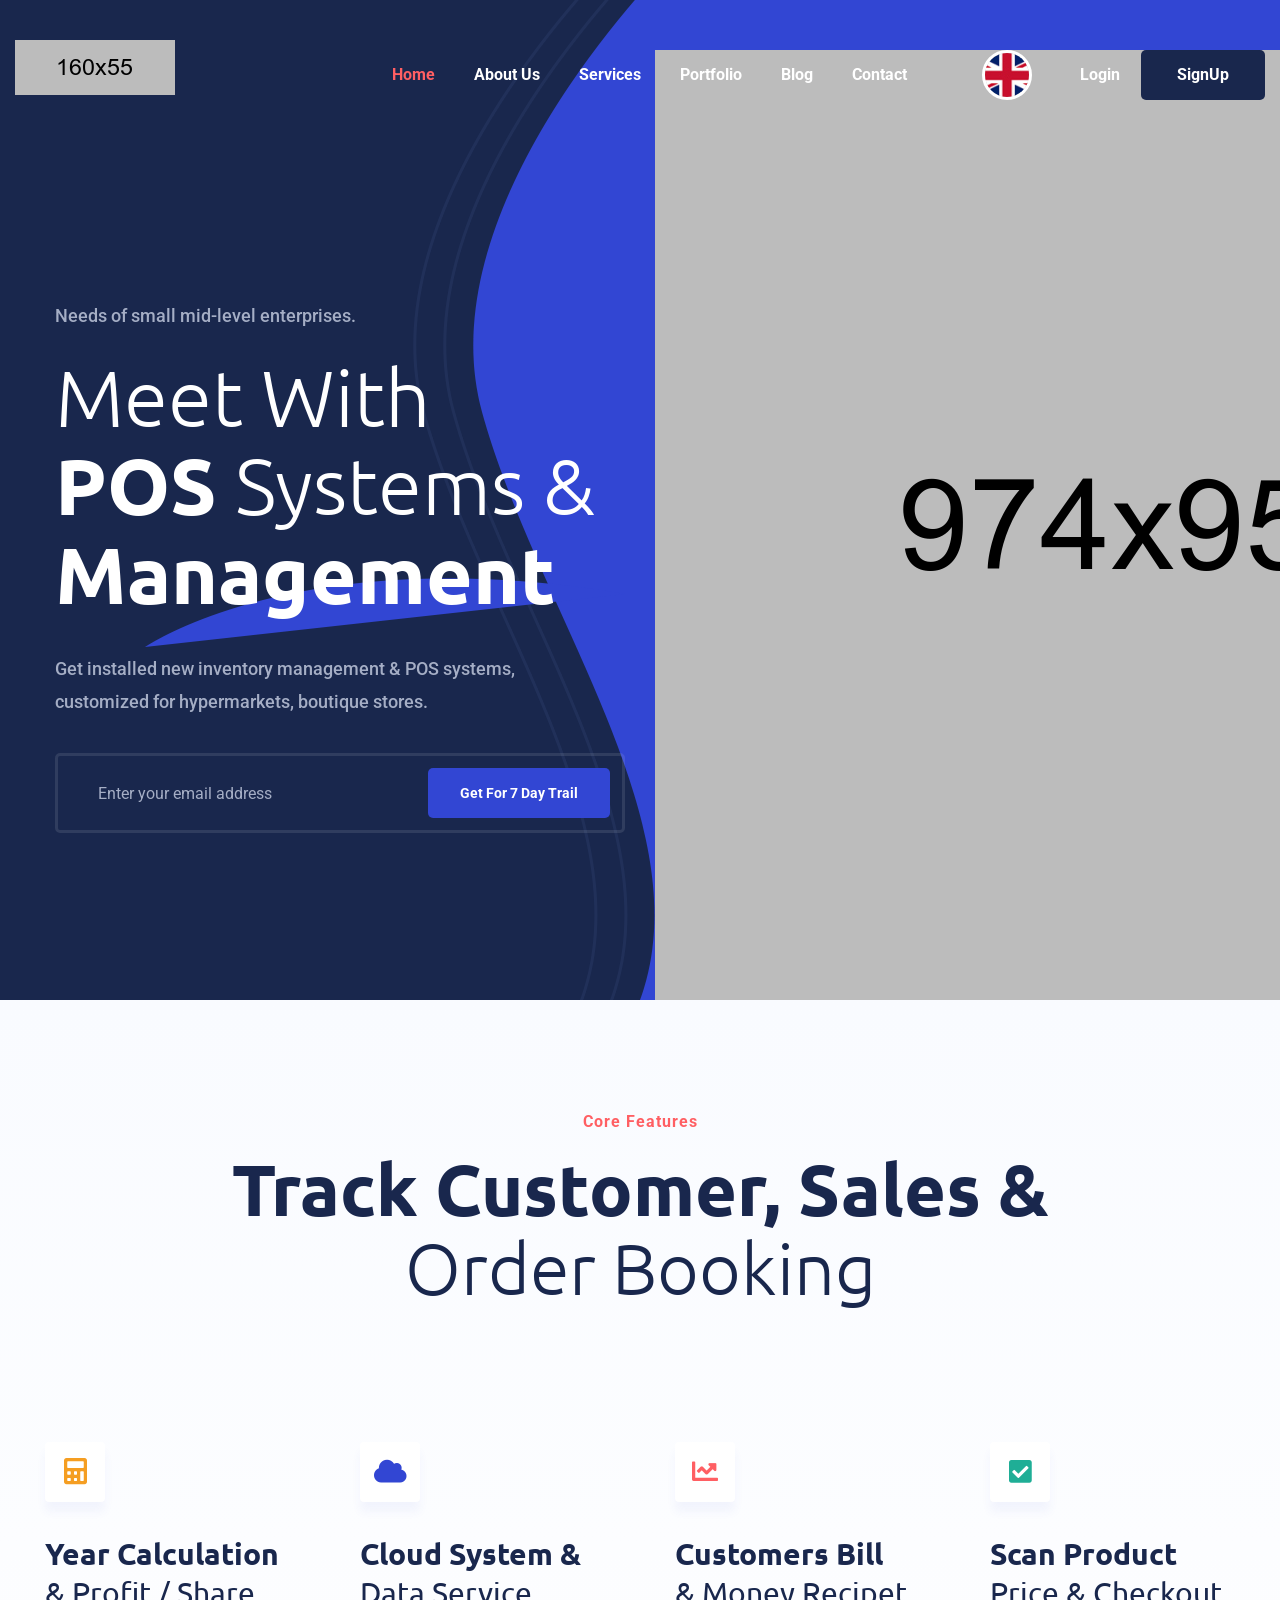
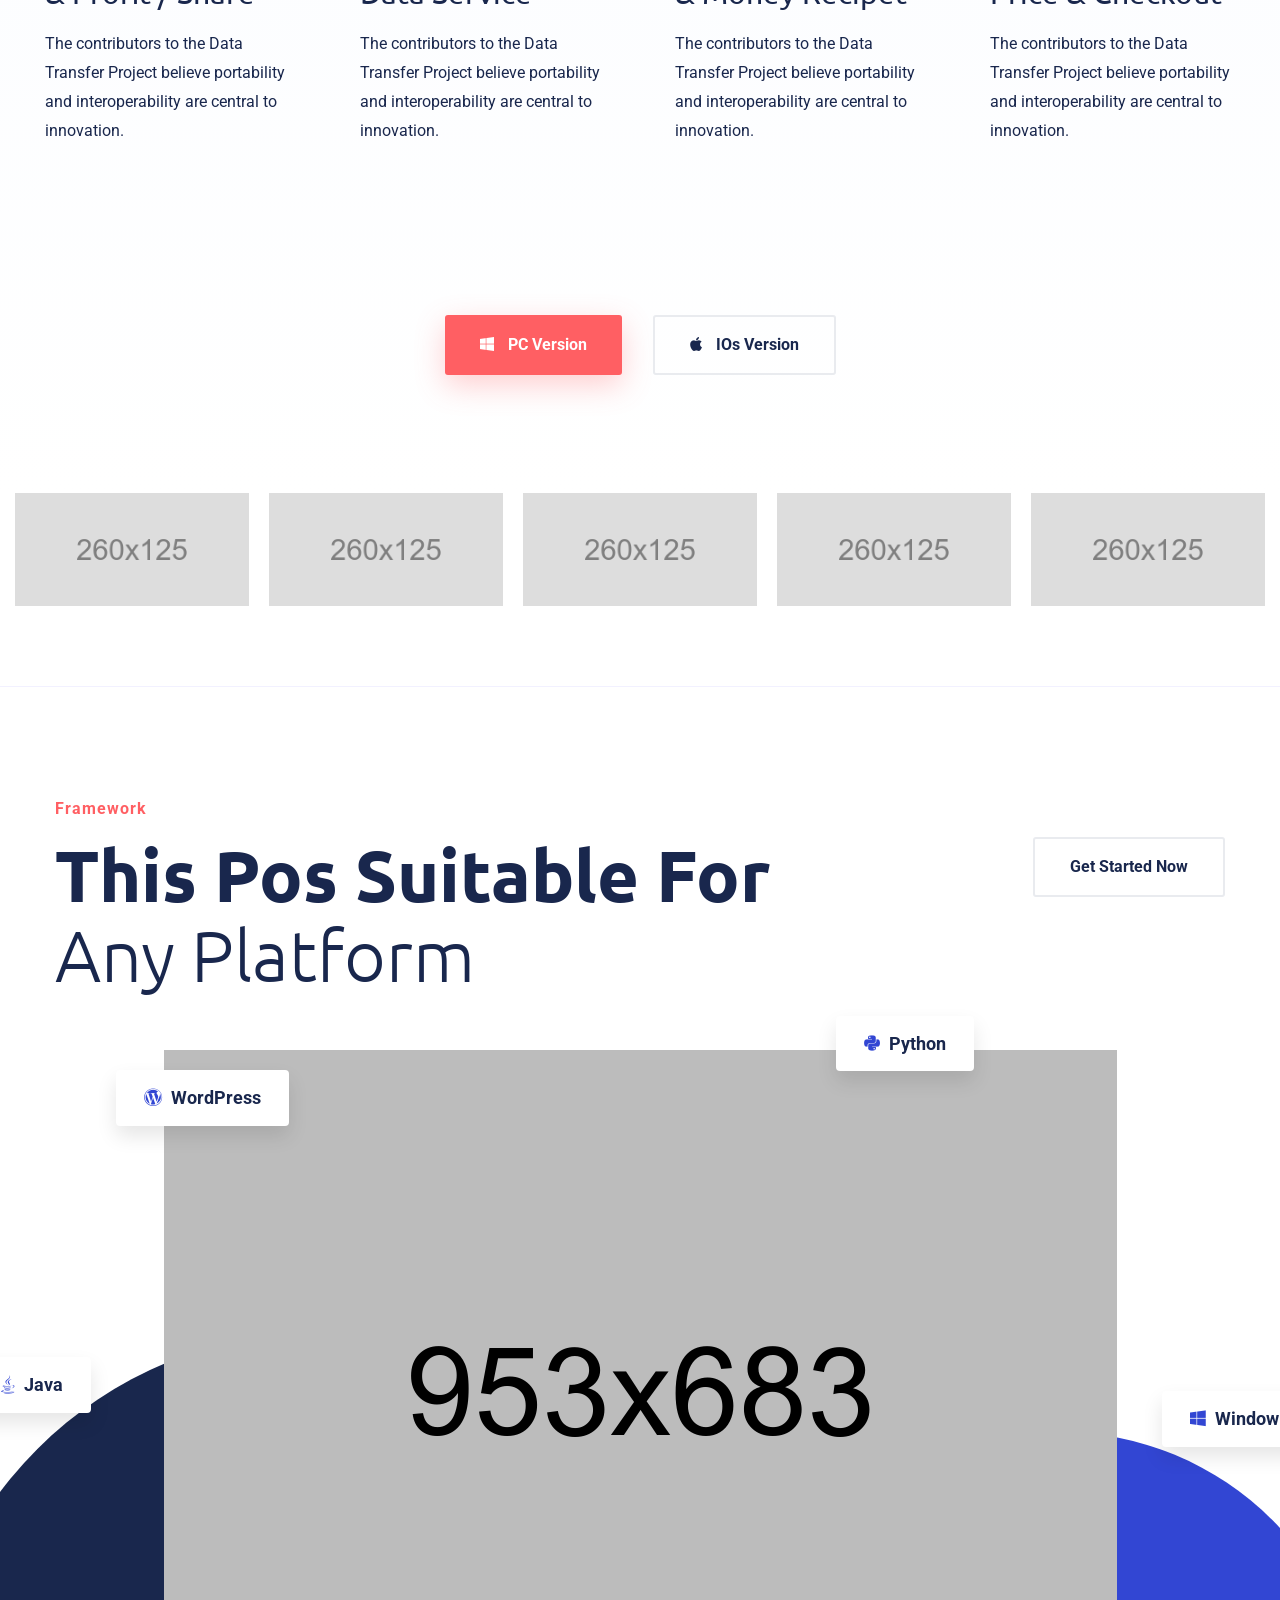
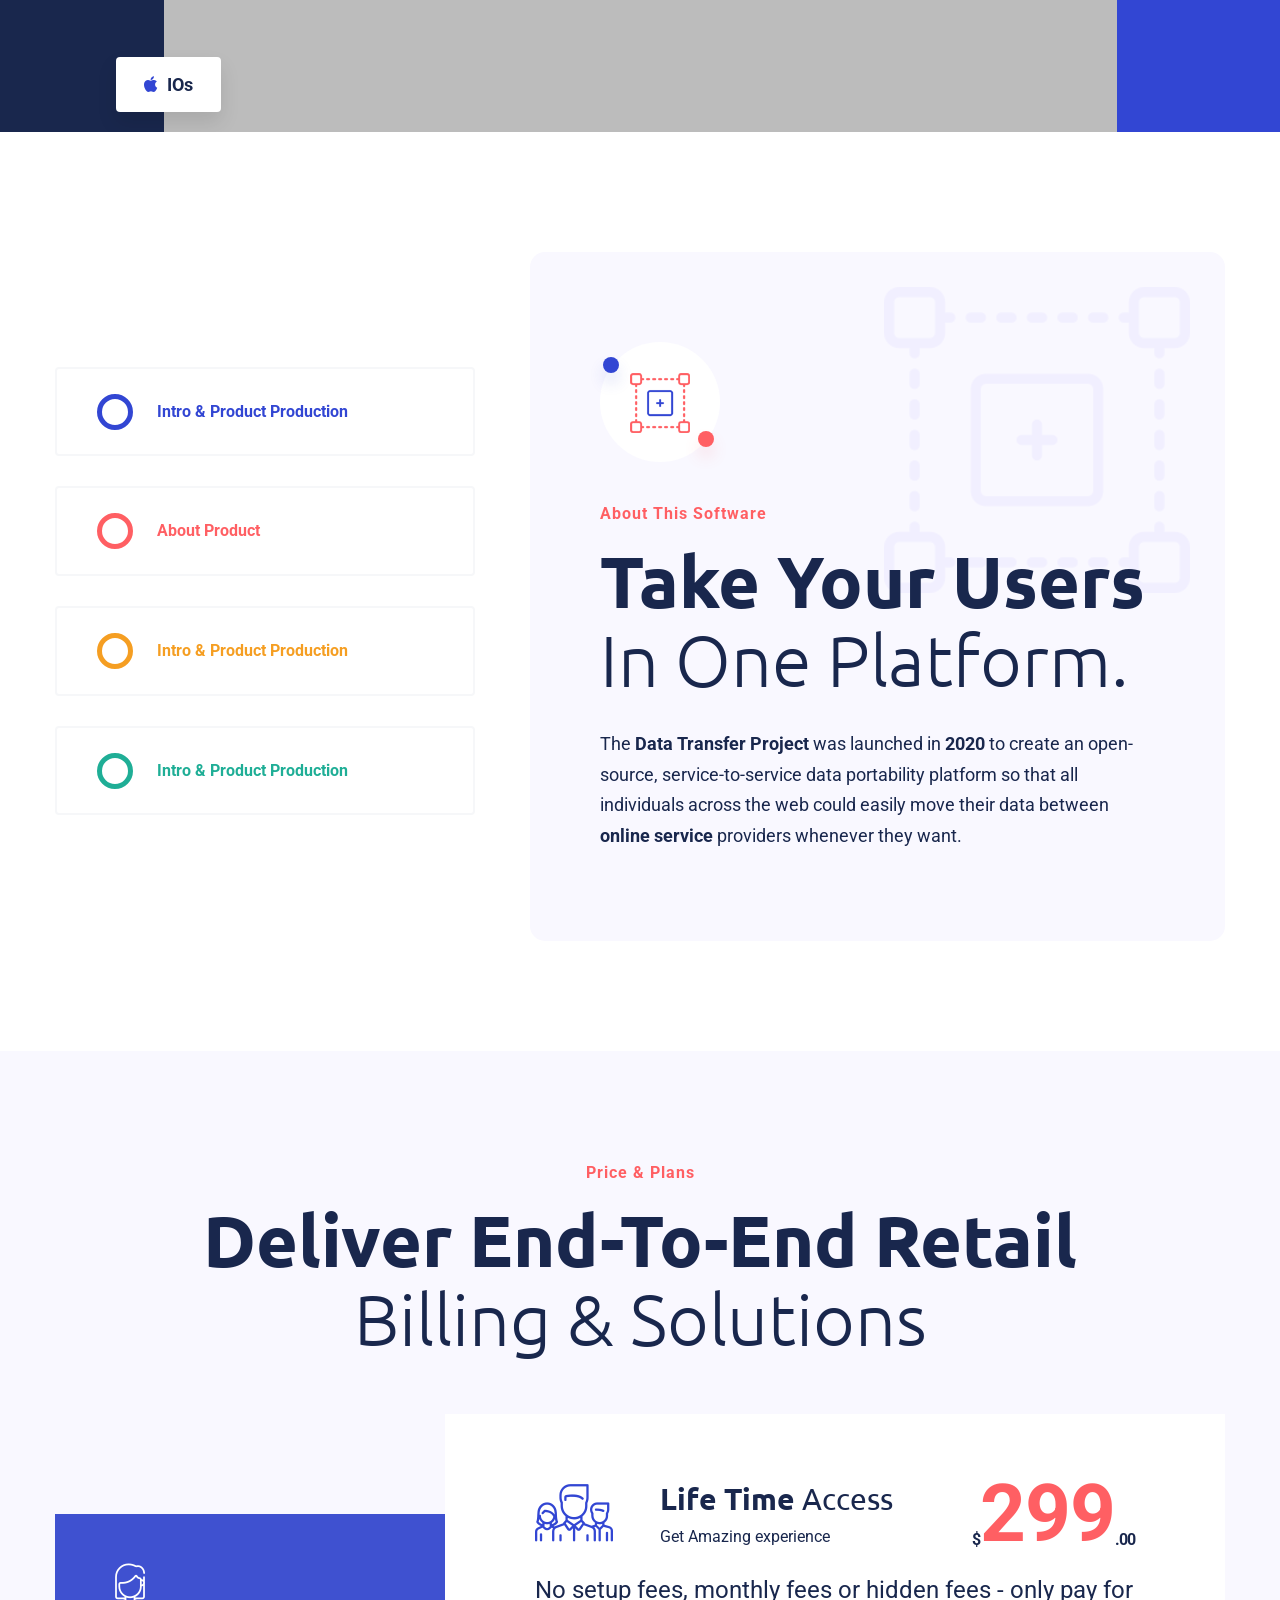
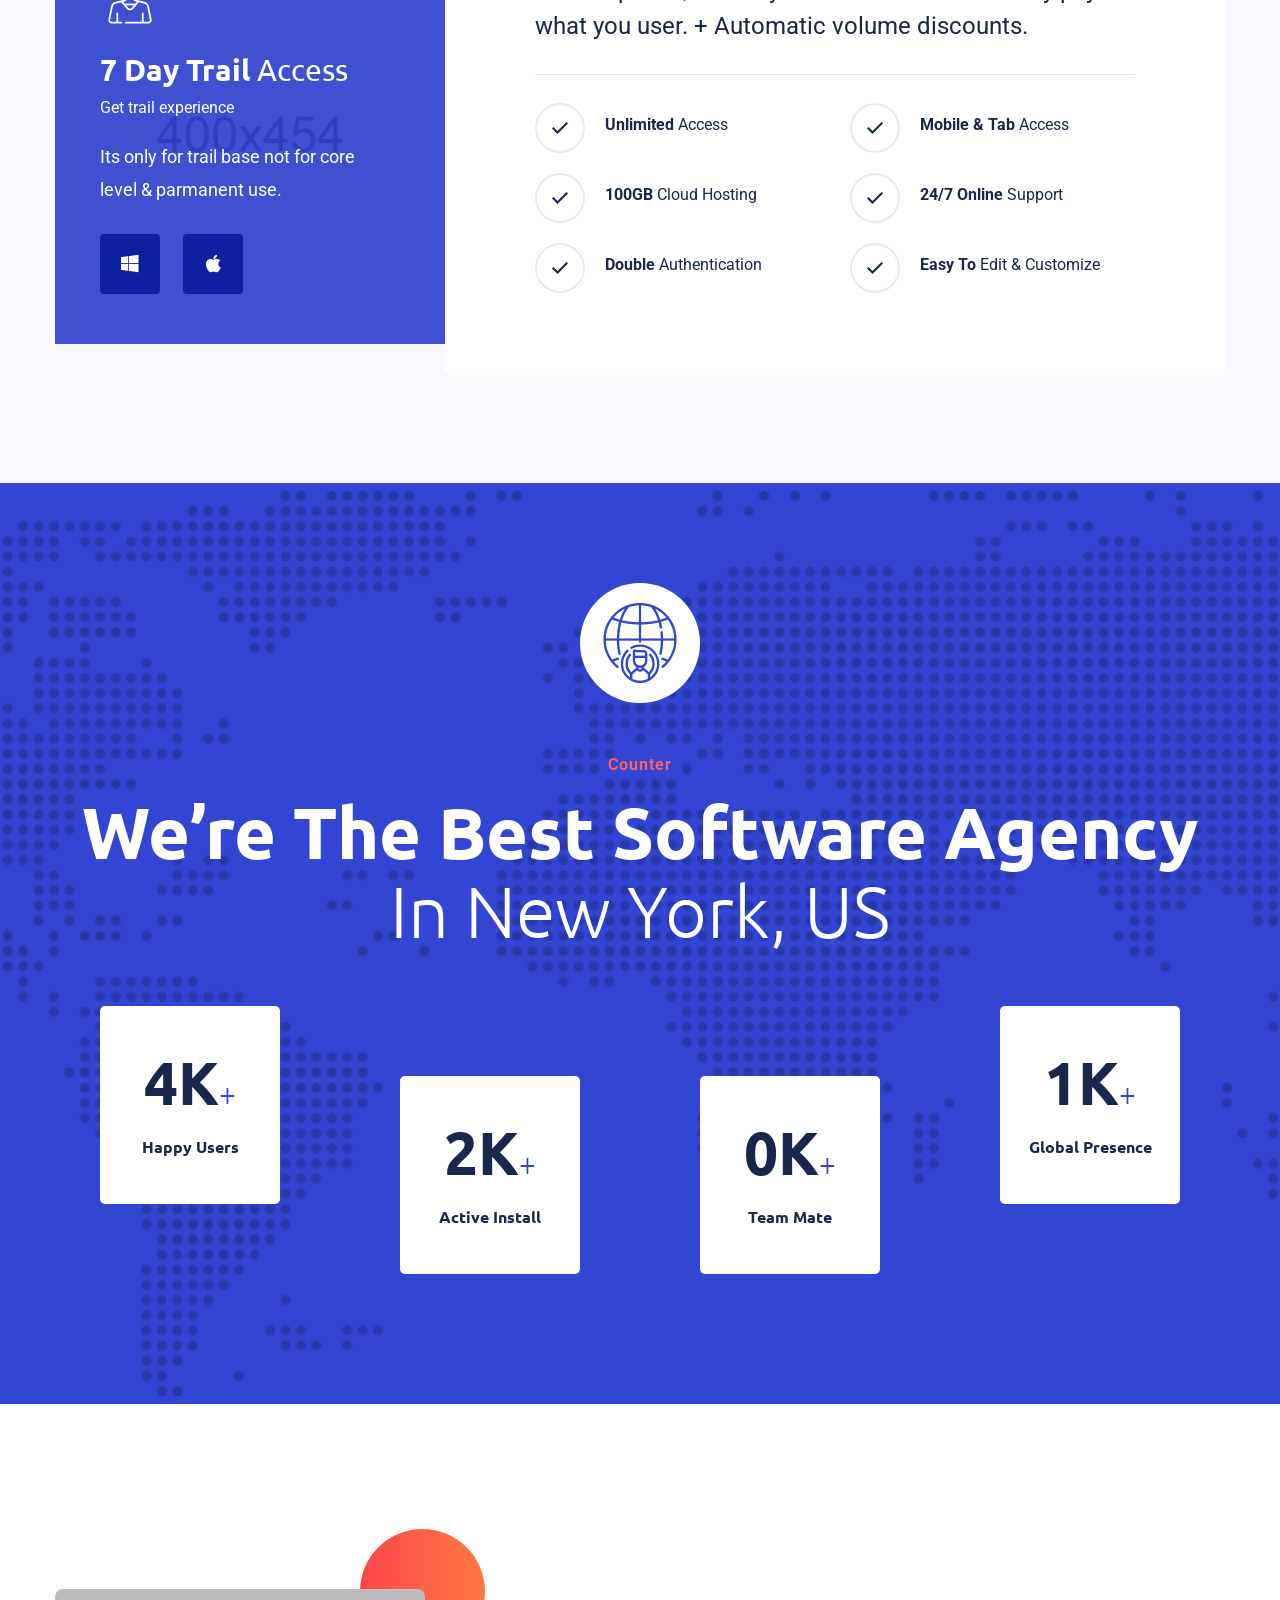
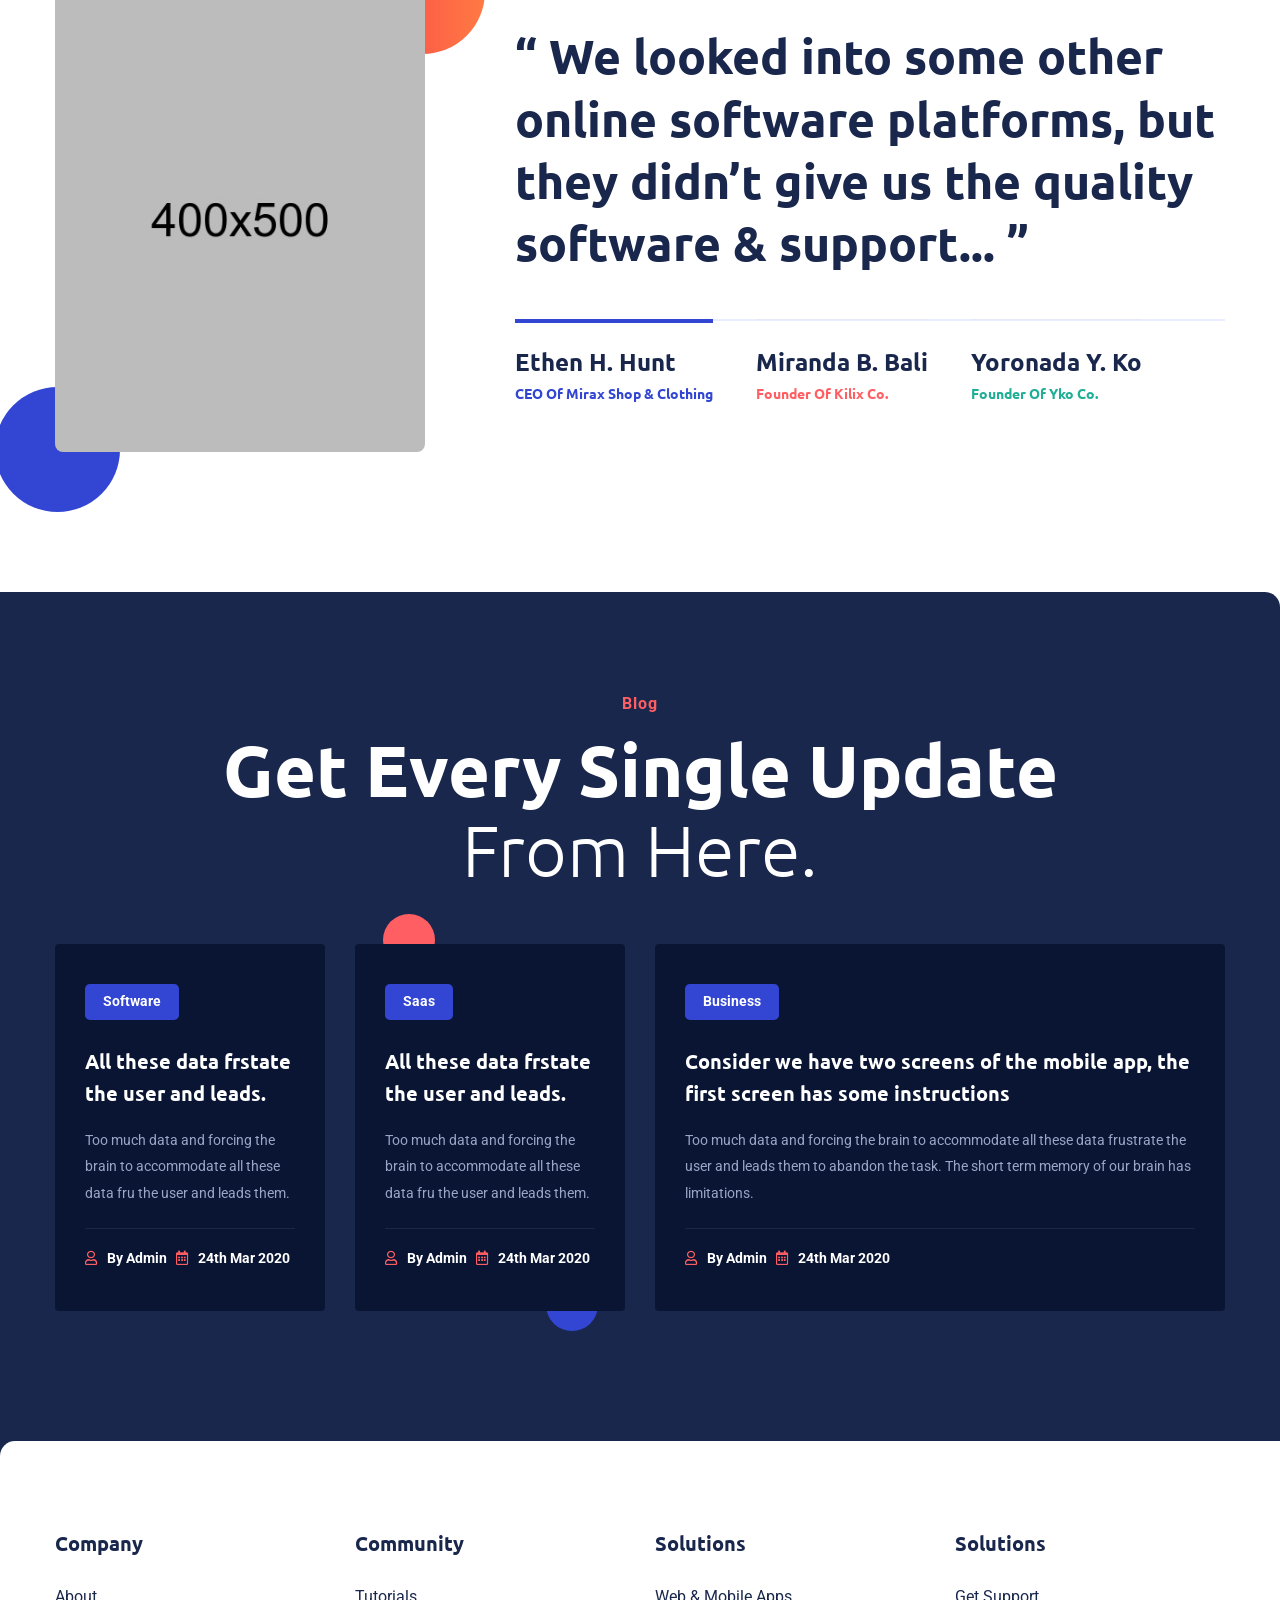
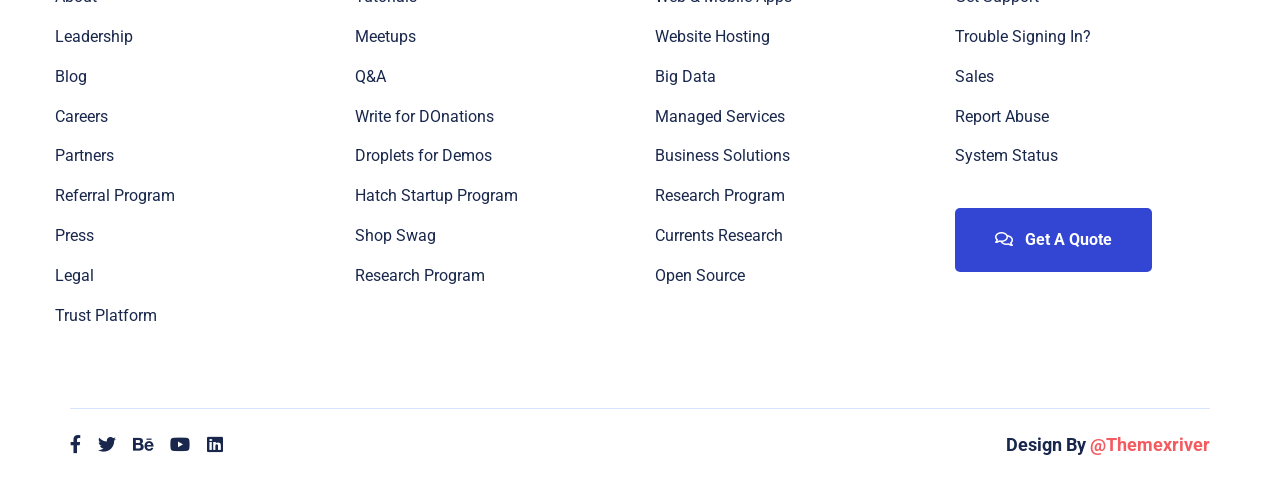
<file: index.html>
<!DOCTYPE html>
<html>
<head>
<meta charset="utf-8">
<title>oSaaS HTML Template | Homepage</title>
<!-- Stylesheets -->
<link href="css/bootstrap.css" rel="stylesheet">
<link href="css/main.css" rel="stylesheet">
<link href="css/responsive.css" rel="stylesheet">

<link rel="shortcut icon" href="images/favicon.png" type="image/x-icon">
<link rel="icon" href="images/favicon.png" type="image/x-icon">

<link href="https://fonts.googleapis.com/css2?family=Roboto:wght@100;300;400;500;700;900&family=Ubuntu:wght@300;400;500;700&display=swap" rel="stylesheet">

<!-- Responsive -->
<meta http-equiv="X-UA-Compatible" content="IE=edge">
<meta name="viewport" content="width=device-width, initial-scale=1.0, maximum-scale=1.0, user-scalable=0">

<!--[if lt IE 9]><script src="https://cdnjs.cloudflare.com/ajax/libs/html5shiv/3.7.3/html5shiv.js"></script><![endif]-->
<!--[if lt IE 9]><script src="js/respond.js"></script><![endif]-->
</head>

<body>

<div class="page-wrapper">
 	
    <!-- Preloader -->
    <div class="preloader"></div>
 	
    <!-- Main Header / Header Style One -->
    <header class="main-header header-style-one">
    	
    	<!--Header-Upper-->
        <div class="header-upper">
        	<div class="outer-container">
            	<div class="clearfix">
                	
                	<div class="pull-left logo-box">
                    	<div class="logo"><a href="index.html"><img src="images/logo.png" alt="" title=""></a></div>
                    </div>
					
                   	<div class="nav-outer clearfix">
						<!-- Mobile Navigation Toggler -->
                        <div class="mobile-nav-toggler"><span class="icon flaticon-menu"></span></div>
						<!-- Main Menu -->
						<nav class="main-menu navbar-expand-md">
							<div class="navbar-header">
								<button class="navbar-toggler" type="button" data-toggle="collapse" data-target="#navbarSupportedContent" aria-controls="navbarSupportedContent" aria-expanded="false" aria-label="Toggle navigation">
									<span class="icon-bar"></span>
									<span class="icon-bar"></span>
									<span class="icon-bar"></span>
								</button>
							</div>

							<div class="navbar-collapse show collapse clearfix" id="navbarSupportedContent">
								<ul class="navigation clearfix">
									
									<li class="current dropdown"><a href="#">Home</a>
										<ul>
											<li><a href="index.html">Home Page 01</a></li>
											<li><a href="index-2.html">Home Page 02</a></li>
											<li><a href="index-3.html">Home Page 03</a></li>
											<li><a href="index-4.html">Home Page 04</a></li>
											<li><a href="index-5.html">Home Page 05</a></li>
											<li class="dropdown"><a href="#">Header Styles</a>
												<ul>
													<li><a href="index.html">Header Style 01</a></li>
													<li><a href="index-2.html">Header Style 02</a></li>
													<li><a href="index-3.html">Header Style 03</a></li>
													<li><a href="index-4.html">Header Style 04</a></li>
													<li><a href="index-5.html">Header Style 05</a></li>
												</ul>
											</li>
										</ul>
									</li>
									<li class="dropdown"><a href="#">About Us</a>
										<ul>
											<li><a href="about.html">About Us</a></li>
											<li><a href="team.html">Team</a></li>
											<li><a href="faq.html">Faq's</a></li>
											<li><a href="pricing.html">Pricing</a></li>
											<li><a href="process.html">Process</a></li>
										</ul>
									</li>
									<li class="dropdown"><a href="#">Services</a>
										<ul>
											<li><a href="service.html">Services</a></li>
											<li><a href="service-two.html">Services 02</a></li>
											<li><a href="service-detail.html">Services Detail</a></li>
										</ul>
									</li>
									<li><a href="portfolio.html">Portfolio</a></li>
									<li class="dropdown"><a href="#">Blog</a>
										<ul>
											<li><a href="blog.html">Our Blog</a></li>
											<li><a href="blog-detail.html">Blog Detail</a></li>
											<li><a href="not-found.html">Not Found</a></li>
										</ul>
									</li>
									<li><a href="contact.html">Contact</a></li>
								</ul>
							</div>
							
						</nav>
						
						<!-- Outer Box -->
						<div class="outer-box">
							
							<!-- Language -->
							<div class="language dropdown"><a class="btn btn-default dropdown-toggle" id="dropdownMenu1" data-toggle="dropdown" aria-haspopup="true" aria-expanded="true" href="#"><span class="flag-icon"><img src="images/icons/usa-flag.jpg" alt=""/></span></a>
								<ul class="dropdown-menu style-one" aria-labelledby="dropdownMenu1">
									<li><a href="#"><span class="flag"><img src="images/icons/usa.jpg" alt="" /></span> English</a></li>
									<li><a href="#"><span class="flag"><img src="images/icons/german.jpg" alt="" /></span> German</a></li>
									<li><a href="#"><span class="flag"><img src="images/icons/arabic.jpg" alt="" /></span> Arabic</a></li>
									<li><a href="#"><span class="flag"><img src="images/icons/pakistan.jpg" alt="" /></span> Pakistan</a></li>
								</ul>
							</div>
							
							<ul class="login-nav">
								<li><a href="#">Login</a></li>
								<li><a href="#">SignUp</a></li>
							</ul>
							
						</div>
						
					</div>
                   
                </div>
            </div>
        </div>
        <!--End Header Upper-->
        
		<!-- Mobile Menu  -->
        <div class="mobile-menu">
            <div class="menu-backdrop"></div>
            <div class="close-btn"><span class="icon flaticon-multiply"></span></div>
            
            <nav class="menu-box">
                <div class="nav-logo"><a href="index.html"><img src="images/logo-2.png" alt="" title=""></a></div>
                <div class="menu-outer"><!--Here Menu Will Come Automatically Via Javascript / Same Menu as in Header--></div>
            </nav>
        </div><!-- End Mobile Menu -->
		
    </header>
    <!--End Main Header -->
	
	<!-- Banner Section -->
    <section class="banner-section">
		<div class="image-layer" style="background-image:url(images/background/pattern-1.png)"></div>
		<div class="auto-container">
			<div class="row clearfix">
			
				<!-- Content Column -->
				<div class="content-column col-lg-6 col-md-12 col-sm-12">
					<div class="inner-column">
						<div class="icon-layer" style="background-image:url(images/icons/icon-1.png)"></div>
						<div class="title">Needs of small mid-level enterprises.</div>
						<h1>Meet With <br> <span>POS</span> Systems & <span>Management</span></h1>
						<div class="text">Get installed new inventory management & POS systems, <br> customized for hypermarkets, boutique stores.</div>
						<!-- Subscribe Form -->
						<div class="subscribe-form">
							<form method="post" action="contact.html">
								<div class="form-group">
									<input type="email" name="email" value="" placeholder="Enter your email address" required>
									<button type="submit" class="theme-btn btn-style-one"><span class="txt">Get For 7 Day Trail</span></button>
								</div>
							</form>
						</div>
					</div>
				</div>
				
				<!-- Image Column -->
				<div class="image-column col-lg-6 col-md-12 col-sm-12">
					<div class="inner-column">
						<div class="image">
							<img src="images/resource/banner-1.png" alt="" />
						</div>
					</div>
				</div>
				
			</div>
		</div>
			
		<!--Scroll Dwwn Btn-->
        <div class="mouse-btn-down scroll-to-target" data-target=".featured-section">
			<div class="chevron"></div>
			<div class="chevron"></div>
			<div class="chevron"></div>
		</div>
		
	</section>
	<!-- End Banner Section -->
	
	<!-- Featured Section -->
	<section class="featured-section">
		<div class="auto-container">
			<!-- Sec Title -->
			<div class="sec-title centered">
				<div class="title">Core Features</div>
				<h1>Track Customer, Sales & <br><span>Order Booking</span></h1>
			</div>
		</div>
		<div class="outer-container">
			<div class="featured-carousel owl-carousel owl-theme">
				
				<!-- Feature Block -->
				<div class="feature-block">
					<div class="inner-box">
						<div class="circle-one"></div>
						<div class="circle-two"></div>
						<div class="icon-box">
							<span class="icon fas fa-calculator"></span>
						</div>
						<h2><a href="#">Year Calculation <span> & Profit / Share</span></a></h2>
						<div class="text">The contributors to the Data Transfer Project believe portability and interoperability are central to innovation.</div>
					</div>
				</div>
				
				<!-- Feature Block -->
				<div class="feature-block color-two">
					<div class="inner-box">
						<div class="circle-one"></div>
						<div class="circle-two"></div>
						<div class="icon-box">
							<span class="icon fas fa-cloud"></span>
						</div>
						<h2><a href="#">Cloud System & <span> Data Service</span></a></h2>
						<div class="text">The contributors to the Data Transfer Project believe portability and interoperability are central to innovation.</div>
					</div>
				</div>
				
				<!-- Feature Block -->
				<div class="feature-block color-three">
					<div class="inner-box">
						<div class="circle-one"></div>
						<div class="circle-two"></div>
						<div class="icon-box">
							<span class="icon fas fa-chart-line"></span>
						</div>
						<h2><a href="#">Customers Bill <span> & Money Recipet</span></a></h2>
						<div class="text">The contributors to the Data Transfer Project believe portability and interoperability are central to innovation.</div>
					</div>
				</div>
				
				<!-- Feature Block -->
				<div class="feature-block color-four">
					<div class="inner-box">
						<div class="circle-one"></div>
						<div class="circle-two"></div>
						<div class="icon-box">
							<span class="icon fas fa-check-square"></span>
						</div>
						<h2><a href="#">Scan Product <span> Price & Checkout</span></a></h2>
						<div class="text">The contributors to the Data Transfer Project believe portability and interoperability are central to innovation.</div>
					</div>
				</div>
				
				<!-- Feature Block -->
				<div class="feature-block color-five">
					<div class="inner-box">
						<div class="circle-one"></div>
						<div class="circle-two"></div>
						<div class="icon-box">
							<span class="icon fas fa-caret-square-down"></span>
						</div>
						<h2><a href="#">Product History <span> Data Collect</span></a></h2>
						<div class="text">The contributors to the Data Transfer Project believe portability and interoperability are central to innovation.</div>
					</div>
				</div>
				
				<!-- Feature Block -->
				<div class="feature-block color-six">
					<div class="inner-box">
						<div class="circle-one"></div>
						<div class="circle-two"></div>
						<div class="icon-box">
							<span class="icon fas fa-compress"></span>
						</div>
						<h2><a href="#">Prouct Value & <span> Data Process</span></a></h2>
						<div class="text">The contributors to the Data Transfer Project believe portability and interoperability are central to innovation.</div>
					</div>
				</div>
				
			</div>
			
			<!-- Button Box -->
			<div class="button-box text-center">
				<a href="#" class="theme-btn btn-style-two"><span class="txt"><i class="fab fa-windows"></i> PC Version</span></a>
				<a href="#" class="theme-btn btn-style-three"><span class="txt"><i class="fab fa-apple"></i> iOs Version</span></a>
			</div>
			
		</div>
	</section>
	<!-- End Featured Section -->
	
	<!-- Clients Section -->
    <section class="clients-section">
        <div class="auto-container">
            
            <div class="sponsors-outer">
                <!--Sponsors Carousel-->
                <ul class="sponsors-carousel owl-carousel owl-theme">
                    <li class="slide-item"><figure class="image-box"><a href="#"><img src="images/clients/1.png" alt=""></a></figure></li>
                    <li class="slide-item"><figure class="image-box"><a href="#"><img src="images/clients/2.png" alt=""></a></figure></li>
                    <li class="slide-item"><figure class="image-box"><a href="#"><img src="images/clients/3.png" alt=""></a></figure></li>
                    <li class="slide-item"><figure class="image-box"><a href="#"><img src="images/clients/4.png" alt=""></a></figure></li>
                    <li class="slide-item"><figure class="image-box"><a href="#"><img src="images/clients/5.png" alt=""></a></figure></li>
					<li class="slide-item"><figure class="image-box"><a href="#"><img src="images/clients/1.png" alt=""></a></figure></li>
					<li class="slide-item"><figure class="image-box"><a href="#"><img src="images/clients/2.png" alt=""></a></figure></li>
					<li class="slide-item"><figure class="image-box"><a href="#"><img src="images/clients/3.png" alt=""></a></figure></li>
                </ul>
            </div>
            
        </div>
    </section>
    <!-- End Clients Section -->
	
	<!-- Framework Section -->
	<section class="framework-section">
		<div class="circle-one"></div>
		<div class="circle-two"></div>
		<div class="auto-container">
			<!-- Sec Title -->
			<div class="sec-title">
				<div class="clearfix">
					<div class="pull-left">
						<div class="title">Framework</div>
						<h1>This Pos Suitable For<br><span>Any Platform</span></h1>
					</div>
					<div class="pull-right">
						<a href="#" class="theme-btn btn-style-three"><span class="txt">Get Started Now</span></a>
					</div>
				</div>
			</div>
		</div>
		
		<div class="outer-container">
			<div class="image-outer">
				<!-- Platform Icons -->
				<div class="platform-icons">
					<div class="java"><span class="icon fab fa-java"></span> Java</div>
					<div class="wordpress"><span class="icon fab fa-wordpress"></span> WordPress</div>
					<div class="ios"><span class="icon fab fa-apple"></span> IOs</div>
					<div class="python"><span class="icon fab fa-python"></span> Python</div>
					<div class="window"><span class="icon fab fa-windows"></span> Window</div>
				</div>
				<div class="image">
					<img src="images/resource/dashboard.png" alt="" />
				</div>
			</div>
		</div>
		
	</section>
	<!-- End Framework Section -->
	
	<!-- Platform Intro Section -->
    <section class="platform-intro-section">
    	<div class="auto-container">
        	
            <!-- Platform Tabs -->
            <div class="platform-tabs tabs-box">
                <div class="row clearfix">
                	<!--Column-->
                    <div class="buttons-column col-lg-5 col-md-12 col-sm-12">
						<div class="inner-column">
							<!--Tab Btns-->
							<ul class="tab-btns tab-buttons clearfix">
								<li data-tab="#prod-intro" class="tab-btn"><span>Intro & Product Production</span></li>
								<li data-tab="#prod-about" class="tab-btn active-btn"><span>About Product</span></li>
								<li data-tab="#prod-product" class="tab-btn"><span>Intro & Product Production</span></li>
								<li data-tab="#prod-production" class="tab-btn"><span>Intro & Product Production</span></li>
							</ul>
						</div>
                    </div>
                    <!-- Content Column -->
                    <div class="content-column col-lg-7 col-md-12 col-sm-12">
						<div class="inner-column">
							<!--Tabs Container-->
							<div class="tabs-content">
							
								<!--Tab / Active Tab-->
								<div class="tab" id="prod-intro">
									<div class="content">
										<div class="platform-tab-content">
											<div class="inner-content">
												<span class="big-icon"><img src="images/icons/platform-icon-1.png" alt="" /></span>
												<div class="icon-outer">
													<div class="circles-layer"></div>
													<div class="icon-box">
														<span class="icon"><img src="images/icons/platform-icon.png" alt="" /></span>
													</div>
												</div>
												<!-- Sec Title -->
												<div class="sec-title">
													<div class="title">Intro & Product Production</div>
													<h1>Take Your Users <span>In One Platform.</span></h1>
												</div>
												<div class="text">The <span>Data Transfer Project</span> was launched in <span>2020</span> to create an open-source, service-to-service data portability platform so that all individuals across the web could easily move their data between <span>online service</span> providers whenever they want. </div>
											</div>
										</div>
									</div>
								</div>
								
								<!-- Tab -->
								<div class="tab active-tab" id="prod-about">
									<div class="content">
										<div class="platform-tab-content">
											<div class="inner-content">
												<span class="big-icon"><img src="images/icons/platform-icon-1.png" alt="" /></span>
												<div class="icon-outer">
													<div class="circles-layer"></div>
													<div class="icon-box">
														<span class="icon"><img src="images/icons/platform-icon.png" alt="" /></span>
													</div>
												</div>
												<!-- Sec Title -->
												<div class="sec-title">
													<div class="title">About This Software</div>
													<h1>Take Your Users <span>In One Platform.</span></h1>
												</div>
												<div class="text">The <span>Data Transfer Project</span> was launched in <span>2020</span> to create an open-source, service-to-service data portability platform so that all individuals across the web could easily move their data between <span>online service</span> providers whenever they want. </div>
											</div>
										</div>
									</div>
								</div>
								
								<!-- Tab -->
								<div class="tab" id="prod-product">
									<div class="content">
										<div class="platform-tab-content">
											<div class="inner-content">
												<span class="big-icon"><img src="images/icons/platform-icon-1.png" alt="" /></span>
												<div class="icon-outer">
													<div class="circles-layer"></div>
													<div class="icon-box">
														<span class="icon"><img src="images/icons/platform-icon.png" alt="" /></span>
													</div>
												</div>
												<!-- Sec Title -->
												<div class="sec-title">
													<div class="title">Intro & Product Production</div>
													<h1>Take Your Users <span>In One Platform.</span></h1>
												</div>
												<div class="text">The <span>Data Transfer Project</span> was launched in <span>2020</span> to create an open-source, service-to-service data portability platform so that all individuals across the web could easily move their data between <span>online service</span> providers whenever they want. </div>
											</div>
										</div>
									</div>
								</div>
								
								<!-- Tab -->
								<div class="tab" id="prod-production">
									<div class="content">
										<div class="platform-tab-content">
											<div class="inner-content">
												<span class="big-icon"><img src="images/icons/platform-icon-1.png" alt="" /></span>
												<div class="icon-outer">
													<div class="circles-layer"></div>
													<div class="icon-box">
														<span class="icon"><img src="images/icons/platform-icon.png" alt="" /></span>
													</div>
												</div>
												<!-- Sec Title -->
												<div class="sec-title">
													<div class="title">Intro & Product Production</div>
													<h1>Take Your Users <span>In One Platform.</span></h1>
												</div>
												<div class="text">The <span>Data Transfer Project</span> was launched in <span>2020</span> to create an open-source, service-to-service data portability platform so that all individuals across the web could easily move their data between <span>online service</span> providers whenever they want. </div>
											</div>
										</div>
									</div>
								</div>
								
							</div>
						</div>
					</div>
					
				</div>
			</div>
			
		</div>
	</section>
	<!-- End Platform Intro Section -->
	
	<!-- Price Section -->
	<section class="price-section">
		<div class="auto-container">
			<!-- Sec Title -->
			<div class="sec-title centered">
				<div class="title">Price & Plans</div>
				<h1>Deliver End-To-End Retail<br><span>Billing & Solutions</span></h1>
			</div>
			
			<div class="clearfix">
				
				<!-- Trial Section -->
				<div class="trial-column col-lg-4 col-md-12 col-sm-12">
					<div class="inner-column wow fadeInLeft" data-wow-delay="0ms" data-wow-duration="1500ms" style="background-image:url(images/background/1.jpg)">
						<div class="icon flaticon-woman"></div>
						<h2>7 Day Trail <span>Access</span></h2>
						<div class="title">Get trail experience</div>
						<div class="text">Its only for trail base not for core <br> level & parmanent use.</div>
						<ul class="app-options">
							<li><a href="#" class="fab fa-windows"></a></li>
							<li><a href="#" class="fab fa-apple"></a></li>
						</ul>
					</div>
				</div>
				
				<!-- Price Section -->
				<div class="price-column col-lg-8 col-md-12 col-sm-12">
					<div class="inner-column wow fadeInRight" data-wow-delay="0ms" data-wow-duration="1500ms">
						<div class="upper-box">
							<div class="title-box">
								<div class="title-inner">
									<span class="icon flaticon-team"></span>
									<h2>Life Time <span>Access</span></h2>
									<div class="title">Get Amazing experience</div>
								</div>
							</div>
							<div class="price"><sub>$</sub>299<sub>.00</sub></div>
							<div class="text">No setup fees, monthly fees or hidden fees - only pay for what you user. + Automatic volume discounts.</div>
						</div>
						<div class="lower-box">
							<div class="row clearfix">
								<div class="column col-lg-6 col-md-6 col-sm-12">
									<ul class="list-style-one">
										<li><span>Unlimited </span>Access</li>
										<li><span>100GB </span>Cloud Hosting</li>
										<li><span>Double </span>Authentication</li>
									</ul>
								</div>
								<div class="column col-lg-6 col-md-6 col-sm-12">
									<ul class="list-style-one">
										<li><span>Mobile & Tab </span>Access</li>
										<li><span>24/7 Online </span>Support</li>
										<li><span>Easy To </span>Edit & Customize</li>
									</ul>
								</div>
							</div>
						</div>
					</div>
				</div>
				
			</div>
			
		</div>
	</section>
	<!-- End Price Section -->
	
	<!-- Counter Section -->
	<section class="counter-section" style="background-image: url(images/background/pattern-2.png)">
		<div class="auto-container">
			<div class="section-icon">
				<span class="icon flaticon-internet-1"></span>
			</div>
			<!-- Sec Title -->
			<div class="sec-title light centered">
				<div class="title">Counter</div>
				<h1>We’re The Best Software Agency <span>In New York, US</span></h1>
			</div>
			
			<!-- Fact Counter -->
			<div class="fact-counter">
				<div class="row clearfix">

					<!-- Column -->
					<div class="column counter-column col-lg-3 col-md-6 col-sm-12">
						<div class="inner wow fadeInLeft" data-wow-delay="0ms" data-wow-duration="1500ms">
							<div class="content">
								<div class="count-outer count-box">
									<span class="count-text" data-speed="3000" data-stop="10">0</span>K<i>+</i>
								</div>
								<h4 class="counter-title">Happy Users</h4>
							</div>
						</div>
					</div>

					<!-- Column -->
					<div class="column counter-column col-lg-3 col-md-6 col-sm-12">
						<div class="inner wow fadeInLeft" data-wow-delay="300ms" data-wow-duration="1500ms">
							<div class="content">
								<div class="count-outer count-box alternate">
									<span class="count-text" data-speed="3000" data-stop="5">0</span>K<i>+</i>
								</div>
								<h4 class="counter-title">Active Install</h4>
							</div>
						</div>
					</div>

					<!-- Column -->
					<div class="column counter-column col-lg-3 col-md-6 col-sm-12">
						<div class="inner wow fadeInLeft" data-wow-delay="600ms" data-wow-duration="1500ms">
							<div class="content">
								<div class="count-outer count-box">
									<span class="count-text" data-speed="2000" data-stop="1">0</span>K<i>+</i>
								</div>
								<h4 class="counter-title">Team Mate</h4>
							</div>
						</div>
					</div>

					<!-- Column -->
					<div class="column counter-column col-lg-3 col-md-6 col-sm-12">
						<div class="inner wow fadeInLeft" data-wow-delay="900ms" data-wow-duration="1500ms">
							<div class="content">
								<div class="count-outer count-box">
									<span class="count-text" data-speed="3000" data-stop="3">0</span>K<i>+</i>
								</div>
								<h4 class="counter-title">Global Presence</h4>
							</div>
						</div>
					</div>

				</div>
			</div>
			
		</div>
	</section>
	<!-- End Counter Section -->
	
	<!-- Partners Section -->
	<section class="partners-section">
		<div class="auto-container">
			<div class="row clearfix">
				
				<!-- Image Column -->
				<div class="image-column col-lg-4 col-md-12 col-sm-12">
					<div class="inner-column">
						<div class="circle-one"></div>
						<div class="circle-two"></div>
						<div class="image">
							<img src="images/resource/partner-1.jpg" alt="" />
						</div>
					</div>
				</div>
				
				<!-- Content Column -->
				<div class="content-column col-lg-8 col-md-12 col-sm-12">
					<div class="inner-column">
						<!-- Partners Info Tabs -->
						<div class="partners-info-tabs">
							<!-- Partners Tabs -->
							<div class="partners-tabs tabs-box">
								
								<!--Tabs Container-->
								<div class="tabs-content">
									
									<!-- Tab / Active Tab -->
									<div class="tab active-tab" id="prod-author-1">
										<div class="text">“ We looked into some other online software platforms, but they didn’t give us the quality software & support... ”</div>
									</div>
									
									<!-- Tab -->
									<div class="tab" id="prod-author-2">
										<div class="text">“ We looked into some other online software platforms, but they didn’t give us the quality software & support... ”</div>
									</div>
									
									<!-- Tab -->
									<div class="tab" id="prod-author-3">
										<div class="text">“ We looked into some other online software platforms, but they didn’t give us the quality software & support... ”</div>
									</div>
									
								</div>
								
								<!--Tab Btns-->
								<ul class="tab-btns tab-buttons clearfix">
									<li data-tab="#prod-author-1" class="tab-btn active-btn">
										Ethen H. Hunt
										<span>CEO of Mirax Shop & Clothing</span>
									</li>
									<li data-tab="#prod-author-2" class="tab-btn">
										Miranda B. Bali
										<span>Founder of Kilix Co.</span>
									</li>
									<li data-tab="#prod-author-3" class="tab-btn">
										Yoronada Y. Ko
										<span>Founder of Yko Co.</span>
									</li>
								</ul>
								
							</div>
						</div>
						
						
						
					</div>
				</div>
				
			</div>
		</div>
	</section>
	
	<!-- Blog Section -->
	<section class="blog-section">
		<div class="auto-container">
			<!-- Sec Title -->
			<div class="sec-title light centered">
				<div class="title">Blog</div>
				<h1>Get Every Single Update<br><span>From Here.</span></h1>
			</div>
			<div class="inner-container">
				<div class="circle-one"></div>
				<div class="circle-two"></div>
				<div class="row clearfix">
					
					<!-- News Block -->
					<div class="news-block col-lg-3 col-md-6 col-sm-12">
						<div class="inner-box wow fadeInLeft" data-wow-delay="0ms" data-wow-duration="1500ms">
							<div class="category">Software</div>
							<h5><a href="blog-detail.html">All these data frstate the user and leads.</a></h5>
							<div class="text">Too much data and forcing the brain to accommodate all these data fru the user and leads them.</div>
							<ul class="post-meta">
								<li><span class="icon far fa-user"></span>By Admin</li>
								<li><span class="icon far fa-calendar-alt"></span>24th Mar 2020</li>
							</ul>
						</div>
					</div>
					
					<!-- News Block -->
					<div class="news-block col-lg-3 col-md-6 col-sm-12">
						<div class="inner-box wow fadeInLeft" data-wow-delay="150ms" data-wow-duration="1500ms">
							<div class="category">Saas</div>
							<h5><a href="blog-detail.html">All these data frstate the user and leads.</a></h5>
							<div class="text">Too much data and forcing the brain to accommodate all these data fru the user and leads them.</div>
							<ul class="post-meta">
								<li><span class="icon far fa-user"></span>By Admin</li>
								<li><span class="icon far fa-calendar-alt"></span>24th Mar 2020</li>
							</ul>
						</div>
					</div>
					
					<!-- News Block -->
					<div class="news-block col-lg-6 col-md-6 col-sm-12">
						<div class="inner-box wow fadeInRight" data-wow-delay="0ms" data-wow-duration="1500ms">
							<div class="category">Business</div>
							<h5><a href="blog-detail.html">Consider we have two screens of the mobile app, the first screen has some instructions</a></h5>
							<div class="text">Too much data and forcing the brain to accommodate all these data frustrate the user and leads them to abandon the task. The short term memory of our brain has limitations.</div>
							<ul class="post-meta">
								<li><span class="icon far fa-user"></span>By Admin</li>
								<li><span class="icon far fa-calendar-alt"></span>24th Mar 2020</li>
							</ul>
						</div>
					</div>
					
				</div>
			</div>
			
		</div>
	</section>
	<!-- End Blog Section -->
	
	<!-- Main Footer -->
    <footer class="main-footer">
    	<div class="auto-container">
        	<!-- Widgets Section -->
            <div class="widgets-section">
            	<div class="row clearfix">
                	
                    <!-- Column -->
                    <div class="big-column col-lg-6 col-md-12 col-sm-12">
						<div class="row clearfix">
						
                        	<!-- Footer Column -->
                            <div class="footer-column col-lg-6 col-md-6 col-sm-12">
                                <div class="footer-widget links-widget">
									<h5>Company</h5>
									<ul class="list-link">
										<li><a href="">About</a></li>
										<li><a href="">Leadership</a></li>
										<li><a href="">Blog</a></li>
										<li><a href="">Careers</a></li>
										<li><a href="">Partners</a></li>
										<li><a href="">Referral Program</a></li>
										<li><a href="">Press</a></li>
										<li><a href="">Legal</a></li>
										<li><a href="">Trust Platform</a></li>
									</ul>
								</div>
							</div>
							
							<!-- Footer Column -->
                            <div class="footer-column col-lg-6 col-md-6 col-sm-12">
                                <div class="footer-widget links-widget">
									<h5>Community</h5>
									<ul class="list-link">
										<li><a href="">Tutorials</a></li>
										<li><a href="">Meetups</a></li>
										<li><a href="">Q&A </a></li>
										<li><a href="">Write for DOnations</a></li>
										<li><a href="">Droplets for Demos</a></li>
										<li><a href="">Hatch Startup Program</a></li>
										<li><a href="">Shop Swag</a></li>
										<li><a href="">Research Program</a></li>
									</ul>
								</div>
							</div>
							
						</div>
					</div>
					
					<!-- Column -->
                    <div class="big-column col-lg-6 col-md-12 col-sm-12">
						<div class="row clearfix">
						
                        	<!-- Footer Column -->
                            <div class="footer-column col-lg-6 col-md-6 col-sm-12">
                                <div class="footer-widget links-widget">
									<h5>Solutions</h5>
									<ul class="list-link">
										<li><a href="">Web & Mobile Apps</a></li>
										<li><a href="">Website Hosting</a></li>
										<li><a href="">Big Data</a></li>
										<li><a href="">Managed Services</a></li>
										<li><a href="">Business Solutions</a></li>
										<li><a href="">Research Program</a></li>
										<li><a href="">Currents Research</a></li>
										<li><a href="">Open Source</a></li>
									</ul>
								</div>
							</div>
							
							<!-- Footer Column -->
                            <div class="footer-column col-lg-6 col-md-6 col-sm-12">
                                <div class="footer-widget links-widget">
									<h5>Solutions</h5>
									<ul class="list-link">
										<li><a href="">Get Support</a></li>
										<li><a href="">Trouble Signing In?</a></li>
										<li><a href="">Sales</a></li>
										<li><a href="">Report Abuse</a></li>
										<li><a href="">System Status</a></li>
									</ul><br>
									<a href="contact.html" class="quote-btn theme-btn"><span class="icon far fa-comments"></span> Get A Quote</a>
								</div>
							</div>
							
						</div>
					</div>
					
				</div>
			</div>
			
			<!-- Footer Bottom -->
			<div class="footer-bottom">
				<div class="auto-container">
					<div class="inner-container">
						<div class="row clearfix">
							
							<!-- Social Column -->
							<div class="social-column col-lg-6 col-md-6 col-sm-12">
								<ul>
									<li><a href="#"><span class="fab fa-facebook-f"></span></a></li>
									<li><a href="#"><span class="fab fa-twitter"></span></a></li>
									<li><a href="#"><span class="fab fa-behance"></span></a></li>
									<li><a href="#"><span class="fab fa-youtube"></span></a></li>
									<li><a href="#"><span class="fab fa-linkedin"></span></a></li>
								</ul>
							</div>
							
							<!-- Copyright Column -->
							<div class="copyright-column col-lg-6 col-md-6 col-sm-12">
								<div class="copyright">Design By <a href="#">@Themexriver</a></div>
							</div>
							
						</div>
					</div>
				</div>
			</div>
			
		</div>
	</footer>
	<!-- End Main Footer -->
	
</div>
<!--End pagewrapper-->

<!-- Search Popup -->
<div class="search-popup">
	<button class="close-search style-two"><span class="flaticon-multiply"></span></button>
	<button class="close-search"><span class="fa fa-arrow-up"></span></button>
	<form method="post" action="blog.html">
		<div class="form-group">
			<input type="search" name="search-field" value="" placeholder="Search Here" required="">
			<button type="submit"><i class="fa fa-search"></i></button>
		</div>
	</form>
</div>
<!-- End Header Search -->

<!-- Scroll To Top -->
<div class="scroll-to-top scroll-to-target" data-target="html"><span class="fa fa-arrow-circle-up"></span></div>

<script src="js/jquery.js"></script>
<script src="js/popper.min.js"></script>
<script src="js/bootstrap.min.js"></script>
<script src="js/jquery.mCustomScrollbar.concat.min.js"></script>
<script src="js/jquery.fancybox.js"></script>
<script src="js/appear.js"></script>
<script src="js/owl.js"></script>
<script src="js/wow.js"></script>
<script src="js/knob.js"></script>
<script src="js/element-in-view.js"></script>
<script src="js/jquery-ui.js"></script>
<script src="js/script.js"></script>

</body>
</html>
</file>
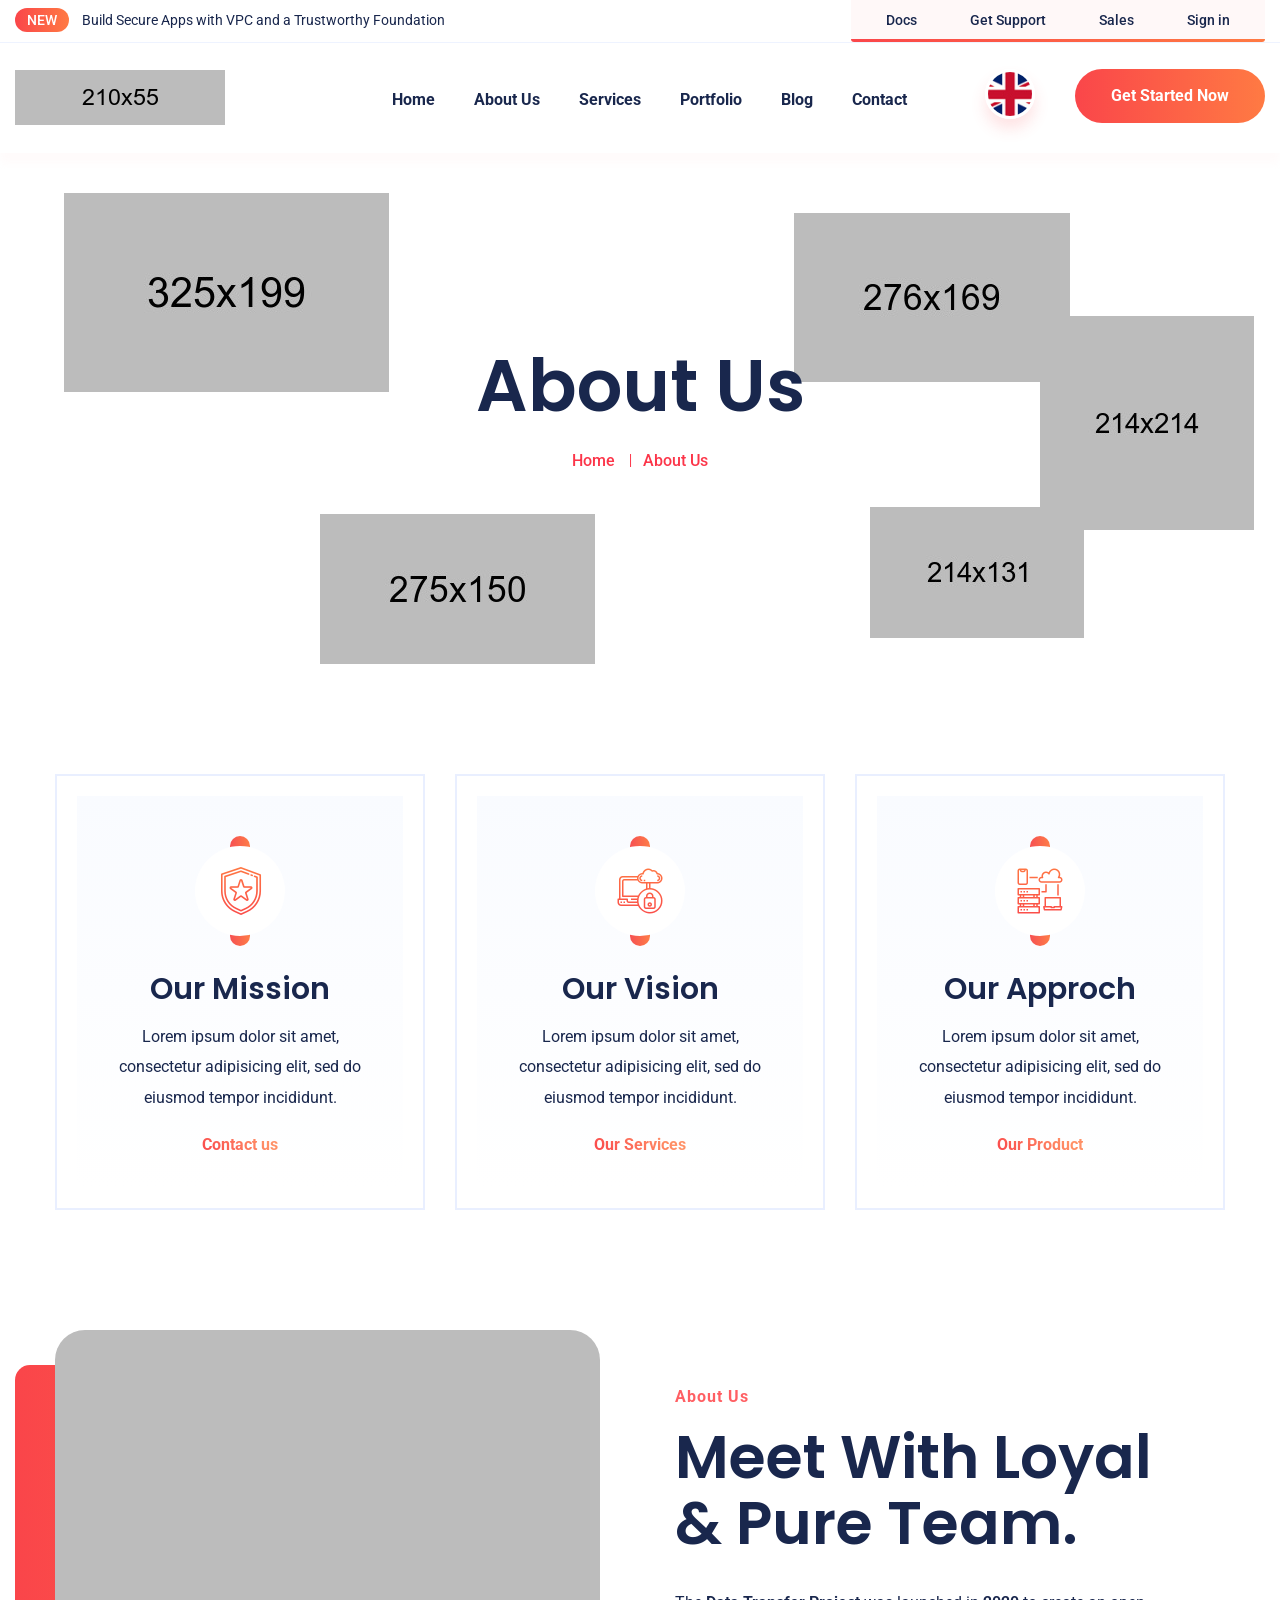
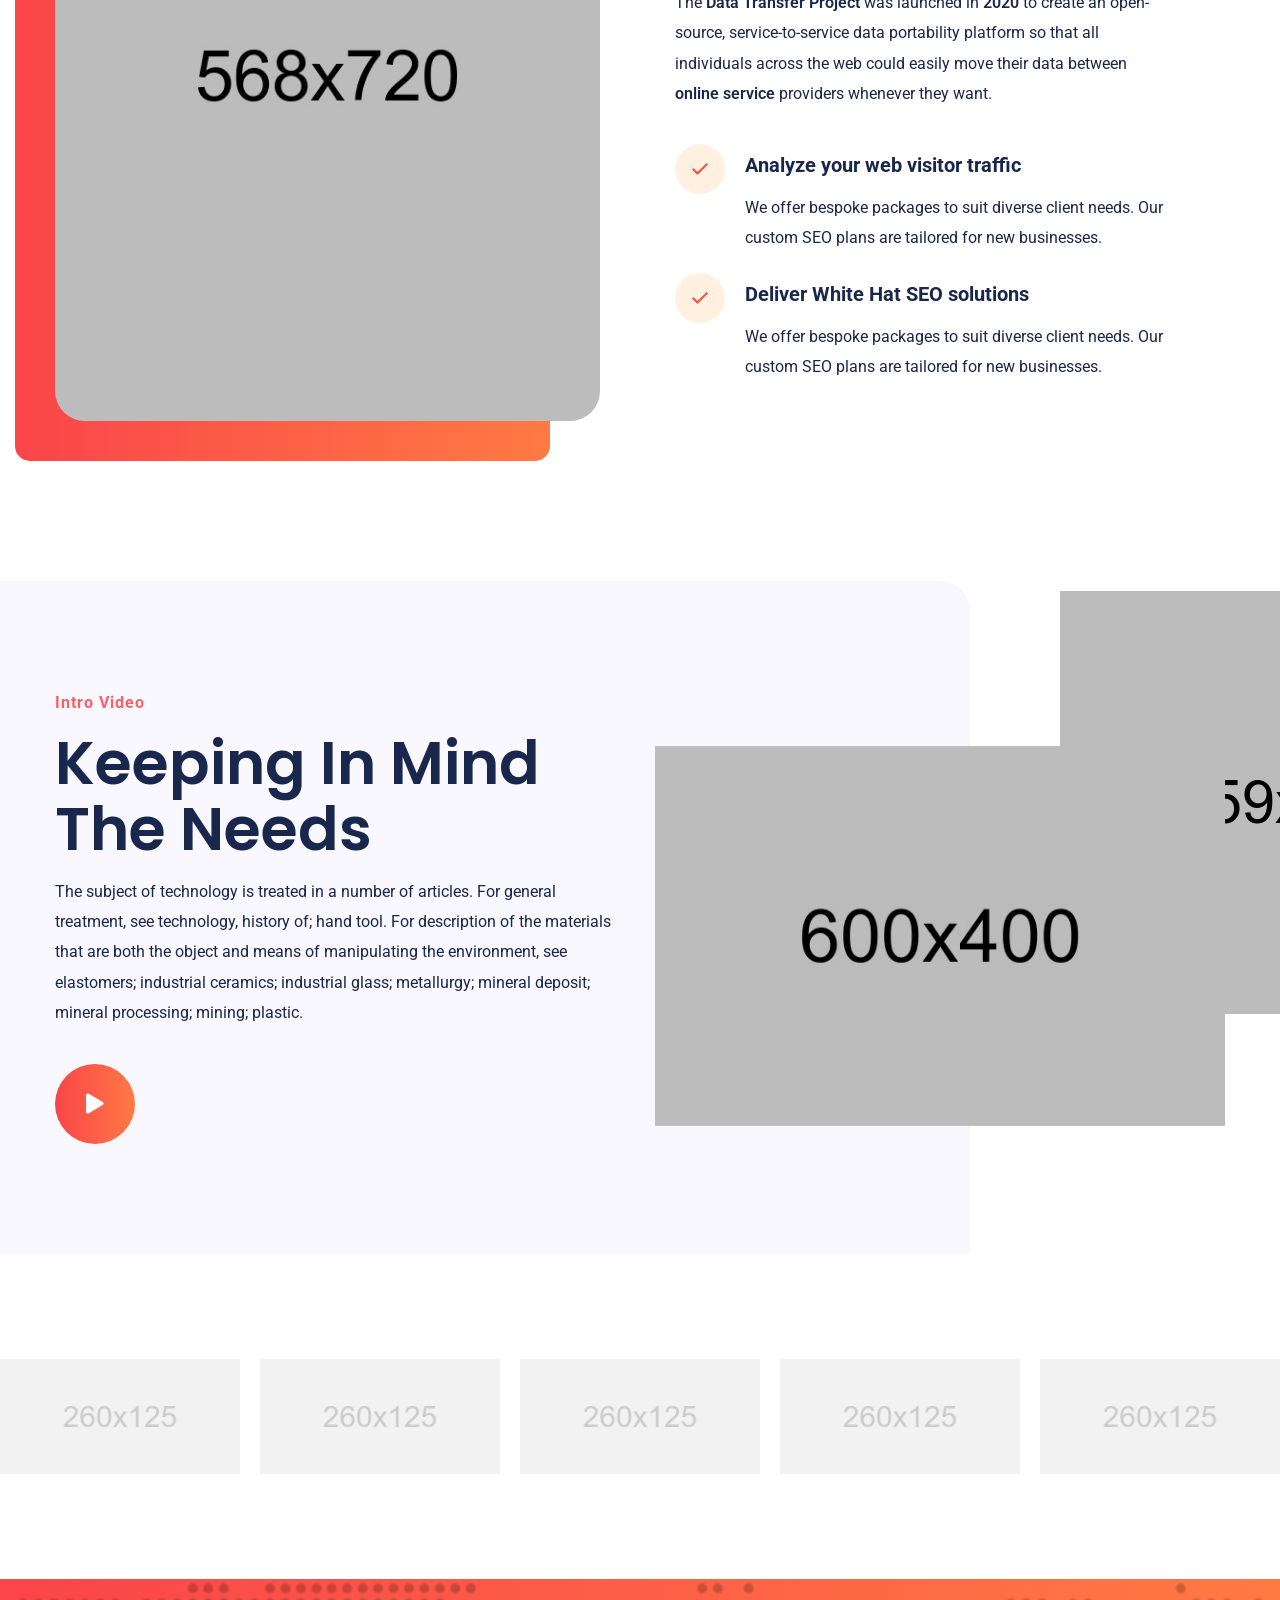
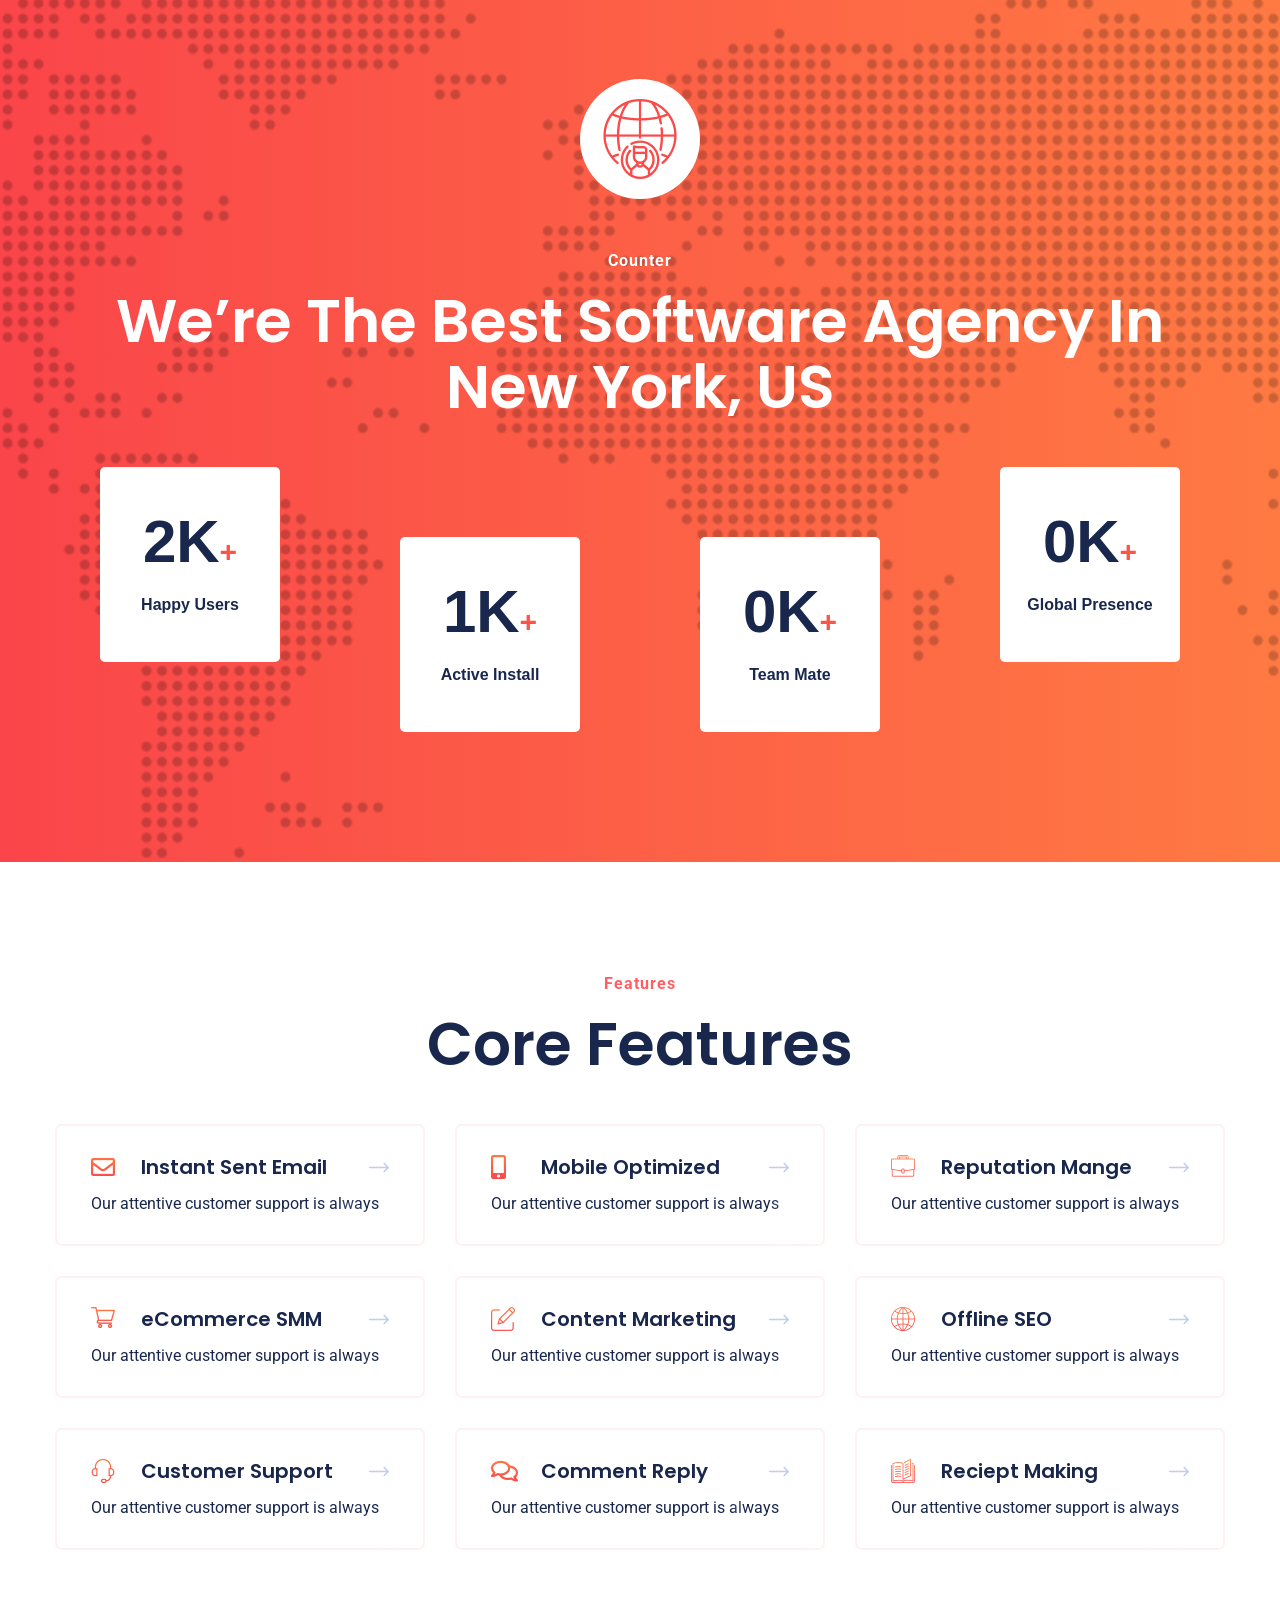
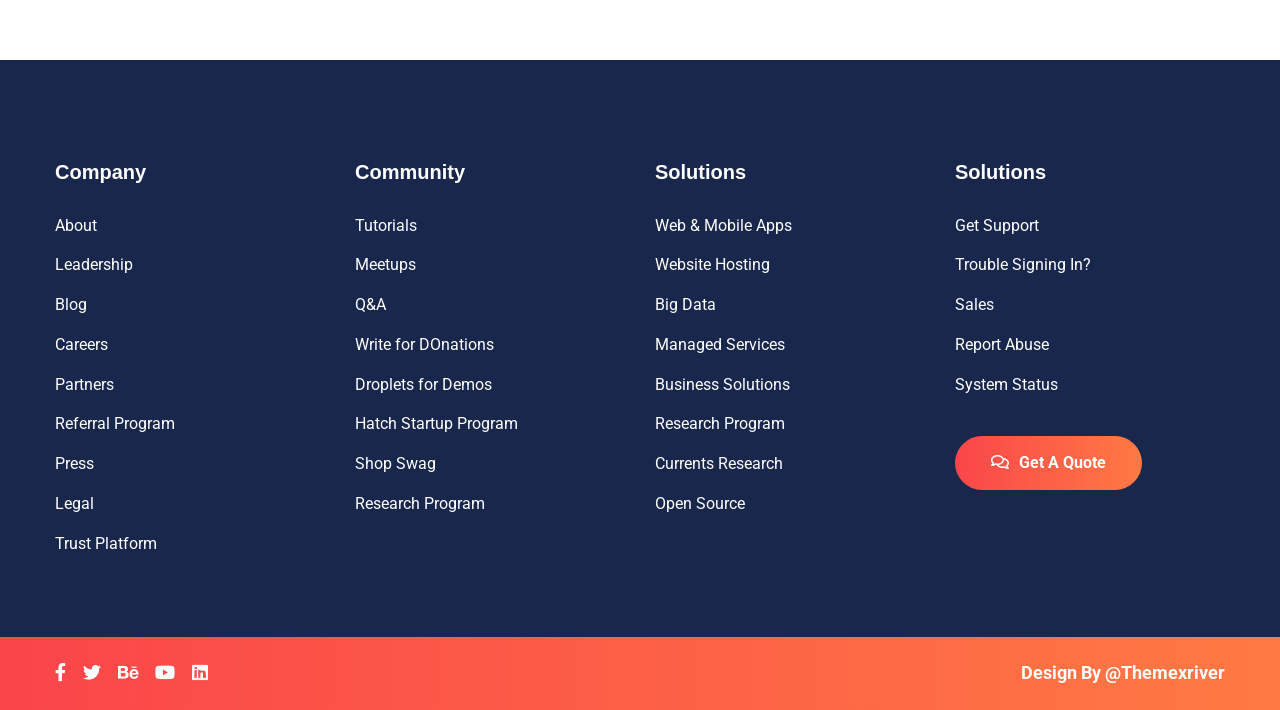
<file: about.html>
<!DOCTYPE html>
<html>
<head>
<meta charset="utf-8">
<title>oSaaS HTML Template | About Us</title>
<!-- Stylesheets -->
<link href="css/bootstrap.css" rel="stylesheet">
<link href="css/main.css" rel="stylesheet">
<link href="css/responsive.css" rel="stylesheet">

<link rel="shortcut icon" href="images/favicon.png" type="image/x-icon">
<link rel="icon" href="images/favicon.png" type="image/x-icon">

<link href="https://fonts.googleapis.com/css2?family=Poppins:wght@300;400;500;600;700;800;900&family=Roboto:wght@300;400;500;700;900&display=swap" rel="stylesheet">

<!-- Responsive -->
<meta http-equiv="X-UA-Compatible" content="IE=edge">
<meta name="viewport" content="width=device-width, initial-scale=1.0, maximum-scale=1.0, user-scalable=0">

<!--[if lt IE 9]><script src="https://cdnjs.cloudflare.com/ajax/libs/html5shiv/3.7.3/html5shiv.js"></script><![endif]-->
<!--[if lt IE 9]><script src="js/respond.js"></script><![endif]-->
</head>

<body>

<div class="page-wrapper">
 	
    <!-- Preloader -->
    <div class="preloader"></div>
 	
    <!-- Main Header / Header Style Two -->
    <header class="main-header header-style-two">
    	
		<!-- Header Top -->
		<div class="header-top">
			<div class="auto-container">
				<div class="row clearfix">
					
					<!-- Brand Column -->
					<div class="brand-column col-lg-6 col-md-12 col-sm-12">
						<div class="text"><span>New</span> Build Secure Apps with VPC and a Trustworthy Foundation</div>
					</div>
					
					<!-- Links Column -->
					<div class="links-column col-lg-6 col-md-12 col-sm-12">
						<ul>
							<li><a href="#">Docs</a></li>
							<li><a href="#">Get Support</a></li>
							<li><a href="#">Sales</a></li>
							<li><a href="#">Sign in</a></li>
						</ul>
					</div>
					
				</div>
			</div>
		</div>
		
    	<!-- Header Upper -->
        <div class="header-upper">
        	<div class="outer-container">
            	<div class="clearfix">
                	
                	<div class="pull-left logo-box">
                    	<div class="logo"><a href="index.html"><img src="images/logo-2.png" alt="" title=""></a></div>
                    </div>
					
                   	<div class="nav-outer clearfix">
						<!-- Mobile Navigation Toggler -->
                        <div class="mobile-nav-toggler"><span class="icon flaticon-menu"></span></div>
						<!-- Main Menu -->
						<nav class="main-menu navbar-expand-md">
							<div class="navbar-header">
								<button class="navbar-toggler" type="button" data-toggle="collapse" data-target="#navbarSupportedContent" aria-controls="navbarSupportedContent" aria-expanded="false" aria-label="Toggle navigation">
									<span class="icon-bar"></span>
									<span class="icon-bar"></span>
									<span class="icon-bar"></span>
								</button>
							</div>

							<div class="navbar-collapse show collapse clearfix" id="navbarSupportedContent">
								<ul class="navigation clearfix">
									<li class="dropdown"><a href="#">Home</a>
										<ul>
											<li><a href="index.html">Home Page 01</a></li>
											<li><a href="index-2.html">Home Page 02</a></li>
											<li><a href="index-3.html">Home Page 03</a></li>
											<li><a href="index-4.html">Home Page 04</a></li>
											<li><a href="index-5.html">Home Page 05</a></li>
											<li class="dropdown"><a href="#">Header Styles</a>
												<ul>
													<li><a href="index.html">Header Style 01</a></li>
													<li><a href="index-2.html">Header Style 02</a></li>
													<li><a href="index-3.html">Header Style 03</a></li>
													<li><a href="index-4.html">Header Style 04</a></li>
													<li><a href="index-5.html">Header Style 05</a></li>
												</ul>
											</li>
										</ul>
									</li>
									<li class="current dropdown"><a href="#">About Us</a>
										<ul>
											<li><a href="about.html">About Us</a></li>
											<li><a href="team.html">Team</a></li>
											<li><a href="faq.html">Faq's</a></li>
											<li><a href="pricing.html">Pricing</a></li>
											<li><a href="process.html">Process</a></li>
										</ul>
									</li>
									<li class="dropdown"><a href="#">Services</a>
										<ul>
											<li><a href="service.html">Services</a></li>
											<li><a href="service-two.html">Services 02</a></li>
											<li><a href="service-detail.html">Services Detail</a></li>
										</ul>
									</li>
									<li><a href="portfolio.html">Portfolio</a></li>
									<li class="dropdown"><a href="#">Blog</a>
										<ul>
											<li><a href="blog.html">Our Blog</a></li>
											<li><a href="blog-detail.html">Blog Detail</a></li>
											<li><a href="not-found.html">Not Found</a></li>
										</ul>
									</li>
									<li><a href="contact.html">Contact</a></li>
								</ul>
							</div>
							
						</nav>
						
						<!-- Outer Box -->
						<div class="outer-box">
							
							<!-- Language -->
							<div class="language dropdown"><a class="btn btn-default dropdown-toggle" id="dropdownMenu1" data-toggle="dropdown" aria-haspopup="true" aria-expanded="true" href="#"><span class="flag-icon"><img src="images/icons/usa-flag.jpg" alt=""/></span></a>
								<ul class="dropdown-menu style-one" aria-labelledby="dropdownMenu1">
									<li><a href="#"><span class="flag"><img src="images/icons/usa.jpg" alt="" /></span> English</a></li>
									<li><a href="#"><span class="flag"><img src="images/icons/german.jpg" alt="" /></span> German</a></li>
									<li><a href="#"><span class="flag"><img src="images/icons/arabic.jpg" alt="" /></span> Arabic</a></li>
									<li><a href="#"><span class="flag"><img src="images/icons/pakistan.jpg" alt="" /></span> Pakistan</a></li>
								</ul>
							</div>
							
							<ul class="button-box">
								<a href="contact.html" class="theme-btn btn-style-four"><span class="txt">Get Started Now</span></a>
							</ul>
							
						</div>
						
					</div>
                   
                </div>
            </div>
        </div>
        <!--End Header Upper-->
        
		<!-- Mobile Menu  -->
        <div class="mobile-menu">
            <div class="menu-backdrop"></div>
            <div class="close-btn"><span class="icon flaticon-multiply"></span></div>
            
            <nav class="menu-box">
                <div class="nav-logo"><a href="index.html"><img src="images/logo-2.png" alt="" title=""></a></div>
                <div class="menu-outer"><!--Here Menu Will Come Automatically Via Javascript / Same Menu as in Header--></div>
            </nav>
        </div><!-- End Mobile Menu -->
		
    </header>
    <!--End Main Header -->
	
	<!-- Page Title -->
    <section class="page-title">
		<div class="images-outer">
			<div class="image one"><img src="images/resource/page-title-1.jpg" alt="" /></div>
			<div class="image two"><img src="images/resource/page-title-2.jpg" alt="" /></div>
			<div class="image three"><img src="images/resource/page-title-3.jpg" alt="" /></div>
			<div class="image four"><img src="images/resource/page-title-4.jpg" alt="" /></div>
			<div class="image five"><img src="images/resource/page-title-5.jpg" alt="" /></div>
		</div>
		<div class="auto-container">
			<h1>About Us</h1>
			<ul class="page-breadcrumb">
				<li><a href="index.html">home</a></li>
				<li>About us</li>
			</ul>
        </div>
    </section>
    <!-- End Page Title -->
	
	<!-- Services Section -->
	<section class="services-section">
		<div class="auto-container">
			<div class="row clearfix">
				
				<!-- Service Block Two -->
				<div class="service-block-two col-lg-4 col-md-6 col-sm-12">
					<div class="inner-box wow fadeInLeft" data-wow-delay="0ms" data-wow-duration="1500ms">
						<div class="content">
							<div class="icon-outer">
								<div class="icon-box">
									<span class="icon flaticon-shield"></span>
								</div>
							</div>
							<h2><a href="service-detail.html">Our Mission</a></h2>
							<div class="text">Lorem ipsum dolor sit amet, consectetur adipisicing elit, sed do eiusmod tempor incididunt.</div>
							<a href="service-detail.html" class="read-more">Contact us</a>
						</div>
					</div>
				</div>
				
				<!-- Service Block Two -->
				<div class="service-block-two col-lg-4 col-md-6 col-sm-12">
					<div class="inner-box wow fadeInUp" data-wow-delay="0ms" data-wow-duration="1500ms">
						<div class="content">
							<div class="icon-outer">
								<div class="icon-box">
									<span class="icon flaticon-security-1"></span>
								</div>
							</div>
							<h2><a href="service-detail.html">Our Vision</a></h2>
							<div class="text">Lorem ipsum dolor sit amet, consectetur adipisicing elit, sed do eiusmod tempor incididunt.</div>
							<a href="service-detail.html" class="read-more">Our Services</a>
						</div>
					</div>
				</div>
				
				<!-- Service Block Two -->
				<div class="service-block-two col-lg-4 col-md-6 col-sm-12">
					<div class="inner-box wow fadeInRight" data-wow-delay="0ms" data-wow-duration="1500ms">
						<div class="content">
							<div class="icon-outer">
								<div class="icon-box">
									<span class="icon flaticon-network-1"></span>
								</div>
							</div>
							<h2><a href="service-detail.html">Our Approch</a></h2>
							<div class="text">Lorem ipsum dolor sit amet, consectetur adipisicing elit, sed do eiusmod tempor incididunt.</div>
							<a href="service-detail.html" class="read-more">Our Product</a>
						</div>
					</div>
				</div>
			
			</div>
		</div>
	</section>
	<!-- End About Section -->
	
	<!-- About Section Two -->
	<section class="about-section-two">
		<div class="auto-container">
			<div class="row clearfix">
				
				<!-- Image Column -->
				<div class="image-column col-lg-6 col-md-12 col-sm-12">
					<div class="inner-column wow fadeInLeft" data-wow-delay="0ms" data-wow-duration="1500ms">
						<div class="image">
							<img src="images/resource/about-2.jpg" alt="" />
						</div>
					</div>
				</div>
				
				<!-- Content Column -->
				<div class="content-column col-lg-6 col-md-12 col-sm-12">
					<div class="inner-column">
						<!-- Sec Title -->
						<div class="sec-title style-six">
							<div class="title">About Us</div>
							<h1>Meet With Loyal <br> & Pure Team.</h1>
							<div class="text">The <span>Data Transfer Project</span> was launched in <span>2020</span> to create an open-source, service-to-service data portability platform so that all individuals across the web could easily move their data between <span>online service</span> providers whenever they want. </div>
						</div>
						<ul class="list-style-two">
							<li><span>Analyze your web visitor traffic </span>We offer bespoke packages to suit diverse client needs. Our custom SEO plans are tailored for new businesses.</li>
							<li><span>Deliver White Hat SEO solutions </span>We offer bespoke packages to suit diverse client needs. Our custom SEO plans are tailored for new businesses.</li>
						</ul>
					</div>
				</div>
				
			</div>
		</div>
	</section>
	<!-- End About Section Two -->
	
	<!-- Intro Section Two -->
	<section class="intro-section-two">
		<div class="auto-container">
			<div class="image-layer" style="background-image:url(images/resource/intro-2.png)"></div>
			<div class="row clearfix">
				
				<!-- Content Column -->
				<div class="content-column col-lg-6 col-md-12 col-sm-12">
					<div class="inner-column">
						<!-- Sec Title -->
						<div class="sec-title style-six">
							<div class="title">Intro Video</div>
							<h1>Keeping In Mind <br> The Needs</h1>
							<div class="text">The subject of technology is treated in a number of articles. For general treatment, see technology, history of; hand tool. For description of the materials that are both the object and means of manipulating the environment, see elastomers; industrial ceramics; industrial glass; metallurgy; mineral deposit; mineral processing; mining; plastic.</div>
						</div>
						<a href="https://www.youtube.com/watch?v=kxPCFljwJws" class="lightbox-image video-box"><span class="fa fa-play"><i class="ripple"></i></span></a>
					</div>
				</div>
				
				<!-- Image Column -->
				<div class="image-column col-lg-6 col-md-12 col-sm-12">
					<div class="inner-column wow fadeInRight" data-wow-delay="0ms" data-wow-duration="1500ms">
						<div class="image">
							<img src="images/resource/intro-1.jpg" alt="" />
						</div>
					</div>
				</div>
				
			</div>
		</div>
	</section>
	<!-- End Intro Section Two -->
	
	<!-- Clients Section Three -->
    <section class="clients-section-three">
        <div class="outer-container">
            
            <div class="sponsors-outer">
                <!--Sponsors Carousel-->
                <ul class="sponsors-carousel owl-carousel owl-theme">
                    <li class="slide-item"><figure class="image-box"><a href="#"><img src="images/clients/15.png" alt=""></a></figure></li>
                    <li class="slide-item"><figure class="image-box"><a href="#"><img src="images/clients/16.png" alt=""></a></figure></li>
                    <li class="slide-item"><figure class="image-box"><a href="#"><img src="images/clients/17.png" alt=""></a></figure></li>
                    <li class="slide-item"><figure class="image-box"><a href="#"><img src="images/clients/18.png" alt=""></a></figure></li>
                    <li class="slide-item"><figure class="image-box"><a href="#"><img src="images/clients/19.png" alt=""></a></figure></li>
					<li class="slide-item"><figure class="image-box"><a href="#"><img src="images/clients/15.png" alt=""></a></figure></li>
					<li class="slide-item"><figure class="image-box"><a href="#"><img src="images/clients/16.png" alt=""></a></figure></li>
					<li class="slide-item"><figure class="image-box"><a href="#"><img src="images/clients/17.png" alt=""></a></figure></li>
                </ul>
            </div>
            
        </div>
    </section>
    <!-- End Clients Section Three -->
	
	<!-- Counter Section -->
	<section class="counter-section style-two" style="background-image: url(images/background/pattern-2.png)">
		<div class="auto-container">
			<div class="section-icon">
				<span class="icon flaticon-internet-1"></span>
			</div>
			<!-- Sec Title -->
			<div class="sec-title style-six light centered">
				<div class="title">Counter</div>
				<h1>We’re The Best Software Agency In New York, US</h1>
			</div>
			
			<!-- Fact Counter -->
			<div class="fact-counter">
				<div class="row clearfix">

					<!-- Column -->
					<div class="column counter-column col-lg-3 col-md-6 col-sm-12">
						<div class="inner wow fadeInLeft" data-wow-delay="0ms" data-wow-duration="1500ms">
							<div class="content">
								<div class="count-outer count-box">
									<span class="count-text" data-speed="3000" data-stop="10">0</span>K<i>+</i>
								</div>
								<h4 class="counter-title">Happy Users</h4>
							</div>
						</div>
					</div>

					<!-- Column -->
					<div class="column counter-column col-lg-3 col-md-6 col-sm-12">
						<div class="inner wow fadeInLeft" data-wow-delay="300ms" data-wow-duration="1500ms">
							<div class="content">
								<div class="count-outer count-box alternate">
									<span class="count-text" data-speed="3000" data-stop="5">0</span>K<i>+</i>
								</div>
								<h4 class="counter-title">Active Install</h4>
							</div>
						</div>
					</div>

					<!-- Column -->
					<div class="column counter-column col-lg-3 col-md-6 col-sm-12">
						<div class="inner wow fadeInLeft" data-wow-delay="600ms" data-wow-duration="1500ms">
							<div class="content">
								<div class="count-outer count-box">
									<span class="count-text" data-speed="2000" data-stop="1">0</span>K<i>+</i>
								</div>
								<h4 class="counter-title">Team Mate</h4>
							</div>
						</div>
					</div>

					<!-- Column -->
					<div class="column counter-column col-lg-3 col-md-6 col-sm-12">
						<div class="inner wow fadeInLeft" data-wow-delay="900ms" data-wow-duration="1500ms">
							<div class="content">
								<div class="count-outer count-box">
									<span class="count-text" data-speed="3000" data-stop="3">0</span>K<i>+</i>
								</div>
								<h4 class="counter-title">Global Presence</h4>
							</div>
						</div>
					</div>

				</div>
			</div>
			
		</div>
	</section>
	<!-- End Counter Section -->
	
	<!-- Featured Section Two -->
    <section class="featured-section-two style-two">
        <div class="auto-container">
			<!-- Sec Title -->
			<div class="sec-title style-six centered">
				<div class="title">Features</div>
				<h1>Core Features</h1>
			</div>
			<div class="row clearfix">
				
				<!-- Feature Block Two -->
				<div class="feature-block-two col-lg-4 col-md-6 col-sm-12">
					<div class="inner-box">
						<div class="upper-box">
							<div class="icon far fa-envelope"></div>
							<h5><a href="service-detail.html">Instant Sent Email</a></h5>
							<div class="arrow flaticon-right-arrow-3"></div>
						</div>
						<div class="text">Our attentive customer support is always</div>
						<div class="big-icon far fa-envelope"></div>
					</div>
				</div>
				
				<!-- Feature Block Two -->
				<div class="feature-block-two col-lg-4 col-md-6 col-sm-12">
					<div class="inner-box">
						<div class="upper-box">
							<div class="icon fas fa-mobile-alt"></div>
							<h5><a href="service-detail.html">Mobile Optimized</a></h5>
							<div class="arrow flaticon-right-arrow-3"></div>
						</div>
						<div class="text">Our attentive customer support is always</div>
						<div class="big-icon fas fa-mobile-alt"></div>
					</div>
				</div>
				
				<!-- Feature Block Two -->
				<div class="feature-block-two col-lg-4 col-md-6 col-sm-12">
					<div class="inner-box">
						<div class="upper-box">
							<div class="icon flaticon-suitcase"></div>
							<h5><a href="service-detail.html">Reputation Mange</a></h5>
							<div class="arrow flaticon-right-arrow-3"></div>
						</div>
						<div class="text">Our attentive customer support is always</div>
						<div class="big-icon flaticon-suitcase"></div>
					</div>
				</div>
				
				<!-- Feature Block Two -->
				<div class="feature-block-two col-lg-4 col-md-6 col-sm-12">
					<div class="inner-box">
						<div class="upper-box">
							<div class="icon flaticon-shopping-cart"></div>
							<h5><a href="service-detail.html">eCommerce SMM</a></h5>
							<div class="arrow flaticon-right-arrow-3"></div>
						</div>
						<div class="text">Our attentive customer support is always</div>
						<div class="big-icon flaticon-shopping-cart"></div>
					</div>
				</div>
				
				<!-- Feature Block Two -->
				<div class="feature-block-two col-lg-4 col-md-6 col-sm-12">
					<div class="inner-box">
						<div class="upper-box">
							<div class="icon flaticon-edit-1"></div>
							<h5><a href="service-detail.html">Content Marketing</a></h5>
							<div class="arrow flaticon-right-arrow-3"></div>
						</div>
						<div class="text">Our attentive customer support is always</div>
						<div class="big-icon flaticon-edit-1"></div>
					</div>
				</div>
				
				<!-- Feature Block Two -->
				<div class="feature-block-two col-lg-4 col-md-6 col-sm-12">
					<div class="inner-box">
						<div class="upper-box">
							<div class="icon flaticon-internet"></div>
							<h5><a href="service-detail.html">Offline SEO</a></h5>
							<div class="arrow flaticon-right-arrow-3"></div>
						</div>
						<div class="text">Our attentive customer support is always</div>
						<div class="big-icon flaticon-internet"></div>
					</div>
				</div>
				
				<!-- Feature Block Two -->
				<div class="feature-block-two col-lg-4 col-md-6 col-sm-12">
					<div class="inner-box">
						<div class="upper-box">
							<div class="icon flaticon-headphones-1"></div>
							<h5><a href="service-detail.html">Customer Support</a></h5>
							<div class="arrow flaticon-right-arrow-3"></div>
						</div>
						<div class="text">Our attentive customer support is always</div>
						<div class="big-icon flaticon-headphones-1"></div>
					</div>
				</div>
				
				<!-- Feature Block Two -->
				<div class="feature-block-two col-lg-4 col-md-6 col-sm-12">
					<div class="inner-box">
						<div class="upper-box">
							<div class="icon far fa-comments"></div>
							<h5><a href="service-detail.html">Comment Reply</a></h5>
							<div class="arrow flaticon-right-arrow-3"></div>
						</div>
						<div class="text">Our attentive customer support is always</div>
						<div class="big-icon far fa-comments"></div>
					</div>
				</div>
				
				<!-- Feature Block Two -->
				<div class="feature-block-two col-lg-4 col-md-6 col-sm-12">
					<div class="inner-box">
						<div class="upper-box">
							<div class="icon flaticon-open-book"></div>
							<h5><a href="service-detail.html">Reciept Making</a></h5>
							<div class="arrow flaticon-right-arrow-3"></div>
						</div>
						<div class="text">Our attentive customer support is always</div>
						<div class="big-icon flaticon-open-book"></div>
					</div>
				</div>
				
			</div>
			
		</div>
	</section>
	<!-- End Featured Section Two -->
	
	<!-- Main Footer -->
    <footer class="main-footer style-five">
    	<div class="auto-container">
        	<!-- Widgets Section -->
            <div class="widgets-section">
            	<div class="row clearfix">
                	
                    <!-- Column -->
                    <div class="big-column col-lg-6 col-md-12 col-sm-12">
						<div class="row clearfix">
						
                        	<!-- Footer Column -->
                            <div class="footer-column col-lg-6 col-md-6 col-sm-12">
                                <div class="footer-widget links-widget">
									<h5>Company</h5>
									<ul class="list-link">
										<li><a href="">About</a></li>
										<li><a href="">Leadership</a></li>
										<li><a href="">Blog</a></li>
										<li><a href="">Careers</a></li>
										<li><a href="">Partners</a></li>
										<li><a href="">Referral Program</a></li>
										<li><a href="">Press</a></li>
										<li><a href="">Legal</a></li>
										<li><a href="">Trust Platform</a></li>
									</ul>
								</div>
							</div>
							
							<!-- Footer Column -->
                            <div class="footer-column col-lg-6 col-md-6 col-sm-12">
                                <div class="footer-widget links-widget">
									<h5>Community</h5>
									<ul class="list-link">
										<li><a href="">Tutorials</a></li>
										<li><a href="">Meetups</a></li>
										<li><a href="">Q&A </a></li>
										<li><a href="">Write for DOnations</a></li>
										<li><a href="">Droplets for Demos</a></li>
										<li><a href="">Hatch Startup Program</a></li>
										<li><a href="">Shop Swag</a></li>
										<li><a href="">Research Program</a></li>
									</ul>
								</div>
							</div>
							
						</div>
					</div>
					
					<!-- Column -->
                    <div class="big-column col-lg-6 col-md-12 col-sm-12">
						<div class="row clearfix">
						
                        	<!-- Footer Column -->
                            <div class="footer-column col-lg-6 col-md-6 col-sm-12">
                                <div class="footer-widget links-widget">
									<h5>Solutions</h5>
									<ul class="list-link">
										<li><a href="">Web & Mobile Apps</a></li>
										<li><a href="">Website Hosting</a></li>
										<li><a href="">Big Data</a></li>
										<li><a href="">Managed Services</a></li>
										<li><a href="">Business Solutions</a></li>
										<li><a href="">Research Program</a></li>
										<li><a href="">Currents Research</a></li>
										<li><a href="">Open Source</a></li>
									</ul>
								</div>
							</div>
							
							<!-- Footer Column -->
                            <div class="footer-column col-lg-6 col-md-6 col-sm-12">
                                <div class="footer-widget links-widget">
									<h5>Solutions</h5>
									<ul class="list-link">
										<li><a href="">Get Support</a></li>
										<li><a href="">Trouble Signing In?</a></li>
										<li><a href="">Sales</a></li>
										<li><a href="">Report Abuse</a></li>
										<li><a href="">System Status</a></li>
									</ul><br>
									<a href="contact.html" class="theme-btn btn-style-four"><span class="txt"><i class="far fa-comments"></i>Get A Quote</span></a>
								</div>
							</div>
							
						</div>
					</div>
					
				</div>
			</div>
			
		</div>
		
		<!-- Footer Bottom -->
		<div class="footer-bottom">
			<div class="auto-container">
				<div class="inner-container">
					<div class="row clearfix">
						
						<!-- Social Column -->
						<div class="social-column col-lg-6 col-md-6 col-sm-12">
							<ul>
								<li><a href="#"><span class="fab fa-facebook-f"></span></a></li>
								<li><a href="#"><span class="fab fa-twitter"></span></a></li>
								<li><a href="#"><span class="fab fa-behance"></span></a></li>
								<li><a href="#"><span class="fab fa-youtube"></span></a></li>
								<li><a href="#"><span class="fab fa-linkedin"></span></a></li>
							</ul>
						</div>
						
						<!-- Copyright Column -->
						<div class="copyright-column col-lg-6 col-md-6 col-sm-12">
							<div class="copyright">Design By <a href="#">@Themexriver</a></div>
						</div>
						
					</div>
				</div>
			</div>
		</div>
		
	</footer>
	<!-- End Main Footer -->
	
</div>
<!--End pagewrapper-->

<!-- Scroll To Top -->
<div class="scroll-to-top scroll-to-target" data-target="html"><span class="fa fa-arrow-circle-up"></span></div>

<script src="js/jquery.js"></script>
<script src="js/popper.min.js"></script>
<script src="js/bootstrap.min.js"></script>
<script src="js/jquery.mCustomScrollbar.concat.min.js"></script>
<script src="js/jquery.fancybox.js"></script>
<script src="js/appear.js"></script>
<script src="js/owl.js"></script>
<script src="js/wow.js"></script>
<script src="js/knob.js"></script>
<script src="js/element-in-view.js"></script>
<script src="js/jquery-ui.js"></script>
<script src="js/script.js"></script>

</body>
</html>
</file>
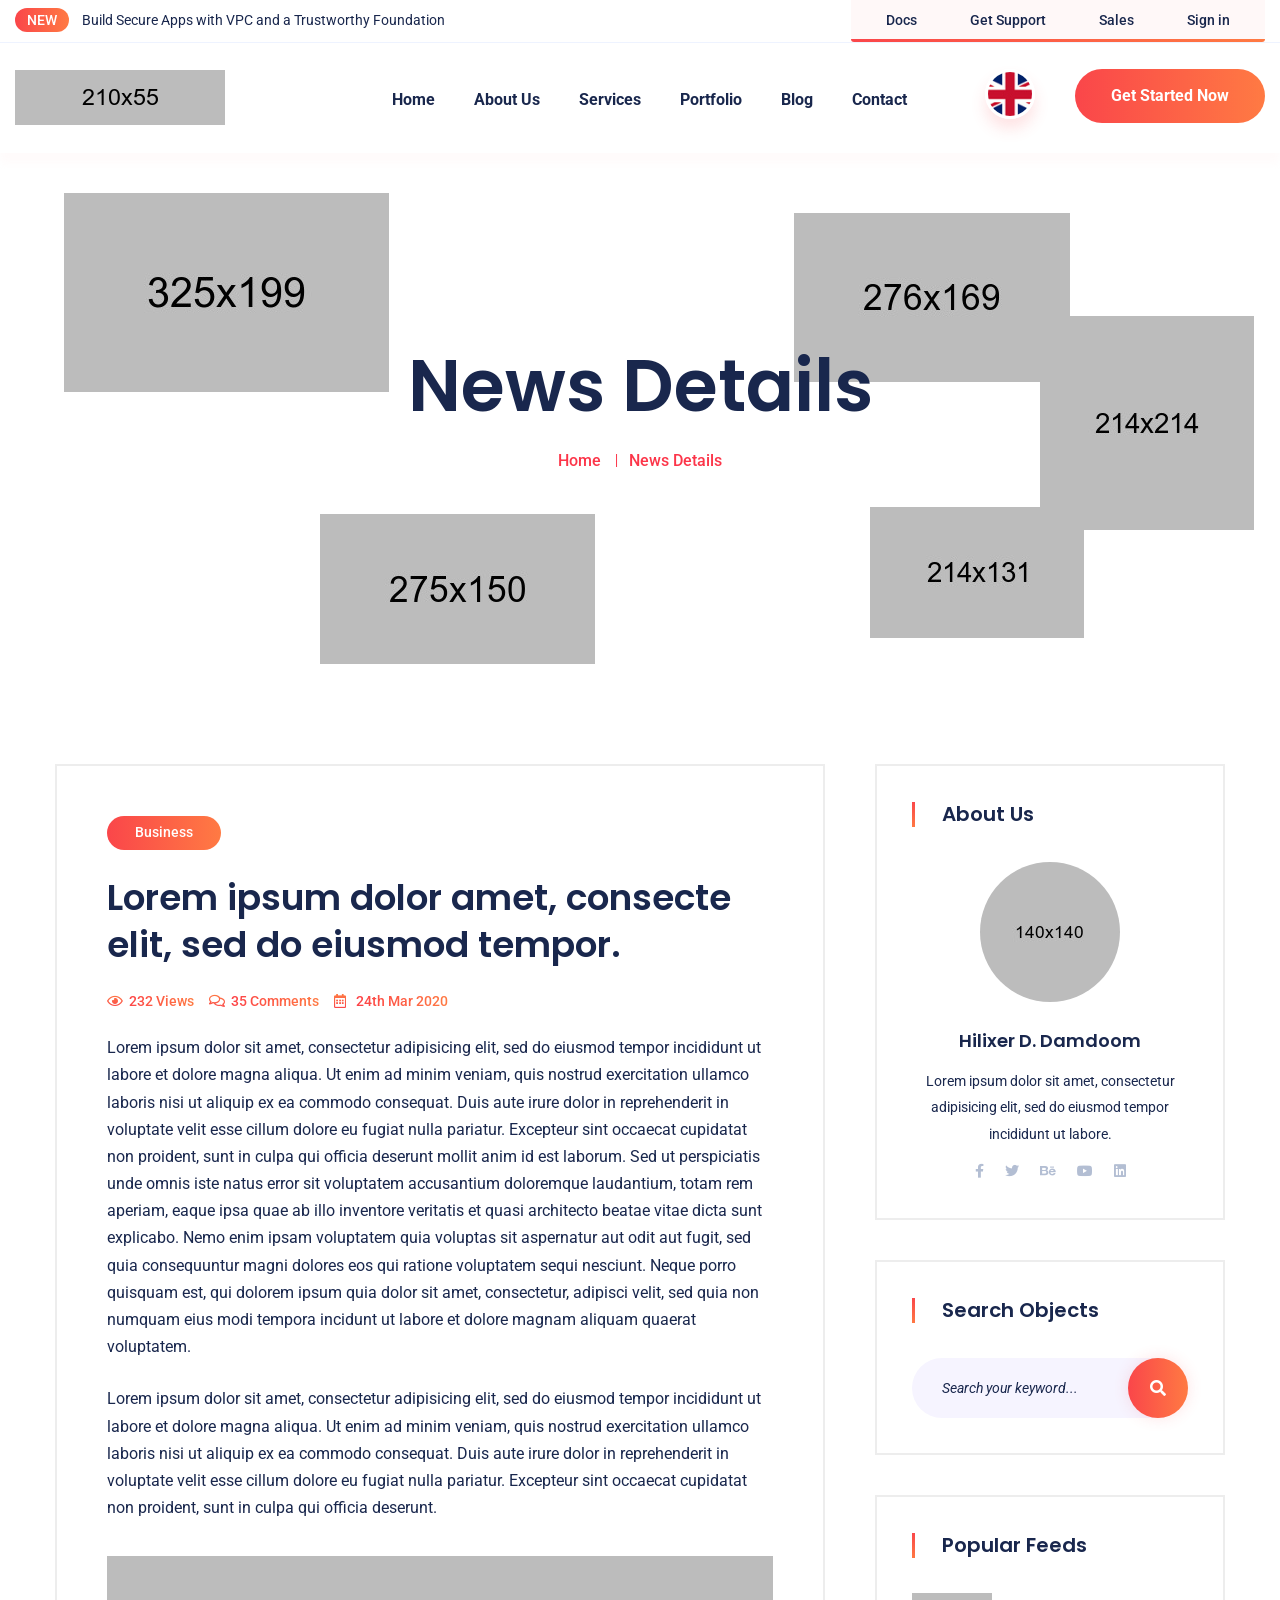
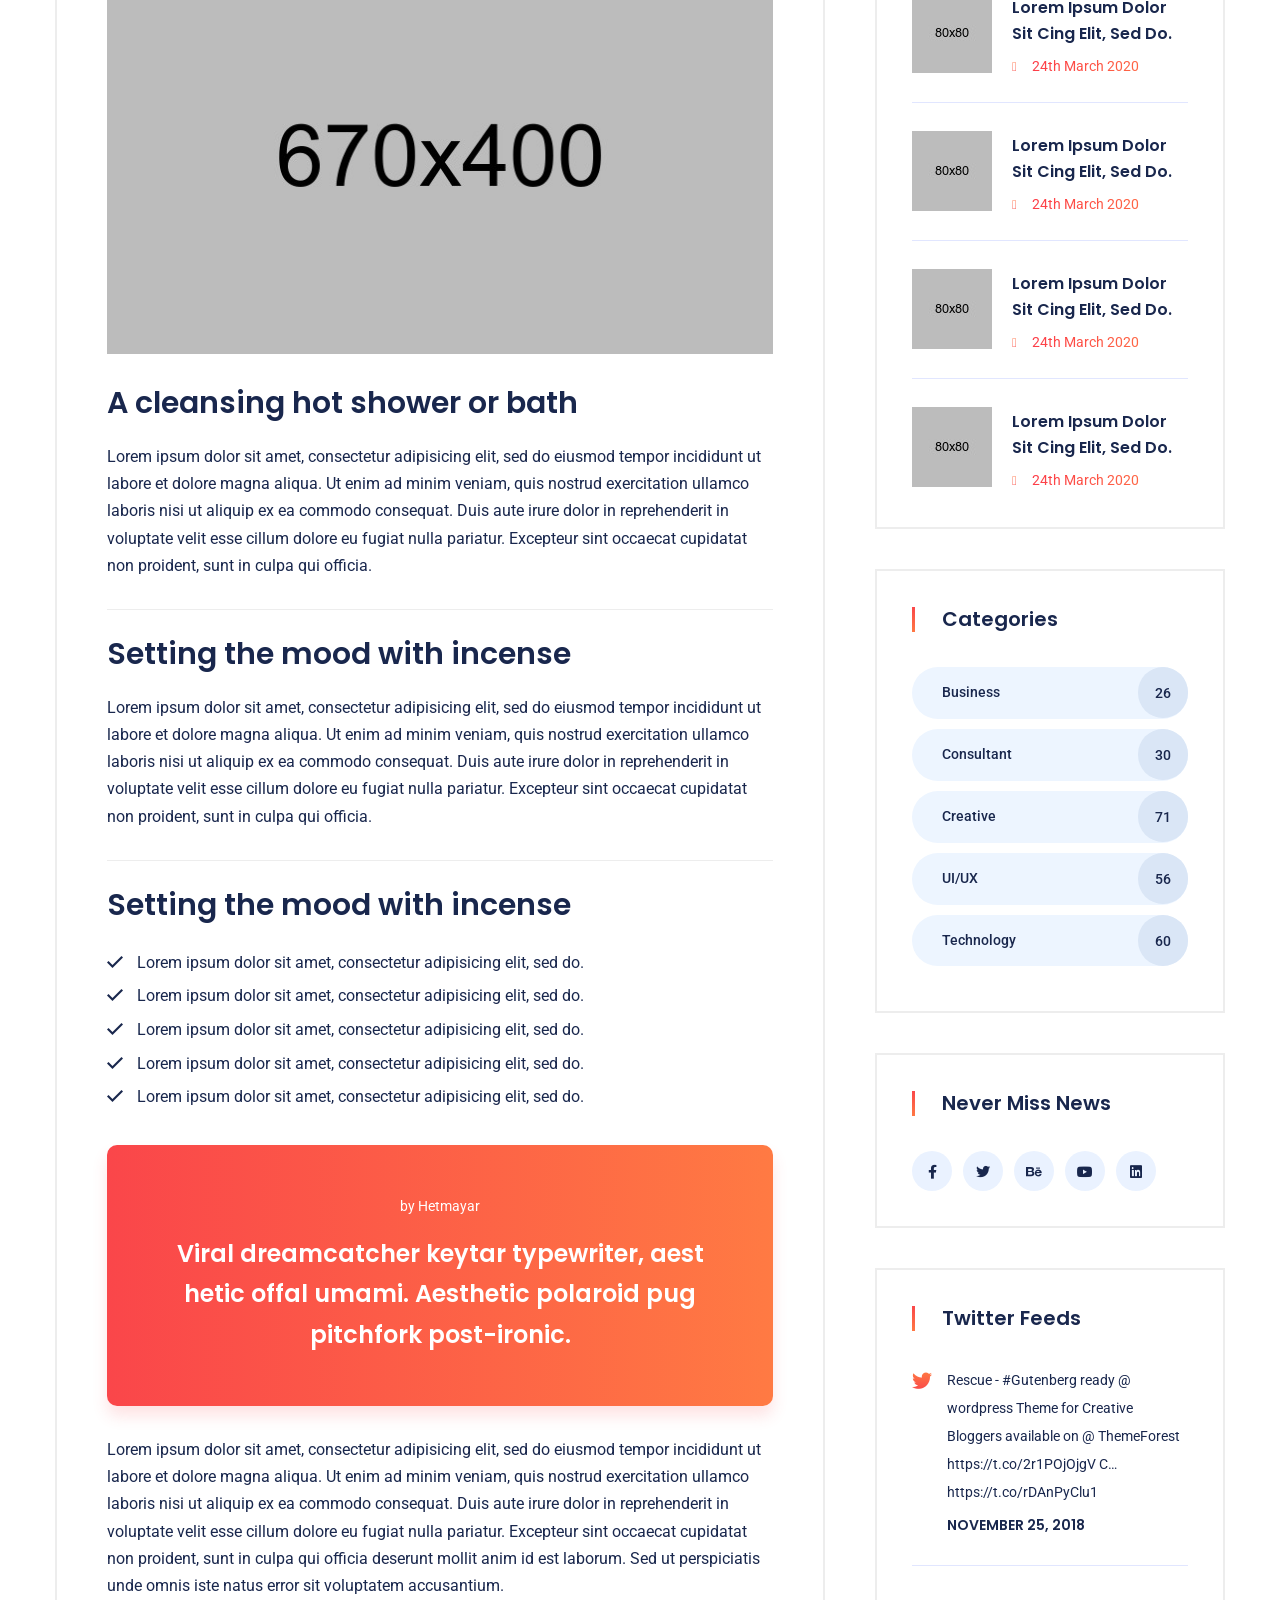
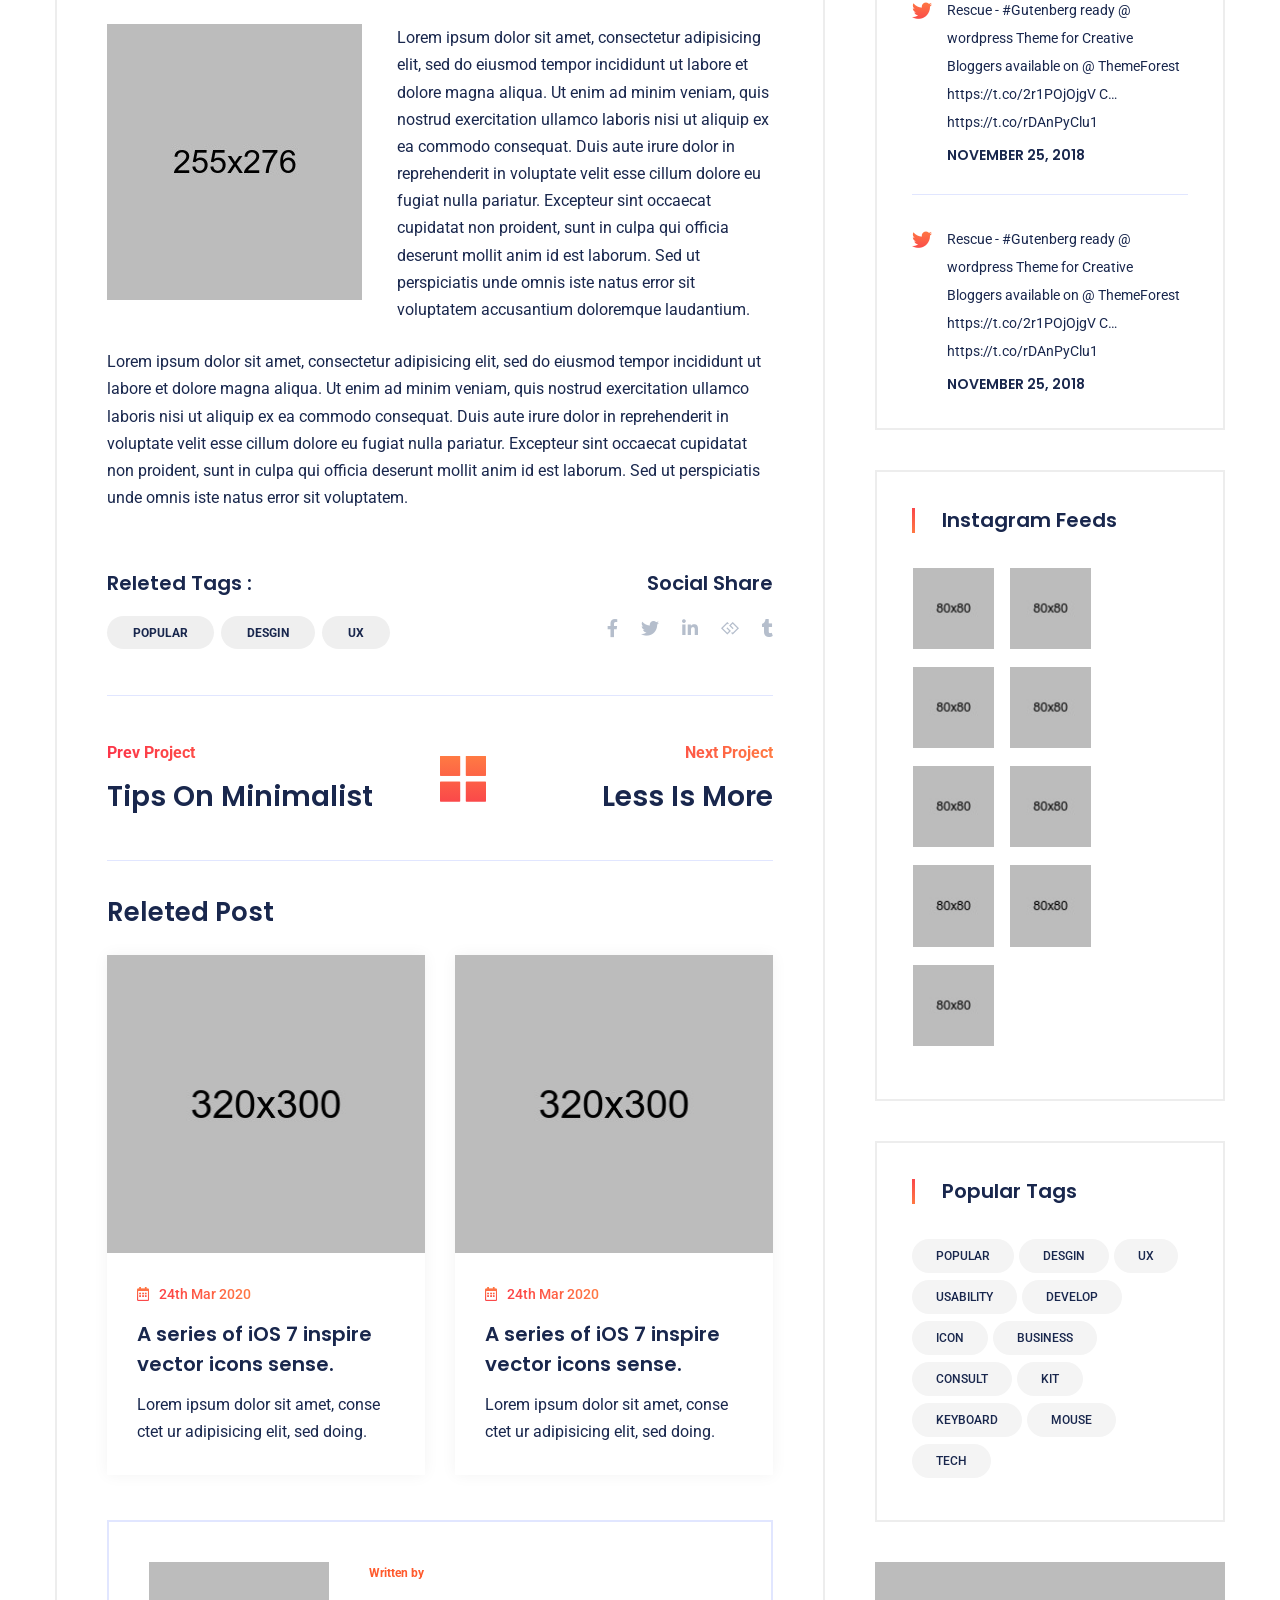
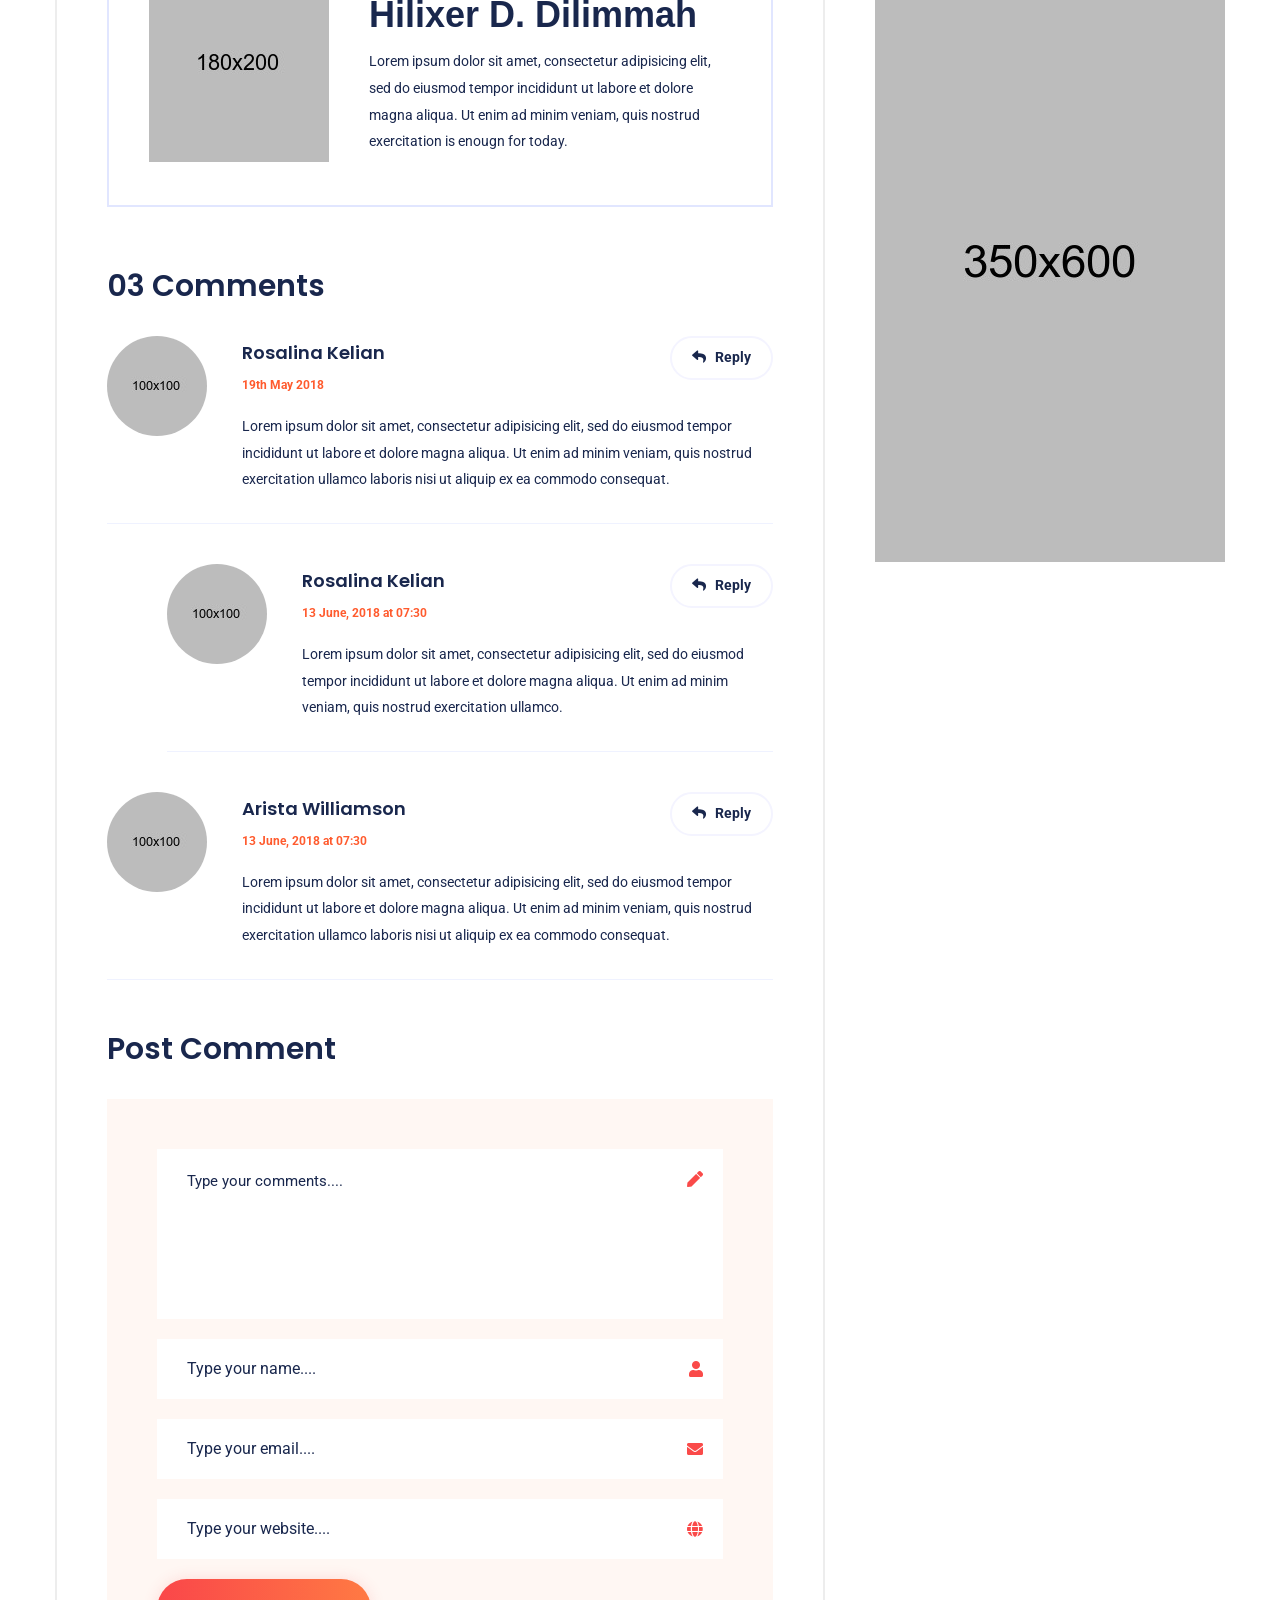
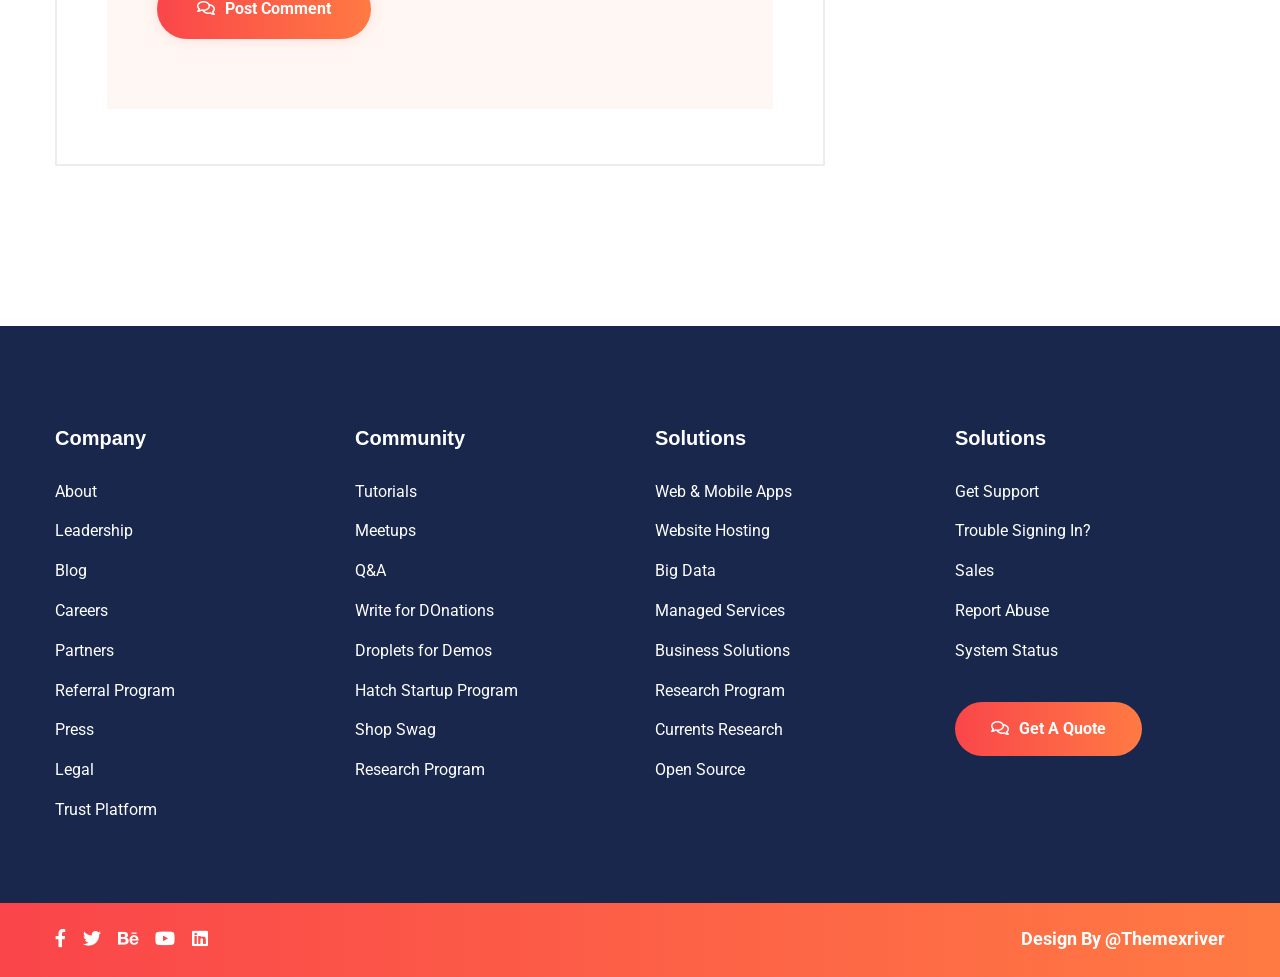
<file: blog-detail.html>
<!DOCTYPE html>
<html>
<head>
<meta charset="utf-8">
<title>oSaaS HTML Template | Blog Detail</title>
<!-- Stylesheets -->
<link href="css/bootstrap.css" rel="stylesheet">
<link href="css/main.css" rel="stylesheet">
<link href="css/responsive.css" rel="stylesheet">

<link rel="shortcut icon" href="images/favicon.png" type="image/x-icon">
<link rel="icon" href="images/favicon.png" type="image/x-icon">

<link href="https://fonts.googleapis.com/css2?family=Poppins:wght@300;400;500;600;700;800;900&family=Roboto:wght@300;400;500;700;900&display=swap" rel="stylesheet">

<!-- Responsive -->
<meta http-equiv="X-UA-Compatible" content="IE=edge">
<meta name="viewport" content="width=device-width, initial-scale=1.0, maximum-scale=1.0, user-scalable=0">

<!--[if lt IE 9]><script src="https://cdnjs.cloudflare.com/ajax/libs/html5shiv/3.7.3/html5shiv.js"></script><![endif]-->
<!--[if lt IE 9]><script src="js/respond.js"></script><![endif]-->
</head>

<body>

<div class="page-wrapper">
 	
    <!-- Preloader -->
    <div class="preloader"></div>
 	
    <!-- Main Header / Header Style Two -->
    <header class="main-header header-style-two">
    	
		<!-- Header Top -->
		<div class="header-top">
			<div class="auto-container">
				<div class="row clearfix">
					
					<!-- Brand Column -->
					<div class="brand-column col-lg-6 col-md-12 col-sm-12">
						<div class="text"><span>New</span> Build Secure Apps with VPC and a Trustworthy Foundation</div>
					</div>
					
					<!-- Links Column -->
					<div class="links-column col-lg-6 col-md-12 col-sm-12">
						<ul>
							<li><a href="#">Docs</a></li>
							<li><a href="#">Get Support</a></li>
							<li><a href="#">Sales</a></li>
							<li><a href="#">Sign in</a></li>
						</ul>
					</div>
					
				</div>
			</div>
		</div>
		
    	<!-- Header Upper -->
        <div class="header-upper">
        	<div class="outer-container">
            	<div class="clearfix">
                	
                	<div class="pull-left logo-box">
                    	<div class="logo"><a href="index.html"><img src="images/logo-2.png" alt="" title=""></a></div>
                    </div>
					
                   	<div class="nav-outer clearfix">
						<!-- Mobile Navigation Toggler -->
                        <div class="mobile-nav-toggler"><span class="icon flaticon-menu"></span></div>
						<!-- Main Menu -->
						<nav class="main-menu navbar-expand-md">
							<div class="navbar-header">
								<button class="navbar-toggler" type="button" data-toggle="collapse" data-target="#navbarSupportedContent" aria-controls="navbarSupportedContent" aria-expanded="false" aria-label="Toggle navigation">
									<span class="icon-bar"></span>
									<span class="icon-bar"></span>
									<span class="icon-bar"></span>
								</button>
							</div>

							<div class="navbar-collapse show collapse clearfix" id="navbarSupportedContent">
								<ul class="navigation clearfix">
									<li class="dropdown"><a href="#">Home</a>
										<ul>
											<li><a href="index.html">Home Page 01</a></li>
											<li><a href="index-2.html">Home Page 02</a></li>
											<li><a href="index-3.html">Home Page 03</a></li>
											<li><a href="index-4.html">Home Page 04</a></li>
											<li><a href="index-5.html">Home Page 05</a></li>
											<li class="dropdown"><a href="#">Header Styles</a>
												<ul>
													<li><a href="index.html">Header Style 01</a></li>
													<li><a href="index-2.html">Header Style 02</a></li>
													<li><a href="index-3.html">Header Style 03</a></li>
													<li><a href="index-4.html">Header Style 04</a></li>
													<li><a href="index-5.html">Header Style 05</a></li>
												</ul>
											</li>
										</ul>
									</li>
									<li class="dropdown"><a href="#">About Us</a>
										<ul>
											<li><a href="about.html">About Us</a></li>
											<li><a href="team.html">Team</a></li>
											<li><a href="faq.html">Faq's</a></li>
											<li><a href="pricing.html">Pricing</a></li>
											<li><a href="process.html">Process</a></li>
										</ul>
									</li>
									<li class="dropdown"><a href="#">Services</a>
										<ul>
											<li><a href="service.html">Services</a></li>
											<li><a href="service-two.html">Services 02</a></li>
											<li><a href="service-detail.html">Services Detail</a></li>
										</ul>
									</li>
									<li><a href="portfolio.html">Portfolio</a></li>
									<li class="current dropdown"><a href="#">Blog</a>
										<ul>
											<li><a href="blog.html">Our Blog</a></li>
											<li><a href="blog-detail.html">Blog Detail</a></li>
											<li><a href="not-found.html">Not Found</a></li>
										</ul>
									</li>
									<li><a href="contact.html">Contact</a></li>
								</ul>
							</div>
							
						</nav>
						
						<!-- Outer Box -->
						<div class="outer-box">
							
							<!-- Language -->
							<div class="language dropdown"><a class="btn btn-default dropdown-toggle" id="dropdownMenu1" data-toggle="dropdown" aria-haspopup="true" aria-expanded="true" href="#"><span class="flag-icon"><img src="images/icons/usa-flag.jpg" alt=""/></span></a>
								<ul class="dropdown-menu style-one" aria-labelledby="dropdownMenu1">
									<li><a href="#"><span class="flag"><img src="images/icons/usa.jpg" alt="" /></span> English</a></li>
									<li><a href="#"><span class="flag"><img src="images/icons/german.jpg" alt="" /></span> German</a></li>
									<li><a href="#"><span class="flag"><img src="images/icons/arabic.jpg" alt="" /></span> Arabic</a></li>
									<li><a href="#"><span class="flag"><img src="images/icons/pakistan.jpg" alt="" /></span> Pakistan</a></li>
								</ul>
							</div>
							
							<ul class="button-box">
								<a href="contact.html" class="theme-btn btn-style-four"><span class="txt">Get Started Now</span></a>
							</ul>
							
						</div>
						
					</div>
                   
                </div>
            </div>
        </div>
        <!--End Header Upper-->
        
		<!-- Mobile Menu  -->
        <div class="mobile-menu">
            <div class="menu-backdrop"></div>
            <div class="close-btn"><span class="icon flaticon-multiply"></span></div>
            
            <nav class="menu-box">
                <div class="nav-logo"><a href="index.html"><img src="images/logo-2.png" alt="" title=""></a></div>
                <div class="menu-outer"><!--Here Menu Will Come Automatically Via Javascript / Same Menu as in Header--></div>
            </nav>
        </div><!-- End Mobile Menu -->
		
    </header>
    <!--End Main Header -->
	
	<!-- Page Title -->
    <section class="page-title">
		<div class="images-outer">
			<div class="image one"><img src="images/resource/page-title-1.jpg" alt="" /></div>
			<div class="image two"><img src="images/resource/page-title-2.jpg" alt="" /></div>
			<div class="image three"><img src="images/resource/page-title-3.jpg" alt="" /></div>
			<div class="image four"><img src="images/resource/page-title-4.jpg" alt="" /></div>
			<div class="image five"><img src="images/resource/page-title-5.jpg" alt="" /></div>
		</div>
		<div class="auto-container">
			<h1>News Details</h1>
			<ul class="page-breadcrumb">
				<li><a href="index.html">Home</a></li>
				<li>News Details</li>
			</ul>
        </div>
    </section>
    <!-- End Page Title -->
	
	<!--Sidebar Page Container-->
    <div class="sidebar-page-container">
    	<div class="auto-container">
        	<div class="row clearfix">
				
				<!-- Content Side -->
                <div class="content-side col-lg-8 col-md-12 col-sm-12">
                	<div class="blog-detail">
						<div class="inner-box">
							<div class="category">Business</div>
							<h2>Lorem ipsum dolor amet, consecte elit, sed do eiusmod tempor.</h2>
							<ul class="post-meta">
								<li><span class="icon far fa-eye"></span>232 Views</li>
								<li><span class="icon far fa-comments"></span>35 Comments</li>
								<li><span class="icon far fa-calendar-alt"></span>24th Mar 2020</li>
							</ul>
							<p>Lorem ipsum dolor sit amet, consectetur adipisicing elit, sed do eiusmod tempor incididunt ut labore et dolore magna aliqua. Ut enim ad minim veniam, quis nostrud exercitation ullamco laboris nisi ut aliquip ex ea commodo consequat. Duis aute irure dolor in reprehenderit in voluptate velit esse cillum dolore eu fugiat nulla pariatur. Excepteur sint occaecat cupidatat non proident, sunt in culpa qui officia deserunt mollit anim id est laborum. Sed ut perspiciatis unde omnis iste natus error sit voluptatem accusantium doloremque laudantium, totam rem aperiam, eaque ipsa quae ab illo inventore veritatis et quasi architecto beatae vitae dicta sunt explicabo. Nemo enim ipsam voluptatem quia voluptas sit aspernatur aut odit aut fugit, sed quia consequuntur magni dolores eos qui ratione voluptatem sequi nesciunt. Neque porro quisquam est, qui dolorem ipsum quia dolor sit amet, consectetur, adipisci velit, sed quia non numquam eius modi tempora incidunt ut labore et dolore magnam aliquam quaerat voluptatem.</p>
							<p>Lorem ipsum dolor sit amet, consectetur adipisicing elit, sed do eiusmod tempor incididunt ut labore et dolore magna aliqua. Ut enim ad minim veniam, quis nostrud exercitation ullamco laboris nisi ut aliquip ex ea commodo consequat. Duis aute irure dolor in reprehenderit in voluptate velit esse cillum dolore eu fugiat nulla pariatur. Excepteur sint occaecat cupidatat non proident, sunt in culpa qui officia deserunt.</p>
							<div class="image">
								<img src="images/resource/news-10.jpg" alt="" />
							</div>
							<h3>A cleansing hot shower or bath</h3>
							<div class="text">Lorem ipsum dolor sit amet, consectetur adipisicing elit, sed do eiusmod tempor incididunt ut labore et dolore magna aliqua. Ut enim ad minim veniam, quis nostrud exercitation ullamco laboris nisi ut aliquip ex ea commodo consequat. Duis aute irure dolor in reprehenderit in voluptate velit esse cillum dolore eu fugiat nulla pariatur. Excepteur sint occaecat cupidatat non proident, sunt in culpa qui officia. </div>
							<h3>Setting the mood with incense</h3>
							<div class="text">Lorem ipsum dolor sit amet, consectetur adipisicing elit, sed do eiusmod tempor incididunt ut labore et dolore magna aliqua. Ut enim ad minim veniam, quis nostrud exercitation ullamco laboris nisi ut aliquip ex ea commodo consequat. Duis aute irure dolor in reprehenderit in voluptate velit esse cillum dolore eu fugiat nulla pariatur. Excepteur sint occaecat cupidatat non proident, sunt in culpa qui officia. </div>
							<h3>Setting the mood with incense</h3>
							<ul class="list-style-five">
								<li>Lorem ipsum dolor sit amet, consectetur adipisicing elit, sed do.</li>
								<li>Lorem ipsum dolor sit amet, consectetur adipisicing elit, sed do.</li>
								<li>Lorem ipsum dolor sit amet, consectetur adipisicing elit, sed do.</li>
								<li>Lorem ipsum dolor sit amet, consectetur adipisicing elit, sed do.</li>
								<li>Lorem ipsum dolor sit amet, consectetur adipisicing elit, sed do.</li>
							</ul>
							<blockquote>
								<div class="title">by Hetmayar</div>
								<div class="quote-text">Viral dreamcatcher keytar typewriter, aest hetic offal umami. Aesthetic polaroid pug pitchfork post-ironic.</div>
							</blockquote>
							<p>Lorem ipsum dolor sit amet, consectetur adipisicing elit, sed do eiusmod tempor incididunt ut labore et dolore magna aliqua. Ut enim ad minim veniam, quis nostrud exercitation ullamco laboris nisi ut aliquip ex ea commodo consequat. Duis aute irure dolor in reprehenderit in voluptate velit esse cillum dolore eu fugiat nulla pariatur. Excepteur sint occaecat cupidatat non proident, sunt in culpa qui officia deserunt mollit anim id est laborum. Sed ut perspiciatis unde omnis iste natus error sit voluptatem accusantium. </p>
							<div class="row clearfix">
								<div class="column col-lg-5 col-md-5 col-sm-12">
									<div class="middle-image">
										<img src="images/resource/news-11.jpg" alt="" />
									</div>
								</div>
								<div class="column col-lg-7 col-md-7 col-sm-12">
									<p>Lorem ipsum dolor sit amet, consectetur adipisicing elit, sed do eiusmod tempor incididunt ut labore et dolore magna aliqua. Ut enim ad minim veniam, quis nostrud exercitation ullamco laboris nisi ut aliquip ex ea commodo consequat. Duis aute irure dolor in reprehenderit in voluptate velit esse cillum dolore eu fugiat nulla pariatur. Excepteur sint occaecat cupidatat non proident, sunt in culpa qui officia deserunt mollit anim id est laborum. Sed ut perspiciatis unde omnis iste natus error sit voluptatem accusantium doloremque laudantium.</p>
								</div>
							</div>
							<p>Lorem ipsum dolor sit amet, consectetur adipisicing elit, sed do eiusmod tempor incididunt ut labore et dolore magna aliqua. Ut enim ad minim veniam, quis nostrud exercitation ullamco laboris nisi ut aliquip ex ea commodo consequat. Duis aute irure dolor in reprehenderit in voluptate velit esse cillum dolore eu fugiat nulla pariatur. Excepteur sint occaecat cupidatat non proident, sunt in culpa qui officia deserunt mollit anim id est laborum. Sed ut perspiciatis unde omnis iste natus error sit voluptatem.</p>
							<!-- Other Options -->
							<div class="post-share-options clearfix">
								<div class="pull-left">
									<div class="post-title">Releted Tags : </div>
									<ul class="tags">
										<li><a href="#">Popular</a></li>
										<li><a href="#">desgin</a></li>
										<li><a href="#">ux</a></li>
									</ul>                               
								</div>
								<div class="pull-right">
									<div class="post-title text-right">Social Share</div>
									<ul class="social-icon">
										<li><a href="#"><span class="fab fa-facebook-f"></span></a></li>
										<li><a href="#"><span class="fab fa-twitter"></span></a></li>
										<li><a href="#"><span class="fab fa-linkedin-in"></span></a></li>
										<li><a href="#"><span class="fab fa-gg"></span></a></li>
										<li><a href="#"><span class="fab fa-tumblr"></span></a></li>
									</ul>
								</div>
							</div>
							
							<!-- New Posts -->
							<div class="new-posts">
								<div class="grid-icon flaticon-grid"></div>
								<div class="clearfix">
									<div class="pull-left">
										<div class="title">Prev Project</div>
										<h4><a href="#">Tips On Minimalist</a></h4>
									</div>
									<div class="pull-right right-text">
										<div class="title">Next Project</div>
										<h4><a href="#">Less Is More</a></h4>
									</div>
								</div>
							</div>
							
							<!-- Related Projects -->
							<div class="related-projects">
								<div class="projects-title">Releted Post</div>
								<div class="row clearfix">
								
									<!-- Related Block -->
									<div class="related-block col-lg-6 col-md-6 col-sm-12">
										<div class="inner-block">
											<div class="block-image">
												<img src="images/resource/news-12.jpg" alt="" />
											</div>
											<div class="block-lower-content">
												<div class="post-date"><span class="icon far fa-calendar-alt"></span>24th Mar 2020</div>
												<h5><a href="#">A series of iOS 7 inspire vector icons sense.</a></h5>
												<div class="block-text">Lorem ipsum dolor sit amet, conse ctet ur adipisicing elit, sed doing.</div>
											</div>
										</div>
									</div>
									
									<!-- Related Block -->
									<div class="related-block col-lg-6 col-md-6 col-sm-12">
										<div class="inner-block">
											<div class="block-image">
												<img src="images/resource/news-13.jpg" alt="" />
											</div>
											<div class="block-lower-content">
												<div class="post-date"><span class="icon far fa-calendar-alt"></span>24th Mar 2020</div>
												<h5><a href="#">A series of iOS 7 inspire vector icons sense.</a></h5>
												<div class="block-text">Lorem ipsum dolor sit amet, conse ctet ur adipisicing elit, sed doing.</div>
											</div>
										</div>
									</div>
									
								</div>
							</div>
							
							<!--Author Box-->
							<div class="blog-author-box">
								<div class="author-inner">
									<div class="content-box">
										<div class="author-image"><img src="images/resource/author-11.jpg" alt="" /></div>
										<div class="author-name">Written by</div>
										<h6>Hilixer D. Dilimmah</h6>
										<div class="author-box-text">Lorem ipsum dolor sit amet, consectetur adipisicing elit, sed do eiusmod tempor incididunt ut labore et dolore magna aliqua. Ut enim ad minim veniam, quis nostrud exercitation is enougn for today.</div>
									</div>
								</div>
							</div>
							
							<!-- Comments Area -->
							<div class="comments-area">
								<div class="group-title">
									<h3>03 Comments</h3>
								</div>
								
								<div class="comment-box">
									<div class="comment">
										<div class="author-thumb"><img src="images/resource/author-12.jpg" alt=""></div>
										<div class="comment-info clearfix"><strong>Rosalina Kelian</strong><div class="comment-time">19th May 2018</div></div>
										<div class="comment-text">Lorem ipsum dolor sit amet, consectetur adipisicing elit, sed do eiusmod tempor incididunt ut labore et dolore magna aliqua. Ut enim ad minim veniam, quis nostrud exercitation ullamco laboris nisi ut aliquip ex ea commodo consequat.</div>
										<a class="theme-btn reply-btn" href="#"><span class="icon fas fa-reply"></span> Reply</a>
									</div>
								</div>
								
								<div class="comment-box reply-comment">
									<div class="comment">
										<div class="author-thumb"><img src="images/resource/author-13.jpg" alt=""></div>
										<div class="comment-info clearfix"><strong>Rosalina Kelian</strong><div class="comment-time">13 June, 2018      at 07:30</div></div>
										<div class="comment-text">Lorem ipsum dolor sit amet, consectetur adipisicing elit, sed do eiusmod tempor incididunt ut labore et dolore magna aliqua. Ut enim ad minim veniam, quis nostrud exercitation ullamco.</div>
										<a class="theme-btn reply-btn" href="#"><span class="icon fas fa-reply"></span> Reply</a>
									</div>
								</div>
								
								<div class="comment-box">
									<div class="comment">
										<div class="author-thumb"><img src="images/resource/author-14.jpg" alt=""></div>
										<div class="comment-info clearfix"><strong>Arista Williamson</strong><div class="comment-time">13 June, 2018      at 07:30</div></div>
										<div class="comment-text">Lorem ipsum dolor sit amet, consectetur adipisicing elit, sed do eiusmod tempor incididunt ut labore et dolore magna aliqua. Ut enim ad minim veniam, quis nostrud exercitation ullamco laboris nisi ut aliquip ex ea commodo consequat.</div>
										<a class="theme-btn reply-btn" href="#"><span class="icon fas fa-reply"></span> Reply</a>
									</div>
								</div>
								
							</div>
							
							<div class="comment-form">
								<div class="group-title"><h3>Post Comment</h3></div>
								<div class="form-outer">
									<!--Comment Form-->
									<form method="post" action="blog.html">

										<div class="form-group">
											<span class="icon fas fa-pen"></span>
											<textarea class="" name="message" placeholder="Type your comments...."></textarea>
										</div>
										
										<div class="form-group">
											<span class="icon far fa-user"></span>
											<input type="text" name="username" placeholder="Type your name...." required="">
										</div>
										
										<div class="form-group">
											<span class="icon far fa-envelope"></span>
											<input type="email" name="email" placeholder="Type your email...." required="">
										</div>
										
										<div class="form-group">
											<span class="icon far fa-globe"></span>
											<input type="text" name="subject" placeholder="Type your website...." required="">
										</div>
										
										<div class="form-group">
											<button type="submit" class="theme-btn btn-style-four"><span class="txt"><i class="far fa-comments"></i>Post Comment</span></button>
										</div>

									</form>
								</div>
							</div>
							
						</div>
					</div>
				</div>
				
				<!-- Sidebar Side -->
                <div class="sidebar-side col-lg-4 col-md-12 col-sm-12">
                	<aside class="sidebar sticky-top">
						<div class="sidebar-inner">
							
							<!-- About Widget -->
							<div class="sidebar-widget about-widget">
								<div class="widget-content">
									<div class="sidebar-title">
										<h5>About Us</h5>
									</div>
									<div class="author-image">
										<img src="images/resource/author-9.jpg" alt="" />
									</div>
									<h6>Hilixer D. Damdoom</h6>
									<div class="text">Lorem ipsum dolor sit amet, consectetur adipisicing elit, sed do eiusmod tempor incididunt ut labore.</div>
									<ul class="social-box">
										<li><a href="#"><span class="fab fa-facebook-f"></span></a></li>
										<li><a href="#"><span class="fab fa-twitter"></span></a></li>
										<li><a href="#"><span class="fab fa-behance"></span></a></li>
										<li><a href="#"><span class="fab fa-youtube"></span></a></li>
										<li><a href="#"><span class="fab fa-linkedin"></span></a></li>
									</ul>
								</div>
							</div>
							
							<!-- Search -->
							<div class="sidebar-widget search-box">
								<div class="widget-content">
									<div class="sidebar-title">
										<h5>Search Objects</h5>
									</div>
									<form method="post" action="contact.html">
										<div class="form-group">
											<input type="search" name="search-field" value="" placeholder="Search your keyword..." required>
											<button type="submit"><span class="icon fa fa-search"></span></button>
										</div>
									</form>
								</div>
							</div>
							
							<!-- About Widget -->
							<div class="sidebar-widget popular-posts">
								<div class="widget-content">
									<div class="sidebar-title">
										<h5>Popular Feeds</h5>
									</div>
									<div class="posts-outer">
									
										<!-- Post -->
										<article class="post">
											<figure class="post-thumb"><img src="images/resource/post-thumb-4.jpg" alt=""><a href="blog-detail.html" class="overlay-box"><span class="icon fa fa-link"></span></a></figure>
											<div class="text"><a href="blog-detail.html">Lorem ipsum dolor sit cing elit, sed do.</a></div>
											<div class="post-info">24th March 2020</div>
										</article>
										
										<!-- Post -->
										<article class="post">
											<figure class="post-thumb"><img src="images/resource/post-thumb-5.jpg" alt=""><a href="blog-detail.html" class="overlay-box"><span class="icon fa fa-link"></span></a></figure>
											<div class="text"><a href="blog-detail.html">Lorem ipsum dolor sit cing elit, sed do.</a></div>
											<div class="post-info">24th March 2020</div>
										</article>
										
										<!-- Post -->
										<article class="post">
											<figure class="post-thumb"><img src="images/resource/post-thumb-6.jpg" alt=""><a href="blog-detail.html" class="overlay-box"><span class="icon fa fa-link"></span></a></figure>
											<div class="text"><a href="blog-detail.html">Lorem ipsum dolor sit cing elit, sed do.</a></div>
											<div class="post-info">24th March 2020</div>
										</article>
										
										<!-- Post -->
										<article class="post">
											<figure class="post-thumb"><img src="images/resource/post-thumb-7.jpg" alt=""><a href="blog-detail.html" class="overlay-box"><span class="icon fa fa-link"></span></a></figure>
											<div class="text"><a href="blog-detail.html">Lorem ipsum dolor sit cing elit, sed do.</a></div>
											<div class="post-info">24th March 2020</div>
										</article>
										
									</div>
								</div>
							</div>
							
							<!-- Categories Widget -->
							<div class="sidebar-widget categories-widget">
								<div class="widget-content">
									<div class="sidebar-title">
										<h5>Categories</h5>
									</div>
									
									<ul class="blog-cat">
										<li><a href="#">Business <span>26</span></a></li>
										<li><a href="#">Consultant <span>30</span></a></li>
										<li><a href="#">Creative <span>71</span></a></li>
										<li><a href="#">UI/UX <span>56</span></a></li>
										<li><a href="#">Technology <span>60</span></a></li>
									</ul>
									
								</div>
							</div>
							
							<!-- Social Widget -->
							<div class="sidebar-widget social-widget">
								<div class="widget-content">
									<div class="sidebar-title">
										<h5>Never Miss News</h5>
									</div>
									<ul class="social-box">
										<li><a href="#"><span class="fab fa-facebook-f"></span></a></li>
										<li><a href="#"><span class="fab fa-twitter"></span></a></li>
										<li><a href="#"><span class="fab fa-behance"></span></a></li>
										<li><a href="#"><span class="fab fa-youtube"></span></a></li>
										<li><a href="#"><span class="fab fa-linkedin"></span></a></li>
									</ul>
								</div>
							</div>
							
							<!-- Tweet Widget -->
							<div class="sidebar-widget tweet-widget">
								<div class="widget-content">
									<div class="sidebar-title">
										<h5>Twitter Feeds</h5>
									</div>
									<div class="tweets-outer">
										<!-- Tweet Block -->
										<div class="tweet-block">
											<div class="block-inner">
												<div class="icon fab fa-twitter"></div>
												<div class="text">Rescue - #Gutenberg ready @ wordpress Theme for Creative Bloggers available on @ ThemeForest https://t.co/2r1POjOjgV C… https://t.co/rDAnPyClu1</div>
												<div class="tweet-date">November 25, 2018</div>
											</div>
										</div>
										<!-- Tweet Block -->
										<div class="tweet-block">
											<div class="block-inner">
												<div class="icon fab fa-twitter"></div>
												<div class="text">Rescue - #Gutenberg ready @ wordpress Theme for Creative Bloggers available on @ ThemeForest https://t.co/2r1POjOjgV C… https://t.co/rDAnPyClu1</div>
												<div class="tweet-date">November 25, 2018</div>
											</div>
										</div>
										<!-- Tweet Block -->
										<div class="tweet-block">
											<div class="block-inner">
												<div class="icon fab fa-twitter"></div>
												<div class="text">Rescue - #Gutenberg ready @ wordpress Theme for Creative Bloggers available on @ ThemeForest https://t.co/2r1POjOjgV C… https://t.co/rDAnPyClu1</div>
												<div class="tweet-date">November 25, 2018</div>
											</div>
										</div>
									</div>
								</div>
							</div>
							
							<!-- Instagram Widget -->
							<div class="sidebar-widget instagram-widget">
								<div class="widget-content">
									<div class="sidebar-title">
										<h5>Instagram Feeds</h5>
									</div>
									<div class="row clearfix">
										<figure class="post-thumb"><img src="images/resource/instagram-1.jpg" alt=""><a href="blog-detail.html" class="overlay-box"><span class="icon fa fa-link"></span></a></figure>
										<figure class="post-thumb"><img src="images/resource/instagram-2.jpg" alt=""><a href="blog-detail.html" class="overlay-box"><span class="icon fa fa-link"></span></a></figure>
										<figure class="post-thumb"><img src="images/resource/instagram-3.jpg" alt=""><a href="blog-detail.html" class="overlay-box"><span class="icon fa fa-link"></span></a></figure>
										<figure class="post-thumb"><img src="images/resource/instagram-4.jpg" alt=""><a href="blog-detail.html" class="overlay-box"><span class="icon fa fa-link"></span></a></figure>
										<figure class="post-thumb"><img src="images/resource/instagram-5.jpg" alt=""><a href="blog-detail.html" class="overlay-box"><span class="icon fa fa-link"></span></a></figure>
										<figure class="post-thumb"><img src="images/resource/instagram-6.jpg" alt=""><a href="blog-detail.html" class="overlay-box"><span class="icon fa fa-link"></span></a></figure>
										<figure class="post-thumb"><img src="images/resource/instagram-7.jpg" alt=""><a href="blog-detail.html" class="overlay-box"><span class="icon fa fa-link"></span></a></figure>
										<figure class="post-thumb"><img src="images/resource/instagram-8.jpg" alt=""><a href="blog-detail.html" class="overlay-box"><span class="icon fa fa-link"></span></a></figure>
										<figure class="post-thumb"><img src="images/resource/instagram-9.jpg" alt=""><a href="blog-detail.html" class="overlay-box"><span class="icon fa fa-link"></span></a></figure>
									</div>
								</div>
							</div>
							
							<!-- Tags Widget -->
							<div class="sidebar-widget popular-tags">
								<div class="widget-content">
									<div class="sidebar-title">
										<h5>Popular Tags</h5>
									</div>
									<a href="#">Popular</a>
									<a href="#">desgin</a>
									<a href="#">Ux</a>
									<a href="#">usability</a>
									<a href="#">develop</a>
									<a href="#">icon</a>
									<a href="#">business</a>
									<a href="#">consult</a>
									<a href="#">kit</a>
									<a href="#">keyboard</a>
									<a href="#">mouse</a>
									<a href="#">tech</a>
								</div>
							</div>
							
							<!-- Add Widget -->
							<div class="sidebar-widget add-widget">
								<div class="image">
									<img src="images/resource/add.jpg" alt="" />
								</div>
							</div>
							
						</div>
					</aside>
				</div>
				
			</div>
		</div>
	</div>
	
	<!-- Main Footer -->
    <footer class="main-footer style-five">
    	<div class="auto-container">
        	<!-- Widgets Section -->
            <div class="widgets-section">
            	<div class="row clearfix">
                	
                    <!-- Column -->
                    <div class="big-column col-lg-6 col-md-12 col-sm-12">
						<div class="row clearfix">
						
                        	<!-- Footer Column -->
                            <div class="footer-column col-lg-6 col-md-6 col-sm-12">
                                <div class="footer-widget links-widget">
									<h5>Company</h5>
									<ul class="list-link">
										<li><a href="">About</a></li>
										<li><a href="">Leadership</a></li>
										<li><a href="">Blog</a></li>
										<li><a href="">Careers</a></li>
										<li><a href="">Partners</a></li>
										<li><a href="">Referral Program</a></li>
										<li><a href="">Press</a></li>
										<li><a href="">Legal</a></li>
										<li><a href="">Trust Platform</a></li>
									</ul>
								</div>
							</div>
							
							<!-- Footer Column -->
                            <div class="footer-column col-lg-6 col-md-6 col-sm-12">
                                <div class="footer-widget links-widget">
									<h5>Community</h5>
									<ul class="list-link">
										<li><a href="">Tutorials</a></li>
										<li><a href="">Meetups</a></li>
										<li><a href="">Q&A </a></li>
										<li><a href="">Write for DOnations</a></li>
										<li><a href="">Droplets for Demos</a></li>
										<li><a href="">Hatch Startup Program</a></li>
										<li><a href="">Shop Swag</a></li>
										<li><a href="">Research Program</a></li>
									</ul>
								</div>
							</div>
							
						</div>
					</div>
					
					<!-- Column -->
                    <div class="big-column col-lg-6 col-md-12 col-sm-12">
						<div class="row clearfix">
						
                        	<!-- Footer Column -->
                            <div class="footer-column col-lg-6 col-md-6 col-sm-12">
                                <div class="footer-widget links-widget">
									<h5>Solutions</h5>
									<ul class="list-link">
										<li><a href="">Web & Mobile Apps</a></li>
										<li><a href="">Website Hosting</a></li>
										<li><a href="">Big Data</a></li>
										<li><a href="">Managed Services</a></li>
										<li><a href="">Business Solutions</a></li>
										<li><a href="">Research Program</a></li>
										<li><a href="">Currents Research</a></li>
										<li><a href="">Open Source</a></li>
									</ul>
								</div>
							</div>
							
							<!-- Footer Column -->
                            <div class="footer-column col-lg-6 col-md-6 col-sm-12">
                                <div class="footer-widget links-widget">
									<h5>Solutions</h5>
									<ul class="list-link">
										<li><a href="">Get Support</a></li>
										<li><a href="">Trouble Signing In?</a></li>
										<li><a href="">Sales</a></li>
										<li><a href="">Report Abuse</a></li>
										<li><a href="">System Status</a></li>
									</ul><br>
									<a href="contact.html" class="theme-btn btn-style-four"><span class="txt"><i class="far fa-comments"></i>Get A Quote</span></a>
								</div>
							</div>
							
						</div>
					</div>
					
				</div>
			</div>
			
		</div>
		
		<!-- Footer Bottom -->
		<div class="footer-bottom">
			<div class="auto-container">
				<div class="inner-container">
					<div class="row clearfix">
						
						<!-- Social Column -->
						<div class="social-column col-lg-6 col-md-6 col-sm-12">
							<ul>
								<li><a href="#"><span class="fab fa-facebook-f"></span></a></li>
								<li><a href="#"><span class="fab fa-twitter"></span></a></li>
								<li><a href="#"><span class="fab fa-behance"></span></a></li>
								<li><a href="#"><span class="fab fa-youtube"></span></a></li>
								<li><a href="#"><span class="fab fa-linkedin"></span></a></li>
							</ul>
						</div>
						
						<!-- Copyright Column -->
						<div class="copyright-column col-lg-6 col-md-6 col-sm-12">
							<div class="copyright">Design By <a href="#">@Themexriver</a></div>
						</div>
						
					</div>
				</div>
			</div>
		</div>
		
	</footer>
	<!-- End Main Footer -->
	
</div>
<!--End pagewrapper-->

<!-- Scroll To Top -->
<div class="scroll-to-top scroll-to-target" data-target="html"><span class="fa fa-arrow-circle-up"></span></div>

<script src="js/jquery.js"></script>
<script src="js/popper.min.js"></script>
<script src="js/bootstrap.min.js"></script>
<script src="js/jquery.mCustomScrollbar.concat.min.js"></script>
<script src="js/jquery.fancybox.js"></script>
<script src="js/appear.js"></script>
<script src="js/owl.js"></script>
<script src="js/wow.js"></script>
<script src="js/knob.js"></script>
<script src="js/element-in-view.js"></script>
<script src="js/jquery-ui.js"></script>
<script src="js/script.js"></script>

</body>
</html>
</file>
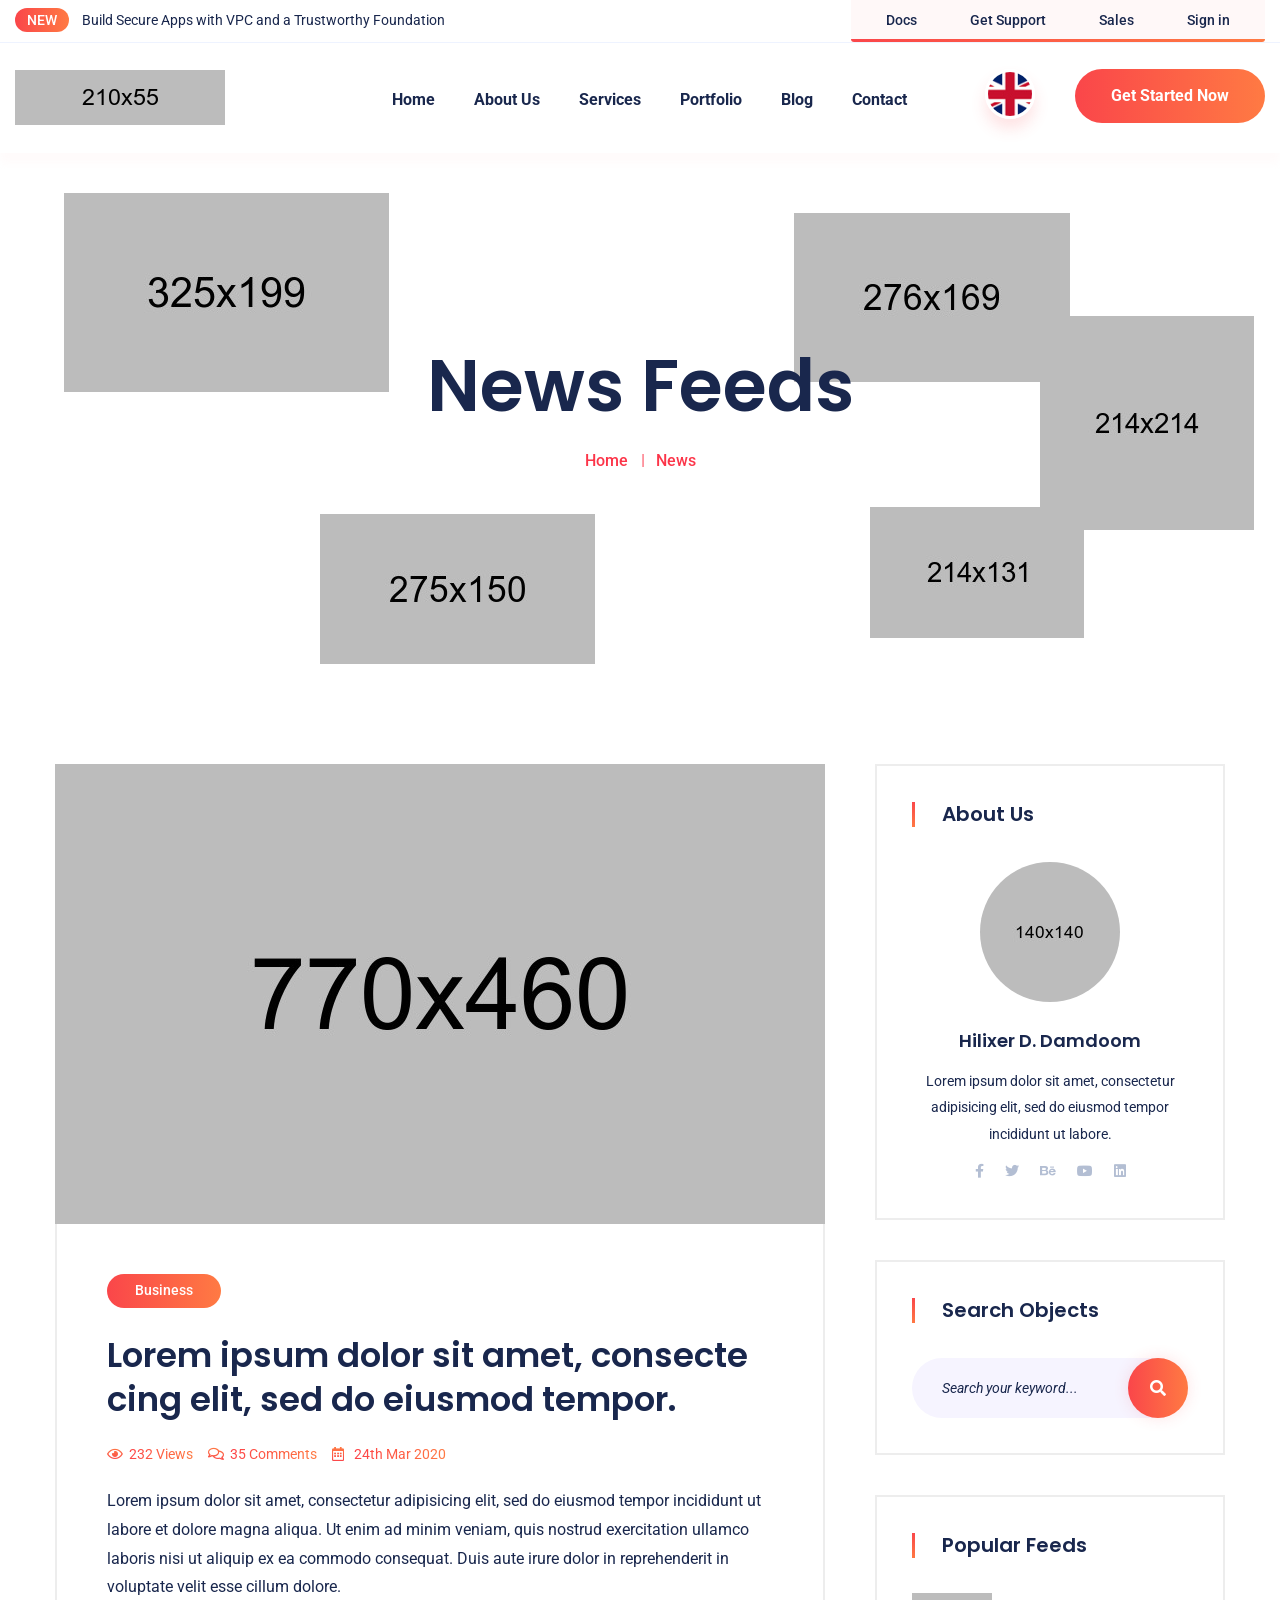
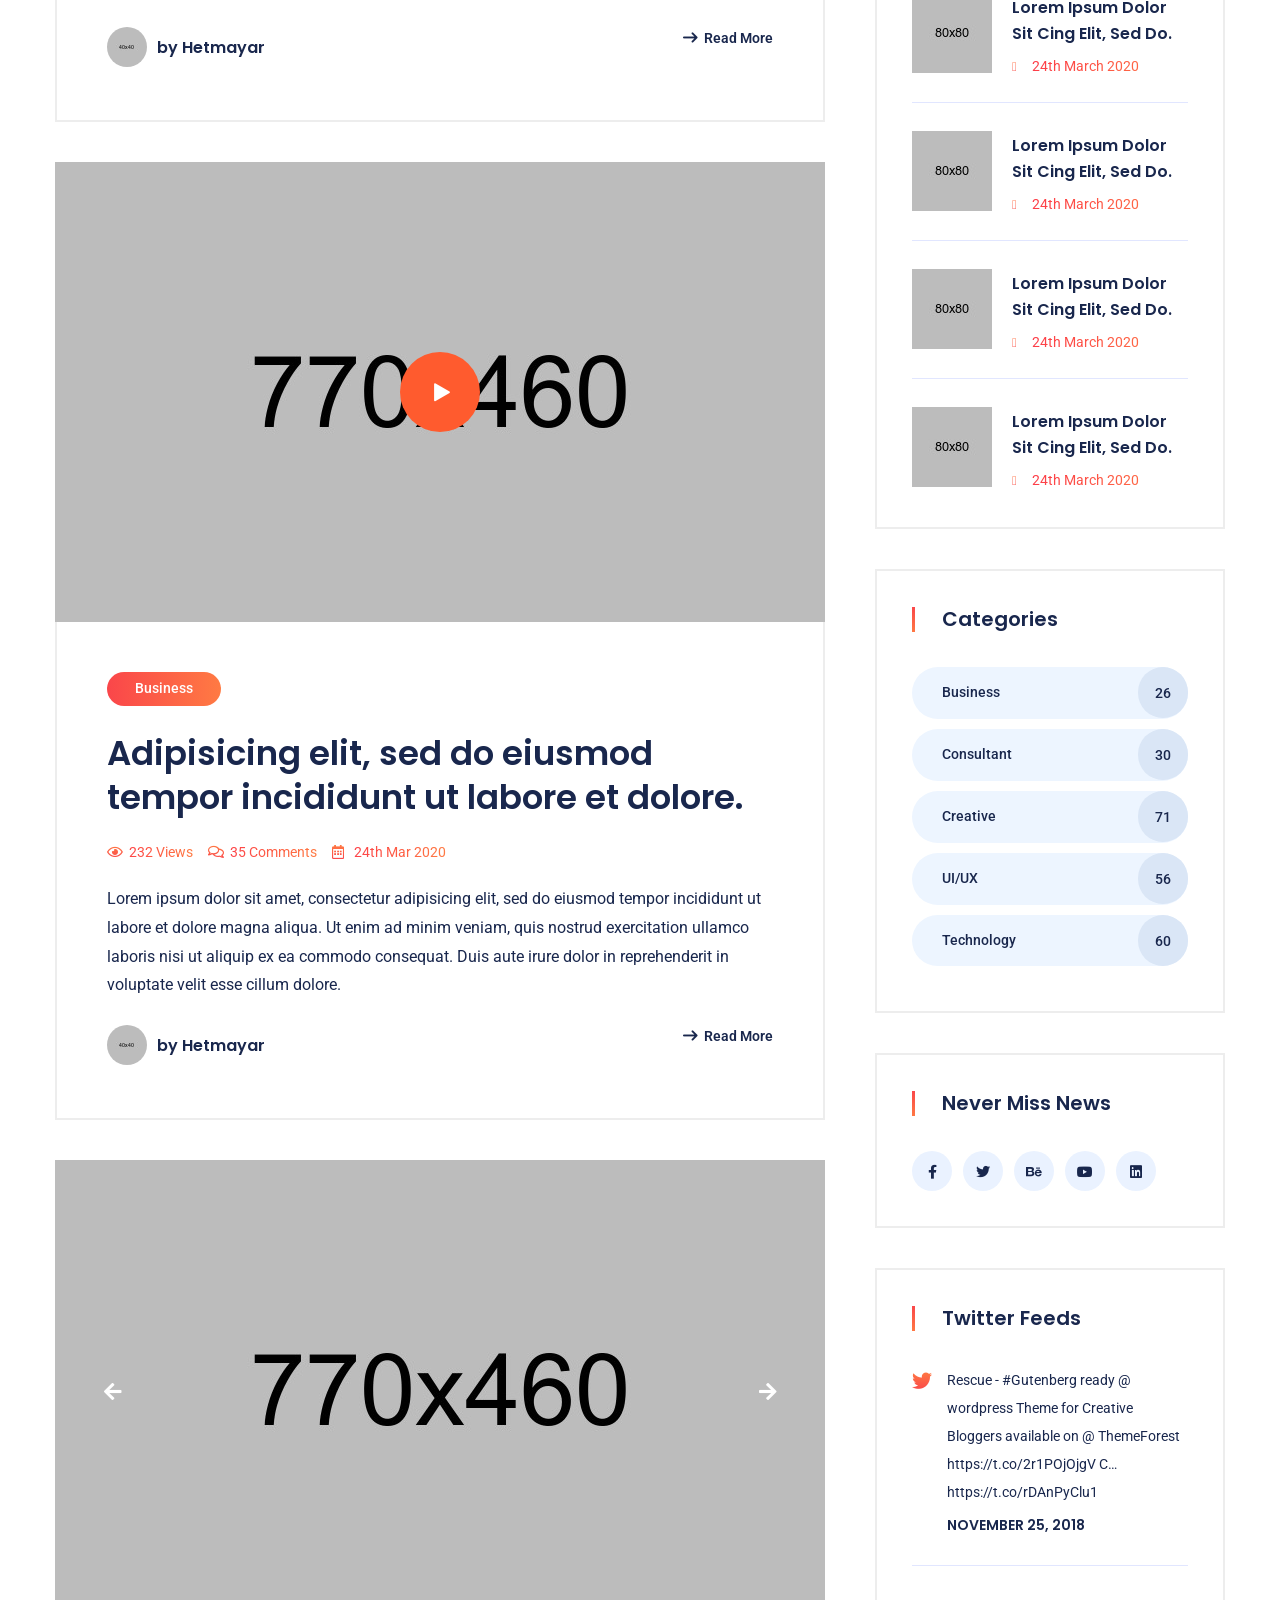
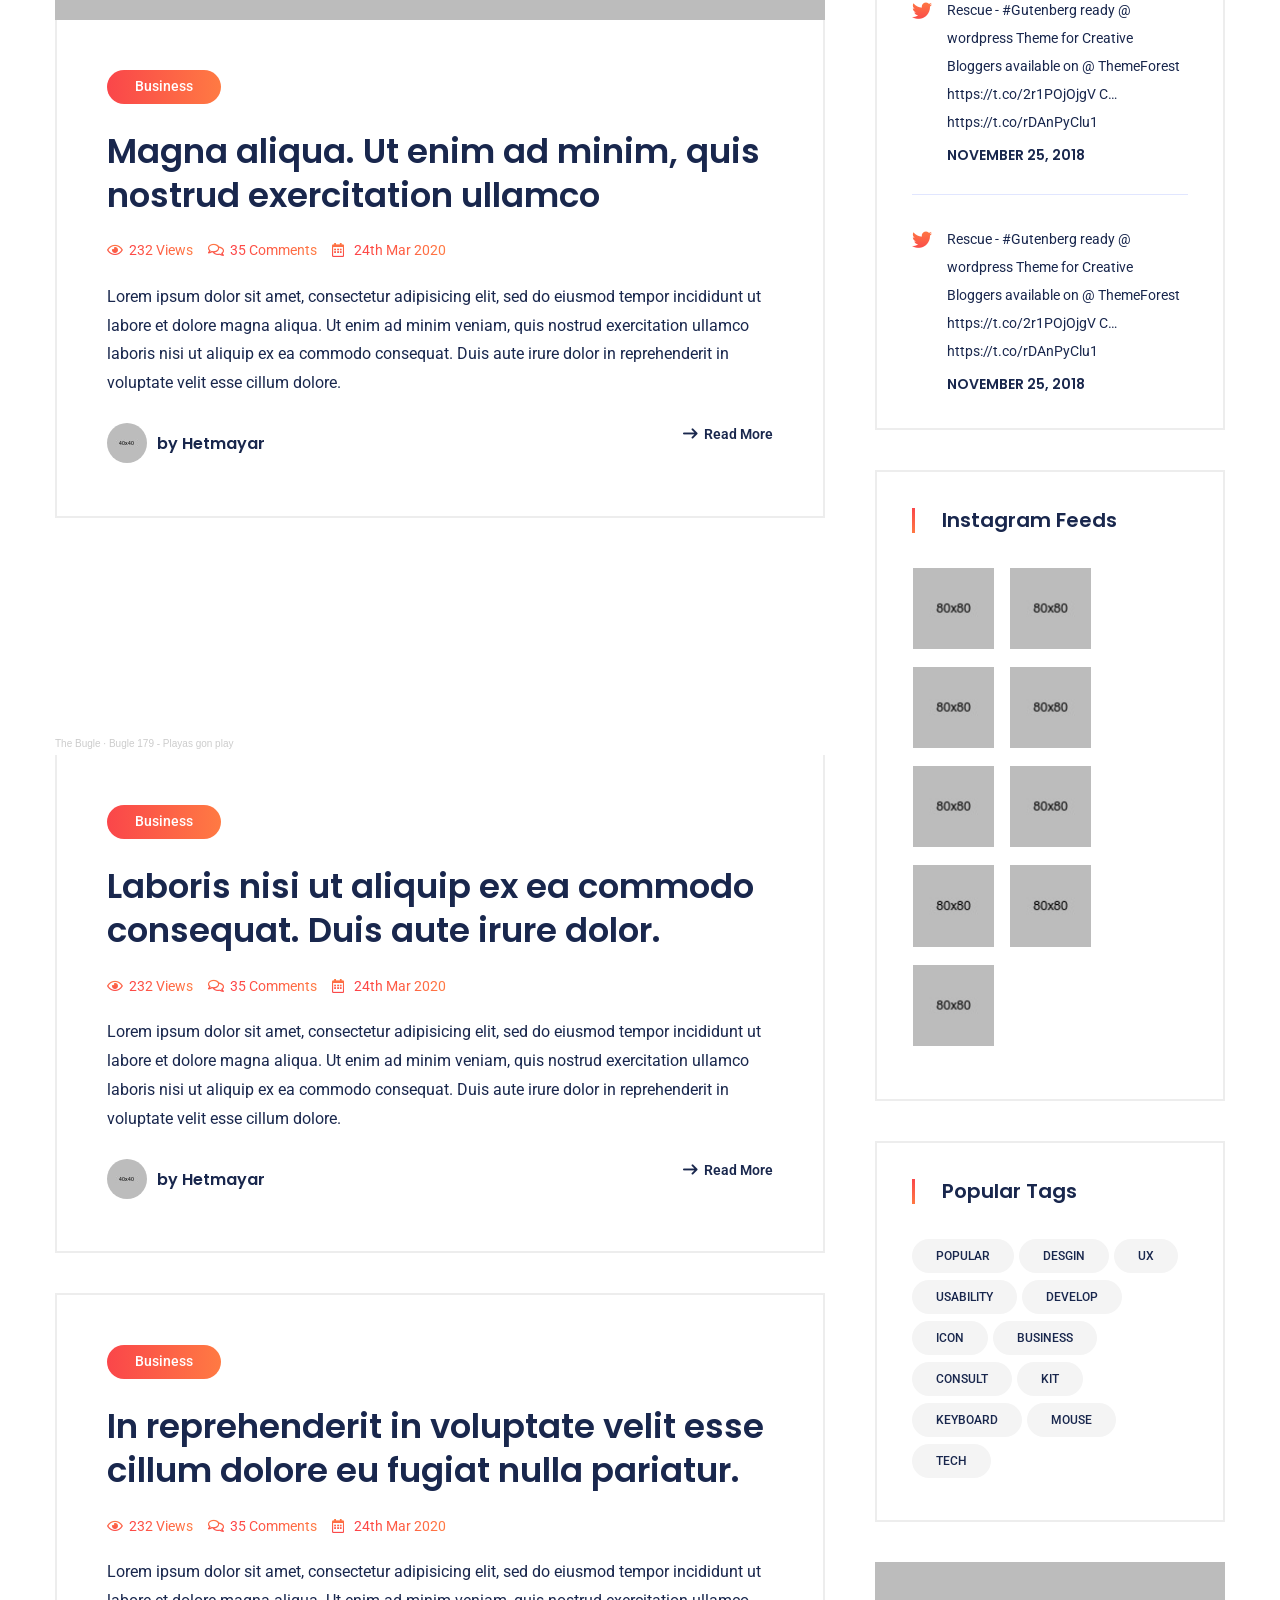
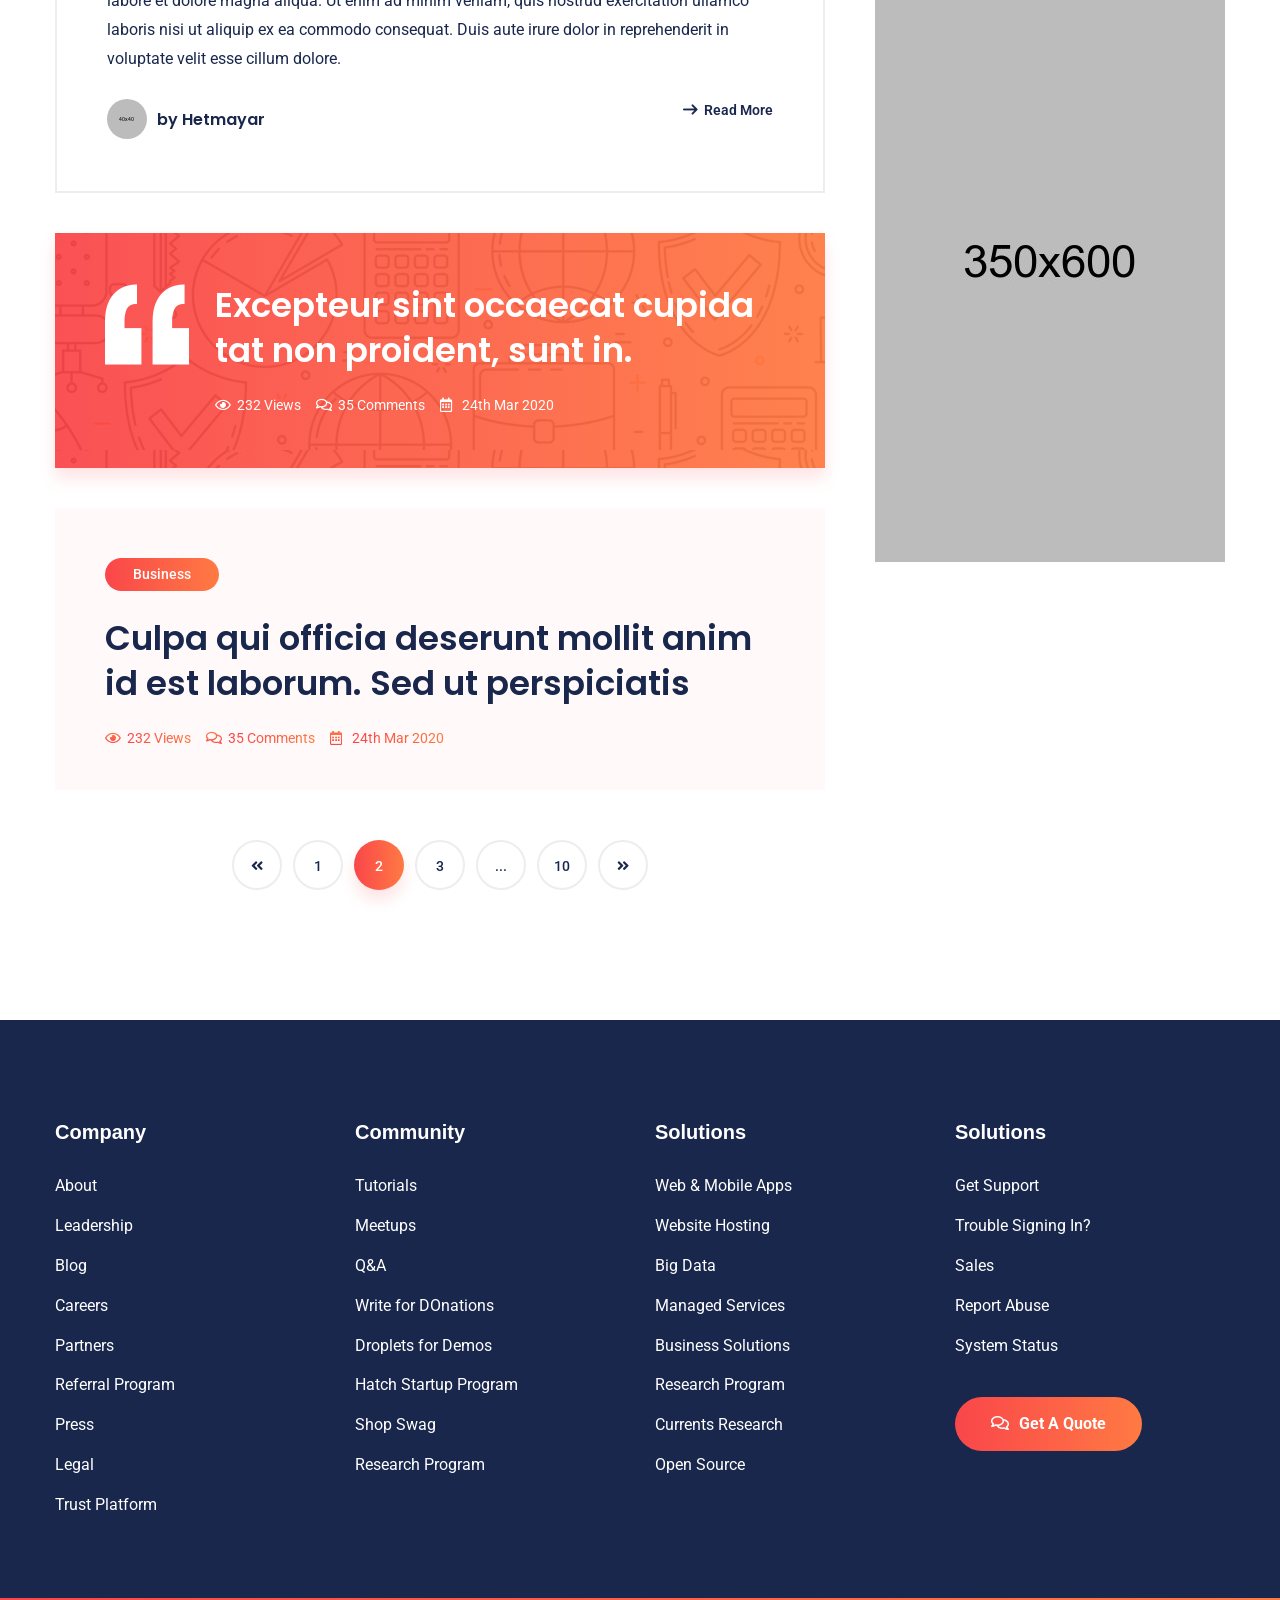
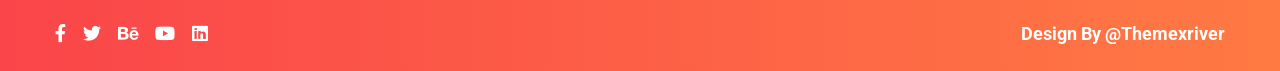
<file: blog.html>
<!DOCTYPE html>
<html>
<head>
<meta charset="utf-8">
<title>oSaaS HTML Template | Our Blog</title>
<!-- Stylesheets -->
<link href="css/bootstrap.css" rel="stylesheet">
<link href="css/main.css" rel="stylesheet">
<link href="css/responsive.css" rel="stylesheet">

<link rel="shortcut icon" href="images/favicon.png" type="image/x-icon">
<link rel="icon" href="images/favicon.png" type="image/x-icon">

<link href="https://fonts.googleapis.com/css2?family=Poppins:wght@300;400;500;600;700;800;900&family=Roboto:wght@300;400;500;700;900&display=swap" rel="stylesheet">

<!-- Responsive -->
<meta http-equiv="X-UA-Compatible" content="IE=edge">
<meta name="viewport" content="width=device-width, initial-scale=1.0, maximum-scale=1.0, user-scalable=0">

<!--[if lt IE 9]><script src="https://cdnjs.cloudflare.com/ajax/libs/html5shiv/3.7.3/html5shiv.js"></script><![endif]-->
<!--[if lt IE 9]><script src="js/respond.js"></script><![endif]-->
</head>

<body>

<div class="page-wrapper">
 	
    <!-- Preloader -->
    <div class="preloader"></div>
 	
    <!-- Main Header / Header Style Two -->
    <header class="main-header header-style-two">
    	
		<!-- Header Top -->
		<div class="header-top">
			<div class="auto-container">
				<div class="row clearfix">
					
					<!-- Brand Column -->
					<div class="brand-column col-lg-6 col-md-12 col-sm-12">
						<div class="text"><span>New</span> Build Secure Apps with VPC and a Trustworthy Foundation</div>
					</div>
					
					<!-- Links Column -->
					<div class="links-column col-lg-6 col-md-12 col-sm-12">
						<ul>
							<li><a href="#">Docs</a></li>
							<li><a href="#">Get Support</a></li>
							<li><a href="#">Sales</a></li>
							<li><a href="#">Sign in</a></li>
						</ul>
					</div>
					
				</div>
			</div>
		</div>
		
    	<!-- Header Upper -->
        <div class="header-upper">
        	<div class="outer-container">
            	<div class="clearfix">
                	
                	<div class="pull-left logo-box">
                    	<div class="logo"><a href="index.html"><img src="images/logo-2.png" alt="" title=""></a></div>
                    </div>
					
                   	<div class="nav-outer clearfix">
						<!-- Mobile Navigation Toggler -->
                        <div class="mobile-nav-toggler"><span class="icon flaticon-menu"></span></div>
						<!-- Main Menu -->
						<nav class="main-menu navbar-expand-md">
							<div class="navbar-header">
								<button class="navbar-toggler" type="button" data-toggle="collapse" data-target="#navbarSupportedContent" aria-controls="navbarSupportedContent" aria-expanded="false" aria-label="Toggle navigation">
									<span class="icon-bar"></span>
									<span class="icon-bar"></span>
									<span class="icon-bar"></span>
								</button>
							</div>

							<div class="navbar-collapse show collapse clearfix" id="navbarSupportedContent">
								<ul class="navigation clearfix">
									<li class="dropdown"><a href="#">Home</a>
										<ul>
											<li><a href="index.html">Home Page 01</a></li>
											<li><a href="index-2.html">Home Page 02</a></li>
											<li><a href="index-3.html">Home Page 03</a></li>
											<li><a href="index-4.html">Home Page 04</a></li>
											<li><a href="index-5.html">Home Page 05</a></li>
											<li class="dropdown"><a href="#">Header Styles</a>
												<ul>
													<li><a href="index.html">Header Style 01</a></li>
													<li><a href="index-2.html">Header Style 02</a></li>
													<li><a href="index-3.html">Header Style 03</a></li>
													<li><a href="index-4.html">Header Style 04</a></li>
													<li><a href="index-5.html">Header Style 05</a></li>
												</ul>
											</li>
										</ul>
									</li>
									<li class="dropdown"><a href="#">About Us</a>
										<ul>
											<li><a href="about.html">About Us</a></li>
											<li><a href="team.html">Team</a></li>
											<li><a href="faq.html">Faq's</a></li>
											<li><a href="pricing.html">Pricing</a></li>
											<li><a href="process.html">Process</a></li>
										</ul>
									</li>
									<li class="dropdown"><a href="#">Services</a>
										<ul>
											<li><a href="service.html">Services</a></li>
											<li><a href="service-two.html">Services 02</a></li>
											<li><a href="service-detail.html">Services Detail</a></li>
										</ul>
									</li>
									<li><a href="portfolio.html">Portfolio</a></li>
									<li class="current dropdown"><a href="#">Blog</a>
										<ul>
											<li><a href="blog.html">Our Blog</a></li>
											<li><a href="blog-detail.html">Blog Detail</a></li>
											<li><a href="not-found.html">Not Found</a></li>
										</ul>
									</li>
									<li><a href="contact.html">Contact</a></li>
								</ul>
							</div>
							
						</nav>
						
						<!-- Outer Box -->
						<div class="outer-box">
							
							<!-- Language -->
							<div class="language dropdown"><a class="btn btn-default dropdown-toggle" id="dropdownMenu1" data-toggle="dropdown" aria-haspopup="true" aria-expanded="true" href="#"><span class="flag-icon"><img src="images/icons/usa-flag.jpg" alt=""/></span></a>
								<ul class="dropdown-menu style-one" aria-labelledby="dropdownMenu1">
									<li><a href="#"><span class="flag"><img src="images/icons/usa.jpg" alt="" /></span> English</a></li>
									<li><a href="#"><span class="flag"><img src="images/icons/german.jpg" alt="" /></span> German</a></li>
									<li><a href="#"><span class="flag"><img src="images/icons/arabic.jpg" alt="" /></span> Arabic</a></li>
									<li><a href="#"><span class="flag"><img src="images/icons/pakistan.jpg" alt="" /></span> Pakistan</a></li>
								</ul>
							</div>
							
							<ul class="button-box">
								<a href="contact.html" class="theme-btn btn-style-four"><span class="txt">Get Started Now</span></a>
							</ul>
							
						</div>
						
					</div>
                   
                </div>
            </div>
        </div>
        <!--End Header Upper-->
        
		<!-- Mobile Menu  -->
        <div class="mobile-menu">
            <div class="menu-backdrop"></div>
            <div class="close-btn"><span class="icon flaticon-multiply"></span></div>
            
            <nav class="menu-box">
                <div class="nav-logo"><a href="index.html"><img src="images/logo-2.png" alt="" title=""></a></div>
                <div class="menu-outer"><!--Here Menu Will Come Automatically Via Javascript / Same Menu as in Header--></div>
            </nav>
        </div><!-- End Mobile Menu -->
		
    </header>
    <!--End Main Header -->
	
	<!-- Page Title -->
    <section class="page-title">
		<div class="images-outer">
			<div class="image one"><img src="images/resource/page-title-1.jpg" alt="" /></div>
			<div class="image two"><img src="images/resource/page-title-2.jpg" alt="" /></div>
			<div class="image three"><img src="images/resource/page-title-3.jpg" alt="" /></div>
			<div class="image four"><img src="images/resource/page-title-4.jpg" alt="" /></div>
			<div class="image five"><img src="images/resource/page-title-5.jpg" alt="" /></div>
		</div>
		<div class="auto-container">
			<h1>News Feeds</h1>
			<ul class="page-breadcrumb">
				<li><a href="index.html">Home</a></li>
				<li>News</li>
			</ul>
        </div>
    </section>
    <!-- End Page Title -->
	
	<!--Sidebar Page Container-->
    <div class="sidebar-page-container">
    	<div class="auto-container">
        	<div class="row clearfix">
				
				<!-- Content Side -->
                <div class="content-side col-lg-8 col-md-12 col-sm-12">
                	<div class="blog-classic">
						
						<!-- News Block Five -->
						<div class="news-block-five">
							<div class="inner-box">
								<div class="image">
									<a href="blog-detail.html"><img src="images/resource/news-7.jpg" alt="" /></a>
								</div>
								<div class="lower-content">
									<div class="category">Business</div>
									<h2><a href="blog-detail.html">Lorem ipsum dolor sit amet, consecte cing elit, sed do eiusmod tempor.</a></h2>
									<ul class="post-meta">
										<li><span class="icon far fa-eye"></span>232 Views</li>
										<li><span class="icon far fa-comments"></span>35 Comments</li>
										<li><span class="icon far fa-calendar-alt"></span>24th Mar 2020</li>
									</ul>
									<div class="text">Lorem ipsum dolor sit amet, consectetur adipisicing elit, sed do eiusmod tempor incididunt ut labore et dolore magna aliqua. Ut enim ad minim veniam, quis nostrud exercitation ullamco laboris nisi ut aliquip ex ea commodo consequat. Duis aute irure dolor in reprehenderit in voluptate velit esse cillum dolore.</div>
									<div class="clearfix">
										<div class="pull-left">
											<div class="post-author">
												<div class="author-image"><img src="images/resource/author-10.jpg" alt="" /></div>
												by Hetmayar
											</div>
										</div>
										<div class="pull-right">
											<a class="read-more" href="blog-detail.html"><span class="arrow flaticon-arrow-pointing-to-right"></span> Read More</a>
										</div>
									</div>
								</div>
							</div>
						</div>
						
						<!-- News Block Five -->
						<div class="news-block-five">
							<div class="inner-box">
								<div class="image">
									<img src="images/resource/news-8.jpg" alt="" />
									<a href="https://www.youtube.com/watch?v=kxPCFljwJws" class="lightbox-image overlay-box"><span class="icon flaticon-play-arrow"><i class="ripple"></i></span></a>
								</div>
								<div class="lower-content">
									<div class="category">Business</div>
									<h2><a href="blog-detail.html">Adipisicing elit, sed do eiusmod tempor incididunt ut labore et dolore.</a></h2>
									<ul class="post-meta">
										<li><span class="icon far fa-eye"></span>232 Views</li>
										<li><span class="icon far fa-comments"></span>35 Comments</li>
										<li><span class="icon far fa-calendar-alt"></span>24th Mar 2020</li>
									</ul>
									<div class="text">Lorem ipsum dolor sit amet, consectetur adipisicing elit, sed do eiusmod tempor incididunt ut labore et dolore magna aliqua. Ut enim ad minim veniam, quis nostrud exercitation ullamco laboris nisi ut aliquip ex ea commodo consequat. Duis aute irure dolor in reprehenderit in voluptate velit esse cillum dolore.</div>
									<div class="clearfix">
										<div class="pull-left">
											<div class="post-author">
												<div class="author-image"><img src="images/resource/author-10.jpg" alt="" /></div>
												by Hetmayar
											</div>
										</div>
										<div class="pull-right">
											<a class="read-more" href="blog-detail.html"><span class="arrow flaticon-arrow-pointing-to-right"></span> Read More</a>
										</div>
									</div>
								</div>
							</div>
						</div>
						
						<!-- News Block Five -->
						<div class="news-block-five">
							<div class="inner-box">
								<div class="news-carousel owl-carousel owl-theme">
									<div class="image">
										<img src="images/resource/news-9.jpg" alt="" />
									</div>
									<div class="image">
										<img src="images/resource/news-9.jpg" alt="" />
									</div>
									<div class="image">
										<img src="images/resource/news-9.jpg" alt="" />
									</div>
								</div>
								<div class="lower-content">
									<div class="category">Business</div>
									<h2><a href="blog-detail.html">Magna aliqua. Ut enim ad minim, quis nostrud exercitation ullamco</a></h2>
									<ul class="post-meta">
										<li><span class="icon far fa-eye"></span>232 Views</li>
										<li><span class="icon far fa-comments"></span>35 Comments</li>
										<li><span class="icon far fa-calendar-alt"></span>24th Mar 2020</li>
									</ul>
									<div class="text">Lorem ipsum dolor sit amet, consectetur adipisicing elit, sed do eiusmod tempor incididunt ut labore et dolore magna aliqua. Ut enim ad minim veniam, quis nostrud exercitation ullamco laboris nisi ut aliquip ex ea commodo consequat. Duis aute irure dolor in reprehenderit in voluptate velit esse cillum dolore.</div>
									<div class="clearfix">
										<div class="pull-left">
											<div class="post-author">
												<div class="author-image"><img src="images/resource/author-10.jpg" alt="" /></div>
												by Hetmayar
											</div>
										</div>
										<div class="pull-right">
											<a class="read-more" href="blog-detail.html"><span class="arrow flaticon-arrow-pointing-to-right"></span> Read More</a>
										</div>
									</div>
								</div>
							</div>
						</div>
						
						<!-- News Block Five -->
						<div class="news-block-five">
							<div class="inner-box">
								<div class="soundcloud">
									<iframe width="100%" height="166" scrolling="no" frameborder="no" allow="autoplay" src="https://w.soundcloud.com/player/?url=https%3A//api.soundcloud.com/tracks/34019569&color=0066cc"></iframe><div style="font-size: 10px; color: #cccccc;line-break: anywhere;word-break: normal;overflow: hidden;white-space: nowrap;text-overflow: ellipsis; font-family: Interstate,Lucida Grande,Lucida Sans Unicode,Lucida Sans,Garuda,Verdana,Tahoma,sans-serif;font-weight: 100;"><a href="https://soundcloud.com/the-bugle" title="The Bugle" target="_blank" style="color: #cccccc; text-decoration: none;">The Bugle</a> · <a href="https://soundcloud.com/the-bugle/bugle-179-playas-gon-play" title="Bugle 179 - Playas gon play" target="_blank" style="color: #cccccc; text-decoration: none;">Bugle 179 - Playas gon play</a></div>
								</div>
								<div class="lower-content">
									<div class="category">Business</div>
									<h2><a href="blog-detail.html">Laboris nisi ut aliquip ex ea commodo consequat. Duis aute irure dolor.</a></h2>
									<ul class="post-meta">
										<li><span class="icon far fa-eye"></span>232 Views</li>
										<li><span class="icon far fa-comments"></span>35 Comments</li>
										<li><span class="icon far fa-calendar-alt"></span>24th Mar 2020</li>
									</ul>
									<div class="text">Lorem ipsum dolor sit amet, consectetur adipisicing elit, sed do eiusmod tempor incididunt ut labore et dolore magna aliqua. Ut enim ad minim veniam, quis nostrud exercitation ullamco laboris nisi ut aliquip ex ea commodo consequat. Duis aute irure dolor in reprehenderit in voluptate velit esse cillum dolore.</div>
									<div class="clearfix">
										<div class="pull-left">
											<div class="post-author">
												<div class="author-image"><img src="images/resource/author-10.jpg" alt="" /></div>
												by Hetmayar
											</div>
										</div>
										<div class="pull-right">
											<a class="read-more" href="blog-detail.html"><span class="arrow flaticon-arrow-pointing-to-right"></span> Read More</a>
										</div>
									</div>
								</div>
							</div>
						</div>
						
						<!-- News Block Five -->
						<div class="news-block-five style-two">
							<div class="inner-box">
								<div class="lower-content">
									<div class="category">Business</div>
									<h2><a href="blog-detail.html">In reprehenderit in voluptate velit esse cillum dolore eu fugiat nulla pariatur.</a></h2>
									<ul class="post-meta">
										<li><span class="icon far fa-eye"></span>232 Views</li>
										<li><span class="icon far fa-comments"></span>35 Comments</li>
										<li><span class="icon far fa-calendar-alt"></span>24th Mar 2020</li>
									</ul>
									<div class="text">Lorem ipsum dolor sit amet, consectetur adipisicing elit, sed do eiusmod tempor incididunt ut labore et dolore magna aliqua. Ut enim ad minim veniam, quis nostrud exercitation ullamco laboris nisi ut aliquip ex ea commodo consequat. Duis aute irure dolor in reprehenderit in voluptate velit esse cillum dolore.</div>
									<div class="clearfix">
										<div class="pull-left">
											<div class="post-author">
												<div class="author-image"><img src="images/resource/author-10.jpg" alt="" /></div>
												by Hetmayar
											</div>
										</div>
										<div class="pull-right">
											<a class="read-more" href="blog-detail.html"><span class="arrow flaticon-arrow-pointing-to-right"></span> Read More</a>
										</div>
									</div>
								</div>
							</div>
						</div>
						
						<!-- News Block Six -->
						<div class="news-block-six">
							<div class="inner-box">
								<div class="content">
									<div class="quote flaticon-quote-1"></div>
									<h2><a href="blog-detail.html">Excepteur sint occaecat cupida tat non proident, sunt in.</a></h2>
									<ul class="post-meta">
										<li><span class="icon far fa-eye"></span>232 Views</li>
										<li><span class="icon far fa-comments"></span>35 Comments</li>
										<li><span class="icon far fa-calendar-alt"></span>24th Mar 2020</li>
									</ul>
								</div>
							</div>
						</div>
						
						<!-- News Block Five / Style Three -->
						<div class="news-block-five style-three">
							<div class="inner-box">
								<div class="lower-content">
									<div class="category">Business</div>
									<h2><a href="blog-detail.html">Culpa qui officia deserunt mollit anim id est laborum. Sed ut perspiciatis</a></h2>
									<ul class="post-meta">
										<li><span class="icon far fa-eye"></span>232 Views</li>
										<li><span class="icon far fa-comments"></span>35 Comments</li>
										<li><span class="icon far fa-calendar-alt"></span>24th Mar 2020</li>
									</ul>
								</div>
							</div>
						</div>
						
						<!--Post Share Options-->
						<div class="styled-pagination text-center">
							<ul class="clearfix">
								<li class="prev"><a href="#"><span class="fas fa-angle-double-left"></span> </a></li>
								<li><a href="#">1</a></li>
								<li class="active"><a href="#">2</a></li>
								<li><a href="#">3</a></li>
								<li><a href="#">...</a></li>
								<li><a href="#">10</a></li>
								<li class="next"><a href="#"><span class="fas fa-angle-double-right"></span> </a></li>
							</ul>
						</div>
						
					</div>
				</div>
				
				<!-- Sidebar Side -->
                <div class="sidebar-side col-lg-4 col-md-12 col-sm-12">
                	<aside class="sidebar sticky-top">
						<div class="sidebar-inner">
							
							<!-- About Widget -->
							<div class="sidebar-widget about-widget">
								<div class="widget-content">
									<div class="sidebar-title">
										<h5>About Us</h5>
									</div>
									<div class="author-image">
										<img src="images/resource/author-9.jpg" alt="" />
									</div>
									<h6>Hilixer D. Damdoom</h6>
									<div class="text">Lorem ipsum dolor sit amet, consectetur adipisicing elit, sed do eiusmod tempor incididunt ut labore.</div>
									<ul class="social-box">
										<li><a href="#"><span class="fab fa-facebook-f"></span></a></li>
										<li><a href="#"><span class="fab fa-twitter"></span></a></li>
										<li><a href="#"><span class="fab fa-behance"></span></a></li>
										<li><a href="#"><span class="fab fa-youtube"></span></a></li>
										<li><a href="#"><span class="fab fa-linkedin"></span></a></li>
									</ul>
								</div>
							</div>
							
							<!-- Search -->
							<div class="sidebar-widget search-box">
								<div class="widget-content">
									<div class="sidebar-title">
										<h5>Search Objects</h5>
									</div>
									<form method="post" action="contact.html">
										<div class="form-group">
											<input type="search" name="search-field" value="" placeholder="Search your keyword..." required>
											<button type="submit"><span class="icon fa fa-search"></span></button>
										</div>
									</form>
								</div>
							</div>
							
							<!-- About Widget -->
							<div class="sidebar-widget popular-posts">
								<div class="widget-content">
									<div class="sidebar-title">
										<h5>Popular Feeds</h5>
									</div>
									<div class="posts-outer">
									
										<!-- Post -->
										<article class="post">
											<figure class="post-thumb"><img src="images/resource/post-thumb-4.jpg" alt=""><a href="blog-detail.html" class="overlay-box"><span class="icon fa fa-link"></span></a></figure>
											<div class="text"><a href="blog-detail.html">Lorem ipsum dolor sit cing elit, sed do.</a></div>
											<div class="post-info">24th March 2020</div>
										</article>
										
										<!-- Post -->
										<article class="post">
											<figure class="post-thumb"><img src="images/resource/post-thumb-5.jpg" alt=""><a href="blog-detail.html" class="overlay-box"><span class="icon fa fa-link"></span></a></figure>
											<div class="text"><a href="blog-detail.html">Lorem ipsum dolor sit cing elit, sed do.</a></div>
											<div class="post-info">24th March 2020</div>
										</article>
										
										<!-- Post -->
										<article class="post">
											<figure class="post-thumb"><img src="images/resource/post-thumb-6.jpg" alt=""><a href="blog-detail.html" class="overlay-box"><span class="icon fa fa-link"></span></a></figure>
											<div class="text"><a href="blog-detail.html">Lorem ipsum dolor sit cing elit, sed do.</a></div>
											<div class="post-info">24th March 2020</div>
										</article>
										
										<!-- Post -->
										<article class="post">
											<figure class="post-thumb"><img src="images/resource/post-thumb-7.jpg" alt=""><a href="blog-detail.html" class="overlay-box"><span class="icon fa fa-link"></span></a></figure>
											<div class="text"><a href="blog-detail.html">Lorem ipsum dolor sit cing elit, sed do.</a></div>
											<div class="post-info">24th March 2020</div>
										</article>
										
									</div>
								</div>
							</div>
							
							<!-- Categories Widget -->
							<div class="sidebar-widget categories-widget">
								<div class="widget-content">
									<div class="sidebar-title">
										<h5>Categories</h5>
									</div>
									
									<ul class="blog-cat">
										<li><a href="#">Business <span>26</span></a></li>
										<li><a href="#">Consultant <span>30</span></a></li>
										<li><a href="#">Creative <span>71</span></a></li>
										<li><a href="#">UI/UX <span>56</span></a></li>
										<li><a href="#">Technology <span>60</span></a></li>
									</ul>
									
								</div>
							</div>
							
							<!-- Social Widget -->
							<div class="sidebar-widget social-widget">
								<div class="widget-content">
									<div class="sidebar-title">
										<h5>Never Miss News</h5>
									</div>
									<ul class="social-box">
										<li><a href="#"><span class="fab fa-facebook-f"></span></a></li>
										<li><a href="#"><span class="fab fa-twitter"></span></a></li>
										<li><a href="#"><span class="fab fa-behance"></span></a></li>
										<li><a href="#"><span class="fab fa-youtube"></span></a></li>
										<li><a href="#"><span class="fab fa-linkedin"></span></a></li>
									</ul>
								</div>
							</div>
							
							<!-- Tweet Widget -->
							<div class="sidebar-widget tweet-widget">
								<div class="widget-content">
									<div class="sidebar-title">
										<h5>Twitter Feeds</h5>
									</div>
									<div class="tweets-outer">
										<!-- Tweet Block -->
										<div class="tweet-block">
											<div class="block-inner">
												<div class="icon fab fa-twitter"></div>
												<div class="text">Rescue - #Gutenberg ready @ wordpress Theme for Creative Bloggers available on @ ThemeForest https://t.co/2r1POjOjgV C… https://t.co/rDAnPyClu1</div>
												<div class="tweet-date">November 25, 2018</div>
											</div>
										</div>
										<!-- Tweet Block -->
										<div class="tweet-block">
											<div class="block-inner">
												<div class="icon fab fa-twitter"></div>
												<div class="text">Rescue - #Gutenberg ready @ wordpress Theme for Creative Bloggers available on @ ThemeForest https://t.co/2r1POjOjgV C… https://t.co/rDAnPyClu1</div>
												<div class="tweet-date">November 25, 2018</div>
											</div>
										</div>
										<!-- Tweet Block -->
										<div class="tweet-block">
											<div class="block-inner">
												<div class="icon fab fa-twitter"></div>
												<div class="text">Rescue - #Gutenberg ready @ wordpress Theme for Creative Bloggers available on @ ThemeForest https://t.co/2r1POjOjgV C… https://t.co/rDAnPyClu1</div>
												<div class="tweet-date">November 25, 2018</div>
											</div>
										</div>
									</div>
								</div>
							</div>
							
							<!-- Instagram Widget -->
							<div class="sidebar-widget instagram-widget">
								<div class="widget-content">
									<div class="sidebar-title">
										<h5>Instagram Feeds</h5>
									</div>
									<div class="row clearfix">
										<figure class="post-thumb"><img src="images/resource/instagram-1.jpg" alt=""><a href="blog-detail.html" class="overlay-box"><span class="icon fa fa-link"></span></a></figure>
										<figure class="post-thumb"><img src="images/resource/instagram-2.jpg" alt=""><a href="blog-detail.html" class="overlay-box"><span class="icon fa fa-link"></span></a></figure>
										<figure class="post-thumb"><img src="images/resource/instagram-3.jpg" alt=""><a href="blog-detail.html" class="overlay-box"><span class="icon fa fa-link"></span></a></figure>
										<figure class="post-thumb"><img src="images/resource/instagram-4.jpg" alt=""><a href="blog-detail.html" class="overlay-box"><span class="icon fa fa-link"></span></a></figure>
										<figure class="post-thumb"><img src="images/resource/instagram-5.jpg" alt=""><a href="blog-detail.html" class="overlay-box"><span class="icon fa fa-link"></span></a></figure>
										<figure class="post-thumb"><img src="images/resource/instagram-6.jpg" alt=""><a href="blog-detail.html" class="overlay-box"><span class="icon fa fa-link"></span></a></figure>
										<figure class="post-thumb"><img src="images/resource/instagram-7.jpg" alt=""><a href="blog-detail.html" class="overlay-box"><span class="icon fa fa-link"></span></a></figure>
										<figure class="post-thumb"><img src="images/resource/instagram-8.jpg" alt=""><a href="blog-detail.html" class="overlay-box"><span class="icon fa fa-link"></span></a></figure>
										<figure class="post-thumb"><img src="images/resource/instagram-9.jpg" alt=""><a href="blog-detail.html" class="overlay-box"><span class="icon fa fa-link"></span></a></figure>
									</div>
								</div>
							</div>
							
							<!-- Tags Widget -->
							<div class="sidebar-widget popular-tags">
								<div class="widget-content">
									<div class="sidebar-title">
										<h5>Popular Tags</h5>
									</div>
									<a href="#">Popular</a>
									<a href="#">desgin</a>
									<a href="#">Ux</a>
									<a href="#">usability</a>
									<a href="#">develop</a>
									<a href="#">icon</a>
									<a href="#">business</a>
									<a href="#">consult</a>
									<a href="#">kit</a>
									<a href="#">keyboard</a>
									<a href="#">mouse</a>
									<a href="#">tech</a>
								</div>
							</div>
							
							<!-- Add Widget -->
							<div class="sidebar-widget add-widget">
								<div class="image">
									<img src="images/resource/add.jpg" alt="" />
								</div>
							</div>
							
						</div>
					</aside>
				</div>
				
			</div>
		</div>
	</div>
	
	<!-- Main Footer -->
    <footer class="main-footer style-five">
    	<div class="auto-container">
        	<!-- Widgets Section -->
            <div class="widgets-section">
            	<div class="row clearfix">
                	
                    <!-- Column -->
                    <div class="big-column col-lg-6 col-md-12 col-sm-12">
						<div class="row clearfix">
						
                        	<!-- Footer Column -->
                            <div class="footer-column col-lg-6 col-md-6 col-sm-12">
                                <div class="footer-widget links-widget">
									<h5>Company</h5>
									<ul class="list-link">
										<li><a href="">About</a></li>
										<li><a href="">Leadership</a></li>
										<li><a href="">Blog</a></li>
										<li><a href="">Careers</a></li>
										<li><a href="">Partners</a></li>
										<li><a href="">Referral Program</a></li>
										<li><a href="">Press</a></li>
										<li><a href="">Legal</a></li>
										<li><a href="">Trust Platform</a></li>
									</ul>
								</div>
							</div>
							
							<!-- Footer Column -->
                            <div class="footer-column col-lg-6 col-md-6 col-sm-12">
                                <div class="footer-widget links-widget">
									<h5>Community</h5>
									<ul class="list-link">
										<li><a href="">Tutorials</a></li>
										<li><a href="">Meetups</a></li>
										<li><a href="">Q&A </a></li>
										<li><a href="">Write for DOnations</a></li>
										<li><a href="">Droplets for Demos</a></li>
										<li><a href="">Hatch Startup Program</a></li>
										<li><a href="">Shop Swag</a></li>
										<li><a href="">Research Program</a></li>
									</ul>
								</div>
							</div>
							
						</div>
					</div>
					
					<!-- Column -->
                    <div class="big-column col-lg-6 col-md-12 col-sm-12">
						<div class="row clearfix">
						
                        	<!-- Footer Column -->
                            <div class="footer-column col-lg-6 col-md-6 col-sm-12">
                                <div class="footer-widget links-widget">
									<h5>Solutions</h5>
									<ul class="list-link">
										<li><a href="">Web & Mobile Apps</a></li>
										<li><a href="">Website Hosting</a></li>
										<li><a href="">Big Data</a></li>
										<li><a href="">Managed Services</a></li>
										<li><a href="">Business Solutions</a></li>
										<li><a href="">Research Program</a></li>
										<li><a href="">Currents Research</a></li>
										<li><a href="">Open Source</a></li>
									</ul>
								</div>
							</div>
							
							<!-- Footer Column -->
                            <div class="footer-column col-lg-6 col-md-6 col-sm-12">
                                <div class="footer-widget links-widget">
									<h5>Solutions</h5>
									<ul class="list-link">
										<li><a href="">Get Support</a></li>
										<li><a href="">Trouble Signing In?</a></li>
										<li><a href="">Sales</a></li>
										<li><a href="">Report Abuse</a></li>
										<li><a href="">System Status</a></li>
									</ul><br>
									<a href="contact.html" class="theme-btn btn-style-four"><span class="txt"><i class="far fa-comments"></i>Get A Quote</span></a>
								</div>
							</div>
							
						</div>
					</div>
					
				</div>
			</div>
			
		</div>
		
		<!-- Footer Bottom -->
		<div class="footer-bottom">
			<div class="auto-container">
				<div class="inner-container">
					<div class="row clearfix">
						
						<!-- Social Column -->
						<div class="social-column col-lg-6 col-md-6 col-sm-12">
							<ul>
								<li><a href="#"><span class="fab fa-facebook-f"></span></a></li>
								<li><a href="#"><span class="fab fa-twitter"></span></a></li>
								<li><a href="#"><span class="fab fa-behance"></span></a></li>
								<li><a href="#"><span class="fab fa-youtube"></span></a></li>
								<li><a href="#"><span class="fab fa-linkedin"></span></a></li>
							</ul>
						</div>
						
						<!-- Copyright Column -->
						<div class="copyright-column col-lg-6 col-md-6 col-sm-12">
							<div class="copyright">Design By <a href="#">@Themexriver</a></div>
						</div>
						
					</div>
				</div>
			</div>
		</div>
		
	</footer>
	<!-- End Main Footer -->
	
</div>
<!--End pagewrapper-->

<!-- Scroll To Top -->
<div class="scroll-to-top scroll-to-target" data-target="html"><span class="fa fa-arrow-circle-up"></span></div>

<script src="js/jquery.js"></script>
<script src="js/popper.min.js"></script>
<script src="js/bootstrap.min.js"></script>
<script src="js/jquery.mCustomScrollbar.concat.min.js"></script>
<script src="js/jquery.fancybox.js"></script>
<script src="js/appear.js"></script>
<script src="js/owl.js"></script>
<script src="js/wow.js"></script>
<script src="js/knob.js"></script>
<script src="js/element-in-view.js"></script>
<script src="js/jquery-ui.js"></script>
<script src="js/script.js"></script>

</body>
</html>
</file>
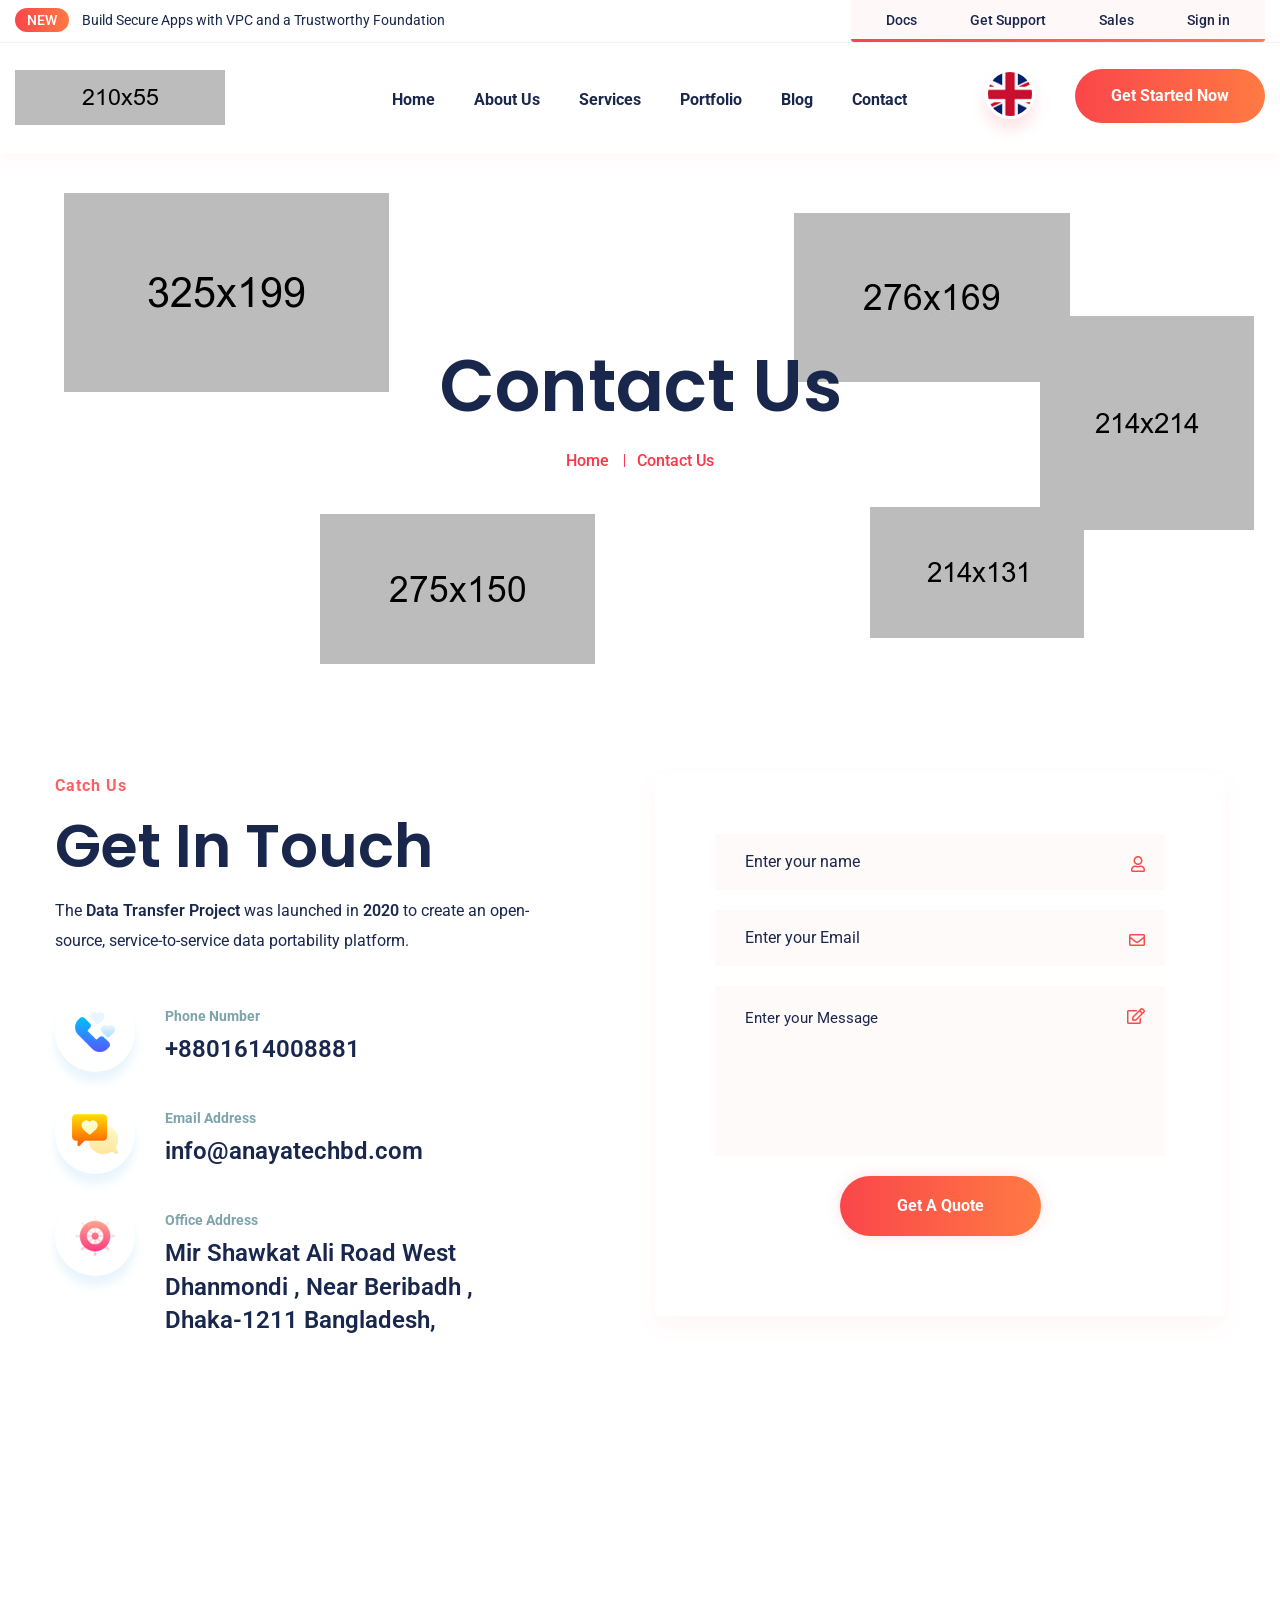
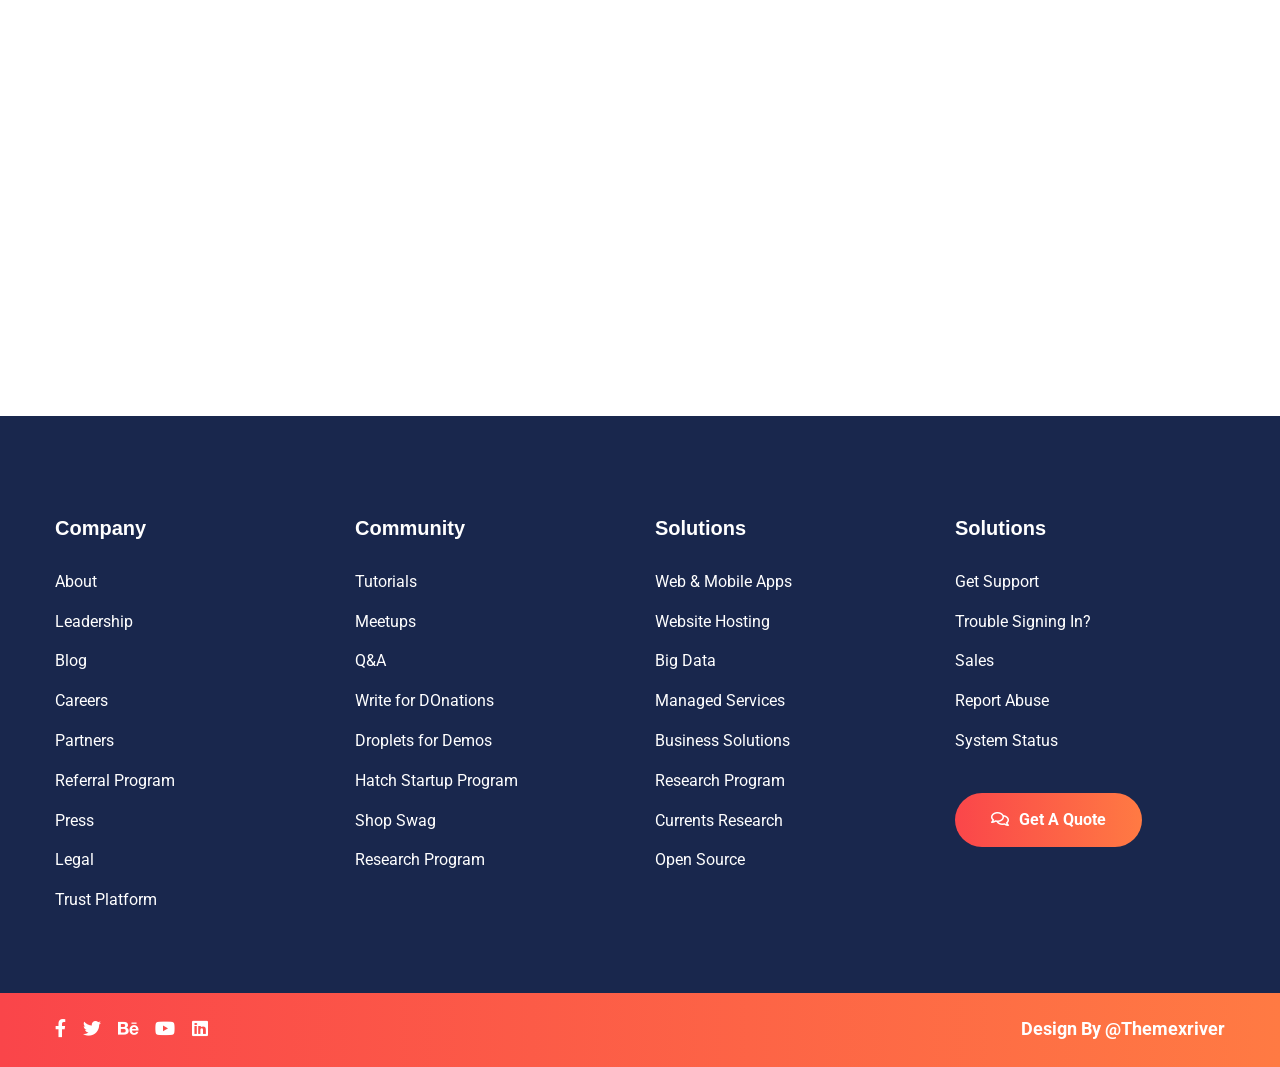
<file: contact.html>
<!DOCTYPE html>
<html>
<head>
<meta charset="utf-8">
<title>oSaaS HTML Template | Contact Us</title>
<!-- Stylesheets -->
<link href="css/bootstrap.css" rel="stylesheet">
<link href="css/main.css" rel="stylesheet">
<link href="css/responsive.css" rel="stylesheet">

<link rel="shortcut icon" href="images/favicon.png" type="image/x-icon">
<link rel="icon" href="images/favicon.png" type="image/x-icon">

<link href="https://fonts.googleapis.com/css2?family=Poppins:wght@300;400;500;600;700;800;900&family=Roboto:wght@300;400;500;700;900&display=swap" rel="stylesheet">

<!-- Responsive -->
<meta http-equiv="X-UA-Compatible" content="IE=edge">
<meta name="viewport" content="width=device-width, initial-scale=1.0, maximum-scale=1.0, user-scalable=0">

<!--[if lt IE 9]><script src="https://cdnjs.cloudflare.com/ajax/libs/html5shiv/3.7.3/html5shiv.js"></script><![endif]-->
<!--[if lt IE 9]><script src="js/respond.js"></script><![endif]-->
</head>

<body>

<div class="page-wrapper">
 	
    <!-- Preloader -->
    <div class="preloader"></div>
 	
    <!-- Main Header / Header Style Two -->
    <header class="main-header header-style-two">
    	
		<!-- Header Top -->
		<div class="header-top">
			<div class="auto-container">
				<div class="row clearfix">
					
					<!-- Brand Column -->
					<div class="brand-column col-lg-6 col-md-12 col-sm-12">
						<div class="text"><span>New</span> Build Secure Apps with VPC and a Trustworthy Foundation</div>
					</div>
					
					<!-- Links Column -->
					<div class="links-column col-lg-6 col-md-12 col-sm-12">
						<ul>
							<li><a href="#">Docs</a></li>
							<li><a href="#">Get Support</a></li>
							<li><a href="#">Sales</a></li>
							<li><a href="#">Sign in</a></li>
						</ul>
					</div>
					
				</div>
			</div>
		</div>
		
    	<!-- Header Upper -->
        <div class="header-upper">
        	<div class="outer-container">
            	<div class="clearfix">
                	
                	<div class="pull-left logo-box">
                    	<div class="logo"><a href="index.html"><img src="images/logo-2.png" alt="" title=""></a></div>
                    </div>
					
                   	<div class="nav-outer clearfix">
						<!-- Mobile Navigation Toggler -->
                        <div class="mobile-nav-toggler"><span class="icon flaticon-menu"></span></div>
						<!-- Main Menu -->
						<nav class="main-menu navbar-expand-md">
							<div class="navbar-header">
								<button class="navbar-toggler" type="button" data-toggle="collapse" data-target="#navbarSupportedContent" aria-controls="navbarSupportedContent" aria-expanded="false" aria-label="Toggle navigation">
									<span class="icon-bar"></span>
									<span class="icon-bar"></span>
									<span class="icon-bar"></span>
								</button>
							</div>

							<div class="navbar-collapse show collapse clearfix" id="navbarSupportedContent">
								<ul class="navigation clearfix">
									<li class="dropdown"><a href="#">Home</a>
										<ul>
											<li><a href="index.html">Home Page 01</a></li>
											<li><a href="index-2.html">Home Page 02</a></li>
											<li><a href="index-3.html">Home Page 03</a></li>
											<li><a href="index-4.html">Home Page 04</a></li>
											<li><a href="index-5.html">Home Page 05</a></li>
											<li class="dropdown"><a href="#">Header Styles</a>
												<ul>
													<li><a href="index.html">Header Style 01</a></li>
													<li><a href="index-2.html">Header Style 02</a></li>
													<li><a href="index-3.html">Header Style 03</a></li>
													<li><a href="index-4.html">Header Style 04</a></li>
													<li><a href="index-5.html">Header Style 05</a></li>
												</ul>
											</li>
										</ul>
									</li>
									<li class="dropdown"><a href="#">About Us</a>
										<ul>
											<li><a href="about.html">About Us</a></li>
											<li><a href="team.html">Team</a></li>
											<li><a href="faq.html">Faq's</a></li>
											<li><a href="pricing.html">Pricing</a></li>
											<li><a href="process.html">Process</a></li>
										</ul>
									</li>
									<li class="dropdown"><a href="#">Services</a>
										<ul>
											<li><a href="service.html">Services</a></li>
											<li><a href="service-two.html">Services 02</a></li>
											<li><a href="service-detail.html">Services Detail</a></li>
										</ul>
									</li>
									<li><a href="portfolio.html">Portfolio</a></li>
									<li class="dropdown"><a href="#">Blog</a>
										<ul>
											<li><a href="blog.html">Our Blog</a></li>
											<li><a href="blog-detail.html">Blog Detail</a></li>
											<li><a href="not-found.html">Not Found</a></li>
										</ul>
									</li>
									<li class="current"><a href="contact.html">Contact</a></li>
								</ul>
							</div>
							
						</nav>
						
						<!-- Outer Box -->
						<div class="outer-box">
							
							<!-- Language -->
							<div class="language dropdown"><a class="btn btn-default dropdown-toggle" id="dropdownMenu1" data-toggle="dropdown" aria-haspopup="true" aria-expanded="true" href="#"><span class="flag-icon"><img src="images/icons/usa-flag.jpg" alt=""/></span></a>
								<ul class="dropdown-menu style-one" aria-labelledby="dropdownMenu1">
									<li><a href="#"><span class="flag"><img src="images/icons/usa.jpg" alt="" /></span> English</a></li>
									<li><a href="#"><span class="flag"><img src="images/icons/german.jpg" alt="" /></span> German</a></li>
									<li><a href="#"><span class="flag"><img src="images/icons/arabic.jpg" alt="" /></span> Arabic</a></li>
									<li><a href="#"><span class="flag"><img src="images/icons/pakistan.jpg" alt="" /></span> Pakistan</a></li>
								</ul>
							</div>
							
							<ul class="button-box">
								<a href="contact.html" class="theme-btn btn-style-four"><span class="txt">Get Started Now</span></a>
							</ul>
							
						</div>
						
					</div>
                   
                </div>
            </div>
        </div>
        <!--End Header Upper-->
        
		<!-- Mobile Menu  -->
        <div class="mobile-menu">
            <div class="menu-backdrop"></div>
            <div class="close-btn"><span class="icon flaticon-multiply"></span></div>
            
            <nav class="menu-box">
                <div class="nav-logo"><a href="index.html"><img src="images/logo-2.png" alt="" title=""></a></div>
                <div class="menu-outer"><!--Here Menu Will Come Automatically Via Javascript / Same Menu as in Header--></div>
            </nav>
        </div><!-- End Mobile Menu -->
		
    </header>
    <!--End Main Header -->
	
	<!-- Page Title -->
    <section class="page-title">
		<div class="images-outer">
			<div class="image one"><img src="images/resource/page-title-1.jpg" alt="" /></div>
			<div class="image two"><img src="images/resource/page-title-2.jpg" alt="" /></div>
			<div class="image three"><img src="images/resource/page-title-3.jpg" alt="" /></div>
			<div class="image four"><img src="images/resource/page-title-4.jpg" alt="" /></div>
			<div class="image five"><img src="images/resource/page-title-5.jpg" alt="" /></div>
		</div>
		<div class="auto-container">
			<h1>Contact Us</h1>
			<ul class="page-breadcrumb">
				<li><a href="index.html">Home</a></li>
				<li>Contact Us</li>
			</ul>
        </div>
    </section>
    <!-- End Page Title -->
	
	<!-- Contact Page Section -->
	<section class="contact-page-section">
		<div class="auto-container">
			<div class="row clearfix">
				
				<!-- Info Column -->
				<div class="info-column col-lg-6 col-md-12 col-sm-12">
					<div class="inner-column">
						<!-- Sec Title -->
						<div class="sec-title style-six">
							<div class="title">Catch Us</div>
							<h1>Get In Touch</h1>
							<div class="text">The <span>Data Transfer Project</span> was launched in <span>2020</span> to create an open-source, service-to-service data portability platform.</div>
						</div>
						<ul class="contact-info">
							<li>
								<span class="icon"><img src="images/icons/contact-icon-1.png" alt="" /></span>
								<i>Phone Number</i>
								+8801614008881
							</li>
							<li>
								<span class="icon"><img src="images/icons/contact-icon-2.png" alt="" /></span>
								<i>Email Address</i>
								info@anayatechbd.com
							</li>
							<li>
								<span class="icon"><img src="images/icons/contact-icon-3.png" alt="" /></span>
								<i>Office Address</i>
								Mir Shawkat Ali Road  West Dhanmondi , Near Beribadh , <br>Dhaka-1211 Bangladesh,
							</li>
						</ul>
					</div>
				</div>
				
				<!-- Form Column -->
				<div class="form-column col-lg-6 col-md-12 col-sm-12">
					<div class="inner-column">
						
						<!-- Contact Form -->
						<div class="contact-form">
							<form method="post" action="sendemail.php" id="contact-form">
								<div class="form-group">
									<span class="icon far fa-user"></span>
									<input type="text" name="username" value="" placeholder="Enter your name" required>
								</div>
								
								<div class="form-group">
									<span class="icon far fa-envelope"></span>
									<input type="email" name="email" value="" placeholder="Enter your Email" required>
								</div>
								
								<div class="form-group">
									<span class="icon far fa-edit"></span>
									<textarea name="message" placeholder="Enter your Message"></textarea>
								</div>
								
								<div class="form-group text-center">
									<button type="submit" class="theme-btn btn-style-four"><span class="txt">Get A Quote</span></button>
								</div>
							</form>
						</div>
						<!--End Contact Form-->
						
					</div>
				</div>
				
			</div>
		</div>
	</section>
	<!-- End Contact Page Section -->
	
	<!--Map Section-->
    <section class="map-section">
		<div class="auto-container">
			<!-- Map Boxed -->
			<div class="map-boxed">
				<!--Map Outer-->
				<div class="map-outer">
					<iframe src="https://www.google.com/maps/embed?pb=!1m18!1m12!1m3!1d805184.6331292129!2d144.49266890254142!3d-37.97123689954809!2m3!1f0!2f0!3f0!3m2!1i1024!2i768!4f13.1!3m3!1m2!1s0x6ad646b5d2ba4df7%3A0x4045675218ccd90!2sMelbourne%20VIC%2C%20Australia!5e0!3m2!1sen!2s!4v1574408946759!5m2!1sen!2s" width="100%" height="460px" frameborder="0" style="border:0;" allowfullscreen=""></iframe>
				</div>
			</div>
		</div>
    </section>
    <!--End Map Section-->
	
	<!-- Main Footer -->
    <footer class="main-footer style-five">
    	<div class="auto-container">
        	<!-- Widgets Section -->
            <div class="widgets-section">
            	<div class="row clearfix">
                	
                    <!-- Column -->
                    <div class="big-column col-lg-6 col-md-12 col-sm-12">
						<div class="row clearfix">
						
                        	<!-- Footer Column -->
                            <div class="footer-column col-lg-6 col-md-6 col-sm-12">
                                <div class="footer-widget links-widget">
									<h5>Company</h5>
									<ul class="list-link">
										<li><a href="">About</a></li>
										<li><a href="">Leadership</a></li>
										<li><a href="">Blog</a></li>
										<li><a href="">Careers</a></li>
										<li><a href="">Partners</a></li>
										<li><a href="">Referral Program</a></li>
										<li><a href="">Press</a></li>
										<li><a href="">Legal</a></li>
										<li><a href="">Trust Platform</a></li>
									</ul>
								</div>
							</div>
							
							<!-- Footer Column -->
                            <div class="footer-column col-lg-6 col-md-6 col-sm-12">
                                <div class="footer-widget links-widget">
									<h5>Community</h5>
									<ul class="list-link">
										<li><a href="">Tutorials</a></li>
										<li><a href="">Meetups</a></li>
										<li><a href="">Q&A </a></li>
										<li><a href="">Write for DOnations</a></li>
										<li><a href="">Droplets for Demos</a></li>
										<li><a href="">Hatch Startup Program</a></li>
										<li><a href="">Shop Swag</a></li>
										<li><a href="">Research Program</a></li>
									</ul>
								</div>
							</div>
							
						</div>
					</div>
					
					<!-- Column -->
                    <div class="big-column col-lg-6 col-md-12 col-sm-12">
						<div class="row clearfix">
						
                        	<!-- Footer Column -->
                            <div class="footer-column col-lg-6 col-md-6 col-sm-12">
                                <div class="footer-widget links-widget">
									<h5>Solutions</h5>
									<ul class="list-link">
										<li><a href="">Web & Mobile Apps</a></li>
										<li><a href="">Website Hosting</a></li>
										<li><a href="">Big Data</a></li>
										<li><a href="">Managed Services</a></li>
										<li><a href="">Business Solutions</a></li>
										<li><a href="">Research Program</a></li>
										<li><a href="">Currents Research</a></li>
										<li><a href="">Open Source</a></li>
									</ul>
								</div>
							</div>
							
							<!-- Footer Column -->
                            <div class="footer-column col-lg-6 col-md-6 col-sm-12">
                                <div class="footer-widget links-widget">
									<h5>Solutions</h5>
									<ul class="list-link">
										<li><a href="">Get Support</a></li>
										<li><a href="">Trouble Signing In?</a></li>
										<li><a href="">Sales</a></li>
										<li><a href="">Report Abuse</a></li>
										<li><a href="">System Status</a></li>
									</ul><br>
									<a href="contact.html" class="theme-btn btn-style-four"><span class="txt"><i class="far fa-comments"></i>Get A Quote</span></a>
								</div>
							</div>
							
						</div>
					</div>
					
				</div>
			</div>
			
		</div>
		
		<!-- Footer Bottom -->
		<div class="footer-bottom">
			<div class="auto-container">
				<div class="inner-container">
					<div class="row clearfix">
						
						<!-- Social Column -->
						<div class="social-column col-lg-6 col-md-6 col-sm-12">
							<ul>
								<li><a href="#"><span class="fab fa-facebook-f"></span></a></li>
								<li><a href="#"><span class="fab fa-twitter"></span></a></li>
								<li><a href="#"><span class="fab fa-behance"></span></a></li>
								<li><a href="#"><span class="fab fa-youtube"></span></a></li>
								<li><a href="#"><span class="fab fa-linkedin"></span></a></li>
							</ul>
						</div>
						
						<!-- Copyright Column -->
						<div class="copyright-column col-lg-6 col-md-6 col-sm-12">
							<div class="copyright">Design By <a href="#">@Themexriver</a></div>
						</div>
						
					</div>
				</div>
			</div>
		</div>
		
	</footer>
	<!-- End Main Footer -->
	
</div>
<!--End pagewrapper-->

<!-- Scroll To Top -->
<div class="scroll-to-top scroll-to-target" data-target="html"><span class="fa fa-arrow-circle-up"></span></div>

<script src="js/jquery.js"></script>
<script src="js/popper.min.js"></script>
<script src="js/bootstrap.min.js"></script>
<script src="js/jquery.mCustomScrollbar.concat.min.js"></script>
<script src="js/jquery.fancybox.js"></script>
<script src="js/appear.js"></script>
<script src="js/owl.js"></script>
<script src="js/wow.js"></script>
<script src="js/validate.js"></script>
<script src="js/element-in-view.js"></script>
<script src="js/jquery-ui.js"></script>
<script src="js/script.js"></script>

</body>
</html>
</file>
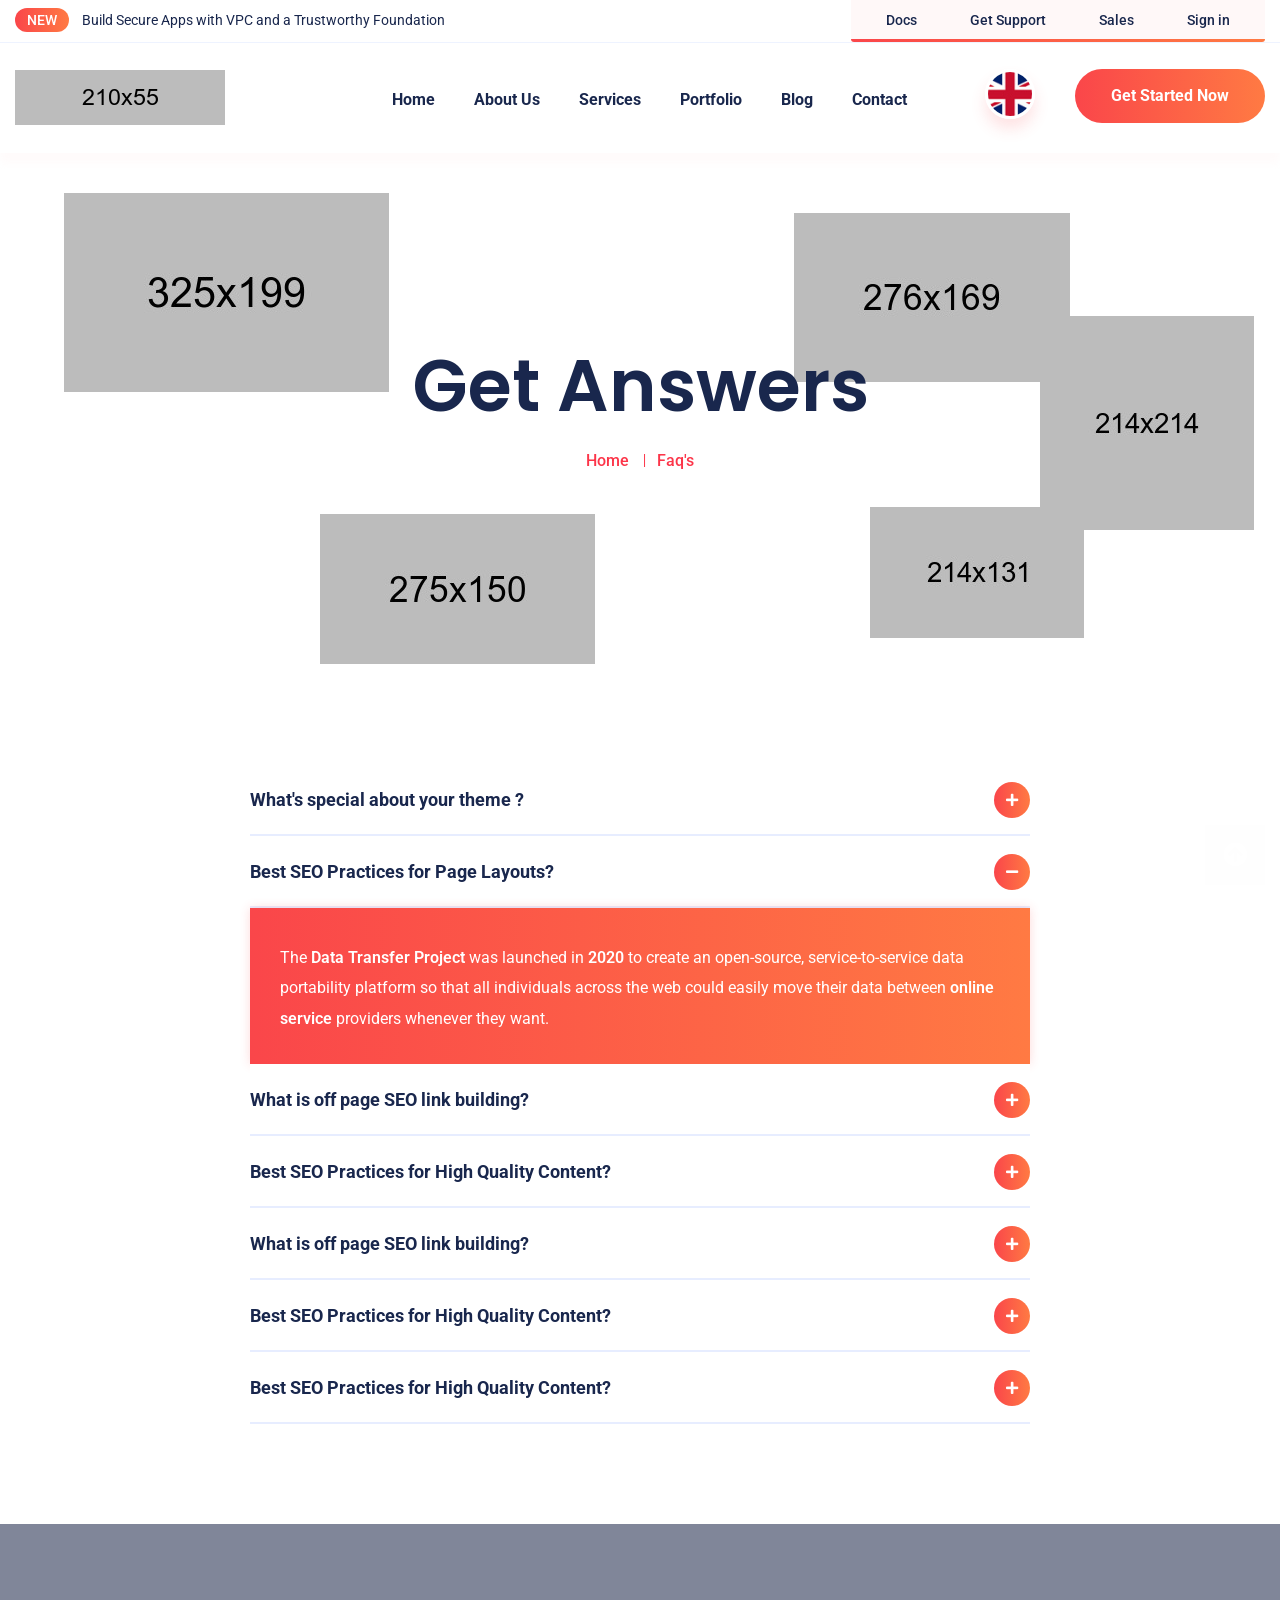
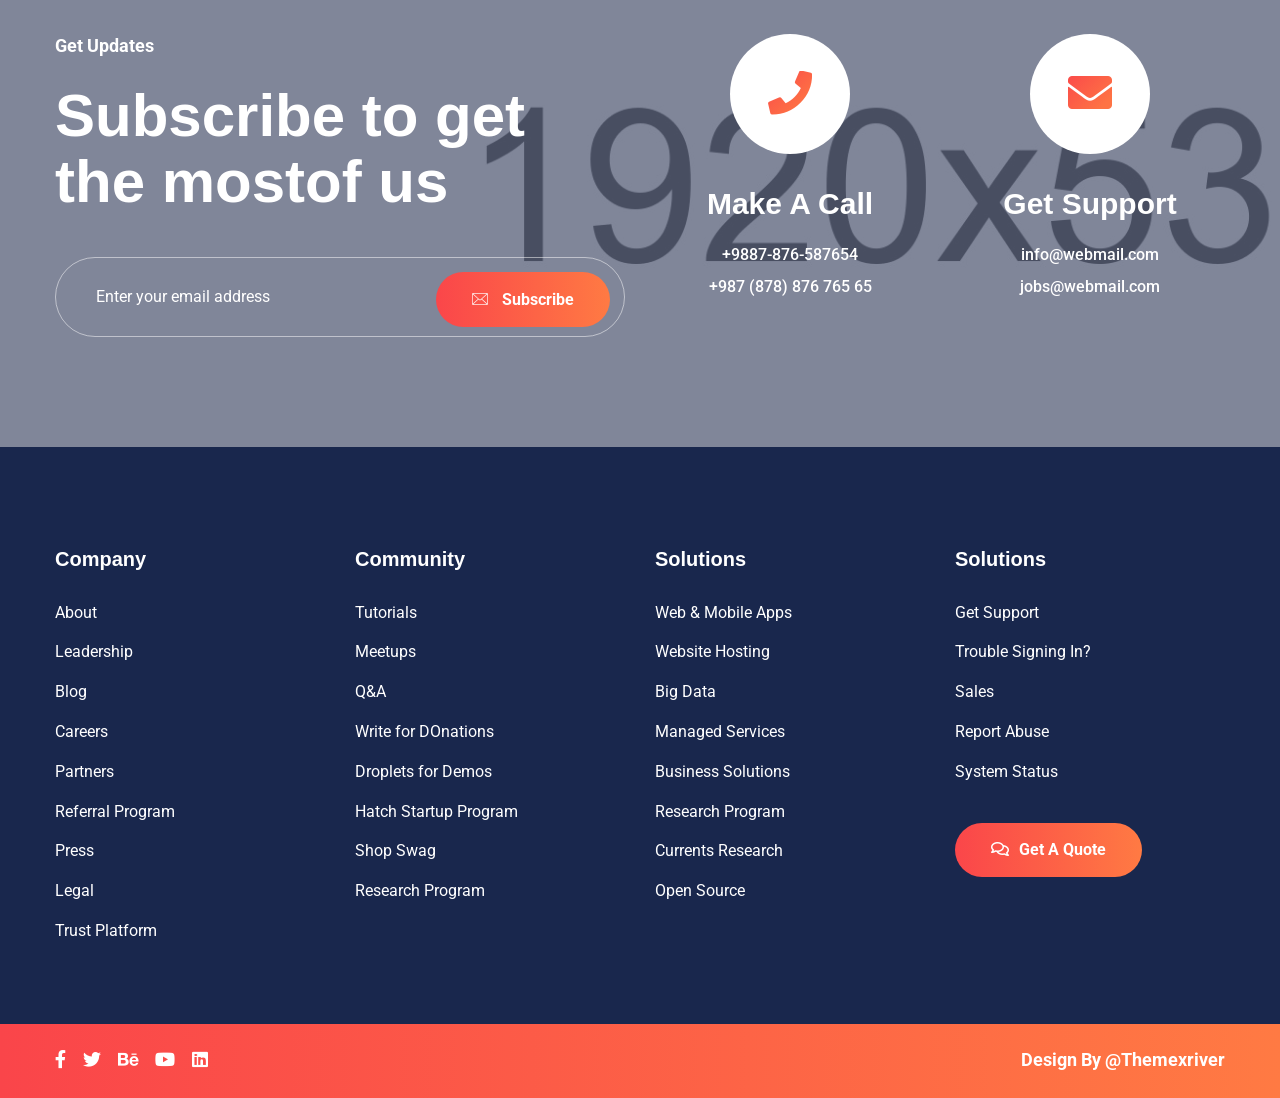
<file: faq.html>
<!DOCTYPE html>
<html>
<head>
<meta charset="utf-8">
<title>oSaaS HTML Template | Faq's</title>
<!-- Stylesheets -->
<link href="css/bootstrap.css" rel="stylesheet">
<link href="css/main.css" rel="stylesheet">
<link href="css/responsive.css" rel="stylesheet">

<link rel="shortcut icon" href="images/favicon.png" type="image/x-icon">
<link rel="icon" href="images/favicon.png" type="image/x-icon">

<link href="https://fonts.googleapis.com/css2?family=Poppins:wght@300;400;500;600;700;800;900&family=Roboto:wght@300;400;500;700;900&display=swap" rel="stylesheet">

<!-- Responsive -->
<meta http-equiv="X-UA-Compatible" content="IE=edge">
<meta name="viewport" content="width=device-width, initial-scale=1.0, maximum-scale=1.0, user-scalable=0">

<!--[if lt IE 9]><script src="https://cdnjs.cloudflare.com/ajax/libs/html5shiv/3.7.3/html5shiv.js"></script><![endif]-->
<!--[if lt IE 9]><script src="js/respond.js"></script><![endif]-->
</head>

<body>

<div class="page-wrapper">
 	
    <!-- Preloader -->
    <div class="preloader"></div>
 	
    <!-- Main Header / Header Style Two -->
    <header class="main-header header-style-two">
    	
		<!-- Header Top -->
		<div class="header-top">
			<div class="auto-container">
				<div class="row clearfix">
					
					<!-- Brand Column -->
					<div class="brand-column col-lg-6 col-md-12 col-sm-12">
						<div class="text"><span>New</span> Build Secure Apps with VPC and a Trustworthy Foundation</div>
					</div>
					
					<!-- Links Column -->
					<div class="links-column col-lg-6 col-md-12 col-sm-12">
						<ul>
							<li><a href="#">Docs</a></li>
							<li><a href="#">Get Support</a></li>
							<li><a href="#">Sales</a></li>
							<li><a href="#">Sign in</a></li>
						</ul>
					</div>
					
				</div>
			</div>
		</div>
		
    	<!-- Header Upper -->
        <div class="header-upper">
        	<div class="outer-container">
            	<div class="clearfix">
                	
                	<div class="pull-left logo-box">
                    	<div class="logo"><a href="index.html"><img src="images/logo-2.png" alt="" title=""></a></div>
                    </div>
					
                   	<div class="nav-outer clearfix">
						<!-- Mobile Navigation Toggler -->
                        <div class="mobile-nav-toggler"><span class="icon flaticon-menu"></span></div>
						<!-- Main Menu -->
						<nav class="main-menu navbar-expand-md">
							<div class="navbar-header">
								<button class="navbar-toggler" type="button" data-toggle="collapse" data-target="#navbarSupportedContent" aria-controls="navbarSupportedContent" aria-expanded="false" aria-label="Toggle navigation">
									<span class="icon-bar"></span>
									<span class="icon-bar"></span>
									<span class="icon-bar"></span>
								</button>
							</div>

							<div class="navbar-collapse show collapse clearfix" id="navbarSupportedContent">
								<ul class="navigation clearfix">
									<li class="dropdown"><a href="#">Home</a>
										<ul>
											<li><a href="index.html">Home Page 01</a></li>
											<li><a href="index-2.html">Home Page 02</a></li>
											<li><a href="index-3.html">Home Page 03</a></li>
											<li><a href="index-4.html">Home Page 04</a></li>
											<li><a href="index-5.html">Home Page 05</a></li>
											<li class="dropdown"><a href="#">Header Styles</a>
												<ul>
													<li><a href="index.html">Header Style 01</a></li>
													<li><a href="index-2.html">Header Style 02</a></li>
													<li><a href="index-3.html">Header Style 03</a></li>
													<li><a href="index-4.html">Header Style 04</a></li>
													<li><a href="index-5.html">Header Style 05</a></li>
												</ul>
											</li>
										</ul>
									</li>
									<li class="current dropdown"><a href="#">About Us</a>
										<ul>
											<li><a href="about.html">About Us</a></li>
											<li><a href="team.html">Team</a></li>
											<li><a href="faq.html">Faq's</a></li>
											<li><a href="pricing.html">Pricing</a></li>
											<li><a href="process.html">Process</a></li>
										</ul>
									</li>
									<li class="dropdown"><a href="#">Services</a>
										<ul>
											<li><a href="service.html">Services</a></li>
											<li><a href="service-two.html">Services 02</a></li>
											<li><a href="service-detail.html">Services Detail</a></li>
										</ul>
									</li>
									<li><a href="portfolio.html">Portfolio</a></li>
									<li class="dropdown"><a href="#">Blog</a>
										<ul>
											<li><a href="blog.html">Our Blog</a></li>
											<li><a href="blog-detail.html">Blog Detail</a></li>
											<li><a href="not-found.html">Not Found</a></li>
										</ul>
									</li>
									<li><a href="contact.html">Contact</a></li>
								</ul>
							</div>
							
						</nav>
						
						<!-- Outer Box -->
						<div class="outer-box">
							
							<!-- Language -->
							<div class="language dropdown"><a class="btn btn-default dropdown-toggle" id="dropdownMenu1" data-toggle="dropdown" aria-haspopup="true" aria-expanded="true" href="#"><span class="flag-icon"><img src="images/icons/usa-flag.jpg" alt=""/></span></a>
								<ul class="dropdown-menu style-one" aria-labelledby="dropdownMenu1">
									<li><a href="#"><span class="flag"><img src="images/icons/usa.jpg" alt="" /></span> English</a></li>
									<li><a href="#"><span class="flag"><img src="images/icons/german.jpg" alt="" /></span> German</a></li>
									<li><a href="#"><span class="flag"><img src="images/icons/arabic.jpg" alt="" /></span> Arabic</a></li>
									<li><a href="#"><span class="flag"><img src="images/icons/pakistan.jpg" alt="" /></span> Pakistan</a></li>
								</ul>
							</div>
							
							<ul class="button-box">
								<a href="contact.html" class="theme-btn btn-style-four"><span class="txt">Get Started Now</span></a>
							</ul>
							
						</div>
						
					</div>
                   
                </div>
            </div>
        </div>
        <!--End Header Upper-->
        
		<!-- Mobile Menu  -->
        <div class="mobile-menu">
            <div class="menu-backdrop"></div>
            <div class="close-btn"><span class="icon flaticon-multiply"></span></div>
            
            <nav class="menu-box">
                <div class="nav-logo"><a href="index.html"><img src="images/logo-2.png" alt="" title=""></a></div>
                <div class="menu-outer"><!--Here Menu Will Come Automatically Via Javascript / Same Menu as in Header--></div>
            </nav>
        </div><!-- End Mobile Menu -->
		
    </header>
    <!--End Main Header -->
	
	<!-- Page Title -->
    <section class="page-title">
		<div class="images-outer">
			<div class="image one"><img src="images/resource/page-title-1.jpg" alt="" /></div>
			<div class="image two"><img src="images/resource/page-title-2.jpg" alt="" /></div>
			<div class="image three"><img src="images/resource/page-title-3.jpg" alt="" /></div>
			<div class="image four"><img src="images/resource/page-title-4.jpg" alt="" /></div>
			<div class="image five"><img src="images/resource/page-title-5.jpg" alt="" /></div>
		</div>
		<div class="auto-container">
			<h1>Get Answers</h1>
			<ul class="page-breadcrumb">
				<li><a href="index.html">Home</a></li>
				<li>Faq's</li>
			</ul>
        </div>
    </section>
    <!-- End Page Title -->
	
	<!-- Faq's Page Section -->
	<section class="faq-page-section">
		<div class="auto-container">
			<div class="inner-container">
				
				<!-- Accordian Box -->
				<ul class="accordion-box">

					<!--Block-->
					<li class="accordion block">
						<div class="acc-btn"><div class="icon-outer"><span class="icon icon-plus fa fa-plus"></span> <span class="icon icon-minus fa fa-minus"></span></div>What's special about your theme ?</div>
						<div class="acc-content">
							<div class="content">
								<div class="text">The <span>Data Transfer Project</span> was launched in <span>2020</span> to create an open-source, service-to-service data portability platform so that all individuals across the web could easily move their data between <span>online service</span> providers whenever they want.</div>
							</div>
						</div>
					</li>

					<!--Block-->
					<li class="accordion block active-block">
						<div class="acc-btn active"><div class="icon-outer"><span class="icon icon-plus fa fa-plus"></span> <span class="icon icon-minus fa fa-minus"></span></div>Best SEO Practices for Page Layouts?</div>
						<div class="acc-content current">
							<div class="content">
								<div class="text">The <span>Data Transfer Project</span> was launched in <span>2020</span> to create an open-source, service-to-service data portability platform so that all individuals across the web could easily move their data between <span>online service</span> providers whenever they want.</div>
							</div>
						</div>
					</li>
					
					<!--Block-->
					<li class="accordion block">
						<div class="acc-btn"><div class="icon-outer"><span class="icon icon-plus fa fa-plus"></span> <span class="icon icon-minus fa fa-minus"></span></div>What is off page SEO link building?</div>
						<div class="acc-content">
							<div class="content">
								<div class="text">The <span>Data Transfer Project</span> was launched in <span>2020</span> to create an open-source, service-to-service data portability platform so that all individuals across the web could easily move their data between <span>online service</span> providers whenever they want.</div>
							</div>
						</div>
					</li>
					
					<!--Block-->
					<li class="accordion block">
						<div class="acc-btn"><div class="icon-outer"><span class="icon icon-plus fa fa-plus"></span> <span class="icon icon-minus fa fa-minus"></span></div>Best SEO Practices for High Quality Content?</div>
						<div class="acc-content">
							<div class="content">
								<div class="text">The <span>Data Transfer Project</span> was launched in <span>2020</span> to create an open-source, service-to-service data portability platform so that all individuals across the web could easily move their data between <span>online service</span> providers whenever they want.</div>
							</div>
						</div>
					</li>
					
					<!--Block-->
					<li class="accordion block">
						<div class="acc-btn"><div class="icon-outer"><span class="icon icon-plus fa fa-plus"></span> <span class="icon icon-minus fa fa-minus"></span></div>What is off page SEO link building?</div>
						<div class="acc-content">
							<div class="content">
								<div class="text">The <span>Data Transfer Project</span> was launched in <span>2020</span> to create an open-source, service-to-service data portability platform so that all individuals across the web could easily move their data between <span>online service</span> providers whenever they want.</div>
							</div>
						</div>
					</li>
					
					<!--Block-->
					<li class="accordion block">
						<div class="acc-btn"><div class="icon-outer"><span class="icon icon-plus fa fa-plus"></span> <span class="icon icon-minus fa fa-minus"></span></div>Best SEO Practices for High Quality Content?</div>
						<div class="acc-content">
							<div class="content">
								<div class="text">The <span>Data Transfer Project</span> was launched in <span>2020</span> to create an open-source, service-to-service data portability platform so that all individuals across the web could easily move their data between <span>online service</span> providers whenever they want.</div>
							</div>
						</div>
					</li>
					
					<!--Block-->
					<li class="accordion block">
						<div class="acc-btn"><div class="icon-outer"><span class="icon icon-plus fa fa-plus"></span> <span class="icon icon-minus fa fa-minus"></span></div>Best SEO Practices for High Quality Content?</div>
						<div class="acc-content">
							<div class="content">
								<div class="text">The <span>Data Transfer Project</span> was launched in <span>2020</span> to create an open-source, service-to-service data portability platform so that all individuals across the web could easily move their data between <span>online service</span> providers whenever they want.</div>
							</div>
						</div>
					</li>
					
				</ul>
				
			</div>
		</div>
	</section>
	<!-- End Faq's Page Section -->
	
	<!-- Updates Section -->
    <section class="updates-section" style="background-image: url(images/background/2.jpg)">
    	<div class="auto-container">
			<div class="row clearfix">
				
				<!-- Subscribe Column -->
				<div class="subscribe-column col-lg-6 col-md-12 col-sm-12">
					<div class="inner-column">
						<div class="title">Get Updates</div>
						<h1>Subscribe to get <br> the mostof us</h1>
						
						<!-- Subscribe Form Six -->
						<div class="subscribe-form-six">
							<form method="post" action="contact.html">
								<div class="form-group">
									<input type="email" name="email" value="" placeholder="Enter your email address" required>
									<button type="submit" class="theme-btn btn-style-four"><span class="txt"><i class="flaticon-envelope"></i> Subscribe</span></button>
								</div>
							</form>
						</div>
						
					</div>
				</div>
				
				<!-- Info Column -->
				<div class="info-column col-lg-6 col-md-12 col-sm-12">
					<div class="inner-column">
						<div class="row clearfix">
							
							<!-- Info Block -->
							<div class="info-block col-lg-6 col-md-6 col-sm-12">
								<div class="inner-box">
									<div class="icon-box">
										<span class="icon fas fa-phone"></span>
									</div>
									<h2>Make A Call</h2>
									<div class="phone">
										<a href="tel:+9887-876-587654">+9887-876-587654</a>
										<a href="tel:+987-878-876-765-65">+987 (878) 876 765 65</a>
									</div>
								</div>
							</div>
							
							<!-- Info Block -->
							<div class="info-block col-lg-6 col-md-6 col-sm-12">
								<div class="inner-box">
									<div class="icon-box">
										<span class="icon fas fa-envelope"></span>
									</div>
									<h2>Get Support</h2>
									<div class="email">
										<a href="mailto:info@webmail.com">info@webmail.com</a>
										<a href="mailto:jobs@webmail.com">jobs@webmail.com</a>
									</div>
								</div>
							</div>
							
						</div>
					</div>
				</div>
				
			</div>
        </div>
    </section>
    <!-- End Updates Section -->
	
	<!-- Main Footer -->
    <footer class="main-footer style-five">
    	<div class="auto-container">
        	<!-- Widgets Section -->
            <div class="widgets-section">
            	<div class="row clearfix">
                	
                    <!-- Column -->
                    <div class="big-column col-lg-6 col-md-12 col-sm-12">
						<div class="row clearfix">
						
                        	<!-- Footer Column -->
                            <div class="footer-column col-lg-6 col-md-6 col-sm-12">
                                <div class="footer-widget links-widget">
									<h5>Company</h5>
									<ul class="list-link">
										<li><a href="">About</a></li>
										<li><a href="">Leadership</a></li>
										<li><a href="">Blog</a></li>
										<li><a href="">Careers</a></li>
										<li><a href="">Partners</a></li>
										<li><a href="">Referral Program</a></li>
										<li><a href="">Press</a></li>
										<li><a href="">Legal</a></li>
										<li><a href="">Trust Platform</a></li>
									</ul>
								</div>
							</div>
							
							<!-- Footer Column -->
                            <div class="footer-column col-lg-6 col-md-6 col-sm-12">
                                <div class="footer-widget links-widget">
									<h5>Community</h5>
									<ul class="list-link">
										<li><a href="">Tutorials</a></li>
										<li><a href="">Meetups</a></li>
										<li><a href="">Q&A </a></li>
										<li><a href="">Write for DOnations</a></li>
										<li><a href="">Droplets for Demos</a></li>
										<li><a href="">Hatch Startup Program</a></li>
										<li><a href="">Shop Swag</a></li>
										<li><a href="">Research Program</a></li>
									</ul>
								</div>
							</div>
							
						</div>
					</div>
					
					<!-- Column -->
                    <div class="big-column col-lg-6 col-md-12 col-sm-12">
						<div class="row clearfix">
						
                        	<!-- Footer Column -->
                            <div class="footer-column col-lg-6 col-md-6 col-sm-12">
                                <div class="footer-widget links-widget">
									<h5>Solutions</h5>
									<ul class="list-link">
										<li><a href="">Web & Mobile Apps</a></li>
										<li><a href="">Website Hosting</a></li>
										<li><a href="">Big Data</a></li>
										<li><a href="">Managed Services</a></li>
										<li><a href="">Business Solutions</a></li>
										<li><a href="">Research Program</a></li>
										<li><a href="">Currents Research</a></li>
										<li><a href="">Open Source</a></li>
									</ul>
								</div>
							</div>
							
							<!-- Footer Column -->
                            <div class="footer-column col-lg-6 col-md-6 col-sm-12">
                                <div class="footer-widget links-widget">
									<h5>Solutions</h5>
									<ul class="list-link">
										<li><a href="">Get Support</a></li>
										<li><a href="">Trouble Signing In?</a></li>
										<li><a href="">Sales</a></li>
										<li><a href="">Report Abuse</a></li>
										<li><a href="">System Status</a></li>
									</ul><br>
									<a href="contact.html" class="theme-btn btn-style-four"><span class="txt"><i class="far fa-comments"></i>Get A Quote</span></a>
								</div>
							</div>
							
						</div>
					</div>
					
				</div>
			</div>
			
		</div>
		
		<!-- Footer Bottom -->
		<div class="footer-bottom">
			<div class="auto-container">
				<div class="inner-container">
					<div class="row clearfix">
						
						<!-- Social Column -->
						<div class="social-column col-lg-6 col-md-6 col-sm-12">
							<ul>
								<li><a href="#"><span class="fab fa-facebook-f"></span></a></li>
								<li><a href="#"><span class="fab fa-twitter"></span></a></li>
								<li><a href="#"><span class="fab fa-behance"></span></a></li>
								<li><a href="#"><span class="fab fa-youtube"></span></a></li>
								<li><a href="#"><span class="fab fa-linkedin"></span></a></li>
							</ul>
						</div>
						
						<!-- Copyright Column -->
						<div class="copyright-column col-lg-6 col-md-6 col-sm-12">
							<div class="copyright">Design By <a href="#">@Themexriver</a></div>
						</div>
						
					</div>
				</div>
			</div>
		</div>
		
	</footer>
	<!-- End Main Footer -->
	
</div>
<!--End pagewrapper-->

<!-- Scroll To Top -->
<div class="scroll-to-top scroll-to-target" data-target="html"><span class="fa fa-arrow-circle-up"></span></div>

<script src="js/jquery.js"></script>
<script src="js/popper.min.js"></script>
<script src="js/bootstrap.min.js"></script>
<script src="js/jquery.mCustomScrollbar.concat.min.js"></script>
<script src="js/jquery.fancybox.js"></script>
<script src="js/appear.js"></script>
<script src="js/owl.js"></script>
<script src="js/wow.js"></script>
<script src="js/knob.js"></script>
<script src="js/element-in-view.js"></script>
<script src="js/jquery-ui.js"></script>
<script src="js/script.js"></script>

</body>
</html>
</file>
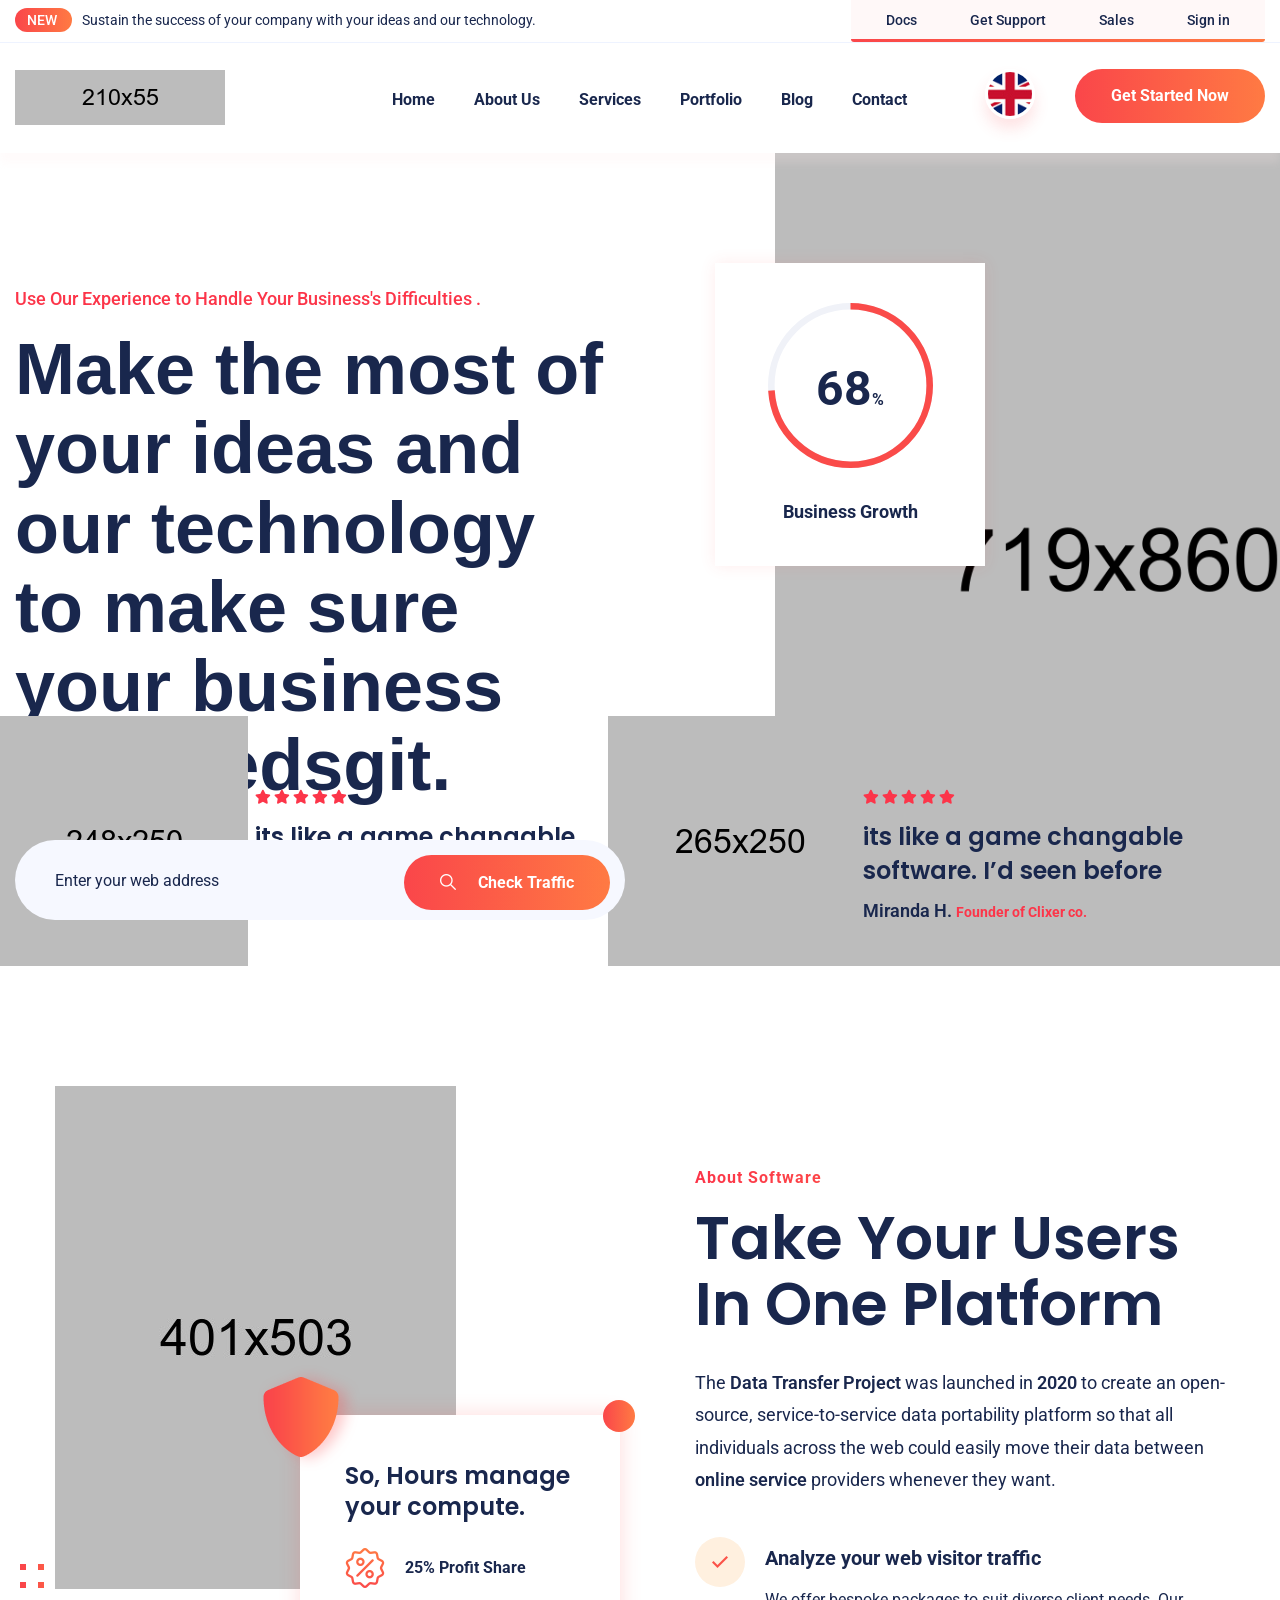
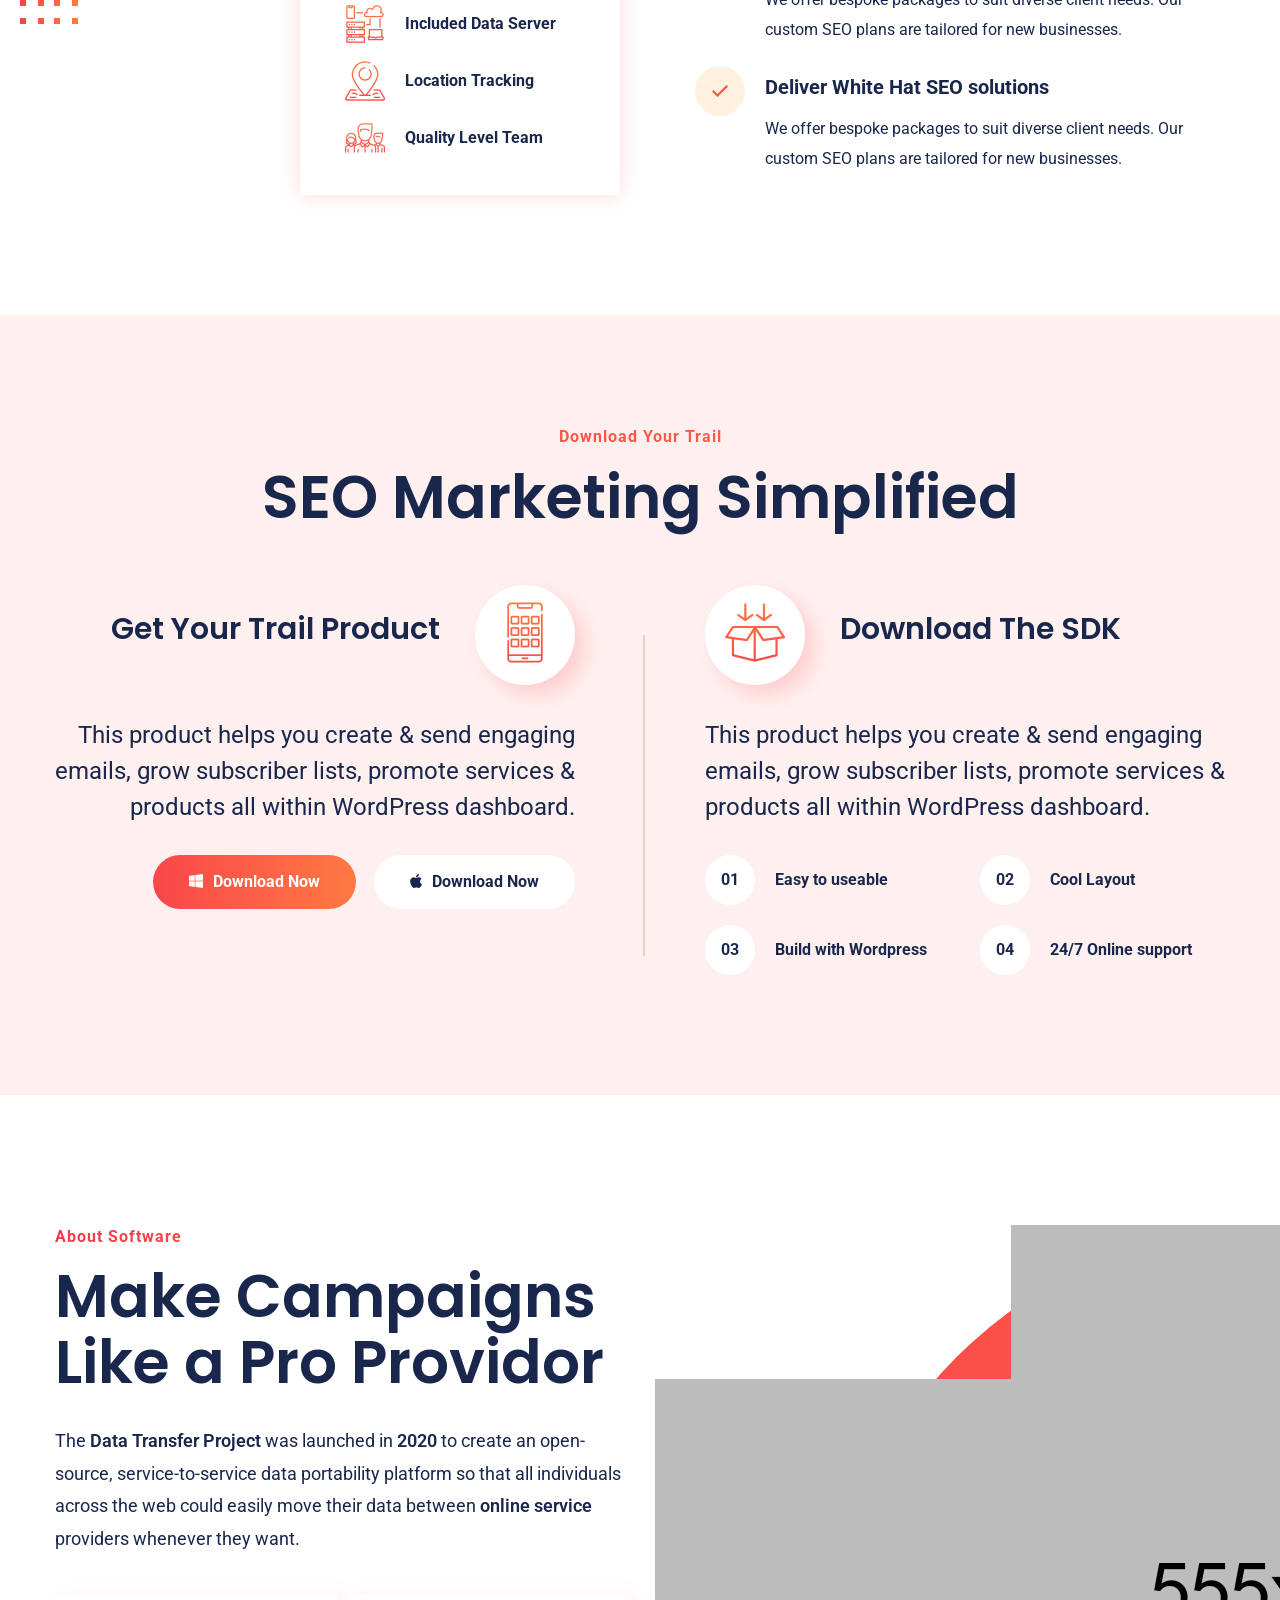
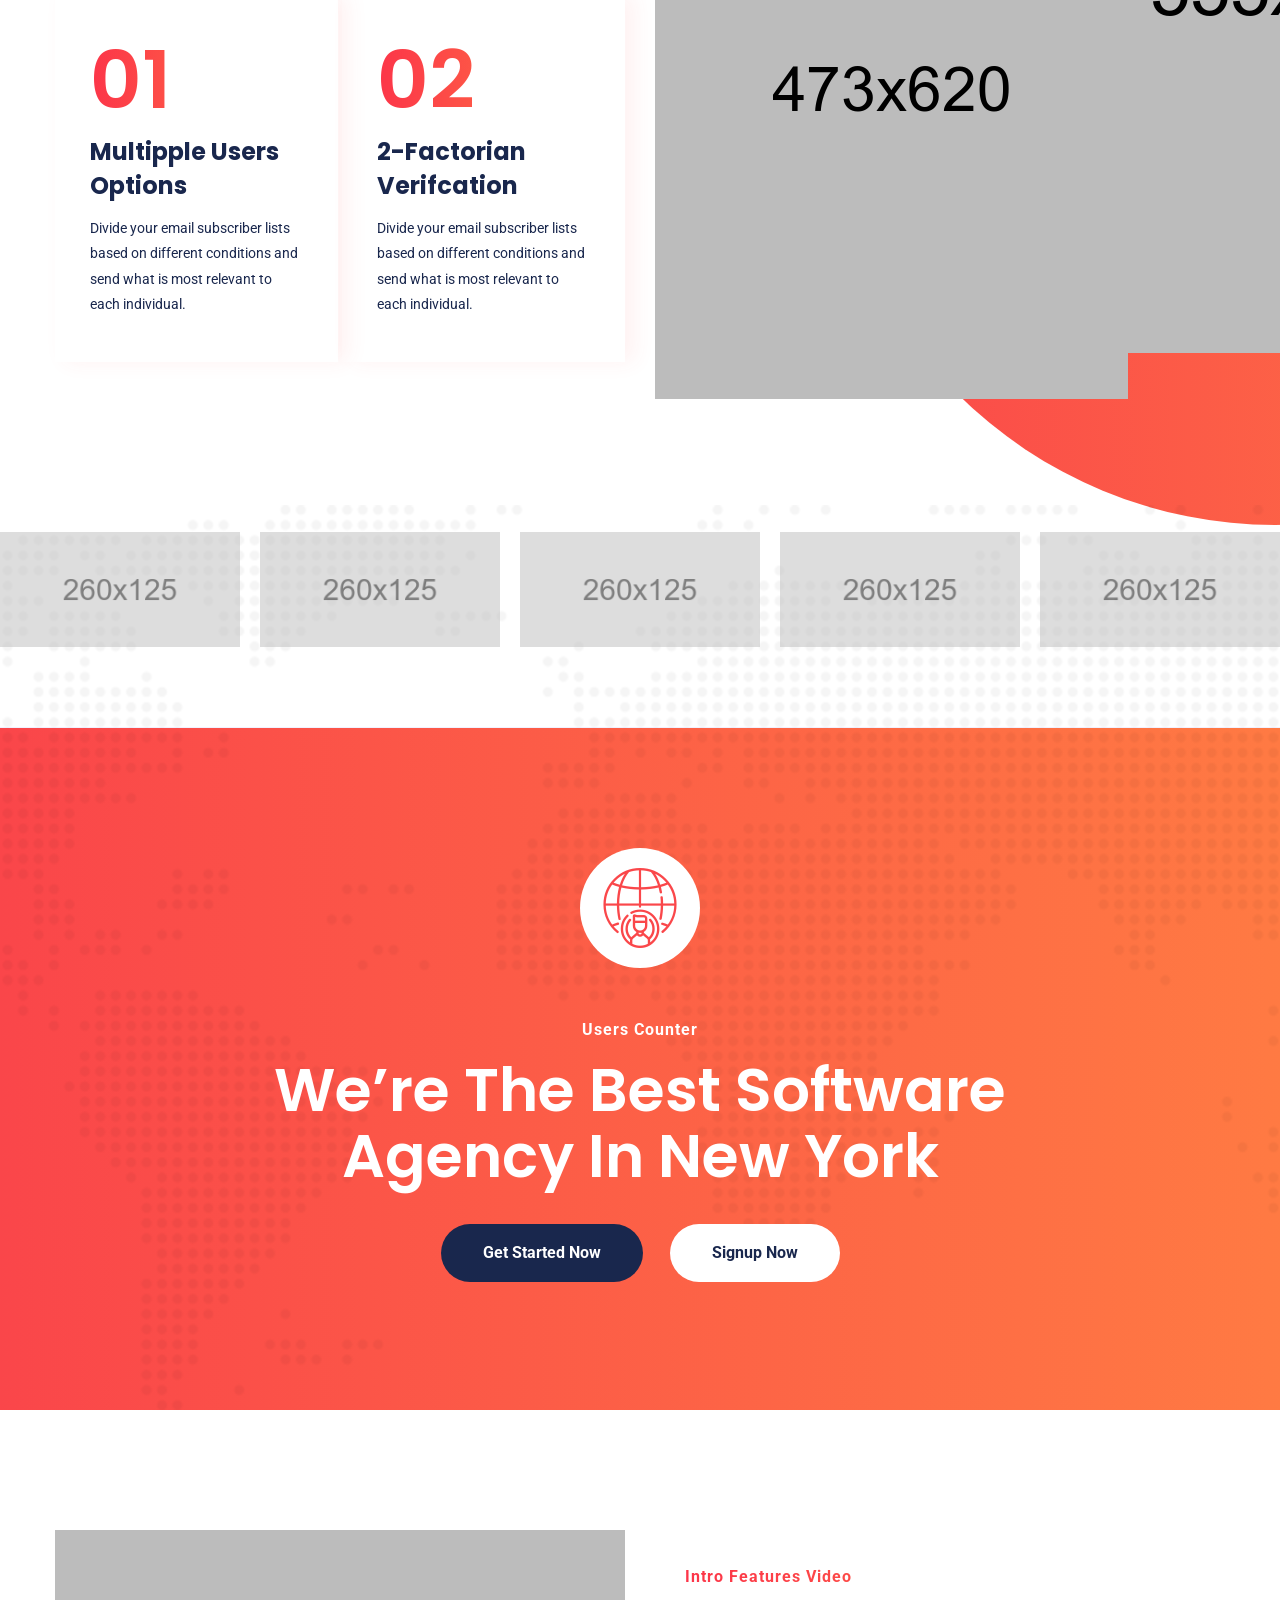
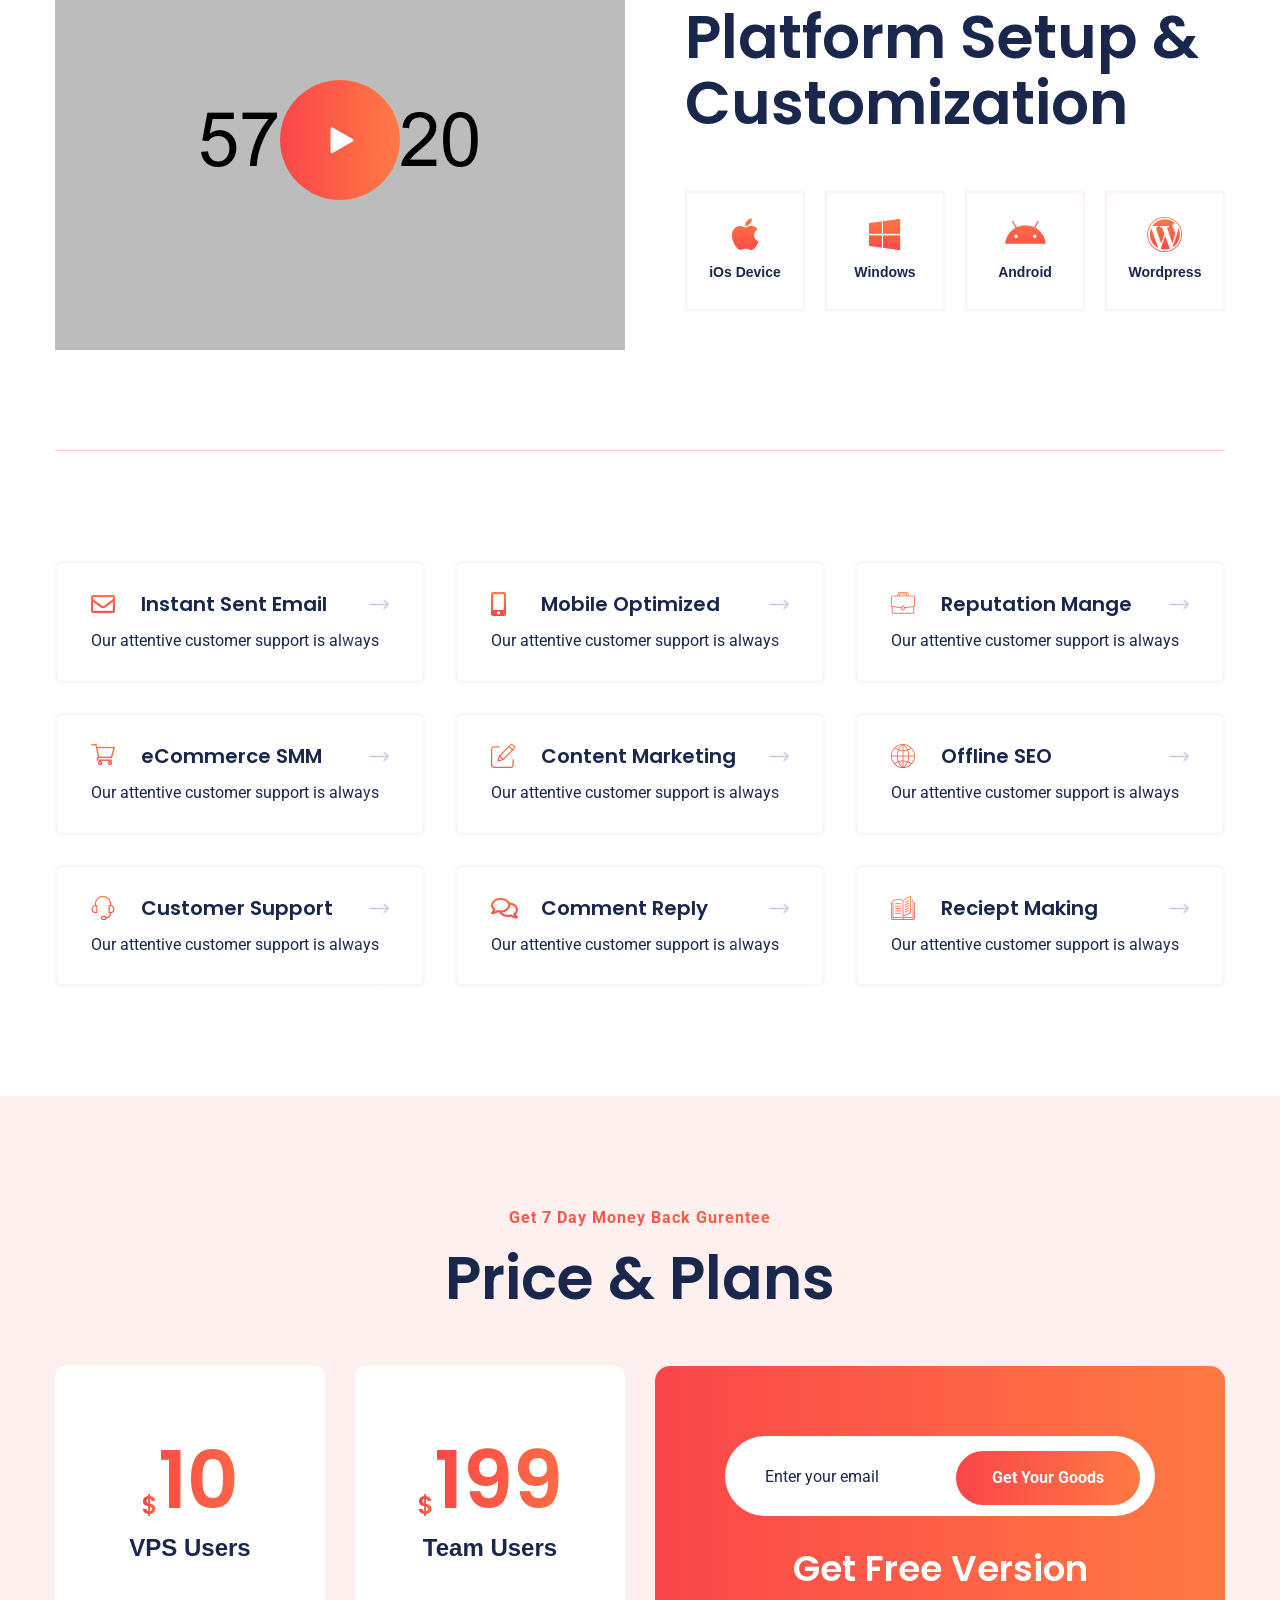
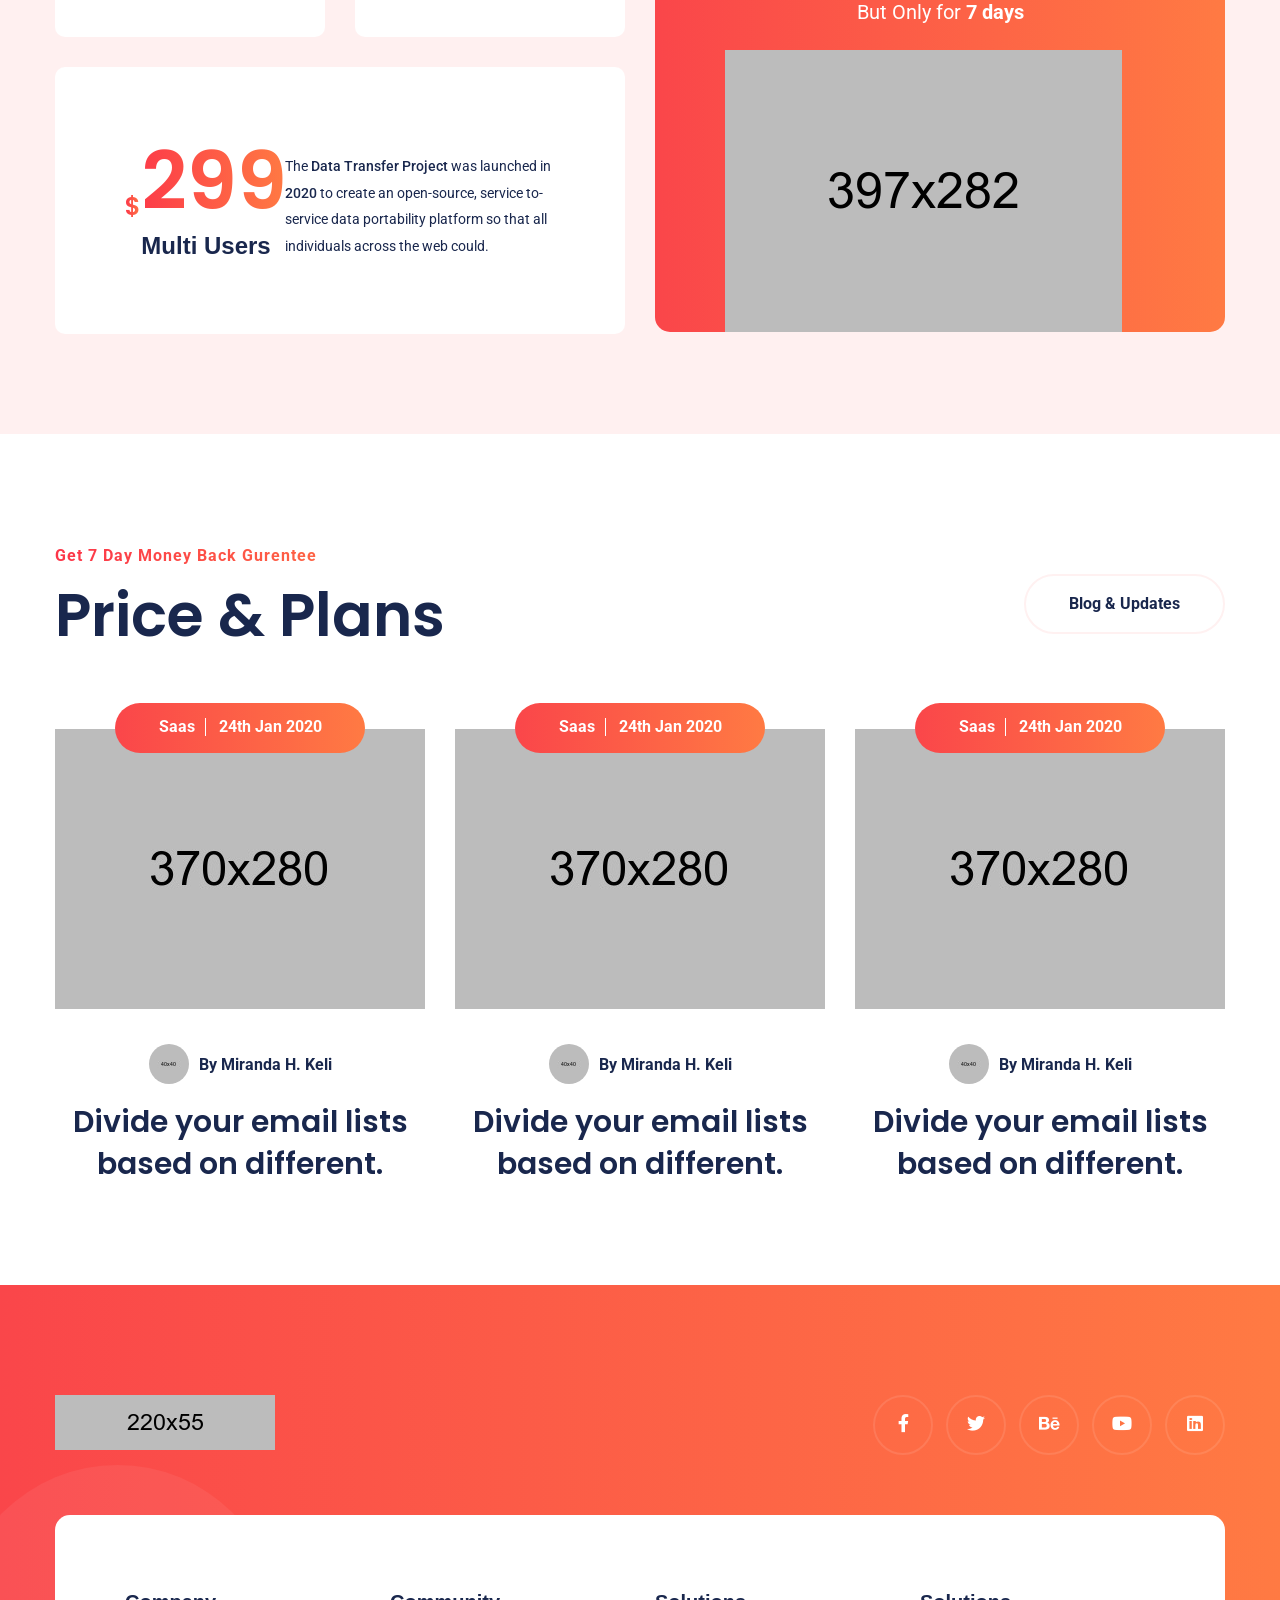
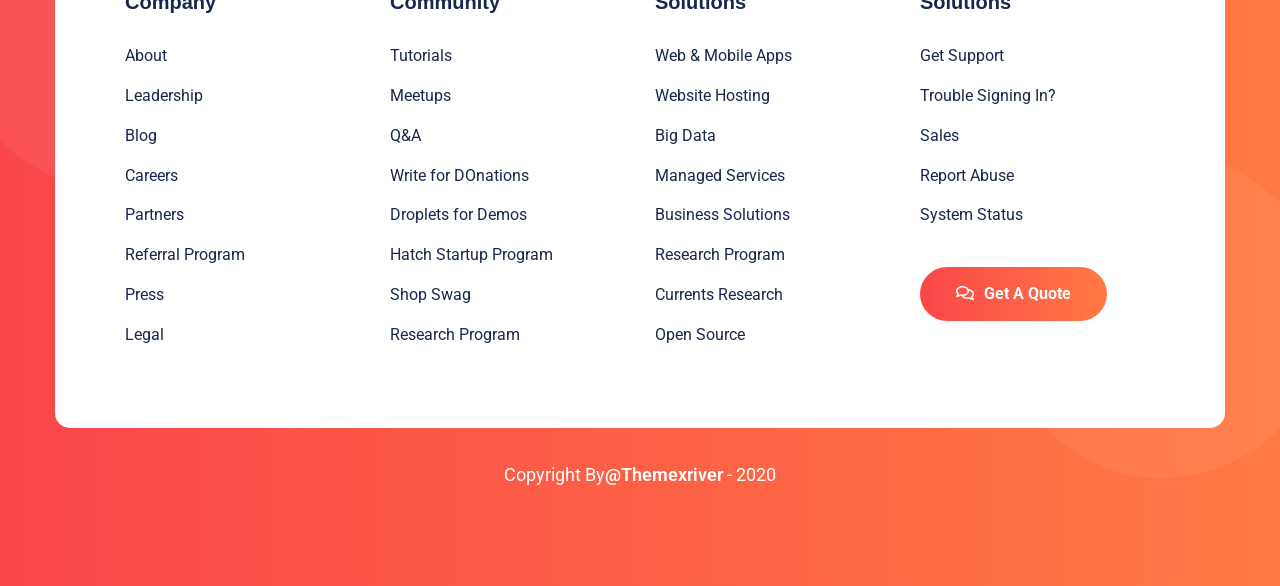
<file: index-2.html>
<!DOCTYPE html>
<html>
<head>
<meta charset="utf-8">
<title>oSaaS HTML Template | Homepage Two</title>
<!-- Stylesheets -->
<link href="css/bootstrap.css" rel="stylesheet">
<link href="css/main.css" rel="stylesheet">
<link href="css/responsive.css" rel="stylesheet">

<link rel="shortcut icon" href="images/favicon.png" type="image/x-icon">
<link rel="icon" href="images/favicon.png" type="image/x-icon">

<link href="https://fonts.googleapis.com/css2?family=Poppins:wght@100;300;400;500;600;700;800;900&family=Roboto:wght@100;300;400;500;700;900&display=swap" rel="stylesheet">

<!-- Responsive -->
<meta http-equiv="X-UA-Compatible" content="IE=edge">
<meta name="viewport" content="width=device-width, initial-scale=1.0, maximum-scale=1.0, user-scalable=0">

<!--[if lt IE 9]><script src="https://cdnjs.cloudflare.com/ajax/libs/html5shiv/3.7.3/html5shiv.js"></script><![endif]-->
<!--[if lt IE 9]><script src="js/respond.js"></script><![endif]-->
</head>

<body>

<div class="page-wrapper">
 	
    <!-- Preloader -->
    <div class="preloader"></div>
 	
    <!-- Main Header / Header Style Two -->
    <header class="main-header header-style-two">
    	
		<!-- Header Top -->
		<div class="header-top">
			<div class="auto-container">
				<div class="row clearfix">
					
					<!-- Brand Column -->
					<div class="brand-column col-lg-6 col-md-12 col-sm-12">
						<div class="text"><span>New </span> Sustain the success of your company with your ideas and our technology.</div>
					</div>
					
					<!-- Links Column -->
					<div class="links-column col-lg-6 col-md-12 col-sm-12">
						<ul>
							<li><a href="#">Docs</a></li>
							<li><a href="#">Get Support</a></li>
							<li><a href="#">Sales</a></li>
							<li><a href="#">Sign in</a></li>
						</ul>
					</div>
					
				</div>
			</div>
		</div>
		
    	<!-- Header Upper -->
        <div class="header-upper">
        	<div class="outer-container">
            	<div class="clearfix">
                	
                	<div class="pull-left logo-box">
                    	<div class="logo"><a href="index.html"><img src="images/logo-2.png" alt="" title=""></a></div>
                    </div>
					
                   	<div class="nav-outer clearfix">
						<!-- Mobile Navigation Toggler -->
                        <div class="mobile-nav-toggler"><span class="icon flaticon-menu"></span></div>
						<!-- Main Menu -->
						<nav class="main-menu navbar-expand-md">
							<div class="navbar-header">
								<button class="navbar-toggler" type="button" data-toggle="collapse" data-target="#navbarSupportedContent" aria-controls="navbarSupportedContent" aria-expanded="false" aria-label="Toggle navigation">
									<span class="icon-bar"></span>
									<span class="icon-bar"></span>
									<span class="icon-bar"></span>
								</button>
							</div>

							<div class="navbar-collapse show collapse clearfix" id="navbarSupportedContent">
								<ul class="navigation clearfix">
									<li class="current dropdown"><a href="#">Home</a>
										<ul>
											<li><a href="index.html">Home Page 01</a></li>
											<li><a href="index-2.html">Home Page 02</a></li>
											<li><a href="index-3.html">Home Page 03</a></li>
											<li><a href="index-4.html">Home Page 04</a></li>
											<li><a href="index-5.html">Home Page 05</a></li>
											<li class="dropdown"><a href="#">Header Styles</a>
												<ul>
													<li><a href="index.html">Header Style 01</a></li>
													<li><a href="index-2.html">Header Style 02</a></li>
													<li><a href="index-3.html">Header Style 03</a></li>
													<li><a href="index-4.html">Header Style 04</a></li>
													<li><a href="index-5.html">Header Style 05</a></li>
												</ul>
											</li>
										</ul>
									</li>
									<li class="dropdown"><a href="#">About Us</a>
										<ul>
											<li><a href="about.html">About Us</a></li>
											<li><a href="team.html">Team</a></li>
											<li><a href="faq.html">Faq's</a></li>
											<li><a href="pricing.html">Pricing</a></li>
											<li><a href="process.html">Process</a></li>
										</ul>
									</li>
									<li class="dropdown"><a href="#">Services</a>
										<ul>
											<li><a href="service.html">Services</a></li>
											<li><a href="service-two.html">Services 02</a></li>
											<li><a href="service-detail.html">Services Detail</a></li>
										</ul>
									</li>
									<li><a href="portfolio.html">Portfolio</a></li>
									<li class="dropdown"><a href="#">Blog</a>
										<ul>
											<li><a href="blog.html">Our Blog</a></li>
											<li><a href="blog-detail.html">Blog Detail</a></li>
											<li><a href="not-found.html">Not Found</a></li>
										</ul>
									</li>
									<li><a href="contact.html">Contact</a></li>
								</ul>
							</div>
							
						</nav>
						
						<!-- Outer Box -->
						<div class="outer-box">
							
							<!-- Language -->
							<div class="language dropdown"><a class="btn btn-default dropdown-toggle" id="dropdownMenu1" data-toggle="dropdown" aria-haspopup="true" aria-expanded="true" href="#"><span class="flag-icon"><img src="images/icons/usa-flag.jpg" alt=""/></span></a>
								<ul class="dropdown-menu style-one" aria-labelledby="dropdownMenu1">
									<li><a href="#"><span class="flag"><img src="images/icons/usa.jpg" alt="" /></span> English</a></li>
									<li><a href="#"><span class="flag"><img src="images/icons/german.jpg" alt="" /></span> German</a></li>
									<li><a href="#"><span class="flag"><img src="images/icons/arabic.jpg" alt="" /></span> Arabic</a></li>
									<li><a href="#"><span class="flag"><img src="images/icons/pakistan.jpg" alt="" /></span> Pakistan</a></li>
								</ul>
							</div>
							
							<ul class="button-box">
								<a href="contact.html" class="theme-btn btn-style-four"><span class="txt">Get Started Now</span></a>
							</ul>
							
						</div>
						
					</div>
                   
                </div>
            </div>
        </div>
        <!--End Header Upper-->
        
		<!-- Mobile Menu  -->
        <div class="mobile-menu">
            <div class="menu-backdrop"></div>
            <div class="close-btn"><span class="icon flaticon-multiply"></span></div>
            
            <nav class="menu-box">
                <div class="nav-logo"><a href="index.html"><img src="images/logo-2.png" alt="" title=""></a></div>
                <div class="menu-outer"><!--Here Menu Will Come Automatically Via Javascript / Same Menu as in Header--></div>
            </nav>
        </div><!-- End Mobile Menu -->
		
    </header>
    <!--End Main Header -->
	
	<!-- Banner Section Two -->
    <section class="banner-section-two">
		<div class="auto-container">
			<div class="row clearfix">
			
				<!-- Content Column -->
				<div class="content-column col-lg-6 col-md-12 col-sm-12">
					<div class="inner-column">
						<div class="title">Use Our Experience to Handle Your Business's Difficulties							.</div>
						<h1>Make the most of your ideas and our technology <br> to make sure your business succeedsgit.</h1>
						<!-- Subscribe Form Two -->
						<div class="subscribe-form-two">
							<form method="post" action="contact.html">
								<div class="form-group">
									<input type="email" name="email" value="" placeholder="Enter your web address" required>
									<button type="submit" class="theme-btn btn-style-four"><span class="txt"><i class="flaticon-search"></i>&ensp; Check Traffic</span></button>
								</div>
							</form>
						</div>
					</div>
				</div>
				
				<!-- Image Column -->
				<div class="image-column col-lg-6 col-md-12 col-sm-12">
					<div class="inner-column wow fadeInRight" data-wow-delay="0ms" data-wow-duration="1500ms">
						
						<!-- Counter Boxed -->
						<div class="counter-boxed">
							<div class="graph-outer">
								<input type="text" class="dial" data-fgColor="#fa4b49" data-bgColor="#f0f2f8" data-width="165" data-height="165" data-linecap="normal"  value="75" thickness="0.08">
								<div class="inner-text count-box"><span class="count-text" data-stop="75" data-speed="3500"></span>%</div>
								<h6>Business Growth</h6>
							</div>
						</div>
						
						<div class="image">
							<img src="images/resource/banner-2.png" alt="" />
						</div>
					</div>
				</div>
				
			</div>
		</div>
		<!-- Authors Box -->
		<div class="authors-box">
		
			<!-- Banner Author Box -->
			<div class="banner-author-box">
				<div class="box-inner">
					<div class="author-image">
						<img src="images/resource/banner-author-1.png" alt="" />
					</div>
					<div class="rating">
						<span class="fa fa-star"></span>
						<span class="fa fa-star"></span>
						<span class="fa fa-star"></span>
						<span class="fa fa-star"></span>
						<span class="fa fa-star"></span>
					</div>
					<h3>its like a game changable <br> software. I’d seen before</h3>
					<div class="author">Miranda H. <span>Founder of Clixer co.</span></div>
				</div>
			</div>
			
			<!-- Banner Author Box -->
			<div class="banner-author-box">
				<div class="box-inner">
					<div class="author-image">
						<img src="images/resource/banner-author-2.png" alt="" />
					</div>
					<div class="rating">
						<span class="fa fa-star"></span>
						<span class="fa fa-star"></span>
						<span class="fa fa-star"></span>
						<span class="fa fa-star"></span>
						<span class="fa fa-star"></span>
					</div>
					<h3>its like a game changable <br> software. I’d seen before</h3>
					<div class="author">Miranda H. <span>Founder of Clixer co.</span></div>
				</div>
			</div>
			
		</div>
	</section>
	<!-- End Banner Section -->
	
	<!-- About Section -->
	<section class="about-section">
		<div class="auto-container">
			<div class="row clearfix">
				
				<!-- Image Column -->
				<div class="image-column col-lg-6 col-md-12 col-sm-12">
					<div class="inner-column wow fadeInLeft" data-wow-delay="0ms" data-wow-duration="1500ms">
						<div class="pattern-layer" style="background-image:url(images/icons/pattern-1.png)"></div>
						<div class="image">
							<img src="images/resource/about-1.jpg" alt="" />
						</div>
					</div>
					<div class="image-content wow fadeInRight" data-wow-delay="0ms" data-wow-duration="1500ms">
						<div class="icon-box" style="background-image:url(images/icons/icon-2.png)"></div>
						<div class="circle-box"></div>
						<h4>So, Hours manage <br> your compute.</h4>
						<ul>
							<li><span class="icon flaticon-discount"></span>25% Profit Share</li>
							<li><span class="icon flaticon-network-1"></span>Included Data Server</li>
							<li><span class="icon flaticon-location-1"></span>Location Tracking</li>
							<li><span class="icon flaticon-team"></span>Quality Level Team</li>
						</ul>
					</div>
				</div>
				
				<!-- Content Column -->
				<div class="content-column col-lg-6 col-md-12 col-sm-12">
					<div class="inner-column">
						<!-- Sec Title -->
						<div class="sec-title style-two">
							<div class="title">About Software</div>
							<h1>Take Your Users <br> In One Platform</h1>
						</div>
						<div class="text">The <span>Data Transfer Project</span> was launched in <span>2020</span> to create an open-source, service-to-service data portability platform so that all individuals across the web could easily move their data between <span>online service</span> providers whenever they want.</div>
						<ul class="list-style-two">
							<li><span>Analyze your web visitor traffic </span>We offer bespoke packages to suit diverse client needs. Our custom SEO plans are tailored for new businesses.</li>
							<li><span>Deliver White Hat SEO solutions </span>We offer bespoke packages to suit diverse client needs. Our custom SEO plans are tailored for new businesses.</li>
						</ul>
					</div>
				</div>
				
			</div>
		</div>
	</section>
	<!-- End About Section -->
	
	<!-- SEO Section -->
	<section class="seo-section">
		<div class="auto-container">
			<!-- Sec Title -->
			<div class="sec-title style-two centered">
				<div class="title">Download Your Trail</div>
				<h1>SEO Marketing Simplified</h1>
			</div>
			<div class="row clearfix">
				
				<!-- Column -->
				<div class="left-column col-lg-6 col-md-12 col-sm-12">
					<div class="inner-column wow fadeInLeft" data-wow-delay="0ms" data-wow-duration="1500ms">
						<!-- Seo Block -->
						<div class="seo-block">
							<div class="inner-box">
								<div class="upper-box">
									<div class="icon-box">
										<span class="icon flaticon-smartphone-2"></span>
									</div>
									<h2>Get Your Trail Product</h2>
								</div>
								<div class="text">This product helps you create & send engaging emails, grow subscriber lists, promote services & products all within WordPress dashboard.</div>
								<div class="btn-box">
									<a href="contact.html" class="theme-btn btn-style-four"><span class="txt"><i class="fab fa-windows"></i>Download Now</span></a>
									<a href="contact.html" class="theme-btn btn-style-five"><span class="txt"><i class="fab fa-apple"></i>Download Now</span></a>
								</div>
							</div>
						</div>
					</div>
				</div>
				
				<!-- Column -->
				<div class="right-column col-lg-6 col-md-12 col-sm-12">
					<div class="inner-column wow fadeInRight" data-wow-delay="0ms" data-wow-duration="1500ms">
						<!-- Seo Block Two -->
						<div class="seo-block style-two">
							<div class="inner-box">
								<div class="upper-box">
									<div class="icon-box">
										<span class="icon flaticon-box"></span>
									</div>
									<h2>Download The SDK</h2>
								</div>
								<div class="text">This product helps you create & send engaging emails, grow subscriber lists, promote services & products all within WordPress dashboard.</div>
								<div class="row clearfix">
									<!-- Seo Column -->
									<div class="seo-column col-lg-6 col-md-6 col-sm-12">
										<ul class="list-style-three">
											<li><span class="number">01</span>Easy to useable</li>
											<li><span class="number">03</span>Build with Wordpress</li>
										</ul>
									</div>
									<!-- Seo Column -->
									<div class="seo-column col-lg-6 col-md-6 col-sm-12">
										<ul class="list-style-three">
											<li><span class="number">02</span>Cool Layout</li>
											<li><span class="number">04</span>24/7 Online support</li>
										</ul>
									</div>
								</div>
							</div>
						</div>
					</div>
				</div>
				
			</div>
		</div>
	</section>
	<!-- End SEO Section -->
	
	<!-- About Software Section -->
	<section class="about-software-section">
		<div class="auto-container">
			<div class="row clearfix">
				
				<!-- Content Column -->
				<div class="content-column col-lg-6 col-md-12 col-sm-12">
					<div class="inner-column wow fadeInLeft" data-wow-delay="0ms" data-wow-duration="1500ms">
						<!-- Sec Title -->
						<div class="sec-title style-two">
							<div class="title">About Software</div>
							<h1>Make Campaigns <br> Like a Pro Providor</h1>
						</div>
						<div class="text">The <span>Data Transfer Project</span> was launched in <span>2020</span> to create an open-source, service-to-service data portability platform so that all individuals across the web could easily move their data between <span>online service</span> providers whenever they want. </div>
						<div class="row clearfix">
							<!-- Number Block -->
							<div class="number-block col-lg-6 col-md-6 col-sm-12">
								<div class="block-inner">
									<div class="number">01</div>
									<h4>Multipple Users Options</h4>
									<div class="block-text">Divide your email subscriber lists based on different conditions and send what is most relevant to each individual.</div>
								</div>
							</div>
							<!-- Number Block -->
							<div class="number-block col-lg-6 col-md-6 col-sm-12">
								<div class="block-inner">
									<div class="number">02</div>
									<h4>2-Factorian Verifcation</h4>
									<div class="block-text">Divide your email subscriber lists based on different conditions and send what is most relevant to each individual.</div>
								</div>
							</div>
						</div>
					</div>
				</div>
				
				<!-- Images Column -->
				<div class="images-column col-lg-6 col-md-12 col-sm-12">
					<div class="inner-column">
						<div class="circle-layer"></div>
						<div class="images">
							<div class="image">
								<img src="images/resource/software-1.png" alt="" />
							</div>
							<div class="image">
								<img src="images/resource/software-2.png" alt="" />
							</div>
						</div>
					</div>
				</div>
				
			</div>
		</div>
	</section>
	<!-- End About Software Section -->
	
	<!-- Clients Section -->
    <section class="clients-section">
        <div class="outer-container">
            
            <div class="sponsors-outer">
                <!--Sponsors Carousel-->
                <ul class="sponsors-carousel owl-carousel owl-theme">
                    <li class="slide-item"><figure class="image-box"><a href="#"><img src="images/clients/1.png" alt=""></a></figure></li>
                    <li class="slide-item"><figure class="image-box"><a href="#"><img src="images/clients/2.png" alt=""></a></figure></li>
                    <li class="slide-item"><figure class="image-box"><a href="#"><img src="images/clients/3.png" alt=""></a></figure></li>
                    <li class="slide-item"><figure class="image-box"><a href="#"><img src="images/clients/4.png" alt=""></a></figure></li>
                    <li class="slide-item"><figure class="image-box"><a href="#"><img src="images/clients/5.png" alt=""></a></figure></li>
					<li class="slide-item"><figure class="image-box"><a href="#"><img src="images/clients/1.png" alt=""></a></figure></li>
					<li class="slide-item"><figure class="image-box"><a href="#"><img src="images/clients/2.png" alt=""></a></figure></li>
					<li class="slide-item"><figure class="image-box"><a href="#"><img src="images/clients/3.png" alt=""></a></figure></li>
                </ul>
            </div>
            
        </div>
    </section>
    <!-- End Clients Section -->
	
	<!-- Agency Section -->
	<section class="agency-section">
		<!-- Agents Images -->
		<div class="agents-images">
			<div class="agent"><img src="images/resource/agent-1.jpg" alt="" /></div>
			<div class="agent-1"><img src="images/resource/agent-2.jpg" alt="" /></div>
			<div class="agent-2"><img src="images/resource/agent-3.jpg" alt="" /></div>
			<div class="agent-3"><img src="images/resource/agent-4.jpg" alt="" /></div>
			<div class="agent-4"><img src="images/resource/agent-5.jpg" alt="" /></div>
		</div>
		<div class="pattern-layer" style="background-image:url(images/background/pattern-3.png)"></div>
		<div class="auto-container">
			<div class="section-icon">
				<span class="icon flaticon-internet-1"></span>
			</div>
			<!-- Sec Title -->
			<div class="sec-title style-two light centered">
				<div class="title">Users Counter</div>
				<h1>We’re The Best Software <br> Agency In New York</h1>
			</div>
			<!-- Button Box -->
			<div class="buttons-box text-center">
				<a href="contact.html" class="theme-btn btn-style-six"><span class="txt">Get Started Now</span></a>
				<a href="contact.html" class="theme-btn btn-style-five"><span class="txt">Signup Now</span></a>
			</div>
		</div>
	</section>
	<!-- End Agency Section -->
	
	<!-- Intro Section -->
    <section class="intro-section">
        <div class="auto-container">
			<div class="intro-feature-carousel owl-carousel owl-theme">
				
				<!-- Intro Block -->
				<div class="intro-block">
					<div class="inner-box">
						<div class="row clearfix">
							<!-- Video Column -->
							<div class="video-column col-lg-6 col-md-12 col-sm-12">
								<div class="inner-column">
									<!--Video Box-->
									<div class="video-box">
										<figure class="video-image">
											<img src="images/resource/video-img.jpg" alt="">
										</figure>
										<a href="https://www.youtube.com/watch?v=kxPCFljwJws" class="lightbox-image overlay-box"><span class="flaticon-play-arrow"><i class="ripple"></i></span></a>
									</div>
								</div>
							</div>
							<!-- Content Column -->
							<div class="content-column col-lg-6 col-md-12 col-sm-12">
								<div class="inner-column">
									<!-- Sec Title -->
									<div class="sec-title style-two">
										<div class="title">Intro Features Video</div>
										<h1>Platform Setup & <br> Customization</h1>
									</div>
									<div class="app-options clearfix">
										<!-- App Block -->
										<div class="app-block">
											<a href="#" class="overlay-link"></a>
											<span class="icon fab fa-apple"></span>
											<h6>iOs Device</h6>
										</div>
										<!-- App Block -->
										<div class="app-block">
											<a href="#" class="overlay-link"></a>
											<span class="icon fab fa-windows"></span>
											<h6>Windows</h6>
										</div>
										<!-- App Block -->
										<div class="app-block">
											<a href="#" class="overlay-link"></a>
											<span class="icon fab fa-android"></span>
											<h6>Android</h6>
										</div>
										<!-- App Block -->
										<div class="app-block">
											<a href="#" class="overlay-link"></a>
											<span class="icon fab fa-wordpress"></span>
											<h6>Wordpress</h6>
										</div>
									</div>
								</div>
							</div>
						</div>
					</div>
				</div>
				
				<!-- Intro Block -->
				<div class="intro-block">
					<div class="inner-box">
						<div class="row clearfix">
							<!-- Video Column -->
							<div class="video-column col-lg-6 col-md-12 col-sm-12">
								<div class="inner-column">
									<!--Video Box-->
									<div class="video-box">
										<figure class="video-image">
											<img src="images/resource/video-img.jpg" alt="">
										</figure>
										<a href="https://www.youtube.com/watch?v=kxPCFljwJws" class="lightbox-image overlay-box"><span class="flaticon-play-arrow"><i class="ripple"></i></span></a>
									</div>
								</div>
							</div>
							<!-- Content Column -->
							<div class="content-column col-lg-6 col-md-12 col-sm-12">
								<div class="inner-column">
									<!-- Sec Title -->
									<div class="sec-title style-two">
										<div class="title">Intro Features Video</div>
										<h1>Platform Setup & <br> Customization</h1>
									</div>
									<div class="app-options clearfix">
										<!-- App Block -->
										<div class="app-block">
											<a href="#" class="overlay-link"></a>
											<span class="icon fab fa-apple"></span>
											<h6>iOs Device</h6>
										</div>
										<!-- App Block -->
										<div class="app-block">
											<a href="#" class="overlay-link"></a>
											<span class="icon fab fa-windows"></span>
											<h6>Windows</h6>
										</div>
										<!-- App Block -->
										<div class="app-block">
											<a href="#" class="overlay-link"></a>
											<span class="icon fab fa-android"></span>
											<h6>Android</h6>
										</div>
										<!-- App Block -->
										<div class="app-block">
											<a href="#" class="overlay-link"></a>
											<span class="icon fab fa-wordpress"></span>
											<h6>Wordpress</h6>
										</div>
									</div>
								</div>
							</div>
						</div>
					</div>
				</div>
				
				<!-- Intro Block -->
				<div class="intro-block">
					<div class="inner-box">
						<div class="row clearfix">
							<!-- Video Column -->
							<div class="video-column col-lg-6 col-md-12 col-sm-12">
								<div class="inner-column">
									<!--Video Box-->
									<div class="video-box">
										<figure class="video-image">
											<img src="images/resource/video-img.jpg" alt="">
										</figure>
										<a href="https://www.youtube.com/watch?v=kxPCFljwJws" class="lightbox-image overlay-box"><span class="flaticon-play-arrow"><i class="ripple"></i></span></a>
									</div>
								</div>
							</div>
							<!-- Content Column -->
							<div class="content-column col-lg-6 col-md-12 col-sm-12">
								<div class="inner-column">
									<!-- Sec Title -->
									<div class="sec-title style-two">
										<div class="title">Intro Features Video</div>
										<h1>Platform Setup & <br> Customization</h1>
									</div>
									<div class="app-options clearfix">
										<!-- App Block -->
										<div class="app-block">
											<a href="#" class="overlay-link"></a>
											<span class="icon fab fa-apple"></span>
											<h6>iOs Device</h6>
										</div>
										<!-- App Block -->
										<div class="app-block">
											<a href="#" class="overlay-link"></a>
											<span class="icon fab fa-windows"></span>
											<h6>Windows</h6>
										</div>
										<!-- App Block -->
										<div class="app-block">
											<a href="#" class="overlay-link"></a>
											<span class="icon fab fa-android"></span>
											<h6>Android</h6>
										</div>
										<!-- App Block -->
										<div class="app-block">
											<a href="#" class="overlay-link"></a>
											<span class="icon fab fa-wordpress"></span>
											<h6>Wordpress</h6>
										</div>
									</div>
								</div>
							</div>
						</div>
					</div>
				</div>
				
			</div>
		</div>
	</section>
	<!-- End Intro Section -->
	
	<!-- Featured Section Two -->
    <section class="featured-section-two">
        <div class="auto-container">
			<div class="inner-container">
				<div class="row clearfix">
					
					<!-- Feature Block Two -->
					<div class="feature-block-two col-lg-4 col-md-6 col-sm-12">
						<div class="inner-box">
							<div class="upper-box">
								<div class="icon far fa-envelope"></div>
								<h5><a href="service-detail.html">Instant Sent Email</a></h5>
								<div class="arrow flaticon-right-arrow-3"></div>
							</div>
							<div class="text">Our attentive customer support is always</div>
							<div class="big-icon far fa-envelope"></div>
						</div>
					</div>
					
					<!-- Feature Block Two -->
					<div class="feature-block-two col-lg-4 col-md-6 col-sm-12">
						<div class="inner-box">
							<div class="upper-box">
								<div class="icon fas fa-mobile-alt"></div>
								<h5><a href="service-detail.html">Mobile Optimized</a></h5>
								<div class="arrow flaticon-right-arrow-3"></div>
							</div>
							<div class="text">Our attentive customer support is always</div>
							<div class="big-icon fas fa-mobile-alt"></div>
						</div>
					</div>
					
					<!-- Feature Block Two -->
					<div class="feature-block-two col-lg-4 col-md-6 col-sm-12">
						<div class="inner-box">
							<div class="upper-box">
								<div class="icon flaticon-suitcase"></div>
								<h5><a href="service-detail.html">Reputation Mange</a></h5>
								<div class="arrow flaticon-right-arrow-3"></div>
							</div>
							<div class="text">Our attentive customer support is always</div>
							<div class="big-icon flaticon-suitcase"></div>
						</div>
					</div>
					
					<!-- Feature Block Two -->
					<div class="feature-block-two col-lg-4 col-md-6 col-sm-12">
						<div class="inner-box">
							<div class="upper-box">
								<div class="icon flaticon-shopping-cart"></div>
								<h5><a href="service-detail.html">eCommerce SMM</a></h5>
								<div class="arrow flaticon-right-arrow-3"></div>
							</div>
							<div class="text">Our attentive customer support is always</div>
							<div class="big-icon flaticon-shopping-cart"></div>
						</div>
					</div>
					
					<!-- Feature Block Two -->
					<div class="feature-block-two col-lg-4 col-md-6 col-sm-12">
						<div class="inner-box">
							<div class="upper-box">
								<div class="icon flaticon-edit-1"></div>
								<h5><a href="service-detail.html">Content Marketing</a></h5>
								<div class="arrow flaticon-right-arrow-3"></div>
							</div>
							<div class="text">Our attentive customer support is always</div>
							<div class="big-icon flaticon-edit-1"></div>
						</div>
					</div>
					
					<!-- Feature Block Two -->
					<div class="feature-block-two col-lg-4 col-md-6 col-sm-12">
						<div class="inner-box">
							<div class="upper-box">
								<div class="icon flaticon-internet"></div>
								<h5><a href="service-detail.html">Offline SEO</a></h5>
								<div class="arrow flaticon-right-arrow-3"></div>
							</div>
							<div class="text">Our attentive customer support is always</div>
							<div class="big-icon flaticon-internet"></div>
						</div>
					</div>
					
					<!-- Feature Block Two -->
					<div class="feature-block-two col-lg-4 col-md-6 col-sm-12">
						<div class="inner-box">
							<div class="upper-box">
								<div class="icon flaticon-headphones-1"></div>
								<h5><a href="service-detail.html">Customer Support</a></h5>
								<div class="arrow flaticon-right-arrow-3"></div>
							</div>
							<div class="text">Our attentive customer support is always</div>
							<div class="big-icon flaticon-headphones-1"></div>
						</div>
					</div>
					
					<!-- Feature Block Two -->
					<div class="feature-block-two col-lg-4 col-md-6 col-sm-12">
						<div class="inner-box">
							<div class="upper-box">
								<div class="icon far fa-comments"></div>
								<h5><a href="service-detail.html">Comment Reply</a></h5>
								<div class="arrow flaticon-right-arrow-3"></div>
							</div>
							<div class="text">Our attentive customer support is always</div>
							<div class="big-icon far fa-comments"></div>
						</div>
					</div>
					
					<!-- Feature Block Two -->
					<div class="feature-block-two col-lg-4 col-md-6 col-sm-12">
						<div class="inner-box">
							<div class="upper-box">
								<div class="icon flaticon-open-book"></div>
								<h5><a href="service-detail.html">Reciept Making</a></h5>
								<div class="arrow flaticon-right-arrow-3"></div>
							</div>
							<div class="text">Our attentive customer support is always</div>
							<div class="big-icon flaticon-open-book"></div>
						</div>
					</div>
					
				</div>
			</div>
		</div>
	</section>
	<!-- End Featured Section Two -->
	
	<!-- Pricing Section -->
	<section class="pricing-section">
		<div class="auto-container">
			<!-- Sec Title -->
			<div class="sec-title style-two centered">
				<div class="title">Get 7 Day Money Back Gurentee</div>
				<h1>Price & Plans</h1>
			</div>
			<div class="row clearfix">
				
				<!-- Column -->
				<div class="column col-lg-6 col-md-12 col-sm-12">
					<div class="row clearfix">
						
						<!-- Price Box -->
						<div class="price-box col-lg-6 col-md-6 col-sm-12">
							<div class="box-inner">
								<div class="price"><sub>$</sub>10</div>
								<h4>VPS Users</h4>
							</div>
						</div>
						
						<!-- Price Box -->
						<div class="price-box col-lg-6 col-md-6 col-sm-12">
							<div class="box-inner">
								<div class="price"><sub>$</sub>199</div>
								<h4>Team Users</h4>
							</div>
						</div>
						
						<!-- Price Box Two -->
						<div class="price-box-two col-lg-12 col-md-12 col-sm-12">
							<div class="box-inner">
								<div class="content">
									<div class="price-box">
										<div class="price">
											<sub>$</sub>299
										</div>
										<h4>Multi Users</h4>
									</div>
									<div class="text">The <span>Data Transfer Project</span> was launched in <span>2020</span> to create an open-source, service to-service data portability platform so that all individuals across the web could.</div>
								</div>
							</div>
						</div>
						
					</div>
				</div>
				
				<!-- Version Column -->
				<div class="version-column col-lg-6 col-md-12 col-sm-12">
					<div class="inner-column wow fadeInRight" data-wow-delay="0ms" data-wow-duration="1500ms">
						<!-- Subscribe Form Three -->
						<div class="subscribe-form-three">
							<form method="post" action="contact.html">
								<div class="form-group">
									<input type="email" name="email" value="" placeholder="Enter your email" required>
									<button type="submit" class="theme-btn btn-style-four"><span class="txt">Get Your Goods</span></button>
								</div>
							</form>
						</div>
						<h2>Get Free Version</h2>
						<div class="days">But Only for <span>7 days</span></div>
						<div class="image">
							<img src="images/resource/version.png" alt="" />
						</div>
					</div>
				</div>
				
			</div>
		</div>
	</section>
	<!-- End Pricing Section -->
	
	<!-- Blog Section Two -->
	<section class="blog-section-two">
		<div class="auto-container">
			<!-- Sec Title -->
			<div class="sec-title style-two">
				<div class="clearfix">
					<div class="pull-left">
						<div class="title">Get 7 Day Money Back Gurentee</div>
						<h1>Price & Plans</h1>
					</div>
					<div class="pull-right">
						<a href="blog.html" class="theme-btn btn-style-seven"><span class="txt">Blog & Updates</span></a>
					</div>
				</div>
			</div>
			<div class="row clearfix">
				
				<!-- News Block Two -->
				<div class="news-block-two col-lg-4 col-md-6 col-sm-12">
					<div class="inner-box wow fadeInLeft" data-wow-delay="0ms" data-wow-duration="1500ms">
						<!-- Post Info -->
						<ul class="post-info">
							<li>Saas</li>
							<li>24th Jan 2020</li>
						</ul>
						<div class="image">
							<a href="blog-detail.html"><img src="images/resource/news-1.jpg" alt="" /></a>
						</div>
						<div class="lower-content">
							<div class="post-author">
								<div class="author-image"><img src="images/resource/author-1.jpg" alt="" /></div>
								By Miranda H. Keli
							</div>
							<h2><a href="blog-detail.html">Divide your email lists based on different.</a></h2>
						</div>
					</div>
				</div>
				
				<!-- News Block Two -->
				<div class="news-block-two col-lg-4 col-md-6 col-sm-12">
					<div class="inner-box wow fadeInUp" data-wow-delay="0ms" data-wow-duration="1500ms">
						<!-- Post Info -->
						<ul class="post-info">
							<li>Saas</li>
							<li>24th Jan 2020</li>
						</ul>
						<div class="image">
							<a href="blog-detail.html"><img src="images/resource/news-2.jpg" alt="" /></a>
						</div>
						<div class="lower-content">
							<div class="post-author">
								<div class="author-image"><img src="images/resource/author-2.jpg" alt="" /></div>
								By Miranda H. Keli
							</div>
							<h2><a href="blog-detail.html">Divide your email lists based on different.</a></h2>
						</div>
					</div>
				</div>
				
				<!-- News Block Two -->
				<div class="news-block-two col-lg-4 col-md-6 col-sm-12">
					<div class="inner-box wow fadeInRight" data-wow-delay="0ms" data-wow-duration="1500ms">
						<!-- Post Info -->
						<ul class="post-info">
							<li>Saas</li>
							<li>24th Jan 2020</li>
						</ul>
						<div class="image">
							<a href="blog-detail.html"><img src="images/resource/news-3.jpg" alt="" /></a>
						</div>
						<div class="lower-content">
							<div class="post-author">
								<div class="author-image"><img src="images/resource/author-3.jpg" alt="" /></div>
								By Miranda H. Keli
							</div>
							<h2><a href="blog-detail.html">Divide your email lists based on different.</a></h2>
						</div>
					</div>
				</div>
				
			</div>
		</div>
	</section>
	<!-- End Blog Section Two -->
	
	<!-- Main Footer -->
    <footer class="main-footer style-two">
    	<div class="auto-container">
			
			<div class="upper-box">
				<div class="clearfix">
					<div class="pull-left">
						<div class="logo">	
							<a href="index.html"><img src="images/logo-3.png" alt="" /></a>
						</div>
					</div>
					<div class="pull-right">
						<ul class="social-box">
							<li><a href="#"><span class="fab fa-facebook-f"></span></a></li>
							<li><a href="#"><span class="fab fa-twitter"></span></a></li>
							<li><a href="#"><span class="fab fa-behance"></span></a></li>
							<li><a href="#"><span class="fab fa-youtube"></span></a></li>
							<li><a href="#"><span class="fab fa-linkedin"></span></a></li>
						</ul>
					</div>
				</div>
			</div>
			
        	<!-- Widgets Section -->
            <div class="widgets-section">
				<div class="circle-one"></div>
				<div class="circle-two"></div>
            	<div class="row clearfix">
                	
                    <!-- Column -->
                    <div class="big-column col-lg-6 col-md-12 col-sm-12">
						<div class="row clearfix">
						
                        	<!-- Footer Column -->
                            <div class="footer-column col-lg-6 col-md-6 col-sm-12">
                                <div class="footer-widget links-widget">
									<h5>Company</h5>
									<ul class="list-link">
										<li><a href="">About</a></li>
										<li><a href="">Leadership</a></li>
										<li><a href="">Blog</a></li>
										<li><a href="">Careers</a></li>
										<li><a href="">Partners</a></li>
										<li><a href="">Referral Program</a></li>
										<li><a href="">Press</a></li>
										<li><a href="">Legal</a></li>
									</ul>
								</div>
							</div>
							
							<!-- Footer Column -->
                            <div class="footer-column col-lg-6 col-md-6 col-sm-12">
                                <div class="footer-widget links-widget">
									<h5>Community</h5>
									<ul class="list-link">
										<li><a href="">Tutorials</a></li>
										<li><a href="">Meetups</a></li>
										<li><a href="">Q&A </a></li>
										<li><a href="">Write for DOnations</a></li>
										<li><a href="">Droplets for Demos</a></li>
										<li><a href="">Hatch Startup Program</a></li>
										<li><a href="">Shop Swag</a></li>
										<li><a href="">Research Program</a></li>
									</ul>
								</div>
							</div>
							
						</div>
					</div>
					
					<!-- Column -->
                    <div class="big-column col-lg-6 col-md-12 col-sm-12">
						<div class="row clearfix">
						
                        	<!-- Footer Column -->
                            <div class="footer-column col-lg-6 col-md-6 col-sm-12">
                                <div class="footer-widget links-widget">
									<h5>Solutions</h5>
									<ul class="list-link">
										<li><a href="">Web & Mobile Apps</a></li>
										<li><a href="">Website Hosting</a></li>
										<li><a href="">Big Data</a></li>
										<li><a href="">Managed Services</a></li>
										<li><a href="">Business Solutions</a></li>
										<li><a href="">Research Program</a></li>
										<li><a href="">Currents Research</a></li>
										<li><a href="">Open Source</a></li>
									</ul>
								</div>
							</div>
							
							<!-- Footer Column -->
                            <div class="footer-column col-lg-6 col-md-6 col-sm-12">
                                <div class="footer-widget links-widget">
									<h5>Solutions</h5>
									<ul class="list-link">
										<li><a href="">Get Support</a></li>
										<li><a href="">Trouble Signing In?</a></li>
										<li><a href="">Sales</a></li>
										<li><a href="">Report Abuse</a></li>
										<li><a href="">System Status</a></li>
									</ul><br>
									<a href="contact.html" class="theme-btn btn-style-four"><span class="txt"><i class="far fa-comments"></i>Get A Quote</span></a>
								</div>
							</div>
							
						</div>
					</div>
					
				</div>
			</div>
			
			<div class="copyright-two">Copyright By<a href="#">@Themexriver</a> - 2020 </div>
			
		</div>
	</footer>
	<!-- End Main Footer -->
	
</div>
<!--End pagewrapper-->

<!-- Scroll To Top -->
<div class="scroll-to-top scroll-to-target" data-target="html"><span class="fa fa-arrow-circle-up"></span></div>

<script src="js/jquery.js"></script>
<script src="js/popper.min.js"></script>
<script src="js/bootstrap.min.js"></script>
<script src="js/jquery.mCustomScrollbar.concat.min.js"></script>
<script src="js/jquery.fancybox.js"></script>
<script src="js/appear.js"></script>
<script src="js/owl.js"></script>
<script src="js/wow.js"></script>
<script src="js/knob.js"></script>
<script src="js/element-in-view.js"></script>
<script src="js/jquery-ui.js"></script>
<script src="js/script.js"></script>

</body>
</html>
</file>
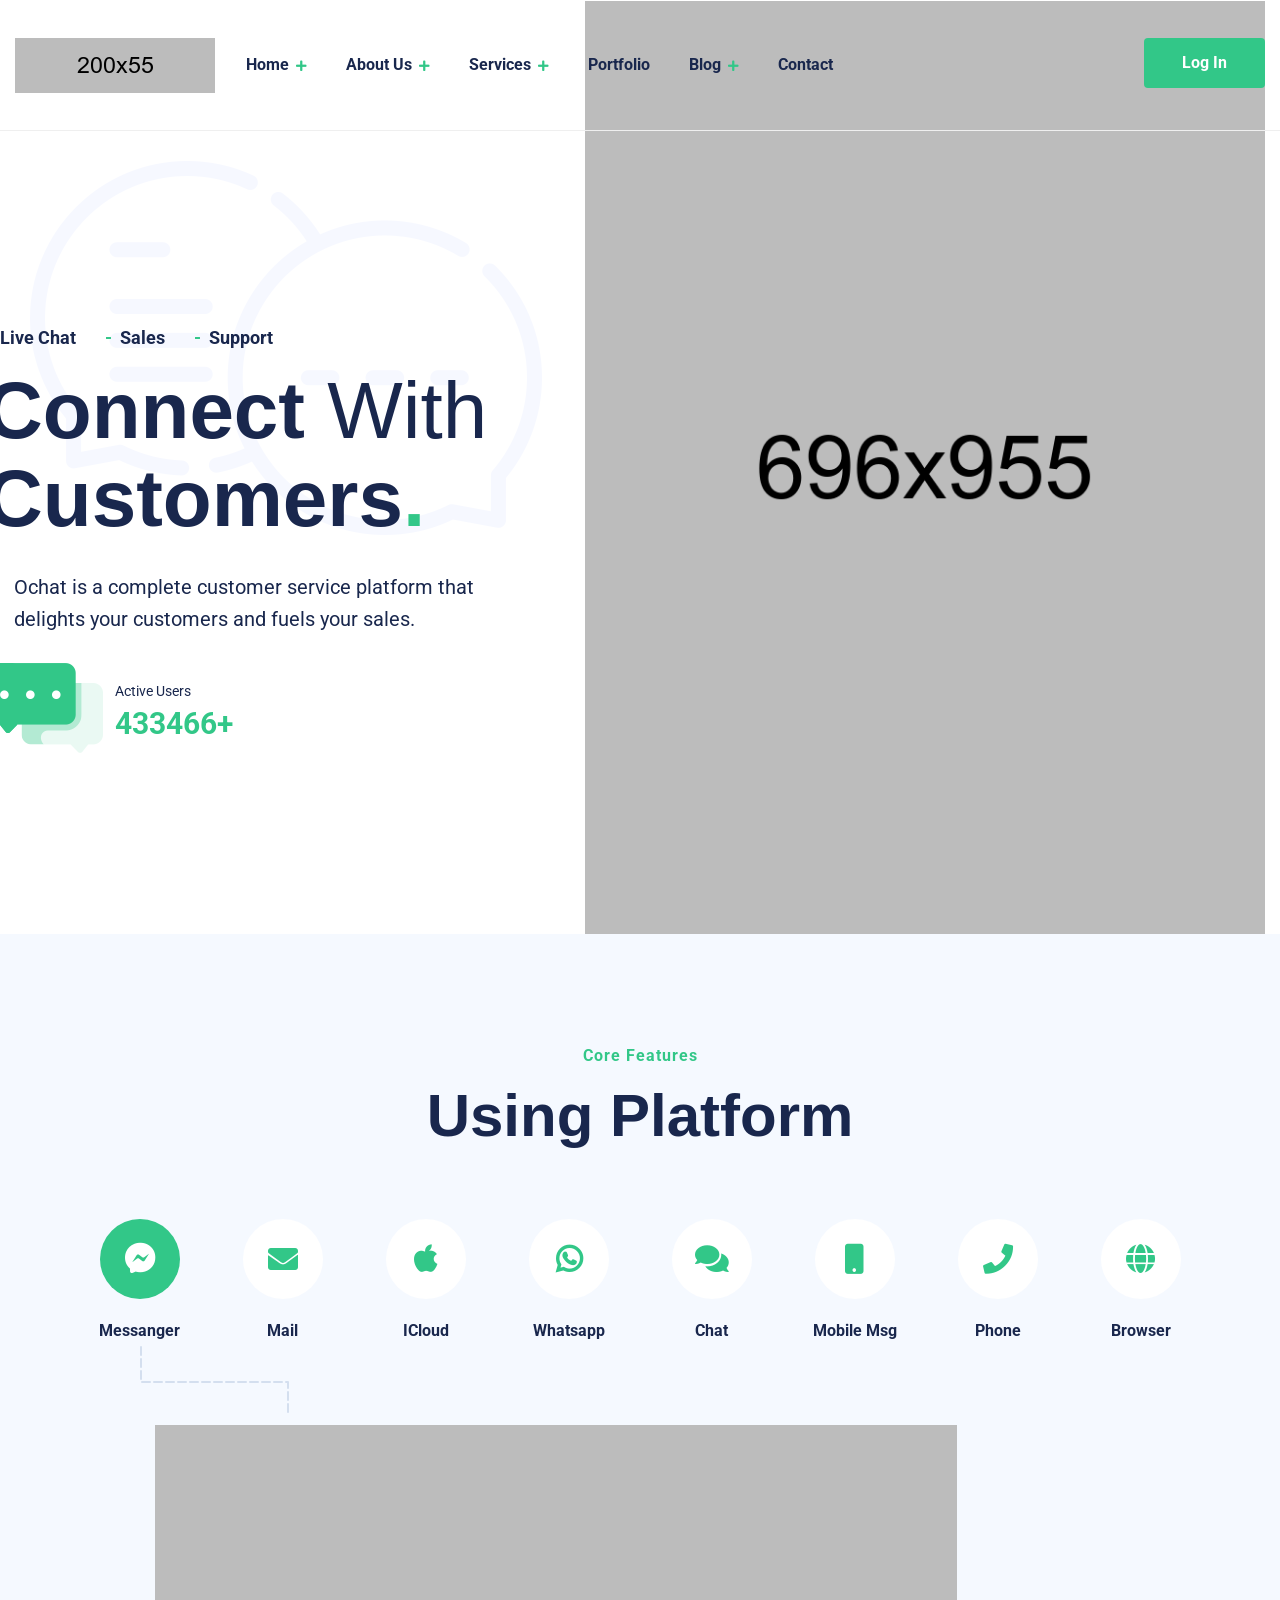
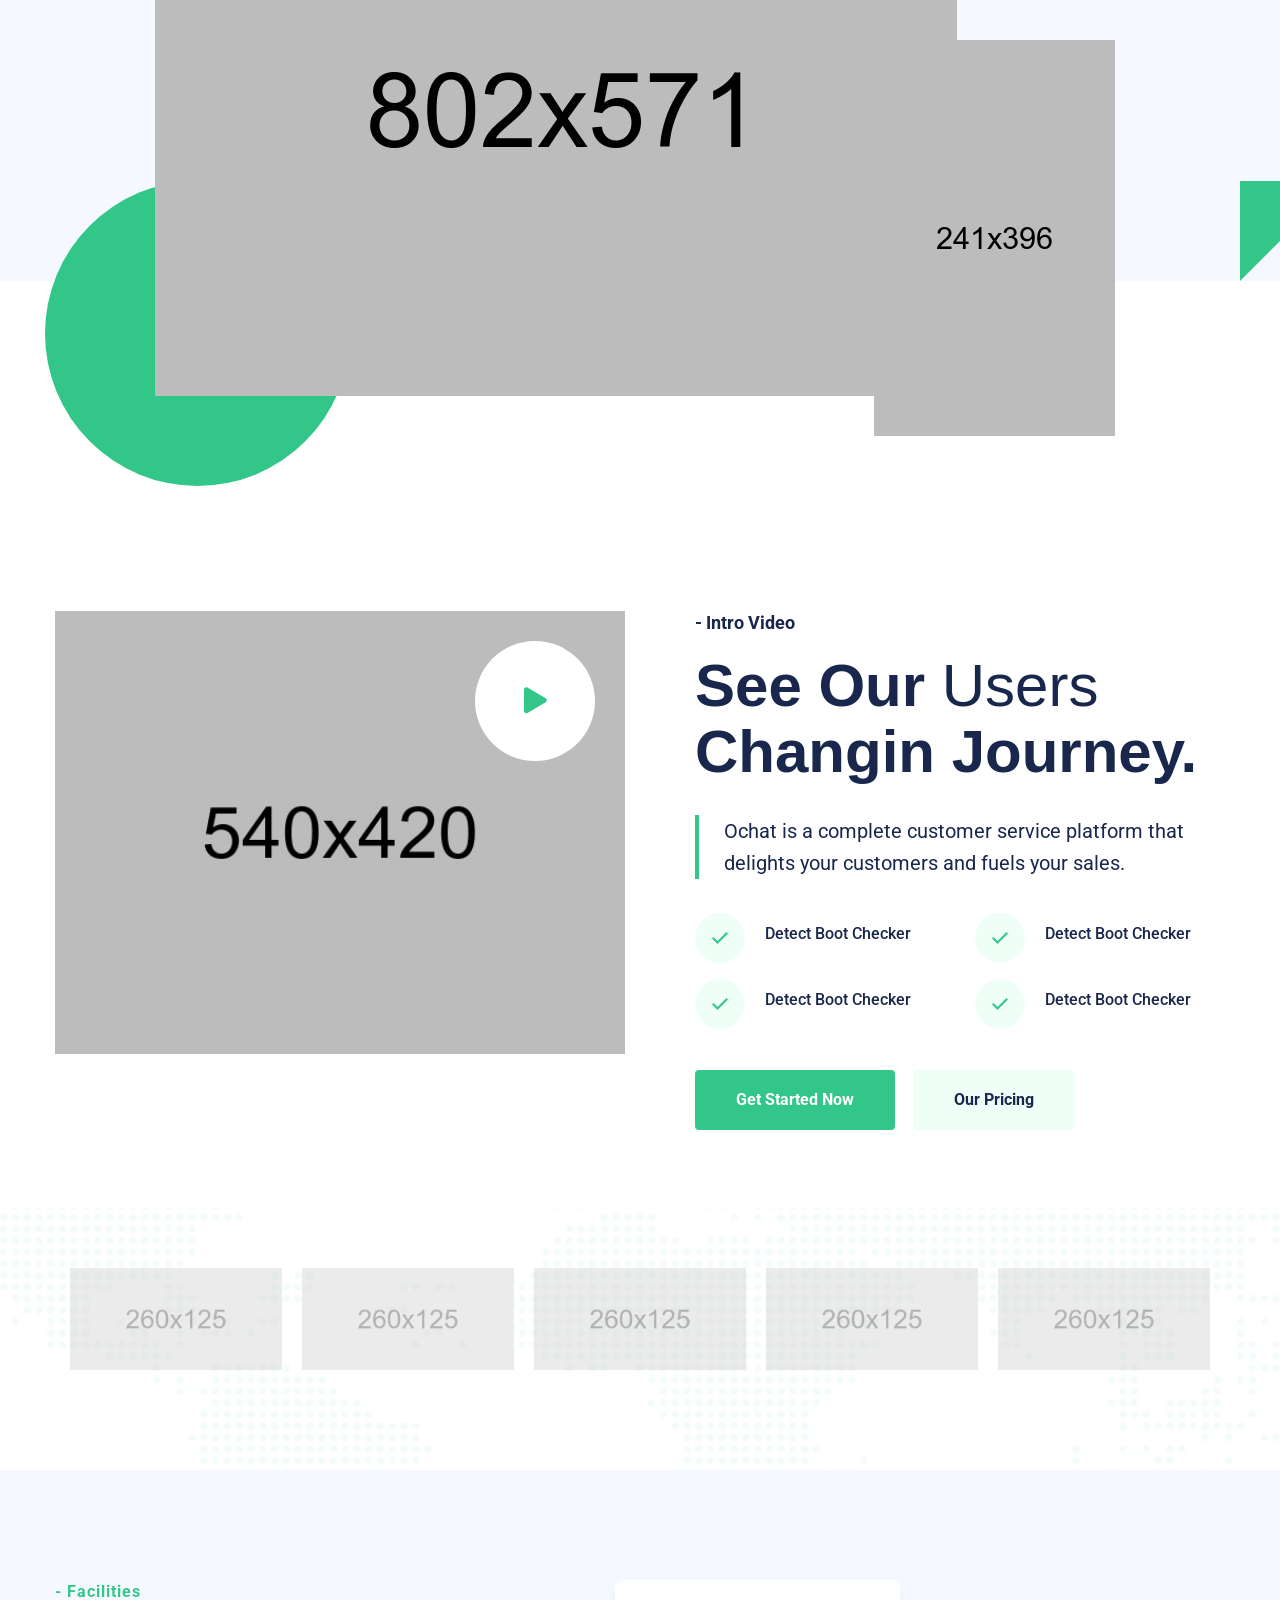
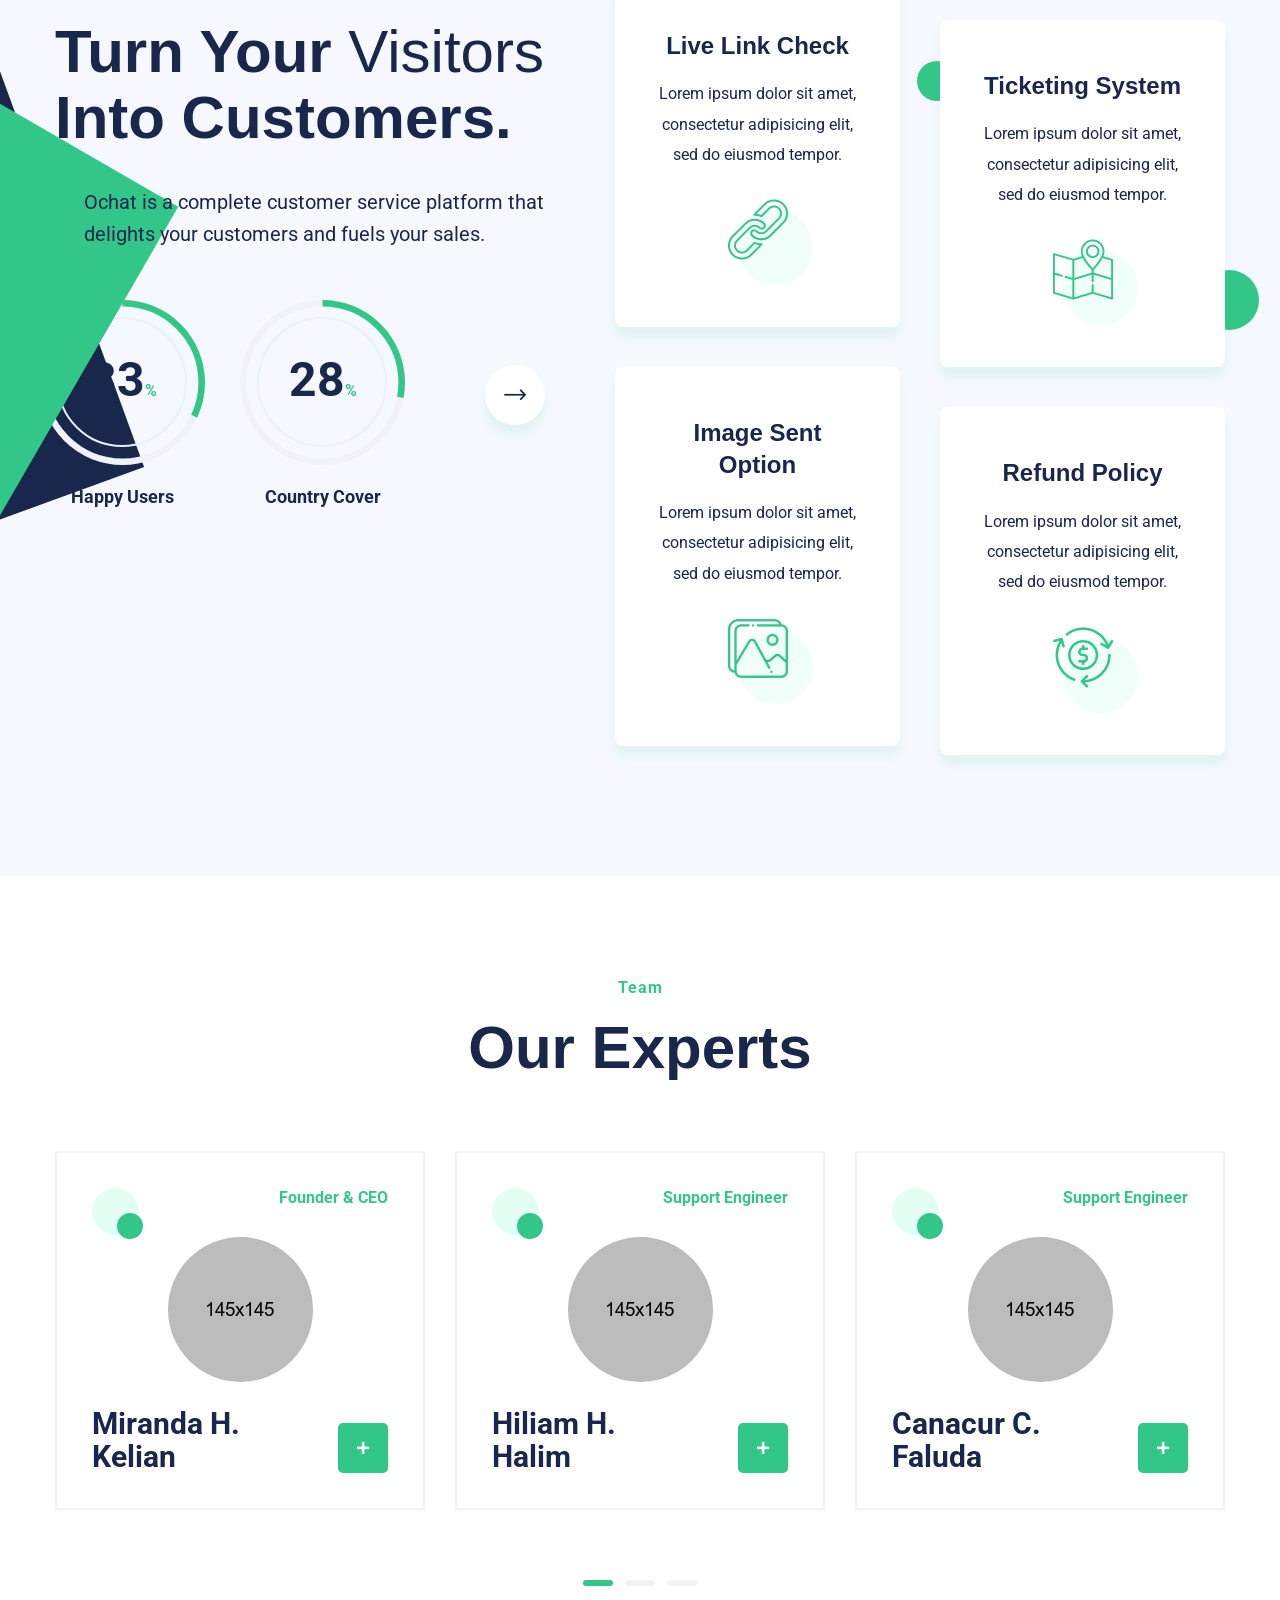
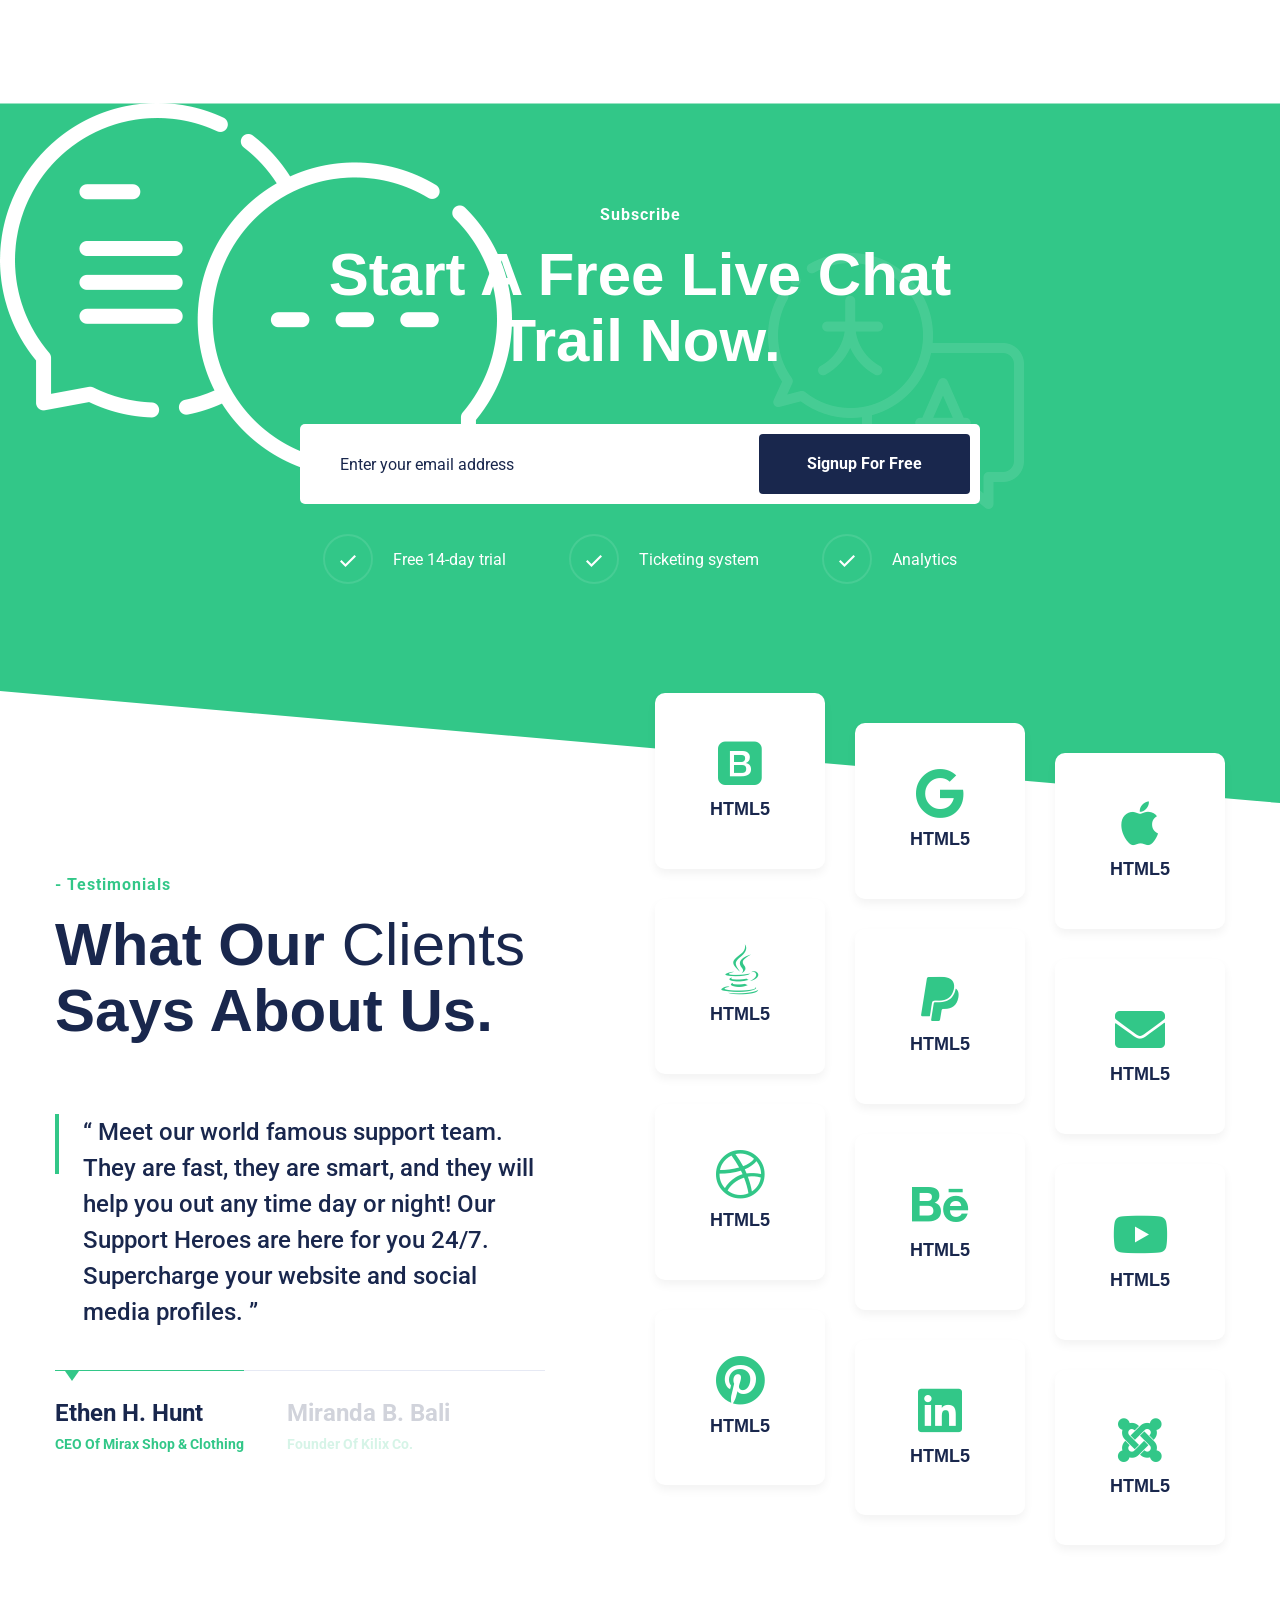
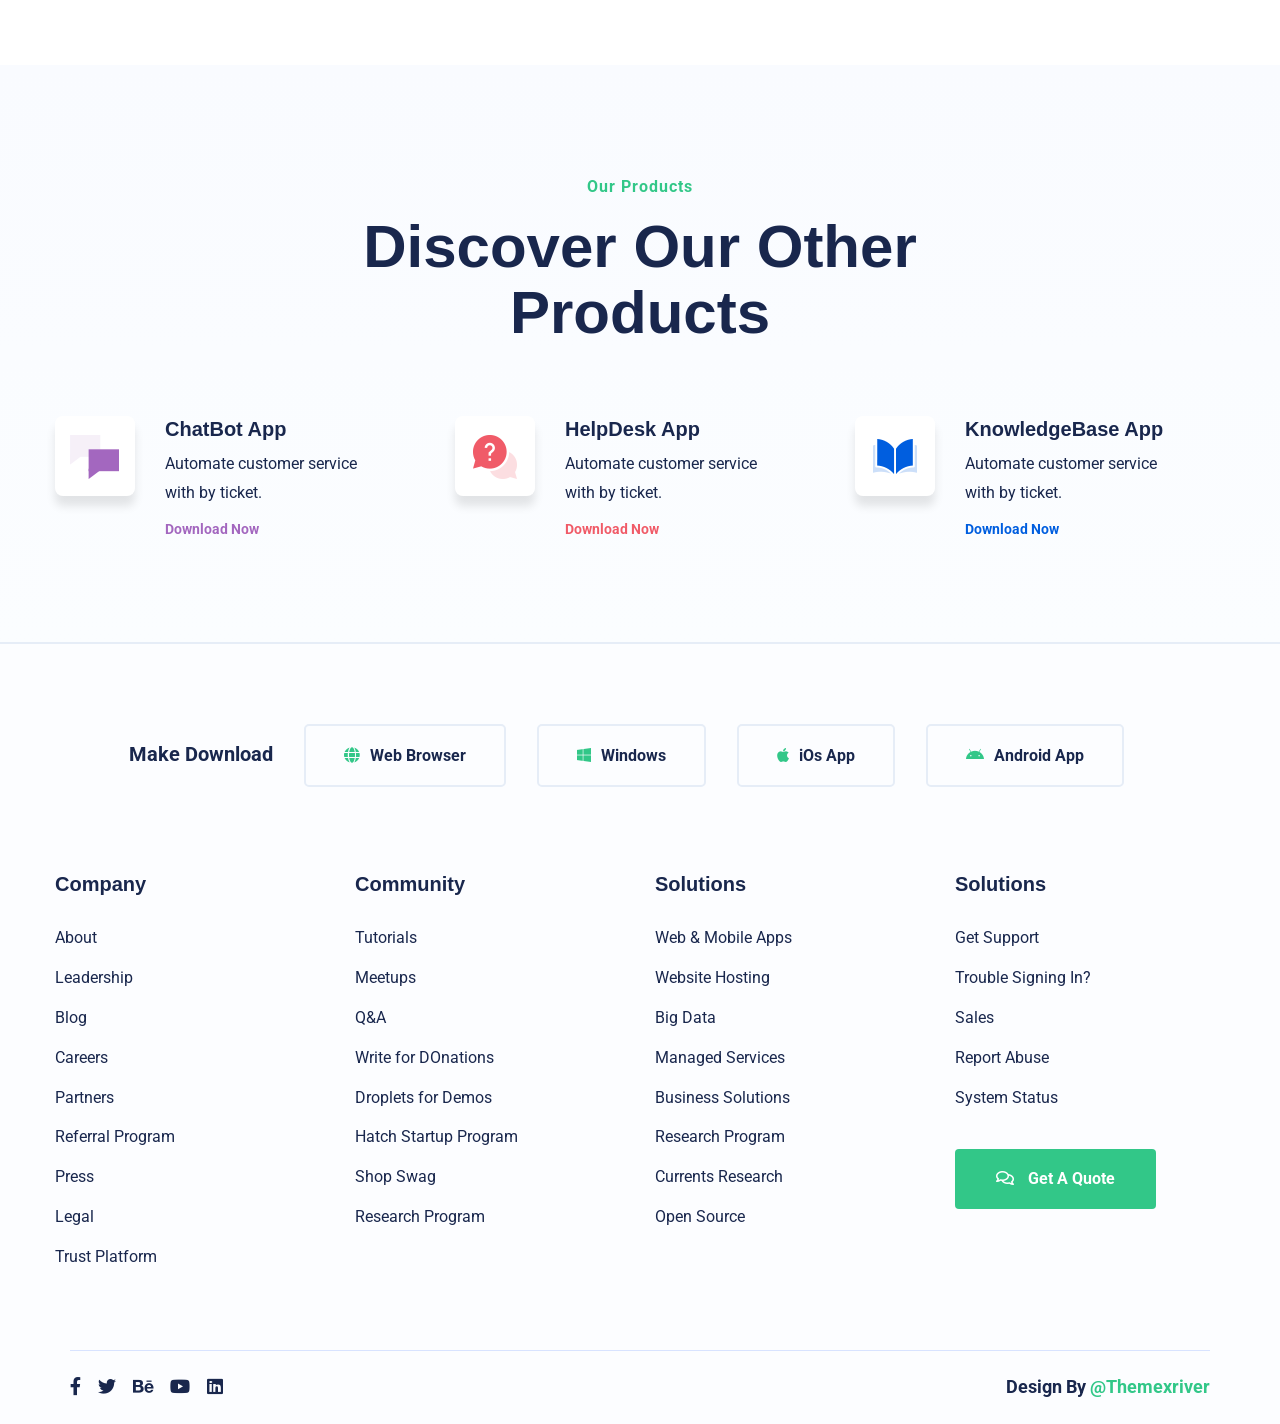
<file: index-3.html>
<!DOCTYPE html>
<html>
<head>
<meta charset="utf-8">
<title>oSaaS HTML Template | Homepage Three</title>
<!-- Stylesheets -->
<link href="css/bootstrap.css" rel="stylesheet">
<link href="css/main.css" rel="stylesheet">
<link href="css/responsive.css" rel="stylesheet">

<link rel="shortcut icon" href="images/favicon.png" type="image/x-icon">
<link rel="icon" href="images/favicon.png" type="image/x-icon">

<link href="https://fonts.googleapis.com/css2?family=Poppins:wght@100;300;400;500;600;700;800;900&family=Roboto:wght@100;300;400;500;700;900&display=swap" rel="stylesheet">

<!-- Responsive -->
<meta http-equiv="X-UA-Compatible" content="IE=edge">
<meta name="viewport" content="width=device-width, initial-scale=1.0, maximum-scale=1.0, user-scalable=0">

<!--[if lt IE 9]><script src="https://cdnjs.cloudflare.com/ajax/libs/html5shiv/3.7.3/html5shiv.js"></script><![endif]-->
<!--[if lt IE 9]><script src="js/respond.js"></script><![endif]-->
</head>

<body>

<div class="page-wrapper">
 	
    <!-- Preloader -->
    <div class="preloader"></div>
 	
    <!-- Main Header / Header Style Three -->
    <header class="main-header header-style-three">
    	
    	<!-- Header Upper -->
        <div class="header-upper">
        	<div class="outer-container">
            	<div class="clearfix">
                	
                	<div class="pull-left logo-box">
                    	<div class="logo"><a href="index.html"><img src="images/logo-4.png" alt="" title=""></a></div>
                    </div>
					
                   	<div class="nav-outer clearfix">
						<!-- Mobile Navigation Toggler -->
                        <div class="mobile-nav-toggler"><span class="icon flaticon-menu"></span></div>
						<!-- Main Menu -->
						<nav class="main-menu navbar-expand-md">
							<div class="navbar-header">
								<button class="navbar-toggler" type="button" data-toggle="collapse" data-target="#navbarSupportedContent" aria-controls="navbarSupportedContent" aria-expanded="false" aria-label="Toggle navigation">
									<span class="icon-bar"></span>
									<span class="icon-bar"></span>
									<span class="icon-bar"></span>
								</button>
							</div>

							<div class="navbar-collapse show collapse clearfix" id="navbarSupportedContent">
								<ul class="navigation clearfix">
									
									<li class="dropdown"><a href="#">Home</a>
										<ul>
											<li><a href="index.html">Home Page 01</a></li>
											<li><a href="index-2.html">Home Page 02</a></li>
											<li><a href="index-3.html">Home Page 03</a></li>
											<li><a href="index-4.html">Home Page 04</a></li>
											<li><a href="index-5.html">Home Page 05</a></li>
											<li class="dropdown"><a href="#">Header Styles</a>
												<ul>
													<li><a href="index.html">Header Style 01</a></li>
													<li><a href="index-2.html">Header Style 02</a></li>
													<li><a href="index-3.html">Header Style 03</a></li>
													<li><a href="index-4.html">Header Style 04</a></li>
													<li><a href="index-5.html">Header Style 05</a></li>
												</ul>
											</li>
										</ul>
									</li>
									<li class="dropdown"><a href="#">About Us</a>
										<ul>
											<li><a href="about.html">About Us</a></li>
											<li><a href="team.html">Team</a></li>
											<li><a href="faq.html">Faq's</a></li>
											<li><a href="pricing.html">Pricing</a></li>
											<li><a href="process.html">Process</a></li>
										</ul>
									</li>
									<li class="dropdown"><a href="#">Services</a>
										<ul>
											<li><a href="service.html">Services</a></li>
											<li><a href="service-two.html">Services 02</a></li>
											<li><a href="service-detail.html">Services Detail</a></li>
										</ul>
									</li>
									<li><a href="portfolio.html">Portfolio</a></li>
									<li class="dropdown"><a href="#">Blog</a>
										<ul>
											<li><a href="blog.html">Our Blog</a></li>
											<li><a href="blog-detail.html">Blog Detail</a></li>
											<li><a href="not-found.html">Not Found</a></li>
										</ul>
									</li>
									<li><a href="contact.html">Contact</a></li>
								</ul>
							</div>
							
						</nav>
						
						<!-- Outer Box -->
						<div class="outer-box">
							
							<ul class="button-box">
								<a href="contact.html" class="theme-btn btn-style-eight"><span class="txt">Log In</span></a>
							</ul>
							
						</div>
						
					</div>
                   
                </div>
            </div>
        </div>
        <!--End Header Upper-->
        
		<!-- Mobile Menu  -->
        <div class="mobile-menu">
            <div class="menu-backdrop"></div>
            <div class="close-btn"><span class="icon flaticon-multiply"></span></div>
            
            <nav class="menu-box">
                <div class="nav-logo"><a href="index.html"><img src="images/logo-2.png" alt="" title=""></a></div>
                <div class="menu-outer"><!--Here Menu Will Come Automatically Via Javascript / Same Menu as in Header--></div>
            </nav>
        </div><!-- End Mobile Menu -->
		
    </header>
    <!--End Main Header -->
	
	<!-- Banner Section Three -->
    <section class="banner-section-three">
		<div class="chat-icon" style="background-image:url(images/icons/chat-big-icon.png)"></div>
		<div class="auto-container">
			
			<div class="row clearfix">
			
				<!-- Content Column -->
				<div class="content-column col-lg-6 col-md-12 col-sm-12">
					<div class="inner-column">
						<ul class="option-list">
							<li>Live Chat</li>
							<li>Sales</li>
							<li>Support</li>
						</ul>
						<h1>Connect <i>With</i> <br> Customers<span>.</span></h1>
						<div class="text">Ochat is a complete customer service platform that <br> delights your customers and fuels your sales.</div>
						<!-- Users Box -->
						<div class="users-box">
							<div class="box-inner">
								<span class="icon"><img src="images/icons/chat-icon.png" alt="" /></span>
								<span class="active">Active Users</span>
								<span class="total-users count-box"><span class="count-text" data-speed="6000" data-stop="800000">0</span>+</span>
							</div>
						</div>
					</div>
				</div>
				
				<!-- Image Column -->
				<div class="image-column col-lg-6 col-md-12 col-sm-12">
					<div class="inner-column wow fadeInRight" data-wow-delay="0ms" data-wow-duration="1500ms">
						<div class="logo-icon" style="background-image:url(images/icons/logo-icon.png)"></div>
						<div class="image">
							<img src="images/main-slider/image-1.png" alt="" />
						</div>
					</div>
				</div>
				
			</div>
		
		</div>
	</section>
	<!-- End Banner Section -->
	
	<!-- Platform Section -->
	<section class="platform-section">
		<div class="auto-container">
			<div class="triangle-icon"></div>
			<!-- Sec Title -->
			<div class="sec-title centered style-three">
				<div class="title">Core Features</div>
				<h1>Using Platform</h1>
			</div>
			
			<!-- Platform Info Tabs -->
			<div class="platform-info-tabs">
				<!-- Platform Tabs -->
				<div class="platform-tabs tabs-box">
				
					<!--Tab Btns-->
					<ul class="tab-btns tab-buttons clearfix">
						<li data-tab="#prod-messanger" class="tab-btn active-btn">
							<span class="icon fab fa-facebook-messenger"></span><br>
							Messanger
						</li>
						<li data-tab="#prod-mail" class="tab-btn">
							<span class="icon fas fa-envelope"></span><br>
							Mail
						</li>
						<li data-tab="#prod-icloud" class="tab-btn">
							<span class="icon fab fa-apple"></span><br>
							iCloud
						</li>
						<li data-tab="#prod-whatsapp" class="tab-btn">
							<span class="icon fab fa-whatsapp"></span><br>
							Whatsapp
						</li>
						<li data-tab="#prod-chat" class="tab-btn">
							<span class="icon fas fa-comments"></span><br>
							Chat
						</li>
						<li data-tab="#prod-mobiles" class="tab-btn">
							<span class="icon fas fa-mobile"></span><br>
							Mobile Msg
						</li>
						<li data-tab="#prod-phone" class="tab-btn">
							<span class="icon fas fa-phone"></span><br>
							Phone
						</li>
						<li data-tab="#prod-browser" class="tab-btn">
							<span class="icon fas fa-globe"></span><br>
							Browser
						</li>
					</ul>
					
					<!--Tabs Container-->
					<div class="tabs-content">
						
						<!--Tab / Active Tab-->
						<div class="tab active-tab" id="prod-messanger">
							<div class="content">
								<div class="image">
									<img src="images/resource/platform-1.jpg" alt="" />
								</div>
								<div class="image-two">
									<img src="images/resource/platform-2.png" alt="" />
								</div>
							</div>
						</div>
						
						<!-- Tab -->
						<div class="tab" id="prod-mail">
							<div class="content">
								<div class="image">
									<img src="images/resource/platform-1.jpg" alt="" />
								</div>
								<div class="image-two">
									<img src="images/resource/platform-2.png" alt="" />
								</div>
							</div>
						</div>
						
						<!-- Tab -->
						<div class="tab" id="prod-icloud">
							<div class="content">
								<div class="image">
									<img src="images/resource/platform-1.jpg" alt="" />
								</div>
								<div class="image-two">
									<img src="images/resource/platform-2.png" alt="" />
								</div>
							</div>
						</div>
						
						<!-- Tab -->
						<div class="tab" id="prod-whatsapp">
							<div class="content">
								<div class="image">
									<img src="images/resource/platform-1.jpg" alt="" />
								</div>
								<div class="image-two">
									<img src="images/resource/platform-2.png" alt="" />
								</div>
							</div>
						</div>
						
						<!-- Tab -->
						<div class="tab" id="prod-chat">
							<div class="content">
								<div class="image">
									<img src="images/resource/platform-1.jpg" alt="" />
								</div>
								<div class="image-two">
									<img src="images/resource/platform-2.png" alt="" />
								</div>
							</div>
						</div>
						
						<!-- Tab -->
						<div class="tab" id="prod-mobiles">
							<div class="content">
								<div class="image">
									<img src="images/resource/platform-1.jpg" alt="" />
								</div>
								<div class="image-two">
									<img src="images/resource/platform-2.png" alt="" />
								</div>
							</div>
						</div>
						
						<!-- Tab -->
						<div class="tab" id="prod-phone">
							<div class="content">
								<div class="image">
									<img src="images/resource/platform-1.jpg" alt="" />
								</div>
								<div class="image-two">
									<img src="images/resource/platform-2.png" alt="" />
								</div>
							</div>
						</div>
						
						<!-- Tab -->
						<div class="tab" id="prod-browser">
							<div class="content">
								<div class="image">
									<img src="images/resource/platform-1.jpg" alt="" />
								</div>
								<div class="image-two">
									<img src="images/resource/platform-2.png" alt="" />
								</div>
							</div>
						</div>
						
					</div>
				</div>
			</div>
			
		</div>
	</section>
	<!-- End Platform Section -->
	
	<!-- Journey Section -->
	<section class="journey-section">
		<div class="auto-container">
			<div class="row clearfix">
				
				<!-- Video Column -->
				<div class="video-column col-lg-6 col-md-12 col-sm-12">
					<div class="inner-column wow fadeInLeft" data-wow-delay="0ms" data-wow-duration="1500ms">
						<div class="image">
							<a href="https://www.youtube.com/watch?v=kxPCFljwJws" class="lightbox-image video-box"><span class="fa fa-play"><i class="ripple"></i></span></a>
							<img src="images/resource/video-img-1.jpg" alt="" />
						</div>
					</div>
				</div>
				
				<!-- Content Column -->
				<div class="content-column col-lg-6 col-md-12 col-sm-12">
					<div class="inner-column">
						<div class="title">- Intro Video</div>
						<h1>See Our <span>Users</span> <br> Changin Journey.</h1>
						<div class="text">Ochat is a complete customer service platform that <br> delights your customers and fuels your sales.</div>
						<div class="row clearfix">
							<!-- Column -->
							<div class="column col-lg-6 col-md-6 col-sm-12">
								<ul class="list-style-four">
									<li>Detect Boot Checker</li>
									<li>Detect Boot Checker</li>
								</ul>
							</div>
							<!-- Column -->
							<div class="column col-lg-6 col-md-6 col-sm-12">
								<ul class="list-style-four">
									<li>Detect Boot Checker</li>
									<li>Detect Boot Checker</li>
								</ul>
							</div>
						</div>
						<div class="buttons-box">
							<a href="contact.html" class="theme-btn btn-style-nine"><span class="txt">Get Started Now</span></a>
							<a href="pricing.html" class="theme-btn btn-style-ten"><span class="txt">Our Pricing</span></a>
						</div>
					</div>
				</div>
				
			</div>
			
		</div>
	</section>
	<!-- End Journey Section -->
	
	<!-- Clients Section -->
    <section class="clients-section-two">
		<div class="pattern-layer" style="background-image:url(images/background/pattern-4.png)"></div>
        <div class="outer-container">
            
            <div class="sponsors-outer">
                <!--Sponsors Carousel-->
                <ul class="sponsors-carousel owl-carousel owl-theme">
                    <li class="slide-item"><figure class="image-box"><a href="#"><img src="images/clients/6.png" alt=""></a></figure></li>
                    <li class="slide-item"><figure class="image-box"><a href="#"><img src="images/clients/7.png" alt=""></a></figure></li>
                    <li class="slide-item"><figure class="image-box"><a href="#"><img src="images/clients/8.png" alt=""></a></figure></li>
                    <li class="slide-item"><figure class="image-box"><a href="#"><img src="images/clients/9.png" alt=""></a></figure></li>
                    <li class="slide-item"><figure class="image-box"><a href="#"><img src="images/clients/10.png" alt=""></a></figure></li>
					<li class="slide-item"><figure class="image-box"><a href="#"><img src="images/clients/6.png" alt=""></a></figure></li>
					<li class="slide-item"><figure class="image-box"><a href="#"><img src="images/clients/7.png" alt=""></a></figure></li>
					<li class="slide-item"><figure class="image-box"><a href="#"><img src="images/clients/8.png" alt=""></a></figure></li>
                </ul>
            </div>
            
        </div>
    </section>
    <!-- End Clients Section -->
	
	<!-- Facilities Section -->
	<section class="facilities-section">
		<div class="triangle-one"></div>
		<div class="triangle-two"></div>
		<div class="auto-container">
			<div class="row clearfix">
				
				<!-- Content Column -->
				<div class="content-column col-lg-5 col-md-12 col-sm-12">
					<div class="inner-column">
						<div class="sec-title style-three">
							<div class="title">- Facilities</div>
							<h1>Turn Your <span>Visitors</span> Into Customers.</h1>
							<div class="text">Ochat is a complete customer service platform that delights your customers and fuels your sales.</div>
						</div>
						
						<!-- Visitors Box -->
						<div class="visitors-box">
							<div class="row clearfix">
								
								<!-- Counter Boxed -->
								<div class="counter-boxed">
									<div class="graph-outer">
										<input type="text" class="dial" data-fgColor="#32c788" data-bgColor="#f0f2f8" data-width="165" data-height="165" data-linecap="normal"  value="75" thickness="0.08">
										<div class="inner-text count-box"><span class="count-text" data-stop="75" data-speed="3500"></span>%</div>
										<h6>Happy Users</h6>
									</div>
								</div>
								
								<!-- Counter Boxed -->
								<div class="counter-boxed">
									<div class="graph-outer">
										<input type="text" class="dial" data-fgColor="#32c788" data-bgColor="#f0f2f8" data-width="165" data-height="165" data-linecap="normal"  value="65" thickness="0.08">
										<div class="inner-text count-box"><span class="count-text" data-stop="65" data-speed="3500"></span>%</div>
										<h6>Country Cover</h6>
									</div>
								</div>
								
							</div>
							
							<!-- Arrow Box -->
							<a href="#" class="arrow-box"><span class="icon flaticon-right-arrow-3"></span></a>
							
						</div>
						
					</div>
				</div>
				
				<!-- Blocks Column -->
				<div class="blocks-column col-lg-7 col-md-12 col-sm-12">
					<div class="inner-column">
						<div class="circle-one"></div>
						<div class="circle-two"></div>
						<div class="row clearfix">
							
							<!-- Service Block -->
							<div class="service-block col-lg-6 col-md-6 col-sm-12">
								<div class="inner-box wow fadeInUp" data-wow-delay="0ms" data-wow-duration="1500ms">
									<h4><a href="service-detail.html">Live Link Check</a></h4>
									<div class="text">Lorem ipsum dolor sit amet, consectetur adipisicing elit, sed do eiusmod tempor.</div>
									<div class="icon-outer">
										<div class="icon-box">
											<span class="icon flaticon-link-1"></span>
										</div>
									</div>
								</div>
							</div>
							
							<!-- Service Block -->
							<div class="service-block col-lg-6 col-md-6 col-sm-12">
								<div class="inner-box wow fadeInUp" data-wow-delay="0ms" data-wow-duration="1500ms">
									<h4><a href="service-detail.html">Ticketing System</a></h4>
									<div class="text">Lorem ipsum dolor sit amet, consectetur adipisicing elit, sed do eiusmod tempor.</div>
									<div class="icon-outer">
										<div class="icon-box">
											<span class="icon flaticon-map"></span>
										</div>
									</div>
								</div>
							</div>
							
							<!-- Service Block -->
							<div class="service-block col-lg-6 col-md-6 col-sm-12">
								<div class="inner-box wow fadeInUp" data-wow-delay="0ms" data-wow-duration="1500ms">
									<h4><a href="service-detail.html">Image Sent Option</a></h4>
									<div class="text">Lorem ipsum dolor sit amet, consectetur adipisicing elit, sed do eiusmod tempor.</div>
									<div class="icon-outer">
										<div class="icon-box">
											<span class="icon flaticon-attach"></span>
										</div>
									</div>
								</div>
							</div>
							
							<!-- Service Block -->
							<div class="service-block col-lg-6 col-md-6 col-sm-12">
								<div class="inner-box wow fadeInUp" data-wow-delay="0ms" data-wow-duration="1500ms">
									<h4><a href="service-detail.html">Refund Policy</a></h4>
									<div class="text">Lorem ipsum dolor sit amet, consectetur adipisicing elit, sed do eiusmod tempor.</div>
									<div class="icon-outer">
										<div class="icon-box">
											<span class="icon flaticon-transfer"></span>
										</div>
									</div>
								</div>
							</div>
							
						</div>
					</div>
				</div>
				
			</div>
		</div>
	</section>
	<!-- End Facilities Section -->
	
	<!-- Team Section -->
	<section class="team-section">
		<div class="auto-container">
			<div class="triangle-icon"></div>
			<!-- Sec Title -->
			<div class="sec-title centered style-three">
				<div class="title">Team</div>
				<h1>Our Experts</h1>
			</div>
			
			<div class="three-item-carousel owl-carousel owl-theme">
			
				<!-- Team Block -->
				<div class="team-block">
					<div class="inner-box">
						<div class="content">
							<div class="circle-one"></div>
							<div class="circle-two"></div>
							<div class="designation">Founder & CEO</div>
							<div class="image">
								<a href="team.html"><img src="images/resource/team-1.jpg" alt="" /></a>
							</div>
							<h2><a href="team.html">Miranda H.<br>Kelian</a></h2>
							<div class="social-outer-box">
								<div class="plus fa fa-plus"></div>
								<div class="social-boxed">
									<ul class="social-box">
										<li class="facebook"><a href="#" class="fab fa-facebook-f"></a></li>
										<li class="twitter"><a href="#" class="fab fa-twitter"></a></li>
										<li class="behance"><a href="#" class="fab fa-behance"></a></li>
									</ul>
								</div>
							</div>
						</div>
					</div>
				</div>
				
				<!-- Team Block -->
				<div class="team-block">
					<div class="inner-box">
						<div class="content">
							<div class="circle-one"></div>
							<div class="circle-two"></div>
							<div class="designation">Support Engineer</div>
							<div class="image">
								<a href="team.html"><img src="images/resource/team-2.jpg" alt="" /></a>
							</div>
							<h2><a href="team.html">Hiliam H.<br> Halim</a></h2>
							<div class="social-outer-box">
								<div class="plus fa fa-plus"></div>
								<div class="social-boxed">
									<ul class="social-box">
										<li class="facebook"><a href="#" class="fab fa-facebook-f"></a></li>
										<li class="twitter"><a href="#" class="fab fa-twitter"></a></li>
										<li class="behance"><a href="#" class="fab fa-behance"></a></li>
									</ul>
								</div>
							</div>
						</div>
					</div>
				</div>
				
				<!-- Team Block -->
				<div class="team-block">
					<div class="inner-box">
						<div class="content">
							<div class="circle-one"></div>
							<div class="circle-two"></div>
							<div class="designation">Support Engineer</div>
							<div class="image">
								<a href="team.html"><img src="images/resource/team-3.jpg" alt="" /></a>
							</div>
							<h2><a href="team.html">Canacur C. <br> Faluda</a></h2>
							<div class="social-outer-box">
								<div class="plus fa fa-plus"></div>
								<div class="social-boxed">
									<ul class="social-box">
										<li class="facebook"><a href="#" class="fab fa-facebook-f"></a></li>
										<li class="twitter"><a href="#" class="fab fa-twitter"></a></li>
										<li class="behance"><a href="#" class="fab fa-behance"></a></li>
									</ul>
								</div>
							</div>
						</div>
					</div>
				</div>
				
				<!-- Team Block -->
				<div class="team-block">
					<div class="inner-box">
						<div class="content">
							<div class="circle-one"></div>
							<div class="circle-two"></div>
							<div class="designation">Founder & CEO</div>
							<div class="image">
								<a href="team.html"><img src="images/resource/team-1.jpg" alt="" /></a>
							</div>
							<h2><a href="team.html">Miranda H.<br>Kelian</a></h2>
							<div class="social-outer-box">
								<div class="plus fa fa-plus"></div>
								<div class="social-boxed">
									<ul class="social-box">
										<li class="facebook"><a href="#" class="fab fa-facebook-f"></a></li>
										<li class="twitter"><a href="#" class="fab fa-twitter"></a></li>
										<li class="behance"><a href="#" class="fab fa-behance"></a></li>
									</ul>
								</div>
							</div>
						</div>
					</div>
				</div>
				
				<!-- Team Block -->
				<div class="team-block">
					<div class="inner-box">
						<div class="content">
							<div class="circle-one"></div>
							<div class="circle-two"></div>
							<div class="designation">Support Engineer</div>
							<div class="image">
								<a href="team.html"><img src="images/resource/team-2.jpg" alt="" /></a>
							</div>
							<h2><a href="team.html">Hiliam H.<br> Halim</a></h2>
							<div class="social-outer-box">
								<div class="plus fa fa-plus"></div>
								<div class="social-boxed">
									<ul class="social-box">
										<li class="facebook"><a href="#" class="fab fa-facebook-f"></a></li>
										<li class="twitter"><a href="#" class="fab fa-twitter"></a></li>
										<li class="behance"><a href="#" class="fab fa-behance"></a></li>
									</ul>
								</div>
							</div>
						</div>
					</div>
				</div>
				
				<!-- Team Block -->
				<div class="team-block">
					<div class="inner-box">
						<div class="content">
							<div class="circle-one"></div>
							<div class="circle-two"></div>
							<div class="designation">Support Engineer</div>
							<div class="image">
								<a href="team.html"><img src="images/resource/team-3.jpg" alt="" /></a>
							</div>
							<h2><a href="team.html">Canacur C. <br> Faluda</a></h2>
							<div class="social-outer-box">
								<div class="plus fa fa-plus"></div>
								<div class="social-boxed">
									<ul class="social-box">
										<li class="facebook"><a href="#" class="fab fa-facebook-f"></a></li>
										<li class="twitter"><a href="#" class="fab fa-twitter"></a></li>
										<li class="behance"><a href="#" class="fab fa-behance"></a></li>
									</ul>
								</div>
							</div>
						</div>
					</div>
				</div>
				
				<!-- Team Block -->
				<div class="team-block">
					<div class="inner-box">
						<div class="content">
							<div class="circle-one"></div>
							<div class="circle-two"></div>
							<div class="designation">Founder & CEO</div>
							<div class="image">
								<a href="team.html"><img src="images/resource/team-1.jpg" alt="" /></a>
							</div>
							<h2><a href="team.html">Miranda H.<br>Kelian</a></h2>
							<div class="social-outer-box">
								<div class="plus fa fa-plus"></div>
								<div class="social-boxed">
									<ul class="social-box">
										<li class="facebook"><a href="#" class="fab fa-facebook-f"></a></li>
										<li class="twitter"><a href="#" class="fab fa-twitter"></a></li>
										<li class="behance"><a href="#" class="fab fa-behance"></a></li>
									</ul>
								</div>
							</div>
						</div>
					</div>
				</div>
				
				<!-- Team Block -->
				<div class="team-block">
					<div class="inner-box">
						<div class="content">
							<div class="circle-one"></div>
							<div class="circle-two"></div>
							<div class="designation">Support Engineer</div>
							<div class="image">
								<a href="team.html"><img src="images/resource/team-2.jpg" alt="" /></a>
							</div>
							<h2><a href="team.html">Hiliam H.<br> Halim</a></h2>
							<div class="social-outer-box">
								<div class="plus fa fa-plus"></div>
								<div class="social-boxed">
									<ul class="social-box">
										<li class="facebook"><a href="#" class="fab fa-facebook-f"></a></li>
										<li class="twitter"><a href="#" class="fab fa-twitter"></a></li>
										<li class="behance"><a href="#" class="fab fa-behance"></a></li>
									</ul>
								</div>
							</div>
						</div>
					</div>
				</div>
				
				<!-- Team Block -->
				<div class="team-block">
					<div class="inner-box">
						<div class="content">
							<div class="circle-one"></div>
							<div class="circle-two"></div>
							<div class="designation">Support Engineer</div>
							<div class="image">
								<a href="team.html"><img src="images/resource/team-3.jpg" alt="" /></a>
							</div>
							<h2><a href="team.html">Canacur C. <br> Faluda</a></h2>
							<div class="social-outer-box">
								<div class="plus fa fa-plus"></div>
								<div class="social-boxed">
									<ul class="social-box">
										<li class="facebook"><a href="#" class="fab fa-facebook-f"></a></li>
										<li class="twitter"><a href="#" class="fab fa-twitter"></a></li>
										<li class="behance"><a href="#" class="fab fa-behance"></a></li>
									</ul>
								</div>
							</div>
						</div>
					</div>
				</div>
				
			</div>
			
		</div>
	</section>
	<!-- End Team Section -->
	
	<!-- Subscribe Section -->
	<section class="subscribe-section">
		<div class="chat-icon" style="background-image:url(images/icons/chat-icon-1.png)"></div>
		<div class="chat-icon-two" style="background-image:url(images/icons/chat-icon-2.png)"></div>
		<div class="pattern-layer"></div>
		<div class="auto-container">
			<!-- Sec Title -->
			<div class="sec-title centered light style-three">
				<div class="title">Subscribe</div>
				<h1>Start A Free Live Chat <br> Trail Now.</h1>
			</div>
			
			<!-- Subscribe Form Four -->
			<div class="subscribe-form-four">
				<form method="post" action="contact.html">
					<div class="form-group">
						<input type="email" name="email" value="" placeholder="Enter your email address" required>
						<button type="submit" class="theme-btn btn-style-eleven"><span class="txt">Signup For Free</span></button>
					</div>
				</form>
			</div>
			
			<!-- List Outer -->
			<ul class="list-outer">
				<li>Free 14-day trial</li>
				<li>Ticketing system</li>
				<li>Analytics</li>
			</ul>
			
		</div>
	</section>
	<!-- End Subscribe Section -->
	
	<!-- Testimonial Section -->
	<section class="testimonial-section">
		<div class="auto-container">
			<div class="row clearfix">
				
				<!-- Carousel Column -->
				<div class="carousel-column col-lg-5 col-md-12 col-sm-12">
					<div class="inner-column">
						<!-- Sec Title -->
						<div class="sec-title style-three">
							<div class="title">- Testimonials</div>
							<h1>What Our <span>Clients</span> <br> Says About Us.</h1>
						</div>
						
						<!-- Clients Info Tabs -->
						<div class="clients-info-tabs">
							<!-- Clients Tabs -->
							<div class="clients-tabs tabs-box">
								
								<!--Tabs Container-->
								<div class="tabs-content">
									
									<!-- Tab / Active Tab -->
									<div class="tab active-tab" id="prod-author-1">
										<div class="text">“ Meet our world famous support team. They are fast, they are smart, and they will help you out any time day or night! Our Support Heroes are here for you 24/7. Supercharge your website and social media profiles. ”</div>
									</div>
									
									<!-- Tab -->
									<div class="tab" id="prod-author-2">
										<div class="text">“ Meet our world famous support team. They are fast, they are smart, and they will help you out any time day or night! Our Support Heroes are here for you 24/7. Supercharge your website and social media profiles. ”</div>
									</div>
									
								</div>
								
								<!--Tab Btns-->
								<ul class="tab-btns tab-buttons clearfix">
									<li data-tab="#prod-author-1" class="tab-btn active-btn">
										Ethen H. Hunt
										<span>CEO of Mirax Shop & Clothing</span>
									</li>
									<li data-tab="#prod-author-2" class="tab-btn">
										Miranda B. Bali
										<span>Founder of Kilix Co.</span>
									</li>
									
								</ul>
								
							</div>
						</div>
						
					</div>
				</div>
				
				<!-- Blocks Column -->
				<div class="blocks-column col-lg-7 col-md-12 col-sm-12">
					<div class="inner-column">
						<div class="row clearfix">
							
							<!-- Category Block -->
							<div class="category-block col-lg-4 col-md-4 col-sm-12">
								<div class="inner-box">
									<div class="icon fab fa-bootstrap"></div>
									<h6>html5</h6>
								</div>
							</div>
							
							<!-- Category Block -->
							<div class="category-block col-lg-4 col-md-4 col-sm-12">
								<div class="inner-box">
									<div class="icon fab fa-google"></div>
									<h6>html5</h6>
								</div>
							</div>
							
							<!-- Category Block -->
							<div class="category-block col-lg-4 col-md-4 col-sm-12">
								<div class="inner-box">
									<div class="icon fab fa-apple"></div>
									<h6>html5</h6>
								</div>
							</div>
							
							<!-- Category Block -->
							<div class="category-block col-lg-4 col-md-4 col-sm-12">
								<div class="inner-box">
									<div class="icon fab fa-java"></div>
									<h6>html5</h6>
								</div>
							</div>
							
							<!-- Category Block -->
							<div class="category-block col-lg-4 col-md-4 col-sm-12">
								<div class="inner-box">
									<div class="icon fab fa-paypal"></div>
									<h6>html5</h6>
								</div>
							</div>
							
							<!-- Category Block -->
							<div class="category-block col-lg-4 col-md-4 col-sm-12">
								<div class="inner-box">
									<div class="icon fas fa-envelope"></div>
									<h6>html5</h6>
								</div>
							</div>
							
							<!-- Category Block -->
							<div class="category-block col-lg-4 col-md-4 col-sm-12">
								<div class="inner-box">
									<div class="icon fab fa-dribbble"></div>
									<h6>html5</h6>
								</div>
							</div>
							
							<!-- Category Block -->
							<div class="category-block col-lg-4 col-md-4 col-sm-12">
								<div class="inner-box">
									<div class="icon fab fa-behance"></div>
									<h6>html5</h6>
								</div>
							</div>
							
							<!-- Category Block -->
							<div class="category-block col-lg-4 col-md-4 col-sm-12">
								<div class="inner-box">
									<div class="icon fab fa-youtube"></div>
									<h6>html5</h6>
								</div>
							</div>
							
							<!-- Category Block -->
							<div class="category-block col-lg-4 col-md-4 col-sm-12">
								<div class="inner-box">
									<div class="icon fab fa-pinterest"></div>
									<h6>html5</h6>
								</div>
							</div>
							
							<!-- Category Block -->
							<div class="category-block col-lg-4 col-md-4 col-sm-12">
								<div class="inner-box">
									<div class="icon fab fa-linkedin"></div>
									<h6>html5</h6>
								</div>
							</div>
							
							<!-- Category Block -->
							<div class="category-block col-lg-4 col-md-4 col-sm-12">
								<div class="inner-box">
									<div class="icon fab fa-joomla"></div>
									<h6>html5</h6>
								</div>
							</div>
							
						</div>
					</div>
				</div>
				
			</div>
		</div>
	</section>
	<!-- End Testimonial Section -->
	
	<!-- Products Section -->
	<section class="products-section">
		<div class="auto-container">
			<div class="triangle-icon"></div>
			<!-- Sec Title -->
			<div class="sec-title centered style-three">
				<div class="title">Our Products</div>
				<h1>Discover Our Other <br> Products</h1>
			</div>
			<div class="row clearfix">
				
				<!-- Product Block -->
				<div class="product-block col-lg-4 col-md-6 col-sm-12">
					<div class="inner-box wow fadeInLeft" data-wow-delay="0ms" data-wow-duration="1500ms">
						<div class="icon-box">
							<span class="icon"><img src="images/icons/product-icon-1.png" alt="" /></span>
						</div>
						<h5><a href="#">ChatBot App</a></h5>
						<div class="text">Automate customer service <br> with by ticket.</div>
						<a href="#" class="download">Download Now</a>
					</div>
				</div>
				
				<!-- Product Block -->
				<div class="product-block col-lg-4 col-md-6 col-sm-12">
					<div class="inner-box wow fadeInUp" data-wow-delay="0ms" data-wow-duration="1500ms">
						<div class="icon-box">
							<span class="icon"><img src="images/icons/product-icon-2.png" alt="" /></span>
						</div>
						<h5><a href="#">HelpDesk App</a></h5>
						<div class="text">Automate customer service <br> with by ticket.</div>
						<a href="#" class="download">Download Now</a>
					</div>
				</div>
				
				<!-- Product Block -->
				<div class="product-block col-lg-4 col-md-6 col-sm-12">
					<div class="inner-box wow fadeInRight" data-wow-delay="0ms" data-wow-duration="1500ms">
						<div class="icon-box">
							<span class="icon"><img src="images/icons/product-icon-3.png" alt="" /></span>
						</div>
						<h5><a href="#">KnowledgeBase App</a></h5>
						<div class="text">Automate customer service <br> with by ticket.</div>
						<a href="#" class="download">Download Now</a>
					</div>
				</div>
				
			</div>
		</div>
	</section>
	<!-- End Products Section -->
	
	<!-- Main Footer -->
    <footer class="main-footer style-three">
    	<div class="auto-container">
			
			<!-- Download Options -->
			<div class="download-options">
				<ul>
					<li class="download">Make Download</li>
					<li><a href="#"><span class="fas fa-globe"></span>Web Browser</a></li>
					<li><a href="#"><span class="fab fa-windows"></span>Windows</a></li>
					<li><a href="#"><span class="fab fa-apple"></span>iOs App</a></li>
					<li><a href="#"><span class="fab fa-android"></span>Android App</a></li>
				</ul>
			</div>
			
        	<!-- Widgets Section -->
            <div class="widgets-section">
            	<div class="row clearfix">
                	
                    <!-- Column -->
                    <div class="big-column col-lg-6 col-md-12 col-sm-12">
						<div class="row clearfix">
						
                        	<!-- Footer Column -->
                            <div class="footer-column col-lg-6 col-md-6 col-sm-12">
                                <div class="footer-widget links-widget">
									<h5>Company</h5>
									<ul class="list-link">
										<li><a href="">About</a></li>
										<li><a href="">Leadership</a></li>
										<li><a href="">Blog</a></li>
										<li><a href="">Careers</a></li>
										<li><a href="">Partners</a></li>
										<li><a href="">Referral Program</a></li>
										<li><a href="">Press</a></li>
										<li><a href="">Legal</a></li>
										<li><a href="">Trust Platform</a></li>
									</ul>
								</div>
							</div>
							
							<!-- Footer Column -->
                            <div class="footer-column col-lg-6 col-md-6 col-sm-12">
                                <div class="footer-widget links-widget">
									<h5>Community</h5>
									<ul class="list-link">
										<li><a href="">Tutorials</a></li>
										<li><a href="">Meetups</a></li>
										<li><a href="">Q&A </a></li>
										<li><a href="">Write for DOnations</a></li>
										<li><a href="">Droplets for Demos</a></li>
										<li><a href="">Hatch Startup Program</a></li>
										<li><a href="">Shop Swag</a></li>
										<li><a href="">Research Program</a></li>
									</ul>
								</div>
							</div>
							
						</div>
					</div>
					
					<!-- Column -->
                    <div class="big-column col-lg-6 col-md-12 col-sm-12">
						<div class="row clearfix">
						
                        	<!-- Footer Column -->
                            <div class="footer-column col-lg-6 col-md-6 col-sm-12">
                                <div class="footer-widget links-widget">
									<h5>Solutions</h5>
									<ul class="list-link">
										<li><a href="">Web & Mobile Apps</a></li>
										<li><a href="">Website Hosting</a></li>
										<li><a href="">Big Data</a></li>
										<li><a href="">Managed Services</a></li>
										<li><a href="">Business Solutions</a></li>
										<li><a href="">Research Program</a></li>
										<li><a href="">Currents Research</a></li>
										<li><a href="">Open Source</a></li>
									</ul>
								</div>
							</div>
							
							<!-- Footer Column -->
                            <div class="footer-column col-lg-6 col-md-6 col-sm-12">
                                <div class="footer-widget links-widget">
									<h5>Solutions</h5>
									<ul class="list-link">
										<li><a href="">Get Support</a></li>
										<li><a href="">Trouble Signing In?</a></li>
										<li><a href="">Sales</a></li>
										<li><a href="">Report Abuse</a></li>
										<li><a href="">System Status</a></li>
									</ul><br>
									<a href="contact.html" class="theme-btn btn-style-nine"><span class="txt"><i class="icon far fa-comments"></i> Get A Quote</span></a>
								</div>
							</div>
							
						</div>
					</div>
					
				</div>
			</div>
			
			<!-- Footer Bottom -->
			<div class="footer-bottom">
				<div class="auto-container">
					<div class="inner-container">
						<div class="row clearfix">
							
							<!-- Social Column -->
							<div class="social-column col-lg-6 col-md-6 col-sm-12">
								<ul>
									<li><a href="#"><span class="fab fa-facebook-f"></span></a></li>
									<li><a href="#"><span class="fab fa-twitter"></span></a></li>
									<li><a href="#"><span class="fab fa-behance"></span></a></li>
									<li><a href="#"><span class="fab fa-youtube"></span></a></li>
									<li><a href="#"><span class="fab fa-linkedin"></span></a></li>
								</ul>
							</div>
							
							<!-- Copyright Column -->
							<div class="copyright-column col-lg-6 col-md-6 col-sm-12">
								<div class="copyright">Design By <a href="#">@Themexriver</a></div>
							</div>
							
						</div>
					</div>
				</div>
			</div>
			
		</div>
	</footer>
	<!-- End Main Footer -->
	
</div>
<!--End pagewrapper-->

<!-- Scroll To Top -->
<div class="scroll-to-top scroll-to-target" data-target="html"><span class="fa fa-arrow-circle-up"></span></div>

<script src="js/jquery.js"></script>
<script src="js/popper.min.js"></script>
<script src="js/bootstrap.min.js"></script>
<script src="js/jquery.mCustomScrollbar.concat.min.js"></script>
<script src="js/jquery.fancybox.js"></script>
<script src="js/appear.js"></script>
<script src="js/owl.js"></script>
<script src="js/wow.js"></script>
<script src="js/knob.js"></script>
<script src="js/element-in-view.js"></script>
<script src="js/jquery-ui.js"></script>
<script src="js/script.js"></script>

</body>
</html>
</file>
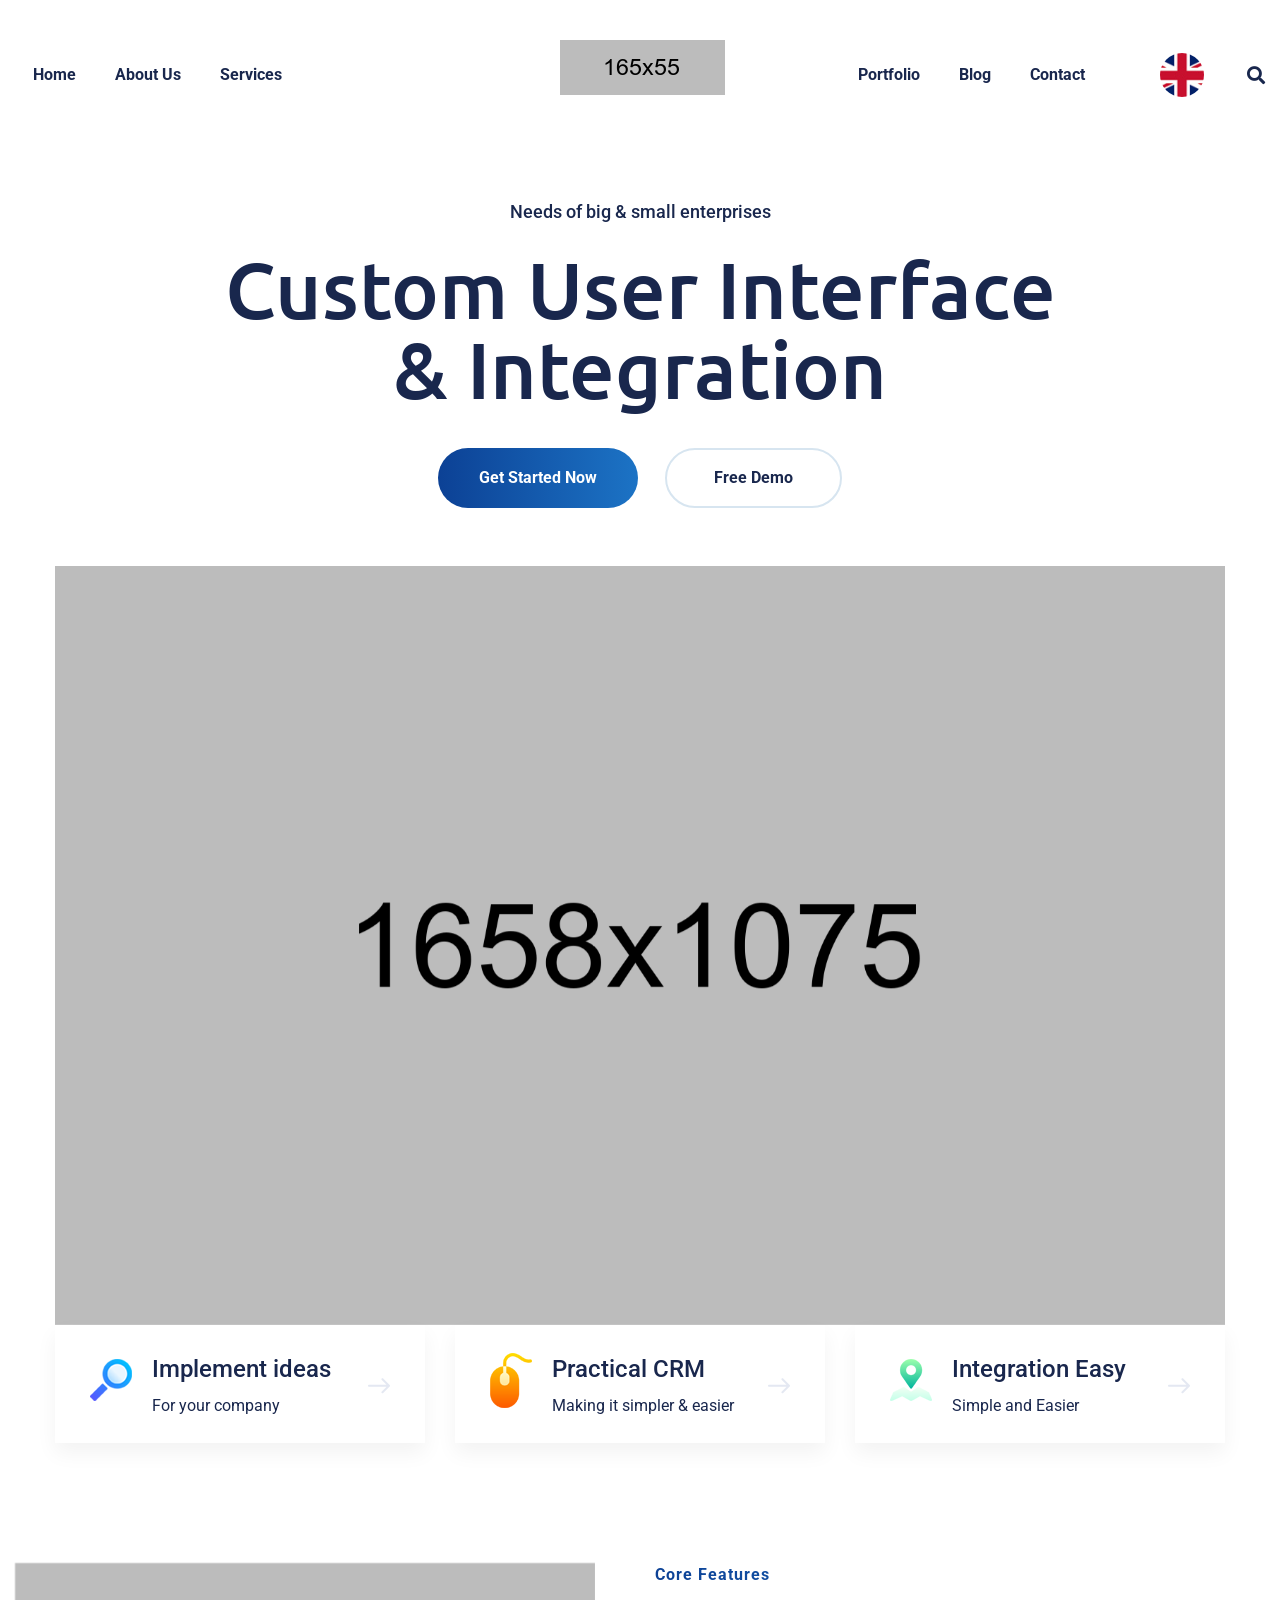
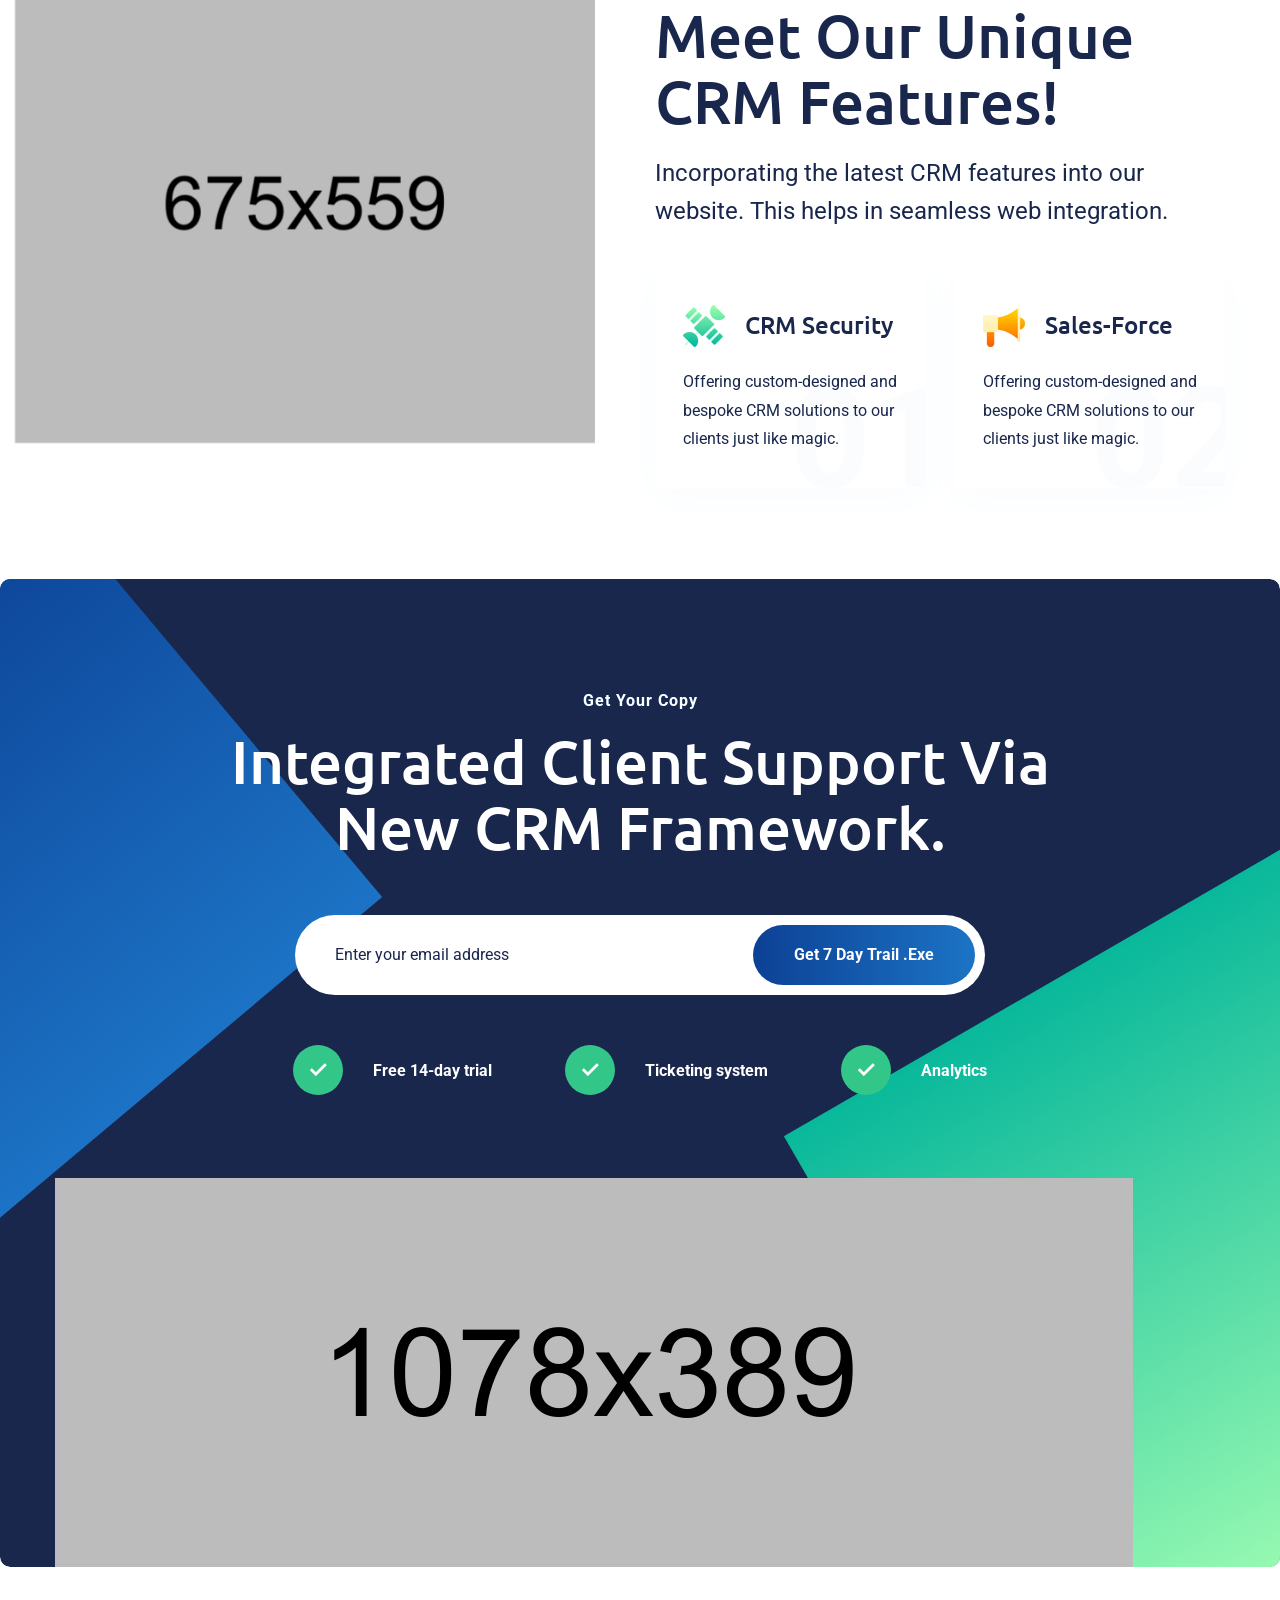
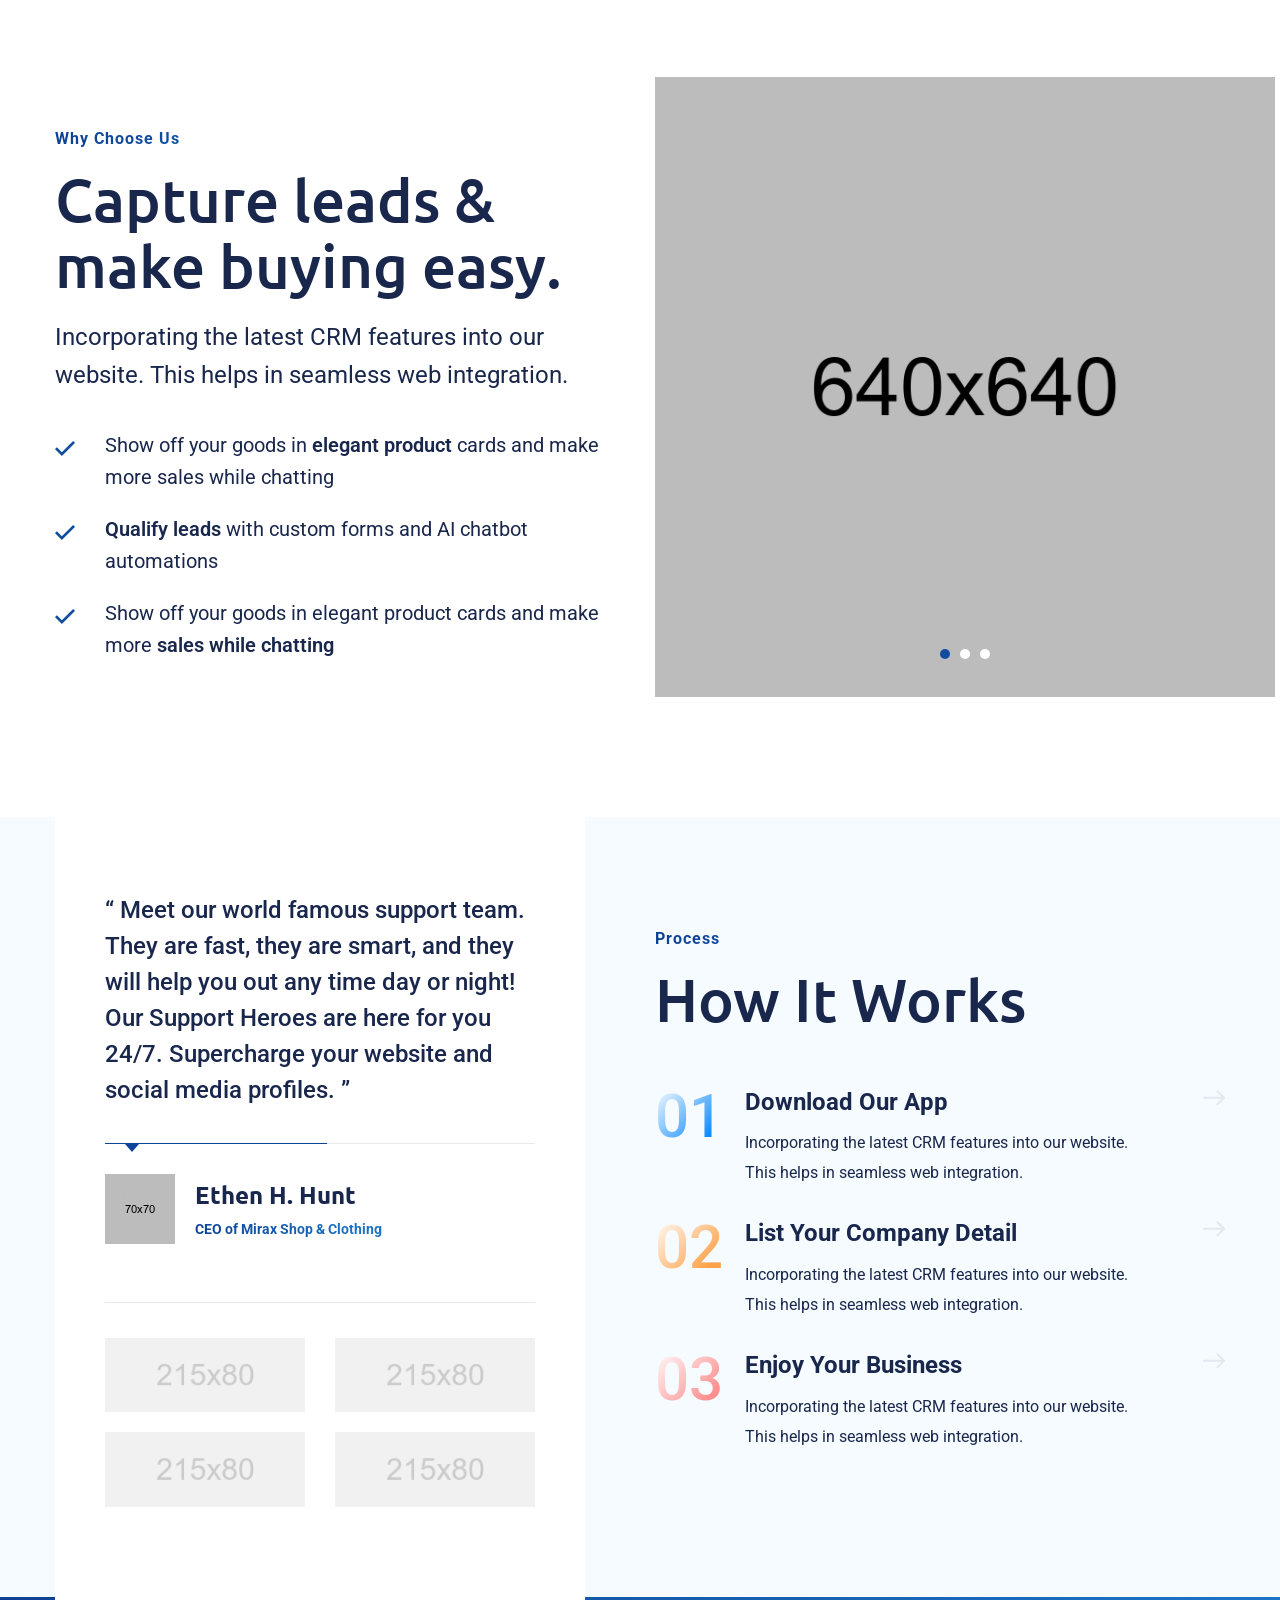
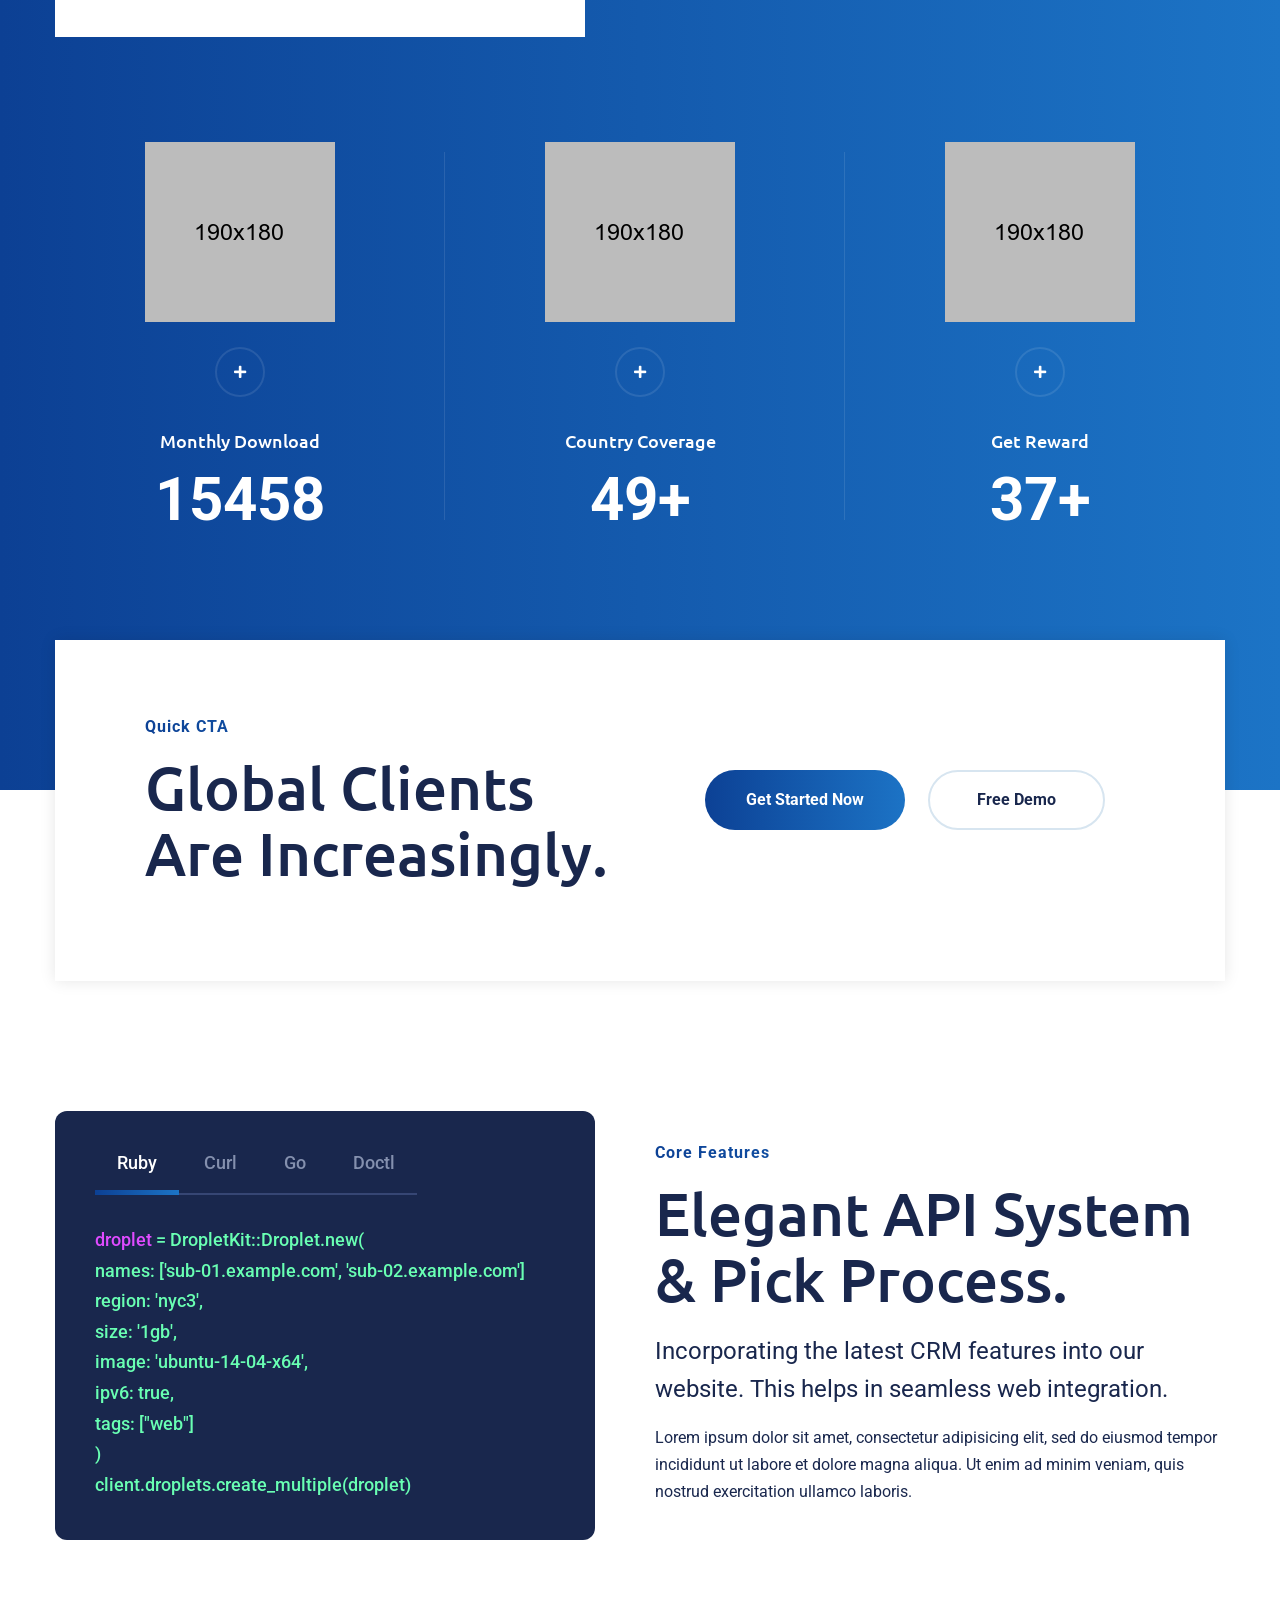
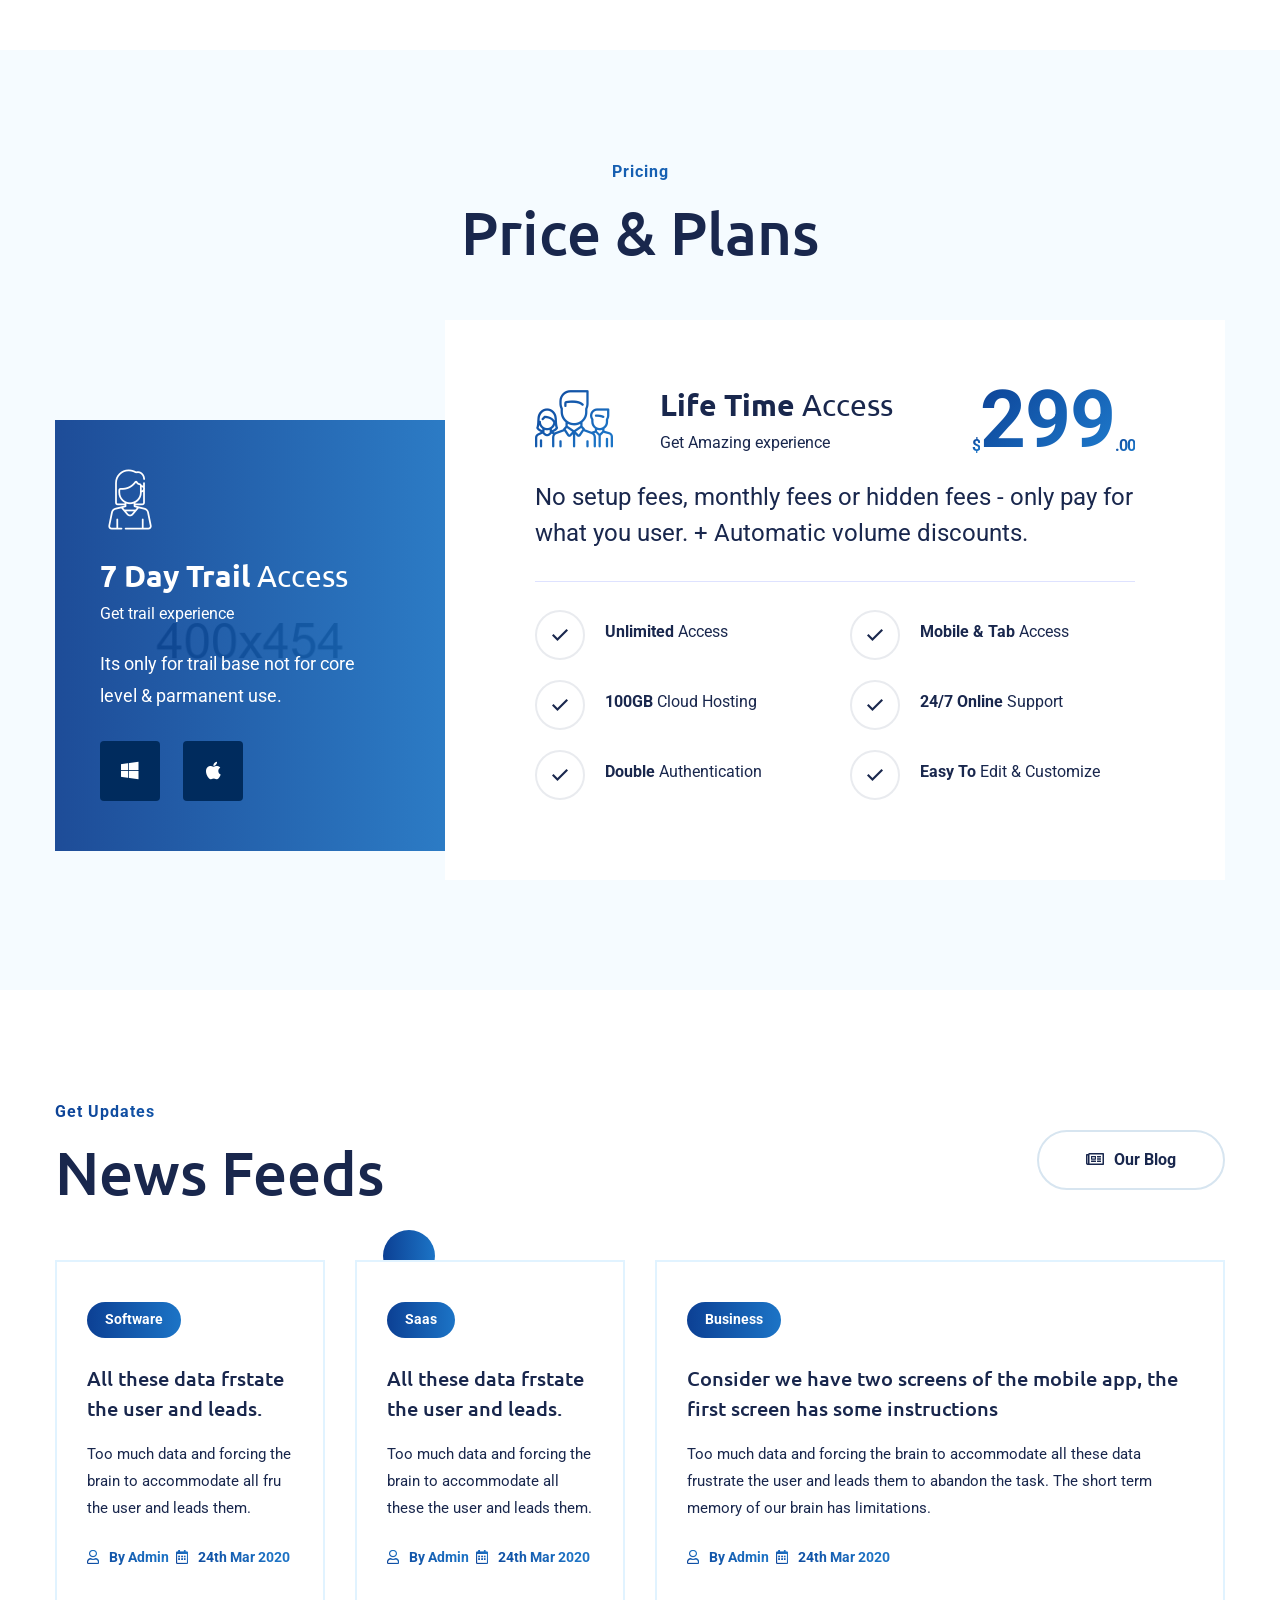
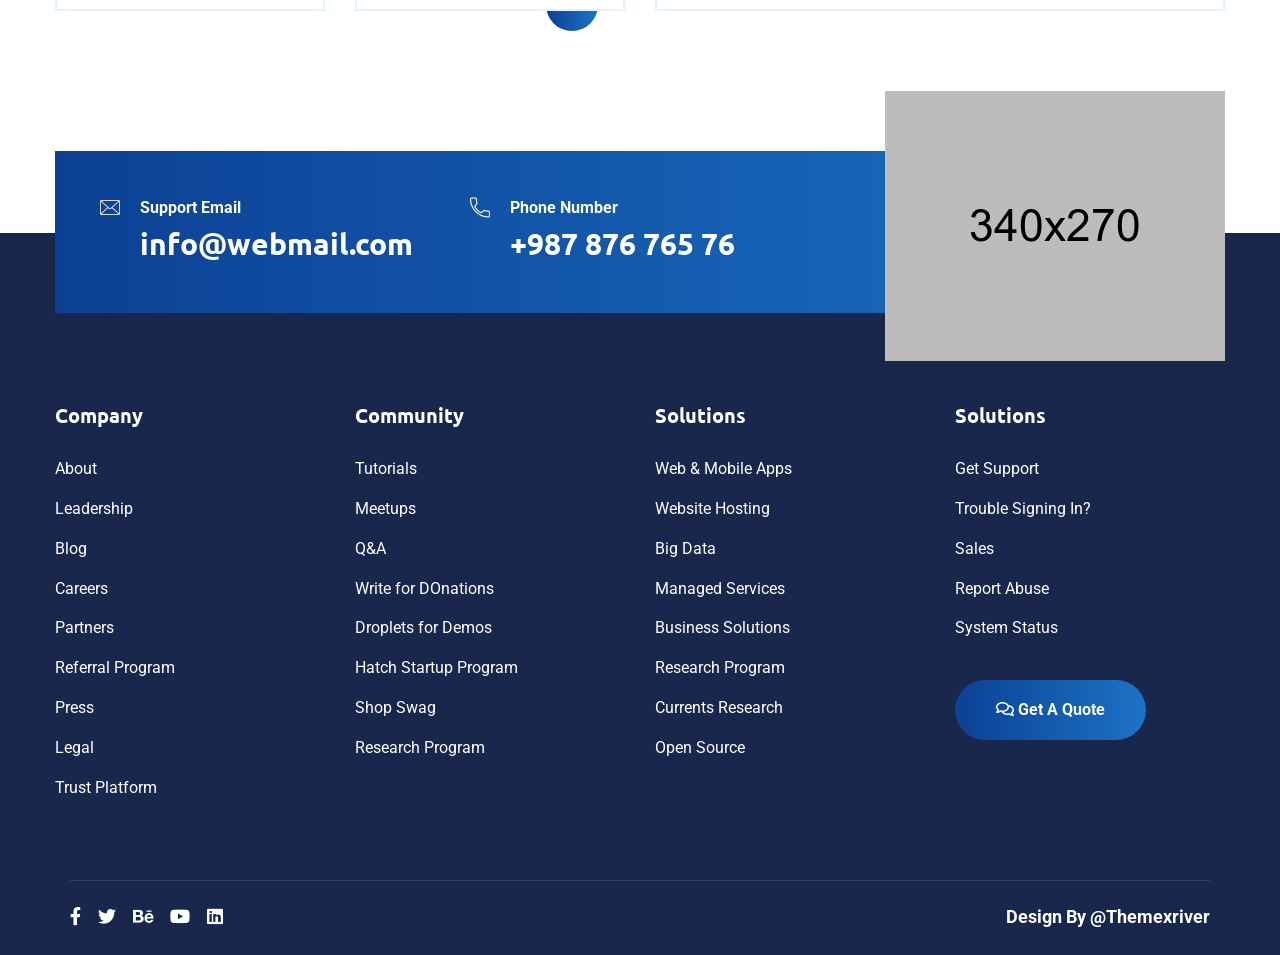
<file: index-4.html>
<!DOCTYPE html>
<html>
<head>
<meta charset="utf-8">
<title>oSaaS HTML Template | Homepage 04</title>
<!-- Stylesheets -->
<link href="css/bootstrap.css" rel="stylesheet">
<link href="css/main.css" rel="stylesheet">
<link href="css/responsive.css" rel="stylesheet">

<link rel="shortcut icon" href="images/favicon.png" type="image/x-icon">
<link rel="icon" href="images/favicon.png" type="image/x-icon">

<link href="https://fonts.googleapis.com/css2?family=Roboto:wght@100;300;400;500;700;900&family=Ubuntu:wght@300;400;500;700&display=swap" rel="stylesheet">

<!-- Responsive -->
<meta http-equiv="X-UA-Compatible" content="IE=edge">
<meta name="viewport" content="width=device-width, initial-scale=1.0, maximum-scale=1.0, user-scalable=0">

<!--[if lt IE 9]><script src="https://cdnjs.cloudflare.com/ajax/libs/html5shiv/3.7.3/html5shiv.js"></script><![endif]-->
<!--[if lt IE 9]><script src="js/respond.js"></script><![endif]-->
</head>

<body>

<div class="page-wrapper">
 	
    <!-- Preloader -->
    <div class="preloader"></div>
 	
    <!-- Main Header / Header Style Four -->
    <header class="main-header header-style-four">
    	
    	<!--Header-Upper-->
        <div class="header-upper">
        	<div class="outer-container">
            	<div class="clearfix">
                	
                	<div class="pull-left logo-box">
                    	<div class="logo"><a href="index.html"><img src="images/logo-5.png" alt="" title=""></a></div>
                    </div>
					
                   	<div class="nav-outer clearfix">
						<!-- Mobile Navigation Toggler -->
                        <div class="mobile-nav-toggler"><span class="icon flaticon-menu"></span></div>
						<!-- Main Menu -->
						<nav class="main-menu navbar-expand-md">
							<div class="navbar-header">
								<button class="navbar-toggler" type="button" data-toggle="collapse" data-target="#navbarSupportedContent" aria-controls="navbarSupportedContent" aria-expanded="false" aria-label="Toggle navigation">
									<span class="icon-bar"></span>
									<span class="icon-bar"></span>
									<span class="icon-bar"></span>
								</button>
							</div>

							<div class="navbar-collapse show collapse clearfix" id="navbarSupportedContent">
								<ul class="navigation left-nav clearfix">
									
									<li class="current dropdown"><a href="#">Home</a>
										<ul>
											<li><a href="index.html">Home Page 01</a></li>
											<li><a href="index-2.html">Home Page 02</a></li>
											<li><a href="index-3.html">Home Page 03</a></li>
											<li><a href="index-4.html">Home Page 04</a></li>
											<li><a href="index-5.html">Home Page 05</a></li>
											<li class="dropdown"><a href="#">Header Styles</a>
												<ul>
													<li><a href="index.html">Header Style 01</a></li>
													<li><a href="index-2.html">Header Style 02</a></li>
													<li><a href="index-3.html">Header Style 03</a></li>
													<li><a href="index-4.html">Header Style 04</a></li>
													<li><a href="index-5.html">Header Style 05</a></li>
												</ul>
											</li>
										</ul>
									</li>
									<li class="dropdown"><a href="#">About Us</a>
										<ul>
											<li><a href="about.html">About Us</a></li>
											<li><a href="team.html">Team</a></li>
											<li><a href="faq.html">Faq's</a></li>
											<li><a href="pricing.html">Pricing</a></li>
											<li><a href="process.html">Process</a></li>
										</ul>
									</li>
									<li class="dropdown"><a href="#">Services</a>
										<ul>
											<li><a href="service.html">Services</a></li>
											<li><a href="service-two.html">Services 02</a></li>
											<li><a href="service-detail.html">Services Detail</a></li>
										</ul>
									</li>
								</ul>
								
								<ul class="navigation right-nav clearfix">
									<li><a href="portfolio.html">Portfolio</a></li>
									<li class="dropdown"><a href="#">Blog</a>
										<ul>
											<li><a href="blog.html">Our Blog</a></li>
											<li><a href="blog-detail.html">Blog Detail</a></li>
											<li><a href="not-found.html">Not Found</a></li>
										</ul>
									</li>
									<li><a href="contact.html">Contact</a></li>
								</ul>
								
							</div>
							
						</nav>
						
						<!-- Outer Box -->
						<div class="outer-box">
							
							<!-- Language -->
							<div class="language dropdown"><a class="btn btn-default dropdown-toggle" id="dropdownMenu1" data-toggle="dropdown" aria-haspopup="true" aria-expanded="true" href="#"><span class="flag-icon"><img src="images/icons/usa-flag.jpg" alt=""/></span></a>
								<ul class="dropdown-menu style-one" aria-labelledby="dropdownMenu1">
									<li><a href="#"><span class="flag"><img src="images/icons/usa.jpg" alt="" /></span> English</a></li>
									<li><a href="#"><span class="flag"><img src="images/icons/german.jpg" alt="" /></span> German</a></li>
									<li><a href="#"><span class="flag"><img src="images/icons/arabic.jpg" alt="" /></span> Arabic</a></li>
									<li><a href="#"><span class="flag"><img src="images/icons/pakistan.jpg" alt="" /></span> Pakistan</a></li>
								</ul>
							</div>
							
							<!-- Search Btn -->
							<div class="search-box-btn search-box-outer"><span class="icon fa fa-search"></span></div>
							
						</div>
						
					</div>
                   
                </div>
            </div>
        </div>
        <!--End Header Upper-->
        
		<!-- Mobile Menu  -->
        <div class="mobile-menu">
            <div class="menu-backdrop"></div>
            <div class="close-btn"><span class="icon flaticon-multiply"></span></div>
            
            <nav class="menu-box">
                <div class="nav-logo"><a href="index.html"><img src="images/logo-2.png" alt="" title=""></a></div>
                <div class="menu-outer"><!--Here Menu Will Come Automatically Via Javascript / Same Menu as in Header--></div>
            </nav>
        </div><!-- End Mobile Menu -->
		
    </header>
    <!--End Main Header -->
	
	<!-- Banner Section Four -->
    <section class="banner-section-four">
		<div class="auto-container">
			
			<!-- Content Column -->
			<div class="content-box">
				<div class="inner-box">
					<div class="title">Needs of big & small enterprises</div>
					<h1>Custom User Interface <br> & Integration</h1>
					<div class="btn-box text-center">
						<a href="contact.html" class="theme-btn btn-style-twelve"><span class="txt">Get Started now</span></a>
						<a href="#" class="theme-btn btn-style-thirteen"><span class="txt">Free Demo</span></a>
					</div>
				</div>
			</div>
			<!-- Image Box -->
			<div class="image-box wow fadeInUp" data-wow-delay="0ms" data-wow-duration="1500ms">
				<img src="images/resource/banner-3.png" alt="" />
			</div>
		</div>
		
		<!--Scroll Dwwn Btn-->
        <div class="mouse-btn-down scroll-to-target" data-target=".featured-section">
			<div class="chevron"></div>
			<div class="chevron"></div>
			<div class="chevron"></div>
		</div>
		
	</section>
	<!-- End Banner Section -->
	
	<!-- Featured Section Three -->
	<section class="featured-section-three">
		<div class="auto-container">
			<div class="row clearfix">
				
				<!-- Feature Block Three -->
				<div class="feature-block-three col-lg-4 col-md-6 col-sm-12">
					<div class="inner-box wow fadeInLeft" data-wow-delay="0ms" data-wow-duration="1500ms">
						<div class="content">
							<div class="icon"><img src="images/icons/feature-icon-1.png" alt="" /></div>
							<h4>Implement ideas</h4>
							<div class="text">For your company</div>
							<span class="arrow flaticon-arrow-pointing-to-right"></span>
						</div>
					</div>
				</div>
				
				<!-- Feature Block Three -->
				<div class="feature-block-three col-lg-4 col-md-6 col-sm-12">
					<div class="inner-box wow fadeInUp" data-wow-delay="0ms" data-wow-duration="1500ms">
						<div class="content">
							<div class="icon"><img src="images/icons/feature-icon-2.png" alt="" /></div>
							<h4>Practical CRM</h4>
							<div class="text">Making it simpler & easier</div>
							<span class="arrow flaticon-arrow-pointing-to-right"></span>
						</div>
					</div>
				</div>
				
				<!-- Feature Block Three -->
				<div class="feature-block-three col-lg-4 col-md-6 col-sm-12">
					<div class="inner-box wow fadeInRight" data-wow-delay="0ms" data-wow-duration="1500ms">
						<div class="content">
							<div class="icon"><img src="images/icons/feature-icon-3.png" alt="" /></div>
							<h4>Integration Easy</h4>
							<div class="text">Simple and Easier</div>
							<span class="arrow flaticon-arrow-pointing-to-right"></span>
						</div>
					</div>
				</div>
				
			</div>
		</div>
	</section>
	<!-- End Featured Section Three -->
	
	<!-- Featured Section Four -->
	<section class="featured-section-four">
		<div class="auto-container">
			<div class="row clearfix">
				
				<!-- Image Column -->
				<div class="image-column col-lg-6 col-md-12 col-sm-12">
					<div class="inner-column">
						<div class="image" data-tilt data-tilt-max="8">
							<img src="images/resource/feature-1.png" alt="" />
						</div>
					</div>
				</div>
				
				<!-- Content Column -->
				<div class="content-column col-lg-6 col-md-12 col-sm-12">
					<div class="inner-column">
						<div class="sec-title style-four">
							<div class="title">Core Features</div>
							<h1>Meet Our Unique CRM Features!</h1>
							<div class="text">Incorporating the latest CRM features into our website. This helps in seamless web integration.</div>
						</div>
						<div class="feature-blocks-outer">
							<div class="row clearfix">
								
								<!-- Feature Block Four -->
								<div class="feature-block-four col-lg-6 col-md-6 col-sm-12">
									<div class="inner-box wow fadeInLeft" data-wow-delay="0ms" data-wow-duration="1500ms">
										<div class="upper-box">
											<div class="icon"><img src="images/icons/feature-icon-4.png" alt="" /></div>
											<h4>CRM Security</h4>
										</div>
										<div class="text">Offering custom-designed and bespoke CRM solutions to our clients just like magic.</div>
										<div class="number">01</div>
									</div>
								</div>
								
								<!-- Feature Block Four -->
								<div class="feature-block-four col-lg-6 col-md-6 col-sm-12">
									<div class="inner-box wow fadeInRight" data-wow-delay="0ms" data-wow-duration="1500ms">
										<div class="upper-box">
											<div class="icon"><img src="images/icons/feature-icon-5.png" alt="" /></div>
											<h4>Sales-Force</h4>
										</div>
										<div class="text">Offering custom-designed and bespoke CRM solutions to our clients just like magic.</div>
										<div class="number">02</div>
									</div>
								</div>
								
							</div>
						</div>
					</div>
				</div>
				
			</div>
		</div>
	</section>
	<!-- End Featured Section Four -->
	
	<!-- Download Section -->
	<section class="download-section">
		<div class="outer-container">
			<div class="triangle-one"></div>
			<div class="triangle-two"></div>
			<div class="auto-container">
				<!-- Sec Title -->
				<div class="sec-title centered light style-four">
					<div class="title">Get Your Copy</div>
					<h1>Integrated Client Support Via <br> New CRM Framework.</h1>
				</div>
				
				<!-- Subscribe Form Five -->
				<div class="subscribe-form-five">
					<form method="post" action="contact.html">
						<div class="form-group">
							<input type="email" name="email" value="" placeholder="Enter your email address" required>
							<button type="submit" class="theme-btn btn-style-twelve"><span class="txt">Get 7 Day Trail .Exe</span></button>
						</div>
					</form>
				</div>
				
				<!-- List Outer -->
				<ul class="list-outer">
					<li>Free 14-day trial</li>
					<li>Ticketing system</li>
					<li>Analytics</li>
				</ul>
				<!-- Image Box -->
				<div class="image-box wow fadeInUp" data-wow-delay="0ms" data-wow-duration="1500ms">
					<img src="images/resource/framework.png" alt="" />
				</div>
				
			</div>
		</div>
	</section>
	<!-- End Download Section -->
	
	<!-- Choose Section -->
	<section class="choose-section">
		<div class="auto-container">
			<div class="row clearfix">
				
				<!-- Content Column -->
				<div class="content-column col-lg-6 col-md-12 col-sm-12">
					<div class="inner-column">
						<div class="sec-title style-four">
							<div class="title">Why Choose Us</div>
							<h1>Capture leads & make buying easy.</h1>
							<div class="text">Incorporating the latest CRM features into our website. This helps in seamless web integration.</div>
						</div>
						<ul class="list">
							<li>Show off your goods in <span>elegant product</span> cards and make <br> more sales while chatting</li>
							<li><span>Qualify leads</span> with custom forms and AI chatbot <br> automations</li>
							<li>Show off your goods in elegant product cards and make <br> more <span>sales while chatting</span></li>
						</ul>
					</div>
				</div>
				
				<!-- Carousel Column -->
				<div class="carousel-column col-lg-6 col-md-12 col-sm-12">
					<div class="inner-column">
						<div class="single-item-carousel owl-carousel owl-theme">
							
							<div class="image">
								<img src="images/resource/choose.png" alt="" />
							</div>
							
							<div class="image">
								<img src="images/resource/choose.png" alt="" />
							</div>
							
							<div class="image">
								<img src="images/resource/choose.png" alt="" />
							</div>
							
						</div>
					</div>
				</div>
				
			</div>
		</div>
	</section>
	<!-- End Choose Section -->
	
	<!-- Process Section -->
	<section class="process-section">
		<div class="auto-container">
			<div class="row clearfix">
				
				<!-- Carousel Column -->
				<div class="carousel-column col-lg-6 col-md-12 col-sm-12">
					<div class="inner-column">
					
						<!-- Carousel Box -->
						<div class="carousel-box">
							<!-- Testimonial Block -->
							<div class="testimonial-block">
								<div class="inner-box">
									<div class="text">“ Meet our world famous support team. They are fast, they are smart, and they will help you out any time day or night! Our Support Heroes are here for you 24/7. Supercharge your website and social media profiles. ”</div>
									<div class="author-box">
										<div class="box-inner">
											<div class="author-content">
												<div class="author-image">
													<img src="images/resource/author-4.jpg" alt="" />
												</div>
												<h4>Ethen H. Hunt</h4>
												<div class="designation">CEO of Mirax Shop & Clothing</div>
											</div>
										</div>
									</div>
								</div>
							</div>
						</div>
						
						<!-- Clients Box -->
						<div class="clients-box">
							<div class="row clearfix">
								<!-- Client Column -->
								<div class="client-column col-lg-6 col-md-6 col-sm-12">
									<a href="#"><img src="images/clients/11.png" alt="" /></a>
								</div>
								<!-- Client Column -->
								<div class="client-column col-lg-6 col-md-6 col-sm-12">
									<a href="#"><img src="images/clients/12.png" alt="" /></a>
								</div>
								<!-- Client Column -->
								<div class="client-column col-lg-6 col-md-6 col-sm-12">
									<a href="#"><img src="images/clients/13.png" alt="" /></a>
								</div>
								<!-- Client Column -->
								<div class="client-column col-lg-6 col-md-6 col-sm-12">
									<a href="#"><img src="images/clients/14.png" alt="" /></a>
								</div>
							</div>
						</div>
						
					</div>
				</div>
				
				<!-- Content Column -->
				<div class="content-column col-lg-6 col-md-12 col-sm-12">
					<div class="inner-column">
						<div class="sec-title style-four">
							<div class="title">Process</div>
							<h1>How It Works</h1>
						</div>
						<div class="blocks-outer">
							
							<!-- Process Block -->
							<div class="process-block">
								<div class="inner-box wow fadeInUp" data-wow-delay="0ms" data-wow-duration="1500ms">
									<span class="arrow flaticon-arrow-pointing-to-right"></span>
									<div class="number">01</div>
									<h4>Download Our App</h4>
									<div class="text">Incorporating the latest CRM features into our website. <br> This helps in seamless web integration. </div>
								</div>
							</div>
							
							<!-- Process Block -->
							<div class="process-block">
								<div class="inner-box wow fadeInUp" data-wow-delay="150ms" data-wow-duration="1500ms">
									<span class="arrow flaticon-arrow-pointing-to-right"></span>
									<div class="number">02</div>
									<h4>List Your Company Detail</h4>
									<div class="text">Incorporating the latest CRM features into our website. <br> This helps in seamless web integration. </div>
								</div>
							</div>
							
							<!-- Process Block -->
							<div class="process-block">
								<div class="inner-box wow fadeInUp" data-wow-delay="300ms" data-wow-duration="1500ms">
									<span class="arrow flaticon-arrow-pointing-to-right"></span>
									<div class="number">03</div>
									<h4>Enjoy Your Business</h4>
									<div class="text">Incorporating the latest CRM features into our website. <br> This helps in seamless web integration. </div>
								</div>
							</div>
							
						</div>
					</div>
				</div>
				
			</div>
		</div>
	</section>
	<!-- End Process Section -->
	
	<!-- Counter Section Two -->
	<section class="counter-section-two">
		<div class="auto-container">
			<!-- Fact Counter Two -->
			<div class="fact-counter-two">
				<div class="row clearfix">

					<!-- Column -->
					<div class="column counter-column col-lg-4 col-md-6 col-sm-12">
						<div class="inner wow fadeInLeft" data-wow-delay="0ms" data-wow-duration="1500ms">
							<div class="content">
								<div class="icon-box">
									<span class="icon"><img src="images/resource/counter-icon-1.png" alt="" /></span>
								</div>
								<div class="plus fa fa-plus"></div>
								<h4 class="counter-title">Monthly Download</h4>
								<div class="count-outer count-box">
									<span class="count-text" data-speed="3000" data-stop="31000">0</span>
								</div>
							</div>
						</div>
					</div>

					<!-- Column -->
					<div class="column counter-column col-lg-4 col-md-6 col-sm-12">
						<div class="inner wow fadeInLeft" data-wow-delay="150ms" data-wow-duration="1500ms">
							<div class="content">
								<div class="icon-box">
									<span class="icon"><img src="images/resource/counter-icon-2.png" alt="" /></span>
								</div>
								<div class="plus fa fa-plus"></div>
								<h4 class="counter-title">Country Coverage</h4>
								<div class="count-outer count-box alternate">
									<span class="count-text" data-speed="3000" data-stop="100">0</span>+
								</div>
							</div>
						</div>
					</div>

					<!-- Column -->
					<div class="column counter-column col-lg-4 col-md-6 col-sm-12">
						<div class="inner wow fadeInLeft" data-wow-delay="300ms" data-wow-duration="1500ms">
							<div class="content">
								<div class="icon-box">
									<span class="icon"><img src="images/resource/counter-icon-3.png" alt="" /></span>
								</div>
								<div class="plus fa fa-plus"></div>
								<h4 class="counter-title">Get Reward</h4>
								<div class="count-outer count-box">
									<span class="count-text" data-speed="2000" data-stop="50">0</span>+
								</div>
							</div>
						</div>
					</div>

				</div>
			</div>
		</div>
	</section>
	<!-- End Counter Section Two -->
	
	<!-- CTA Section -->
	<section class="cta-section">
		<div class="auto-container">
			<div class="inner-container margin-top">
				<div class="row clearfix">
					<!-- Title Column -->
					<div class="title-column col-lg-6 col-md-12 col-sm-12">
						<div class="inner-column">
							<div class="sec-title style-four">
								<div class="title">Quick CTA</div>
								<h1>Global Clients Are Increasingly.</h1>
							</div>
						</div>
					</div>
					<!-- Button Column -->
					<div class="button-column col-lg-6 col-md-12 col-sm-12">
						<div class="inner-column">
							<div class="btn-box text-center">
								<a href="contact.html" class="theme-btn btn-style-twelve"><span class="txt">Get Started now</span></a>
								<a href="#" class="theme-btn btn-style-thirteen"><span class="txt">Free Demo</span></a>
							</div>
						</div>
					</div>
				</div>
			</div>
		</div>
	</section>
	<!-- End CTA Section -->
	
	<!-- Featured Section Five -->
	<section class="featured-section-five">
		<div class="auto-container">
			<div class="row clearfix">
				
				<!-- Tab Column -->
				<div class="tab-column col-lg-6 col-md-12 col-sm-12">
					<div class="inner-column">
						
						<!-- Cources Info Tabs -->
						<div class="cources-info-tabs">
							<!-- Cources Tabs -->
							<div class="cources-tabs tabs-box">
								
								<!--Tab Btns-->
								<ul class="tab-btns tab-buttons clearfix">
									<li data-tab="#prod-ruby" class="tab-btn active-btn">
										Ruby
									</li>
									<li data-tab="#prod-curl" class="tab-btn">
										Curl
									</li>
									<li data-tab="#prod-go" class="tab-btn">
										Go
									</li>
									<li data-tab="#prod-doctl" class="tab-btn">
										Doctl
									</li>
								</ul>
								
								<!--Tabs Container-->
								<div class="tabs-content">
									
									<!-- Tab / Active Tab -->
									<div class="tab active-tab" id="prod-ruby">
										<div class="code-text">
											<span class="title">droplet</span> = DropletKit::Droplet.new(<br>
											  names: ['sub-01.example.com', 'sub-02.example.com']<br>
											  region: 'nyc3',<br>
											  size: '1gb',<br>
											  image: 'ubuntu-14-04-x64',<br>
											  ipv6: true,<br>
											  tags: ["web"]<br>
											)<br>
											client.droplets.create_multiple(droplet)<br>
										</div>
									</div>
									
									<!-- Tab -->
									<div class="tab" id="prod-curl">
										<div class="code-text">
											<span class="title">droplet</span> = DropletKit::Droplet.new(<br>
											  names: ['sub-01.example.com', 'sub-02.example.com']<br>
											  region: 'nyc3',<br>
											  size: '1gb',<br>
											  image: 'ubuntu-14-04-x64',<br>
											  ipv6: true,<br>
											  tags: ["web"]<br>
											)<br>
											client.droplets.create_multiple(droplet)<br>
										</div>
									</div>
									
									<!-- Tab -->
									<div class="tab" id="prod-go">
										<div class="code-text">
											<span class="title">droplet</span> = DropletKit::Droplet.new(<br>
											  names: ['sub-01.example.com', 'sub-02.example.com']<br>
											  region: 'nyc3',<br>
											  size: '1gb',<br>
											  image: 'ubuntu-14-04-x64',<br>
											  ipv6: true,<br>
											  tags: ["web"]<br>
											)<br>
											client.droplets.create_multiple(droplet)<br>
										</div>
									</div>
									
									<!-- Tab -->
									<div class="tab" id="prod-doctl">
										<div class="code-text">
											<span class="title">droplet</span> = DropletKit::Droplet.new(<br>
											  names: ['sub-01.example.com', 'sub-02.example.com']<br>
											  region: 'nyc3',<br>
											  size: '1gb',<br>
											  image: 'ubuntu-14-04-x64',<br>
											  ipv6: true,<br>
											  tags: ["web"]<br>
											)<br>
											client.droplets.create_multiple(droplet)<br>
										</div>
									</div>
									
								</div>
								
							</div>
						</div>
						
					</div>
				</div>
				
				<!-- Content Column -->
				<div class="content-column col-lg-6 col-md-12 col-sm-12">
					<div class="inner-column">
						<div class="sec-title style-four">
							<div class="title">Core Features</div>
							<h1>Elegant API System <br> & Pick Process.</h1>
							<div class="text">Incorporating the latest CRM features into our website. This helps in seamless web integration.</div>
						</div>
						<div class="column-text">Lorem ipsum dolor sit amet, consectetur adipisicing elit, sed do eiusmod tempor incididunt ut labore et dolore magna aliqua. Ut enim ad minim veniam, quis nostrud exercitation ullamco laboris. </div>
					</div>
				</div>
				
			</div>
		</div>
	</section>
	<!-- End Featured Section Five -->
	
	<!-- Price Section / Style Two -->
	<section class="price-section style-two">
		<div class="auto-container">
			<!-- Sec Title -->
			<div class="sec-title style-four centered">
				<div class="title">Pricing</div>
				<h1>Price & Plans</h1>
			</div>
			
			<div class="clearfix">
				
				<!-- Trial Section -->
				<div class="trial-column col-lg-4 col-md-12 col-sm-12">
					<div class="inner-column wow fadeInLeft" data-wow-delay="0ms" data-wow-duration="1500ms" style="background-image:url(images/background/1.jpg)">
						<div class="icon flaticon-woman"></div>
						<h2>7 Day Trail <span>Access</span></h2>
						<div class="title">Get trail experience</div>
						<div class="text">Its only for trail base not for core <br> level & parmanent use.</div>
						<ul class="app-options">
							<li><a href="#" class="fab fa-windows"></a></li>
							<li><a href="#" class="fab fa-apple"></a></li>
						</ul>
					</div>
				</div>
				
				<!-- Price Section -->
				<div class="price-column col-lg-8 col-md-12 col-sm-12">
					<div class="inner-column wow fadeInRight" data-wow-delay="0ms" data-wow-duration="1500ms">
						<div class="upper-box">
							<div class="title-box">
								<div class="title-inner">
									<span class="icon flaticon-team"></span>
									<h2>Life Time <span>Access</span></h2>
									<div class="title">Get Amazing experience</div>
								</div>
							</div>
							<div class="price"><sub>$</sub>299<sub>.00</sub></div>
							<div class="text">No setup fees, monthly fees or hidden fees - only pay for what you user. + Automatic volume discounts.</div>
						</div>
						<div class="lower-box">
							<div class="row clearfix">
								<div class="column col-lg-6 col-md-6 col-sm-12">
									<ul class="list-style-one">
										<li><span>Unlimited </span>Access</li>
										<li><span>100GB </span>Cloud Hosting</li>
										<li><span>Double </span>Authentication</li>
									</ul>
								</div>
								<div class="column col-lg-6 col-md-6 col-sm-12">
									<ul class="list-style-one">
										<li><span>Mobile & Tab </span>Access</li>
										<li><span>24/7 Online </span>Support</li>
										<li><span>Easy To </span>Edit & Customize</li>
									</ul>
								</div>
							</div>
						</div>
					</div>
				</div>
				
			</div>
			
		</div>
	</section>
	<!-- End Price Section -->
	
	<!-- Blog Section Three -->
	<section class="blog-section-three">
		<div class="auto-container">
			<!-- Sec Title -->
			<div class="sec-title style-four">
				<div class="clearfix">
					<div class="pull-left">
						<div class="title">Get Updates</div>
						<h1>News Feeds</h1>
					</div>
					<div class="pull-right">
						<a href="blog.html" class="theme-btn btn-style-thirteen"><span class="txt"><i class="far fa-newspaper"></i>Our Blog</span></a>
					</div>
				</div>
			</div>
			<div class="inner-container">
				<div class="circle-one"></div>
				<div class="circle-two"></div>
				<div class="row clearfix">
						
					<!-- News Block -->
					<div class="news-block-three col-lg-3 col-md-6 col-sm-12">
						<div class="inner-box wow fadeInLeft" data-wow-delay="0ms" data-wow-duration="1500ms">
							<div class="category">Software</div>
							<h5><a href="blog-detail.html">All these data frstate the user and leads.</a></h5>
							<div class="text">Too much data and forcing the brain to accommodate all fru the user and leads them.</div>
							<ul class="post-meta">
								<li><span class="icon far fa-user"></span>By Admin</li>
								<li><span class="icon far fa-calendar-alt"></span>24th Mar 2020</li>
							</ul>
						</div>
					</div>
					
					<!-- News Block -->
					<div class="news-block-three col-lg-3 col-md-6 col-sm-12">
						<div class="inner-box wow fadeInLeft" data-wow-delay="150ms" data-wow-duration="1500ms">
							<div class="category">Saas</div>
							<h5><a href="blog-detail.html">All these data frstate the user and leads.</a></h5>
							<div class="text">Too much data and forcing the brain to accommodate all these the user and leads them.</div>
							<ul class="post-meta">
								<li><span class="icon far fa-user"></span>By Admin</li>
								<li><span class="icon far fa-calendar-alt"></span>24th Mar 2020</li>
							</ul>
						</div>
					</div>
					
					<!-- News Block -->
					<div class="news-block-three col-lg-6 col-md-6 col-sm-12">
						<div class="inner-box wow fadeInRight" data-wow-delay="0ms" data-wow-duration="1500ms">
							<div class="category">Business</div>
							<h5><a href="blog-detail.html">Consider we have two screens of the mobile app, the first screen has some instructions</a></h5>
							<div class="text">Too much data and forcing the brain to accommodate all these data frustrate the user and leads them to abandon the task. The short term memory of our brain has limitations.</div>
							<ul class="post-meta">
								<li><span class="icon far fa-user"></span>By Admin</li>
								<li><span class="icon far fa-calendar-alt"></span>24th Mar 2020</li>
							</ul>
						</div>
					</div>
					
				</div>
			</div>
		</div>
	</section>
	<!-- End Blog Section Three -->
	
	<!-- Contact Info Section -->
	<section class="contact-info-section">
		<div class="auto-container">
			<div class="inner-container margin-bottom">
				<div class="row clearfix">
					
					<!-- Info Column -->
					<div class="info-column col-lg-4 col-md-6 col-sm-12">
						<div class="inner-column">
							<span class="icon flaticon-envelope"></span>
							<div class="title">Support Email</div>
							<h2><a href="mailto:info@webmail.com">info@webmail.com</a></h2>
						</div>
					</div>
					
					<!-- Info Column -->
					<div class="info-column col-lg-4 col-md-6 col-sm-12">
						<div class="inner-column">
							<span class="icon flaticon-call-1"></span>
							<div class="title">Phone Number</div>
							<h2><a href="tel:+987-876-765-76">+987 876 765 76</a></h2>
						</div>
					</div>
					
				</div>
				<!-- Side Image -->
				<div class="side-image">
					<img src="images/resource/image-1.png" alt="" />
				</div>
				
			</div>
		</div>
	</section>
	<!-- End Contact Info Section -->
	
	<!-- Main Footer -->
    <footer class="main-footer style-four">
    	<div class="auto-container">
        	<!-- Widgets Section -->
            <div class="widgets-section">
            	<div class="row clearfix">
                	
                    <!-- Column -->
                    <div class="big-column col-lg-6 col-md-12 col-sm-12">
						<div class="row clearfix">
						
                        	<!-- Footer Column -->
                            <div class="footer-column col-lg-6 col-md-6 col-sm-12">
                                <div class="footer-widget links-widget">
									<h5>Company</h5>
									<ul class="list-link">
										<li><a href="">About</a></li>
										<li><a href="">Leadership</a></li>
										<li><a href="">Blog</a></li>
										<li><a href="">Careers</a></li>
										<li><a href="">Partners</a></li>
										<li><a href="">Referral Program</a></li>
										<li><a href="">Press</a></li>
										<li><a href="">Legal</a></li>
										<li><a href="">Trust Platform</a></li>
									</ul>
								</div>
							</div>
							
							<!-- Footer Column -->
                            <div class="footer-column col-lg-6 col-md-6 col-sm-12">
                                <div class="footer-widget links-widget">
									<h5>Community</h5>
									<ul class="list-link">
										<li><a href="">Tutorials</a></li>
										<li><a href="">Meetups</a></li>
										<li><a href="">Q&A </a></li>
										<li><a href="">Write for DOnations</a></li>
										<li><a href="">Droplets for Demos</a></li>
										<li><a href="">Hatch Startup Program</a></li>
										<li><a href="">Shop Swag</a></li>
										<li><a href="">Research Program</a></li>
									</ul>
								</div>
							</div>
							
						</div>
					</div>
					
					<!-- Column -->
                    <div class="big-column col-lg-6 col-md-12 col-sm-12">
						<div class="row clearfix">
						
                        	<!-- Footer Column -->
                            <div class="footer-column col-lg-6 col-md-6 col-sm-12">
                                <div class="footer-widget links-widget">
									<h5>Solutions</h5>
									<ul class="list-link">
										<li><a href="">Web & Mobile Apps</a></li>
										<li><a href="">Website Hosting</a></li>
										<li><a href="">Big Data</a></li>
										<li><a href="">Managed Services</a></li>
										<li><a href="">Business Solutions</a></li>
										<li><a href="">Research Program</a></li>
										<li><a href="">Currents Research</a></li>
										<li><a href="">Open Source</a></li>
									</ul>
								</div>
							</div>
							
							<!-- Footer Column -->
                            <div class="footer-column col-lg-6 col-md-6 col-sm-12">
                                <div class="footer-widget links-widget">
									<h5>Solutions</h5>
									<ul class="list-link">
										<li><a href="">Get Support</a></li>
										<li><a href="">Trouble Signing In?</a></li>
										<li><a href="">Sales</a></li>
										<li><a href="">Report Abuse</a></li>
										<li><a href="">System Status</a></li>
									</ul><br>
									<a href="contact.html" class="btn-style-twelve theme-btn"><span class="txt"><i class="icon far fa-comments"></i> Get A Quote</span></a>
								</div>
							</div>
							
						</div>
					</div>
					
				</div>
			</div>
			
			<!-- Footer Bottom -->
			<div class="footer-bottom">
				<div class="auto-container">
					<div class="inner-container">
						<div class="row clearfix">
							
							<!-- Social Column -->
							<div class="social-column col-lg-6 col-md-6 col-sm-12">
								<ul>
									<li><a href="#"><span class="fab fa-facebook-f"></span></a></li>
									<li><a href="#"><span class="fab fa-twitter"></span></a></li>
									<li><a href="#"><span class="fab fa-behance"></span></a></li>
									<li><a href="#"><span class="fab fa-youtube"></span></a></li>
									<li><a href="#"><span class="fab fa-linkedin"></span></a></li>
								</ul>
							</div>
							
							<!-- Copyright Column -->
							<div class="copyright-column col-lg-6 col-md-6 col-sm-12">
								<div class="copyright">Design By <a href="#">@Themexriver</a></div>
							</div>
							
						</div>
					</div>
				</div>
			</div>
			
		</div>
	</footer>
	<!-- End Main Footer -->
	
</div>
<!--End pagewrapper-->

<!-- Search Popup -->
<div class="search-popup">
	<button class="close-search style-two"><span class="flaticon-multiply"></span></button>
	<button class="close-search"><span class="fa fa-arrow-up"></span></button>
	<form method="post" action="blog.html">
		<div class="form-group">
			<input type="search" name="search-field" value="" placeholder="Search Here" required="">
			<button type="submit"><i class="fa fa-search"></i></button>
		</div>
	</form>
</div>
<!-- End Header Search -->

<!-- Scroll To Top -->
<div class="scroll-to-top scroll-to-target" data-target="html"><span class="fa fa-arrow-circle-up"></span></div>

<script src="js/jquery.js"></script>
<script src="js/popper.min.js"></script>
<script src="js/bootstrap.min.js"></script>
<script src="js/jquery.mCustomScrollbar.concat.min.js"></script>
<script src="js/jquery.fancybox.js"></script>
<script src="js/appear.js"></script>
<script src="js/owl.js"></script>
<script src="js/wow.js"></script>
<script src="js/tilt.jquery.min.js"></script>
<script src="js/element-in-view.js"></script>
<script src="js/jquery-ui.js"></script>
<script src="js/script.js"></script>

</body>
</html>
</file>
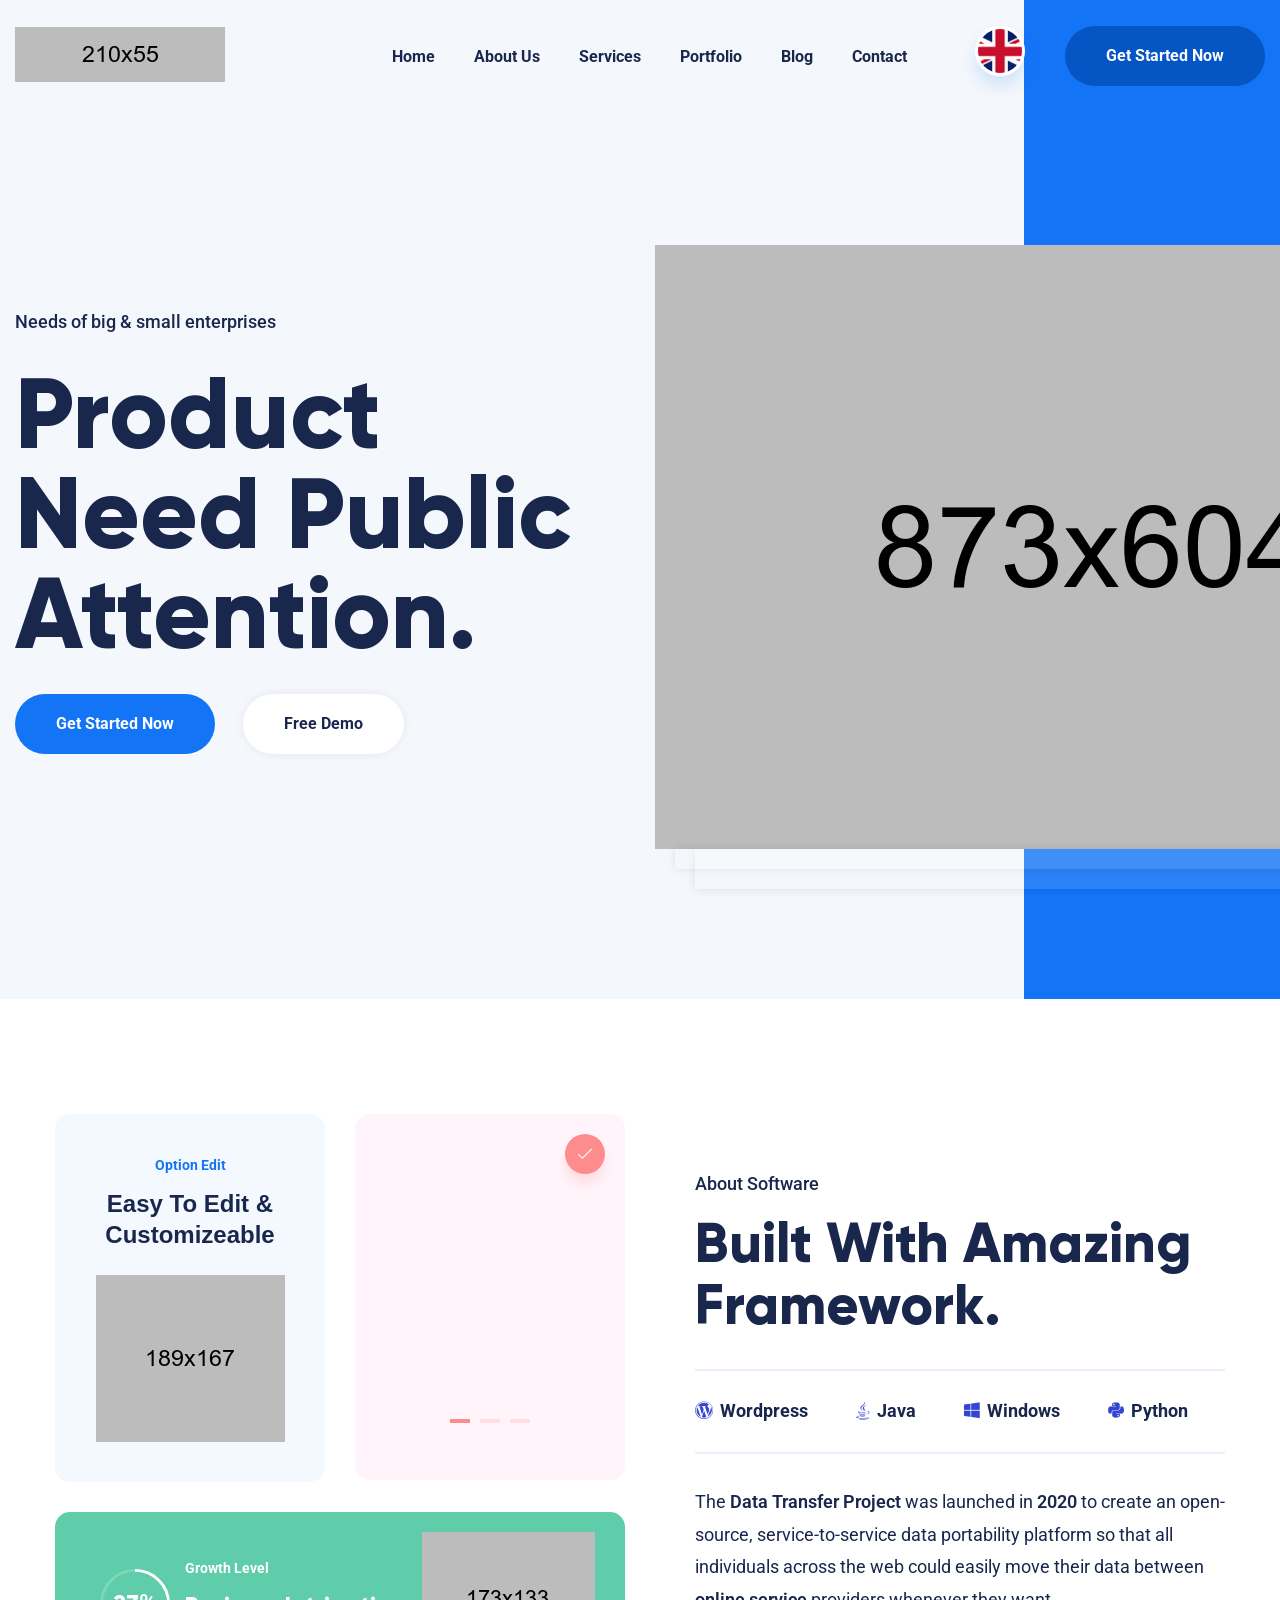
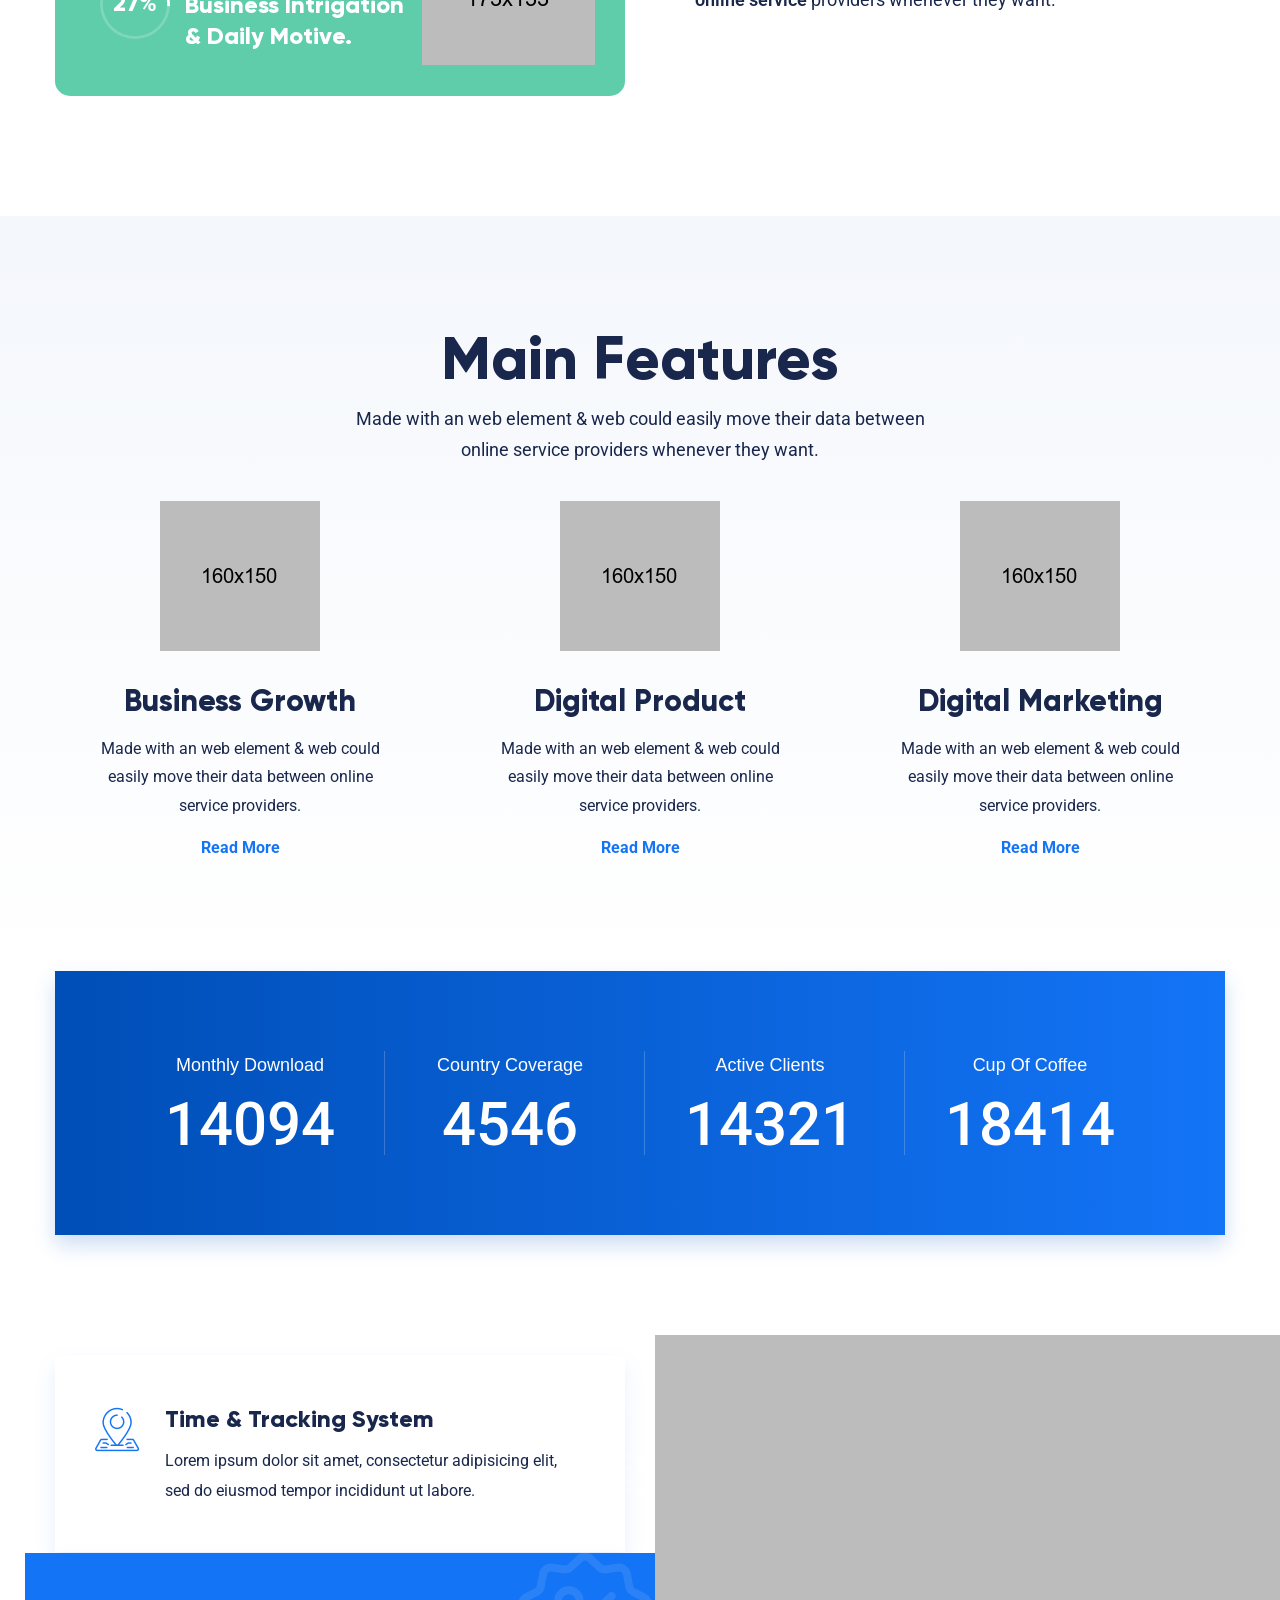
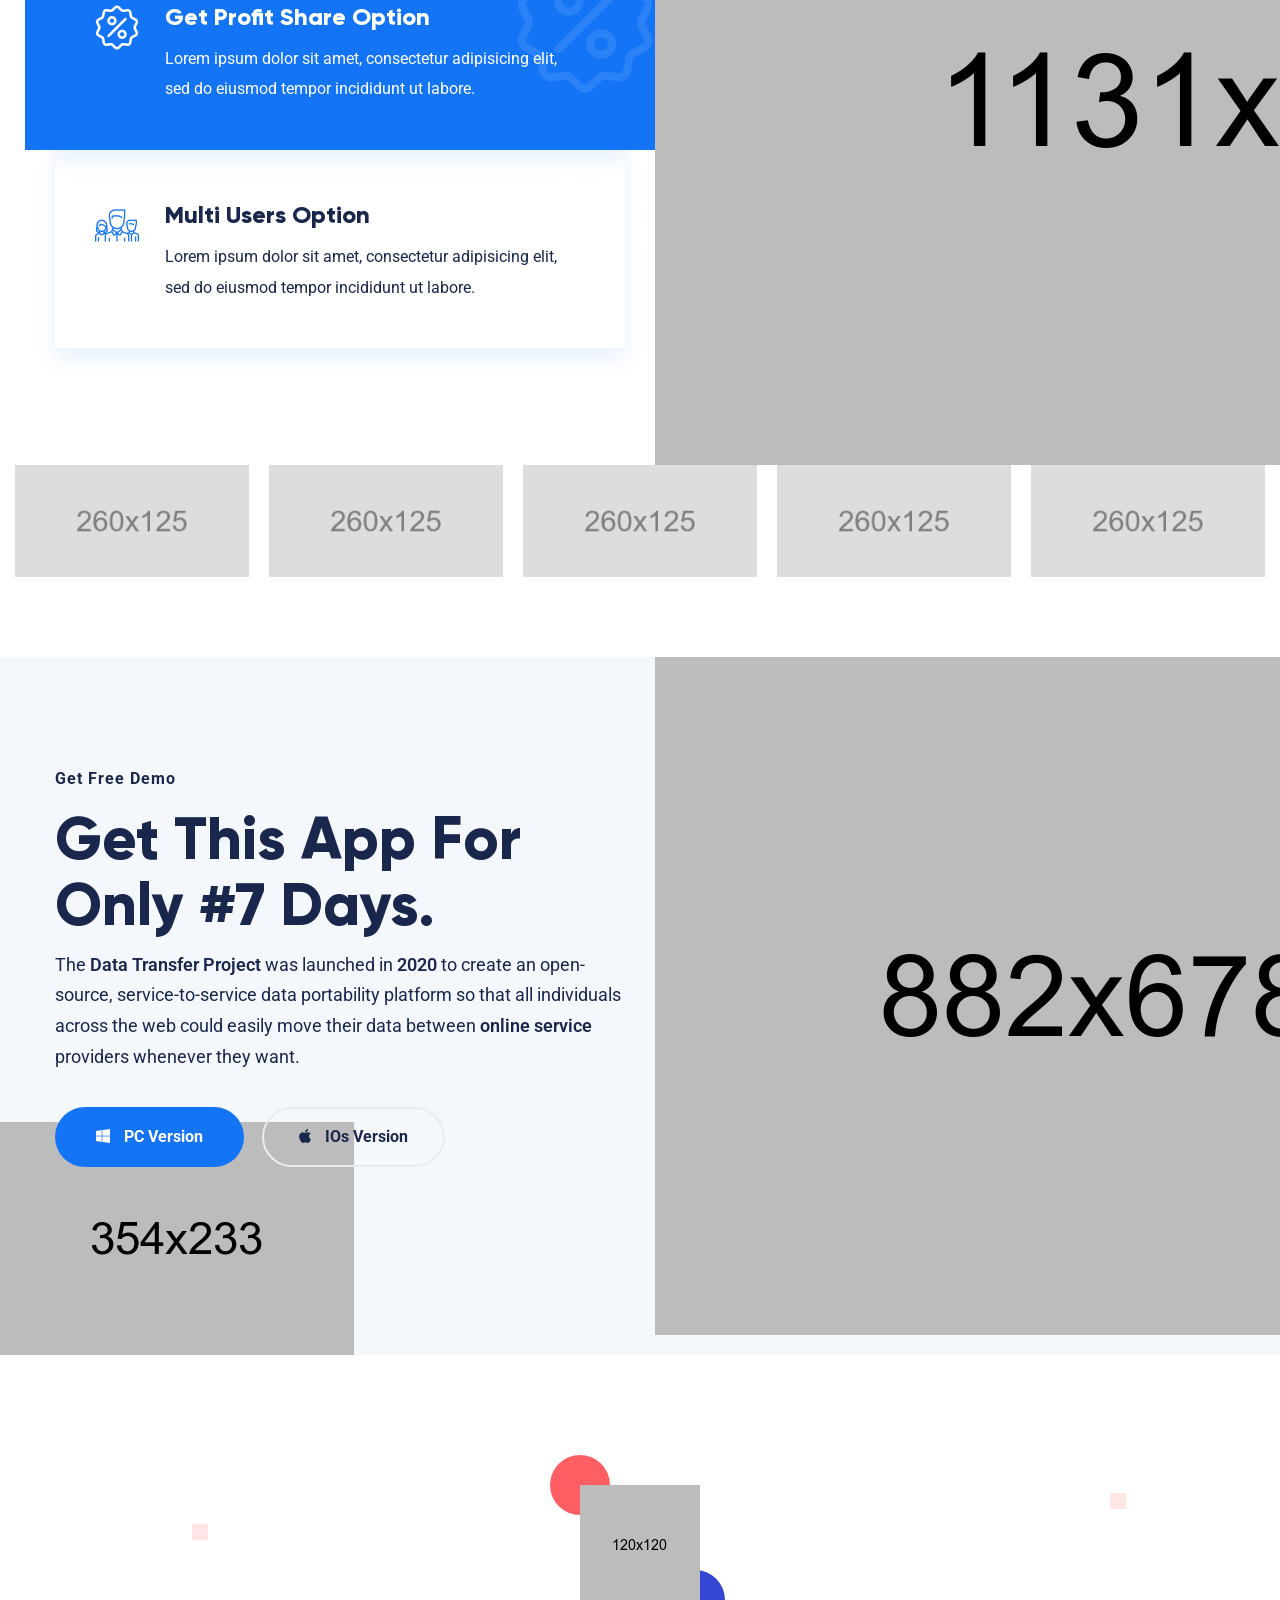
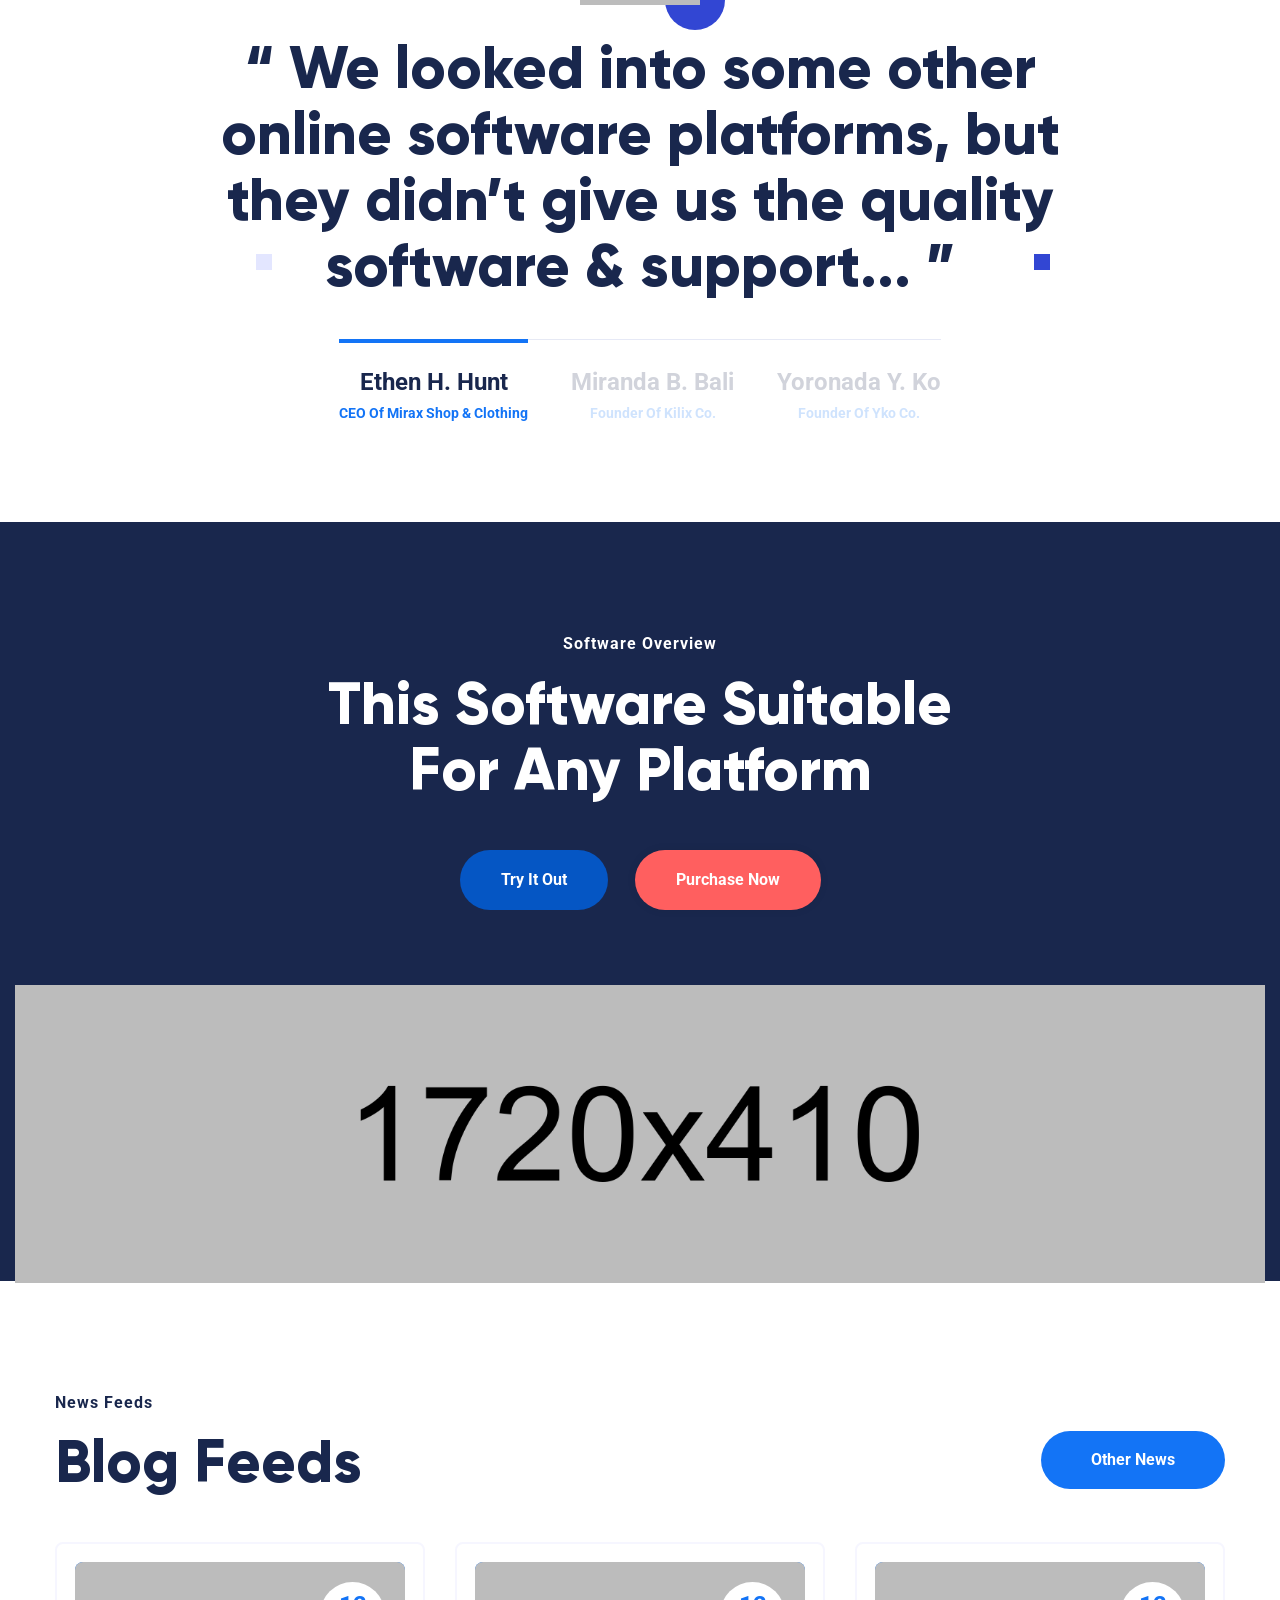
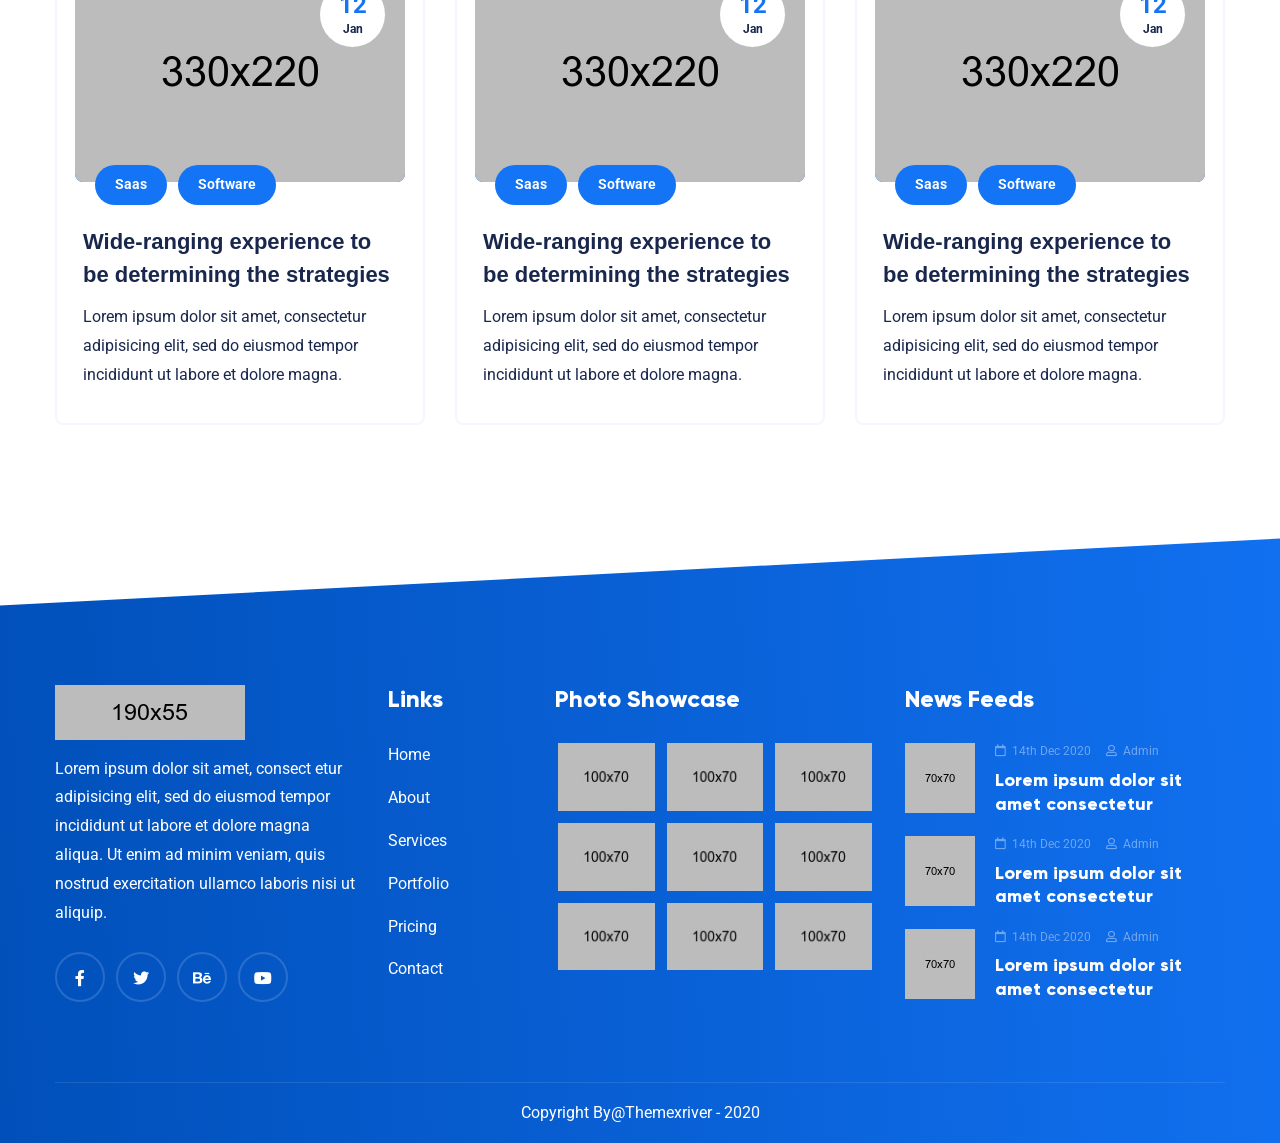
<file: index-5.html>
<!DOCTYPE html>
<html>
<head>
<meta charset="utf-8">
<title>oSaaS HTML Template | Homepage Five</title>
<!-- Stylesheets -->
<link href="css/bootstrap.css" rel="stylesheet">
<link href="css/main.css" rel="stylesheet">
<link href="css/responsive.css" rel="stylesheet">

<link rel="shortcut icon" href="images/favicon.png" type="image/x-icon">
<link rel="icon" href="images/favicon.png" type="image/x-icon">

<link href="https://fonts.googleapis.com/css2?family=Poppins:wght@100;300;400;500;600;700;800;900&family=Roboto:wght@100;300;400;500;700;900&display=swap" rel="stylesheet">

<!-- Responsive -->
<meta http-equiv="X-UA-Compatible" content="IE=edge">
<meta name="viewport" content="width=device-width, initial-scale=1.0, maximum-scale=1.0, user-scalable=0">

<!--[if lt IE 9]><script src="https://cdnjs.cloudflare.com/ajax/libs/html5shiv/3.7.3/html5shiv.js"></script><![endif]-->
<!--[if lt IE 9]><script src="js/respond.js"></script><![endif]-->
</head>

<body>

<div class="page-wrapper">
 	
    <!-- Preloader -->
    <div class="preloader"></div>
 	
    <!-- Main Header / Header Style Five -->
    <header class="main-header header-style-five">
    	
    	<!-- Header Upper -->
        <div class="header-upper">
        	<div class="outer-container">
            	<div class="clearfix">
                	
                	<div class="pull-left logo-box">
                    	<div class="logo"><a href="index.html"><img src="images/logo-6.png" alt="" title=""></a></div>
                    </div>
					
                   	<div class="nav-outer clearfix">
						<!-- Mobile Navigation Toggler -->
                        <div class="mobile-nav-toggler"><span class="icon flaticon-menu"></span></div>
						<!-- Main Menu -->
						<nav class="main-menu navbar-expand-md">
							<div class="navbar-header">
								<button class="navbar-toggler" type="button" data-toggle="collapse" data-target="#navbarSupportedContent" aria-controls="navbarSupportedContent" aria-expanded="false" aria-label="Toggle navigation">
									<span class="icon-bar"></span>
									<span class="icon-bar"></span>
									<span class="icon-bar"></span>
								</button>
							</div>

							<div class="navbar-collapse show collapse clearfix" id="navbarSupportedContent">
								<ul class="navigation clearfix">
									<li class="current dropdown"><a href="#">Home</a>
										<ul>
											<li><a href="index.html">Home Page 01</a></li>
											<li><a href="index-2.html">Home Page 02</a></li>
											<li><a href="index-3.html">Home Page 03</a></li>
											<li><a href="index-4.html">Home Page 04</a></li>
											<li><a href="index-5.html">Home Page 05</a></li>
											<li class="dropdown"><a href="#">Header Styles</a>
												<ul>
													<li><a href="index.html">Header Style 01</a></li>
													<li><a href="index-2.html">Header Style 02</a></li>
													<li><a href="index-3.html">Header Style 03</a></li>
													<li><a href="index-4.html">Header Style 04</a></li>
													<li><a href="index-5.html">Header Style 05</a></li>
												</ul>
											</li>
										</ul>
									</li>
									<li class="dropdown"><a href="#">About Us</a>
										<ul>
											<li><a href="about.html">About Us</a></li>
											<li><a href="team.html">Team</a></li>
											<li><a href="faq.html">Faq's</a></li>
											<li><a href="pricing.html">Pricing</a></li>
											<li><a href="process.html">Process</a></li>
										</ul>
									</li>
									<li class="dropdown"><a href="#">Services</a>
										<ul>
											<li><a href="service.html">Services</a></li>
											<li><a href="service-two.html">Services 02</a></li>
											<li><a href="service-detail.html">Services Detail</a></li>
										</ul>
									</li>
									<li><a href="portfolio.html">Portfolio</a></li>
									<li class="dropdown"><a href="#">Blog</a>
										<ul>
											<li><a href="blog.html">Our Blog</a></li>
											<li><a href="blog-detail.html">Blog Detail</a></li>
											<li><a href="not-found.html">Not Found</a></li>
										</ul>
									</li>
									<li><a href="contact.html">Contact</a></li>
								</ul>
							</div>
							
						</nav>
						
						<!-- Outer Box -->
						<div class="outer-box">
							
							<!-- Language -->
							<div class="language dropdown"><a class="btn btn-default dropdown-toggle" id="dropdownMenu1" data-toggle="dropdown" aria-haspopup="true" aria-expanded="true" href="#"><span class="flag-icon"><img src="images/icons/usa-flag.jpg" alt=""/></span></a>
								<ul class="dropdown-menu style-one" aria-labelledby="dropdownMenu1">
									<li><a href="#"><span class="flag"><img src="images/icons/usa.jpg" alt="" /></span> English</a></li>
									<li><a href="#"><span class="flag"><img src="images/icons/german.jpg" alt="" /></span> German</a></li>
									<li><a href="#"><span class="flag"><img src="images/icons/arabic.jpg" alt="" /></span> Arabic</a></li>
									<li><a href="#"><span class="flag"><img src="images/icons/pakistan.jpg" alt="" /></span> Pakistan</a></li>
								</ul>
							</div>
							
							<div class="button-box">
								<a href="contact.html" class="theme-btn btn-style-fourteen"><span class="txt">Get Started Now</span></a>
							</div>
							
						</div>
						
					</div>
                   
                </div>
            </div>
        </div>
        <!--End Header Upper-->
        
		<!-- Mobile Menu  -->
        <div class="mobile-menu">
            <div class="menu-backdrop"></div>
            <div class="close-btn"><span class="icon flaticon-multiply"></span></div>
            
            <nav class="menu-box">
                <div class="nav-logo"><a href="index.html"><img src="images/logo-2.png" alt="" title=""></a></div>
                <div class="menu-outer"><!--Here Menu Will Come Automatically Via Javascript / Same Menu as in Header--></div>
            </nav>
        </div><!-- End Mobile Menu -->
		
    </header>
    <!--End Main Header -->
	
	<!-- Banner Section Five -->
    <section class="banner-section-five">
		<div class="auto-container">
			<div class="row clearfix">
			
				<!-- Content Column -->
				<div class="content-column col-lg-6 col-md-12 col-sm-12">
					<div class="inner-column">
						<div class="title">Needs of big & small enterprises</div>
						<h1>Product <br> Need Public <br> Attention.</h1>
						<div class="buttons-box">
							<a href="contact.html" class="theme-btn btn-style-fifteen"><span class="txt">Get Started now</span></a>
							<a href="#" class="theme-btn btn-style-sixteen"><span class="txt">Free Demo</span></a>
						</div>
					</div>
				</div>
				
				<!-- Image Column -->
				<div class="image-column col-lg-6 col-md-12 col-sm-12">
					<div class="inner-column wow fadeInRight" data-wow-delay="0ms" data-wow-duration="1500ms">
						<div class="image">
							<img src="images/resource/banner-4.png" alt="" />
							<div class="layer-one"></div>
							<div class="layer-two"></div>
						</div>
					</div>
				</div>
				
			</div>
		</div>
	</section>
	<!-- End Banner Section -->
	
	<!-- Software Section -->
	<section class="software-section">
		<div class="auto-container">
			<div class="row clearfix">
				
				<!-- Blocks Column -->
				<div class="blocks-column col-lg-6 col-md-12 col-sm-12">
					<div class="inner-column wow fadeInLeft" data-wow-delay="0ms" data-wow-duration="1500ms">
						<div class="row clearfix">
							
							<!-- Customize Block -->
							<div class="customize-block col-lg-6 col-md-6 col-sm-12">
								<div class="inner-box">
									<div class="title">Option Edit</div>
									<h4>Easy To Edit & <br> Customizeable</h4>
									<div class="image">
										<img src="images/resource/image-2.png" alt="" />
									</div>
								</div>
							</div>
							
							<!-- Engineer Block -->
							<div class="engineer-block col-lg-6 col-md-6 col-sm-12">
								<div class="inner-box">
									<div class="check flaticon-tick-1"></div>
									<div class="single-item-carousel owl-carousel owl-theme">
										
										<div class="content">
											<div class="image">
												<img src="images/resource/author-5.png" alt="" />
											</div>
											<div class="designation">Support Engineer</div>
											<div class="name">Miranda H. Hall</div>
										</div>
										
										<div class="content">
											<div class="image">
												<img src="images/resource/author-5.png" alt="" />
											</div>
											<div class="designation">Support Engineer</div>
											<div class="name">Miranda H. Hall</div>
										</div>
										
										<div class="content">
											<div class="image">
												<img src="images/resource/author-5.png" alt="" />
											</div>
											<div class="designation">Support Engineer</div>
											<div class="name">Miranda H. Hall</div>
										</div>
										
									</div>
								</div>
							</div>
							
							<!-- Business Block -->
							<div class="business-block col-lg-12 col-md-12 col-sm-12">
								<div class="inner-box">
									<div class="content">
										<div class="graph-outer">
											<input type="text" class="dial" data-fgColor="#ffffff" data-bgColor="#7fd7ba" data-width="70" data-height="70" data-linecap="normal"  value="65" thickness="0.08">
											<div class="inner-text count-box"><span class="count-text" data-stop="65" data-speed="3500"></span>%</div>
										</div>
										<div class="title">Growth Level</div>
										<h4>Business Intrigation <br> & Daily Motive.</h4>
										<div class="image">
											<img src="images/resource/404.png" alt="" />
										</div>
									</div>
								</div>
							</div>
							
						</div>
					</div>
				</div>
				
				<!-- Content Column -->
				<div class="content-column col-lg-6 col-md-12 col-sm-12">
					<div class="inner-column wow fadeInRight" data-wow-delay="0ms" data-wow-duration="1500ms">
						<div class="title">About Software</div>
						<h1>Built With Amazing Framework.</h1>
						<ul class="languages">
							<li><span class="icon fab fa-wordpress"></span>Wordpress</li>
							<li><span class="icon fab fa-java"></span>Java</li>
							<li><span class="icon fab fa-windows"></span>Windows</li>
							<li><span class="icon fab fa-python"></span>Python</li>
						</ul>
						<div class="text">The <span>Data Transfer Project</span> was launched in <span>2020</span> to create an open-source, service-to-service data portability platform so that all individuals across the web could easily move their data between <span>online service</span> providers whenever they want. </div>
					</div>
				</div>
				
			</div>
		</div>
	</section>
	<!-- End Software Section -->
	
	<!-- Software Section Six -->
	<section class="featured-section-six">
		<div class="auto-container">
			<div class="sec-title style-five centered">
				<h1>Main Features</h1>
				<div class="text">Made with an web element & web could easily move their data between <br> online service providers whenever they want. </div>
			</div>
			<div class="row clearfix">
				
				<!-- Feature Block Five -->
				<div class="feature-block-five col-lg-4 col-md-6 col-sm-12">
					<div class="inner-box wow fadeInLeft" data-wow-delay="0ms" data-wow-duration="1500ms">
						<div class="icon-box">
							<img src="images/resource/feature-icon-1.png" alt="" />
						</div>
						<h2><a href="service-detail.html">Business Growth</a></h2>
						<div class="text">Made with an web element & web could easily move their data between online service providers.</div>
						<a href="service-detail.html" class="read-more">Read More</a>
					</div>
				</div>
				
				<!-- Feature Block Five -->
				<div class="feature-block-five col-lg-4 col-md-6 col-sm-12">
					<div class="inner-box wow fadeInUp" data-wow-delay="0ms" data-wow-duration="1500ms">
						<div class="icon-box">
							<img src="images/resource/feature-icon-2.png" alt="" />
						</div>
						<h2><a href="service-detail.html">Digital Product</a></h2>
						<div class="text">Made with an web element & web could easily move their data between online service providers.</div>
						<a href="service-detail.html" class="read-more">Read More</a>
					</div>
				</div>
				
				<!-- Feature Block Five -->
				<div class="feature-block-five col-lg-4 col-md-6 col-sm-12">
					<div class="inner-box wow fadeInRight" data-wow-delay="0ms" data-wow-duration="1500ms">
						<div class="icon-box">
							<img src="images/resource/feature-icon-3.png" alt="" />
						</div>
						<h2><a href="service-detail.html">Digital Marketing</a></h2>
						<div class="text">Made with an web element & web could easily move their data between online service providers.</div>
						<a href="service-detail.html" class="read-more">Read More</a>
					</div>
				</div>
				
			</div>
		</div>
	</section>
	<!-- End Software Section Six -->
	
	<!-- Counter Section Three -->
	<section class="counter-section-three">
		<div class="auto-container">
			<div class="inner-container">
				
				<!-- Fact Counter Three -->
				<div class="fact-counter-three">
					<div class="row clearfix">

						<!-- Column -->
						<div class="column counter-column col-lg-3 col-md-6 col-sm-12">
							<div class="inner wow fadeInLeft" data-wow-delay="0ms" data-wow-duration="1500ms">
								<div class="content">
									<h6 class="counter-title">Monthly Download</h6>
									<div class="count-outer count-box">
										<span class="count-text" data-speed="3000" data-stop="31000">0</span>
									</div>
								</div>
							</div>
						</div>

						<!-- Column -->
						<div class="column counter-column col-lg-3 col-md-6 col-sm-12">
							<div class="inner wow fadeInLeft" data-wow-delay="150ms" data-wow-duration="1500ms">
								<div class="content">
									<h6 class="counter-title">Country Coverage</h6>
									<div class="count-outer count-box alternate">
										<span class="count-text" data-speed="3000" data-stop="10000">0</span>
									</div>
								</div>
							</div>
						</div>

						<!-- Column -->
						<div class="column counter-column col-lg-3 col-md-6 col-sm-12">
							<div class="inner wow fadeInLeft" data-wow-delay="300ms" data-wow-duration="1500ms">
								<div class="content">
									<h6 class="counter-title">Active Clients</h6>
									<div class="count-outer count-box">
										<span class="count-text" data-speed="2000" data-stop="21000">0</span>
									</div>
								</div>
							</div>
						</div>
						
						<!-- Column -->
						<div class="column counter-column col-lg-3 col-md-6 col-sm-12">
							<div class="inner wow fadeInLeft" data-wow-delay="300ms" data-wow-duration="1500ms">
								<div class="content">
									<h6 class="counter-title">Cup Of Coffee</h6>
									<div class="count-outer count-box">
										<span class="count-text" data-speed="2000" data-stop="27000">0</span>
									</div>
								</div>
							</div>
						</div>

					</div>
				</div>
				
			</div>
		</div>
	</section>
	<!-- End Counter Section Three -->
	
	<!-- Tracking Section -->
	<section class="tracking-section">
		<div class="auto-container">
			<div class="row clearfix">
				
				<!-- Blocks Column -->
				<div class="blocks-column col-lg-6 col-md-12 col-sm-12">
					<div class="inner-column">
						<div class="blocks-outer">
							
							<!-- Feature Block Six -->
							<div class="feature-block-six">
								<div class="inner-box">
									<div class="big-icon flaticon-location-1"></div>
									<div class="content">
										<div class="icon-box">
											<div class="icon flaticon-location-1"></div>
										</div>
										<h4><a href="service-detail.html">Time & Tracking System</a></h4>
										<div class="text">Lorem ipsum dolor sit amet, consectetur adipisicing elit, sed do eiusmod tempor incididunt ut labore.</div>
									</div>
								</div>
							</div>
							
							<!-- Feature Block Six -->
							<div class="feature-block-six active">
								<div class="inner-box">
									<div class="big-icon flaticon-discount"></div>
									<div class="content">
										<div class="icon-box">
											<div class="icon flaticon-discount"></div>
										</div>
										<h4><a href="service-detail.html">Get Profit Share Option</a></h4>
										<div class="text">Lorem ipsum dolor sit amet, consectetur adipisicing elit, sed do eiusmod tempor incididunt ut labore.</div>
									</div>
								</div>
							</div>
							
							<!-- Feature Block Six -->
							<div class="feature-block-six">
								<div class="inner-box">
									<div class="big-icon flaticon-team"></div>
									<div class="content">
										<div class="icon-box">
											<div class="icon flaticon-team"></div>
										</div>
										<h4><a href="service-detail.html">Multi Users Option</a></h4>
										<div class="text">Lorem ipsum dolor sit amet, consectetur adipisicing elit, sed do eiusmod tempor incididunt ut labore.</div>
									</div>
								</div>
							</div>
							
						</div>
					</div>
				</div>
				
				<!-- Image Column -->
				<div class="image-column col-lg-6 col-md-12 col-sm-12">
					<div class="inner-column wow fadeInRight" data-wow-delay="0ms" data-wow-duration="1500ms">
						<div class="image">
							<img src="images/resource/tracking.png" alt="" />
						</div>
					</div>
				</div>
				
			</div>
		</div>
	</section>
	<!-- End Tracking Section -->
	
	<!-- Clients Section -->
    <section class="clients-section style-two">
        <div class="auto-container">
            
            <div class="sponsors-outer">
                <!--Sponsors Carousel-->
                <ul class="sponsors-carousel owl-carousel owl-theme">
                    <li class="slide-item"><figure class="image-box"><a href="#"><img src="images/clients/1.png" alt=""></a></figure></li>
                    <li class="slide-item"><figure class="image-box"><a href="#"><img src="images/clients/2.png" alt=""></a></figure></li>
                    <li class="slide-item"><figure class="image-box"><a href="#"><img src="images/clients/3.png" alt=""></a></figure></li>
                    <li class="slide-item"><figure class="image-box"><a href="#"><img src="images/clients/4.png" alt=""></a></figure></li>
                    <li class="slide-item"><figure class="image-box"><a href="#"><img src="images/clients/5.png" alt=""></a></figure></li>
					<li class="slide-item"><figure class="image-box"><a href="#"><img src="images/clients/1.png" alt=""></a></figure></li>
					<li class="slide-item"><figure class="image-box"><a href="#"><img src="images/clients/2.png" alt=""></a></figure></li>
					<li class="slide-item"><figure class="image-box"><a href="#"><img src="images/clients/3.png" alt=""></a></figure></li>
                </ul>
            </div>
            
        </div>
    </section>
    <!-- End Clients Section -->
	
	<!-- Demo Section -->
	<section class="demo-section">
		<div class="image-layer" style="background-image:url(images/resource/demo-image.png)"></div>
		<div class="auto-container">
			<div class="row clearfix">
				
				<!-- Content Column -->
				<div class="content-column col-lg-6 col-md-12 col-sm-12">
					<div class="inner-column">
						<div class="sec-title style-five">
							<div class="title">Get Free Demo</div>
							<h1>Get This App For <br> Only #7 Days.</h1>
							<div class="text">The <span>Data Transfer Project</span> was launched in <span>2020</span> to create an open-source, service-to-service data portability platform so that all individuals across the web could easily move their data between <span>online service</span> providers whenever they want. </div>
						</div>
						<!-- Button Box -->
						<div class="button-box">
							<a href="#" class="theme-btn btn-style-fifteen"><span class="txt"><i class="fab fa-windows"></i> PC Version</span></a>
							<a href="#" class="theme-btn btn-style-three"><span class="txt"><i class="fab fa-apple"></i> iOs Version</span></a>
						</div>
					</div>
				</div>
				
				<!-- Image Column -->
				<div class="image-column col-lg-6 col-md-12 col-sm-12">
					<div class="inner-column wow fadeInRight" data-wow-delay="0ms" data-wow-duration="1500ms">
						<div class="image">
							<img src="images/resource/demo.png" alt="" />
						</div>
					</div>
				</div>
				
			</div>
		</div>
	</section>
	<!-- End Demo Section -->
	
	<!-- Testimonial Section Two -->
    <section class="testimonial-section-two">
        <div class="auto-container">
			<div class="color-one"></div>
			<div class="color-two"></div>
			<div class="color-three"></div>
			<div class="color-four"></div>
			<!-- Testimonial Info Tabs -->
			<div class="testimonial-info-tabs">
				<!-- Testimonial Tabs -->
				<div class="testimonial-tabs tabs-box">
					
					<!--Tabs Container-->
					<div class="tabs-content">
						
						<!-- Tab / Active Tab -->
						<div class="tab active-tab" id="prod-author-1">
							<div class="author-image">
								<img src="images/resource/author-6.jpg" alt="" />
							</div>
							<div class="text">“ We looked into some other online software platforms, but they didn’t give us the quality software & support... ”</div>
						</div>
						
						<!-- Tab -->
						<div class="tab" id="prod-author-2">
							<div class="author-image">
								<img src="images/resource/author-7.jpg" alt="" />
							</div>
							<div class="text">“ We looked into some other online software platforms, but they didn’t give us the quality software & support... ”</div>
						</div>
						
						<!-- Tab -->
						<div class="tab" id="prod-author-3">
							<div class="author-image">
								<img src="images/resource/author-8.jpg" alt="" />
							</div>
							<div class="text">“ We looked into some other online software platforms, but they didn’t give us the quality software & support... ”</div>
						</div>
						
					</div>
					
					<!--Tab Btns-->
					<ul class="tab-btns tab-buttons clearfix">
						<li data-tab="#prod-author-1" class="tab-btn active-btn">
							Ethen H. Hunt
							<span>CEO of Mirax Shop & Clothing</span>
						</li>
						<li data-tab="#prod-author-2" class="tab-btn">
							Miranda B. Bali
							<span>Founder of Kilix Co.</span>
						</li>
						<li data-tab="#prod-author-3" class="tab-btn">
							Yoronada Y. Ko
							<span>Founder of Yko Co.</span>
						</li>
					</ul>
					
				</div>
			</div>
		</div>
	</section>
	<!-- End Testimonial Section Two -->
	
	<!-- Platform Section Two -->
	<section class="platform-section-two">
		<div class="auto-container">
			<div class="sec-title style-five light centered">
				<div class="title">Software Overview</div>
				<h1>This Software Suitable <br> For Any Platform</h1>
			</div>
			<div class="buttons-box text-center">
				<a href="contact.html" class="theme-btn btn-style-fourteen"><span class="txt">Try It Out</span></a>
				<a href="contact.html" class="theme-btn btn-style-seventeen"><span class="txt">Purchase Now</span></a>
			</div>
		</div>
		<div class="outer-container">
			<div class="image-box">
				<img src="images/resource/mokeup.png" alt="" />
			</div>
		</div>
	</section>
	<!-- End Platform Section Two -->
	
	<!-- Blog Section Four -->
	<section class="blog-section-four">
		<div class="auto-container">
			<!-- Sec Title -->
			<div class="sec-title style-five">
				<div class="clearfix">
					<div class="pull-left">
						<div class="title">News Feeds</div>
						<h1>Blog Feeds</h1>
					</div>
					<div class="pull-right">
						<a href="blog-detail.html" class="theme-btn btn-style-fifteen"><span class="txt">Other News</span></a>
					</div>
				</div>
			</div>
			<div class="row clearfix">
				
				<!-- News Block Four -->
				<div class="news-block-four col-lg-4 col-md-6 col-sm-12">
					<div class="inner-box wow fadeInLeft" data-wow-delay="0ms" data-wow-duration="1500ms">
						<div class="image">
							<div class="post-date">12<span>jan</span></div>
							<a href="blog-detail.html"><img src="images/resource/news-4.jpg" alt="" /></a>
						</div>
						<div class="lower-content">
							<ul class="category-link">
								<li>Saas</li>
								<li>Software</li>
							</ul>
							<h4><a href="blog-detail.html">Wide-ranging experience to be determining the strategies</a></h4>
							<div class="text">Lorem ipsum dolor sit amet, consectetur adipisicing elit, sed do eiusmod tempor incididunt ut labore et dolore magna. </div>
						</div>
					</div>
				</div>
				
				<!-- News Block Four -->
				<div class="news-block-four col-lg-4 col-md-6 col-sm-12">
					<div class="inner-box wow fadeInUp" data-wow-delay="0ms" data-wow-duration="1500ms">
						<div class="image">
							<div class="post-date">12<span>jan</span></div>
							<a href="blog-detail.html"><img src="images/resource/news-5.jpg" alt="" /></a>
						</div>
						<div class="lower-content">
							<ul class="category-link">
								<li>Saas</li>
								<li>Software</li>
							</ul>
							<h4><a href="blog-detail.html">Wide-ranging experience to be determining the strategies</a></h4>
							<div class="text">Lorem ipsum dolor sit amet, consectetur adipisicing elit, sed do eiusmod tempor incididunt ut labore et dolore magna. </div>
						</div>
					</div>
				</div>
				
				<!-- News Block Four -->
				<div class="news-block-four col-lg-4 col-md-6 col-sm-12">
					<div class="inner-box wow fadeInRight" data-wow-delay="0ms" data-wow-duration="1500ms">
						<div class="image">
							<div class="post-date">12<span>jan</span></div>
							<a href="blog-detail.html"><img src="images/resource/news-6.jpg" alt="" /></a>
						</div>
						<div class="lower-content">
							<ul class="category-link">
								<li>Saas</li>
								<li>Software</li>
							</ul>
							<h4><a href="blog-detail.html">Wide-ranging experience to be determining the strategies</a></h4>
							<div class="text">Lorem ipsum dolor sit amet, consectetur adipisicing elit, sed do eiusmod tempor incididunt ut labore et dolore magna. </div>
						</div>
					</div>
				</div>
				
			</div>
		</div>
	</section>
	<!-- End Blog Section Four -->
	
	<!-- Main Footer -->
    <footer class="footer-style-two">
    	<div class="auto-container">
        	<!-- Widgets Section -->
            <div class="widgets-section">
            	<div class="row clearfix">
                	
                    <!-- Column -->
                    <div class="big-column col-lg-5 col-md-12 col-sm-12">
						<div class="row clearfix">
						
                        	<!-- Footer Column -->
                            <div class="footer-column col-lg-8 col-md-6 col-sm-12">
                                <div class="footer-widget logo-widget">
									<div class="logo">
										<a href="index.html"><img src="images/logo-7.png" alt="" /></a>
									</div>
									<div class="text">Lorem ipsum dolor sit amet, consect etur adipisicing elit, sed do eiusmod tempor incididunt ut labore et dolore magna aliqua. Ut enim ad minim veniam, quis nostrud exercitation ullamco laboris nisi ut aliquip.</div>
									<!-- Social Box -->
									<ul class="social-box">
										<li><a href="#" class="fab fa-facebook-f"></a></li>
										<li><a href="#" class="fab fa-twitter"></a></li>
										<li><a href="#" class="fab fa-behance"></a></li>
										<li><a href="#" class="fab fa-youtube"></a></li>
									</ul>
								</div>
							</div>
							
							<!-- Footer Column -->
                            <div class="footer-column col-lg-4 col-md-6 col-sm-12">
                                <div class="footer-widget links-widget">
									<h4>Links</h4>
									<ul class="list-link">
										<li><a href="#">Home</a></li>
										<li><a href="#">About</a></li>
										<li><a href="#">Services</a></li>
										<li><a href="#">Portfolio</a></li>
										<li><a href="#">Pricing</a></li>
										<li><a href="#">Contact</a></li>
									</ul>
								</div>
							</div>
							
						</div>
					</div>
					
					<!-- Column -->
                    <div class="big-column col-lg-7 col-md-12 col-sm-12">
						<div class="row clearfix">
							
							<!--Footer Column-->
                            <div class="footer-column col-lg-6 col-md-6 col-sm-12">
                                <div class="footer-widget gallery-widget">
									<h4>Photo Showcase</h4>
									<div class="widget-content">
										<div class="images-outer clearfix">
											<!--Image Box-->
											<figure class="image-box"><a href="images/gallery/1.jpg" class="lightbox-image" data-fancybox="footer-gallery" title="Image Title Here" data-fancybox-group="footer-gallery"><img src="images/gallery/footer-gallery-thumb-1.jpg" alt=""></a></figure>
											<!--Image Box-->
											<figure class="image-box"><a href="images/gallery/2.jpg" class="lightbox-image" data-fancybox="footer-gallery" title="Image Title Here" data-fancybox-group="footer-gallery"><img src="images/gallery/footer-gallery-thumb-2.jpg" alt=""></a></figure>
											<!--Image Box-->
											<figure class="image-box"><a href="images/gallery/3.jpg" class="lightbox-image" data-fancybox="footer-gallery" title="Image Title Here" data-fancybox-group="footer-gallery"><img src="images/gallery/footer-gallery-thumb-3.jpg" alt=""></a></figure>
											<!--Image Box-->
											<figure class="image-box"><a href="images/gallery/4.jpg" class="lightbox-image" data-fancybox="footer-gallery" title="Image Title Here" data-fancybox-group="footer-gallery"><img src="images/gallery/footer-gallery-thumb-4.jpg" alt=""></a></figure>
											<!--Image Box-->
											<figure class="image-box"><a href="images/gallery/1.jpg" class="lightbox-image" data-fancybox="footer-gallery" title="Image Title Here" data-fancybox-group="footer-gallery"><img src="images/gallery/footer-gallery-thumb-5.jpg" alt=""></a></figure>
											<!--Image Box-->
											<figure class="image-box"><a href="images/gallery/2.jpg" class="lightbox-image" data-fancybox="footer-gallery" title="Image Title Here" data-fancybox-group="footer-gallery"><img src="images/gallery/footer-gallery-thumb-6.jpg" alt=""></a></figure>
											<!--Image Box-->
											<figure class="image-box"><a href="images/gallery/4.jpg" class="lightbox-image" data-fancybox="footer-gallery" title="Image Title Here" data-fancybox-group="footer-gallery"><img src="images/gallery/footer-gallery-thumb-7.jpg" alt=""></a></figure>
											<!--Image Box-->
											<figure class="image-box"><a href="images/gallery/1.jpg" class="lightbox-image" data-fancybox="footer-gallery" title="Image Title Here" data-fancybox-group="footer-gallery"><img src="images/gallery/footer-gallery-thumb-8.jpg" alt=""></a></figure>
											<!--Image Box-->
											<figure class="image-box"><a href="images/gallery/2.jpg" class="lightbox-image" data-fancybox="footer-gallery" title="Image Title Here" data-fancybox-group="footer-gallery"><img src="images/gallery/footer-gallery-thumb-9.jpg" alt=""></a></figure>
										</div>
									</div>
								</div>
							</div>
							
							<!-- Footer Column -->
							<div class="footer-column col-lg-6 col-md-6 col-sm-12">
								<div class="footer-widget news-widget">
									<h4>News Feeds</h4>
									<!-- Footer Column -->
									<div class="widget-content">
										
										<div class="post">
											<div class="thumb"><a href="blog-detail.html"><img src="images/resource/post-thumb-1.jpg" alt=""></a></div>
											<ul class="post-info">
												<li><span class="icon fa fa-calendar"></span>14th Dec 2020</li>
												<li><span class="icon fa fa-user"></span>Admin</li>
											</ul>
											<h6><a href="blog-detail.html">Lorem ipsum dolor sit amet consectetur</a></h6>
										</div>

										<div class="post">
											<div class="thumb"><a href="blog-detail.html"><img src="images/resource/post-thumb-2.jpg" alt=""></a></div>
											<ul class="post-info">
												<li><span class="icon fa fa-calendar"></span>14th Dec 2020</li>
												<li><span class="icon fa fa-user"></span>Admin</li>
											</ul>
											<h6><a href="blog-detail.html">Lorem ipsum dolor sit amet consectetur</a></h6>
										</div>
										
										<div class="post">
											<div class="thumb"><a href="blog-detail.html"><img src="images/resource/post-thumb-3.jpg" alt=""></a></div>
											<ul class="post-info">
												<li><span class="icon fa fa-calendar"></span>14th Dec 2020</li>
												<li><span class="icon fa fa-user"></span>Admin</li>
											</ul>
											<h6><a href="blog-detail.html">Lorem ipsum dolor sit amet consectetur</a></h6>
										</div>
										
									</div>
								</div>
							</div>
							
						</div>
					</div>
					
				</div>
				
			</div>
			
			<!-- Footer Bottom -->
			<div class="footer-bottom">
				<div class="copyright">Copyright By@Themexriver - 2020</div>
			</div>
			
		</div>
	</footer>
	
</div>
<!--End pagewrapper-->

<!-- Scroll To Top -->
<div class="scroll-to-top scroll-to-target" data-target="html"><span class="fa fa-arrow-circle-up"></span></div>

<script src="js/jquery.js"></script>
<script src="js/popper.min.js"></script>
<script src="js/bootstrap.min.js"></script>
<script src="js/jquery.mCustomScrollbar.concat.min.js"></script>
<script src="js/jquery.fancybox.js"></script>
<script src="js/appear.js"></script>
<script src="js/owl.js"></script>
<script src="js/wow.js"></script>
<script src="js/knob.js"></script>
<script src="js/element-in-view.js"></script>
<script src="js/jquery-ui.js"></script>
<script src="js/script.js"></script>

</body>
</html>
</file>
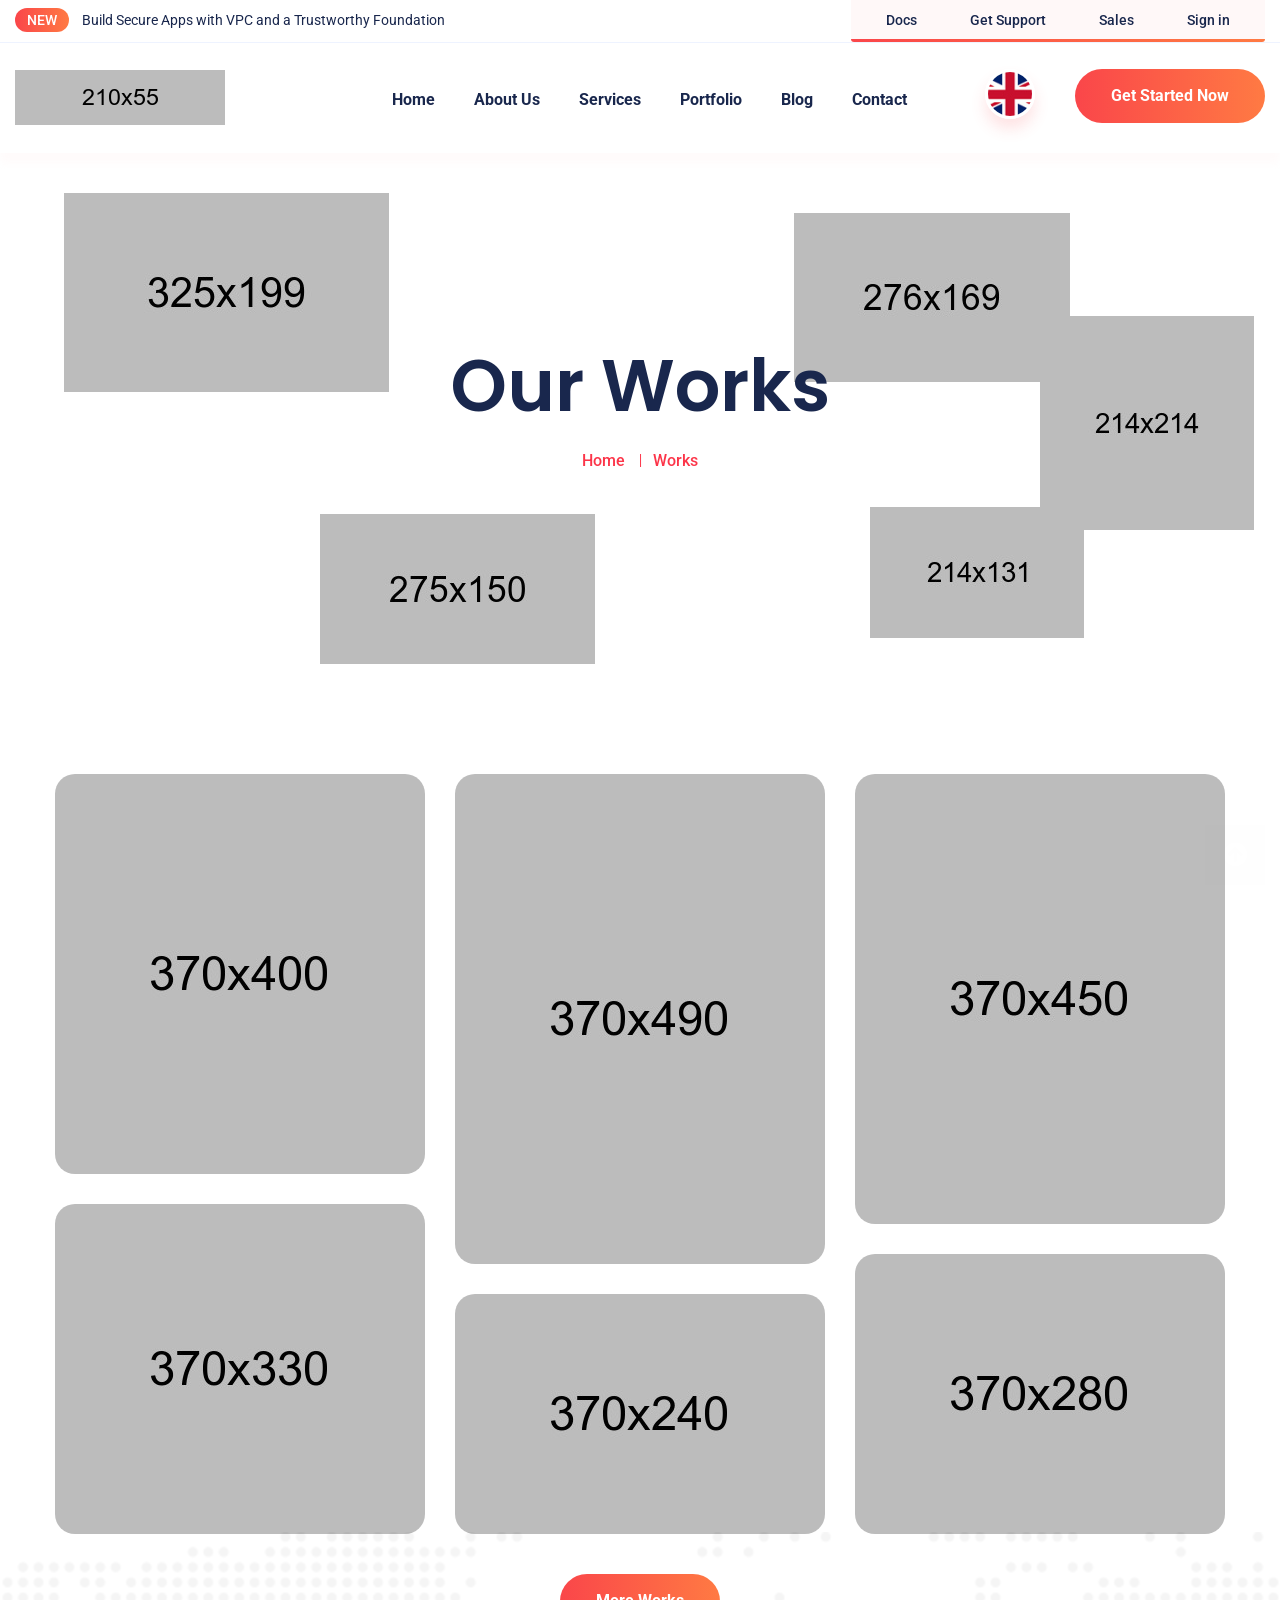
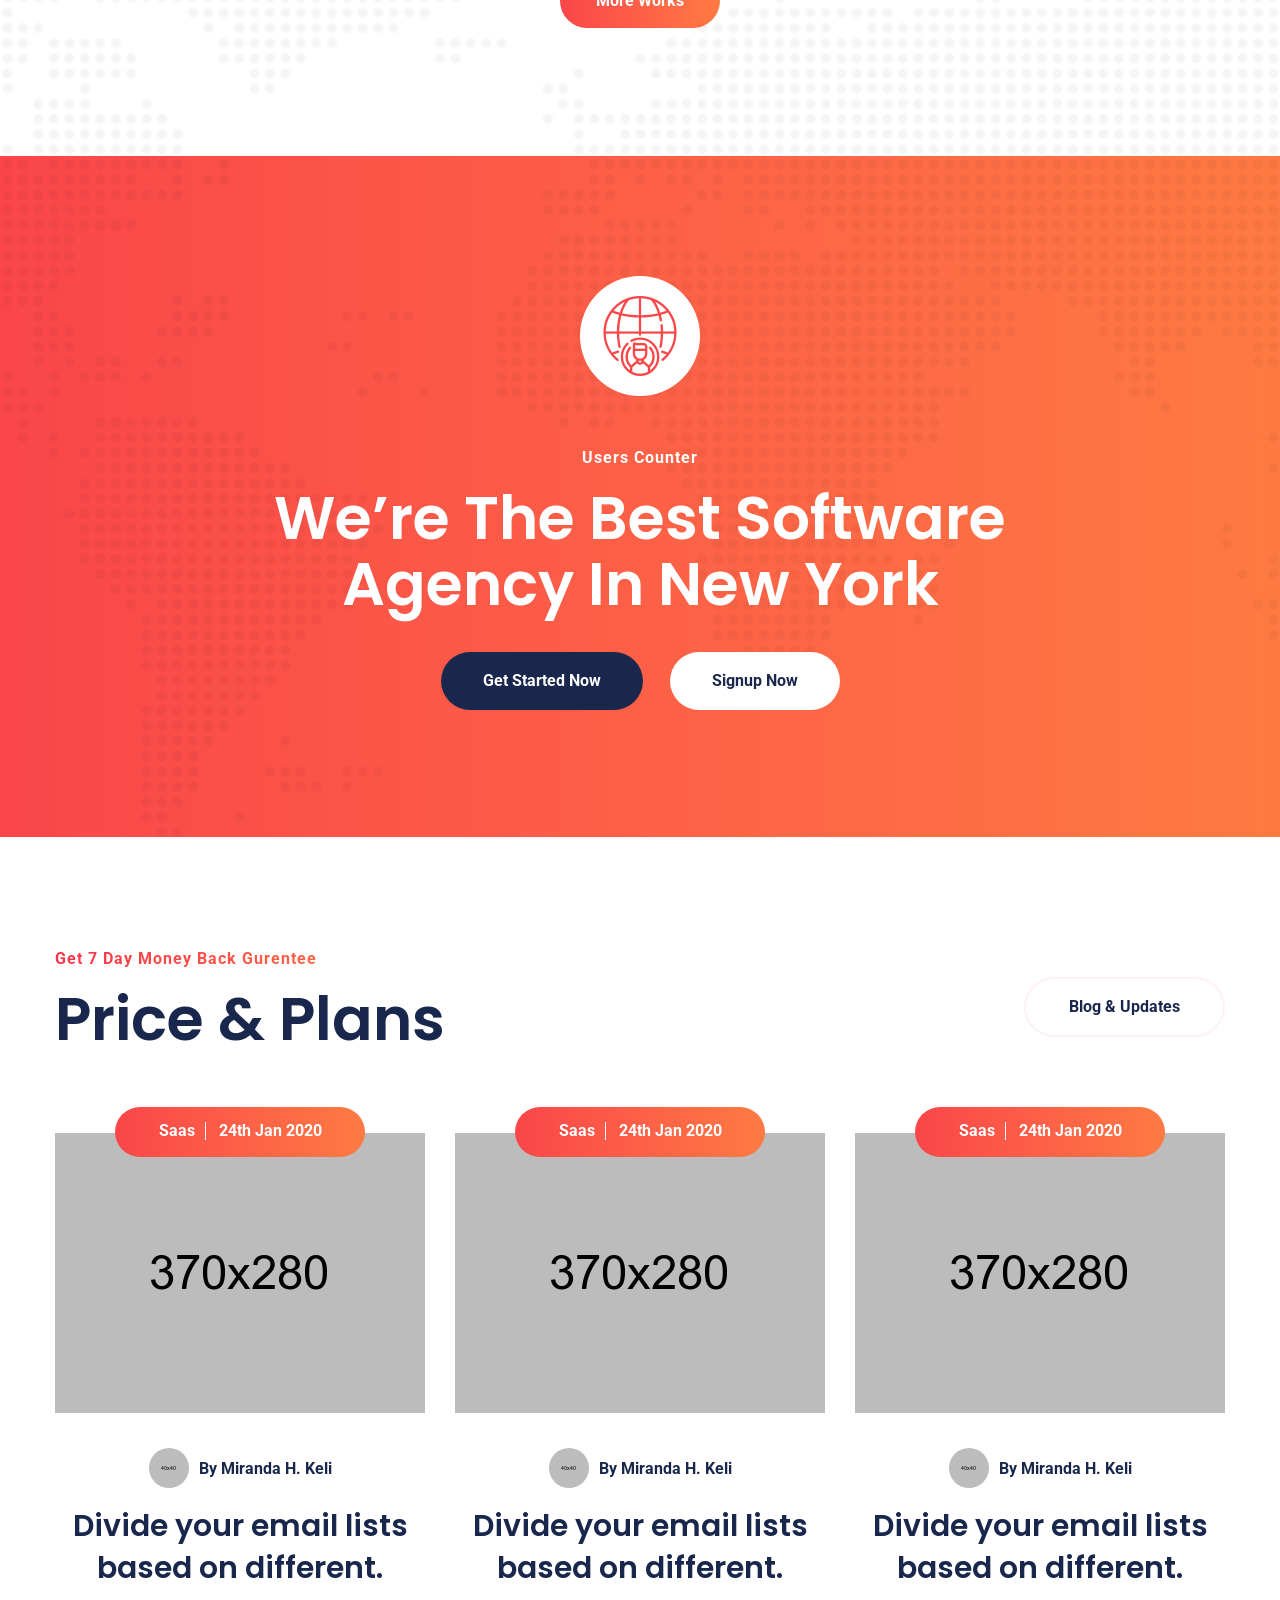
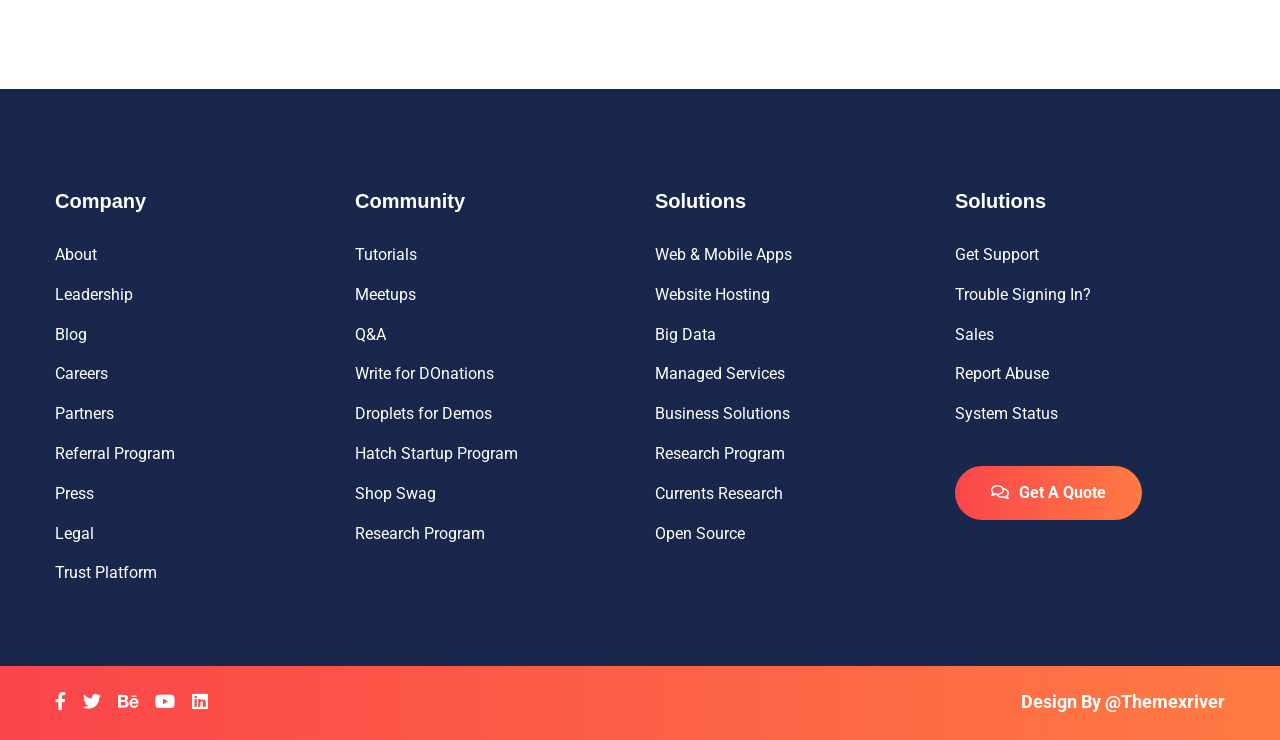
<file: portfolio.html>
<!DOCTYPE html>
<html>
<head>
<meta charset="utf-8">
<title>oSaaS HTML Template | Portfolio</title>
<!-- Stylesheets -->
<link href="css/bootstrap.css" rel="stylesheet">
<link href="css/main.css" rel="stylesheet">
<link href="css/responsive.css" rel="stylesheet">

<link rel="shortcut icon" href="images/favicon.png" type="image/x-icon">
<link rel="icon" href="images/favicon.png" type="image/x-icon">

<link href="https://fonts.googleapis.com/css2?family=Poppins:wght@300;400;500;600;700;800;900&family=Roboto:wght@300;400;500;700;900&display=swap" rel="stylesheet">

<!-- Responsive -->
<meta http-equiv="X-UA-Compatible" content="IE=edge">
<meta name="viewport" content="width=device-width, initial-scale=1.0, maximum-scale=1.0, user-scalable=0">

<!--[if lt IE 9]><script src="https://cdnjs.cloudflare.com/ajax/libs/html5shiv/3.7.3/html5shiv.js"></script><![endif]-->
<!--[if lt IE 9]><script src="js/respond.js"></script><![endif]-->
</head>

<body>

<div class="page-wrapper">
 	
    <!-- Preloader -->
    <div class="preloader"></div>
 	
    <!-- Main Header / Header Style Two -->
    <header class="main-header header-style-two">
    	
		<!-- Header Top -->
		<div class="header-top">
			<div class="auto-container">
				<div class="row clearfix">
					
					<!-- Brand Column -->
					<div class="brand-column col-lg-6 col-md-12 col-sm-12">
						<div class="text"><span>New</span> Build Secure Apps with VPC and a Trustworthy Foundation</div>
					</div>
					
					<!-- Links Column -->
					<div class="links-column col-lg-6 col-md-12 col-sm-12">
						<ul>
							<li><a href="#">Docs</a></li>
							<li><a href="#">Get Support</a></li>
							<li><a href="#">Sales</a></li>
							<li><a href="#">Sign in</a></li>
						</ul>
					</div>
					
				</div>
			</div>
		</div>
		
    	<!-- Header Upper -->
        <div class="header-upper">
        	<div class="outer-container">
            	<div class="clearfix">
                	
                	<div class="pull-left logo-box">
                    	<div class="logo"><a href="index.html"><img src="images/logo-2.png" alt="" title=""></a></div>
                    </div>
					
                   	<div class="nav-outer clearfix">
						<!-- Mobile Navigation Toggler -->
                        <div class="mobile-nav-toggler"><span class="icon flaticon-menu"></span></div>
						<!-- Main Menu -->
						<nav class="main-menu navbar-expand-md">
							<div class="navbar-header">
								<button class="navbar-toggler" type="button" data-toggle="collapse" data-target="#navbarSupportedContent" aria-controls="navbarSupportedContent" aria-expanded="false" aria-label="Toggle navigation">
									<span class="icon-bar"></span>
									<span class="icon-bar"></span>
									<span class="icon-bar"></span>
								</button>
							</div>

							<div class="navbar-collapse show collapse clearfix" id="navbarSupportedContent">
								<ul class="navigation clearfix">
									<li class="dropdown"><a href="#">Home</a>
										<ul>
											<li><a href="index.html">Home Page 01</a></li>
											<li><a href="index-2.html">Home Page 02</a></li>
											<li><a href="index-3.html">Home Page 03</a></li>
											<li><a href="index-4.html">Home Page 04</a></li>
											<li><a href="index-5.html">Home Page 05</a></li>
											<li class="dropdown"><a href="#">Header Styles</a>
												<ul>
													<li><a href="index.html">Header Style 01</a></li>
													<li><a href="index-2.html">Header Style 02</a></li>
													<li><a href="index-3.html">Header Style 03</a></li>
													<li><a href="index-4.html">Header Style 04</a></li>
													<li><a href="index-5.html">Header Style 05</a></li>
												</ul>
											</li>
										</ul>
									</li>
									<li class="dropdown"><a href="#">About Us</a>
										<ul>
											<li><a href="about.html">About Us</a></li>
											<li><a href="team.html">Team</a></li>
											<li><a href="faq.html">Faq's</a></li>
											<li><a href="pricing.html">Pricing</a></li>
											<li><a href="process.html">Process</a></li>
										</ul>
									</li>
									<li class="dropdown"><a href="#">Services</a>
										<ul>
											<li><a href="service.html">Services</a></li>
											<li><a href="service-two.html">Services 02</a></li>
											<li><a href="service-detail.html">Services Detail</a></li>
										</ul>
									</li>
									<li class="current"><a href="portfolio.html">Portfolio</a></li>
									<li class="dropdown"><a href="#">Blog</a>
										<ul>
											<li><a href="blog.html">Our Blog</a></li>
											<li><a href="blog-detail.html">Blog Detail</a></li>
											<li><a href="not-found.html">Not Found</a></li>
										</ul>
									</li>
									<li><a href="contact.html">Contact</a></li>
								</ul>
							</div>
							
						</nav>
						
						<!-- Outer Box -->
						<div class="outer-box">
							
							<!-- Language -->
							<div class="language dropdown"><a class="btn btn-default dropdown-toggle" id="dropdownMenu1" data-toggle="dropdown" aria-haspopup="true" aria-expanded="true" href="#"><span class="flag-icon"><img src="images/icons/usa-flag.jpg" alt=""/></span></a>
								<ul class="dropdown-menu style-one" aria-labelledby="dropdownMenu1">
									<li><a href="#"><span class="flag"><img src="images/icons/usa.jpg" alt="" /></span> English</a></li>
									<li><a href="#"><span class="flag"><img src="images/icons/german.jpg" alt="" /></span> German</a></li>
									<li><a href="#"><span class="flag"><img src="images/icons/arabic.jpg" alt="" /></span> Arabic</a></li>
									<li><a href="#"><span class="flag"><img src="images/icons/pakistan.jpg" alt="" /></span> Pakistan</a></li>
								</ul>
							</div>
							
							<ul class="button-box">
								<a href="contact.html" class="theme-btn btn-style-four"><span class="txt">Get Started Now</span></a>
							</ul>
							
						</div>
						
					</div>
                   
                </div>
            </div>
        </div>
        <!--End Header Upper-->
        
		<!-- Mobile Menu  -->
        <div class="mobile-menu">
            <div class="menu-backdrop"></div>
            <div class="close-btn"><span class="icon flaticon-multiply"></span></div>
            
            <nav class="menu-box">
                <div class="nav-logo"><a href="index.html"><img src="images/logo-2.png" alt="" title=""></a></div>
                <div class="menu-outer"><!--Here Menu Will Come Automatically Via Javascript / Same Menu as in Header--></div>
            </nav>
        </div><!-- End Mobile Menu -->
		
    </header>
    <!--End Main Header -->
	
	<!-- Page Title -->
    <section class="page-title">
		<div class="images-outer">
			<div class="image one"><img src="images/resource/page-title-1.jpg" alt="" /></div>
			<div class="image two"><img src="images/resource/page-title-2.jpg" alt="" /></div>
			<div class="image three"><img src="images/resource/page-title-3.jpg" alt="" /></div>
			<div class="image four"><img src="images/resource/page-title-4.jpg" alt="" /></div>
			<div class="image five"><img src="images/resource/page-title-5.jpg" alt="" /></div>
		</div>
		<div class="auto-container">
			<h1>Our Works</h1>
			<ul class="page-breadcrumb">
				<li><a href="index.html">Home</a></li>
				<li>Works</li>
			</ul>
        </div>
    </section>
    <!-- End Page Title -->
	
	<!-- Portfolio Page Section -->
	<section class="portfolio-page-section">
		<div class="auto-container">
			<div class="masonry-items-container row clearfix">
				
				<!-- Gallery Block -->
				<div class="gallery-block masonry-item col-lg-4 col-md-6 col-sm-12">
					<div class="inner-box">
						<figure class="image-box">
							<img src="images/gallery/1.jpg" alt="">
							<!-- Overlay Box -->
							<div class="overlay-box">
								<div class="overlay-inner">
									<div class="content">
										<a href="#" class="link"><span class="icon flaticon-link"></span></a>
										<a href="images/gallery/1.jpg" data-fancybox="gallery-1" data-caption="" class="link"><span class="icon flaticon-full-screen"></span></a>
									</div>
								</div>
							</div>
						</figure>
					</div>
				</div>
				
				<!-- Gallery Block -->
				<div class="gallery-block masonry-item col-lg-4 col-md-6 col-sm-12">
					<div class="inner-box">
						<figure class="image-box">
							<img src="images/gallery/2.jpg" alt="">
							<!-- Overlay Box -->
							<div class="overlay-box">
								<div class="overlay-inner">
									<div class="content">
										<a href="#" class="link"><span class="icon flaticon-link"></span></a>
										<a href="images/gallery/2.jpg" data-fancybox="gallery-1" data-caption="" class="link"><span class="icon flaticon-full-screen"></span></a>
									</div>
								</div>
							</div>
						</figure>
					</div>
				</div>
				
				<!-- Gallery Block -->
				<div class="gallery-block masonry-item col-lg-4 col-md-6 col-sm-12">
					<div class="inner-box">
						<figure class="image-box">
							<img src="images/gallery/3.jpg" alt="">
							<!-- Overlay Box -->
							<div class="overlay-box">
								<div class="overlay-inner">
									<div class="content">
										<a href="#" class="link"><span class="icon flaticon-link"></span></a>
										<a href="images/gallery/1.jpg" data-fancybox="gallery-1" data-caption="" class="link"><span class="icon flaticon-full-screen"></span></a>
									</div>
								</div>
							</div>
						</figure>
					</div>
				</div>
				
				<!-- Gallery Block -->
				<div class="gallery-block masonry-item col-lg-4 col-md-6 col-sm-12">
					<div class="inner-box">
						<figure class="image-box">
							<img src="images/gallery/4.jpg" alt="">
							<!-- Overlay Box -->
							<div class="overlay-box">
								<div class="overlay-inner">
									<div class="content">
										<a href="#" class="link"><span class="icon flaticon-link"></span></a>
										<a href="images/gallery/4.jpg" data-fancybox="gallery-1" data-caption="" class="link"><span class="icon flaticon-full-screen"></span></a>
									</div>
								</div>
							</div>
						</figure>
					</div>
				</div>
				
				<!-- Gallery Block -->
				<div class="gallery-block masonry-item col-lg-4 col-md-6 col-sm-12">
					<div class="inner-box">
						<figure class="image-box">
							<img src="images/gallery/6.jpg" alt="">
							<!-- Overlay Box -->
							<div class="overlay-box">
								<div class="overlay-inner">
									<div class="content">
										<a href="#" class="link"><span class="icon flaticon-link"></span></a>
										<a href="images/gallery/6.jpg" data-fancybox="gallery-1" data-caption="" class="link"><span class="icon flaticon-full-screen"></span></a>
									</div>
								</div>
							</div>
						</figure>
					</div>
				</div>
				
				<!-- Gallery Block -->
				<div class="gallery-block masonry-item col-lg-4 col-md-6 col-sm-12">
					<div class="inner-box">
						<figure class="image-box">
							<img src="images/gallery/5.jpg" alt="">
							<!-- Overlay Box -->
							<div class="overlay-box">
								<div class="overlay-inner">
									<div class="content">
										<a href="#" class="link"><span class="icon flaticon-link"></span></a>
										<a href="images/gallery/5.jpg" data-fancybox="gallery-1" data-caption="" class="link"><span class="icon flaticon-full-screen"></span></a>
									</div>
								</div>
							</div>
						</figure>
					</div>
				</div>
				
			</div>
			
			<!-- Button Box -->
			<div class="btn-box text-center">
				<a href="contact.html" class="theme-btn btn-style-four"><span class="txt">More Works</span></a>
			</div>
			
		</div>
	</section>
	<!-- End Service Page Section -->
	
	<!-- Agency Section -->
	<section class="agency-section">
		<!-- Agents Images -->
		<div class="agents-images">
			<div class="agent"><img src="images/resource/agent-1.jpg" alt="" /></div>
			<div class="agent-1"><img src="images/resource/agent-2.jpg" alt="" /></div>
			<div class="agent-2"><img src="images/resource/agent-3.jpg" alt="" /></div>
			<div class="agent-3"><img src="images/resource/agent-4.jpg" alt="" /></div>
			<div class="agent-4"><img src="images/resource/agent-5.jpg" alt="" /></div>
		</div>
		<div class="pattern-layer" style="background-image:url(images/background/pattern-3.png)"></div>
		<div class="auto-container">
			<div class="section-icon">
				<span class="icon flaticon-internet-1"></span>
			</div>
			<!-- Sec Title -->
			<div class="sec-title style-two light centered">
				<div class="title">Users Counter</div>
				<h1>We’re The Best Software <br> Agency In New York</h1>
			</div>
			<!-- Button Box -->
			<div class="buttons-box text-center">
				<a href="contact.html" class="theme-btn btn-style-six"><span class="txt">Get Started Now</span></a>
				<a href="contact.html" class="theme-btn btn-style-five"><span class="txt">Signup Now</span></a>
			</div>
		</div>
	</section>
	<!-- End Agency Section -->
	
	<!-- Blog Section Two -->
	<section class="blog-section-two">
		<div class="auto-container">
			<!-- Sec Title -->
			<div class="sec-title style-two">
				<div class="clearfix">
					<div class="pull-left">
						<div class="title">Get 7 Day Money Back Gurentee</div>
						<h1>Price & Plans</h1>
					</div>
					<div class="pull-right">
						<a href="blog.html" class="theme-btn btn-style-seven"><span class="txt">Blog & Updates</span></a>
					</div>
				</div>
			</div>
			<div class="row clearfix">
				
				<!-- News Block Two -->
				<div class="news-block-two col-lg-4 col-md-6 col-sm-12">
					<div class="inner-box wow fadeInLeft" data-wow-delay="0ms" data-wow-duration="1500ms">
						<!-- Post Info -->
						<ul class="post-info">
							<li>Saas</li>
							<li>24th Jan 2020</li>
						</ul>
						<div class="image">
							<a href="blog-detail.html"><img src="images/resource/news-1.jpg" alt="" /></a>
						</div>
						<div class="lower-content">
							<div class="post-author">
								<div class="author-image"><img src="images/resource/author-1.jpg" alt="" /></div>
								By Miranda H. Keli
							</div>
							<h2><a href="blog-detail.html">Divide your email lists based on different.</a></h2>
						</div>
					</div>
				</div>
				
				<!-- News Block Two -->
				<div class="news-block-two col-lg-4 col-md-6 col-sm-12">
					<div class="inner-box wow fadeInUp" data-wow-delay="0ms" data-wow-duration="1500ms">
						<!-- Post Info -->
						<ul class="post-info">
							<li>Saas</li>
							<li>24th Jan 2020</li>
						</ul>
						<div class="image">
							<a href="blog-detail.html"><img src="images/resource/news-2.jpg" alt="" /></a>
						</div>
						<div class="lower-content">
							<div class="post-author">
								<div class="author-image"><img src="images/resource/author-2.jpg" alt="" /></div>
								By Miranda H. Keli
							</div>
							<h2><a href="blog-detail.html">Divide your email lists based on different.</a></h2>
						</div>
					</div>
				</div>
				
				<!-- News Block Two -->
				<div class="news-block-two col-lg-4 col-md-6 col-sm-12">
					<div class="inner-box wow fadeInRight" data-wow-delay="0ms" data-wow-duration="1500ms">
						<!-- Post Info -->
						<ul class="post-info">
							<li>Saas</li>
							<li>24th Jan 2020</li>
						</ul>
						<div class="image">
							<a href="blog-detail.html"><img src="images/resource/news-3.jpg" alt="" /></a>
						</div>
						<div class="lower-content">
							<div class="post-author">
								<div class="author-image"><img src="images/resource/author-3.jpg" alt="" /></div>
								By Miranda H. Keli
							</div>
							<h2><a href="blog-detail.html">Divide your email lists based on different.</a></h2>
						</div>
					</div>
				</div>
				
			</div>
		</div>
	</section>
	<!-- End Blog Section Two -->
	
	<!-- Main Footer -->
    <footer class="main-footer style-five">
    	<div class="auto-container">
        	<!-- Widgets Section -->
            <div class="widgets-section">
            	<div class="row clearfix">
                	
                    <!-- Column -->
                    <div class="big-column col-lg-6 col-md-12 col-sm-12">
						<div class="row clearfix">
						
                        	<!-- Footer Column -->
                            <div class="footer-column col-lg-6 col-md-6 col-sm-12">
                                <div class="footer-widget links-widget">
									<h5>Company</h5>
									<ul class="list-link">
										<li><a href="">About</a></li>
										<li><a href="">Leadership</a></li>
										<li><a href="">Blog</a></li>
										<li><a href="">Careers</a></li>
										<li><a href="">Partners</a></li>
										<li><a href="">Referral Program</a></li>
										<li><a href="">Press</a></li>
										<li><a href="">Legal</a></li>
										<li><a href="">Trust Platform</a></li>
									</ul>
								</div>
							</div>
							
							<!-- Footer Column -->
                            <div class="footer-column col-lg-6 col-md-6 col-sm-12">
                                <div class="footer-widget links-widget">
									<h5>Community</h5>
									<ul class="list-link">
										<li><a href="">Tutorials</a></li>
										<li><a href="">Meetups</a></li>
										<li><a href="">Q&A </a></li>
										<li><a href="">Write for DOnations</a></li>
										<li><a href="">Droplets for Demos</a></li>
										<li><a href="">Hatch Startup Program</a></li>
										<li><a href="">Shop Swag</a></li>
										<li><a href="">Research Program</a></li>
									</ul>
								</div>
							</div>
							
						</div>
					</div>
					
					<!-- Column -->
                    <div class="big-column col-lg-6 col-md-12 col-sm-12">
						<div class="row clearfix">
						
                        	<!-- Footer Column -->
                            <div class="footer-column col-lg-6 col-md-6 col-sm-12">
                                <div class="footer-widget links-widget">
									<h5>Solutions</h5>
									<ul class="list-link">
										<li><a href="">Web & Mobile Apps</a></li>
										<li><a href="">Website Hosting</a></li>
										<li><a href="">Big Data</a></li>
										<li><a href="">Managed Services</a></li>
										<li><a href="">Business Solutions</a></li>
										<li><a href="">Research Program</a></li>
										<li><a href="">Currents Research</a></li>
										<li><a href="">Open Source</a></li>
									</ul>
								</div>
							</div>
							
							<!-- Footer Column -->
                            <div class="footer-column col-lg-6 col-md-6 col-sm-12">
                                <div class="footer-widget links-widget">
									<h5>Solutions</h5>
									<ul class="list-link">
										<li><a href="">Get Support</a></li>
										<li><a href="">Trouble Signing In?</a></li>
										<li><a href="">Sales</a></li>
										<li><a href="">Report Abuse</a></li>
										<li><a href="">System Status</a></li>
									</ul><br>
									<a href="contact.html" class="theme-btn btn-style-four"><span class="txt"><i class="far fa-comments"></i>Get A Quote</span></a>
								</div>
							</div>
							
						</div>
					</div>
					
				</div>
			</div>
			
		</div>
		
		<!-- Footer Bottom -->
		<div class="footer-bottom">
			<div class="auto-container">
				<div class="inner-container">
					<div class="row clearfix">
						
						<!-- Social Column -->
						<div class="social-column col-lg-6 col-md-6 col-sm-12">
							<ul>
								<li><a href="#"><span class="fab fa-facebook-f"></span></a></li>
								<li><a href="#"><span class="fab fa-twitter"></span></a></li>
								<li><a href="#"><span class="fab fa-behance"></span></a></li>
								<li><a href="#"><span class="fab fa-youtube"></span></a></li>
								<li><a href="#"><span class="fab fa-linkedin"></span></a></li>
							</ul>
						</div>
						
						<!-- Copyright Column -->
						<div class="copyright-column col-lg-6 col-md-6 col-sm-12">
							<div class="copyright">Design By <a href="#">@Themexriver</a></div>
						</div>
						
					</div>
				</div>
			</div>
		</div>
		
	</footer>
	<!-- End Main Footer -->
	
</div>
<!--End pagewrapper-->

<!-- Scroll To Top -->
<div class="scroll-to-top scroll-to-target" data-target="html"><span class="fa fa-arrow-circle-up"></span></div>

<script src="js/jquery.js"></script>
<script src="js/popper.min.js"></script>
<script src="js/bootstrap.min.js"></script>
<script src="js/jquery.mCustomScrollbar.concat.min.js"></script>
<script src="js/jquery.fancybox.js"></script>
<script src="js/appear.js"></script>
<script src="js/owl.js"></script>
<script src="js/wow.js"></script>
<script src="js/isotope.js"></script>
<script src="js/element-in-view.js"></script>
<script src="js/jquery-ui.js"></script>
<script src="js/script.js"></script>

</body>
</html>
</file>
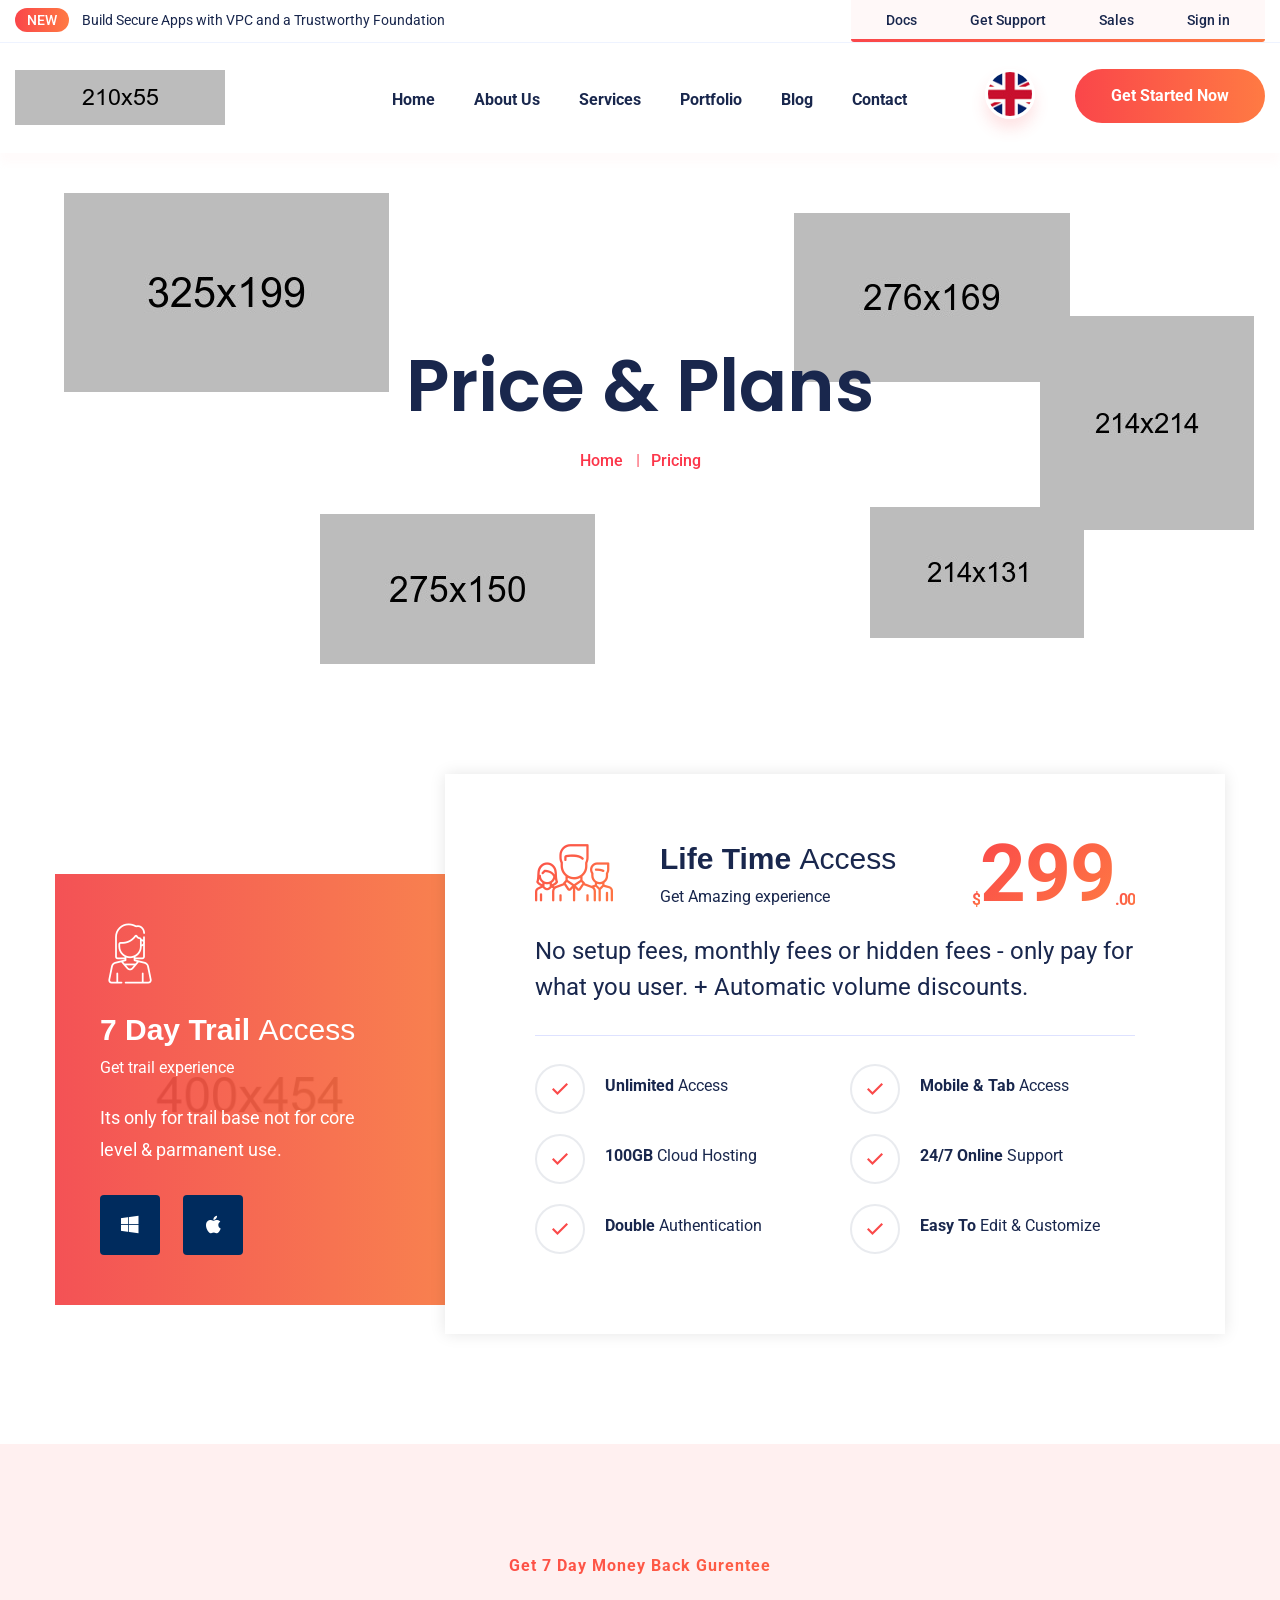
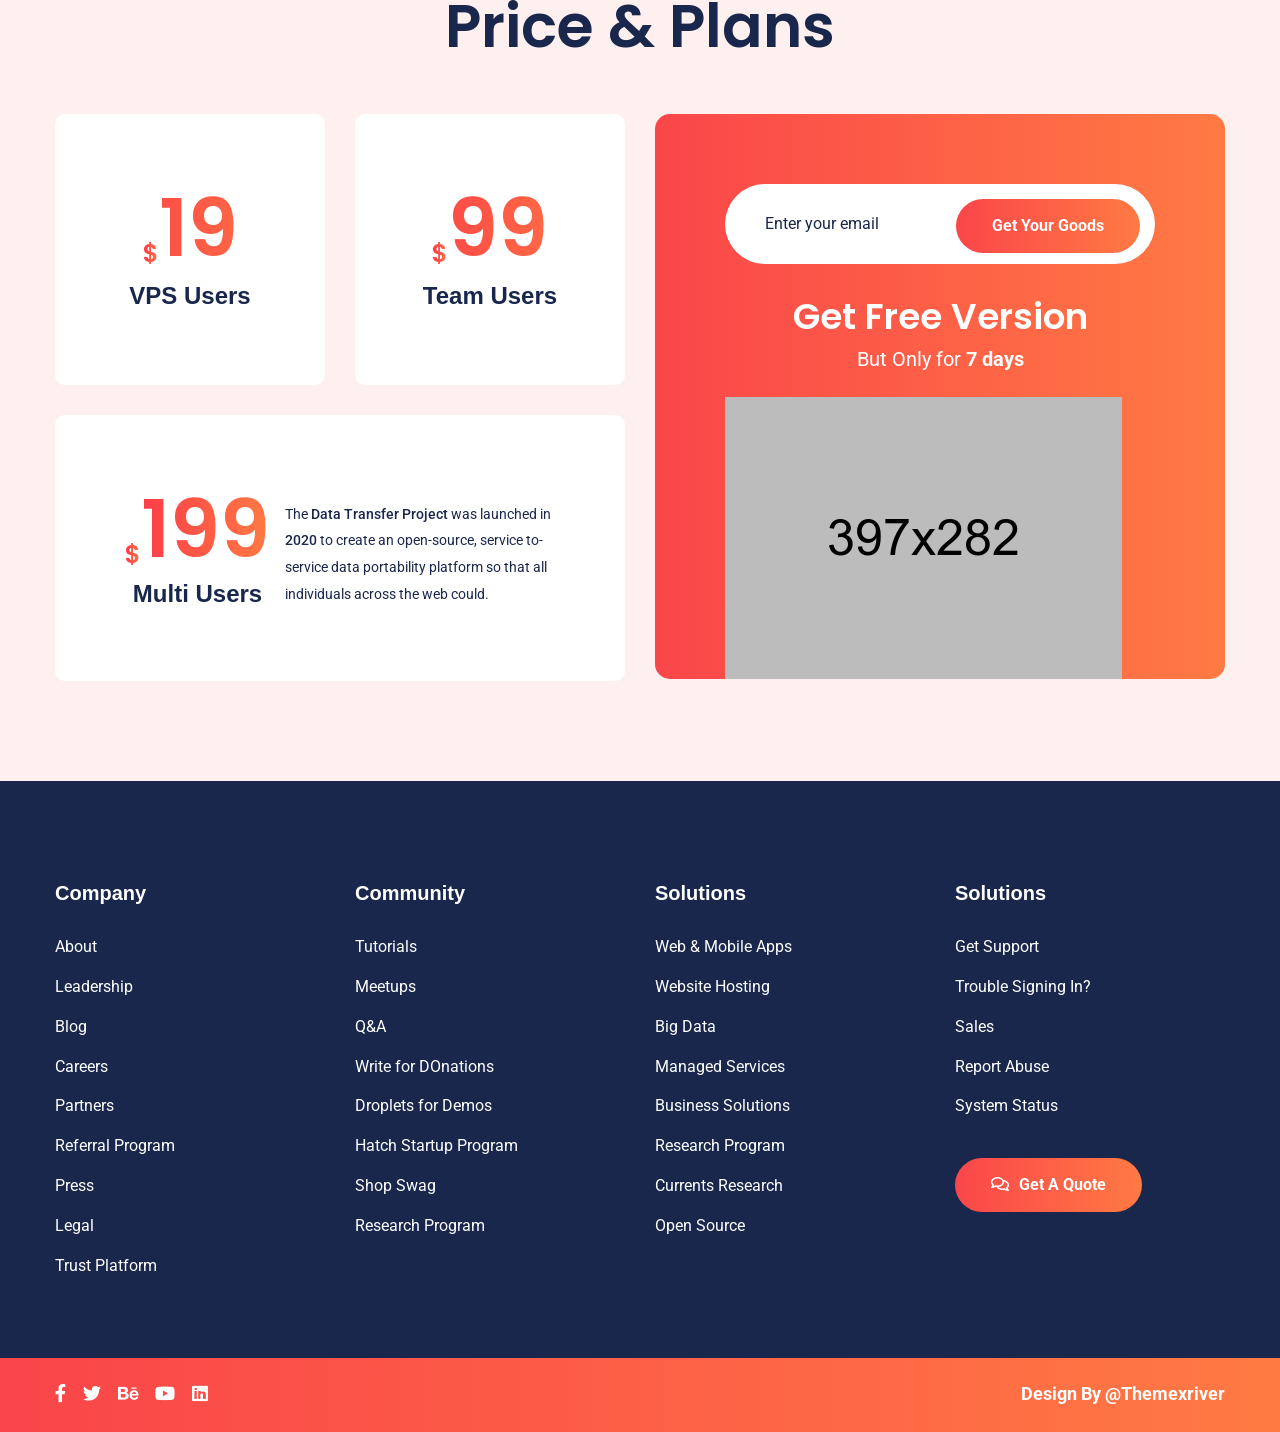
<file: pricing.html>
<!DOCTYPE html>
<html>
<head>
<meta charset="utf-8">
<title>oSaaS HTML Template | Pricing</title>
<!-- Stylesheets -->
<link href="css/bootstrap.css" rel="stylesheet">
<link href="css/main.css" rel="stylesheet">
<link href="css/responsive.css" rel="stylesheet">

<link rel="shortcut icon" href="images/favicon.png" type="image/x-icon">
<link rel="icon" href="images/favicon.png" type="image/x-icon">

<link href="https://fonts.googleapis.com/css2?family=Poppins:wght@300;400;500;600;700;800;900&family=Roboto:wght@300;400;500;700;900&display=swap" rel="stylesheet">

<!-- Responsive -->
<meta http-equiv="X-UA-Compatible" content="IE=edge">
<meta name="viewport" content="width=device-width, initial-scale=1.0, maximum-scale=1.0, user-scalable=0">

<!--[if lt IE 9]><script src="https://cdnjs.cloudflare.com/ajax/libs/html5shiv/3.7.3/html5shiv.js"></script><![endif]-->
<!--[if lt IE 9]><script src="js/respond.js"></script><![endif]-->
</head>

<body>

<div class="page-wrapper">
 	
    <!-- Preloader -->
    <div class="preloader"></div>
 	
    <!-- Main Header / Header Style Two -->
    <header class="main-header header-style-two">
    	
		<!-- Header Top -->
		<div class="header-top">
			<div class="auto-container">
				<div class="row clearfix">
					
					<!-- Brand Column -->
					<div class="brand-column col-lg-6 col-md-12 col-sm-12">
						<div class="text"><span>New</span> Build Secure Apps with VPC and a Trustworthy Foundation</div>
					</div>
					
					<!-- Links Column -->
					<div class="links-column col-lg-6 col-md-12 col-sm-12">
						<ul>
							<li><a href="#">Docs</a></li>
							<li><a href="#">Get Support</a></li>
							<li><a href="#">Sales</a></li>
							<li><a href="#">Sign in</a></li>
						</ul>
					</div>
					
				</div>
			</div>
		</div>
		
    	<!-- Header Upper -->
        <div class="header-upper">
        	<div class="outer-container">
            	<div class="clearfix">
                	
                	<div class="pull-left logo-box">
                    	<div class="logo"><a href="index.html"><img src="images/logo-2.png" alt="" title=""></a></div>
                    </div>
					
                   	<div class="nav-outer clearfix">
						<!-- Mobile Navigation Toggler -->
                        <div class="mobile-nav-toggler"><span class="icon flaticon-menu"></span></div>
						<!-- Main Menu -->
						<nav class="main-menu navbar-expand-md">
							<div class="navbar-header">
								<button class="navbar-toggler" type="button" data-toggle="collapse" data-target="#navbarSupportedContent" aria-controls="navbarSupportedContent" aria-expanded="false" aria-label="Toggle navigation">
									<span class="icon-bar"></span>
									<span class="icon-bar"></span>
									<span class="icon-bar"></span>
								</button>
							</div>

							<div class="navbar-collapse show collapse clearfix" id="navbarSupportedContent">
								<ul class="navigation clearfix">
									<li class="dropdown"><a href="#">Home</a>
										<ul>
											<li><a href="index.html">Home Page 01</a></li>
											<li><a href="index-2.html">Home Page 02</a></li>
											<li><a href="index-3.html">Home Page 03</a></li>
											<li><a href="index-4.html">Home Page 04</a></li>
											<li><a href="index-5.html">Home Page 05</a></li>
											<li class="dropdown"><a href="#">Header Styles</a>
												<ul>
													<li><a href="index.html">Header Style 01</a></li>
													<li><a href="index-2.html">Header Style 02</a></li>
													<li><a href="index-3.html">Header Style 03</a></li>
													<li><a href="index-4.html">Header Style 04</a></li>
													<li><a href="index-5.html">Header Style 05</a></li>
												</ul>
											</li>
										</ul>
									</li>
									<li class="current dropdown"><a href="#">About Us</a>
										<ul>
											<li><a href="about.html">About Us</a></li>
											<li><a href="team.html">Team</a></li>
											<li><a href="faq.html">Faq's</a></li>
											<li><a href="pricing.html">Pricing</a></li>
											<li><a href="process.html">Process</a></li>
										</ul>
									</li>
									<li class="dropdown"><a href="#">Services</a>
										<ul>
											<li><a href="service.html">Services</a></li>
											<li><a href="service-two.html">Services 02</a></li>
											<li><a href="service-detail.html">Services Detail</a></li>
										</ul>
									</li>
									<li><a href="portfolio.html">Portfolio</a></li>
									<li class="dropdown"><a href="#">Blog</a>
										<ul>
											<li><a href="blog.html">Our Blog</a></li>
											<li><a href="blog-detail.html">Blog Detail</a></li>
											<li><a href="not-found.html">Not Found</a></li>
										</ul>
									</li>
									<li><a href="contact.html">Contact</a></li>
								</ul>
							</div>
							
						</nav>
						
						<!-- Outer Box -->
						<div class="outer-box">
							
							<!-- Language -->
							<div class="language dropdown"><a class="btn btn-default dropdown-toggle" id="dropdownMenu1" data-toggle="dropdown" aria-haspopup="true" aria-expanded="true" href="#"><span class="flag-icon"><img src="images/icons/usa-flag.jpg" alt=""/></span></a>
								<ul class="dropdown-menu style-one" aria-labelledby="dropdownMenu1">
									<li><a href="#"><span class="flag"><img src="images/icons/usa.jpg" alt="" /></span> English</a></li>
									<li><a href="#"><span class="flag"><img src="images/icons/german.jpg" alt="" /></span> German</a></li>
									<li><a href="#"><span class="flag"><img src="images/icons/arabic.jpg" alt="" /></span> Arabic</a></li>
									<li><a href="#"><span class="flag"><img src="images/icons/pakistan.jpg" alt="" /></span> Pakistan</a></li>
								</ul>
							</div>
							
							<ul class="button-box">
								<a href="contact.html" class="theme-btn btn-style-four"><span class="txt">Get Started Now</span></a>
							</ul>
							
						</div>
						
					</div>
                   
                </div>
            </div>
        </div>
        <!--End Header Upper-->
        
		<!-- Mobile Menu  -->
        <div class="mobile-menu">
            <div class="menu-backdrop"></div>
            <div class="close-btn"><span class="icon flaticon-multiply"></span></div>
            
            <nav class="menu-box">
                <div class="nav-logo"><a href="index.html"><img src="images/logo-2.png" alt="" title=""></a></div>
                <div class="menu-outer"><!--Here Menu Will Come Automatically Via Javascript / Same Menu as in Header--></div>
            </nav>
        </div><!-- End Mobile Menu -->
		
    </header>
    <!--End Main Header -->
	
	<!-- Page Title -->
    <section class="page-title">
		<div class="images-outer">
			<div class="image one"><img src="images/resource/page-title-1.jpg" alt="" /></div>
			<div class="image two"><img src="images/resource/page-title-2.jpg" alt="" /></div>
			<div class="image three"><img src="images/resource/page-title-3.jpg" alt="" /></div>
			<div class="image four"><img src="images/resource/page-title-4.jpg" alt="" /></div>
			<div class="image five"><img src="images/resource/page-title-5.jpg" alt="" /></div>
		</div>
		<div class="auto-container">
			<h1>Price & Plans</h1>
			<ul class="page-breadcrumb">
				<li><a href="index.html">Home</a></li>
				<li>Pricing</li>
			</ul>
        </div>
    </section>
    <!-- End Page Title -->
	
	<!-- Price Section -->
	<section class="price-section style-three">
		<div class="auto-container">
			<div class="clearfix">
				
				<!-- Trial Section -->
				<div class="trial-column col-lg-4 col-md-12 col-sm-12">
					<div class="inner-column wow fadeInLeft" data-wow-delay="0ms" data-wow-duration="1500ms" style="background-image:url(images/background/1.jpg)">
						<div class="icon flaticon-woman"></div>
						<h2>7 Day Trail <span>Access</span></h2>
						<div class="title">Get trail experience</div>
						<div class="text">Its only for trail base not for core <br> level & parmanent use.</div>
						<ul class="app-options">
							<li><a href="#" class="fab fa-windows"></a></li>
							<li><a href="#" class="fab fa-apple"></a></li>
						</ul>
					</div>
				</div>
				
				<!-- Price Section -->
				<div class="price-column col-lg-8 col-md-12 col-sm-12">
					<div class="inner-column wow fadeInRight" data-wow-delay="0ms" data-wow-duration="1500ms">
						<div class="upper-box">
							<div class="title-box">
								<div class="title-inner">
									<span class="icon flaticon-team"></span>
									<h2>Life Time <span>Access</span></h2>
									<div class="title">Get Amazing experience</div>
								</div>
							</div>
							<div class="price"><sub>$</sub>299<sub>.00</sub></div>
							<div class="text">No setup fees, monthly fees or hidden fees - only pay for what you user. + Automatic volume discounts.</div>
						</div>
						<div class="lower-box">
							<div class="row clearfix">
								<div class="column col-lg-6 col-md-6 col-sm-12">
									<ul class="list-style-one">
										<li><span>Unlimited </span>Access</li>
										<li><span>100GB </span>Cloud Hosting</li>
										<li><span>Double </span>Authentication</li>
									</ul>
								</div>
								<div class="column col-lg-6 col-md-6 col-sm-12">
									<ul class="list-style-one">
										<li><span>Mobile & Tab </span>Access</li>
										<li><span>24/7 Online </span>Support</li>
										<li><span>Easy To </span>Edit & Customize</li>
									</ul>
								</div>
							</div>
						</div>
					</div>
				</div>
				
			</div>
			
		</div>
	</section>
	<!-- End Price Section -->
	
	<!-- Pricing Section -->
	<section class="pricing-section">
		<div class="auto-container">
			<!-- Sec Title -->
			<div class="sec-title style-two centered">
				<div class="title">Get 7 Day Money Back Gurentee</div>
				<h1>Price & Plans</h1>
			</div>
			<div class="row clearfix">
				
				<!-- Column -->
				<div class="column col-lg-6 col-md-12 col-sm-12">
					<div class="row clearfix">
						
						<!-- Price Box -->
						<div class="price-box col-lg-6 col-md-6 col-sm-12">
							<div class="box-inner">
								<div class="price"><sub>$</sub>19</div>
								<h4>VPS Users</h4>
							</div>
						</div>
						
						<!-- Price Box -->
						<div class="price-box col-lg-6 col-md-6 col-sm-12">
							<div class="box-inner">
								<div class="price"><sub>$</sub>99</div>
								<h4>Team Users</h4>
							</div>
						</div>
						
						<!-- Price Box Two -->
						<div class="price-box-two col-lg-12 col-md-12 col-sm-12">
							<div class="box-inner">
								<div class="content">
									<div class="price-box">
										<div class="price">
											<sub>$</sub>199
										</div>
										<h4>Multi Users</h4>
									</div>
									<div class="text">The <span>Data Transfer Project</span> was launched in <span>2020</span> to create an open-source, service to-service data portability platform so that all individuals across the web could.</div>
								</div>
							</div>
						</div>
						
					</div>
				</div>
				
				<!-- Version Column -->
				<div class="version-column col-lg-6 col-md-12 col-sm-12">
					<div class="inner-column">
						<!-- Subscribe Form Three -->
						<div class="subscribe-form-three">
							<form method="post" action="contact.html">
								<div class="form-group">
									<input type="email" name="email" value="" placeholder="Enter your email" required>
									<button type="submit" class="theme-btn btn-style-four"><span class="txt">Get Your Goods</span></button>
								</div>
							</form>
						</div>
						<h2>Get Free Version</h2>
						<div class="days">But Only for <span>7 days</span></div>
						<div class="image">
							<img src="images/resource/version.png" alt="" />
						</div>
					</div>
				</div>
				
			</div>
		</div>
	</section>
	<!-- End Pricing Section -->
	
	<!-- Main Footer -->
    <footer class="main-footer style-five">
    	<div class="auto-container">
        	<!-- Widgets Section -->
            <div class="widgets-section">
            	<div class="row clearfix">
                	
                    <!-- Column -->
                    <div class="big-column col-lg-6 col-md-12 col-sm-12">
						<div class="row clearfix">
						
                        	<!-- Footer Column -->
                            <div class="footer-column col-lg-6 col-md-6 col-sm-12">
                                <div class="footer-widget links-widget">
									<h5>Company</h5>
									<ul class="list-link">
										<li><a href="">About</a></li>
										<li><a href="">Leadership</a></li>
										<li><a href="">Blog</a></li>
										<li><a href="">Careers</a></li>
										<li><a href="">Partners</a></li>
										<li><a href="">Referral Program</a></li>
										<li><a href="">Press</a></li>
										<li><a href="">Legal</a></li>
										<li><a href="">Trust Platform</a></li>
									</ul>
								</div>
							</div>
							
							<!-- Footer Column -->
                            <div class="footer-column col-lg-6 col-md-6 col-sm-12">
                                <div class="footer-widget links-widget">
									<h5>Community</h5>
									<ul class="list-link">
										<li><a href="">Tutorials</a></li>
										<li><a href="">Meetups</a></li>
										<li><a href="">Q&A </a></li>
										<li><a href="">Write for DOnations</a></li>
										<li><a href="">Droplets for Demos</a></li>
										<li><a href="">Hatch Startup Program</a></li>
										<li><a href="">Shop Swag</a></li>
										<li><a href="">Research Program</a></li>
									</ul>
								</div>
							</div>
							
						</div>
					</div>
					
					<!-- Column -->
                    <div class="big-column col-lg-6 col-md-12 col-sm-12">
						<div class="row clearfix">
						
                        	<!-- Footer Column -->
                            <div class="footer-column col-lg-6 col-md-6 col-sm-12">
                                <div class="footer-widget links-widget">
									<h5>Solutions</h5>
									<ul class="list-link">
										<li><a href="">Web & Mobile Apps</a></li>
										<li><a href="">Website Hosting</a></li>
										<li><a href="">Big Data</a></li>
										<li><a href="">Managed Services</a></li>
										<li><a href="">Business Solutions</a></li>
										<li><a href="">Research Program</a></li>
										<li><a href="">Currents Research</a></li>
										<li><a href="">Open Source</a></li>
									</ul>
								</div>
							</div>
							
							<!-- Footer Column -->
                            <div class="footer-column col-lg-6 col-md-6 col-sm-12">
                                <div class="footer-widget links-widget">
									<h5>Solutions</h5>
									<ul class="list-link">
										<li><a href="">Get Support</a></li>
										<li><a href="">Trouble Signing In?</a></li>
										<li><a href="">Sales</a></li>
										<li><a href="">Report Abuse</a></li>
										<li><a href="">System Status</a></li>
									</ul><br>
									<a href="contact.html" class="theme-btn btn-style-four"><span class="txt"><i class="far fa-comments"></i>Get A Quote</span></a>
								</div>
							</div>
							
						</div>
					</div>
					
				</div>
			</div>
			
		</div>
		
		<!-- Footer Bottom -->
		<div class="footer-bottom">
			<div class="auto-container">
				<div class="inner-container">
					<div class="row clearfix">
						
						<!-- Social Column -->
						<div class="social-column col-lg-6 col-md-6 col-sm-12">
							<ul>
								<li><a href="#"><span class="fab fa-facebook-f"></span></a></li>
								<li><a href="#"><span class="fab fa-twitter"></span></a></li>
								<li><a href="#"><span class="fab fa-behance"></span></a></li>
								<li><a href="#"><span class="fab fa-youtube"></span></a></li>
								<li><a href="#"><span class="fab fa-linkedin"></span></a></li>
							</ul>
						</div>
						
						<!-- Copyright Column -->
						<div class="copyright-column col-lg-6 col-md-6 col-sm-12">
							<div class="copyright">Design By <a href="#">@Themexriver</a></div>
						</div>
						
					</div>
				</div>
			</div>
		</div>
		
	</footer>
	<!-- End Main Footer -->
	
</div>
<!--End pagewrapper-->

<!-- Scroll To Top -->
<div class="scroll-to-top scroll-to-target" data-target="html"><span class="fa fa-arrow-circle-up"></span></div>

<script src="js/jquery.js"></script>
<script src="js/popper.min.js"></script>
<script src="js/bootstrap.min.js"></script>
<script src="js/jquery.mCustomScrollbar.concat.min.js"></script>
<script src="js/jquery.fancybox.js"></script>
<script src="js/appear.js"></script>
<script src="js/owl.js"></script>
<script src="js/wow.js"></script>
<script src="js/knob.js"></script>
<script src="js/element-in-view.js"></script>
<script src="js/jquery-ui.js"></script>
<script src="js/script.js"></script>

</body>
</html>
</file>
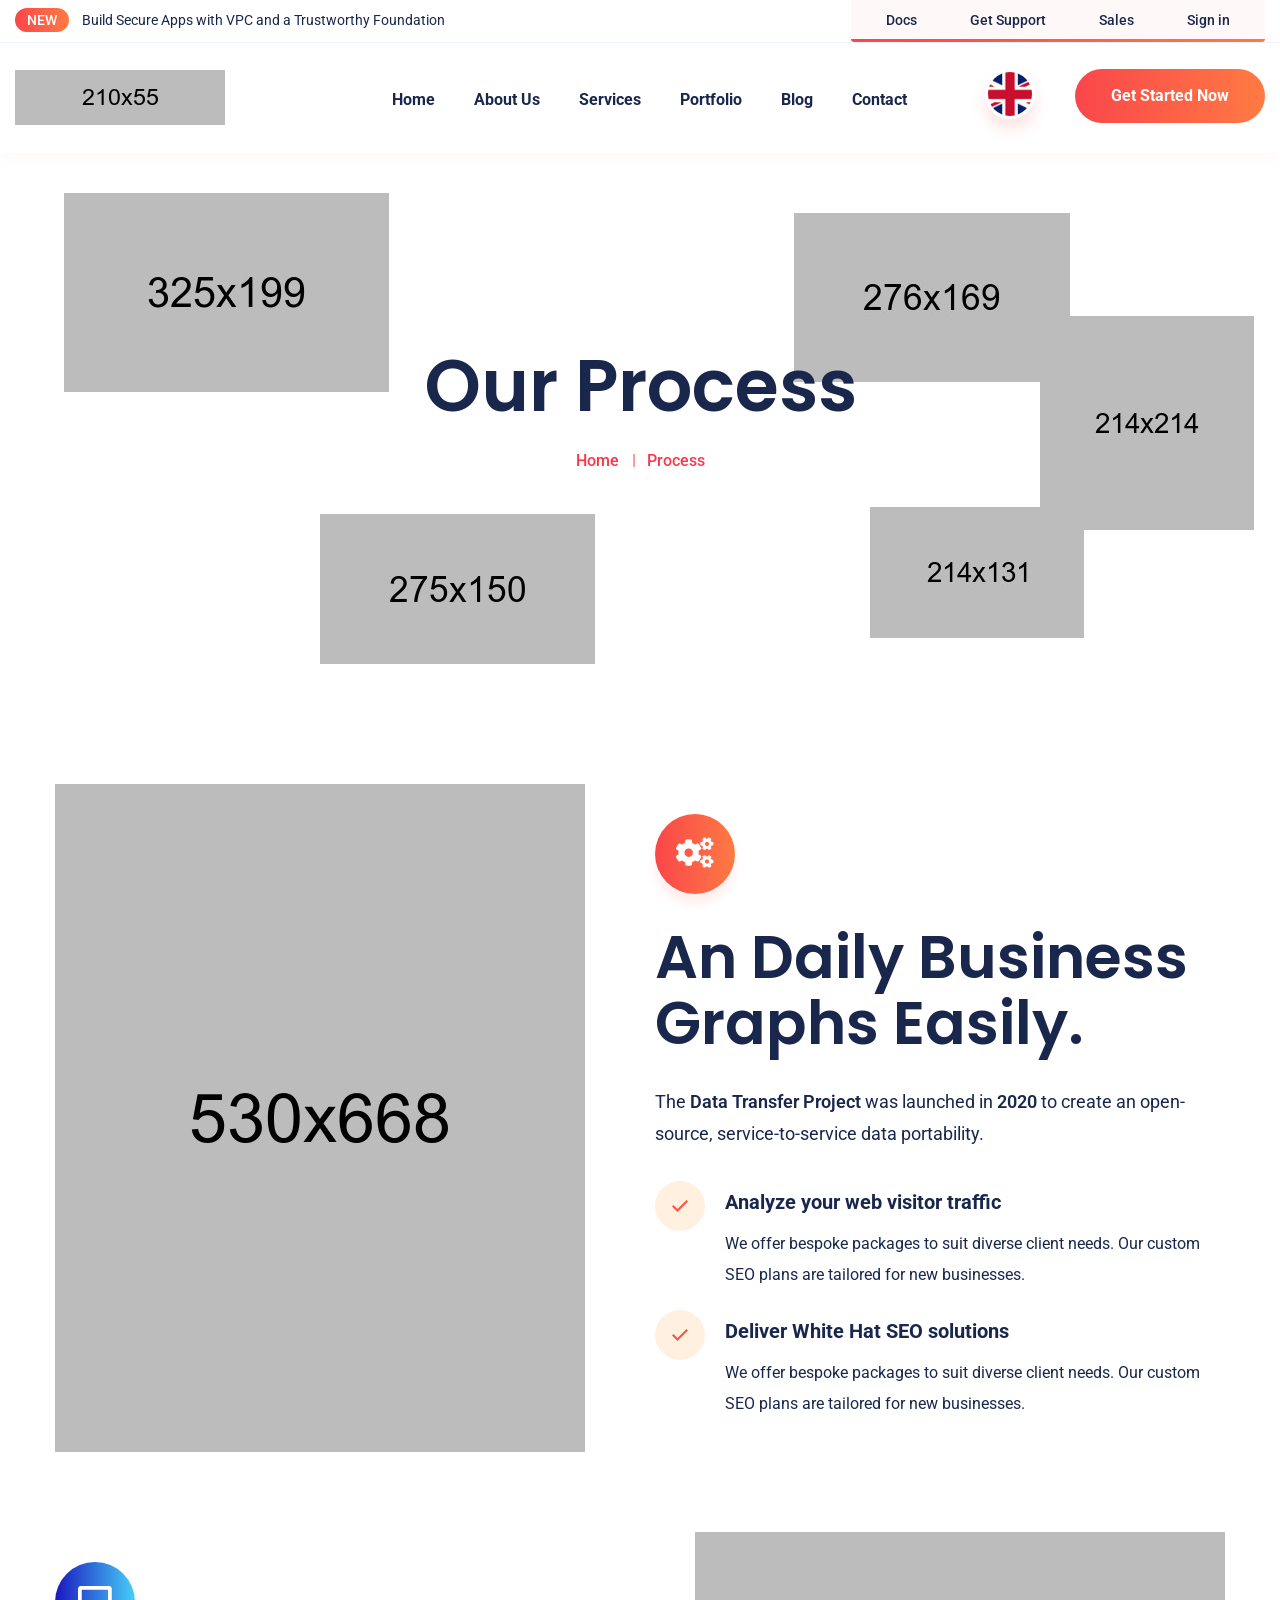
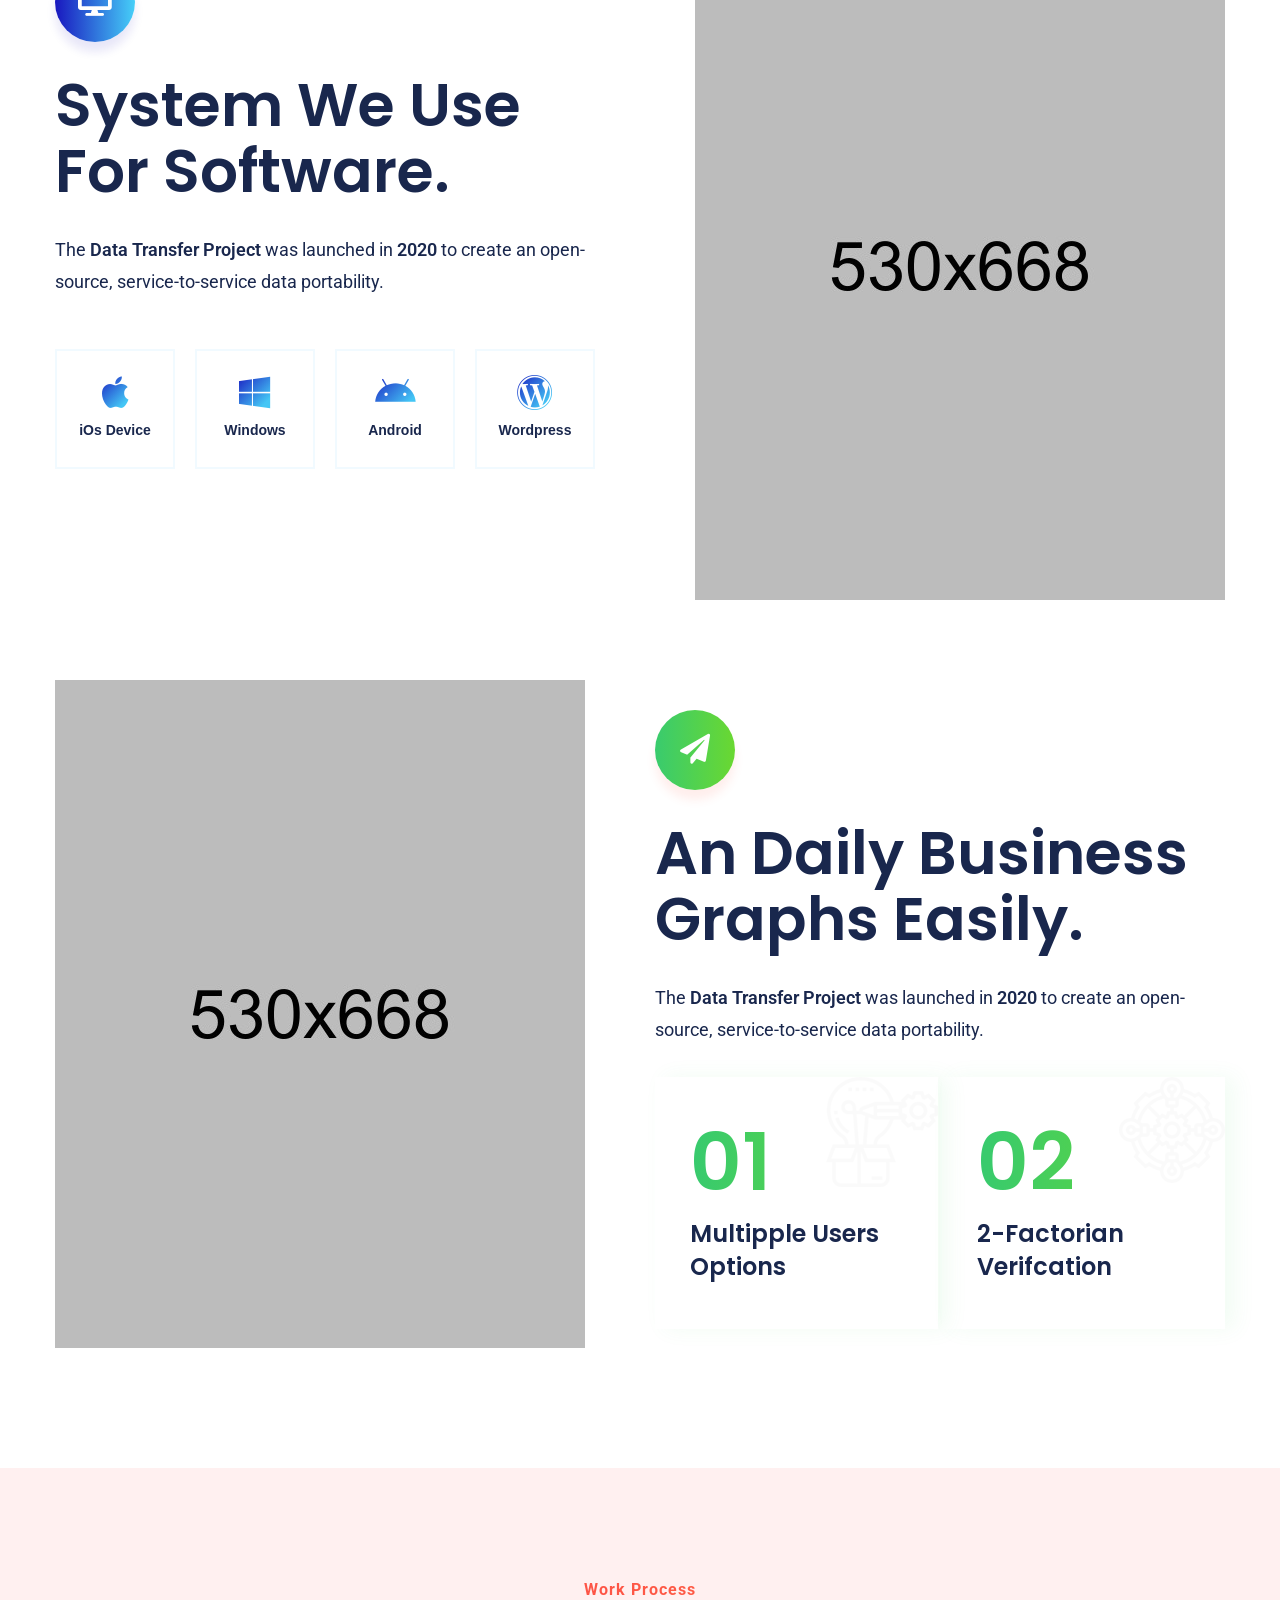
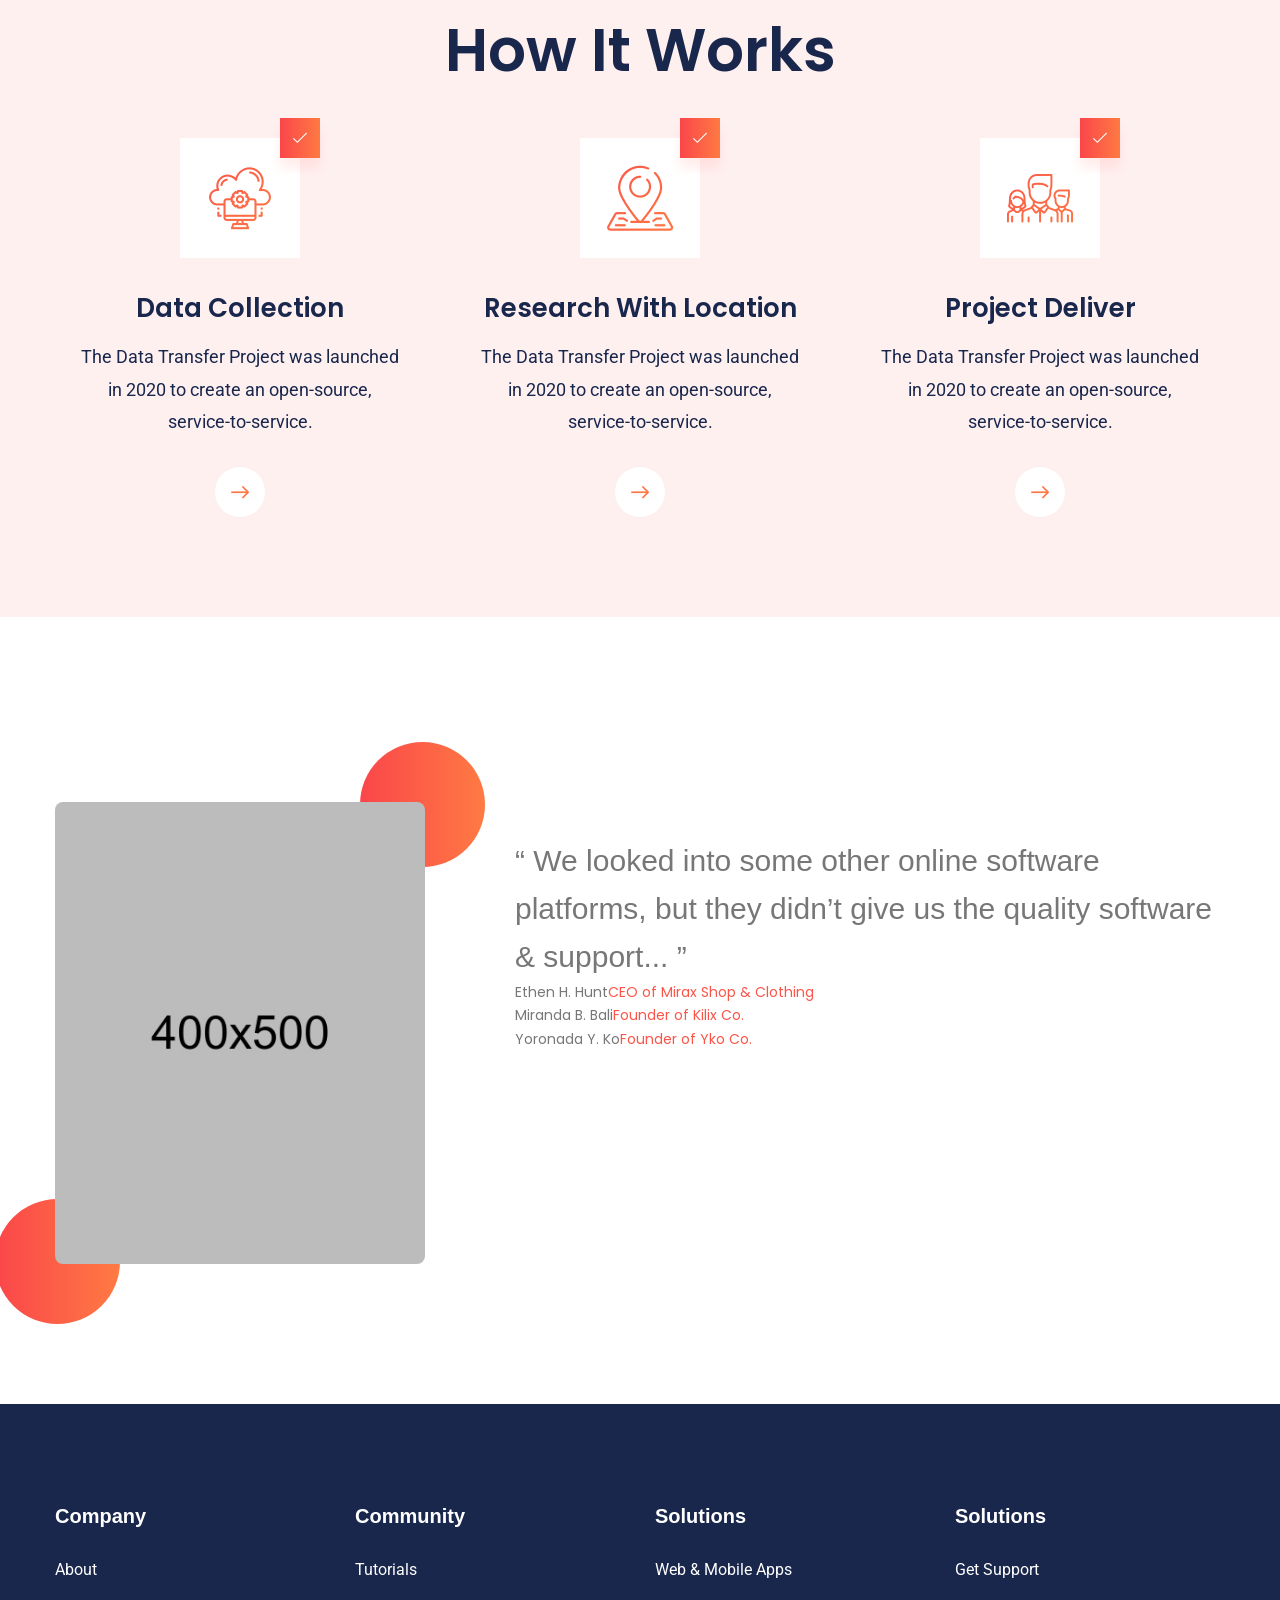
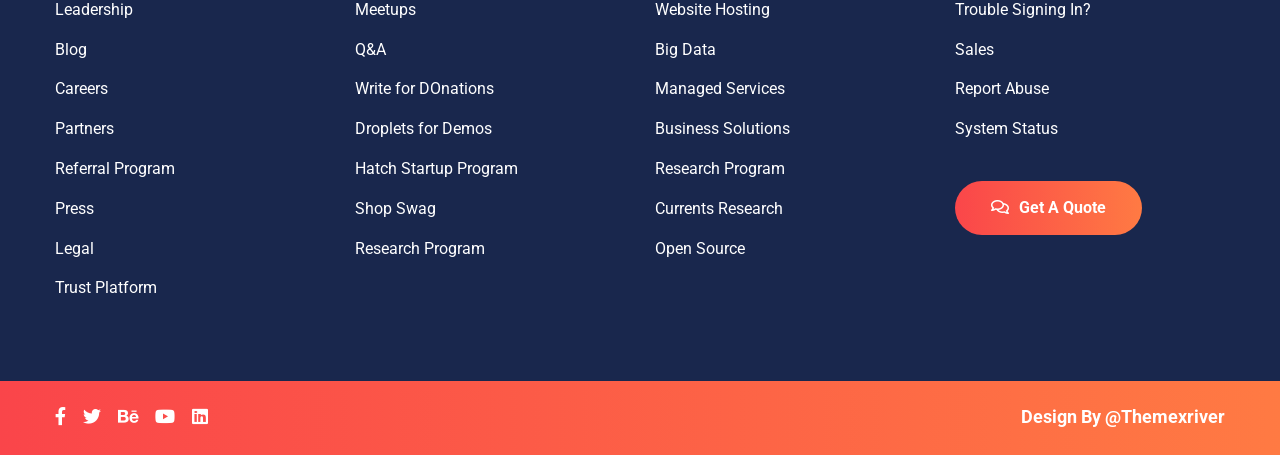
<file: process.html>
<!DOCTYPE html>
<html>
<head>
<meta charset="utf-8">
<title>oSaaS HTML Template | Process</title>
<!-- Stylesheets -->
<link href="css/bootstrap.css" rel="stylesheet">
<link href="css/main.css" rel="stylesheet">
<link href="css/responsive.css" rel="stylesheet">

<link rel="shortcut icon" href="images/favicon.png" type="image/x-icon">
<link rel="icon" href="images/favicon.png" type="image/x-icon">

<link href="https://fonts.googleapis.com/css2?family=Poppins:wght@300;400;500;600;700;800;900&family=Roboto:wght@300;400;500;700;900&display=swap" rel="stylesheet">

<!-- Responsive -->
<meta http-equiv="X-UA-Compatible" content="IE=edge">
<meta name="viewport" content="width=device-width, initial-scale=1.0, maximum-scale=1.0, user-scalable=0">

<!--[if lt IE 9]><script src="https://cdnjs.cloudflare.com/ajax/libs/html5shiv/3.7.3/html5shiv.js"></script><![endif]-->
<!--[if lt IE 9]><script src="js/respond.js"></script><![endif]-->
</head>

<body>

<div class="page-wrapper">
 	
    <!-- Preloader -->
    <div class="preloader"></div>
 	
    <!-- Main Header / Header Style Two -->
    <header class="main-header header-style-two">
    	
		<!-- Header Top -->
		<div class="header-top">
			<div class="auto-container">
				<div class="row clearfix">
					
					<!-- Brand Column -->
					<div class="brand-column col-lg-6 col-md-12 col-sm-12">
						<div class="text"><span>New</span> Build Secure Apps with VPC and a Trustworthy Foundation</div>
					</div>
					
					<!-- Links Column -->
					<div class="links-column col-lg-6 col-md-12 col-sm-12">
						<ul>
							<li><a href="#">Docs</a></li>
							<li><a href="#">Get Support</a></li>
							<li><a href="#">Sales</a></li>
							<li><a href="#">Sign in</a></li>
						</ul>
					</div>
					
				</div>
			</div>
		</div>
		
    	<!-- Header Upper -->
        <div class="header-upper">
        	<div class="outer-container">
            	<div class="clearfix">
                	
                	<div class="pull-left logo-box">
                    	<div class="logo"><a href="index.html"><img src="images/logo-2.png" alt="" title=""></a></div>
                    </div>
					
                   	<div class="nav-outer clearfix">
						<!-- Mobile Navigation Toggler -->
                        <div class="mobile-nav-toggler"><span class="icon flaticon-menu"></span></div>
						<!-- Main Menu -->
						<nav class="main-menu navbar-expand-md">
							<div class="navbar-header">
								<button class="navbar-toggler" type="button" data-toggle="collapse" data-target="#navbarSupportedContent" aria-controls="navbarSupportedContent" aria-expanded="false" aria-label="Toggle navigation">
									<span class="icon-bar"></span>
									<span class="icon-bar"></span>
									<span class="icon-bar"></span>
								</button>
							</div>

							<div class="navbar-collapse show collapse clearfix" id="navbarSupportedContent">
								<ul class="navigation clearfix">
									<li class="dropdown"><a href="#">Home</a>
										<ul>
											<li><a href="index.html">Home Page 01</a></li>
											<li><a href="index-2.html">Home Page 02</a></li>
											<li><a href="index-3.html">Home Page 03</a></li>
											<li><a href="index-4.html">Home Page 04</a></li>
											<li><a href="index-5.html">Home Page 05</a></li>
											<li class="dropdown"><a href="#">Header Styles</a>
												<ul>
													<li><a href="index.html">Header Style 01</a></li>
													<li><a href="index-2.html">Header Style 02</a></li>
													<li><a href="index-3.html">Header Style 03</a></li>
													<li><a href="index-4.html">Header Style 04</a></li>
													<li><a href="index-5.html">Header Style 05</a></li>
												</ul>
											</li>
										</ul>
									</li>
									<li class="current dropdown"><a href="#">About Us</a>
										<ul>
											<li><a href="about.html">About Us</a></li>
											<li><a href="team.html">Team</a></li>
											<li><a href="faq.html">Faq's</a></li>
											<li><a href="pricing.html">Pricing</a></li>
											<li><a href="process.html">Process</a></li>
										</ul>
									</li>
									<li class="dropdown"><a href="#">Services</a>
										<ul>
											<li><a href="service.html">Services</a></li>
											<li><a href="service-two.html">Services 02</a></li>
											<li><a href="service-detail.html">Services Detail</a></li>
										</ul>
									</li>
									<li><a href="portfolio.html">Portfolio</a></li>
									<li class="dropdown"><a href="#">Blog</a>
										<ul>
											<li><a href="blog.html">Our Blog</a></li>
											<li><a href="blog-detail.html">Blog Detail</a></li>
											<li><a href="not-found.html">Not Found</a></li>
										</ul>
									</li>
									<li><a href="contact.html">Contact</a></li>
								</ul>
							</div>
							
						</nav>
						
						<!-- Outer Box -->
						<div class="outer-box">
							
							<!-- Language -->
							<div class="language dropdown"><a class="btn btn-default dropdown-toggle" id="dropdownMenu1" data-toggle="dropdown" aria-haspopup="true" aria-expanded="true" href="#"><span class="flag-icon"><img src="images/icons/usa-flag.jpg" alt=""/></span></a>
								<ul class="dropdown-menu style-one" aria-labelledby="dropdownMenu1">
									<li><a href="#"><span class="flag"><img src="images/icons/usa.jpg" alt="" /></span> English</a></li>
									<li><a href="#"><span class="flag"><img src="images/icons/german.jpg" alt="" /></span> German</a></li>
									<li><a href="#"><span class="flag"><img src="images/icons/arabic.jpg" alt="" /></span> Arabic</a></li>
									<li><a href="#"><span class="flag"><img src="images/icons/pakistan.jpg" alt="" /></span> Pakistan</a></li>
								</ul>
							</div>
							
							<ul class="button-box">
								<a href="contact.html" class="theme-btn btn-style-four"><span class="txt">Get Started Now</span></a>
							</ul>
							
						</div>
						
					</div>
                   
                </div>
            </div>
        </div>
        <!--End Header Upper-->
        
		<!-- Mobile Menu  -->
        <div class="mobile-menu">
            <div class="menu-backdrop"></div>
            <div class="close-btn"><span class="icon flaticon-multiply"></span></div>
            
            <nav class="menu-box">
                <div class="nav-logo"><a href="index.html"><img src="images/logo-2.png" alt="" title=""></a></div>
                <div class="menu-outer"><!--Here Menu Will Come Automatically Via Javascript / Same Menu as in Header--></div>
            </nav>
        </div><!-- End Mobile Menu -->
		
    </header>
    <!--End Main Header -->
	
	<!-- Page Title -->
    <section class="page-title">
		<div class="images-outer">
			<div class="image one"><img src="images/resource/page-title-1.jpg" alt="" /></div>
			<div class="image two"><img src="images/resource/page-title-2.jpg" alt="" /></div>
			<div class="image three"><img src="images/resource/page-title-3.jpg" alt="" /></div>
			<div class="image four"><img src="images/resource/page-title-4.jpg" alt="" /></div>
			<div class="image five"><img src="images/resource/page-title-5.jpg" alt="" /></div>
		</div>
		<div class="auto-container">
			<h1>Our Process</h1>
			<ul class="page-breadcrumb">
				<li><a href="index.html">Home</a></li>
				<li>Process</li>
			</ul>
        </div>
    </section>
    <!-- End Page Title -->
	
	<!-- Process Section -->
	<section class="process-page-section">
		<div class="auto-container">
			
			<!-- Process Block Two -->
			<div class="process-block-two">
				<div class="inner-box">
					<div class="row clearfix">
						
						<!-- Image Column -->
						<div class="image-column col-lg-6 col-md-12 col-sm-12">
							<div class="inner-column wow fadeInLeft" data-wow-delay="0ms" data-wow-duration="1500ms">
								<div class="image">
									<img src="images/resource/process-1.jpg" alt="" />
								</div>
							</div>
						</div>
						
						<!-- Content Column -->
						<div class="content-column col-lg-6 col-md-12 col-sm-12">
							<div class="inner-column">
								<div class="icon-box">
									<span class="icon fas fa-cogs"></span>
								</div>
								<h1>An Daily Business <br> Graphs Easily.</h1>
								<div class="text">The <span>Data Transfer Project</span> was launched in <span>2020</span> to create an open-source, service-to-service data portability.</div>
								<ul class="list-style-two">
									<li><span>Analyze your web visitor traffic </span>We offer bespoke packages to suit diverse client needs. Our custom SEO plans are tailored for new businesses.</li>
									<li><span>Deliver White Hat SEO solutions </span>We offer bespoke packages to suit diverse client needs. Our custom SEO plans are tailored for new businesses.</li>
								</ul>
							</div>
						</div>
						
					</div>
				</div>
			</div>
			
			<!-- Process Block Three -->
			<div class="process-block-three">
				<div class="inner-box">
					<div class="row clearfix">
						
						<!-- Content Column -->
						<div class="content-column col-lg-6 col-md-12 col-sm-12">
							<div class="inner-column">
								<div class="icon-box">
									<span class="icon fas fa-desktop"></span>
								</div>
								<h1>System We Use <br> For Software.</h1>
								<div class="text">The <span>Data Transfer Project</span> was launched in <span>2020</span> to create an open-source, service-to-service data portability.</div>
								<div class="app-options clearfix">
									<!-- App Block -->
									<div class="app-block">
										<a href="#" class="overlay-link"></a>
										<span class="icon fab fa-apple"></span>
										<h6>iOs Device</h6>
									</div>
									<!-- App Block -->
									<div class="app-block">
										<a href="#" class="overlay-link"></a>
										<span class="icon fab fa-windows"></span>
										<h6>Windows</h6>
									</div>
									<!-- App Block -->
									<div class="app-block">
										<a href="#" class="overlay-link"></a>
										<span class="icon fab fa-android"></span>
										<h6>Android</h6>
									</div>
									<!-- App Block -->
									<div class="app-block">
										<a href="#" class="overlay-link"></a>
										<span class="icon fab fa-wordpress"></span>
										<h6>Wordpress</h6>
									</div>
								</div>
							</div>
						</div>
						
						<!-- Image Column -->
						<div class="image-column col-lg-6 col-md-12 col-sm-12">
							<div class="inner-column wow fadeInRight" data-wow-delay="0ms" data-wow-duration="1500ms">
								<div class="image">
									<img src="images/resource/process-2.jpg" alt="" />
								</div>
							</div>
						</div>
						
					</div>
				</div>
			</div>
			
			<!-- Process Block Four -->
			<div class="process-block-four">
				<div class="inner-box">
					<div class="row clearfix">
						
						<!-- Image Column -->
						<div class="image-column col-lg-6 col-md-12 col-sm-12">
							<div class="inner-column wow fadeInLeft" data-wow-delay="0ms" data-wow-duration="1500ms">
								<div class="image">
									<img src="images/resource/process-3.jpg" alt="" />
								</div>
							</div>
						</div>
						
						<!-- Content Column -->
						<div class="content-column col-lg-6 col-md-12 col-sm-12">
							<div class="inner-column">
								<div class="icon-box">
									<span class="icon fas fa-paper-plane"></span>
								</div>
								<h1>An Daily Business <br> Graphs Easily.</h1>
								<div class="text">The <span>Data Transfer Project</span> was launched in <span>2020</span> to create an open-source, service-to-service data portability.</div>
								<div class="row clearfix">
									<!-- Number Block -->
									<div class="number-block-two col-lg-6 col-md-6 col-sm-12">
										<div class="block-inner">
											<div class="icon"><img src="images/icons/process-icon-1.png" alt="" /></div>
											<div class="number">01</div>
											<h4>Multipple Users Options</h4>
										</div>
									</div>
									<!-- Number Block -->
									<div class="number-block-two col-lg-6 col-md-6 col-sm-12">
										<div class="block-inner">
											<div class="icon"><img src="images/icons/process-icon-2.png" alt="" /></div>
											<div class="number">02</div>
											<h4>2-Factorian Verifcation</h4>
										</div>
									</div>
								</div>
							</div>
						</div>
						
					</div>
				</div>
			</div>
			
		</div>
	</section>
	<!-- End Faq's Page Section -->
	
	<!-- Works Section -->
	<section class="works-section">
		<div class="auto-container">
			<!-- Sec Title -->
			<div class="sec-title style-two centered">
				<div class="title">Work Process</div>
				<h1>How It Works</h1>
			</div>
			<div class="row clearfix">
				
				<!-- Work Block -->
				<div class="work-block col-lg-4 col-md-6 col-sm-12">
					<div class="inner-box wow fadeInLeft" data-wow-delay="0ms" data-wow-duration="1500ms">
						<div class="icon-box">
							<span class="icon flaticon-computer"></span>
							<span class="check flaticon-tick-1"></span>
						</div>
						<h3><a href="service-detail.html">Data Collection</a></h3>
						<div class="text">The Data Transfer Project was launched in 2020 to create an open-source, service-to-service.</div>
						<a href="service-detail.html" class="arrow"><span class="flaticon-arrow-pointing-to-right"></span></a>
					</div>
				</div>
				
				<!-- Work Block -->
				<div class="work-block col-lg-4 col-md-6 col-sm-12">
					<div class="inner-box wow fadeInUp" data-wow-delay="0ms" data-wow-duration="1500ms">
						<div class="icon-box">
							<span class="icon flaticon-location-1"></span>
							<span class="check flaticon-tick-1"></span>
						</div>
						<h3><a href="service-detail.html">Research With Location</a></h3>
						<div class="text">The Data Transfer Project was launched in 2020 to create an open-source, service-to-service.</div>
						<a href="service-detail.html" class="arrow"><span class="flaticon-arrow-pointing-to-right"></span></a>
					</div>
				</div>
				
				<!-- Work Block -->
				<div class="work-block col-lg-4 col-md-6 col-sm-12">
					<div class="inner-box wow fadeInRight" data-wow-delay="0ms" data-wow-duration="1500ms">
						<div class="icon-box">
							<span class="icon flaticon-team"></span>
							<span class="check flaticon-tick-1"></span>
						</div>
						<h3><a href="service-detail.html">Project Deliver</a></h3>
						<div class="text">The Data Transfer Project was launched in 2020 to create an open-source, service-to-service.</div>
						<a href="service-detail.html" class="arrow"><span class="flaticon-arrow-pointing-to-right"></span></a>
					</div>
				</div>
				
			</div>
		</div>
	</section>
	<!-- End Works Section -->
	
	<!-- Partners Section -->
	<section class="partners-section style-two">
		<div class="auto-container">
			<div class="row clearfix">
				
				<!-- Image Column -->
				<div class="image-column col-lg-4 col-md-12 col-sm-12">
					<div class="inner-column">
						<div class="circle-one"></div>
						<div class="circle-two"></div>
						<div class="image">
							<img src="images/resource/partner-1.jpg" alt="" />
						</div>
					</div>
				</div>
				
				<!-- Content Column -->
				<div class="content-column col-lg-8 col-md-12 col-sm-12">
					<div class="inner-column">
						<h2>“ We looked into some other online software platforms, but they didn’t give us the quality software & support... ”</h2>
						<div class="lower-box clearfix">
							<ul>
								<li>Ethen H. Hunt<span>CEO of Mirax Shop & Clothing</span></li>
								<li>Miranda B. Bali<span>Founder of Kilix Co.</span></li>
								<li>Yoronada Y. Ko<span>Founder of Yko Co.</span></li>
							</ul>
						</div>
					</div>
				</div>
				
			</div>
		</div>
	</section>
	
	<!-- Main Footer -->
    <footer class="main-footer style-five">
    	<div class="auto-container">
        	<!-- Widgets Section -->
            <div class="widgets-section">
            	<div class="row clearfix">
                	
                    <!-- Column -->
                    <div class="big-column col-lg-6 col-md-12 col-sm-12">
						<div class="row clearfix">
						
                        	<!-- Footer Column -->
                            <div class="footer-column col-lg-6 col-md-6 col-sm-12">
                                <div class="footer-widget links-widget">
									<h5>Company</h5>
									<ul class="list-link">
										<li><a href="">About</a></li>
										<li><a href="">Leadership</a></li>
										<li><a href="">Blog</a></li>
										<li><a href="">Careers</a></li>
										<li><a href="">Partners</a></li>
										<li><a href="">Referral Program</a></li>
										<li><a href="">Press</a></li>
										<li><a href="">Legal</a></li>
										<li><a href="">Trust Platform</a></li>
									</ul>
								</div>
							</div>
							
							<!-- Footer Column -->
                            <div class="footer-column col-lg-6 col-md-6 col-sm-12">
                                <div class="footer-widget links-widget">
									<h5>Community</h5>
									<ul class="list-link">
										<li><a href="">Tutorials</a></li>
										<li><a href="">Meetups</a></li>
										<li><a href="">Q&A </a></li>
										<li><a href="">Write for DOnations</a></li>
										<li><a href="">Droplets for Demos</a></li>
										<li><a href="">Hatch Startup Program</a></li>
										<li><a href="">Shop Swag</a></li>
										<li><a href="">Research Program</a></li>
									</ul>
								</div>
							</div>
							
						</div>
					</div>
					
					<!-- Column -->
                    <div class="big-column col-lg-6 col-md-12 col-sm-12">
						<div class="row clearfix">
						
                        	<!-- Footer Column -->
                            <div class="footer-column col-lg-6 col-md-6 col-sm-12">
                                <div class="footer-widget links-widget">
									<h5>Solutions</h5>
									<ul class="list-link">
										<li><a href="">Web & Mobile Apps</a></li>
										<li><a href="">Website Hosting</a></li>
										<li><a href="">Big Data</a></li>
										<li><a href="">Managed Services</a></li>
										<li><a href="">Business Solutions</a></li>
										<li><a href="">Research Program</a></li>
										<li><a href="">Currents Research</a></li>
										<li><a href="">Open Source</a></li>
									</ul>
								</div>
							</div>
							
							<!-- Footer Column -->
                            <div class="footer-column col-lg-6 col-md-6 col-sm-12">
                                <div class="footer-widget links-widget">
									<h5>Solutions</h5>
									<ul class="list-link">
										<li><a href="">Get Support</a></li>
										<li><a href="">Trouble Signing In?</a></li>
										<li><a href="">Sales</a></li>
										<li><a href="">Report Abuse</a></li>
										<li><a href="">System Status</a></li>
									</ul><br>
									<a href="contact.html" class="theme-btn btn-style-four"><span class="txt"><i class="far fa-comments"></i>Get A Quote</span></a>
								</div>
							</div>
							
						</div>
					</div>
					
				</div>
			</div>
			
		</div>
		
		<!-- Footer Bottom -->
		<div class="footer-bottom">
			<div class="auto-container">
				<div class="inner-container">
					<div class="row clearfix">
						
						<!-- Social Column -->
						<div class="social-column col-lg-6 col-md-6 col-sm-12">
							<ul>
								<li><a href="#"><span class="fab fa-facebook-f"></span></a></li>
								<li><a href="#"><span class="fab fa-twitter"></span></a></li>
								<li><a href="#"><span class="fab fa-behance"></span></a></li>
								<li><a href="#"><span class="fab fa-youtube"></span></a></li>
								<li><a href="#"><span class="fab fa-linkedin"></span></a></li>
							</ul>
						</div>
						
						<!-- Copyright Column -->
						<div class="copyright-column col-lg-6 col-md-6 col-sm-12">
							<div class="copyright">Design By <a href="#">@Themexriver</a></div>
						</div>
						
					</div>
				</div>
			</div>
		</div>
		
	</footer>
	<!-- End Main Footer -->
	
</div>
<!--End pagewrapper-->

<!-- Scroll To Top -->
<div class="scroll-to-top scroll-to-target" data-target="html"><span class="fa fa-arrow-circle-up"></span></div>

<script src="js/jquery.js"></script>
<script src="js/popper.min.js"></script>
<script src="js/bootstrap.min.js"></script>
<script src="js/jquery.mCustomScrollbar.concat.min.js"></script>
<script src="js/jquery.fancybox.js"></script>
<script src="js/appear.js"></script>
<script src="js/owl.js"></script>
<script src="js/wow.js"></script>
<script src="js/knob.js"></script>
<script src="js/element-in-view.js"></script>
<script src="js/jquery-ui.js"></script>
<script src="js/script.js"></script>

</body>
</html>
</file>
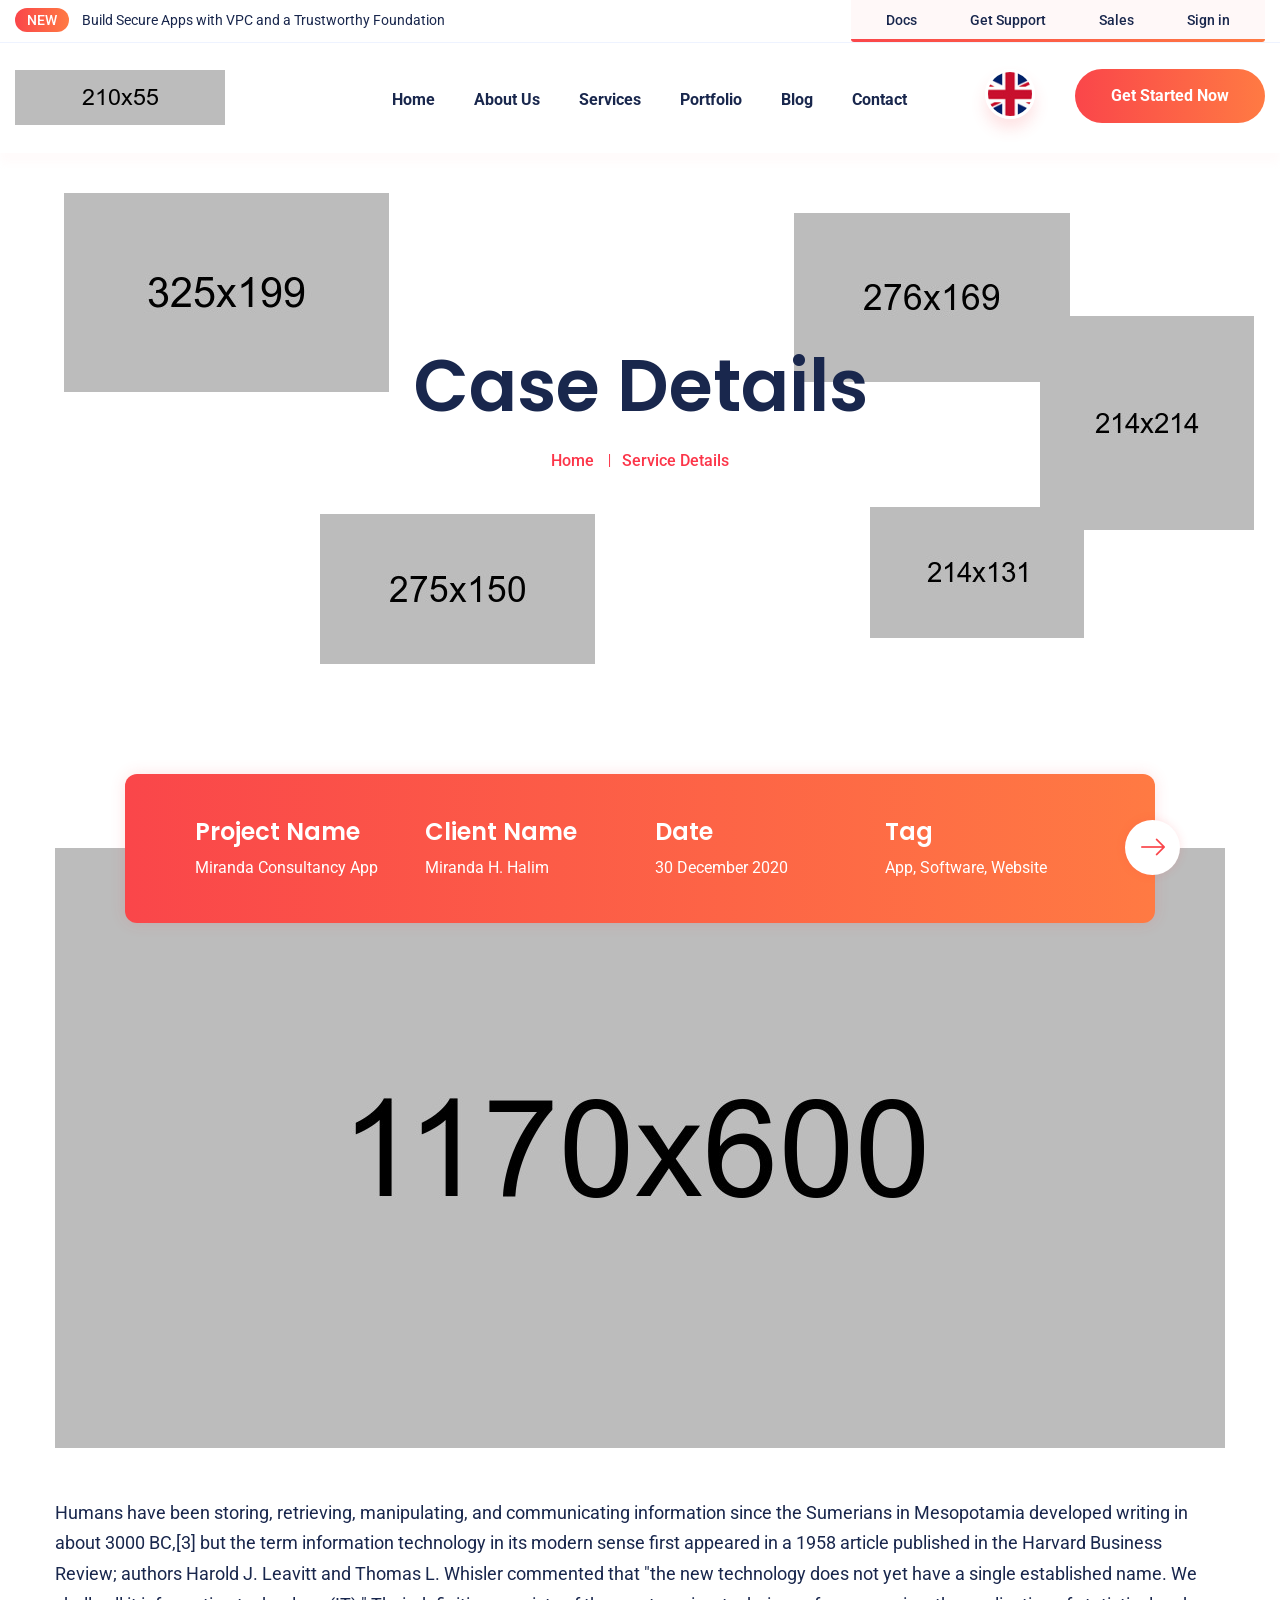
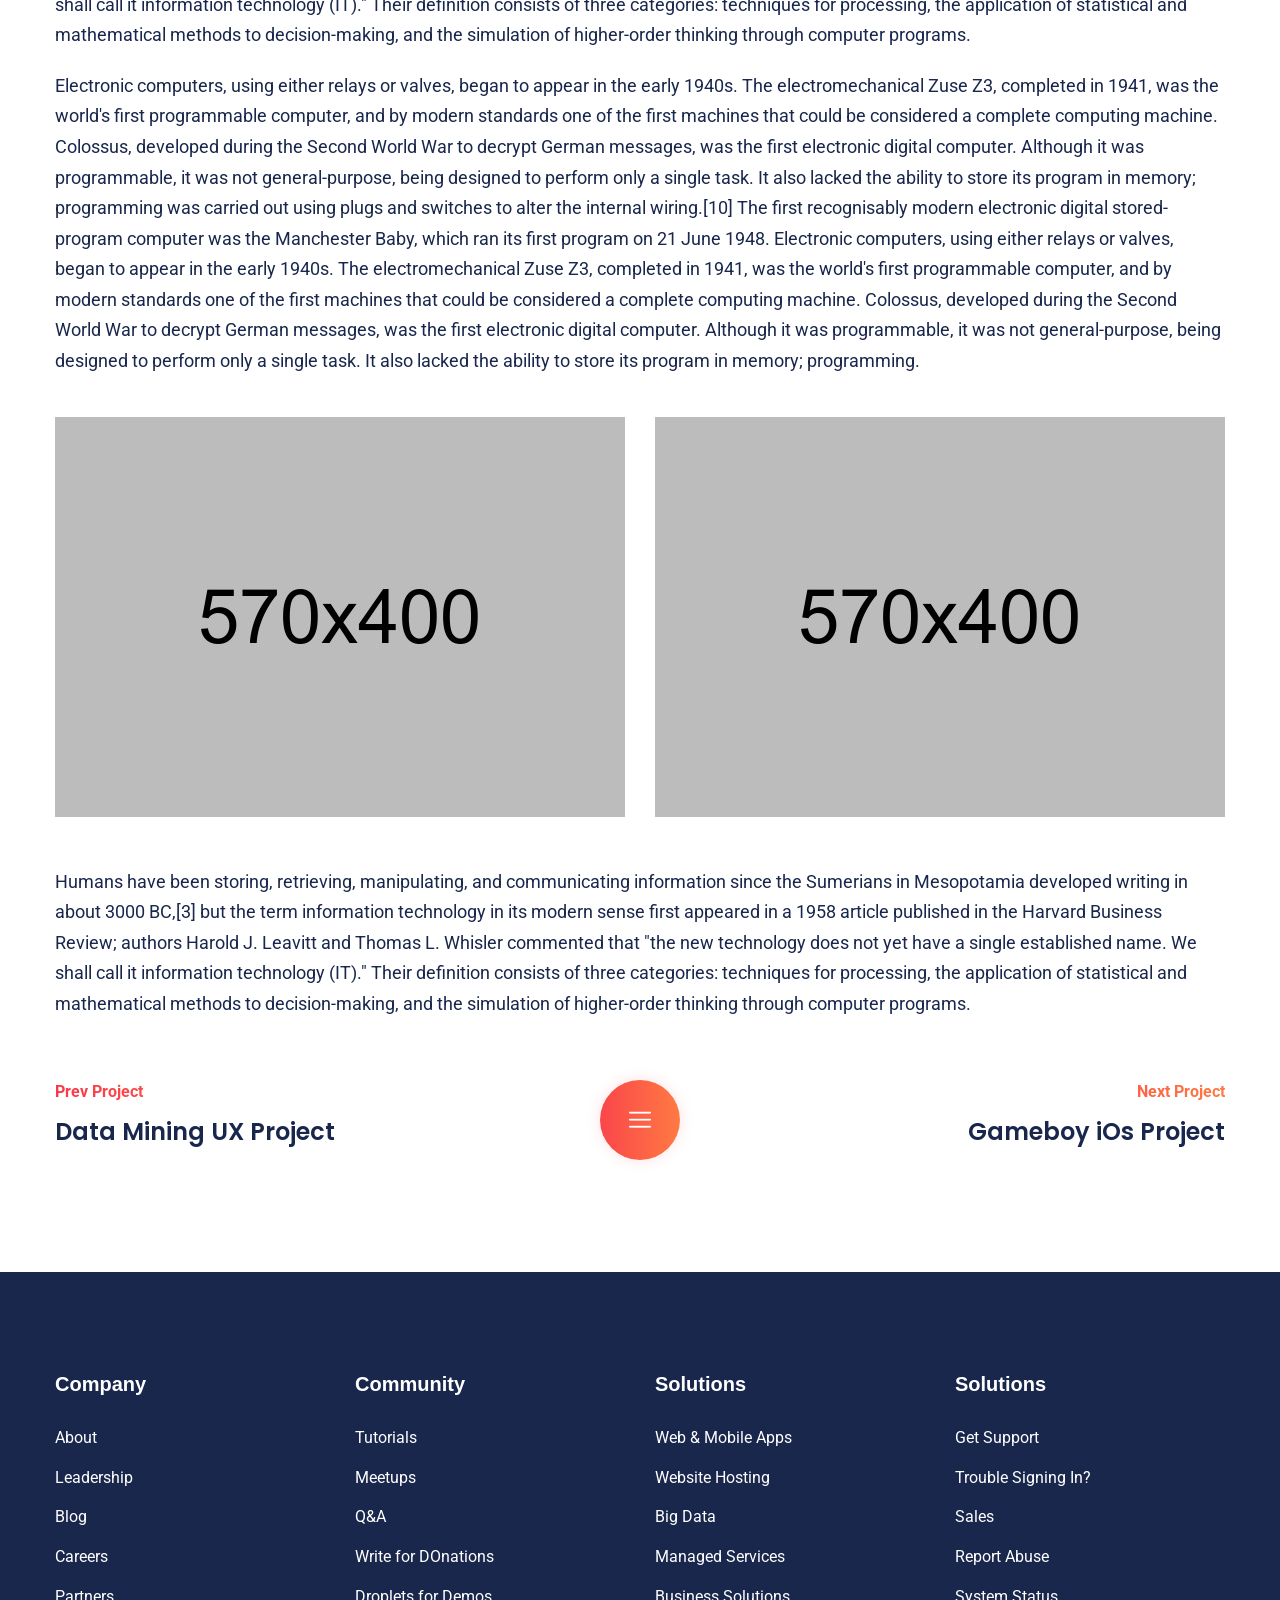
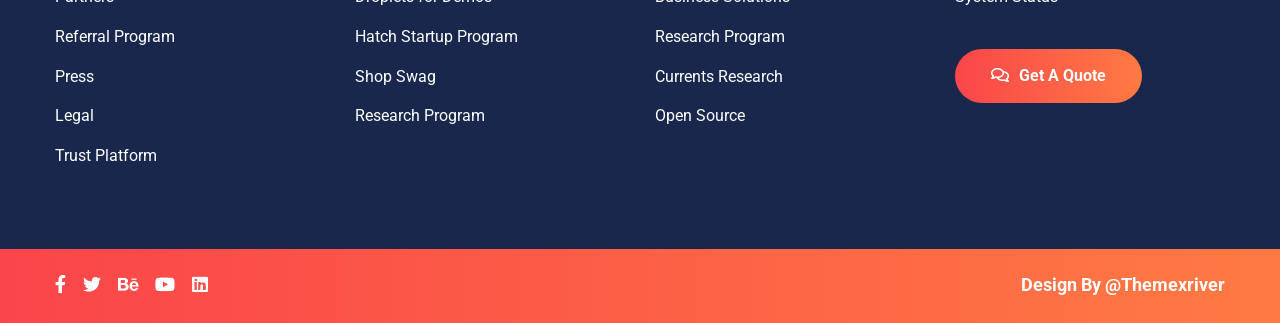
<file: service-detail.html>
<!DOCTYPE html>
<html>
<head>
<meta charset="utf-8">
<title>oSaaS HTML Template | Service Detail</title>
<!-- Stylesheets -->
<link href="css/bootstrap.css" rel="stylesheet">
<link href="css/main.css" rel="stylesheet">
<link href="css/responsive.css" rel="stylesheet">

<link rel="shortcut icon" href="images/favicon.png" type="image/x-icon">
<link rel="icon" href="images/favicon.png" type="image/x-icon">

<link href="https://fonts.googleapis.com/css2?family=Poppins:wght@300;400;500;600;700;800;900&family=Roboto:wght@300;400;500;700;900&display=swap" rel="stylesheet">

<!-- Responsive -->
<meta http-equiv="X-UA-Compatible" content="IE=edge">
<meta name="viewport" content="width=device-width, initial-scale=1.0, maximum-scale=1.0, user-scalable=0">

<!--[if lt IE 9]><script src="https://cdnjs.cloudflare.com/ajax/libs/html5shiv/3.7.3/html5shiv.js"></script><![endif]-->
<!--[if lt IE 9]><script src="js/respond.js"></script><![endif]-->
</head>

<body>

<div class="page-wrapper">
 	
    <!-- Preloader -->
    <div class="preloader"></div>
 	
    <!-- Main Header / Header Style Two -->
    <header class="main-header header-style-two">
    	
		<!-- Header Top -->
		<div class="header-top">
			<div class="auto-container">
				<div class="row clearfix">
					
					<!-- Brand Column -->
					<div class="brand-column col-lg-6 col-md-12 col-sm-12">
						<div class="text"><span>New</span> Build Secure Apps with VPC and a Trustworthy Foundation</div>
					</div>
					
					<!-- Links Column -->
					<div class="links-column col-lg-6 col-md-12 col-sm-12">
						<ul>
							<li><a href="#">Docs</a></li>
							<li><a href="#">Get Support</a></li>
							<li><a href="#">Sales</a></li>
							<li><a href="#">Sign in</a></li>
						</ul>
					</div>
					
				</div>
			</div>
		</div>
		
    	<!-- Header Upper -->
        <div class="header-upper">
        	<div class="outer-container">
            	<div class="clearfix">
                	
                	<div class="pull-left logo-box">
                    	<div class="logo"><a href="index.html"><img src="images/logo-2.png" alt="" title=""></a></div>
                    </div>
					
                   	<div class="nav-outer clearfix">
						<!-- Mobile Navigation Toggler -->
                        <div class="mobile-nav-toggler"><span class="icon flaticon-menu"></span></div>
						<!-- Main Menu -->
						<nav class="main-menu navbar-expand-md">
							<div class="navbar-header">
								<button class="navbar-toggler" type="button" data-toggle="collapse" data-target="#navbarSupportedContent" aria-controls="navbarSupportedContent" aria-expanded="false" aria-label="Toggle navigation">
									<span class="icon-bar"></span>
									<span class="icon-bar"></span>
									<span class="icon-bar"></span>
								</button>
							</div>

							<div class="navbar-collapse show collapse clearfix" id="navbarSupportedContent">
								<ul class="navigation clearfix">
									<li class="dropdown"><a href="#">Home</a>
										<ul>
											<li><a href="index.html">Home Page 01</a></li>
											<li><a href="index-2.html">Home Page 02</a></li>
											<li><a href="index-3.html">Home Page 03</a></li>
											<li><a href="index-4.html">Home Page 04</a></li>
											<li><a href="index-5.html">Home Page 05</a></li>
											<li class="dropdown"><a href="#">Header Styles</a>
												<ul>
													<li><a href="index.html">Header Style 01</a></li>
													<li><a href="index-2.html">Header Style 02</a></li>
													<li><a href="index-3.html">Header Style 03</a></li>
													<li><a href="index-4.html">Header Style 04</a></li>
													<li><a href="index-5.html">Header Style 05</a></li>
												</ul>
											</li>
										</ul>
									</li>
									<li class="dropdown"><a href="#">About Us</a>
										<ul>
											<li><a href="about.html">About Us</a></li>
											<li><a href="team.html">Team</a></li>
											<li><a href="faq.html">Faq's</a></li>
											<li><a href="pricing.html">Pricing</a></li>
											<li><a href="process.html">Process</a></li>
										</ul>
									</li>
									<li class="current dropdown"><a href="#">Services</a>
										<ul>
											<li><a href="service.html">Services</a></li>
											<li><a href="service-two.html">Services 02</a></li>
											<li><a href="service-detail.html">Services Detail</a></li>
										</ul>
									</li>
									<li><a href="portfolio.html">Portfolio</a></li>
									<li class="dropdown"><a href="#">Blog</a>
										<ul>
											<li><a href="blog.html">Our Blog</a></li>
											<li><a href="blog-detail.html">Blog Detail</a></li>
											<li><a href="not-found.html">Not Found</a></li>
										</ul>
									</li>
									<li><a href="contact.html">Contact</a></li>
								</ul>
							</div>
							
						</nav>
						
						<!-- Outer Box -->
						<div class="outer-box">
							
							<!-- Language -->
							<div class="language dropdown"><a class="btn btn-default dropdown-toggle" id="dropdownMenu1" data-toggle="dropdown" aria-haspopup="true" aria-expanded="true" href="#"><span class="flag-icon"><img src="images/icons/usa-flag.jpg" alt=""/></span></a>
								<ul class="dropdown-menu style-one" aria-labelledby="dropdownMenu1">
									<li><a href="#"><span class="flag"><img src="images/icons/usa.jpg" alt="" /></span> English</a></li>
									<li><a href="#"><span class="flag"><img src="images/icons/german.jpg" alt="" /></span> German</a></li>
									<li><a href="#"><span class="flag"><img src="images/icons/arabic.jpg" alt="" /></span> Arabic</a></li>
									<li><a href="#"><span class="flag"><img src="images/icons/pakistan.jpg" alt="" /></span> Pakistan</a></li>
								</ul>
							</div>
							
							<ul class="button-box">
								<a href="contact.html" class="theme-btn btn-style-four"><span class="txt">Get Started Now</span></a>
							</ul>
							
						</div>
						
					</div>
                   
                </div>
            </div>
        </div>
        <!--End Header Upper-->
        
		<!-- Mobile Menu  -->
        <div class="mobile-menu">
            <div class="menu-backdrop"></div>
            <div class="close-btn"><span class="icon flaticon-multiply"></span></div>
            
            <nav class="menu-box">
                <div class="nav-logo"><a href="index.html"><img src="images/logo-2.png" alt="" title=""></a></div>
                <div class="menu-outer"><!--Here Menu Will Come Automatically Via Javascript / Same Menu as in Header--></div>
            </nav>
        </div><!-- End Mobile Menu -->
		
    </header>
    <!--End Main Header -->
	
	<!-- Page Title -->
    <section class="page-title">
		<div class="images-outer">
			<div class="image one"><img src="images/resource/page-title-1.jpg" alt="" /></div>
			<div class="image two"><img src="images/resource/page-title-2.jpg" alt="" /></div>
			<div class="image three"><img src="images/resource/page-title-3.jpg" alt="" /></div>
			<div class="image four"><img src="images/resource/page-title-4.jpg" alt="" /></div>
			<div class="image five"><img src="images/resource/page-title-5.jpg" alt="" /></div>
		</div>
		<div class="auto-container">
			<h1>Case Details</h1>
			<ul class="page-breadcrumb">
				<li><a href="index.html">Home</a></li>
				<li>Service Details</li>
			</ul>
        </div>
    </section>
    <!-- End Page Title -->
	
	<!-- Service Detail Section -->
	<section class="service-detail-section">
		<div class="auto-container">
			<div class="inner-container">
				<!-- Service Info Boxed -->
				<div class="service-info-boxed">
					<div class="box-inner">
						<a href="#" class="arrow flaticon-right-arrow-2"></a>
						<div class="row clearfix">
							
							<!-- Column -->
							<div class="column col-lg-3 col-md-6 col-sm-12">
								<h4>Project Name</h4>
								<div class="text">Miranda Consultancy App</div>
							</div>
							
							<!-- Column -->
							<div class="column col-lg-3 col-md-6 col-sm-12">
								<h4>Client Name</h4>
								<div class="text">Miranda H. Halim</div>
							</div>
							
							<!-- Column -->
							<div class="column col-lg-3 col-md-6 col-sm-12">
								<h4>Date</h4>
								<div class="text">30 December 2020</div>
							</div>
							
							<!-- Column -->
							<div class="column col-lg-3 col-md-6 col-sm-12">
								<h4>Tag</h4>
								<div class="text">App, Software, Website</div>
							</div>
							
						</div>
					</div>
				</div>
				<!-- Image -->
				<div class="image">
					<img src="images/resource/service-7.jpg" alt="" />
				</div>
				<p>Humans have been storing, retrieving, manipulating, and communicating information since the Sumerians in Mesopotamia developed writing in about 3000 BC,[3] but the term information technology in its modern sense first appeared in a 1958 article published in the Harvard Business Review; authors Harold J. Leavitt and Thomas L. Whisler commented that "the new technology does not yet have a single established name. We shall call it information technology (IT)." Their definition consists of three categories: techniques for processing, the application of statistical and mathematical methods to decision-making, and the simulation of higher-order thinking through computer programs.</p>
				<p>Electronic computers, using either relays or valves, began to appear in the early 1940s. The electromechanical Zuse Z3, completed in 1941, was the world's first programmable computer, and by modern standards one of the first machines that could be considered a complete computing machine. Colossus, developed during the Second World War to decrypt German messages, was the first electronic digital computer. Although it was programmable, it was not general-purpose, being designed to perform only a single task. It also lacked the ability to store its program in memory; programming was carried out using plugs and switches to alter the internal wiring.[10] The first recognisably modern electronic digital stored-program computer was the Manchester Baby, which ran its first program on 21 June 1948. Electronic computers, using either relays or valves, began to appear in the early 1940s. The electromechanical Zuse Z3, completed in 1941, was the world's first programmable computer, and by modern standards one of the first machines that could be considered a complete computing machine. Colossus, developed during the Second World War to decrypt German messages, was the first electronic digital computer. Although it was programmable, it was not general-purpose, being designed to perform only a single task. It also lacked the ability to store its program in memory; programming. </p>
				<div class="two-column">
					<div class="row clearfix">
						<!-- Column -->
						<div class="column col-lg-6 col-md-6 col-sm-12">
							<!-- Image -->
							<div class="image">
								<img src="images/resource/service-8.jpg" alt="" />
							</div>
						</div>
						<!-- Column -->
						<div class="column col-lg-6 col-md-6 col-sm-12">
							<!-- Image -->
							<div class="image">
								<img src="images/resource/service-9.jpg" alt="" />
							</div>
						</div>
					</div>
				</div>
				<p>Humans have been storing, retrieving, manipulating, and communicating information since the Sumerians in Mesopotamia developed writing in about 3000 BC,[3] but the term information technology in its modern sense first appeared in a 1958 article published in the Harvard Business Review; authors Harold J. Leavitt and Thomas L. Whisler commented that "the new technology does not yet have a single established name. We shall call it information technology (IT)." Their definition consists of three categories: techniques for processing, the application of statistical and mathematical methods to decision-making, and the simulation of higher-order thinking through computer programs.</p>
				<div class="new-posts">
					<div class="grid-icon flaticon-menu-2"></div>
					<div class="clearfix">
						<div class="pull-left">
							<div class="title">Prev Project</div>
							<h4><a href="#">Data Mining UX Project</a></h4>
						</div>
						<div class="pull-right right-text">
							<div class="title">Next Project</div>
							<h4><a href="#">Gameboy iOs Project</a></h4>
						</div>
					</div>
				</div>
			</div>
		</div>
	</section>
	<!-- End Service Detail Section -->
	
	<!-- Main Footer -->
    <footer class="main-footer style-five">
    	<div class="auto-container">
        	<!-- Widgets Section -->
            <div class="widgets-section">
            	<div class="row clearfix">
                	
                    <!-- Column -->
                    <div class="big-column col-lg-6 col-md-12 col-sm-12">
						<div class="row clearfix">
						
                        	<!-- Footer Column -->
                            <div class="footer-column col-lg-6 col-md-6 col-sm-12">
                                <div class="footer-widget links-widget">
									<h5>Company</h5>
									<ul class="list-link">
										<li><a href="">About</a></li>
										<li><a href="">Leadership</a></li>
										<li><a href="">Blog</a></li>
										<li><a href="">Careers</a></li>
										<li><a href="">Partners</a></li>
										<li><a href="">Referral Program</a></li>
										<li><a href="">Press</a></li>
										<li><a href="">Legal</a></li>
										<li><a href="">Trust Platform</a></li>
									</ul>
								</div>
							</div>
							
							<!-- Footer Column -->
                            <div class="footer-column col-lg-6 col-md-6 col-sm-12">
                                <div class="footer-widget links-widget">
									<h5>Community</h5>
									<ul class="list-link">
										<li><a href="">Tutorials</a></li>
										<li><a href="">Meetups</a></li>
										<li><a href="">Q&A </a></li>
										<li><a href="">Write for DOnations</a></li>
										<li><a href="">Droplets for Demos</a></li>
										<li><a href="">Hatch Startup Program</a></li>
										<li><a href="">Shop Swag</a></li>
										<li><a href="">Research Program</a></li>
									</ul>
								</div>
							</div>
							
						</div>
					</div>
					
					<!-- Column -->
                    <div class="big-column col-lg-6 col-md-12 col-sm-12">
						<div class="row clearfix">
						
                        	<!-- Footer Column -->
                            <div class="footer-column col-lg-6 col-md-6 col-sm-12">
                                <div class="footer-widget links-widget">
									<h5>Solutions</h5>
									<ul class="list-link">
										<li><a href="">Web & Mobile Apps</a></li>
										<li><a href="">Website Hosting</a></li>
										<li><a href="">Big Data</a></li>
										<li><a href="">Managed Services</a></li>
										<li><a href="">Business Solutions</a></li>
										<li><a href="">Research Program</a></li>
										<li><a href="">Currents Research</a></li>
										<li><a href="">Open Source</a></li>
									</ul>
								</div>
							</div>
							
							<!-- Footer Column -->
                            <div class="footer-column col-lg-6 col-md-6 col-sm-12">
                                <div class="footer-widget links-widget">
									<h5>Solutions</h5>
									<ul class="list-link">
										<li><a href="">Get Support</a></li>
										<li><a href="">Trouble Signing In?</a></li>
										<li><a href="">Sales</a></li>
										<li><a href="">Report Abuse</a></li>
										<li><a href="">System Status</a></li>
									</ul><br>
									<a href="contact.html" class="theme-btn btn-style-four"><span class="txt"><i class="far fa-comments"></i>Get A Quote</span></a>
								</div>
							</div>
							
						</div>
					</div>
					
				</div>
			</div>
			
		</div>
		
		<!-- Footer Bottom -->
		<div class="footer-bottom">
			<div class="auto-container">
				<div class="inner-container">
					<div class="row clearfix">
						
						<!-- Social Column -->
						<div class="social-column col-lg-6 col-md-6 col-sm-12">
							<ul>
								<li><a href="#"><span class="fab fa-facebook-f"></span></a></li>
								<li><a href="#"><span class="fab fa-twitter"></span></a></li>
								<li><a href="#"><span class="fab fa-behance"></span></a></li>
								<li><a href="#"><span class="fab fa-youtube"></span></a></li>
								<li><a href="#"><span class="fab fa-linkedin"></span></a></li>
							</ul>
						</div>
						
						<!-- Copyright Column -->
						<div class="copyright-column col-lg-6 col-md-6 col-sm-12">
							<div class="copyright">Design By <a href="#">@Themexriver</a></div>
						</div>
						
					</div>
				</div>
			</div>
		</div>
		
	</footer>
	<!-- End Main Footer -->
	
</div>
<!--End pagewrapper-->

<!-- Scroll To Top -->
<div class="scroll-to-top scroll-to-target" data-target="html"><span class="fa fa-arrow-circle-up"></span></div>

<script src="js/jquery.js"></script>
<script src="js/popper.min.js"></script>
<script src="js/bootstrap.min.js"></script>
<script src="js/jquery.mCustomScrollbar.concat.min.js"></script>
<script src="js/jquery.fancybox.js"></script>
<script src="js/appear.js"></script>
<script src="js/owl.js"></script>
<script src="js/wow.js"></script>
<script src="js/knob.js"></script>
<script src="js/element-in-view.js"></script>
<script src="js/jquery-ui.js"></script>
<script src="js/script.js"></script>

</body>
</html>
</file>
<file: css/main.css>
/* oSaaS Multipurpose HTML Template */

/************ TABLE OF CONTENTS ***************
1. Fonts
2. Reset
3. Global
4. Main Header / Header Two / Three / Four / Five
5. Banner Section/ Two
6. Featured Section / Two / Three / Four / Five / Dix
7. Clients Section / Two
8. Framework Section
9. Platform Intro Section
10. Price Section
11. Counter Section
12. Partners Section
13. Blog Section
14. Main Footer / Two / Three / Four 
15. About Section
16. SEO Section
17. About Software Section
18. Agents Section
19. Intro Section
20. Pricing Section
21. Journer Section
22. Facilities Section
23. Team Section
24. Subscribe Section
25. Testimonial Section
26. Products Section
27. Download Section
28. Choose Section
29. Process Section
30. CTA Section
31. Contact Info Section
32. Software Section
33. Tracking Section
34. Demo Section
35. Page Title Section
36. Services Section
37. Faq's Section
38. Process Section
39. Portfolio Section
40. Blog Widgets
41. Not Found
42. Contact Form
43. Map Section

**********************************************/

/* 
	font-family: 'Roboto', sans-serif;
	font-family: 'Ubuntu', sans-serif;
	font-family: 'Poppins', sans-serif;
*/

@import url('flaticon.css');
@import url('animate.css');
@import url('owl.css');
@import url('elegenticon.css');
@import url('linearicons.css');
@import url('jquery-ui.css');
@import url('animation.css');
@import url('fontawesome.min.css');
@import url('jquery.timepicker.min.css');
@import url('jquery.fancybox.min.css');
@import url('jquery.mCustomScrollbar.min.css');

@font-face {
  font-family: 'Gilroy-ExtraBold';
  src:  url('../fonts/Gilroy-ExtraBold.eot');
  src:  url('../fonts/Gilroy-ExtraBold.eot#iefix') format('embedded-opentype'),
    url('../fonts/Gilroy-ExtraBold.ttf') format('truetype'),
    url('../fonts/Gilroy-ExtraBold.woff') format('woff'),
    url('../fonts/Gilroy-ExtraBold.svg#Gilroy-ExtraBold-Reg') format('svg');
  font-weight: normal;
  font-style: normal;
  font-display: block;
}

/*** 

====================================================================
	Reset
====================================================================

 ***/
 
* {
	margin:0px;
	padding:0px;
	border:none;
	outline:none;
}

/*** 

====================================================================
	Global Settings
====================================================================

 ***/

body {
	font-family: 'Roboto', sans-serif;
	font-size:14px;
	color:#777777;
	line-height:1.7em;
	font-weight:400;
	background:#ffffff;
	-webkit-font-smoothing: antialiased;
	-moz-font-smoothing: antialiased;
}

.bordered-layout .page-wrapper{
	padding:0px 50px 0px;
}

a{
	text-decoration:none;
	cursor:pointer;
	color:#3246d3;
}

button,
a:hover,a:focus,a:visited{
	text-decoration:none;
	outline:none !important;
}

h1,h2,h3,h4,h5,h6 {
	position:relative;
	font-weight:normal;
	margin:0px;
	background:none;
	line-height:1.6em;
	font-family: 'Ubuntu', sans-serif; 
}

.pull-left{
	float:left;
}

.pull-right{
	float:right;
}

/* Typography */

h1{
	font-size:80px;
}

h2{
	font-size:30px;
}

h3{
	font-size:26px;
}

h4{
	font-size:24px;
}

h5{
	font-size:20px;
}

h6{
	font-size:18px;
}

input,button,select,textarea{
	
}

textarea{
	overflow:hidden;
}

p{
	position:relative;
	line-height:1.8em;	
}

.auto-container{
	position:static;
	max-width:1200px;
	padding:0px 15px;
	margin:0 auto;
}

.medium-container{
	max-width:850px;
}

.page-wrapper{
	position:relative;
	margin:0 auto;
	width:100%;
	min-width:300px;
}

ul,li{
	list-style:none;
	padding:0px;
	margin:0px;	
}

img{
	display:inline-block;
	max-width:100%;
}

.theme-btn{
	display:inline-block;
	transition:all 0.3s ease;
	-moz-transition:all 0.3s ease;
	-webkit-transition:all 0.3s ease;
	-ms-transition:all 0.3s ease;
	-o-transition:all 0.3s ease;
}

.centered{
	text-align:center;	
}

/*Btn Style One*/

.btn-style-one{
	position: relative;
	display: inline-block;
	font-size: 14px;
	line-height: 30px;
	color: #ffffff;
	padding: 10px 32px;
	font-weight: 700;
	overflow: hidden;
	border-radius:5px;
	background-color: #3246d3;
	text-transform: capitalize;
	
}

.btn-style-one:before{
	position: absolute;
	content: '';
    top: 0;
    left: 0;
    width: 100%;
    height: 100%;
    z-index: 1;
    opacity: 0;
    background-color: #ff5f63;
    -webkit-transition: all 0.4s;
    -moz-transition: all 0.4s;
    -o-transition: all 0.4s;
    transition: all 0.4s;
    -webkit-transform: scale(0.2, 1);
    transform: scale(0.2, 1);
}

.btn-style-one .txt{
	position:relative;
	z-index:1;
}

.btn-style-one:hover::before{
    opacity: 1;
    -webkit-transform: scale(1, 1);
    transform: scale(1, 1);
}

.btn-style-one:hover{
	color: #ffffff;
}

/* Btn Style Two */

.btn-style-two{
	position: relative;
	display: inline-block;
	font-size: 16px;
	line-height: 30px;
	color: #ffffff;
	padding: 15px 35px;
	font-weight: 700;
	overflow:hidden;
	cursor:pointer;
	border-radius:3px;
	text-transform:capitalize;
	background-color: #ff5f63;
	box-shadow:0px 10px 30px rgba(255,95,99,0.30);
}

.btn-style-two .txt i{
	position: relative;
	font-style:normal;
	margin-right:10px;
	font-weight:400;
}

.btn-style-two:before{
	position: absolute;
	content: '';
    top: 0;
    left: 0;
    width: 100%;
    height: 100%;
    z-index: 1;
    opacity: 0;
    background-color: #3246d3;
    -webkit-transition: all 0.4s;
    -moz-transition: all 0.4s;
    -o-transition: all 0.4s;
    transition: all 0.4s;
    -webkit-transform: scale(0.2, 1);
    transform: scale(0.2, 1);
}

.btn-style-two .txt{
	position:relative;
	z-index:1;
}

.btn-style-two:hover::before{
    opacity: 1;
    -webkit-transform: scale(1, 1);
    transform: scale(1, 1);
}

.btn-style-two:hover{
	color: #ffffff;
}

/* Btn Style Three */

.btn-style-three{
	position: relative;
	display: inline-block;
	font-size: 16px;
	line-height: 30px;
	color: #19274d;
	padding: 13px 35px;
	font-weight: 700;
	overflow:hidden;
	cursor:pointer;
	border-radius:3px;
	text-transform:capitalize;
	border:2px solid #e9ebef;	
}

.btn-style-three:before{
	position: absolute;
	content: '';
    top: 0;
    left: 0;
    width: 100%;
    height: 100%;
    z-index: 1;
    opacity: 0;
    background-color: #222222;
    -webkit-transition: all 0.4s;
    -moz-transition: all 0.4s;
    -o-transition: all 0.4s;
    transition: all 0.4s;
    -webkit-transform: scale(0.2, 1);
    transform: scale(0.2, 1);
}

.btn-style-three .txt{
	position:relative;
	z-index:1;
}

.btn-style-three .txt i{
	position:relative;
	font-weight:300;
	margin-right:10px;
	-webkit-transition: all 0.4s;
    -moz-transition: all 0.4s;
    -o-transition: all 0.4s;
    transition: all 0.4s;
}

.btn-style-three:hover::before{
    opacity: 1;
    -webkit-transform: scale(1, 1);
    transform: scale(1, 1);
}

.btn-style-three:hover{
	color: #ffffff;
	border-color:#222222;
}

/* Btn Style Four */

.btn-style-four{
	position: relative;
	display: inline-block;
	font-size: 16px;
	line-height: 30px;
	color: #ffffff;
	padding: 12px 36px;
	font-weight: 700;
	overflow: hidden;
	border-radius: 50px;
	overflow:hidden;
	text-transform: capitalize;
	background-image: -ms-linear-gradient(left, #fa464a 0%, #ff7a43 100%);
	background-image: -moz-linear-gradient(left, #fa464a 0%, #ff7a43 100%);
	background-image: -o-linear-gradient(left, #fa464a 0%, #ff7a43 100%);
	background-image: -webkit-gradient(linear, left top, right top, color-stop(0, #fa464a), color-stop(100, #ff7a43));
	background-image: -webkit-linear-gradient(left, #fa464a 0%, #ff7a43 100%);
	background-image: linear-gradient(to right, #fa464a 0%, #ff7a43 100%);
}

.btn-style-four:before{
	position: absolute;
	content: '';
    top: -2px;
    left: -2px;
    right:-2px;
	bottom:-2px;
    z-index: 1;
    opacity: 0;
	border-radius:50px;
    -webkit-transition: all 0.4s;
    -moz-transition: all 0.4s;
    -o-transition: all 0.4s;
    transition: all 0.4s;
    -webkit-transform: scale(0.2, 1);
    transform: scale(0.2, 1);
	background-image: -ms-linear-gradient(left, #ff7a43 0%, #fa464a 100%);
	background-image: -moz-linear-gradient(left, #ff7a43 0%, #fa464a 100%);
	background-image: -o-linear-gradient(left, #ff7a43 0%, #fa464a 100%);
	background-image: -webkit-gradient(linear, left top, right top, color-stop(0, #ff7a43), color-stop(100, #fa464a));
	background-image: -webkit-linear-gradient(left, #ff7a43 0%, #fa464a 100%);
	background-image: linear-gradient(to right, #ff7a43 0%, #fa464a 100%);
}

.btn-style-four .txt{
	position:relative;
	z-index:1;
}

.btn-style-four i{
	font-weight:300;
	margin-right:10px;
}

.btn-style-four:hover::before{
    opacity: 1;
    -webkit-transform: scale(1, 1);
    transform: scale(1, 1);
}

.btn-style-four:hover{
	color: #ffffff;
	border-color:#00e49a;
}

/* Btn Style Five */

.btn-style-five{
	position: relative;
	display: inline-block;
	font-size: 16px;
	line-height: 30px;
	color: #19274d;
	padding: 12px 36px;
	font-weight: 700;
	overflow: hidden;
	border-radius: 50px;
	overflow:hidden;
	background-color:#ffffff;
	text-transform: capitalize;
}

.btn-style-five:before{
	position: absolute;
	content: '';
    top: -2px;
    left: -2px;
    right:-2px;
	bottom:-2px;
    z-index: 1;
    opacity: 0;
    background-color: #19274d;
    -webkit-transition: all 0.4s;
    -moz-transition: all 0.4s;
    -o-transition: all 0.4s;
    transition: all 0.4s;
    -webkit-transform: scale(0.2, 1);
    transform: scale(0.2, 1);
}

.btn-style-five .txt{
	position:relative;
	z-index:1;
}

.btn-style-five i{
	position:relative;
	font-weight:300;
	margin-right:10px;
}

.btn-style-five:hover::before{
    opacity: 1;
    -webkit-transform: scale(1, 1);
    transform: scale(1, 1);
}

.btn-style-five:hover{
	color: #ffffff;
}

/* Btn Style Six */

.btn-style-six{
	position: relative;
	display: inline-block;
	font-size: 16px;
	line-height: 30px;
	color: #ffffff;
	padding: 14px 42px;
	font-weight: 700;
	overflow: hidden;
	border-radius: 50px;
	overflow:hidden;
	background-color:#19274d;
	text-transform: capitalize;
}

.btn-style-six:before{
	position: absolute;
	content: '';
    top: -2px;
    left: -2px;
    right:-2px;
	bottom:-2px;
    z-index: 1;
    opacity: 0;
    background-color: #ffffff;
    -webkit-transition: all 0.4s;
    -moz-transition: all 0.4s;
    -o-transition: all 0.4s;
    transition: all 0.4s;
    -webkit-transform: scale(0.2, 1);
    transform: scale(0.2, 1);
}

.btn-style-six .txt{
	position:relative;
	z-index:1;
}

.btn-style-six i{
	position:relative;
	font-weight:300;
	margin-right:10px;
}

.btn-style-six:hover::before{
    opacity: 1;
    -webkit-transform: scale(1, 1);
    transform: scale(1, 1);
}

.btn-style-six:hover{
	color: #19274d;
}

/* Btn Style Seven */

.btn-style-seven{
	position: relative;
	display: inline-block;
	font-size: 16px;
	line-height: 30px;
	color: #19274d;
	padding: 13px 43px;
	font-weight: 700;
	overflow:hidden;
	cursor:pointer;
	border-radius:50px;
	text-transform:capitalize;
	border:2px solid #fff1f1;	
}

.btn-style-seven:before{
	position: absolute;
	content: '';
    top: 0;
    left: 0;
    width: 100%;
    height: 100%;
    z-index: 1;
    opacity: 0;
    background-color: #fa464a;
    -webkit-transition: all 0.4s;
    -moz-transition: all 0.4s;
    -o-transition: all 0.4s;
    transition: all 0.4s;
    -webkit-transform: scale(0.2, 1);
    transform: scale(0.2, 1);
}

.btn-style-seven .txt{
	position:relative;
	z-index:1;
}

.btn-style-seven .txt i{
	position:relative;
	font-weight:300;
	margin-right:10px;
	-webkit-transition: all 0.4s;
    -moz-transition: all 0.4s;
    -o-transition: all 0.4s;
    transition: all 0.4s;
}

.btn-style-seven:hover::before{
    opacity: 1;
    -webkit-transform: scale(1, 1);
    transform: scale(1, 1);
}

.btn-style-seven:hover{
	color: #ffffff;
	border-color:#fa464a;
}

/* Btn Style Eight */

.btn-style-eight{
	position: relative;
	display: inline-block;
	font-size: 16px;
	line-height: 30px;
	color: #ffffff;
	padding: 10px 38px;
	font-weight: 700;
	overflow:hidden;
	cursor:pointer;
	border-radius:4px;
	text-transform:capitalize;
	background-color:#32c788;
}

.btn-style-eight:before{
	position: absolute;
	content: '';
    top: 0;
    left: 0;
    width: 100%;
    height: 100%;
    z-index: 1;
    opacity: 0;
    background-color: #19274d;
    -webkit-transition: all 0.4s;
    -moz-transition: all 0.4s;
    -o-transition: all 0.4s;
    transition: all 0.4s;
    -webkit-transform: scale(0.2, 1);
    transform: scale(0.2, 1);
}

.btn-style-eight .txt{
	position:relative;
	z-index:1;
}

.btn-style-eight .txt i{
	position:relative;
	font-weight:300;
	margin-right:10px;
	-webkit-transition: all 0.4s;
    -moz-transition: all 0.4s;
    -o-transition: all 0.4s;
    transition: all 0.4s;
}

.btn-style-eight:hover::before{
    opacity: 1;
    -webkit-transform: scale(1, 1);
    transform: scale(1, 1);
}

.btn-style-eight:hover{
	color: #ffffff;
	border-color:#fa464a;
}

/* Btn Style Nine */

.btn-style-nine{
	position: relative;
	display: inline-block;
	font-size: 16px;
	line-height: 30px;
	color: #ffffff;
	padding: 15px 41px;
	font-weight: 700;
	overflow:hidden;
	cursor:pointer;
	border-radius:4px;
	text-transform:capitalize;
	background-color:#32c788;
}

.btn-style-nine:before{
	position: absolute;
	content: '';
    top: 0;
    left: 0;
    width: 100%;
    height: 100%;
    z-index: 1;
    opacity: 0;
    background-color: #19274d;
    -webkit-transition: all 0.4s;
    -moz-transition: all 0.4s;
    -o-transition: all 0.4s;
    transition: all 0.4s;
    -webkit-transform: scale(0.2, 1);
    transform: scale(0.2, 1);
}

.btn-style-nine .txt{
	position:relative;
	z-index:1;
}

.btn-style-nine .txt i{
	position:relative;
	font-weight:300;
	margin-right:10px;
	-webkit-transition: all 0.4s;
    -moz-transition: all 0.4s;
    -o-transition: all 0.4s;
    transition: all 0.4s;
}

.btn-style-nine:hover::before{
    opacity: 1;
    -webkit-transform: scale(1, 1);
    transform: scale(1, 1);
}

.btn-style-nine:hover{
	color: #ffffff;
	border-color:#fa464a;
}

/* Btn Style Ten */

.btn-style-ten{
	position: relative;
	display: inline-block;
	font-size: 16px;
	line-height: 30px;
	color: #19274d;
	padding: 15px 41px;
	font-weight: 700;
	overflow:hidden;
	cursor:pointer;
	border-radius:4px;
	text-transform:capitalize;
	background-color:#effff8;
}

.btn-style-ten:before{
	position: absolute;
	content: '';
    top: 0;
    left: 0;
    width: 100%;
    height: 100%;
    z-index: 1;
    opacity: 0;
    background-color: #32c788;
    -webkit-transition: all 0.4s;
    -moz-transition: all 0.4s;
    -o-transition: all 0.4s;
    transition: all 0.4s;
    -webkit-transform: scale(0.2, 1);
    transform: scale(0.2, 1);
}

.btn-style-ten .txt{
	position:relative;
	z-index:1;
}

.btn-style-ten .txt i{
	position:relative;
	font-weight:300;
	margin-right:10px;
	-webkit-transition: all 0.4s;
    -moz-transition: all 0.4s;
    -o-transition: all 0.4s;
    transition: all 0.4s;
}

.btn-style-ten:hover::before{
    opacity: 1;
    -webkit-transform: scale(1, 1);
    transform: scale(1, 1);
}

.btn-style-ten:hover{
	color: #ffffff;
	border-color:#fa464a;
}

/* Btn Style Eleven */

.btn-style-eleven{
	position: relative;
	display: inline-block;
	font-size: 16px;
	line-height: 30px;
	color: #ffffff;
	padding: 15px 48px;
	font-weight: 700;
	overflow:hidden;
	cursor:pointer;
	border-radius:4px;
	text-transform:capitalize;
	background-color:#19274d;
}

.btn-style-eleven:before{
	position: absolute;
	content: '';
    top: 0;
    left: 0;
    width: 100%;
    height: 100%;
    z-index: 1;
    opacity: 0;
    background-color: #222222;
    -webkit-transition: all 0.4s;
    -moz-transition: all 0.4s;
    -o-transition: all 0.4s;
    transition: all 0.4s;
    -webkit-transform: scale(0.2, 1);
    transform: scale(0.2, 1);
}

.btn-style-eleven .txt{
	position:relative;
	z-index:1;
}

.btn-style-eleven .txt i{
	position:relative;
	font-weight:300;
	margin-right:10px;
	-webkit-transition: all 0.4s;
    -moz-transition: all 0.4s;
    -o-transition: all 0.4s;
    transition: all 0.4s;
}

.btn-style-eleven:hover::before{
    opacity: 1;
    -webkit-transform: scale(1, 1);
    transform: scale(1, 1);
}

.btn-style-eleven:hover{
	color: #ffffff;
	border-color:#fa464a;
}

/* Btn Style Twelve */

.btn-style-twelve{
	position: relative;
	display: inline-block;
	font-size: 16px;
	line-height: 30px;
	color: #ffffff;
	padding: 15px 41px;
	font-weight: 700;
	overflow: hidden;
	border-radius:50px;
	background-color: #3246d3;
	text-transform: capitalize;
	font-family: 'Roboto', sans-serif;
	background-image: -ms-linear-gradient(left, #0C4195 0%, #1c73c5 100%);
	background-image: -moz-linear-gradient(left, #0C4195 0%, #1c73c5 100%);
	background-image: -o-linear-gradient(left, #0C4195 0%, #1c73c5 100%);
	background-image: -webkit-gradient(linear, left top, right top, color-stop(0, #0C4195), color-stop(100, #1c73c5));
	background-image: -webkit-linear-gradient(left, #0C4195 0%, #1c73c5 100%);
	background-image: linear-gradient(to right, #0C4195 0%, #1c73c5 100%);
}

.btn-style-twelve:before{
	position: absolute;
	content: '';
    top: 0;
    left: 0;
    width: 100%;
    height: 100%;
    z-index: 1;
    opacity: 0;
    -webkit-transition: all 0.4s;
    -moz-transition: all 0.4s;
    -o-transition: all 0.4s;
    transition: all 0.4s;
    -webkit-transform: scale(0.2, 1);
    transform: scale(0.2, 1);
	background-image: -ms-linear-gradient(right, #0C4195 0%, #1C73C5 100%);
	background-image: -moz-linear-gradient(right, #0C4195 0%, #1C73C5 100%);
	background-image: -o-linear-gradient(right, #0C4195 0%, #1C73C5 100%);
	background-image: -webkit-gradient(linear, right top, left top, color-stop(0, #0C4195), color-stop(100, #1C73C5));
	background-image: -webkit-linear-gradient(right, #0C4195 0%, #1C73C5 100%);
	background-image: linear-gradient(to left, #0C4195 0%, #1C73C5 100%);
}

.btn-style-twelve .txt{
	position:relative;
	z-index:1;
}

.btn-style-twelve:hover::before{
    opacity: 1;
    -webkit-transform: scale(1, 1);
    transform: scale(1, 1);
}

.btn-style-twelve:hover{
	color: #ffffff;
}

/* Btn Style Thirteen */

.btn-style-thirteen{
	position: relative;
	display: inline-block;
	font-size: 16px;
	line-height: 30px;
	color: #19274d;
	padding: 13px 47px;
	font-weight: 700;
	overflow:hidden;
	cursor:pointer;
	border-radius:50px;
	text-transform:capitalize;
	border:2px solid #d7e5f0;
	font-family: 'Roboto', sans-serif;
}

.btn-style-thirteen:before{
	position: absolute;
	content: '';
    top: 0;
    left: 0;
    width: 100%;
    height: 100%;
    z-index: 1;
    opacity: 0;
    background-color: #19274d;
    -webkit-transition: all 0.4s;
    -moz-transition: all 0.4s;
    -o-transition: all 0.4s;
    transition: all 0.4s;
    -webkit-transform: scale(0.2, 1);
    transform: scale(0.2, 1);
}

.btn-style-thirteen .txt{
	position:relative;
	z-index:1;
}

.btn-style-thirteen .txt i{
	position:relative;
	font-weight:300;
	margin-right:10px;
	-webkit-transition: all 0.4s;
    -moz-transition: all 0.4s;
    -o-transition: all 0.4s;
    transition: all 0.4s;
}

.btn-style-thirteen:hover::before{
    opacity: 1;
    -webkit-transform: scale(1, 1);
    transform: scale(1, 1);
}

.btn-style-thirteen:hover{
	color: #ffffff;
	border-color:#19274d;
}

/* Btn Style Fourteen */

.btn-style-fourteen{
	position: relative;
	display: inline-block;
	font-size: 16px;
	line-height: 30px;
	color: #ffffff;
	padding: 15px 41px;
	font-weight: 700;
	overflow: hidden;
	border-radius:50px;
	background-color: #0556c4;
	text-transform: capitalize;
	font-family: 'Roboto', sans-serif;
}

.btn-style-fourteen:before{
	position: absolute;
	content: '';
    top: 0;
    left: 0;
    width: 100%;
    height: 100%;
    z-index: 1;
    opacity: 0;
    -webkit-transition: all 0.4s;
    -moz-transition: all 0.4s;
    -o-transition: all 0.4s;
    transition: all 0.4s;
    -webkit-transform: scale(0.2, 1);
    transform: scale(0.2, 1);
	background-color:#222222;
}

.btn-style-fourteen .txt{
	position:relative;
	z-index:1;
}

.btn-style-fourteen:hover::before{
    opacity: 1;
    -webkit-transform: scale(1, 1);
    transform: scale(1, 1);
}

.btn-style-fourteen:hover{
	color: #ffffff;
}

/* Btn Style Fifteen */

.btn-style-fifteen{
	position: relative;
	display: inline-block;
	font-size: 16px;
	line-height: 30px;
	color: #ffffff;
	padding: 15px 41px;
	font-weight: 700;
	overflow: hidden;
	border-radius:50px;
	background-color: #1374f6;
	text-transform: capitalize;
	font-family: 'Roboto', sans-serif;
}

.btn-style-fifteen:before{
	position: absolute;
	content: '';
    top: 0;
    left: 0;
    width: 100%;
    height: 100%;
    z-index: 1;
    opacity: 0;
    -webkit-transition: all 0.4s;
    -moz-transition: all 0.4s;
    -o-transition: all 0.4s;
    transition: all 0.4s;
    -webkit-transform: scale(0.2, 1);
    transform: scale(0.2, 1);
	background-color:#222222;
}

.btn-style-fifteen .txt{
	position:relative;
	z-index:1;
}

.btn-style-fifteen .txt i{
	position:relative;
	font-weight:400;
	margin-right:10px;
}

.btn-style-fifteen:hover::before{
    opacity: 1;
    -webkit-transform: scale(1, 1);
    transform: scale(1, 1);
}

.btn-style-fifteen:hover{
	color: #ffffff;
}

/* Btn Style Sixteen */

.btn-style-sixteen{
	position: relative;
	display: inline-block;
	font-size: 16px;
	line-height: 30px;
	color: #19274d;
	padding: 15px 41px;
	font-weight: 700;
	overflow: hidden;
	border-radius:50px;
	background-color: #ffffff;
	text-transform: capitalize;
	font-family: 'Roboto', sans-serif;
	box-shadow:0px 0px 10px rgba(0,0,0,0.07);
}

.btn-style-sixteen:before{
	position: absolute;
	content: '';
    top: 0;
    left: 0;
    width: 100%;
    height: 100%;
    z-index: 1;
    opacity: 0;
    -webkit-transition: all 0.4s;
    -moz-transition: all 0.4s;
    -o-transition: all 0.4s;
    transition: all 0.4s;
    -webkit-transform: scale(0.2, 1);
    transform: scale(0.2, 1);
	background-color:#222222;
}

.btn-style-sixteen .txt{
	position:relative;
	z-index:1;
}

.btn-style-sixteen:hover::before{
    opacity: 1;
    -webkit-transform: scale(1, 1);
    transform: scale(1, 1);
}

.btn-style-sixteen:hover{
	color: #ffffff;
}

/* Btn Style Seventeen */

.btn-style-seventeen{
	position: relative;
	display: inline-block;
	font-size: 16px;
	line-height: 30px;
	color: #ffffff;
	padding: 15px 41px;
	font-weight: 700;
	overflow: hidden;
	border-radius:50px;
	background-color: #ff5f5f;
	text-transform: capitalize;
	font-family: 'Roboto', sans-serif;
	box-shadow:0px 0px 10px rgba(0,0,0,0.07);
}

.btn-style-seventeen:before{
	position: absolute;
	content: '';
    top: 0;
    left: 0;
    width: 100%;
    height: 100%;
    z-index: 1;
    opacity: 0;
    -webkit-transition: all 0.4s;
    -moz-transition: all 0.4s;
    -o-transition: all 0.4s;
    transition: all 0.4s;
    -webkit-transform: scale(0.2, 1);
    transform: scale(0.2, 1);
	background-color:#ffffff;
}

.btn-style-seventeen .txt{
	position:relative;
	z-index:1;
}

.btn-style-seventeen:hover::before{
    opacity: 1;
    -webkit-transform: scale(1, 1);
    transform: scale(1, 1);
}

.btn-style-seventeen:hover{
	color: #ff5f5f;
}

/* Social Icon One */

.social-icon-one{
	position: relative;
	display: block;
}

.social-icon-one li{
	position: relative;
	margin-left:9px;
	display: inline-block;
}

.social-icon-one li a{
	position: relative;
	width:32px;
	height:32px;
	display: block;
	font-size: 14px;
	line-height: 32px;
	color: #cccccc;
	text-align:center;
	border-radius:2px;
	background-color:#333333;
	-webkit-transition: all 300ms ease;
	-moz-transition: all 300ms ease;
	-ms-transition: all 300ms ease;
	-o-transition: all 300ms ease;
	transition: all 300ms ease;
}

.social-icon-one li a:hover{
	color: #333333;
	background-color:#feec42;
}

.theme_color{
	color:#3246d3;
}

.preloader{ position:fixed; left:0px; top:0px; width:100%; height:100%; z-index:999999; background-color:#ffffff; background-position:center center; background-repeat:no-repeat; background-image:url(../images/icons/preloader.svg); background-size:120px; }

img{
	display:inline-block;
	max-width:100%;
	height:auto;	
}

/*** 

====================================================================
	Scroll To Top style
====================================================================

***/

.scroll-to-top{
	position:fixed;
	bottom:15px;
	right:15px;
	width:60px;
	height:60px;
	color:#ffffff;
	font-size:24px;
	text-transform:uppercase;
	line-height:60px;
	text-align:center;
	z-index:100;
	cursor:pointer;
	background:#0a0a0a;
	display:none;
	-webkit-transition:all 300ms ease;
	-ms-transition:all 300ms ease;
	-o-transition:all 300ms ease;
	-moz-transition:all 300ms ease;
	transition:all 300ms ease;		
}

.scroll-to-top:hover{
	color:#ffffff;
	background:#3246d3;
}

/*** 

====================================================================
	Section Title
====================================================================

***/

.sec-title{
	position:relative;
	z-index:1;
	margin-bottom:35px;
}

.sec-title .title{
	position:relative;
	color:#ff5f63;
	font-size:16px;
	font-weight:700;
	margin-bottom:15px;
	letter-spacing:1px;
	text-transform:capitalize;
}

.sec-title h1{
	position:relative;
	color:#19274d;
	font-weight:700;
	font-size:72px;
	line-height:1.1em;
	padding-bottom:20px;
}

.sec-title h1 span{
	position:relative;
	font-weight:300;
}

.sec-title .text{
	position:relative;
	font-size:16px;
	line-height:1.8em;
	color:#666666;
	margin-top:20px;
}

.sec-title.centered{
	text-align: center !important;
}

/* .sec-title.light .title, */
.sec-title.light .text,
.sec-title.light h1{
	color:#ffffff;
}

.sec-title.style-two .title{
	color:#fc3549;
    background: linear-gradient(to right, #fc3549 0%, #ff7a43 100%);
    -webkit-background-clip: text;
    -webkit-text-fill-color: transparent;
}

.sec-title.style-two h1{
	font-size:60px;
	font-weight:600;
	font-family: 'Poppins', sans-serif;
}

.sec-title.style-three{
	margin-bottom:50px;
}

.sec-title.style-three .title{
	color:#32c788;
}

.sec-title.style-three.light .title{
	color:#ffffff;
}

.sec-title.style-three h1{
	font-size:60px;
}

.sec-title.style-three .text{
	position: relative;
    color: #19274d;
    font-size: 20px;
    font-weight: 400;
    line-height: 1.6em;
    padding-left: 25px;
    margin-top: 15px;
    border-left: 4px solid #32c788;
}

.sec-title.style-four .title{
	background: -webkit-linear-gradient(45deg, #0c4094, #1c72c4 80%);
    -webkit-background-clip: text;
    -webkit-text-fill-color: transparent;
}

.sec-title.style-four.light .title{
	color:#ffffff;
	-webkit-text-fill-color: inherit;
}

.sec-title.style-four h1{
	font-weight:500;
	font-size:60px;
}

.sec-title.style-four .text{
	margin-top:0px;
	color:#19274d;
	font-size:24px;
	line-height:1.6em;
}

.sec-title.style-five .title{
	color:#19274d;
}

.sec-title.style-five h1{
	font-size:60px;
	padding-bottom:12px;
	font-family: 'Gilroy-ExtraBold';
}

.sec-title.style-five .text{
	margin-top:0px;
	color:#19274d;
	font-size:18px;
	line-height:1.7em;
}

.sec-title.style-five .text span{
	font-weight:600;
}

.sec-title.style-six.light .title{
	color:#ffffff;
}

.sec-title.style-six h1{
	font-size:60px;
	font-weight:600;
	padding-bottom:12px;
	font-family: 'Poppins', sans-serif;
}

.sec-title.style-six .text{
	color:#19274d;
	line-height:1.9em;
}

.sec-title.style-six .text span{
	font-weight:600;
}

/* List Style One */

.list-style-one{
	position:relative;
	z-index:1;
}

.list-style-one li{
	position:relative;
	color:#19274d;
	font-size:16px;
	font-weight:400;
	margin-bottom:20px;
	padding-left:70px;
	line-height:1.5em;
	padding-top:10px;
	min-height:50px;
}

.list-style-one li span{
	position:relative;
	color:#19274d;
	font-weight:700;
}

.list-style-one li:before{
	position:absolute;
	content: "\f1da";
	left:0px;
	top:0px;
	width:50px;
	height:50px;
	color:#19274d;
	line-height:46px;
	text-align:center;
	border-radius:50px;
	display:inline-block;
	border:2px solid #e9ebef;
	font-family: "Flaticon";
	-webkit-transition:all 300ms ease;
	-ms-transition:all 300ms ease;
	-o-transition:all 300ms ease;
	-moz-transition:all 300ms ease;
	transition:all 300ms ease;
}

.list-style-one li:hover::before{
	background-color:#0e209e;
	border-color:#0e209e;
	color:#ffffff;
}

/* List Style Two */

.list-style-two{
	position:relative;
	z-index:1;
}

.list-style-two li{
	position:relative;
	color:#19274d;
	font-size:16px;
	font-weight:400;
	margin-bottom:20px;
	padding-left:70px;
	line-height:1.9em;
	padding-top:6px;
}

.list-style-two li span{
	position:relative;
	color:#19274d;
	font-size:20px;
	display:block;
	font-weight:700;
	margin-bottom:12px;
}

.list-style-two li:before{
	position:absolute;
	content: "\f1da";
	left:0px;
	top:0px;
	width:50px;
	height:50px;
	color:#fb5248;
	line-height:50px;
	text-align:center;
	border-radius:50px;
	display:inline-block;
	background-color:#fff0df;
	font-family: "Flaticon";
	-webkit-transition:all 300ms ease;
	-ms-transition:all 300ms ease;
	-o-transition:all 300ms ease;
	-moz-transition:all 300ms ease;
	transition:all 300ms ease;
}

.list-style-two li:hover::before{
	background-color:#fb5248;
	color:#ffffff;
}

/* List Style Three */

.list-style-three{
	position:relative;
	z-index:1;
}

.list-style-three li{
	position:relative;
	color:#19274d;
	font-size:16px;
	font-weight:700;
	margin-bottom:20px;
	padding-left:70px;
	line-height:1.9em;
	padding-top:0px;
	line-height:50px;
	margin-bottom:20px;
}

.list-style-three li span{
	position:absolute;
	left:0px;
	top:0px;
	width:50px;
	height:50px;
	color:#19274d;
	font-size:16px;
	display:block;
	text-align:center;
	font-weight:700;
	line-height:50px;
	text-align:center;
	border-radius:50px;
	margin-bottom:12px;
	display:inline-block;
	background-color:#ffffff;
}

.list-style-two li:hover::before{
	background-color:#fb5248;
	color:#ffffff;
}

/* List Style Four */

.list-style-four{
	position:relative;
	z-index:1;
}

.list-style-four li{
	position:relative;
	color:#19274d;
	font-size:16px;
	font-weight:500;
	margin-bottom:30px;
	padding-left:70px;
	line-height:1.9em;
	padding-top:6px;
}

.list-style-four li span{
	position:relative;
	color:#19274d;
	font-size:20px;
	display:block;
	font-weight:700;
	margin-bottom:12px;
}

.list-style-four li:before{
	position:absolute;
	content: "\f1da";
	left:0px;
	top:0px;
	width:50px;
	height:50px;
	color:#32c788;
	line-height:50px;
	text-align:center;
	border-radius:50px;
	display:inline-block;
	background-color:#effff8;
	font-family: "Flaticon";
	-webkit-transition:all 300ms ease;
	-ms-transition:all 300ms ease;
	-o-transition:all 300ms ease;
	-moz-transition:all 300ms ease;
	transition:all 300ms ease;
}

.list-style-four li:hover::before{
	background-color:#32c788;
	color:#ffffff;
}

/* List Style Five */

.list-style-five{
	position:relative;
	z-index:1;
}

.list-style-five li{
	position:relative;
	color:#19274d;
	font-size:16px;
	font-weight:400;
	margin-bottom:8px;
	padding-left:30px;
	line-height:1.6em;
}

.list-style-five li:before{
	position:absolute;
	content: "\f1da";
	left:0px;
	top:0px;
	color:#32c788;
	color:#19274d;
	font-family: "Flaticon";
	-webkit-transition:all 300ms ease;
	-ms-transition:all 300ms ease;
	-o-transition:all 300ms ease;
	-moz-transition:all 300ms ease;
	transition:all 300ms ease;
}

/*** 

====================================================================
	Main Header style
====================================================================

***/

.main-header{
	position:absolute;
	z-index:999;
	width:100%;
	-ms-animation-duration: 500ms;
    -moz-animation-duration: 500ms;
    -op-animation-duration: 500ms;
    -webkit-animation-duration: 500ms;
    animation-duration: 500ms;
}

.header-top{
	position:relative;
	background-color:#ffffff;
	border-bottom:1px solid #eef3ff;
}

.header-top .auto-container{
	max-width:1420px;
}

.header-top .brand-column{
	position:relative;
}

.header-top .brand-column .text{
	position:relative;
	color:#19274d;
	font-size:14px;
	padding:9px 0px;
}

.header-top .brand-column .text span{
	position:relative;
	color:#ffffff;
	font-size:14px;
	font-weight:500;
	padding:4px 12px;
	margin-right:10px;
	border-radius:50px;
	text-transform:uppercase;
	background-image: -ms-linear-gradient(left, #fa464a 0%, #ff7a43 100%);
	background-image: -moz-linear-gradient(left, #fa464a 0%, #ff7a43 100%);
	background-image: -o-linear-gradient(left, #fa464a 0%, #ff7a43 100%);
	background-image: -webkit-gradient(linear, left top, right top, color-stop(0, #fa464a), color-stop(100, #ff7a43));
	background-image: -webkit-linear-gradient(left, #fa464a 0%, #ff7a43 100%);
	background-image: linear-gradient(to right, #fa464a 0%, #ff7a43 100%);
}

.header-top .links-column{
	position:relative;
	text-align:right;
}

.header-top .links-column ul{
	position:relative;
	padding:0px 10px;
	display:inline-block;
	background-color:#fff8f8;
	border-radius:0px 0px 6px 6px;
}

.header-top .links-column ul:before{
	position:absolute;
	content:'';
	left:0px;
	bottom:0px;
	height:3px;
	width:100%;
	border-radius:0px 0px 6px 6px;
	background-image: -ms-linear-gradient(left, #fa464a 0%, #ff7a43 100%);
	background-image: -moz-linear-gradient(left, #fa464a 0%, #ff7a43 100%);
	background-image: -o-linear-gradient(left, #fa464a 0%, #ff7a43 100%);
	background-image: -webkit-gradient(linear, left top, right top, color-stop(0, #fa464a), color-stop(100, #ff7a43));
	background-image: -webkit-linear-gradient(left, #fa464a 0%, #ff7a43 100%);
	background-image: linear-gradient(to right, #fa464a 0%, #ff7a43 100%);
}

.header-top .links-column ul li{
	position:relative;
	padding:9px 25px;
	display:inline-block;
}

.header-top .links-column ul li a{
	position:relative;
	color:#19274d;
	font-size:14px;
	font-weight:500;
	-webkit-transition:all 300ms ease;
	-ms-transition:all 300ms ease;
	-o-transition:all 300ms ease;
	-moz-transition:all 300ms ease;
	transition:all 300ms ease;
}

.header-top .links-column ul li a:hover{
	color:#fa464a;
}

.main-header .main-box{
	position:relative;
	padding:0px 0px;
	left:0px;
	top:0px;
	width:100%;
	background:none;
	-webkit-transition:all 300ms ease;
	-ms-transition:all 300ms ease;
	-o-transition:all 300ms ease;
	-moz-transition:all 300ms ease;
	transition:all 300ms ease;
}

.main-header .main-box .outer-container{
	position:relative;
	padding:0px 40px;
}

.main-header .main-box .logo-box{
	position:relative;
	float:left;
	left:0px;
	z-index:10;
	padding:30px 0px;
}

.main-header .main-box .logo-box .logo img{
	display:inline-block;
	max-width:100%;
	-webkit-transition:all 300ms ease;
	-ms-transition:all 300ms ease;
	-o-transition:all 300ms ease;
	-moz-transition:all 300ms ease;
	transition:all 300ms ease;	
}

.main-header .header-upper .outer-container{
	padding:0px 15px;
	max-width:1480px;
	margin:0 auto;
}

.main-header .header-upper{
	position:relative;
	z-index:1;
	transition: all 600ms ease;
    -moz-transition: all 600ms ease;
    -webkit-transition: all 600ms ease;
    -ms-transition: all 600ms ease;
    -o-transition: all 600ms ease;
}

.main-header .header-upper .outer-box{
	position:absolute;
	right:0px;
	top:0px;
	float:right;
	padding:40px 0px 20px;
	transition:all 500ms ease;
	-moz-transition:all 500ms ease;
	-webkit-transition:all 500ms ease;
	-ms-transition:all 500ms ease;
	-o-transition:all 500ms ease;
}

.main-header .header-upper .outer-box .nav-toggler{
	position:relative;
	font-size:28px;
	color:#ff9600;
	cursor:pointer;
	display:inline-block;
}

.main-header .header-upper .outer-box .login-nav{
	position:relative;
	margin-left:30px;
	display:inline-block;
}

.main-header .header-upper .outer-box .login-nav li{
	position:relative;
	margin-left:18px;
	display:inline-block;
}

.main-header .header-upper .outer-box .login-nav li a{
	position:relative;
	color:#ffffff;
	font-size:16px;
	font-weight:700;
	padding:13px 0px;
	display:inline-block;
	transition:all 500ms ease;
	-moz-transition:all 500ms ease;
	-webkit-transition:all 500ms ease;
	-ms-transition:all 500ms ease;
	-o-transition:all 500ms ease;
}

.main-header .header-upper .outer-box .login-nav li a:hover{
	color:#ff5f63;
}

.main-header .header-upper .outer-box .login-nav li:last-child a{
	position:relative;
	color:#ffffff;
	font-size:16px;
	font-weight:700;
	padding:13px 36px;
	border-radius:5px;
	display:inline-block;
	background-color:#19274d;
}

.main-header .header-upper .outer-box .login-nav li:last-child a:hover{
	background-color:#ff5f63;
	color:#ffffff;
}

.main-header .header-upper .outer-box .button-box{
	position:relative;
	margin-left:40px;
	display:inline-block;
}

/* Search Box Outer */

.main-header .header-upper .search-box-outer{
	position:relative;
	float:left;
}

.main-header .header-upper .search-box-btn{
	position:relative;
	float:left;
	top:0px;
	display:block;
	font-size:18px;
	color:#19274d;
	line-height:26px;
	cursor:pointer;
	background:none;
	padding:13px 0px;
	margin-left:40px;
	transition:all 500ms ease;
	-moz-transition:all 500ms ease;
	-webkit-transition:all 500ms ease;
	-ms-transition:all 500ms ease;
	-o-transition:all 500ms ease;
}

.main-header .header-upper .search-box-btn:after{
	display:none;
}

/* Sticky Header */

.sticky-header{
	position:fixed;
	opacity:0;
	visibility:hidden;
	left:0px;
	top:0px;
	width:100%;
	padding:0px 0px;
	background:#222222;
	z-index:0;
	transition:all 500ms ease;
	-moz-transition:all 500ms ease;
	-webkit-transition:all 500ms ease;
	-ms-transition:all 500ms ease;
	-o-transition:all 500ms ease;
}

.sticky-header .logo{
	padding:8px 0px 8px;
}

.fixed-header .sticky-header{
	z-index:999;
	opacity:1;
	visibility:visible;
	-ms-animation-name: fadeInDown;
	-moz-animation-name: fadeInDown;
	-op-animation-name: fadeInDown;
	-webkit-animation-name: fadeInDown;
	animation-name: fadeInDown;
	-ms-animation-duration: 500ms;
	-moz-animation-duration: 500ms;
	-op-animation-duration: 500ms;
	-webkit-animation-duration: 500ms;
	animation-duration: 500ms;
	-ms-animation-timing-function: linear;
	-moz-animation-timing-function: linear;
	-op-animation-timing-function: linear;
	-webkit-animation-timing-function: linear;
	animation-timing-function: linear;
	-ms-animation-iteration-count: 1;
	-moz-animation-iteration-count: 1;
	-op-animation-iteration-count: 1;
	-webkit-animation-iteration-count: 1;
	animation-iteration-count: 1;	
}

.sticky-header .main-menu .navigation > li > a{
	padding:23px 0px  !important;
	color:#ffffff !important;
}

.sticky-header .main-menu .navigation > li > a:after{
	display:none;
}

.main-header .nav-outer{
	position:relative;
	float: right;
	width:100%;
	margin-top:-105px;
	text-align:center;
	transition: all 500ms ease;
    -moz-transition: all 500ms ease;
    -webkit-transition: all 500ms ease;
    -ms-transition: all 500ms ease;
    -o-transition: all 500ms ease;
}

.main-header .header-upper .logo-box{
	position: relative;
	z-index:12;
	float:left;
	transition: all 500ms ease;
    -moz-transition: all 500ms ease;
    -webkit-transition: all 500ms ease;
    -ms-transition: all 500ms ease;
    -o-transition: all 500ms ease;
}

.main-header .header-upper .logo-box .logo{
	position:relative;
	padding:40px 0px 20px;
	transition: all 500ms ease;
    -moz-transition: all 500ms ease;
    -webkit-transition: all 500ms ease;
    -ms-transition: all 500ms ease;
    -o-transition: all 500ms ease;
}

.main-header .header-lower{
	position:relative;
	background-color:rgba(0,0,0,0.55);
}

.main-menu{
	position:static;
	float:left;
	width:100%;
	transition: all 500ms ease;
    -moz-transition: all 500ms ease;
    -webkit-transition: all 500ms ease;
    -ms-transition: all 500ms ease;
    -o-transition: all 500ms ease;
}

.main-menu .navbar-collapse{
	padding:0px;
	display:block;
}

.main-menu .navigation{
	position:static;
	margin:0px;
	width:100%;
}

.main-menu .navigation > li{
	position:relative;
	float:none;
	display:inline-block;
	margin:0px 18px;
	transition:all 500ms ease;
	-moz-transition:all 500ms ease;
	-webkit-transition:all 500ms ease;
	-ms-transition:all 500ms ease;
	-o-transition:all 500ms ease;
}

.main-menu .navigation > li:last-child{
	margin-right:0px;
}

.main-header .header-upper .upper-right{
	position:relative;
	padding-top:36px;
}

.main-header .header-upper .info-box{
	position:relative;
	color:#333333;
	font-weight:600;
	padding-left:42px;
	margin-right:40px;
	float:left;
}

.main-header .header-upper .info-box:last-child{
	margin-right:0px;
}

.main-header .header-upper .info-box .icon-box{
	position:absolute;
	left:0px;
	top:4px;
	color:#13a2b1;
	font-size:28px;
	line-height:1em;
}

.main-header .header-upper .info-box li{
	position:relative;
	color:#555555;
	font-size:13px;
	font-weight:400;
	
}

.main-header .header-upper .info-box li strong{
	position:relative;
	color:#333333;
	font-size:14px;
	font-weight:700;
	margin-bottom:4px;
	display:block;
}

.main-header .header-upper .info-box li a{
	position:relative;
	color:#555555;
	transition:all 300ms ease;
	-moz-transition:all 300ms ease;
	-webkit-transition:all 300ms ease;
	-ms-transition:all 300ms ease;
	-o-transition:all 300ms ease;
}

.main-header .header-upper .info-box li a:hover{
	color:#13a2b1;
}

.main-header .header-upper .info-box .btn-box{
	position:relative;
	margin-top:-4px;
}

.main-header .header-upper .social-box{
	position:relative;
	float:right;
	padding:21px 0px;
}

.main-menu .navigation > li > a{
	position:relative;
	display:block;
	color:#ffffff;
	text-align:center;
	line-height:30px;
	text-transform:capitalize;
	letter-spacing:0px;
	opacity:1;
	font-weight:700;
	padding:50px 0px 20px;
	font-size:16px;
	transition:all 500ms ease;
	-moz-transition:all 500ms ease;
	-webkit-transition:all 500ms ease;
	-ms-transition:all 500ms ease;
	-o-transition:all 500ms ease;
	font-family: 'Roboto', sans-serif;
}

.main-menu .navigation > li:hover > a,
.main-menu .navigation > li.current > a{
	color:#ff5f63;
}

.main-menu .navigation > li:hover > a,
.main-menu .navigation > li.current > a,
.main-header.light-version .main-menu .navigation > li:hover > a,
.main-header.light-version .main-menu .navigation > li.current > a{
	opacity:1;
}

.main-menu .navigation > li > ul{
	position:absolute;
	left:0px;
	top:100%;
	width:210px;
	z-index:100;
	display:none;
	opacity: 0;
	text-align:left;
    visibility: hidden;
    transition: all 900ms ease;
    -moz-transition: all 900ms ease;
    -webkit-transition: all 900ms ease;
    -ms-transition: all 900ms ease;
    -o-transition: all 900ms ease;
	padding: 0px 0px;
	background-color: #1e1e1e;
	box-shadow: 0px 0px 10px rgba(0,0,0,0.10);
}

.main-menu .navigation > li > ul.from-right{
	left:auto;
	right:0px;	
}

.main-menu .navigation > li > ul > li{
	position:relative;
	width:100%;
	border-bottom: 1px solid rgba(255,255,255,0.10);
}

.main-menu .navigation > li > ul > li:last-child{
	border-bottom:none;
}

.main-menu .navigation > li > ul > li > a{
	position:relative;
	padding:10px 18px;
	display: block;
    line-height: 20px;
    font-weight: 400;
    font-size: 12px;
    color: rgba(255,255,255,0.50);
    letter-spacing: 1px;
    text-transform: uppercase;
    transition: all 500ms ease;
    -moz-transition: all 500ms ease;
    -webkit-transition: all 500ms ease;
    -ms-transition: all 500ms ease;
    -o-transition: all 500ms ease;
}

.main-menu .navigation > li > ul > li:hover > a{
	color:#ffffff;
	padding-left:30px;
	background:#3246d3;
}

.main-menu .navigation > li > ul > li.dropdown > a:after{
	font-family: 'FontAwesome';
	content: "\f105";
	position:absolute;
	right:15px;
	top:10px;
	width:10px;
	height:20px;
	display:block;
	color:#ffffff;
	line-height:20px;
	font-size:16px;
	font-weight:normal;
	text-align:center;
	z-index:5;
	opacity:0.4;
	transition: all 500ms ease;
    -moz-transition: all 500ms ease;
    -webkit-transition: all 500ms ease;
    -ms-transition: all 500ms ease;
    -o-transition: all 500ms ease;
}

.main-menu .navigation > li > ul > li.dropdown:hover > a:after{
	color:#ffffff;
	opacity:1;
}

.main-menu .navigation > li > ul > li > ul{
	position:absolute;
	left:100%;
	top:100%;
	width:210px;
	z-index:100;
	display:none;
	text-align:left;
	transition: all 900ms ease;
    -moz-transition: all 900ms ease;
    -webkit-transition: all 900ms ease;
    -ms-transition: all 900ms ease;
    -o-transition: all 900ms ease;
    padding: 0px 0px;
	background-color: #1e1e1e;
	-webkit-box-shadow:2px 2px 5px 1px rgba(0,0,0,0.05),-2px 0px 5px 1px rgba(0,0,0,0.05);
	-ms-box-shadow:2px 2px 5px 1px rgba(0,0,0,0.05),-2px 0px 5px 1px rgba(0,0,0,0.05);
	-o-box-shadow:2px 2px 5px 1px rgba(0,0,0,0.05),-2px 0px 5px 1px rgba(0,0,0,0.05);
	-moz-box-shadow:2px 2px 5px 1px rgba(0,0,0,0.05),-2px 0px 5px 1px rgba(0,0,0,0.05);
	box-shadow:2px 2px 5px 1px rgba(0,0,0,0.05),-2px 0px 5px 1px rgba(0,0,0,0.05);
}

.main-menu .navigation > li > ul > li > ul.from-right{
	left:auto;
	right:0px;	
}

.main-menu .navigation > li > ul > li > ul > li{
	position:relative;
	width:100%;
	border-bottom: 1px solid rgba(255,255,255,0.10);
}

.main-menu .navigation > li > ul > li > ul > li:last-child{
	border-bottom:none;	
}

.main-menu .navigation > li > ul > li > ul > li > a{
	position: relative;
    padding: 10px 18px;
    display: block;
    line-height: 20px;
    font-weight: 400;
    font-size: 12px;
    color: rgba(255,255,255,0.50);
    letter-spacing: 1px;
    text-transform: uppercase;
    transition: all 500ms ease;
    -moz-transition: all 500ms ease;
    -webkit-transition: all 500ms ease;
    -ms-transition: all 500ms ease;
    -o-transition: all 500ms ease;
}

.main-menu .navigation > li > ul > li > ul > li:hover > a{
	color:#ffffff;
	padding-left:30px;
	background:#3246d3;
}

.main-menu .navigation > li > ul > li > ul > li.dropdown > a:after{
	font-family: 'FontAwesome';
	content: "\f105";
	position:absolute;
	right:10px;
	top:10px;
	width:10px;
	height:20px;
	display:block;
	color:#ffffff;
	line-height:20px;
	font-size:16px;
	font-weight:normal;
	text-align:center;
	z-index:5;
	opacity:0.5;
	transition: all 500ms ease;
    -moz-transition: all 500ms ease;
    -webkit-transition: all 500ms ease;
    -ms-transition: all 500ms ease;
    -o-transition: all 500ms ease;
}

.main-menu .navigation > li > ul > li > ul > li.dropdown:hover > a:after{
	color:#ffffff;
	opacity:1;
}

.main-menu .navigation > li.dropdown:hover > ul{
	visibility:visible;
	opacity:1;
	border-top:0px !important;
	-moz-transform: rotateX(0deg);
	-webkit-transform: rotateX(0deg);
	-ms-transform: rotateX(0deg);
	-o-transform: rotateX(0deg);
    transform: rotateX(0deg);
}

.main-menu .navigation li > ul > li.dropdown:hover > ul{
	visibility:visible;
	opacity:1;
	top:0;
	-moz-transform: rotateX(0deg);
	-webkit-transform: rotateX(0deg);
	-ms-transform: rotateX(0deg);
	-o-transform: rotateX(0deg);
	transform: rotateX(0deg);
	transition:all 300ms ease;
	-moz-transition:all 300ms ease;
	-webkit-transition:all 500ms ease;
	-ms-transition:all 300ms ease;
	-o-transition:all 300ms ease;	
}

.main-menu .navbar-collapse > ul li.dropdown .dropdown-btn{
	position:absolute;
	right:10px;
	top:6px;
	width:30px;
	height:30px;
	text-align:center;
	color:#ffffff;
	line-height:28px;
	border:1px solid #ffffff;
	background-size:20px;
	cursor:pointer;
	z-index:5;
	display:none;
}

.main-header .header-upper .outer-box .social-icon-one{
	position: relative;
	float:left;
}

.main-header.fixed-header{
	position:fixed;
	left: 0px;
    right: 0px;
    top: 0px;
    z-index: 9999;
    width: 100%;
	border-bottom:0px;
    transition: all 500ms ease;
    -moz-transition: all 500ms ease;
    -webkit-transition: all 500ms ease;
    -ms-transition: all 500ms ease;
    -o-transition: all 500ms ease;
	background-color:#000000;
}

.main-header .header-upper .outer-box .login-box{
	position:relative;
	width:52px;
	height:52px;
	float:left;
	color:#ffffff;
	font-size:18px;
	cursor:pointer;
	line-height:50px;
	text-align:center;
	border-radius:50px;
	display:inline-block;
	border:1px solid rgba(255,255,255,0.50);
}

.main-header .header-upper .outer-box .sidebar-btn{
	position:relative;
	width:52px;
	height:52px;
	float:left;
	color:#ffffff;
	font-size:18px;
	margin-left:14px;
	cursor:pointer;
	line-height:52px;
	text-align:center;
	border-radius:50px;
	background-color:#05db56;
}

.main-menu .navigation > li > ul > li > ul > li > ul{
	position: absolute;
    left: 100%;
    top: 100%;
    width: 210px;
    z-index: 100;
    display: none;
    opacity: 0;
    text-align: left;
    visibility: hidden;
    transition: all 900ms ease;
    -moz-transition: all 900ms ease;
    -webkit-transition: all 900ms ease;
    -ms-transition: all 900ms ease;
    -o-transition: all 900ms ease;
    padding: 0px 0px;
    background-color: #1e1e1e;
    box-shadow: 0px 0px 10px rgba(0,0,0,0.10);
}

.main-menu .navigation > li > ul > li > ul > li > ul > li{
    position: relative;
    width: 100%;
    border-bottom: 1px solid rgba(255,255,255,0.10);
}

.main-menu .navigation > li > ul > li > ul > li > ul > li > a{
	position: relative;
    padding: 10px 18px;
    display: block;
    line-height: 20px;
    font-weight: 400;
    font-size: 12px;
    color: rgba(255,255,255,0.50);
    letter-spacing: 1px;
    text-transform: uppercase;
    transition: all 500ms ease;
    -moz-transition: all 500ms ease;
    -webkit-transition: all 500ms ease;
    -ms-transition: all 500ms ease;
    -o-transition: all 500ms ease;
}

.main-menu .navigation > li > ul > li > ul > li.dropdown:hover > ul {
    visibility: visible;
    opacity: 1;
    border-top: 0px !important;
    -moz-transform: rotateX(0deg);
    -webkit-transform: rotateX(0deg);
    -ms-transform: rotateX(0deg);
    -o-transform: rotateX(0deg);
    transform: rotateX(0deg);
}

.main-menu .navigation > li > ul > li > ul > li > ul > li > a:hover{
	background-color:#3246d3;
	color:#ffffff;
}

.main-header .header-upper .outer-box .menu-toggler{
	position:relative;
	float:right;
	cursor:pointer;
	color:#ffffff;
	font-size:28px;
	margin-left:30px;
	padding-left:30px;
}

.main-header .header-upper .outer-box .menu-toggler:before{
    position: absolute;
    content: '';
    left: 0px;
    top: 5px;
    width: 1px;
    height: 20px;
    border-left: 1px solid rgba(255,255,255,0.30);
}

.main-header.fixed-header .nav-outer{
	margin-top:-70px;
}

.main-header.fixed-header .main-menu .navigation > li > a{
	padding:20px 0px 20px;
}

.main-header.fixed-header .header-upper .logo-box .logo{
	padding:8px 0px 8px;
}

.main-header.fixed-header .header-upper .outer-box{
	padding:9px 0px 9px;
}

/* Language DropDown */

.main-header .header-upper .language{
	position:relative;
	float:left;
	line-height:1em;
}

.main-header .header-upper .language .flag-icon{
	position:relative;
	width:50px;
	height:50px;
	overflow:hidden;
	border-radius:50%;
	display:inline-block;
	border:3px solid #ffffff;
}

.main-header .header-upper .language .dropdown-menu{
	left:0px !important;
	width:170px;	
	border-radius:0px;
	background-color:#1e1e1e;
	border:none;
	padding:0px;
	margin-top:60px;
    border-top:3px solid #3246d3;
	transform:translate3d(0px, 0px, 0px) !important;
}

.main-header .header-upper .language > a{
	display:inline-block;
    border:0px;
	padding:0px;
	font-weight:400;
	font-size:12px;
	line-height:1em;
	border-radius: 0px;
	color:rgba(255,255,255,0.50);
	text-transform:uppercase;
}

.main-header .header-upper .language > a:focus{
	box-shadow:inherit;
}

.main-header .header-upper .language > a:after{
	display:none;
}

.main-header .header-upper language a:hover{
	background:none;
}

.main-header .header-upper .language .dropdown-menu > li{
	padding-right:0px !important;
	margin:0px !important;
	float:none;
	display:block !important;
    border-bottom: 1px solid rgba(255,255,255,0.20);
}

.main-header .header-upper .language .dropdown-menu > li:last-child{
	border-bottom:none;	
}

.main-header .header-upper .language .dropdown-menu > li > a{
	padding:12px 16px !important;
	font-weight:400;
	font-size:12px;
	line-height:1em;
	border-radius: 0px;
	color:rgba(255,255,255,0.90);
	text-transform:uppercase;
	display: block;
	text-align:left;
	letter-spacing:1px;
	-webkit-transition:all 300ms ease;
	-ms-transition:all 300ms ease;
	-o-transition:all 300ms ease;
	-moz-transition:all 300ms ease;
	transition:all 300ms ease;
}

.main-header .header-upper .language .dropdown-menu > li > a > .flag{
	margin-right:6px;
}

.main-header .header-upper .language .dropdown-menu > li > a:hover{
	color:#ffffff;
	background-color:#3246d3;
}

/* Search Box */

.main-header .header-lower .outer-box{
	position:absolute;
	right:0px;
	top:0px;
}

.main-header .header-lower .social-box{
	position:relative;
	float:left;
	padding:14px 0px;
	margin-right:28px;
}

.main-header .header-lower .social-box a{
	position:relative;
	color:#555555;
	font-size:18px;
	margin-left:18px;
	display:inline-block;
	transition: all 100ms ease;
    -moz-transition: all 100ms ease;
    -webkit-transition: all 100ms ease;
    -ms-transition: all 100ms ease;
    -o-transition: all 100ms ease;
}

.main-header .header-lower .social-box a:hover{
	color:#13a2b1;
}

.main-header .header-lower .search-box-outer{
	position: relative;
	float:left;
}

.main-header .header-lower .search-box-btn{
	position:relative;
	height:50px;
	display:block;
	font-size:18px;
	color:#333536;
	padding:0px;
	margin:0px;
	cursor:pointer;
	background:none;
	text-align:right;
	transition:all 500ms ease;
	-moz-transition:all 500ms ease;
	-webkit-transition:all 500ms ease;
	-ms-transition:all 500ms ease;
	-o-transition:all 500ms ease;
}

.main-header .header-lower .search-box-btn:after{
	display:none;
}

.main-header .header-lower .search-box-outer .dropdown-menu{
	top:48px !important;
	right:0px;
	padding:0px;
	width:280px;
	left: auto !important;
	border-radius:0px;
	border-top:3px solid #13a2b1;
	transform: translate3d(0px, 0px, 0px) !important;
}

.sticky-header .search-box-outer .dropdown-menu{
	top:40px;
}

.main-header .header-lower .search-box-outer .dropdown-menu > li{
	padding:0px;
	border:none;
	background:none;
}

.main-header .header-lower .search-panel .form-container{
	padding:25px 20px;
}

.main-header .header-lower .search-panel .form-group{
	position:relative;
	margin:0px;
}

.main-header .header-lower .search-panel input[type="text"],
.main-header .header-lower .search-panel input[type="search"],
.main-header .header-lower .search-panel input[type="password"],
.main-header .header-lower .search-panel select{
	display:block;
	width:100%;
	color:#000000;
	line-height:24px;
	font-size:14px;
	padding:7px 40px 7px 15px;
	height:40px;
	border:1px solid #e0e0e0;
	background:#ffffff;
}

.main-header .header-lower .search-panel input:focus,
.main-header .header-lower .search-panel select:focus{
	border-color:#13a2b1;
}

.main-header .header-lower .search-panel .search-btn{
	position:absolute;
	right:0px;
	top:0px;
	width:40px;
	height:40px;
	text-align:center;
	color:#ffffff;
	font-size:12px;
	background:#13a2b1;
	cursor:pointer;
}

/*** 

====================================================================
	Banner Section
====================================================================

***/

.banner-section{
	position:relative;
	overflow:hidden;
	padding-top:50px;
	background-color:#19274d;
}

.banner-section .mouse-btn-down{
	position:absolute;
	left:50%;
	margin-left:-20px;
	bottom:20px;
	width:30px;
	height:68px;
	cursor:pointer;
	display:block;
	z-index:20;
	cursor:pointer;
}

/* Chevron */

.chevron {
  position: absolute;
  width: 28px;
  height: 8px;
  opacity: 0;
  transform: scale3d(0.5, 0.5, 0.5);
  animation: move 3s ease-out infinite;
}

.chevron:first-child {
  animation: move 3s ease-out 1s infinite;
}

.chevron:nth-child(2) {
  animation: move 3s ease-out 2s infinite;
}

.chevron:before,
.chevron:after {
  content: ' ';
  position: absolute;
  top: 0;
  height: 100%;
  width: 51%;
  background: #fff;
}

.chevron:before {
  left: 0;
  transform: skew(0deg, 30deg);
}

.chevron:after {
  right: 0;
  width: 50%;
  transform: skew(0deg, -30deg);
}

@keyframes move {
  25% {
    opacity: 1;

  }
  33% {
    opacity: 1;
    transform: translateY(30px);
  }
  67% {
    opacity: 1;
    transform: translateY(40px);
  }
  100% {
    opacity: 0;
    transform: translateY(55px) scale3d(0.5, 0.5, 0.5);
  }
}

@keyframes pulse {
  to {
    opacity: 1;
  }
}

.banner-section .image-layer{
	position:absolute;
	right:-300px;
	top:0px;
	width:867px;
	min-height:100vh;
	height:100%;
	opacity:0;
	background-repeat: no-repeat;
	background-position: right top;
	transition:all 900ms ease;
	-moz-transition:all 900ms ease;
	-webkit-transition:all 900ms ease;
	-ms-transition:all 900ms ease;
	-o-transition:all 900ms ease;
}

.banner-section .image-layer.now-in-view{
	right:0px;
	opacity:1;
}

.banner-section .content-column{
	position:relative;
}

.banner-section .content-column .icon-layer{
	position:absolute;
	content:'';
	right:0px;
	bottom:185px;
	width:480px;
	height:70px;
	background-repeat:no-repeat;
}

.banner-section .content-column .inner-column{
	position:relative;
	padding-top:250px;
}

.banner-section .content-column .title{
	position:relative;
	color:#a5aec5;
	font-size:18px;
	line-height:1.8em;
	margin-bottom:20px;
	font-weight:500;
}

.banner-section .content-column h1{
	position:relative;
	color:#ffffff;
	font-weight:300;
	line-height:1.1em;
	margin-bottom:35px;
}

.banner-section .content-column h1 span{
	font-weight:700;
}

.banner-section .content-column .text{
	position:relative;
	color:#a5aec5;
	font-size:18px;
	line-height:1.8em;
	margin-bottom:35px;
	font-weight:500;
}

.banner-section .image-column{
	position:relative;
}

.banner-section .image-column .inner-column{
	position:relative;
}

.banner-section .image-column .image{
	position:relative;
}

.banner-section .image-column .image img{
	position:relative;
	max-width:inherit;
	width:auto;
	opacity:0;
	margin-left:250px;
	transition:all 900ms ease;
	-moz-transition:all 900ms ease;
	-webkit-transition:all 900ms ease;
	-ms-transition:all 900ms ease;
	-o-transition:all 900ms ease;
}

.banner-section .image-column .image.now-in-view img{
	margin-left:0px;
	opacity:1;
	-webkit-transition-delay: 500ms;
	-moz-transition-delay: 500ms;
	-ms-transition-delay: 500ms;
	-o-transition-delay: 500ms;
	transition-delay: 500ms;
}

/* Subscribe Form */

.subscribe-form{
	position:relative;
	width:100%;
	margin-bottom:0px;
}

.subscribe-form .form-group{
    position: relative;
    display: block;
    z-index:1;
	margin-bottom: 0px;
}

.subscribe-form .form-group input[type="text"],
.subscribe-form .form-group input[type="tel"],
.subscribe-form .form-group input[type="email"],
.subscribe-form .form-group textarea {
    position:relative;
	display:block;
	width:100%;
	height:80px;
	font-size:16px;
	color:#ffffff;
	line-height:38px;
	font-weight:400;
	border-radius:5px;
	background:none;
	padding:10px 20px 10px 40px;
	border:3px solid rgba(255,255,255,0.10);
	transition:all 500ms ease;
	-webkit-transition:all 500ms ease;
	-ms-transition:all 500ms ease;
	-o-transition:all 500ms ease;
}

.subscribe-form .form-group input[type="email"]:focus{
	border-color:#3246d3;
}

.subscribe-form .form-group textarea::-webkit-input-placeholder,
.subscribe-form .form-group input::-webkit-input-placeholder{
	color:#a5aec5;
}

.subscribe-form .form-group .theme-btn{
	position: absolute;
	top: 15px;
	right: 15px;
	cursor:pointer;
}

/*** 

====================================================================
	Mobile Menu
====================================================================

***/

.main-header .mobile-nav-toggler{
	position: relative;
	float: right;
	font-size: 40px;
	line-height: 50px;
	cursor: pointer;
	color:#ffffff;
	display: none;
}

.mobile-menu{
	position: fixed;
	right: 0;
	top: 0;
	width: 300px;
	padding-right:30px;
	max-width:100%;
	height: 100%;
	opacity: 0;
	visibility: hidden;
	z-index: 999999;
}

.mobile-menu .nav-logo{
	position:relative;
	padding:20px 20px;
	text-align:left;	
}

.mobile-menu .nav-logo img{
	max-width:200px;
}

.mobile-menu-visible{
	overflow: hidden;
}

.mobile-menu-visible .mobile-menu{
	opacity: 1;
	visibility: visible;
}

.mobile-menu .menu-backdrop{
	position: fixed;
	right: 0;
	top: 0;
	width: 100%;
	height: 100%;
	z-index: 1;
	background: rgba(0,0,0,0.90);
	-webkit-transform: translateX(101%);
	-ms-transform: translateX(101%);
	transform: translateX(101%);
}

.mobile-menu-visible .mobile-menu .menu-backdrop{
	opacity: 1;
	visibility: visible;
	-webkit-transition:all 0.7s ease;
	-moz-transition:all 0.7s ease;
	-ms-transition:all 0.7s ease;
	-o-transition:all 0.7s ease;
	transition:all 0.7s ease;
	-webkit-transform: translateX(0%);
	-ms-transform: translateX(0%);
	transform: translateX(0%);
}

.mobile-menu .menu-box{
	position: absolute;
	left: 0px;
	top: 0px;
	width: 100%;
	height: 100%;
	max-height: 100%;
	overflow-y: auto;
	background: #ffffff;
	padding: 0px 0px;
	z-index: 5;
	opacity: 0;
	visibility: hidden;
	border-radius: 0px;
	-webkit-transform: translateX(101%);
	-ms-transform: translateX(101%);
	transform: translateX(101%);
}

.mobile-menu-visible .mobile-menu .menu-box{
	opacity: 1;
	visibility: visible;
	-webkit-transition:all 0.7s ease 500ms;
	-moz-transition:all 0.7s ease 500ms;
	-ms-transition:all 0.7s ease 500ms;
	-o-transition:all 0.7s ease 500ms;
	transition:all 0.7s ease 500ms;
	-webkit-transform: translateX(0%);
	-ms-transform: translateX(0%);
	transform: translateX(0%);
}

.mobile-menu .close-btn{
	position: absolute;
	right: 10px;
	top: 10px;
	line-height: 30px;
	width: 30px;
	text-align: center;
	font-size: 24px;
	color: #000000;
	cursor: pointer;
	z-index: 10;
	-webkit-transition:all 0.5s ease;
	-moz-transition:all 0.5s ease;
	-ms-transition:all 0.5s ease;
	-o-transition:all 0.5s ease;
	transition:all 0.5s ease;
	-webkit-transform: translateY(-50px);
	-ms-transform: translateY(-50px);
	transform: translateY(-50px);
}

.mobile-menu-visible .mobile-menu .close-btn{
	-webkit-transform: translateY(0px);
	-ms-transform: translateY(0px);
	transform: translateY(0px);
}

.mobile-menu .close-btn:hover{
	opacity: 0.50;
}

.mobile-menu .navigation{
	position: relative;
	display: block;
	width:100%;
	border-top: 1px solid rgba(0,0,0,0.10);
}

.mobile-menu .navigation li{
	position: relative;
	display: block;
	border-bottom: 1px solid rgba(0,0,0,0.10);
}

.mobile-menu .navigation li > ul > li:last-child{
	border-bottom: none;
}

.mobile-menu .navigation li > ul > li:first-child{
	border-top: 1px solid rgba(0,0,0,0.10);
}

.mobile-menu .navigation li > a{
	position: relative;
	display: block;
	line-height: 24px;
	padding: 14px 20px;
	font-size: 15px;
	color: #404040;
	font-weight:600;
	text-transform: uppercase;
	-webkit-transition:all 0.5s ease;
	-moz-transition:all 0.5s ease;
	-ms-transition:all 0.5s ease;
	-o-transition:all 0.5s ease;
	transition:all 0.5s ease;
}

.mobile-menu .navigation li:hover > a,
.mobile-menu .navigation li.current > a{
	color:#3246d3;	
}

.mobile-menu .navigation li.dropdown .dropdown-btn{
	position:absolute;
	right:0px;
	top:0px;
	width:100%;
	height:50px;
	text-align:center;
	font-size:16px;
	line-height:52px;
	color:#404040;
	cursor:pointer;
	z-index:5;
}

.mobile-menu .navigation li.dropdown .dropdown-btn span{
	position:absolute;
	right:0px;
	top:3px;
	height:44px;
	width:50px;
	line-height:44px;
}

.mobile-menu .navigation li.dropdown .dropdown-btn span:after{
	content:'';
	position:absolute;
	left:0px;
	top:10px;
	width:1px;
	height:24px;
	border-left:1px solid rgba(0,0,0,0.10);
}

.mobile-menu .navigation li > ul,
.mobile-menu .navigation li > ul > li > ul{
	display: none;
}

.mobile-menu.yellow-theme .navigation li:hover > a,
.mobile-menu.yellow-theme .navigation li.current > a{
	color:#feec42;
}

.sticky-header .navbar-header{
	display:none;
}

.sticky-header .mobile-nav-toggler{
	display:none;
}

/************************ Mega Menu ***************************/

.main-menu .navigation > li.has-mega-menu{
	position:static;
}

.main-menu .navigation > li > .mega-menu{
	position:absolute;
	left:0px;
	right: 0;
	margin: auto;
	width:100%;
	max-width: 1170px;
	background-color: #1e1e1e;
    padding: 45px 40px 30px 45px;
    top: 100%;
	z-index:100;
	opacity: 0;
	-webkit-transform: scaleY(0);
	-moz-transform: scaleY(0);
	-ms-transform: scaleY(0);
	-o-transform: scaleY(0);
	transform: scaleY(0);
	-webkit-transform-origin: top;
	-moz-transform-origin: top;
	-ms-transform-origin: top;
	-o-transform-origin: top;
	transform-origin: top;
	transition:all 500ms ease;
	-moz-transition:all 500ms ease;
	-webkit-transition:all 500ms ease;
	-ms-transition:all 500ms ease;
	-o-transition:all 500ms ease;
	-webkit-box-shadow:2px 2px 5px 1px rgba(0,0,0,0.05),-2px 0px 5px 1px rgba(0,0,0,0.05);
	-ms-box-shadow:2px 2px 5px 1px rgba(0,0,0,0.05),-2px 0px 5px 1px rgba(0,0,0,0.05);
	-o-box-shadow:2px 2px 5px 1px rgba(0,0,0,0.05),-2px 0px 5px 1px rgba(0,0,0,0.05);
	-moz-box-shadow:2px 2px 5px 1px rgba(0,0,0,0.05),-2px 0px 5px 1px rgba(0,0,0,0.05);
	box-shadow:2px 2px 5px 1px rgba(0,0,0,0.05),-2px 0px 5px 1px rgba(0,0,0,0.05);
}

.main-menu .navigation > li:hover > .mega-menu{
	opacity: 1;
	visibility: visible;
	-webkit-transform: scaleY(1);
	-moz-transform: scaleY(1);
	-ms-transform: scaleY(1);
	-o-transform: scaleY(1);
	transform: scaleY(1);
}

.main-menu .navigation > li > .mega-menu .mega-menu-bar{
	position: relative;
	text-align:left;
}

.main-menu .navigation > li .mega-menu-bar h4{
	position:relative;
	color:rgba(255,255,255,0.50);
	padding-bottom:10px;
	margin-bottom:20px;
	letter-spacing:1px;
	text-transform:uppercase;
	border-bottom:1px solid rgba(255,255,255,0.10);
}

.main-menu .navigation > li .mega-menu-bar > ul{
	position:relative;
}

.main-menu .navigation > li .mega-menu-bar .column > ul > li{
	position:relative;
	width:100%;
	margin-bottom:15px;
	text-transform:capitalize;
	transition:all 500ms ease;
	-moz-transition:all 500ms ease;
	-webkit-transition:all 500ms ease;
	-ms-transition:all 500ms ease;
	-o-transition:all 500ms ease;
}

.main-menu .navigation > li .mega-menu-bar .column{
	position:relative;
	margin-bottom:10px;
}

.main-menu .navigation > li .mega-menu-bar .column > ul > li:last-child{
	border:none;
}

.main-menu .navigation > li .mega-menu-bar .column > ul > li > a{
	position:relative;
	display:block;
	padding:0px 0px;
	line-height:20px;
	font-weight:400;
	font-size:12px;
	color:rgba(255,255,255,0.50);
	letter-spacing:1px;
	text-transform:uppercase;
	transition:all 500ms ease;
	-moz-transition:all 500ms ease;
	-webkit-transition:all 500ms ease;
	-ms-transition:all 500ms ease;
	-o-transition:all 500ms ease;
}

.main-menu .navigation > li .mega-menu-bar .column > ul > li > a:hover{
	color:#ffffff;
}

.header-style-one.fixed-header .header-lower{
	position:fixed;
	top:0px;
	background-color:#222222;
}

.header-style-one.fixed-header .header-lower .nav-outer:before{
	display:none;
}

.header-style-two{
	position:relative;
}

.header-style-two .header-upper{
	background-color:#ffffff;
	box-shadow:0px 10px 8px rgba(255,233,233,0.20);
}

.header-style-two .header-upper .logo-box .logo{
	padding:27px 0px 28px;
}

.header-style-two .main-menu .navigation > li > a{
	padding:37px 0px 38px;
	color:#19274d;
}

.header-style-two .main-menu .navigation > li > ul > li > ul > li:hover > a,
.header-style-two .main-menu .navigation > li > ul > li:hover > a{
	background-color:#fa464a;
}

.header-style-two .header-upper .outer-box{
	padding:21px 0px 20px;
}

.header-style-two .header-upper .language .flag-icon{
	box-shadow:0px 10px 15px rgba(250,70,74,0.15);
}

.header-style-two.fixed-header .header-upper .outer-box {
    padding: 7px 0px 0px;
}

.header-style-two .header-upper .language .dropdown-menu{
	border-color:#fa464a;
	margin-top:84px;
}

.header-style-two .header-upper .language .dropdown-menu > li > a:hover{
	background-color:#fa464a;
}

.header-style-two.fixed-header{
	position:relative;
	background-color:#ffffff;
}

.header-style-two.fixed-header .header-upper{
	position:fixed;
	left:0px;
	top:0px;
	right:0px;
}

/* Header Style Three */

.header-style-three{
	position:relative;
	border-bottom:1px solid #efefef;
}

.header-style-three .nav-outer{
	margin-top:-130px;
	padding-right:220px;
}

.header-style-three .header-upper .logo-box .logo{
	padding:38px 0px 37px;
}

.header-style-three .main-menu .navigation > li.dropdown:after{
	position:absolute;
	content: "\f067";
	right:0px;
	top:54px;
	opacity:1;
	color:#32c788;
	font-size:12px;
	font-weight:800;
	transition:all 500ms ease;
	-moz-transition:all 500ms ease;
	-webkit-transition:all 500ms ease;
	-ms-transition:all 500ms ease;
	-o-transition:all 500ms ease;
	font-family: 'Font Awesome 5 Free';
}

.header-style-three .main-menu .navigation > li.dropdown > a{
	padding-right:18px !important;
}

.header-style-three .main-menu .navigation > li:hover::after,
.header-style-three .main-menu .navigation > li.current::after{
	opacity:1;
}

.header-style-three .main-menu .navigation > li > a{
	padding:50px 0px 50px;
	color:#19274d;
}

.header-style-three .main-menu .navigation > li > ul > li > ul > li:hover > a,
.header-style-three .main-menu .navigation > li > ul > li:hover > a{
	background-color:#32c788;
}

.header-style-three .header-upper .outer-box{
	padding:38px 0px 32px;
}

.header-style-three .header-upper .language .flag-icon{
	box-shadow:0px 10px 15px rgba(250,70,74,0.15);
}

.header-style-three .header-upper .language .dropdown-menu{
	border-color:#32c788;
	margin-top:84px;
}

.header-style-three .header-upper .language .dropdown-menu > li > a:hover{
	background-color:#32c788;
}

.header-style-three.fixed-header{
	position:relative;
	background-color:#ffffff;
}

.header-style-three.fixed-header .header-upper{
	position:fixed;
	left:0px;
	top:0px;
	right:0px;
	background-color:#ffffff;
}

.header-style-three.fixed-header .main-menu .navigation > li.dropdown:after{
	top:24px;
}

/* Header Style Four */

.header-style-four .main-menu .navigation > li > a{
	color:#19274d;
}

.header-style-four .header-upper .logo-box{
	position:relative;
	left:50%;
	margin-left:-80px;
}

.header-style-four .header-upper .nav-outer{
	padding-right:180px;
}

.header-style-four .header-upper .language .dropdown-menu{
	right:0px !important;
	left:auto !important;
}

.header-style-four .main-menu .navigation{
	position:relative;
}

.header-style-four .main-menu .navigation.left-nav{
	float:left;
	text-align:left;
}

.header-style-four .main-menu .navigation.right-nav{
	float:right;
	text-align:right;
}

.header-style-four.fixed-header{
	background-color:#ffffff;
	box-shadow:0px 0px 15px rgba(0,0,0,0.10);
}

.header-style-five .header-upper .logo-box .logo{
	padding:27px 0px 28px;
}

.header-style-five .main-menu .navigation > li > a{
	padding:37px 0px 38px;
	color:#19274d;
}

.header-style-five .header-upper .outer-box{
	padding:21px 0px 20px;
}

.header-style-five .header-upper .language .flag-icon{
	box-shadow:0px 10px 15px rgba(19,116,246,0.15);
}

.header-style-five.fixed-header{
	position:relative;
	background-color:#ffffff;
}

.header-style-five.fixed-header .header-upper{
	position:fixed;
	left:0px;
	top:0px;
	right:0px;
	background-color:#ffffff;
	box-shadow:0px 10px 10px rgba(0,0,0,0.03);
}

.header-style-five.fixed-header .header-upper .outer-box {
    padding: 4px 0px 0px;
}

/* Custom Select */

.form-group .ui-selectmenu-button.ui-button{
	width:100%;
	font-size:14px;
	font-style:normal;
	height:50px;
	padding:10px 20px 10px 20px;
	line-height:28px;
	color:#777777;
	border: none;
	border-radius:0px;
	background:none;
	border:1px solid #e0e0e0;
}

.form-group .ui-button .ui-icon{
	background:none;
	position:relative;
	top:2px;
	text-indent:0px;
	color:#333333;	
}

.form-group .ui-button .ui-icon:before{
	font-family: 'Font Awesome 5 Free';
	content: "\f107";
	position:absolute;
	right:0px;
	top:2px !important;
	top:13px;
	width:10px;
	height:20px;
	display:block;
	color:#000000;
	line-height:20px;
	font-size:16px;
	font-weight:normal;
	text-align:center;
	z-index:5;
	font-weight:800;
}

.ui-menu .ui-menu-item{
	font-size:14px;
}

.ui-menu .ui-menu-item:last-child{
	border:none;	
}

.ui-state-active, .ui-widget-content .ui-state-active{
	background:#0088dd;
	border-color:#0088dd;
}

.ui-menu .ui-menu-item-wrapper{
	position:relative;
	display:block;
	padding:8px 20px;
	font-size:14px;
	line-height:24px;
}

.ui-menu-item:hover{
	background-color:#0088dd;
}

/*** 

====================================================================
	Search Popup
====================================================================

***/


.search-popup{
	position: fixed;
	left: 0;
	top: 0;
	height: 100vh;
	width: 100%;
	z-index: 99999;
	margin-top: -540px;
	transform: translateY(-100%);
	background-color: rgba(0,0,0,0.90);
    -webkit-transition: all 500ms cubic-bezier(0.860, 0.000, 0.070, 1.000);
    -moz-transition: all 500ms cubic-bezier(0.860, 0.000, 0.070, 1.000);
    -o-transition: all 500ms cubic-bezier(0.860, 0.000, 0.070, 1.000);
    transition: all 1500ms cubic-bezier(0.860, 0.000, 0.070, 1.000); /* easeInOutQuint */
    -webkit-transition-timing-function: cubic-bezier(0.860, 0.000, 0.070, 1.000);
    -moz-transition-timing-function: cubic-bezier(0.860, 0.000, 0.070, 1.000);
    -o-transition-timing-function: cubic-bezier(0.860, 0.000, 0.070, 1.000);
    transition-timing-function: cubic-bezier(0.860, 0.000, 0.070, 1.000); /* easeInOutQuint */
}

.sidenav-bar-visible .search-popup{
	width: 80%;
}

.search-popup:before{
	position: absolute;
	left: 0;
	top: 100%;
	width: 100%;
	height: 560px;
	background-image: url(../images/icons/waves-shape.png);
	background-repeat: no-repeat;
	background-position: center;
	background-size: cover;
	margin-top: 0px;
	content: "";
}

.search-active .search-popup{
	transform: translateY(0%);
	margin-top: 0;
}

.search-popup .close-search{
	position: absolute;
	left: 0;
	right: 0;
	top: 75%;
	margin: 0 auto;
	margin-top: -200px;
	border-radius: 50%;
	text-align: center;
	background-color: #3246d3;
	width: 70px;
	cursor:pointer;
	box-shadow: 0 0 10px rgba(0,0,0,0.05);
	border-bottom: 3px solid #ffffff;
	-webkit-transition: all 500ms ease;
	-moz-transition: all 500ms ease;
	-ms-transition: all 500ms ease;
	-o-transition: all 500ms ease;
	transition: all 500ms ease;
	opacity: 0;
	visibility: hidden;
}

.search-popup .close-search span{
	position: relative;
	display: block;
	height: 70px;
	width: 70px;
	font-size: 30px;
	line-height: 70px;
	color: #ffffff;
}

.search-active .search-popup .close-search{
	visibility: visible;
	opacity: 1;
	top: 50%;
	-webkit-transition-delay: 1500ms;
	-moz-transition-delay: 1500ms;
	-ms-transition-delay: 1500ms;
	-o-transition-delay: 1500ms;
	transition-delay: 1500ms;
}

.search-popup form{
	position: absolute;
	max-width: 700px;
	top: 50%;
	left: 15px;
	right: 15px;
	margin:-35px auto 0;
	transform: scaleX(0);
	transform-origin: center;
	background-color: #111111;
	-webkit-transition: all 300ms ease;
	-moz-transition: all 300ms ease;
	-ms-transition: all 300ms ease;
	-o-transition: all 300ms ease;
	transition: all 300ms ease;
}

.search-active .search-popup form{
	transform: scaleX(1);
	-webkit-transition-delay: 1200ms;
	-moz-transition-delay: 1200ms;
	-ms-transition-delay: 1200ms;
	-o-transition-delay: 1200ms;
	transition-delay: 1200ms;
}

.search-popup .form-group{
	position:relative;
	margin:0px;	
	overflow: hidden;
}

.search-popup .form-group input[type="text"],
.search-popup .form-group input[type="search"]{
	position:relative;
	display:block;
	font-size:18px;
	line-height: 50px;
	color:#000000;
	height:70px;
	width:100%;
	padding: 10px 30px;
	background-color: #ffffff;
	-webkit-transition:all 500ms ease;
	-moz-transition:all 500ms ease;
	-ms-transition:all 500ms ease;
	-o-transition:all 500ms ease;
	transition:all 500ms ease;
	font-weight:500;
	text-transform:capitalize;
}

.search-popup .form-group input[type="submit"],
.search-popup .form-group button{
	position:absolute;
	right:30px;
	top:0px;
	height:70px;
	line-height: 70px;
	background: transparent;
	text-align:center;
	font-size:24px;
	color:#000000;
	padding: 0;
	cursor:pointer;
	-webkit-transition:all 500ms ease;
	-moz-transition:all 500ms ease;
	-ms-transition:all 500ms ease;
	-o-transition:all 500ms ease;
	transition:all 500ms ease;
}

.search-popup .form-group input[type="submit"]:hover,
.search-popup .form-group button:hover{
	color: #000000;
}

.search-popup input::placeholder,
.search-popup textarea::placeholder{
	color:#000000;
}

.search-popup .close-search.style-two{
	position: absolute;
	right: 25px;
	left: auto;
	color:#ffffff;
	width:auto;
	height:auto;
	top:25px;
	margin:0px;
	border:none;
	background:none !important;
	box-shadow:none !important;
	-webkit-transition:all 500ms ease;
	-moz-transition:all 500ms ease;
	-ms-transition:all 500ms ease;
	-o-transition:all 500ms ease;
	transition:all 500ms ease;
}

.search-popup .close-search.style-two span{
	font-size:20px;
	color:#ffffff;
}

/*** 

====================================================================
	Featured Section
====================================================================

***/

.featured-section{
	position:relative;
	padding-top:110px;
	overflow:hidden;
	background-image: -ms-linear-gradient(top, #F9FBFF 0%, #ffffff 100%);
	background-image: -moz-linear-gradient(top, #F9FBFF 0%, #ffffff 100%);
	background-image: -o-linear-gradient(top, #F9FBFF 0%, #ffffff 100%);
	background-image: -webkit-gradient(linear, left top, left bottom, color-stop(0, #F9FBFF), color-stop(100, #ffffff));
	background-image: -webkit-linear-gradient(top, #F9FBFF 0%, #ffffff 100%);
	background-image: linear-gradient(to bottom, #F9FBFF 0%, #ffffff 100%);
}

.featured-section .owl-carousel .owl-stage-outer{
	padding-top:30px;
}

.featured-section .owl-dots,
.featured-section .owl-nav{
	display:none;
}

.featured-section .outer-container{
	position:relative;
	padding:0px 10px;
	padding-bottom:110px;
}

.feature-block .inner-box .circle-one{
	position:absolute;
	top:-30px;
	left:10%;
	width:52px;
	height:52px;
	z-index:-1;
	opacity:0;
	border-radius:50px;
	display:inline-block;
	background-color:#ff5f63;
	-webkit-transition:all 500ms ease;
	-moz-transition:all 500ms ease;
	-ms-transition:all 500ms ease;
	-o-transition:all 500ms ease;
	transition:all 500ms ease;
}

.feature-block .inner-box .circle-two{
	position:absolute;
	left:72%;
	bottom:-26px;
	width:52px;
	height:52px;
	z-index:-1;
	opacity:0;
	border-radius:50px;
	display:inline-block;
	background-color:#3246d3;
	-webkit-transition:all 500ms ease;
	-moz-transition:all 500ms ease;
	-ms-transition:all 500ms ease;
	-o-transition:all 500ms ease;
	transition:all 500ms ease;
}

.feature-block .inner-box:hover .circle-one,
.feature-block .inner-box:hover .circle-two{
	opacity:1;
}

.featured-section .button-box{
	position:relative;
	margin-top:90px;
}

.featured-section .button-box .theme-btn{
	margin:0px 14px;
}

.feature-block{
	position:relative;
	margin-bottom:30px;
}

.feature-block .inner-box{
	position:relative;
	padding:50px 35px;
	border-radius:5px;
	-webkit-transition:all 500ms ease;
	-moz-transition:all 500ms ease;
	-ms-transition:all 500ms ease;
	-o-transition:all 500ms ease;
	transition:all 500ms ease;
}

.feature-block .inner-box .icon-box{
	position:relative;
	width:60px;
	height:60px;
	color:#f59e22;
	line-height:60px;
	text-align:center;
	font-size:26px;
	border-radius:4px;
	background-color:#ffffff;
	-webkit-transition:all 500ms ease;
	-moz-transition:all 500ms ease;
	-ms-transition:all 500ms ease;
	-o-transition:all 500ms ease;
	transition:all 500ms ease;
	box-shadow:0px 10px 10px rgba(50,70,211,0.05);
}

.feature-block .inner-box:hover .icon-box{
	background-color:#f59e22;
	color:#ffffff;
}

.feature-block .inner-box .icon-box:before{
	position:absolute;
	content:'';
	left:-30px;
	top:-30px;
	width:121px;
	height:126px;
	opacity:0;
	background:url(../images/icons/feature-icon.png);
	background-repeat:no-repeat;
	-webkit-transition:all 500ms ease;
	-moz-transition:all 500ms ease;
	-ms-transition:all 500ms ease;
	-o-transition:all 500ms ease;
	transition:all 500ms ease;
}

.feature-block .inner-box:hover .icon-box:before{
	opacity:1;
}

.feature-block .inner-box h2{
	position:relative;
	line-height:1.3em;
	font-weight:700;
	margin-top:32px;
}

.feature-block .inner-box h2 a{
	position:relative;
	color:#19274d;
}

.feature-block .inner-box h2 span{
	position:relative;
	font-weight:400;
	display:block;
}

.feature-block .inner-box .text{
	position:relative;
	color:#19274d;
	font-size:16px;
	line-height:1.8em;
	margin-top:18px;
}

.feature-block .inner-box:hover{
	background-color:#ffffff;
	box-shadow:0px 0px 20px rgba(50,70,211,0.07);
}

.feature-block.color-two .inner-box .icon-box{
	color:#3246d3;
}

.feature-block.color-two .inner-box:hover .icon-box{
	background-color:#3246d3;
	color:#ffffff;
}


.feature-block.color-three .inner-box .icon-box{
	color:#ff5f63;
}

.feature-block.color-three .inner-box:hover .icon-box{
	background-color:#ff5f63;
	color:#ffffff;
}

.feature-block.color-four .inner-box .icon-box{
	color:#1fae96;
}

.feature-block.color-four .inner-box:hover .icon-box{
	background-color:#1fae96;
	color:#ffffff;
}

.feature-block.color-five .inner-box .icon-box{
	color:#6f60ff;
}

.feature-block.color-five .inner-box:hover .icon-box{
	background-color:#6f60ff;
	color:#ffffff;
}


.feature-block.color-six .inner-box .icon-box{
	color:#00d0ff;
}

.feature-block.color-six .inner-box:hover .icon-box{
	background-color:#00d0ff;
	color:#ffffff;
}

/*** 

====================================================================
	Clients Section
====================================================================

***/

.clients-section{
	position:relative;
	padding:0px 0px 80px;
	border-bottom:1px solid #f2f1ff;
}

.clients-section .auto-container{
	max-width:1600px;
}

.clients-section .sponsors-outer .owl-dots,
.clients-section .sponsors-outer .owl-nav{
	position:relative;
	display:none;
}

.clients-section .sponsors-outer .image-box{
	position:relative;
	text-align:center;
	margin:0px;
}

.clients-section .sponsors-outer .image-box img{
	max-width:100%;
	width:auto;
	opacity:0.5;
	display:inline-block;
	-webkit-transition:all 300ms ease;
	-ms-transition:all 300ms ease;
	-o-transition:all 300ms ease;
	-moz-transition:all 300ms ease;
	transition:all 300ms ease;
}

.clients-section .sponsors-outer .image-box img:hover{
	opacity:1;
}

.clients-section.style-two{
	border-bottom:0px;
}

/*** 

====================================================================
	Clients Section Two
====================================================================

***/

.clients-section-two{
	position:relative;
	padding:60px 0px 100px;
}

.clients-section-two .pattern-layer{
	position:absolute;
	left:0px;
	top:0px;
	right:0px;
	bottom:0px;
	background-position:center center;
	background-repeat:no-repeat;
}

.clients-section-two .outer-container{
	padding:0px 70px;
}

.clients-section-two .sponsors-outer .owl-dots,
.clients-section-two .sponsors-outer .owl-nav{
	position:relative;
	display:none;
}

.clients-section-two .sponsors-outer .image-box{
	position:relative;
	text-align:center;
	margin:0px;
}

.clients-section-two .sponsors-outer .image-box img{
	max-width:100%;
	width:auto;
	opacity:0.3;
	display:inline-block;
	-webkit-transition:all 300ms ease;
	-ms-transition:all 300ms ease;
	-o-transition:all 300ms ease;
	-moz-transition:all 300ms ease;
	transition:all 300ms ease;
}

.clients-section-two .sponsors-outer .image-box img:hover{
	opacity:1;
}

/*** 

====================================================================
	Framework Section
====================================================================

***/

.framework-section{
	position:relative;
	overflow:hidden;
	text-align:center;
	padding:110px 0px 0px;
}

.framework-section .sec-title{
	text-align:left;
}

.framework-section .platform-icons{
	position:absolute;
	left:0px;
	top:0px;
	right:0px;
	bottom:0px;
}

.framework-section .circle-one{
	position:absolute;
	left:-80px;
	bottom:-400px;
	width:1200px;
	height:800px;
	border-radius:600px;
	background-color:#19274d;
}

.framework-section .circle-two{
	position:absolute;
	right:-80px;
	bottom:-300px;
	width:800px;
	height:600px;
	border-radius:600px;
	background-color:#3246d3;
}

.framework-section .sec-title .theme-btn{
	margin-top:40px;
}

.framework-section .image-outer{
	position:relative;
	top:1px;
	text-align:center;
	display:inline-block;
}

.framework-section .platform-icons .java{
	position:absolute;
	left:-20%;
	top:45%;
	font-size:18px;
	color:#19274d;
	padding:16px 28px;
	border-radius:4px;
	font-weight:700;
	background-color:#ffffff;
	box-shadow:0px 10px 20px rgba(0,0,0,0.10);
}

.framework-section .platform-icons .java .icon{
	position:relative;
	color:#3246d3;
	margin-right:5px;
	font-weight:400;
}

.framework-section .platform-icons .wordpress{
	position:absolute;
	left:-5%;
	top:3%;
	font-size:18px;
	color:#19274d;
	padding:16px 28px;
	border-radius:4px;
	font-weight:700;
	background-color:#ffffff;
	box-shadow:0px 10px 20px rgba(0,0,0,0.10);
}

.framework-section .platform-icons .wordpress .icon{
	position:relative;
	color:#3246d3;
	margin-right:5px;
	font-weight:400;
}

.framework-section .platform-icons .ios{
	position:absolute;
	left:-5%;
	bottom:3%;
	font-size:18px;
	color:#19274d;
	padding:16px 28px;
	border-radius:4px;
	font-weight:700;
	background-color:#ffffff;
	box-shadow:0px 10px 20px rgba(0,0,0,0.10);
}

.framework-section .platform-icons .ios .icon{
	position:relative;
	color:#3246d3;
	margin-right:5px;
	font-weight:400;
}

.framework-section .platform-icons .python{
	position:absolute;
	right:15%;
	top:-5%;
	font-size:18px;
	color:#19274d;
	padding:16px 28px;
	border-radius:4px;
	font-weight:700;
	background-color:#ffffff;
	box-shadow:0px 10px 20px rgba(0,0,0,0.10);
}

.framework-section .platform-icons .python .icon{
	position:relative;
	color:#3246d3;
	margin-right:5px;
	font-weight:400;
}

.framework-section .platform-icons .window{
	position:absolute;
	right:-20%;
	top:50%;
	font-size:18px;
	color:#19274d;
	padding:16px 28px;
	border-radius:4px;
	font-weight:700;
	background-color:#ffffff;
	box-shadow:0px 10px 20px rgba(0,0,0,0.10);
}

.framework-section .platform-icons .window .icon{
	position:relative;
	color:#3246d3;
	margin-right:5px;
	font-weight:400;
}

/*** 

====================================================================
	PlatForm Section
====================================================================

***/

.platform-intro-section{
	position:relative;
	padding:120px 0px 70px;
}

.platform-intro-section .buttons-column{
	position:relative;
}

.platform-intro-section .buttons-column .inner-column{
	position:relative;
	padding-right:50px;
	padding-top:115px;
}

.platform-intro-section .content-column{
	position:relative;
}

.platform-intro-section .content-column .inner-column{
	position:relative;
	margin-left:-25px;
}

.platform-intro-section .platform-tabs{
	position:relative;	
}

.platform-intro-section .platform-tabs .tab-btns{
	position:relative;
	margin-bottom:40px;
}

.platform-intro-section .platform-tabs .tab-btns .tab-btn{
	position:relative;
	display:block;
	font-size:16px;
	color:#3246d3;
	font-weight:700;
	cursor:pointer;
	border-radius:4px;
	line-height:1.6em;
	margin-bottom:30px;
	padding:30px 0px 30px 100px;
	transition:all 500ms ease;
	text-transform:capitalize;
	border:2px solid #f6f7f9;
}

.platform-intro-section .platform-tabs .tab-btns .tab-btn:before{
	position:absolute;
	content:'';
	left:40px;
	top:25px;
	width:36px;
	height:36px;
	border-radius:50px;
	display:inline-block;
	border:5px solid #3246d3;
}

.platform-intro-section .platform-tabs .tab-btns .tab-btn:hover{
	border-color:#3246d3;
}

.platform-intro-section .platform-tabs .tab-btns .tab-btn:nth-child(2){
	color:#ff5f63;
}

.platform-intro-section .platform-tabs .tab-btns .tab-btn:nth-child(2):hover{
	border-color:#ff5f63;
}

.platform-intro-section .platform-tabs .tab-btns .tab-btn:nth-child(2)::before{
	border-color:#ff5f63;
}

.platform-intro-section .platform-tabs .tab-btns .tab-btn:nth-child(3){
	color:#f59e22;
}

.platform-intro-section .platform-tabs .tab-btns .tab-btn:nth-child(3):hover{
	border-color:#f59e22;
}

.platform-intro-section .platform-tabs .tab-btns .tab-btn:nth-child(3)::before{
	border-color:#f59e22;
}

.platform-intro-section .platform-tabs .tab-btns .tab-btn:nth-child(4){
	color:#1fae96;
}

.platform-intro-section .platform-tabs .tab-btns .tab-btn:nth-child(4):hover{
	border-color:#1fae96;
}

.platform-intro-section .platform-tabs .tab-btns .tab-btn:nth-child(4)::before{
	border-color:#1fae96;
}

.platform-intro-section .platform-tabs .tab-btns .tab-btn:last-child{
	margin-bottom:0px;
}

.platform-intro-section .platform-tabs .tabs-content{
	position:relative;
}

.platform-intro-section .platform-tabs .tabs-content .tab{
	position:relative;
	display:none;
	margin-bottom:40px;
}

.platform-intro-section .platform-tabs .tabs-content .tab.active-tab{
	display:block;	
}

.platform-tab-content{
	position:relative;
}

.platform-tab-content .inner-content{
	position:relative;
	padding:90px 70px;
	border-radius:15px;
	background-color:#f9f8ff;
}

.platform-tab-content .inner-content .big-icon{
	position:absolute;
	right:35px;
	top:35px;
	width:306px;
	height:306px;
}

.platform-tab-content .inner-content .icon-outer{
	position:relative;
	margin-bottom:40px;
	display:inline-block;
}

.platform-tab-content .inner-content .icon-outer .circles-layer{
	position:absolute;
	left:0px;
	top:0px;
	width:120px;
	height:120px;
	z-index:1;
}

.platform-tab-content .inner-content .icon-outer .circles-layer:before{
	position:absolute;
	content:'';
	left:3px;
	top:15px;
	width:16px;
	height:16px;
	border-radius:50px;
	background-color:#3246d3;
	box-shadow:0px 10px 15px rgba(50,70,211,0.15);
}

.platform-tab-content .inner-content .icon-outer .circles-layer:after{
	position:absolute;
	content:'';
	right:6px;
	bottom:15px;
	width:16px;
	height:16px;
	border-radius:50px;
	background-color:#ff5f63;
	box-shadow:0px 10px 15px rgba(255,95,99,0.15);
}

.platform-tab-content .inner-content .icon-outer .icon-box{
	position:relative;
	width:120px;
	height:120px;
	line-height:120px;
	text-align:center;
	border-radius:50%;
	display:inline-block;
	background-color:#ffffff;
}

.platform-tab-content .inner-content .sec-title{
	margin-bottom:10px;
}

.platform-tab-content .inner-content .icon-outer .icon-box .icon{
	position:relative;
}

.platform-tab-content .inner-content .text{
	position:relative;
	color:#19274d;
	font-size:18px;
	line-height:1.7em;
}

.platform-tab-content .inner-content .text span{
	position:relative;
	font-weight:700;
}

/*** 

====================================================================
	Price Section
====================================================================

***/

.price-section{
	position:relative;
	padding:110px 0px 110px;
	background-color:#f9f8ff;
}

.price-section .trial-column{
	position:relative;
	float:left;
	padding:0px;
}

.price-section .trial-column .inner-column{
	position:relative;
	padding:50px 45px;
	margin-top:100px;
	background-size:cover;
}

.price-section .trial-column .inner-column:before{
	position:absolute;
	content:'';
	left:0px;
	top:0px;
	right:0px;
	bottom:0px;
	background-color:rgba(50,70,211,0.90);
}

.price-section .trial-column .inner-column .icon{
	position:relative;
	color:#ffffff;
	font-size:60px;
	line-height:1em;
}

.price-section .trial-column .inner-column h2{
	position:relative;
	color:#ffffff;
	font-weight:700;
	margin-top:20px;
}

.price-section .trial-column .inner-column h2 span{
	position:relative;
	font-weight:400;
}

.price-section .trial-column .inner-column .title{
	position:relative;
	color:#ffffff;
	font-weight:400;
	font-size:16px;
	margin-top:2px;
}

.price-section .trial-column .inner-column .text{
	position:relative;
	color:#ffffff;
	font-weight:400;
	font-size:18px;
	margin-top:22px;
	line-height:1.8em;
}

.price-section .trial-column .inner-column .app-options{
	position:relative;
	margin-top:28px;
}

.price-section .trial-column .inner-column .app-options li{
	position:relative;
	margin-right:20px;
	display:inline-block;
}

.price-section .trial-column .inner-column .app-options li a{
	position:relative;
	width:60px;
	height:60px;
	color:#ffffff;
	font-size:20px;
	line-height:60px;
	text-align:center;
	border-radius:4px;
	display:inline-block;
	background-color:#0e209e;
	-webkit-transition:all 300ms ease;
	-ms-transition:all 300ms ease;
	-o-transition:all 300ms ease;
	-moz-transition:all 300ms ease;
	transition:all 300ms ease;
}

.price-section .trial-column .inner-column .app-options li a:hover{
	background-color:#ffffff;
	color:#3246d3;
}

.price-section .price-column{
	position:relative;
	float:left;
	padding:0px;
}

.price-section .price-column .inner-column{
	position:relative;
	padding:60px 90px;
	background-color:#ffffff;
}

.price-section .price-column .inner-column .upper-box{
	position:relative;
	margin-bottom:28px;
	padding-bottom:30px;
	border-bottom:1px solid #dee2ff;
}

.price-section .price-column .inner-column .upper-box .title-box{
	position:relative;
}

.price-section .price-column .inner-column .upper-box .title-box .title-inner{
	position:relative;
	padding-top:8px;
	padding-left:125px;
}

.price-section .price-column .inner-column .upper-box .title-box .icon{
	position:absolute;
	left:0px;
	top:0px;
	color:#3246d3;
	line-height:1em;
	font-size:78px;
}

.price-section .price-column .inner-column .upper-box .title-box .title-inner h2{
	position:relative;
	font-weight:700;
	color:#19274d;
	line-height:1.1em;
}

.price-section .price-column .inner-column .upper-box .title-box .title-inner h2 span{
	font-weight:400;
}

.price-section .price-column .inner-column .upper-box .title-box .title-inner .title{
	position:relative;
	color:#19274d;
	font-size:16px;
	line-height:1.3em;
	margin-top:12px;
}

.price-section .price-column .inner-column .upper-box .price{
	position:absolute;
	right:0px;
	top:0px;
	color:#ff5f63;
	font-size:80px;
	font-weight:700;
	line-height:1em;
	letter-spacing:-1px;
}

.price-section .price-column .inner-column .upper-box .price sub{
	position:relative;
	color:#19274d;
	font-weight:700;
	font-size:16px;
}

.price-section .price-column .inner-column .upper-box .text{
	position:relative;
	color:#19274d;
	font-size:24px;
	line-height:1.5em;
	margin-top:25px;
}

.price-section.style-two{
	background-color:#f5fbff;
}

.price-section.style-two .trial-column .inner-column:before{
	opacity:0.90;
	background-color:inherit;
	background-image: -ms-linear-gradient(left, #0C4094 0%, #1c74c6 100%);
	background-image: -moz-linear-gradient(left, #0C4094 0%, #1c74c6 100%);
	background-image: -o-linear-gradient(left, #0C4094 0%, #1c74c6 100%);
	background-image: -webkit-gradient(linear, left top, right top, color-stop(0, #0C4094), color-stop(100, #1c74c6));
	background-image: -webkit-linear-gradient(left, #0C4094 0%, #1c74c6 100%);
	background-image: linear-gradient(to right, #0C4094 0%, #1c74c6 100%);
}

.price-section.style-two .trial-column .inner-column .app-options li a{
	background-color:#002b5d;
}

.price-section.style-two .price-column .inner-column .upper-box .title-box .icon{
	background: -webkit-linear-gradient(-45deg, #0c4094, #1c74c6 80%);
    -webkit-background-clip: text;
    -webkit-text-fill-color: transparent;
}

.price-section.style-two .price-column .inner-column .upper-box .price{
	background: -webkit-linear-gradient(-45deg, #0c4094, #1c74c6 80%);
    -webkit-background-clip: text;
    -webkit-text-fill-color: transparent;
}

.price-section.style-two .price-column .inner-column .upper-box .price sub,
.price-section.style-two .price-column .inner-column .upper-box .price sup{
	background: -webkit-linear-gradient(-45deg, #0c4094, #1c74c6 80%);
    -webkit-background-clip: text;
    -webkit-text-fill-color: transparent;
}

/* Style Three */

.price-section.style-three{
	background-color:#ffffff;
}

.price-section.style-three .price-column .inner-column{
	box-shadow:0px 0px 15px rgba(0,0,0,0.10);
}

.price-section.style-three .trial-column .inner-column:before{
	opacity:0.90;
	background-color:inherit;
	background-image: -ms-linear-gradient(left, #fa464a 0%, #ff7a43 100%);
    background-image: -moz-linear-gradient(left, #fa464a 0%, #ff7a43 100%);
    background-image: -o-linear-gradient(left, #fa464a 0%, #ff7a43 100%);
    background-image: -webkit-gradient(linear, left top, right top, color-stop(0, #fa464a), color-stop(100, #ff7a43));
    background-image: -webkit-linear-gradient(left, #fa464a 0%, #ff7a43 100%);
    background-image: linear-gradient(to right, #fa464a 0%, #ff7a43 100%);
}

.price-section.style-three .trial-column .inner-column .app-options li a{
	background-color:#002b5d;
}

.price-section.style-three .trial-column .inner-column .app-options li a:hover{
	background-color:#ffffff;
	color:#fe6b45;
}

.price-section.style-three .price-column .inner-column .upper-box .title-box .icon{
	background: -webkit-linear-gradient(-45deg, #fa484a, #fe7344 80%);
    -webkit-background-clip: text;
    -webkit-text-fill-color: transparent;
}

.price-section.style-three .price-column .inner-column .upper-box .price{
	background: -webkit-linear-gradient(-45deg, #fa484a, #fe7344 80%);
    -webkit-background-clip: text;
    -webkit-text-fill-color: transparent;
}

.price-section.style-three .price-column .inner-column .upper-box .price sub,
.price-section.style-three .price-column .inner-column .upper-box .price sup{
	background: -webkit-linear-gradient(-45deg, #fa484a, #fe7344 80%);
    -webkit-background-clip: text;
    -webkit-text-fill-color: transparent;
}

.price-section.style-three .price-column .inner-column .list-style-one li:before{
	color:#fa4949;
}

.price-section.style-three .price-column .inner-column .list-style-one li:hover::before{
	background-color:#fa4949;
	border-color:#fa4949;
	color:#ffffff;
}

/*** 

====================================================================
	Counter Section
====================================================================

***/

.counter-section{
	position:relative;
	padding:100px 0px 100px;
	background-color:#3246d3;
	background-position:center center;
	background-repeat:no-repeat;
}

.counter-section .section-icon{
	position:relative;
	width:120px;
	height:120px;
	color:#3246d3;
	font-size:80px;
	text-align:center;
	border-radius:50%;
	line-height:120px;
	display:block;
	margin:0 auto;
	margin-bottom:50px;
	background-color:#ffffff;
}

.counter-section .fact-counter .column:nth-child(2),
.counter-section .fact-counter .column:nth-child(3){
	margin-top:70px;
}

/* Fact Counter */

.fact-counter{
	position:relative;
}

.fact-counter .column{
	position:relative;
	margin-bottom:30px;
}

.fact-counter .column .inner{
	position:relative;
	text-align:center;
}

.fact-counter .column .inner .content{
	position:relative;
	width:180px;
	text-align:center;
	padding:45px 10px;
	border-radius:5px;
	display:inline-block;
	background-color:#ffffff;
}

.fact-counter .count-outer .percentage{
	display:inline-block;
	font-weight:700;
	color:#19274d;
	font-size:60px;
	line-height:1em;
	font-family: 'Ubuntu', sans-serif; 
}

.fact-counter .column .inner .count-outer{
	position:relative;
	font-weight:700;
	color:#19274d;
	font-size:60px;
	line-height:1em;
	font-family: 'Ubuntu', sans-serif; 
}

.fact-counter .column .inner .count-outer i{
	position:relative;
	font-style:normal;
	color:#3246d3;
	font-size:30px;
	font-weight:300;
}

.fact-counter .column .inner .counter-title{
	position:relative;
	font-size:16px;
	font-weight:700;
	margin-top:10px;
	color:#19274d;
}

.counter-section.style-two{
	background-color:inherit;
}

.counter-section.style-two:before{
	position:absolute;
	content:'';
	left:0px;
	top:0px;
	right:0px;
	bottom:0px;
	z-index:-1;
	background-image: -ms-linear-gradient(left, #FA454A 0%, #ff7a43 100%);
    background-image: -moz-linear-gradient(left, #FA454A 0%, #ff7a43 100%);
    background-image: -o-linear-gradient(left, #FA454A 0%, #ff7a43 100%);
    background-image: -webkit-gradient(linear, left top, right top, color-stop(0, #FA454A), color-stop(100, #ff7a43));
    background-image: -webkit-linear-gradient(left, #FA454A 0%, #ff7a43 100%);
    background-image: linear-gradient(to right, #FA454A 0%, #ff7a43 100%);
}

.counter-section.style-two .fact-counter .column .inner .count-outer i{
	color:#fc5548;
	font-size:30px;
	font-weight:700;
}

.counter-section.style-two .section-icon{
	color:#fa4a49;
}

/*** 

====================================================================
	Partners Section
====================================================================

***/

.partners-section{
	position:relative;
	padding:185px 0px 140px;
}

.partners-section .image-column{
	position:relative;
}

.partners-section .image-column .inner-column{
	position:relative;
}

.partners-section .image-column .inner-column .circle-one{
	position:absolute;
	right:-60px;
	top:-60px;
	width:125px;
	height:125px;
	border-radius:50%;
	background-image: -ms-linear-gradient(left, #fa464a 0%, #ff7a43 100%);
    background-image: -moz-linear-gradient(left, #fa464a 0%, #ff7a43 100%);
    background-image: -o-linear-gradient(left, #fa464a 0%, #ff7a43 100%);
    background-image: -webkit-gradient(linear, left top, right top, color-stop(0, #fa464a), color-stop(100, #ff7a43));
    background-image: -webkit-linear-gradient(left, #fa464a 0%, #ff7a43 100%);
    background-image: linear-gradient(to right, #fa464a 0%, #ff7a43 100%);
}

.partners-section .image-column .inner-column .circle-two{
	position:absolute;
	left:-60px;
	bottom:-60px;
	width:125px;
	height:125px;
	border-radius:50%;
	background-color:#3246d3;
}

.partners-section .image-column .inner-column .image{
	position:relative;
}

.partners-section .image-column .inner-column .image img{
	position:relative;
	width:100%;
	display:block;
	border-radius:8px;
}

.partners-section .content-column{
	position:relative;
}

.partners-section .content-column .inner-column{
	position:relative;
	padding-left:60px;
	padding-top:35px;
}

/* Partners Tab */

.partners-tabs{
	position:relative;
	padding-bottom:35px;
}

.partners-tabs .tab-btns{
	position:relative;
	margin-top:40px;
}

.partners-tabs .tab-btns:before{
	position:absolute;
	content:'';
	left:0px;
	top:0px;
	width:100%;
	height:2px;
	background-color:#eaedff;
	-webkit-transition:all 300ms ease;
	-ms-transition:all 300ms ease;
	-o-transition:all 300ms ease;
	-moz-transition:all 300ms ease;
	transition:all 300ms ease;
}

.partners-tabs .tab-btns .tab-btn.active-btn::before,
.partners-tabs .tab-btns .tab-btn:hover::before{
	opacity:1;
}

.partners-tabs .tab-btns .tab-btn{
	position:relative;
	display:block;
	margin:0px 0px;
	font-size:24px;
	background:none;
	color:#19274d;
	font-weight:700;
	line-height:24px;
	cursor:pointer;
	margin-right:40px;
	margin-bottom:12px;
	padding-top:30px;
	border-top:1px solid #e6e9f4;
	display:inline-block;
	transition:all 500ms ease;
	text-transform:capitalize;
	-webkit-transition:all 300ms ease;
	-ms-transition:all 300ms ease;
	-o-transition:all 300ms ease;
	-moz-transition:all 300ms ease;
	transition:all 300ms ease;
	font-family: 'Ubuntu', sans-serif;
}

.partners-tabs .tab-btns .tab-btn:last-child{
	margin-right:0px;
}

.partners-tabs .tab-btns .tab-btn span{
	position:relative;
	display:block;
	color:#3246d3;
	font-size:14px;
	margin-top:7px;
}

.partners-tabs .tab-btns .tab-btn:nth-child(2) span{
	color:#ff5f63;
}

.partners-tabs .tab-btns .tab-btn:nth-child(3) span{
	color:#1fae96;
}

.partners-tabs .tab-btns .tab-btn:before{
	position:absolute;
	content:'';
	left:0px;
	top:-1px;
	width:100%;
	height:4px;
	opacity:0;
	background-color:#3246d3;
	-webkit-transition:all 300ms ease;
	-ms-transition:all 300ms ease;
	-o-transition:all 300ms ease;
	-moz-transition:all 300ms ease;
	transition:all 300ms ease;
}

.partners-tabs .tab-btns .tab-btn:hover .icon,
.partners-tabs .tab-btns .tab-btn.active-btn .icon{
	color:#ffffff;
	background-color:#3246d3;
}

.partners-tabs .tabs-content{
	position:relative;
}

.partners-tabs .tabs-content .tab{
	position:relative;
	display:none;
}

.partners-tabs .tabs-content .tab.active-tab{
	display:block;	
}

.partners-tabs .tabs-content .text{
	position: relative;
    color: #19274d;
    font-size: 48px;
    font-weight: 700;
    line-height: 1.3em;
    margin-bottom: 45px;
	font-family: 'Ubuntu', sans-serif;
}

.partners-section.style-two .image-column .inner-column .circle-two{
	background-image: -ms-linear-gradient(left, #fa464a 0%, #ff7a43 100%);
    background-image: -moz-linear-gradient(left, #fa464a 0%, #ff7a43 100%);
    background-image: -o-linear-gradient(left, #fa464a 0%, #ff7a43 100%);
    background-image: -webkit-gradient(linear, left top, right top, color-stop(0, #fa464a), color-stop(100, #ff7a43));
    background-image: -webkit-linear-gradient(left, #fa464a 0%, #ff7a43 100%);
    background-image: linear-gradient(to right, #fa464a 0%, #ff7a43 100%);
}

.partners-section.style-two .content-column .lower-box:before{
	background-color:#fb5448;
}

.partners-section.style-two .content-column .lower-box ul li{
	font-family: 'Poppins', sans-serif;
	margin-right:60px;
}

.partners-section.style-two .content-column .lower-box ul li span{
	color:#fb5448;
}

.partners-section.style-two .content-column .lower-box ul li:last-child{
	margin-right:0px;
}

/*** 

====================================================================
	Blog Section
====================================================================

***/

.blog-section{
	position:relative;
	padding:100px 0px 100px;
}

.blog-section:before{
	position:absolute;
	content:'';
	right:100px;
	top:0px;
	width:300%;
	height:1300px;
	background-color:#19274d;
	border-radius:0px 15px 15px 0px;
}

.blog-section .inner-container{
	position:relative;
}

.blog-section .circle-one{
	position:absolute;
	top:-30px;
	left:28%;
	width:52px;
	height:52px;
	border-radius:50px;
	display:inline-block;
	background-color:#ff5f63;
}

.blog-section .circle-two{
	position:absolute;
	left:42%;
	bottom:10px;
	width:52px;
	height:52px;
	border-radius:50px;
	display:inline-block;
	background-color:#3246d3;
}

.news-block{
	position:relative;
	margin-bottom:30px;
}

.news-block .inner-box{
	position:relative;
	padding:40px 30px;
	border-radius:4px;
	background-color:#0a1533;
}

.news-block .inner-box .category{
	position:relative;
	color:#ffffff;
	font-size:14px;
	padding:6px 18px;
	border-radius:5px;
	font-weight:700;
	display:inline-block;
	background-color:#3246d3;
}

.news-block .inner-box h5{
	position:relative;
	line-height:1.6em;
	font-weight:700;
	margin-top:25px;
}

.news-block .inner-box h5 a{
	position:relative;
	color:#ffffff;
	-webkit-transition:all 300ms ease;
	-ms-transition:all 300ms ease;
	-o-transition:all 300ms ease;
	-moz-transition:all 300ms ease;
	transition:all 300ms ease;
}

.news-block .inner-box h5 a:hover{
	color:#ff5f63;
}

.news-block .inner-box .text{
	position:relative;
	color:#9aa6c8;
	font-size:14px;
	line-height:1.9em;
	margin-top:18px;
}

.news-block .inner-box .post-meta{
	position:relative;
	padding-top:18px;
	margin-top:22px;
	border-top:1px solid rgba(255,255,255,0.08);
}

.news-block .inner-box .post-meta li{
	position:relative;
	font-size:14px;
	color:#ffffff;
	font-weight:700;
	margin-right:6px;
	display:inline-block;
}

.news-block .inner-box .post-meta li:last-child{
	margin-right:0px;
}

.news-block .inner-box .post-meta li .icon{
	position:relative;
	margin-right:10px;
	color:#ff5f63;
	font-weight:300;
}

/*** 

====================================================================
	Main Footer
====================================================================

***/

.main-footer{
	position:relative;
	overflow:hidden;
	padding:90px 0px 0px;
}

.main-footer:before{
	position:absolute;
	content:'';
	left:140px;
	top:0px;
	bottom:0px;
	width:300%;
	border-radius:15px;
	background-color:#ffffff;
}

.main-footer .footer-widget{
	position:relative;
	z-index:1;
	margin-bottom:40px;
}

.main-footer .widgets-section{
	position:relative;
	padding-bottom:40px;
}

.main-footer .footer-widget h5{
	position:relative;
	font-weight:700;
	color:#19274d;
	line-height:1.2em;
	margin-bottom:30px;
	text-transform:capitalize;
}

/* List Link */

.list-link{
	position:relative;
}

.list-link li{
	position:relative;
	margin-bottom:15px;
}

.list-link li a{
	position:relative;
	color:#19274d;
	font-size:16px;
	-webkit-transition:all 300ms ease;
	-ms-transition:all 300ms ease;
	-o-transition:all 300ms ease;
	-moz-transition:all 300ms ease;
	transition:all 300ms ease;
}

.list-link li a:hover{
	color:#3246d3;
}

.main-footer .quote-btn{
	position:relative;
	color:#ffffff;
	font-size:16px;
	font-weight:700;
	padding:20px 40px;
	border-radius:5px;
	background-color:#3246d3;
	-webkit-transition:all 300ms ease;
	-ms-transition:all 300ms ease;
	-o-transition:all 300ms ease;
	-moz-transition:all 300ms ease;
	transition:all 300ms ease;
}

.main-footer .quote-btn .icon{
	font-weight:400;
	margin-right:8px;
}

.main-footer .quote-btn:hover{
	background-color:#f45b60;
}

.main-footer .footer-bottom{
	position:relative;
}

.main-footer .footer-bottom .inner-container{
	position:relative;
	padding:24px 0px;
	border-top:1px solid #d8e3ff;
}

.main-footer .copyright-two{
	position:relative;
	color:#ffffff;
	font-size:18px;
	font-weight:400;
	text-align:center;
	margin-top:35px;
}

.main-footer .copyright-two a{
	position:relative;
	color:#ffffff;
	font-weight:600;
}

.main-footer .footer-bottom .copyright-column{
	position:relative;
	text-align:right;
}

.main-footer .footer-bottom .copyright-column .copyright{
	position:relative;
	color:#19274d;
	font-size:18px;
	font-weight:700;
}

.main-footer .footer-bottom .copyright-column .copyright a{
	position:relative;
	color:#f45b60;
}

.main-footer .footer-bottom .social-column{
	position:relative;
}

.main-footer .footer-bottom .social-column ul{
	position:relative;
}

.main-footer .footer-bottom .social-column ul li{
	position:relative;
	margin-right:14px;
	display:inline-block;
}

.main-footer .footer-bottom .social-column ul li a{
	position:relative;
	color:#19274d;
	font-size:18px;
	-webkit-transition:all 300ms ease;
	-ms-transition:all 300ms ease;
	-o-transition:all 300ms ease;
	-moz-transition:all 300ms ease;
	transition:all 300ms ease;
}

.main-footer .footer-bottom .social-column ul li a:hover{
	color:#f45b60;
}

.main-footer .upper-box{
	position:relative;
	margin-bottom:30px;
}

.main-footer .upper-box .social-box{
	position:relative;
	margin-bottom:30px;
}

.main-footer .upper-box .social-box li{
	position:relative;
	margin-left:10px;
	display:inline-block;
}

.main-footer .upper-box .social-box li a{
	position:relative;
	width:60px;
	height:60px;
	color:#ffffff;
	font-size:18px;
	text-align:center;
	line-height:54px;
	border-radius:50px;
	display:inline-block;
	-webkit-transition:all 300ms ease;
	-ms-transition:all 300ms ease;
	-o-transition:all 300ms ease;
	-moz-transition:all 300ms ease;
	transition:all 300ms ease;
	border:2px solid rgba(255,255,255,0.10);
}

.main-footer .upper-box .social-box li a:hover{
	background-color:#ffffff;
	border-color:#ffffff;
	color:#fa4949;
}

.main-footer.style-two{
	padding-top:110px;
	padding-bottom:100px;
	background-image: -ms-linear-gradient(left, #fa464a 0%, #ff7a43 100%);
	background-image: -moz-linear-gradient(left, #fa464a 0%, #ff7a43 100%);
	background-image: -o-linear-gradient(left, #fa464a 0%, #ff7a43 100%);
	background-image: -webkit-gradient(linear, left top, right top, color-stop(0, #fa464a), color-stop(100, #ff7a43));
	background-image: -webkit-linear-gradient(left, #fa464a 0%, #ff7a43 100%);
	background-image: linear-gradient(to right, #fa464a 0%, #ff7a43 100%);
}

.main-footer.style-two::before,
.main-footer.style-four::before,
.main-footer.style-five::before{
	display:none;
}

.main-footer.style-two .widgets-section{
	position:relative;
	padding:75px 70px 40px;
	border-radius:15px;
	background-color:#ffffff;
}

.main-footer.style-two .widgets-section .circle-one{
	position:absolute;
	left:-100px;
	top:-50px;
	width:325px;
	height:325px;
	opacity:0.06;
	border-radius:50%;
	background-color:#ffffff;
}

.main-footer.style-two .widgets-section .circle-two{
	position:absolute;
	right:-100px;
	bottom:-50px;
	width:325px;
	height:325px;
	opacity:0.06;
	border-radius:50%;
	background-color:#ffffff;
}

.main-footer .download-options{
	position:relative;
	text-align:center;
	margin-bottom:70px;
}

.main-footer .download-options ul{
	position:relative;
}

.main-footer .download-options ul li{
	position:relative;
	margin-right:28px;
	margin-bottom:15px;
	display:inline-block;
}

.main-footer .download-options ul li.download{
	position:relative;
	color:#19274d;
	font-size:20px;
	font-weight:700;
}

.main-footer .download-options ul li a{
	position:relative;
	color:#19274d;
	font-size:16px;
	font-weight:700;
	padding:18px 38px;
	border-radius:5px;
	display:inline-block;
	border:2px solid #e6edf7;
	transition:all 500ms ease;
	-webkit-transition:all 500ms ease;
	-ms-transition:all 500ms ease;
	-o-transition:all 500ms ease;
}

.main-footer .download-options ul li a span{
	position:relative;
	margin-right:10px;
	color:#32c788;
	font-size:16px;
	font-weight:400;
}

.main-footer .download-options ul li:nth-child(2) a span{
	font-weight:800;
}

.main-footer .download-options ul li a:hover{
	color:#ffffff;
	border-color:#32c788;
	background-color:#32c788;
}

.main-footer .download-options ul li a:hover span{
	color:#ffffff;
}

.main-footer.style-three{
	padding-top:80px;
	background-color:#fcfdff;
}

.main-footer.style-three:before{
	display:none;
}

.main-footer.style-three .footer-bottom .social-column ul li a:hover{
	color:#32c788;
}

.main-footer.style-three .footer-bottom .copyright-column .copyright a{
	color:#32c788;
}

/* Footer Style Four */

.main-footer.style-four{
	padding-top:170px;
	background-color:#19274d;
}

.main-footer.style-four .footer-widget h5{
	color:#ffffff;
}

.main-footer.style-four .list-link li a{
	color:#ffffff;
}

.main-footer.style-four .footer-bottom .social-column ul li a{
	color:#ffffff;
}

.main-footer.style-four .footer-bottom .inner-container{
	border-color:rgba(255,255,255,0.10);
}

.main-footer.style-four .footer-bottom .copyright-column .copyright,
.main-footer.style-four .footer-bottom .copyright-column .copyright a{
	color:#ffffff;
}

/* Style Five */

.main-footer.style-five{
	padding-top:100px;
	background-color:#19274d;
}

.main-footer.style-five .footer-widget h5{
	color:#ffffff;
}

.main-footer.style-five .list-link li a{
	color:#ffffff;
}

.main-footer.style-five .footer-bottom{
	background-image: -ms-linear-gradient(left, #FA454A 0%, #ff7a43 100%);
    background-image: -moz-linear-gradient(left, #FA454A 0%, #ff7a43 100%);
    background-image: -o-linear-gradient(left, #FA454A 0%, #ff7a43 100%);
    background-image: -webkit-gradient(linear, left top, right top, color-stop(0, #FA454A), color-stop(100, #ff7a43));
    background-image: -webkit-linear-gradient(left, #FA454A 0%, #ff7a43 100%);
    background-image: linear-gradient(to right, #FA454A 0%, #ff7a43 100%);
}

.main-footer.style-five .footer-bottom .social-column ul li a{
	color:#ffffff;
}

.main-footer.style-five .footer-bottom .inner-container{
	border:none;
}

.main-footer.style-five .footer-bottom .copyright-column .copyright,
.main-footer.style-five .footer-bottom .copyright-column .copyright a{
	color:#ffffff;
}

/*** 

====================================================================
	Banner Section Two
====================================================================

***/

.banner-section-two{
	position:relative;
	overflow:hidden;
}

.banner-section-two .auto-container{
	max-width:1420px;
}

.banner-section-two .content-column{
	position:relative;
}

.banner-section-two .content-column .inner-column{
	position:relative;
	padding-top:130px;
}

.banner-section-two .content-column .title{
	position:relative;
	color:#fc3549;
	font-size:18px;
	line-height:1.8em;
	margin-bottom:15px;
	font-weight:500;
}

.banner-section-two .content-column h1{
	position:relative;
	color:#19274d;
	font-size:72px;
	font-weight:600;
	line-height:1.1em;
	margin-bottom:35px;
}

.banner-section-two .content-column .text{
	position:relative;
	color:#a5aec5;
	font-size:18px;
	line-height:1.8em;
	margin-bottom:35px;
	font-weight:500;
}

.banner-section-two .image-column{
	position:relative;
}

.banner-section-two .image-column .inner-column{
	position:relative;
}

.banner-section-two .image-column .inner-column:before{
	position:absolute;
	content:'';
	left:280px;
	top:90px;
	width:200%;
	bottom:0px;
	background-color:#ffe9e9;
}

.banner-section-two .image-column .image{
	position:relative;
	margin-left:120px;
	margin-right:-190px;
}

.banner-section-two .image-column .image img{
	position:relative;
	transition:all 900ms ease;
	-moz-transition:all 900ms ease;
	-webkit-transition:all 900ms ease;
	-ms-transition:all 900ms ease;
	-o-transition:all 900ms ease;
}

.banner-section-two .image-column .image.now-in-view img{
	margin-left:0px;
	opacity:1;
	-webkit-transition-delay: 500ms;
	-moz-transition-delay: 500ms;
	-ms-transition-delay: 500ms;
	-o-transition-delay: 500ms;
	transition-delay: 500ms;
}

/* Counter Boxed */

.banner-section-two .image-column .counter-boxed{
	position:absolute;
	left:60px;
	top:110px;
	z-index:1;
}

.banner-section-two .image-column .counter-boxed .graph-outer{
	position:relative;
	width:270px;
	padding:40px 40px;
	text-align:center;
	display:inline-block;
	background-color:#ffffff;
	box-shadow:0px 0px 15px rgba(251,71,73,0.10);
}

.banner-section-two .image-column .counter-boxed .count-box{
    position: absolute;
    left: 0;
    top: 50%;
    width: 100%;
    font-size: 16px;
    color: #19274d;
    font-weight: 700;
    margin-top: -38px;
	text-align:center;
}

.banner-section-two .image-column .counter-boxed .count-box .count-text{
	position:relative;
	color:#19274d;
	font-size:48px;
	font-weight:700;
}

.banner-section-two .image-column .counter-boxed .count-box .sign{
	font-size: 20px;
}

.banner-section-two .image-column .counter-boxed h6{
	position: relative;
	line-height: 1.6em;
	color: #19274d;
	font-weight: 700;
	margin-top:22px;
	text-transform: capitalize;
	font-family: 'Roboto', sans-serif;
}

.banner-section-two .authors-box{
	position:absolute;
	left:0px;
	bottom:0px;
}

.banner-section-two .authors-box .banner-author-box{
	position:relative;
	margin-right:30px;
	display:inline-block;
}

.banner-section-two .authors-box .banner-author-box .box-inner{
	position:relative;
	min-height:250px;
	padding-left:255px;
	padding-top:70px;
}

.banner-section-two .authors-box .banner-author-box .box-inner .author-image{
	position:absolute;
	left:0px;
	top:0px;
}

.banner-section-two .authors-box .banner-author-box .box-inner .rating{
	position:relative;
	color:#fc3549;
	font-size:14px;
}

.banner-section-two .authors-box .banner-author-box .box-inner h3{
	position:relative;
	color:#19274d;
	font-size:24px;
	font-weight:600;
	line-height:1.4em;
	margin-top:10px;
	font-family: 'Poppins', sans-serif;
}

.banner-section-two .authors-box .banner-author-box .box-inner .author{
	position:relative;
	color:#19274d;
	font-size:18px;
	font-weight:600;
	margin-top:12px;
}

.banner-section-two .authors-box .banner-author-box .box-inner .author span{
	position:relative;
	color:#fc3549;
	font-size:14px;
	font-weight:700;
}

/* Subscribe Form */

.subscribe-form-two{
	position:relative;
	width:100%;
	margin-bottom:0px;
}

.subscribe-form-two .form-group{
    position: relative;
    display: block;
    z-index:1;
	margin-bottom: 0px;
}

.subscribe-form-two .form-group input[type="text"],
.subscribe-form-two .form-group input[type="tel"],
.subscribe-form-two .form-group input[type="email"],
.subscribe-form-two .form-group textarea {
    position:relative;
	display:block;
	width:100%;
	height:80px;
	font-size:16px;
	color:#19274d;
	line-height:38px;
	font-weight:400;
	border-radius:50px;
	background:#f6f8ff;
	padding:10px 20px 10px 40px;
	transition:all 500ms ease;
	-webkit-transition:all 500ms ease;
	-ms-transition:all 500ms ease;
	-o-transition:all 500ms ease;
}

.subscribe-form-two .form-group input[type="email"]:focus{
	
}

.subscribe-form-two .form-group textarea::-webkit-input-placeholder,
.subscribe-form-two .form-group input::-webkit-input-placeholder{
	color:#19274d;
}

.subscribe-form-two .form-group .theme-btn{
	position: absolute;
	top: 15px;
	right: 15px;
	cursor:pointer;
}

/*** 

====================================================================
	About Section
====================================================================

***/

.about-section{
	position:relative;
	padding:120px 0px 80px;
}

.about-section .image-column{
	position:relative;
	margin-bottom:40px;
}

.about-section .image-column .inner-column{
	position:relative;
}

.about-section .image-column .pattern-layer{
	position:absolute;
	left:-35px;
	bottom:-35px;
	width:60px;
	height:60px;
	background-repeat:no-repeat;
}

.about-section .image-column .image{
	position:relative;
	display:inline-block;
}

.about-section .image-column .image img{
	position:relative;
}

.about-section .image-column .image-content{
	position:absolute;
	right:20px;
	bottom:0px;
	width:100%;
	max-width:320px;
	padding:45px 45px;
	background-color:#ffffff;
	box-shadow:0px 0px 20px rgba(250,71,71,0.20);
}

.about-section .image-column .image-content .icon-box{
	position:absolute;
	left:-42px;
	top:-50px;
	width:102px;
	height:106px;
}

.about-section .image-column .image-content h4{
	position:relative;
	color:#19274d;
	font-size:24px;
	font-weight:600;
	line-height:1.3em;
	margin-bottom:25px;
	font-family: 'Poppins', sans-serif;
}

.about-section .image-column .image-content .circle-box{
	position:absolute;
	content:'';
	right:-15px;
	top:-15px;
	width:32px;
	height:32px;
	z-index:-1;
	border-radius:50%;
	background-image: -ms-linear-gradient(left, #fa464a 0%, #ff7a43 100%);
	background-image: -moz-linear-gradient(left, #fa464a 0%, #ff7a43 100%);
	background-image: -o-linear-gradient(left, #fa464a 0%, #ff7a43 100%);
	background-image: -webkit-gradient(linear, left top, right top, color-stop(0, #fa464a), color-stop(100, #ff7a43));
	background-image: -webkit-linear-gradient(left, #fa464a 0%, #ff7a43 100%);
	background-image: linear-gradient(to right, #fa464a 0%, #ff7a43 100%);
}

.about-section .image-column .image-content ul{
	position:relative;
}

.about-section .image-column .image-content ul li{
	position:relative;
	color:#19274d;
	font-size:16px;
	font-weight:700;
	margin-bottom:12px;
	padding-top:8px;
	padding-left:60px;
	margin-bottom:25px;
}

.about-section .image-column .image-content ul li:last-child{
	margin-bottom:0px;
}

.about-section .image-column .image-content ul li .icon{
	position:absolute;
	left:0px;
	top:0px;
	color:#fa474a;
	line-height:1em;
	font-size:40px;
	font-weight:500;
	background: linear-gradient(to top, #fa474a 0%, #ff7a43 100%);
    -webkit-background-clip: text;
    -webkit-text-fill-color: transparent;
}

.about-section .content-column{
	position:relative;
	margin-bottom:40px;
}

.about-section .content-column .sec-title{
	margin-bottom:10px;
}

.about-section .content-column .inner-column{
	position:relative;
	padding-left:40px;
	padding-top:80px;
}

.about-section .content-column .text{
	position:relative;
	color:#19274d;
	font-size:18px;
	line-height:1.8em;
	margin-bottom:40px;
}

.about-section .content-column .text span{
	font-weight:600;
}

/*** 

====================================================================
	SEO Section
====================================================================

***/

.seo-section{
	position:relative;
	padding:110px 0px 70px;
	background-color:#fff0f0;
}

.seo-section .left-column{
	position:relative;
}

.seo-section .left-column .inner-column:before{
	position:absolute;
	content:'';
	right:-20px;
	top:50px;
	width:2px;
	bottom:-40px;
	background-color:#eacece;
}

.seo-section .left-column .inner-column{
	position:relative;
	padding-right:50px;
}

.seo-section .right-column{
	position:relative;
}

.seo-section .right-column .inner-column{
	position:relative;
	padding-left:50px;
}

.seo-section .column .inner-column{
	position:relative;
}

.seo-block{
	position:relative;
	margin-bottom:30px;
}

.seo-block .inner-box{
	position:relative;
}

.seo-block .inner-box .upper-box{
	position:relative;
	text-align:right;
	padding-top:25px;
	padding-right:135px;
	min-height:100px;
}

.seo-block .inner-box .upper-box .icon-box{
	position:absolute;
	right:0px;
	top:0px;
	width:100px;
	height:100px;
	font-size:60px;
	line-height:100px;
	text-align:center;
	border-radius:50px;
	background-color:#ffffff;
	box-shadow:10px 10px 20px rgba(250,71,71,0.20);
}

.seo-block .inner-box .upper-box .icon-box .icon{
	position:relative;
	color:#fa474a;
	line-height:1em;
	background: linear-gradient(to top, #fa474a 0%, #ff7a43 100%);
    -webkit-background-clip: text;
    -webkit-text-fill-color: transparent;
}

.seo-block .inner-box .upper-box h2{
	position:relative;
	color:#19274d;
	font-weight:600;
	line-height:1.3em;
	font-family: 'Poppins', sans-serif;
}

.seo-block .inner-box .text{
	position:relative;
	color:#19274d;
	font-size:24px;
	line-height:1.5em;
	margin-top:32px;
	text-align:right;
	margin-bottom:30px;
}

.seo-block .inner-box .btn-box{
	position:relative;
	text-align:right;
}

.seo-block .inner-box .btn-box .theme-btn{
	margin-left:15px;
}

.seo-block.style-two .inner-box .upper-box{
	padding-right:0px;
	padding-left:135px;
	text-align:left;
}

.seo-block.style-two .inner-box .upper-box .icon-box{
	left:0px;
	right:auto;
}

.seo-block.style-two .inner-box .text{
	text-align:left;
}

/*** 

====================================================================
	About Software Section
====================================================================

***/

.about-software-section{
	position:relative;
	overflow:hidden;
	padding-top:130px;
	padding-bottom:130px;
}

.about-software-section .content-column{
	position:relative;
	margin-bottom:40px;
}

.about-software-section .content-column .inner-column{
	position:relative;
}

.about-software-section .content-column .sec-title{
	margin-bottom:10px;
}

.about-software-section .content-column .text{
	position: relative;
    color: #19274d;
    font-size: 18px;
    line-height: 1.8em;
    margin-bottom: 40px;
}

.about-software-section .content-column .text span{
	font-weight: 600;
}

.about-software-section .content-column .row{
	margin:0px -2px;
}

.about-software-section .content-column .number-block{
	padding:0px 2px;
}

/* Number Block */

.number-block{
	position:relative;
}

.number-block .block-inner{
	position:relative;
	padding:45px 35px;
	box-shadow:10px 0px 20px rgba(250,71,71,0.07);
}

.number-block .block-inner .number{
	position:relative;
	font-size:80px;
	font-weight:600;
	line-height:1em;
	color: #fc3549;
	font-family: 'Poppins', sans-serif;
    background: linear-gradient(to right, #fc3549 0%, #ff7a43 100%);
    -webkit-background-clip: text;
    -webkit-text-fill-color: transparent;
}

.number-block .block-inner h4{
	position:relative;
	color:#19274d;
	font-weight:700;
	line-height:1.4em;
	margin-top:15px;
	font-family: 'Poppins', sans-serif;
}

.number-block .block-inner .block-text{
	position:relative;
	color:#19274d;
	font-size:14px;
	line-height:1.8em;
	margin-top:14px;
}

.about-software-section .images-column{
	position:relative;
	margin-bottom:40px;
}

.about-software-section .images-column .inner-column{
	position:relative;
	margin-right:-550px;
}

.about-software-section .images-column .circle-layer{
	position:absolute;
	right:50px;
	top:0px;
	width:900px;
	height:900px;
	overflow:hidden;
	border-radius:50%;
	background-image: -ms-linear-gradient(left, #fa464a 0%, #ff7a43 100%);
	background-image: -moz-linear-gradient(left, #fa464a 0%, #ff7a43 100%);
	background-image: -o-linear-gradient(left, #fa464a 0%, #ff7a43 100%);
	background-image: -webkit-gradient(linear, left top, right top, color-stop(0, #fa464a), color-stop(100, #ff7a43));
	background-image: -webkit-linear-gradient(left, #fa464a 0%, #ff7a43 100%);
	background-image: linear-gradient(to right, #fa464a 0%, #ff7a43 100%);
}

.about-software-section .images-column .images{
	position:relative;
}

.about-software-section .images-column .images .image{
	position:relative;
	display:inline-block;
}

.about-software-section .images-column .images .image:first-child{
	top:100px;
}

.about-software-section .images-column .images .image:last-child{
	margin-left:-120px;
}

/*** 

====================================================================
	Agency Section
====================================================================

***/

.agency-section{
	position:relative;
	padding-top:120px;
	padding-bottom:120px;
	background-image: -ms-linear-gradient(left, #fa464a 0%, #ff7a43 100%);
	background-image: -moz-linear-gradient(left, #fa464a 0%, #ff7a43 100%);
	background-image: -o-linear-gradient(left, #fa464a 0%, #ff7a43 100%);
	background-image: -webkit-gradient(linear, left top, right top, color-stop(0, #fa464a), color-stop(100, #ff7a43));
	background-image: -webkit-linear-gradient(left, #fa464a 0%, #ff7a43 100%);
	background-image: linear-gradient(to right, #fa464a 0%, #ff7a43 100%);
}

.agency-section .agents-images{
	position:absolute;
	left:0px;
	top:0px;
	right:0px;
	bottom:0px;
}

.agency-section .agents-images .agent{
	position:absolute;
	left:50%;
	top:50%;
	width:138px;
	height:138px;
	opacity:0;
	overflow:hidden;
	border-radius:50%;
	margin-left:-64px;
	margin-top:-64px;
	border:5px solid #ffffff;
	transition: all 900ms ease;
    -moz-transition: all 900ms ease;
    -webkit-transition: all 900ms ease;
    -ms-transition: all 900ms ease;
    -o-transition: all 900ms ease;
}

.agency-section .agents-images .agent.now-in-view{
	left:15%;
	top:2%;
	opacity:1;
}

.agency-section .agents-images .agent-1{
	position:absolute;
	left:50%;
	top:50%;
	opacity:0;
	width:100px;
	height:100px;
	overflow:hidden;
	border-radius:50%;
	margin-left:-50px;
	margin-top:-50px;
	border:4px solid #ffffff;
	transition: all 900ms ease;
    -moz-transition: all 900ms ease;
    -webkit-transition: all 900ms ease;
    -ms-transition: all 900ms ease;
    -o-transition: all 900ms ease;
}

.agency-section .agents-images .agent-1.now-in-view{
	left:10%;
	top:85%;
	opacity:1;
}

.agency-section .agents-images .agent-2{
	position:absolute;
	left:50%;
	top:50%;
	opacity:0;
	width:176px;
	height:176px;
	overflow:hidden;
	border-radius:50%;
	margin-left:-88px;
	margin-top:-88px;
	border:5px solid #ffffff;
	transition: all 900ms ease;
    -moz-transition: all 900ms ease;
    -webkit-transition: all 900ms ease;
    -ms-transition: all 900ms ease;
    -o-transition: all 900ms ease;
}

.agency-section .agents-images .agent-2.now-in-view{
	left:75%;
	top:25%;
	opacity:1;
}

.agency-section .agents-images .agent-3{
	position:absolute;
	left:50%;
	top:50%;
	width:86px;
	height:86px;
	opacity:0;
	overflow:hidden;
	border-radius:50%;
	margin-left:-43px;
	margin-top:-43px;
	border:5px solid #ffffff;
	transition: all 900ms ease;
    -moz-transition: all 900ms ease;
    -webkit-transition: all 900ms ease;
    -ms-transition: all 900ms ease;
    -o-transition: all 900ms ease;
}

.agency-section .agents-images .agent-3.now-in-view{
	left:84%;
	top:85%;
	opacity:1;
}

.agency-section .agents-images .agent-4{
	position:absolute;
	left:50%;
	top:50%;
	opacity:0;
	width:136px;
	height:136px;
	overflow:hidden;
	border-radius:50%;
	margin-left:-68px;
	margin-top:-68px;
	border:5px solid #ffffff;
	transition: all 900ms ease;
    -moz-transition: all 900ms ease;
    -webkit-transition: all 900ms ease;
    -ms-transition: all 900ms ease;
    -o-transition: all 900ms ease;
}

.agency-section .agents-images .agent-4.now-in-view{
	left:90%;
	top:55%;
	opacity:1;
}

.agency-section .sec-title .title{
	color:#ffffff;
	background:none;
	-webkit-text-fill-color:inherit;
}

.agency-section .sec-title h1{
	padding-bottom:0px;
}

.agency-section .section-icon{
	position:relative;
	width:120px;
	height:120px;
	color:#fa474a;
	font-size:80px;
	text-align:center;
	border-radius:50%;
	line-height:120px;
	display:block;
	margin:0 auto;
	margin-bottom:50px;
	background-color:#ffffff;
}

.agency-section .pattern-layer{
	position:absolute;
	left:0px;
	bottom:0px;
	width:100%;
	height:905px;
	background-position:center bottom;
	background-repeat:no-repeat;
}

.agency-section .buttons-box{
	position:relative;
}

.agency-section .buttons-box .theme-btn{
	margin:0px 12px;
}

.agency-section .btn-style-five{
	padding:14px 42px;
}

/*** 

====================================================================
	Intro Section
====================================================================

***/

.intro-section{
	position:relative;
	padding-top:120px;
	padding-bottom:100px;
}

.intro-section .owl-dots{
	display:none;
}

.intro-section .owl-nav{
	position:absolute;
	left:0px;
	top:50%;
	right:0px;
	opacity:0;
	margin-top:-40px;
	-webkit-transition:all 300ms ease;
	-ms-transition:all 300ms ease;
	-o-transition:all 300ms ease;
	-moz-transition:all 300ms ease;
	transition:all 300ms ease;
}

.intro-section:hover .owl-nav{
	opacity:1;
}

.intro-section .owl-nav .owl-prev{
	position:absolute;
	left:-40px;
	top:0px;
	width:80px;
	height:80px;
	color:#19274d;
	font-size:22px;
	text-align:center;
	line-height:80px;
	border-radius:50px;
	display:inline-block;
	-webkit-transition:all 300ms ease;
	-ms-transition:all 300ms ease;
	-o-transition:all 300ms ease;
	-moz-transition:all 300ms ease;
	transition:all 300ms ease;
	background-color:#ffffff;
	box-shadow:0px 10px 12px rgba(0,0,0,0.10);
}

.intro-section .owl-nav .owl-next{
	position:absolute;
	right:-40px;
	top:0px;
	width:80px;
	height:80px;
	color:#19274d;
	font-size:22px;
	text-align:center;
	line-height:80px;
	border-radius:50px;
	display:inline-block;
	-webkit-transition:all 300ms ease;
	-ms-transition:all 300ms ease;
	-o-transition:all 300ms ease;
	-moz-transition:all 300ms ease;
	transition:all 300ms ease;
	background-color:#ffffff;
	box-shadow:0px 10px 12px rgba(0,0,0,0.10);
}

.intro-section .owl-nav .owl-prev:hover,
.intro-section .owl-nav .owl-next:hover{
	color:#ffffff;
	background-image: -ms-linear-gradient(left, #fa464a 0%, #ff7a43 100%);
	background-image: -moz-linear-gradient(left, #fa464a 0%, #ff7a43 100%);
	background-image: -o-linear-gradient(left, #fa464a 0%, #ff7a43 100%);
	background-image: -webkit-gradient(linear, left top, right top, color-stop(0, #fa464a), color-stop(100, #ff7a43));
	background-image: -webkit-linear-gradient(left, #fa464a 0%, #ff7a43 100%);
	background-image: linear-gradient(to right, #fa464a 0%, #ff7a43 100%);
}

.intro-section .video-column{
	position:relative;
}

.intro-section .video-column .inner-column{
	position:relative;
}

.video-box{
	position:relative;
}

.video-box .video-image{
	position:relative;
	margin:0px;
}

.video-box .video-image img{
	position:relative;
	width:100%;
	z-index:3;
}

.video-box .overlay-box{
	position:absolute;
	left:0px;
	top:0px;
	width:100%;
	height:100%;
	text-align:center;
	overflow:hidden;
	line-height: 45px;
	transition:all 0.3s ease;
	-moz-transition:all 0.3s ease;
	-webkit-transition:all 0.3s ease;
	-ms-transition:all 0.3s ease;
	-o-transition:all 0.3s ease;
}

.video-box .overlay-box:before{
	position:absolute;
	content:'';
	left:0px;
	top:0px;
	right:0px;
	bottom:0px;
	z-index:10;
	background-color:rgba(0,0,0,0);
}

.video-box .overlay-box span{
	position: absolute;
	width:120px;
	height: 120px;
	left:50%;
    top: 50%;
	z-index:10;
	color: #ffffff;
	font-weight:400;
	font-size:26px;
	text-align: center;
	border-radius:50%;
	padding-left:4px;
	display: inline-block;
	margin-top: -60px;
	margin-left:-60px;
	line-height:120px;
	transition: all 900ms ease;
    -moz-transition: all 900ms ease;
    -webkit-transition: all 900ms ease;
    -ms-transition: all 900ms ease;
    -o-transition: all 900ms ease;
	background-image: -ms-linear-gradient(left, #fa464a 0%, #ff7a43 100%);
	background-image: -moz-linear-gradient(left, #fa464a 0%, #ff7a43 100%);
	background-image: -o-linear-gradient(left, #fa464a 0%, #ff7a43 100%);
	background-image: -webkit-gradient(linear, left top, right top, color-stop(0, #fa464a), color-stop(100, #ff7a43));
	background-image: -webkit-linear-gradient(left, #fa464a 0%, #ff7a43 100%);
	background-image: linear-gradient(to right, #fa464a 0%, #ff7a43 100%);
}

.video-box .ripple,
.video-box .ripple:before,
.video-box .ripple:after {
    position: absolute;
    top: 50%;
    left: 50%;
    width:120px;
	height: 120px;
    -webkit-transform: translate(-50%, -50%);
    -moz-transform: translate(-50%, -50%);
    -ms-transform: translate(-50%, -50%);
    -o-transform: translate(-50%, -50%);
    transform: translate(-50%, -50%);
    -webkit-border-radius: 50%;
    -moz-border-radius: 50%;
    -ms-border-radius: 50%;
    -o-border-radius: 50%;
    border-radius: 50%;
    -webkit-box-shadow: 0 0 0 0 rgba(250, 69, 74, .6);
    -moz-box-shadow: 0 0 0 0 rgba(250, 69, 74, .6);
    -ms-box-shadow: 0 0 0 0 rgba(250, 69, 74, .6);
    -o-box-shadow: 0 0 0 0 rgba(250, 69, 74, .6);
    box-shadow: 0 0 0 0 rgba(250, 69, 74, .6);
    -webkit-animation: ripple 3s infinite;
    -moz-animation: ripple 3s infinite;
    -ms-animation: ripple 3s infinite;
    -o-animation: ripple 3s infinite;
    animation: ripple 3s infinite;
}

.video-box .ripple:before {
    -webkit-animation-delay: .9s;
    -moz-animation-delay: .9s;
    -ms-animation-delay: .9s;
    -o-animation-delay: .9s;
    animation-delay: .9s;
    content: "";
    position: absolute;
}

.video-box .ripple:after {
    -webkit-animation-delay: .6s;
    -moz-animation-delay: .6s;
    -ms-animation-delay: .6s;
    -o-animation-delay: .6s;
    animation-delay: .6s;
    content: "";
    position: absolute;
}

@-webkit-keyframes ripple {
    70% {box-shadow: 0 0 0 70px rgba(253, 167, 0, 0);}
    100% {box-shadow: 0 0 0 0 rgba(253, 167, 0, 0);}
}

@keyframes ripple {
    70% {box-shadow: 0 0 0 70px rgba(253, 167, 0, 0);}
    100% {box-shadow: 0 0 0 0 rgba(253, 167, 0, 0);}
}

.intro-section .content-column{
	position:relative;
}

.intro-section .content-column .inner-column{
	position:relative;
	padding-top:35px;
	padding-left:30px;
}

.intro-section .content-column .app-options{
	position:relative;
}

.intro-section .content-column .app-options .app-block{
	position:relative;
	width:120px;
	height:120px;
	float:left;
	margin-right:20px;
	padding-top:24px;
	margin-bottom:20px;
	text-align:center;
	border:2px solid #fff1f1;
	transition:all 0.3s ease;
	-moz-transition:all 0.3s ease;
	-webkit-transition:all 0.3s ease;
	-ms-transition:all 0.3s ease;
	-o-transition:all 0.3s ease;
}

.intro-section .content-column .app-options .app-block .overlay-link{
	position:absolute;
	left:0px;
	top:0px;
	right:0px;
	bottom:0px;
	z-index:1;
}

.intro-section .content-column .app-options .app-block .icon{
	position:relative;
	font-size:36px;
	color: #fa474a;
    line-height: 1em;
    background: linear-gradient(to top, #fa474a 0%, #ff7a43 100%);
    -webkit-background-clip: text;
    -webkit-text-fill-color: transparent;
}

.intro-section .content-column .app-options .app-block h6{
	position:relative;
	color:#19274d;
	font-size:14px;
	font-weight:700;
	margin-top:5px;
}

.intro-section .content-column .app-options .app-block:last-child{
	margin-right:0px;
}

.intro-section .content-column .app-options .app-block:hover{
	border-color:#fb5148;
}

/*** 

====================================================================
	Featured Section Two
====================================================================

***/

.featured-section-two{
	position:relative;
	padding-bottom:80px;
}

.featured-section-two.style-two{
	padding-top:110px;
}

.featured-section-two .inner-container{
	position:relative;
	padding-top:110px;
	border-top:1px solid #ffd0cb;
}

.feature-block-two{
	position:relative;
	margin-bottom:30px;
}

.feature-block-two .inner-box{
	position:relative;
	padding:28px 34px;
	border-radius:7px;
	border:2px solid #fff1f1;
	-webkit-transition:all 500ms ease;
	-ms-transition:all 500ms ease;
	-o-transition:all 500ms ease;
	-moz-transition:all 500ms ease;
	transition:all 500ms ease;
}

.feature-block-two .inner-box .upper-box{
	position:relative;
	padding-left:50px;
}

.feature-block-two .inner-box .upper-box .icon{
	position:absolute;
	left:0px;
	top:1px;
	font-size:24px;
	line-height:1em;
	color: #fa474a;
    line-height: 1em;
    background: linear-gradient(to top, #fa474a 0%, #ff7a43 100%);
    -webkit-background-clip: text;
    -webkit-text-fill-color: transparent;
	-webkit-transition:all 500ms ease;
	-ms-transition:all 500ms ease;
	-o-transition:all 500ms ease;
	-moz-transition:all 500ms ease;
	transition:all 500ms ease;
}

.feature-block-two .inner-box .upper-box h5{
	position:relative;
	font-size:20px;
	font-weight:600;
	line-height:1.3em;
	font-family: 'Poppins', sans-serif;
}

.feature-block-two .inner-box .upper-box h5 a{
	position:relative;
	color:#19274d;
	-webkit-transition:all 500ms ease;
	-ms-transition:all 500ms ease;
	-o-transition:all 500ms ease;
	-moz-transition:all 500ms ease;
	transition:all 500ms ease;
}

.feature-block-two .inner-box .text{
	position:relative;
	color:#19274d;
	font-size:16px;
	margin-top:12px;
	-webkit-transition:all 500ms ease;
	-ms-transition:all 500ms ease;
	-o-transition:all 500ms ease;
	-moz-transition:all 500ms ease;
	transition:all 500ms ease;
}

.feature-block-two .inner-box .arrow{
	position:absolute;
	right:0px;
	top:2px;
	color:#c4cee9;
	font-size:20px;
	-webkit-transition:all 500ms ease;
	-ms-transition:all 500ms ease;
	-o-transition:all 500ms ease;
	-moz-transition:all 500ms ease;
	transition:all 500ms ease;
}

.feature-block-two .inner-box:before{
	position:absolute;
	content:'';
	left:0px;
	top:0px;
	height:100%;
	width:0%;
	border-radius:7px;
	-webkit-transition:all 500ms ease;
	-ms-transition:all 500ms ease;
	-o-transition:all 500ms ease;
	-moz-transition:all 500ms ease;
	transition:all 500ms ease;
	background-image: -ms-linear-gradient(left, #fa464a 0%, #ff7a43 100%);
	background-image: -moz-linear-gradient(left, #fa464a 0%, #ff7a43 100%);
	background-image: -o-linear-gradient(left, #fa464a 0%, #ff7a43 100%);
	background-image: -webkit-gradient(linear, left top, right top, color-stop(0, #fa464a), color-stop(100, #ff7a43));
	background-image: -webkit-linear-gradient(left, #fa464a 0%, #ff7a43 100%);
	background-image: linear-gradient(to right, #fa464a 0%, #ff7a43 100%);
}

.feature-block-two .inner-box:hover{
	
}

.feature-block-two .inner-box:hover::before{
	width:100%;
}

.feature-block-two .inner-box:hover .upper-box .icon{
	color:#ffffff;
	background:none;
	-webkit-text-fill-color: inherit;
}

.feature-block-two .inner-box:hover .arrow,
.feature-block-two .inner-box:hover .text,
.feature-block-two .inner-box:hover .upper-box h5 a{
	color:#ffffff;
}

.feature-block-two .inner-box .big-icon{
	position:absolute;
	right:0px;
	bottom:-10px;
	font-size:80px;
	line-height:1em;
	color:rgba(255,255,255,0.10);
}

/*** 

====================================================================
	Pricing Section
====================================================================

***/

.pricing-section{
	position:relative;
	padding:110px 0px 70px;
	background-color:#fff0f0;
}

/* Price Box */

.price-box{
	position:relative;
	margin-bottom:30px;
}

.price-box .box-inner{
	position:relative;
	padding:74px 15px;
	border-radius:10px;
	text-align:center;
	background-color:#ffffff;
}

.price-box .box-inner .price{
	position:relative;
	font-weight:600;
	font-size:80px;
	color: #fc3549;
	line-height:1em;
	font-family: 'Poppins', sans-serif;
    background: linear-gradient(to right, #fc3549 0%, #ff7a43 100%);
    -webkit-background-clip: text;
    -webkit-text-fill-color: transparent;
	font-family: 'Poppins', sans-serif;
}

.price-box .box-inner .price sub{
	position:relative;
	font-size:24px;
	color: #fc3549;
	line-height:1em;
	font-family: 'Poppins', sans-serif;
    background: linear-gradient(to right, #fc3549 0%, #ff7a43 100%);
    -webkit-background-clip: text;
    -webkit-text-fill-color: transparent;
}

.price-box .box-inner h4{
	position:relative;
	color:#19274d;
	font-weight:600;
	line-height:1.3em;
	margin-top:12px;
}

/* Price Box Two */

.price-box-two{
	position:relative;
	margin-bottom:30px;
}

.price-box-two .box-inner{
	position:relative;
	padding:74px 70px;
	border-radius:10px;
	background-color:#ffffff;
}

.price-box-two .box-inner .content{
	position:relative;
	padding-top:12px;
	padding-left:160px;
}

.price-box-two .box-inner .content .price-box{
	position:absolute;
	left:0px;
	top:0px;
	text-align:center;
}

.price-box-two .box-inner .content .price{
	position:relative;
	font-weight:600;
	font-size:80px;
	color: #fc3549;
	line-height:1em;
	font-family: 'Poppins', sans-serif;
    background: linear-gradient(to right, #fc3549 0%, #ff7a43 100%);
    -webkit-background-clip: text;
    -webkit-text-fill-color: transparent;
	font-family: 'Poppins', sans-serif;
}

.price-box-two .box-inner .content .price sub{
	position: relative;
    font-size: 24px;
    color: #fc3549;
    line-height: 1em;
    font-family: 'Poppins', sans-serif;
    background: linear-gradient(to right, #fc3549 0%, #ff7a43 100%);
    -webkit-background-clip: text;
    -webkit-text-fill-color: transparent;
}

.price-box-two .box-inner .content .price-box h4{
	position: relative;
    color: #19274d;
    font-weight: 600;
    line-height: 1.1em;
    margin-top: 12px;
	display:block;
	font-size:24px;
}

.price-box-two .box-inner .content .text{
	position:relative;
	color:#19274d;
	font-size:14px;
	font-weight:400;
	line-height:1.9em;
}

.price-box-two .box-inner .content .text span{
	font-weight:500;
}

.pricing-section .version-column{
	position:relative;
}

.pricing-section .version-column .inner-column{
	position:relative;
	border-radius:15px;
	padding:70px 70px 0px;
	background-image: -ms-linear-gradient(left, #fa464a 0%, #ff7a43 100%);
	background-image: -moz-linear-gradient(left, #fa464a 0%, #ff7a43 100%);
	background-image: -o-linear-gradient(left, #fa464a 0%, #ff7a43 100%);
	background-image: -webkit-gradient(linear, left top, right top, color-stop(0, #fa464a), color-stop(100, #ff7a43));
	background-image: -webkit-linear-gradient(left, #fa464a 0%, #ff7a43 100%);
	background-image: linear-gradient(to right, #fa464a 0%, #ff7a43 100%);
}

/* Subscribe Form */

.subscribe-form-three{
	position:relative;
	width:100%;
	margin-bottom:0px;
}

.subscribe-form-three .form-group{
    position: relative;
    display: block;
    z-index:1;
	margin-bottom: 0px;
}

.subscribe-form-three .form-group input[type="text"],
.subscribe-form-three .form-group input[type="tel"],
.subscribe-form-three .form-group input[type="email"],
.subscribe-form-three .form-group textarea {
    position:relative;
	display:block;
	width:100%;
	height:80px;
	font-size:16px;
	color:#19274d;
	line-height:38px;
	font-weight:400;
	border-radius:50px;
	background:#ffffff;
	padding:10px 20px 10px 40px;
	transition:all 500ms ease;
	-webkit-transition:all 500ms ease;
	-ms-transition:all 500ms ease;
	-o-transition:all 500ms ease;
}

.subscribe-form-three .form-group textarea::-webkit-input-placeholder,
.subscribe-form-three .form-group input::-webkit-input-placeholder{
	color:#19274d;
}

.subscribe-form-three .form-group .theme-btn{
	position: absolute;
	top: 15px;
	right: 15px;
	cursor:pointer;
}

.pricing-section .version-column h2{
	position:relative;
	font-size:36px;
	color:#ffffff;
	font-weight:600;
	line-height:1.3em;
	text-align:center;
	margin-top:30px;
	font-family: 'Poppins', sans-serif;
}

.pricing-section .version-column .days{
	position:relative;
	font-size:20px;
	color:#ffffff;
	font-weight:400;
	line-height:1.3em;
	text-align:center;
	margin-top:6px;
	margin-bottom:25px;
}

.pricing-section .version-column .days span{
	font-weight:700;
}

/*** 

====================================================================
	Blog Section Two
====================================================================

***/

.blog-section-two{
	position:relative;
	padding:110px 0px 70px;
}

.blog-section-two .sec-title .theme-btn{
	margin-top:30px;
}

.news-block-two{
	position:relative;
	margin-bottom:30px;
}

.news-block-two .inner-box{
	position:relative;
	text-align:center;
	padding-top:26px;
}

.news-block-two .inner-box .image{
	position:relative;
	overflow:hidden;
	background-color:#fa474a;
}

.news-block-two .inner-box .image img{
	position:relative;
	width:100%;
	display:block;
	transition:all 500ms ease;
	-webkit-transition:all 500ms ease;
	-ms-transition:all 500ms ease;
	-o-transition:all 500ms ease;
}

.news-block-two .inner-box:hover .image img{
	opacity:0.5;
	transform:scale(1.05,1.05);
}

.news-block-two .inner-box .post-info{
	position:absolute;
	top:0px;
	left:60px;
	right:60px;
	padding:13px 18px;
	border-radius:50px;
	display:inline-block;
	z-index:1;
	width:auto;
	background-image: -ms-linear-gradient(left, #fa464a 0%, #ff7a43 100%);
	background-image: -moz-linear-gradient(left, #fa464a 0%, #ff7a43 100%);
	background-image: -o-linear-gradient(left, #fa464a 0%, #ff7a43 100%);
	background-image: -webkit-gradient(linear, left top, right top, color-stop(0, #fa464a), color-stop(100, #ff7a43));
	background-image: -webkit-linear-gradient(left, #fa464a 0%, #ff7a43 100%);
	background-image: linear-gradient(to right, #fa464a 0%, #ff7a43 100%);
}

.news-block-two .inner-box .post-info li{
	position:relative;
	color:#ffffff;
	font-size:16px;
	font-weight:700;
	line-height:1.1em;
	padding-right:10px;
	margin-right:10px;
	display:inline-block;
	border-right:1px solid #ffffff;
}

.news-block-two .inner-box .post-info li:last-child{
	margin-right:0px;
	padding-right:0px;
	border-right:none;
}

.news-block-two .inner-box .lower-content{
	position:relative;
	padding-top:35px;
}

.news-block-two .inner-box .lower-content .post-author{
	position:relative;
	padding-left:50px;
	color:#19274d;
	font-size:16px;
	text-align:left;
	font-weight:700;
	padding-top:9px;
	margin-bottom:20px;
	display:inline-block;
}

.news-block-two .inner-box .lower-content .post-author .author-image{
	position:absolute;
	left:0px;
	top:0px;
	width:40px;
	height:40px;
	border-radius:50%;
	overflow:hidden;
}

.news-block-two .inner-box .lower-content h2{
	position:relative;
	font-weight:600;
	line-height:1.4em;
	margin-top:4px;
	font-family: 'Poppins', sans-serif;
}

.news-block-two .inner-box .lower-content h2 a{
	position:relative;
	color:#19274d;
	-webkit-transition:all 500ms ease;
	-ms-transition:all 500ms ease;
	-o-transition:all 500ms ease;
	-moz-transition:all 500ms ease;
	transition:all 500ms ease;
}

.news-block-two .inner-box .lower-content h2 a:hover{
	color:#fa474a;
}

/*** 

====================================================================
	Banner Section Three
====================================================================

***/

.banner-section-three{
	position:relative;
	z-index:9;
}

.banner-section-three .chat-icon{
	position:absolute;
	left:30px;
	top:30px;
	width:512px;
	height:374px;
	background-repeat:no-repeat;
}

.banner-section-three .content-column{
	position:relative;
}

.banner-section-three .content-column .inner-column{
	position:relative;
	margin-left:-70px;
	padding-top:195px;
}

.banner-section-three .content-column .option-list{
	position:relative;
	margin-bottom:15px;
}

.banner-section-three .content-column .option-list li{
	position:relative;
	color:#19274d;
	font-size:18px;
	font-weight:700;
	padding-left:15px;
	margin-right:26px;
	display:inline-block;
}

.banner-section-three .content-column .option-list li:before{
	position:absolute;
	content:'-';
	left:0px;
	top:0px;
	color:#32c788;
}

.banner-section-three .content-column h1{
	position:relative;
	color:#19274d;
	font-size:80px;
	font-weight:700;
	line-height:1.1em;
}

.banner-section-three .content-column h1 i{
	position:relative;
	font-weight:300;
	font-style:normal;
}

.banner-section-three .content-column h1 span{
	color:#32c788;
}

.banner-section-three .content-column .text{
	position:relative;
	color:#19274d;
	font-size:20px;
	font-weight:400;
	line-height:1.6em;
	padding-left:25px;
	margin-top:28px;
	margin-bottom:28px;
	border-left:4px solid #32c788;
}

.banner-section-three .content-column .users-box{
	position:relative;
}

.banner-section-three .content-column .users-box .box-inner{
	position:relative;
	padding-top:17px;
	padding-left:130px;
}

.banner-section-three .content-column .users-box .icon{
	position:absolute;
	left:0px;
	top:0px;
}

.banner-section-three .content-column .users-box .box-inner .active{
	position:relative;
	color:#19274d;
	font-size:14px;
}

.banner-section-three .content-column .users-box .total-users{
	position:relative;
	display:block;
	color:#32c788;
	font-size:30px;
	font-weight:700;
	margin-top:8px;
}

.banner-section-three .image-column{
	position:relative;
}

.banner-section-three .image-column .inner-column{
	position:relative;
	margin-left:-70px;
	margin-right:-40px;
}

.banner-section-three .image-column .logo-icon{
	position:absolute;
	left:0px;
	top:120px;
	right:0px;
	bottom:0px;
	background-position:center center;
	background-repeat:no-repeat;
	background-size:contain;
}

.banner-section-three .image-column .image{
	position:relative;
	margin-top:-130px;
	z-index:1;
}

/*** 

====================================================================
	Platform Section
====================================================================

***/

.platform-section{
	position:relative;
	padding-top:110px;
	overflow:hidden;
	padding-bottom:60px;
	background-color:#f5f9ff;
}

.platform-section:before{
	position:absolute;
	content:'';
	left:0px;
	bottom:0px;
	width:100%;
	height:210px;
	background-color:#ffffff;
}

.platform-section .auto-container{
	position:relative;
}

.platform-section .triangle-icon{
	position:absolute;
	right:-100px;
	bottom:150px;
	border-top: 100px solid #32c788;
    border-right: 100px solid transparent;
}

.platform-section .platform-tabs{
	position:relative;
	margin-top:50px;
	padding-bottom:35px;
}

.platform-section .platform-tabs .tab-btns{
	position:relative;
	text-align:center;
	margin-bottom:70px;
}

.platform-section .platform-tabs .tab-btns .tab-btn{
	position:relative;
	display:block;
	margin:0px 20px;
	font-size:16px;
	background:none;
	color:#19274d;
	font-weight:700;
	line-height:24px;
	cursor:pointer;
	text-align:center;
	margin-bottom:12px;
	display:inline-block;
	transition:all 500ms ease;
	text-transform:capitalize;
}

.platform-section .platform-tabs .tab-btns .tab-btn:before{
	position:absolute;
	content:'';
	left:50%;
	bottom:-70px;
	width:149px;
	height:67px;
	opacity:0;
	-webkit-transition:all 500ms ease;
	-ms-transition:all 500ms ease;
	-o-transition:all 500ms ease;
	-moz-transition:all 500ms ease;
	transition:all 500ms ease;
	background:url(../images/icons/line-1.png) no-repeat;
}

.platform-section .platform-tabs .tab-btns .tab-btn .icon{
	position:relative;
	width:80px;
	height:80px;
	color:#32c788;
	font-size:30px;
	line-height:80px;
	text-align:center;
	margin:0px 10px 20px;
	border-radius:50%;
	
	display:inline-block;
	background-color:#ffffff;
	-webkit-transition:all 500ms ease;
	-ms-transition:all 500ms ease;
	-o-transition:all 500ms ease;
	-moz-transition:all 500ms ease;
	transition:all 500ms ease;
}

.platform-section .platform-tabs .tab-btns .tab-btn:nth-child(6):before,
.platform-section .platform-tabs .tab-btns .tab-btn:nth-child(7):before,
.platform-section .platform-tabs .tab-btns .tab-btn:nth-child(8):before{
	left:auto;
	right:50%;
	transform:rotateY(180deg);
}

.platform-section .platform-tabs .tab-btns .tab-btn:hover .icon,
.platform-section .platform-tabs .tab-btns .tab-btn.active-btn .icon{
	color:#ffffff;
	background-color:#32c788;
}

/* .platform-section .platform-tabs .tab-btns .tab-btn:hover::before, */
.platform-section .platform-tabs .tab-btns .tab-btn.active-btn::before{
	opacity:1;
}

.platform-section .platform-tabs .tabs-content{
	position:relative;
	padding-left:100px;
}

.platform-section .platform-tabs .tabs-content .tab{
	position:relative;
	display:none;
}

.platform-section .platform-tabs .tabs-content .tab.active-tab{
	display:block;	
}

.platform-section .platform-tabs .tabs-content .image{
	position:relative;
	z-index:1;
}

.platform-section .platform-tabs .tabs-content .image-two{
	position:absolute;
	right:110px;
	bottom:-40px;
	z-index:2;
}

.platform-section .platform-tabs .tabs-content .image:before{
	position:absolute;
	content:'';
	left:-110px;
	bottom:-90px;
	width:305px;
	height:305px;
	z-index:-1;
	border-radius:50%;
	background-color:#32c788;
}

/*** 

====================================================================
	Journey Section
====================================================================

***/

.journey-section{
	position:relative;
	padding:120px 0px 70px;
}

.journey-section .video-column{
	position:relative;
}

.journey-section .video-column .inner-column{
	position:relative;
}

.journey-section .video-column .inner-column .image{
	position:relative;
}

.journey-section .video-column .inner-column .image img{
	position:relative;
	width:100%;
	display:block;
}

.journey-section .video-column .video-box{
	position:absolute;
	top:30px;
	right:30px;
	width:120px;
	height:120px;
	color:#32c788;
	font-size:26px;
	text-align:center;
	border-radius:50%;
	line-height: 120px;
	display:inline-block;
	z-index:1;
	transition:all 0.3s ease;
	-moz-transition:all 0.3s ease;
	-webkit-transition:all 0.3s ease;
	-ms-transition:all 0.3s ease;
	-o-transition:all 0.3s ease;
	background-color:#ffffff;
}

.journey-section .video-column .video-box .overlay-box span{
	position: absolute;
	width:120px;
	height:120px;
	left:50%;
    top: 50%;
	z-index:99;
	color: #ffffff;
	font-weight:400;
	font-size:16px;
	text-align: center;
	border-radius:10px;
	padding-left:7px;
	display: inline-block;
	margin-top: -60px;
	margin-left:-60px;
	transition: all 900ms ease;
    -moz-transition: all 900ms ease;
    -webkit-transition: all 900ms ease;
    -ms-transition: all 900ms ease;
    -o-transition: all 900ms ease;
	box-shadow:0px 0px 15px rgba(0,0,0,0.10);
}

.journey-section .video-column .video-box .ripple,
.journey-section .video-column .video-box .ripple:before,
.journey-section .video-column .video-box .ripple:after {
    position: absolute;
    top: 50%;
    left: 50%;
	width:120px;
	height:120px;
	margin-left:.5px;
    -webkit-transform: translate(-50%, -50%);
    -moz-transform: translate(-50%, -50%);
    -ms-transform: translate(-50%, -50%);
    -o-transform: translate(-50%, -50%);
    transform: translate(-50%, -50%);
    -webkit-border-radius: 50%;
    -moz-border-radius: 50%;
    -ms-border-radius: 50%;
    -o-border-radius: 50%;
    border-radius: 50%;
    -webkit-box-shadow: 0 0 0 0 rgba(50, 199, 136, .4);
    -moz-box-shadow: 0 0 0 0 rgba(50, 199, 136, .4);
    -ms-box-shadow: 0 0 0 0 rgba(50, 199, 136, .4);
    -o-box-shadow: 0 0 0 0 rgba(50, 199, 136, .4);
    box-shadow: 0 0 0 0 rgba(50, 199, 136, .4);
    -webkit-animation: ripple 3s infinite;
    -moz-animation: ripple 3s infinite;
    -ms-animation: ripple 3s infinite;
    -o-animation: ripple 3s infinite;
    animation: ripple 3s infinite;
}

.journey-section .video-column .video-box .ripple:before {
    -webkit-animation-delay: .9s;
    -moz-animation-delay: .9s;
    -ms-animation-delay: .9s;
    -o-animation-delay: .9s;
    animation-delay: .9s;
    content: "";
    position: absolute;
}

.journey-section .video-column .video-box .ripple:after {
    -webkit-animation-delay: .6s;
    -moz-animation-delay: .6s;
    -ms-animation-delay: .6s;
    -o-animation-delay: .6s;
    animation-delay: .6s;
    content: "";
    position: absolute;
}

.journey-section .content-column{
	position:relative;
}

.journey-section .content-column .inner-column{
	position:relative;
	padding-left:40px;
}

.journey-section .content-column .title{
	position:relative;
	color:#19274d;
	font-size:18px;
	font-weight:700;
}

.journey-section .content-column h1{
    position: relative;
    color: #19274d;
    font-size: 60px;
    font-weight: 700;
    line-height: 1.1em;
	margin-top:18px;
	margin-bottom:30px;
}

.journey-section .content-column h1 span{
	font-weight:300;
}

.journey-section .content-column .text{
	position: relative;
    color: #19274d;
    font-size: 20px;
    font-weight: 400;
    line-height: 1.6em;
    padding-left: 25px;
    margin-top: 28px;
    margin-bottom: 34px;
    border-left: 4px solid #32c788;
}

.journey-section .content-column .buttons-box{
	position:relative;
	margin-top:25px;
}

.journey-section .content-column .buttons-box .theme-btn{
	margin-right:15px;
}

/*** 

====================================================================
	Facilities Section
====================================================================

***/

.facilities-section{
	position:relative;
	padding:110px 0px 50px;
	background-color:#f5f9ff;
}

.facilities-section .triangle-one{
	position:absolute;
	left:-780px;
	top:80px;
	width:810px;
	height:810px;
	z-index:1;
	background-color:#32c788;
	transform:rotate(30deg);
}

.facilities-section .triangle-two{
	position:absolute;
	left:-780px;
	top:-50px;
	width:810px;
	height:810px;
	background-color:#19274d;
	transform:rotate(70deg);
}

.facilities-section .content-column{
	position:relative;
	margin-bottom:40px;
}

.facilities-section .content-column .visitors-box{
	position:relative;
}

.facilities-section .content-column .visitors-box .arrow-box{
	position:absolute;
	right:0px;
	top:65px;
	width:60px;
	height:60px;
	color:#19274d;
	font-size:22px;
	line-height:60px;
	text-align:center;
	border-radius:50%;
	display:inline-block;
	background-color:#ffffff;
	transition:all 0.3s ease;
	-moz-transition:all 0.3s ease;
	-webkit-transition:all 0.3s ease;
	-ms-transition:all 0.3s ease;
	-o-transition:all 0.3s ease;
	box-shadow:0px 10px 10px rgba(50,199,136,0.10);
}

.facilities-section .content-column .visitors-box .arrow-box:hover{
	color:#ffffff;
	background-color:#32c788;
}

.facilities-section .content-column .inner-column{
	position:relative;
	margin-right:-20px;
}

.facilities-section .content-column .counter-boxed{
	position:relative;
	margin-right:35px;
}

.facilities-section .content-column .counter-boxed .graph-outer:before{
	position:absolute;
	content:'';
	left:17px;
	top:17px;
	width:130px;
	height:130px;
	border-radius:50%;
	border:2px solid #e7f1ff;
}

.facilities-section .content-column .count-box{
    position: absolute;
    left: 0;
    top: 50%;
    width: 100%;
    font-size: 16px;
    color: #32c788;
    font-weight: 700;
    margin-top: -38px;
	text-align:center;
}

.facilities-section .content-column .count-text{
	position:relative;
	color:#19274d;
	font-size:48px;
	font-weight:700;
}

.facilities-section .content-column .counter-boxed .count-box .sign{
	font-size: 20px;
}

.facilities-section .content-column .counter-boxed h6{
	position: relative;
	line-height: 1.6em;
	color: #19274d;
	font-weight: 700;
	margin-top:10px;
	text-align:center;
	text-transform: capitalize;
	font-family: 'Roboto', sans-serif;
}

.facilities-section .blocks-column{
	position:relative;
	margin-bottom:40px;
}

.facilities-section .blocks-column .inner-column{
	position:relative;
	padding-left:60px;
}

.facilities-section .blocks-column .circle-one{
	position:absolute;
	top:10%;
	right:40%;
	width:40px;
	height:40px;
	border-radius:50px;
	display:inline-block;
	background-color:#32c788;
}

.facilities-section .blocks-column .circle-two{
	position:absolute;
	top:36%;
	right:-5%;
	width:60px;
	height:60px;
	border-radius:50px;
	display:inline-block;
	background-color:#32c788;
}

.facilities-section .blocks-column .row{
	margin:0px -20px;
}

.facilities-section .blocks-column .service-block{
	padding:0px 20px;
}

.facilities-section .blocks-column .service-block:nth-child(2n + 0){
	transform:translateY(40px);
}

/* Service Block */

.service-block{
	position:relative;
	margin-bottom:40px;
}

.service-block .inner-box{
	position:relative;
	text-align:center;
	border-radius:8px;
	overflow:hidden;
	padding:50px 40px 65px;
	background-color:#ffffff;
	box-shadow:0px 10px 10px rgba(50,199,136,0.10);
}

.service-block .inner-box:before{
	position:absolute;
	content:'';
	left:0px;
	top:0px;
	height:100%;
	width:100%;
	opacity:0;
	border-top:5px solid #32c788;
	background-color:#19274d;
	transition:all 500ms ease;
	-moz-transition:all 500ms ease;
	-webkit-transition:all 500ms ease;
	-ms-transition:all 500ms ease;
	-o-transition:all 500ms ease;
	transform:scale(0.5,1);
}

.service-block .inner-box:hover::before{
	opacity:1;
	transform:scale(1,1);
}

.service-block .inner-box h4{
	position:relative;
	font-weight:700;
	line-height:1.3em;
	margin-bottom:18px;
}

.service-block .inner-box h4 a{
	position:relative;
	color:#19274d;
	transition:all 500ms ease;
	-moz-transition:all 500ms ease;
	-webkit-transition:all 500ms ease;
	-ms-transition:all 500ms ease;
	-o-transition:all 500ms ease;
}

.service-block .inner-box:hover .text,
.service-block .inner-box:hover h4 a{
	color:#ffffff;
}

.service-block .inner-box .text{
	position:relative;
	color:#19274d;
	font-size:16px;
	line-height:1.9em;
	margin-bottom:30px;
	transition:all 500ms ease;
	-moz-transition:all 500ms ease;
	-webkit-transition:all 500ms ease;
	-ms-transition:all 500ms ease;
	-o-transition:all 500ms ease;
}

.service-block .inner-box .icon-outer{
	position:relative;
	display:inline-block;
}

.service-block .inner-box .icon-outer .icon-box{
	position:relative;
	color:#32c788;
	font-size:60px;
	line-height:1em;
	transition:all 500ms ease;
	-moz-transition:all 500ms ease;
	-webkit-transition:all 500ms ease;
	-ms-transition:all 500ms ease;
	-o-transition:all 500ms ease;
}

.service-block .inner-box .icon-outer:before{
	position:absolute;
	content:'';
	left:10px;
	top:10px;
	width:75px;
	height:75px;
	border-radius:50%;
	background-color:#f0fff9;
	transition:all 500ms ease;
	-moz-transition:all 500ms ease;
	-webkit-transition:all 500ms ease;
	-ms-transition:all 500ms ease;
	-o-transition:all 500ms ease;
}

.service-block .inner-box:hover .icon-outer:before{
	background-color:rgba(255,255,255,0.10);
}

/*** 

====================================================================
	Team Section
====================================================================

***/

.team-section{
	position:relative;
	padding:100px 0px 110px;
}

.team-section .owl-nav{
	display:none;
}

.team-section .owl-dots{
	position:relative;
	text-align:center;
	margin-top:30px;
}

.team-section .owl-dots .owl-dot{
	position:relative;
	width:30px;
	height:6px;
	margin:0px 6px;
	border-radius:5px;
	display:inline-block;
	background-color:#f2f3f6;
	transition: all 600ms ease;
    -moz-transition: all 600ms ease;
    -webkit-transition: all 600ms ease;
    -ms-transition: all 600ms ease;
    -o-transition: all 600ms ease;
}

.team-section .owl-dots .owl-dot.active,
.team-section .owl-dots .owl-dot:hover{
	background-color:#32c788;
}

.team-block{
	position:relative;
	margin-bottom:30px;
}

.team-block .inner-box{
	position:relative;
	padding:35px 35px;
	border:2px solid #f2f3f6;
}

.team-block .inner-box:before{
	position:absolute;
	content:'';
	left:0px;
	bottom:-2px;
	right:0px;
	height:3px;
	opacity:0;
	transform: scale(0.5,1);
	background-color:#32c788;
	transition:all 500ms ease;
	-moz-transition:all 500ms ease;
	-webkit-transition:all 500ms ease;
	-ms-transition:all 500ms ease;
	-o-transition:all 500ms ease;
}

.team-block .inner-box:hover::before{
	opacity:1;
	transform: scale(1,1);
}

.team-block .inner-box .content{
	position:relative;
	overflow:hidden;
}

.team-block .inner-box .content .circle-one{
	position:absolute;
	left:0px;
	top:0px;
	width:47px;
	height:47px;
	border-radius:50%;
	display:inline-block;
	background-color:#e2fff3;
}

.team-block .inner-box .content .circle-two{
	position:absolute;
	left:25px;
	top:25px;
	width:26px;
	height:26px;
	border-radius:50%;
	display:inline-block;
	background-color:#32c788;
}

.team-block .inner-box .designation{
	position:relative;
	color:#32c788;
	font-size:16px;
	font-weight:700;
	line-height:1.3em;
	text-align:right;
	margin-bottom:28px;
}

.team-block .inner-box .image{
	position:relative;
	width:145px;
	height:145px;
	margin:0 auto;
	border-radius:50%;
	overflow:hidden;
	margin-bottom:25px;
}

.team-block .inner-box h2{
	position:relative;
	font-weight:700;
	line-height:1.1em;
	font-family: 'Roboto', sans-serif;
}

.team-block .inner-box h2 a{
	position:relative;
	color:#19274d;
	transition:all 500ms ease;
	-moz-transition:all 500ms ease;
	-webkit-transition:all 500ms ease;
	-ms-transition:all 500ms ease;
	-o-transition:all 500ms ease;
}

.team-block .inner-box h2 a:hover{
	color:#32c788;
}

.team-block .inner-box .content .social-outer-box{
	position:absolute;
	right:0px;
	bottom:0px;
	
	transition:all 900ms ease;
	-moz-transition:all 900ms ease;
	-webkit-transition:all 900ms ease;
	-ms-transition:all 900ms ease;
	-o-transition:all 900ms ease;
}

.team-block .inner-box .content .social-outer-box .plus{
	position:relative;
	right:0px;
	bottom:0px;
	width:50px;
	z-index:1;
	height:50px;
	color:#ffffff;
	cursor:pointer;
	line-height:50px;
	text-align:center;
	border-radius:5px;
	display:inline-block;
	background-color:#32c788;
}

.team-block .inner-box .content .social-outer-box .social-boxed{
	position:absolute;
	right:0px;
	bottom:-400px;
	transition:all 900ms ease;
	-moz-transition:all 900ms ease;
	-webkit-transition:all 900ms ease;
	-ms-transition:all 900ms ease;
	-o-transition:all 900ms ease;
}

.team-block .inner-box .content .social-outer-box:hover{
	overflow:visible;
}

.team-block .inner-box .content .social-outer-box:hover .social-boxed{
	bottom:100%;
	top:auto;
}

.team-block .inner-box .content .social-outer-box .social-boxed .social-box{
	position:relative;
}

.team-block .inner-box .content .social-outer-box .social-boxed .social-box li{
	position:relative;
	padding-bottom:10px;
}

.team-block .inner-box .content .social-outer-box .social-boxed .social-box li a{
	position:relative;
	width:50px;
	height:50px;
	color:#19274d;
	font-size:16px;
	border-radius:5px;
	text-align:center;
	line-height:48px;
	display:inline-block;
	border:2px solid #f2f3f6;
	transition:all 500ms ease;
	-moz-transition:all 500ms ease;
	-webkit-transition:all 500ms ease;
	-ms-transition:all 500ms ease;
	-o-transition:all 500ms ease;
}

.team-block .inner-box .content .social-outer-box .social-boxed .social-box li.facebook a:hover{
	color:#ffffff;
	border-color:#4064ad;
	background-color:#4064ad;
}

.team-block .inner-box .content .social-outer-box .social-boxed .social-box li.twitter a:hover{
	color:#ffffff;
	border-color:#2d88ff;
	background-color:#2d88ff;
}

.team-block .inner-box .content .social-outer-box .social-boxed .social-box li.behance a:hover{
	color:#ffffff;
	border-color:#0055f8;
	background-color:#0055f8;
}

/*** 

====================================================================
	Subscribe Section
====================================================================

***/

.subscribe-section{
	position:relative;
	padding:100px 0px 120px;
}

.subscribe-section .chat-icon{
	position:absolute;
	left:0px;
	top:0px;
	width:512px;
	height:374px;
	z-index:1;
	background-repeat:no-repeat;
}

.subscribe-section .chat-icon-two{
	position:absolute;
	right:20%;
	top:150px;
	width:256px;
	height:256px;
	z-index:1;
	opacity:0.10;
	background-repeat:no-repeat;
}

.subscribe-section .sec-title{
	margin-bottom:30px;
}

.subscribe-section .subscribe-form-four{
	max-width:680px;
	margin:0 auto;
}

.subscribe-section .pattern-layer{
	position:absolute;
	left:0px;
	top:0px;
	right:0px;
	bottom:-110px;
	background-color:#32c788;
	clip-path: polygon(0 0, 100% 0%, 100% 100%, 0 84%);
}

/* Subscribe Form */

.subscribe-form-four{
	position:relative;
	width:100%;
	margin-bottom:0px;
}

.subscribe-form-four .form-group{
    position: relative;
    display: block;
    z-index:1;
	margin-bottom: 0px;
}

.subscribe-form-four .form-group input[type="text"],
.subscribe-form-four .form-group input[type="tel"],
.subscribe-form-four .form-group input[type="email"],
.subscribe-form-four .form-group textarea {
    position:relative;
	display:block;
	width:100%;
	height:80px;
	font-size:16px;
	color:#19274d;
	line-height:38px;
	font-weight:400;
	border-radius:5px;
	background:#ffffff;
	padding:10px 20px 10px 40px;
	transition:all 500ms ease;
	-webkit-transition:all 500ms ease;
	-ms-transition:all 500ms ease;
	-o-transition:all 500ms ease;
}

.subscribe-form-four .form-group textarea::-webkit-input-placeholder,
.subscribe-form-four .form-group input::-webkit-input-placeholder{
	color:#19274d;
}

.subscribe-form-four .form-group .theme-btn{
	position: absolute;
	top: 10px;
	right: 10px;
	cursor:pointer;
}

.subscribe-section .list-outer{
	position:relative;
	text-align:center;
	margin-top:30px;
}

.subscribe-section .list-outer li{
	position:relative;
	color:#ffffff;
	font-size:16px;
	padding-left:70px;
	padding-top:14px;
	margin-right:60px;
	display:inline-block;
}

.subscribe-section .list-outer li:before{
	position:absolute;
	content: "\f1da";
	left:0px;
	top:0px;
	width:50px;
	height:50px;
	color:#ffffff;
	line-height:50px;
	text-align:center;
	border-radius:50px;
	display:inline-block;
	font-family: "Flaticon";
	-webkit-transition:all 300ms ease;
	-ms-transition:all 300ms ease;
	-o-transition:all 300ms ease;
	-moz-transition:all 300ms ease;
	transition:all 300ms ease;
	border:2px solid rgba(255,255,255,0.10);
}

.list-style-four li:hover::before{
	background-color:#32c788;
	color:#ffffff;
}

.subscribe-section .list-outer li:last-child{
	margin-right:0px;
}

/*** 

====================================================================
	Testimonial Section
====================================================================

***/

.testimonial-section{
	position:relative;
	padding:0px 0px 150px;
}

.testimonial-section .carousel-column{
	position:relative;
}

.testimonial-section .carousel-column .inner-column{
	position:relative;
	padding-top:180px;
	margin-right:-20px;
}

.testimonial-section .carousel-column .text{
	position: relative;
    color: #19274d;
    font-size: 24px;
    font-weight: 500;
    line-height: 1.5em;
    padding-left: 28px;
    margin-top: 15px;
}

.testimonial-section .carousel-column .text:before{
	position:absolute;
	content:'';
	left:0px;
	top:0px;
	width:4px;
	height:60px;
	background-color:#32c788;
}

.testimonial-section .clients-tabs{
	position:relative;
	margin-top:50px;
	padding-bottom:35px;
}

.testimonial-section .clients-tabs .tab-btns{
	position:relative;
	margin-top:40px;
}

.testimonial-section .clients-tabs .tab-btns:before{
	position:absolute;
	content:'';
	left:0px;
	top:0px;
	width:100%;
	height:1px;
	background-color:#e6e9f4;
	-webkit-transition:all 300ms ease;
	-ms-transition:all 300ms ease;
	-o-transition:all 300ms ease;
	-moz-transition:all 300ms ease;
	transition:all 300ms ease;
}

.testimonial-section .clients-tabs .tab-btns .tab-btn.active-btn::before,
.testimonial-section .clients-tabs .tab-btns .tab-btn:hover::before{
	opacity:1;
}

.testimonial-section .clients-tabs .tab-btns .tab-btn.active-btn,
.testimonial-section .clients-tabs .tab-btns .tab-btn:hover{
	opacity:1;
}

.testimonial-section .clients-tabs .tab-btns .tab-btn{
	position:relative;
	display:block;
	margin:0px 0px;
	font-size:24px;
	background:none;
	color:#19274d;
	font-weight:700;
	line-height:24px;
	cursor:pointer;
	margin-right:40px;
	margin-bottom:12px;
	padding-top:30px;
	opacity:0.20;
	border-top:1px solid #e6e9f4;
	display:inline-block;
	transition:all 500ms ease;
	text-transform:capitalize;
	-webkit-transition:all 300ms ease;
	-ms-transition:all 300ms ease;
	-o-transition:all 300ms ease;
	-moz-transition:all 300ms ease;
	transition:all 300ms ease;
}

.testimonial-section .clients-tabs .tab-btns .tab-btn:after{
	position:absolute;
	content:'';
	left:10px;
	top:0px;
	opacity:0;
	-webkit-transition:all 300ms ease;
	-ms-transition:all 300ms ease;
	-o-transition:all 300ms ease;
	-moz-transition:all 300ms ease;
	transition:all 300ms ease;
	border-left: 7px solid transparent;
    border-right: 7px solid transparent;
    border-top: 10px solid #32c788;
}

.testimonial-section .clients-tabs .tab-btns .tab-btn.active-btn::after,
.testimonial-section .clients-tabs .tab-btns .tab-btn:hover::after{
	opacity:1;
}

.testimonial-section .clients-tabs .tab-btns .tab-btn:last-child{
	margin-right:0px;
}

.testimonial-section .clients-tabs .tab-btns .tab-btn span{
	position:relative;
	display:block;
	color:#32c788;
	font-size:14px;
	margin-top:7px;
}

.testimonial-section .clients-tabs .tab-btns .tab-btn:before{
	position:absolute;
	content:'';
	left:0px;
	top:-1px;
	width:100%;
	height:1px;
	opacity:0;
	background-color:#32c788;
	-webkit-transition:all 300ms ease;
	-ms-transition:all 300ms ease;
	-o-transition:all 300ms ease;
	-moz-transition:all 300ms ease;
	transition:all 300ms ease;
}

.testimonial-section .clients-tabs .tab-btns .tab-btn:hover .icon,
.testimonial-section .clients-tabs .tab-btns .tab-btn.active-btn .icon{
	color:#ffffff;
	background-color:#32c788;
}

.testimonial-section .clients-tabs .tabs-content{
	position:relative;
}

.testimonial-section .clients-tabs .tabs-content .tab{
	position:relative;
	display:none;
}

.testimonial-section .clients-tabs .tabs-content .tab.active-tab{
	display:block;	
}











.testimonial-section .blocks-column{
	position:relative;
}

.testimonial-section .blocks-column .inner-column{
	position:relative;
	padding-left:100px;
}

.testimonial-section .blocks-column .inner-column .category-block:nth-child(2),
.testimonial-section .blocks-column .inner-column .category-block:nth-child(5),
.testimonial-section .blocks-column .inner-column .category-block:nth-child(8),
.testimonial-section .blocks-column .inner-column .category-block:nth-child(11){
	transform:translateY(30px);
}

.testimonial-section .blocks-column .inner-column .category-block:nth-child(3n + 0){
	transform:translateY(60px);
}

.category-block{
	position:relative;
	margin-bottom:30px;
}

.category-block .inner-box{
	position:relative;
	display:block;
	text-align:center;
	padding:45px 15px;
	border-radius:10px;
	background-color:#ffffff;
	box-shadow:0px 5px 10px rgba(0,0,0,0.05);
}

.category-block .inner-box .icon{
	position:relative;
	color:#32c788;
	font-size:50px;
}

.category-block .inner-box h6{
	position:relative;
	color:#19274d;
	font-weight:700;
	margin-top:5px;
	text-transform:uppercase;
}

/*** 

====================================================================
	Products Section
====================================================================

***/

.products-section{
	position:relative;
	padding:110px 0px 70px;
	border-bottom:2px solid #e6edf7;
	background-image: -ms-linear-gradient(top, #F9FBFF 0%, #fbfdff 100%);
	background-image: -moz-linear-gradient(top, #F9FBFF 0%, #fbfdff 100%);
	background-image: -o-linear-gradient(top, #F9FBFF 0%, #fbfdff 100%);
	background-image: -webkit-gradient(linear, left top, left bottom, color-stop(0, #F9FBFF), color-stop(100, #fbfdff));
	background-image: -webkit-linear-gradient(top, #F9FBFF 0%, #fbfdff 100%);
	background-image: linear-gradient(to bottom, #F9FBFF 0%, #fbfdff 100%);
}

.product-block{
	position:relative;
	margin-bottom:30px;
}

.product-block .inner-box{
	position:relative;
	padding-left:110px;
}

.product-block .inner-box .icon-box{
	position:absolute;
	left:0px;
	top:0px;
	width:80px;
	height:80px;
	border-radius:8px;
	text-align:center;
	line-height:80px;
	background-color:#ffffff;
	box-shadow:0px 10px 10px rgba(0,0,0,0.10);
}

.product-block .inner-box h5{
	position:relative;
	color:#19274d;
	font-weight:700;
	line-height:1.3em;
}

.product-block .inner-box h5 a{
	position:relative;
	color:#19274d;
}

.product-block .inner-box .text{
	position:relative;
	color:#19274d;
	font-weight:400;
	line-height:1.8em;
	margin-top:8px;
	font-size:16px;
	margin-bottom:10px;
}

.product-block .inner-box .download{
	position:relative;
	color:#a367bf;
	font-weight:700;
	font-size:14px;
}

.product-block:nth-child(2) .inner-box .download{
	color:#f05b68;
}

.product-block:nth-child(3) .inner-box .download{
	color:#005edf;
}

/*** 

====================================================================
	Banner Section Four
====================================================================

***/

.banner-section-four{
	position:relative;
	overflow:hidden;
	padding-top:200px;
}

.banner-section-four .mouse-btn-down{
	position:absolute;
	left:50%;
	margin-left:-20px;
	bottom:20px;
	width:30px;
	height:68px;
	cursor:pointer;
	display:block;
	z-index:20;
	cursor:pointer;
}

.banner-section-four .content-box{
	position:relative;
	text-align:center;
}

.banner-section-four .content-box .title{
	position:relative;
	color:#19274d;
	font-size:18px;
	font-weight:500;
	line-height:1.3em;
}

.banner-section-four .content-box h1{
	position:relative;
	color:#19274d;
	font-size:80px;
	font-weight:500;
	line-height:1em;
	margin-top:25px;
	margin-bottom:30px;
}

.banner-section-four .content-box .btn-box{
	position:relative;
	margin-top:40px;
}

.banner-section-four .content-box .btn-box .theme-btn{
	margin:0px 12px;
}

.banner-section-four .image-box{
	position:relative;
	margin-top:50px;
}

/*** 

====================================================================
	Featured Section Three
====================================================================

***/

.featured-section-three{
	position:relative;
	padding-bottom:20px;
}

.feature-block-three{
	position:relative;
	margin-bottom:30px;
}

.feature-block-three .inner-box{
	position:relative;
	padding:25px 35px;
	box-shadow:0px 10px 20px rgba(0,0,0,0.05);
}

.feature-block-three .inner-box .content{
	position:relative;
	padding-left:62px;
}

.feature-block-three .inner-box .content .arrow{
	position:absolute;
	right:0px;
	top:25px;
	font-size:22px;
	color:#e4e8f2;
	line-height:1em;
}

.feature-block-three .inner-box .content .icon{
	position:absolute;
	left:0px;
	top:0px;
}

.feature-block-three .inner-box .content h4{
	position:relative;
	color:#19274d;
	font-weight:500;
	font-family: 'Roboto', sans-serif;
}

.feature-block-three .inner-box .text{
	position:relative;
	color:#19274d;
	font-size:16px;
	margin-top:6px;
}

/*** 

====================================================================
	Featured Section Four
====================================================================

***/

.featured-section-four{
	position:relative;
	padding:70px 0px 90px;
}

.featured-section-four .image-column{
	position:relative;
}

.featured-section-four .image-column .inner-column{
	position:relative;
	margin-left:-40px;
	padding-right:30px;
}

.featured-section-four .image-column .image{
	position:relative;
}

.featured-section-four .content-column{
	position:relative;
}

.featured-section-four .content-column .inner-column{
	position:relative;
}

.feature-block-four{
	position:relative;
}

.feature-block-four .inner-box{
	position:relative;
	padding:35px 28px;
	overflow:hidden;
	box-shadow:0px 10px 40px #fafcfe;
}

.feature-block-four .inner-box .number{
	position:absolute;
	right:-25px;
	bottom:-20px;
	color:#fafcfe;
	font-weight:700;
	font-size:140px;
	line-height:1em;
}

.feature-block-four .inner-box .upper-box{
	position:relative;
	padding-top:8px;
	padding-left:62px;
}

.feature-block-four .inner-box .upper-box .icon{
	position:absolute;
	left:0px;
	top:0px;
}

.feature-block-four .inner-box .upper-box h4{
	position:relative;
	color:#19274d;
	font-weight:500;
	line-height:1.3em;
}

.feature-block-four .inner-box .text{
	position:relative;
	color:#19274d;
	font-size:16px;
	line-height:1.8em;
	margin-top:28px;
	z-index:1;
}

/*** 

====================================================================
	Download Section
====================================================================

***/

.download-section{
	position:relative;
}

.download-section .outer-container{
	position:relative;
	max-width:1775px;
	margin:0 auto;
	overflow:hidden;
	border-radius:10px;
	padding:110px 0px 0px;
}

.download-section .outer-container:before{
	position:absolute;
	content:'';
	left:0px;
	top:0px;
	right:0px;
	bottom:0px;
	border-radius:10px;
	background-color:#19274d;
}

.download-section .triangle-one{
	position:absolute;
	left:-300px;
	top:0px;
	width:560px;
	height:580px;
	transform:rotate(50deg);
	background-image: -ms-linear-gradient(left, #0C4195 0%, #1C73C5 100%);
	background-image: -moz-linear-gradient(left, #0C4195 0%, #1C73C5 100%);
	background-image: -o-linear-gradient(left, #0C4195 0%, #1C73C5 100%);
	background-image: -webkit-gradient(linear, left top, right top, color-stop(0, #0C4195), color-stop(100, #1C73C5));
	background-image: -webkit-linear-gradient(left, #0C4195 0%, #1C73C5 100%);
	background-image: linear-gradient(to right, #0C4195 0%, #1C73C5 100%);
}

.download-section .triangle-two{
	position:absolute;
	right:-250px;
	bottom:0px;
	width:660px;
	height:580px;
	transform:rotate(60deg);
	background-image: -ms-linear-gradient(left, #09B89B 0%, #9ffdb3 100%);
	background-image: -moz-linear-gradient(left, #09B89B 0%, #9ffdb3 100%);
	background-image: -o-linear-gradient(left, #09B89B 0%, #9ffdb3 100%);
	background-image: -webkit-gradient(linear, left top, right top, color-stop(0, #09B89B), color-stop(100, #9ffdb3));
	background-image: -webkit-linear-gradient(left, #09B89B 0%, #9ffdb3 100%);
	background-image: linear-gradient(to right, #09B89B 0%, #9ffdb3 100%);
}

.download-section .subscribe-form-five{
	max-width:690px;
	margin:0 auto;
}

.download-section .outer-container .list-outer{
	position:relative;
	text-align:center;
	margin-top:50px;
}

.download-section .outer-container .list-outer li{
	position:relative;
	color:#ffffff;
	font-size:16px;
	padding-left:80px;
	padding-top:14px;
	margin-right:70px;
	font-weight:700;
	margin-bottom:25px;
	display:inline-block;
}

.download-section .outer-container .list-outer li:before{
	position:absolute;
	content: "\f1da";
	left:0px;
	top:0px;
	width:50px;
	height:50px;
	color:#ffffff;
	line-height:50px;
	text-align:center;
	border-radius:50px;
	display:inline-block;
	font-family: "Flaticon";
	-webkit-transition:all 300ms ease;
	-ms-transition:all 300ms ease;
	-o-transition:all 300ms ease;
	-moz-transition:all 300ms ease;
	transition:all 300ms ease;
	background-color:#32c788;
}

.download-section .outer-container .list-outer li:last-child{
	margin-right:0px;
}

.download-section .outer-container .image-box{
	position:relative;
	margin-top:70px;
}


/* Subscribe Form */

.subscribe-form-five{
	position:relative;
	width:100%;
	margin-bottom:0px;
}

.subscribe-form-five .form-group{
    position: relative;
    display: block;
    z-index:1;
	margin-bottom: 0px;
}

.subscribe-form-five .form-group input[type="text"],
.subscribe-form-five .form-group input[type="tel"],
.subscribe-form-five .form-group input[type="email"],
.subscribe-form-five .form-group textarea {
    position:relative;
	display:block;
	width:100%;
	height:80px;
	font-size:16px;
	color:#19274d;
	line-height:38px;
	font-weight:400;
	border-radius:50px;
	background:#ffffff;
	padding:10px 20px 10px 40px;
	transition:all 500ms ease;
	-webkit-transition:all 500ms ease;
	-ms-transition:all 500ms ease;
	-o-transition:all 500ms ease;
}

.subscribe-form-five .form-group textarea::-webkit-input-placeholder,
.subscribe-form-five .form-group input::-webkit-input-placeholder{
	color:#19274d;
}

.subscribe-form-five .form-group .theme-btn{
	position: absolute;
	top: 10px;
	right: 10px;
	cursor:pointer;
	border-radius:50px;
}

/*** 

====================================================================
	Choose Section
====================================================================

***/

.choose-section{
	position:relative;
	padding:110px 0px 80px;
}

.choose-section .content-column{
	position:relative;
}

.choose-section .content-column .inner-column{
	position:relative;
	padding-top:50px;
}

.choose-section .content-column .list{
	position:relative;
}

.choose-section .content-column .list li{
	position:relative;
	padding-left:50px;
	margin-bottom:20px;
	color:#19274d;
	font-size:20px;
	line-height:1.6em;
}

.choose-section .content-column .list li:before{
	position:absolute;
	content: "\f1da";
	left:0px;
	top:4px;
	color:#104da0;
	display:inline-block;
	font-family: "Flaticon";
	-webkit-transition:all 300ms ease;
	-ms-transition:all 300ms ease;
	-o-transition:all 300ms ease;
	-moz-transition:all 300ms ease;
	transition:all 300ms ease;
}

.choose-section .content-column .list li span{
	position:relative;
	font-weight:600;
}

.choose-section .carousel-column{
	position:relative;
	margin-bottom:40px;
}

.choose-section .carousel-column .inner-column{
	position:relative;
	margin-right:-50px;
}

.choose-section .carousel-column .owl-nav{
	display:none;
}

.choose-section .carousel-column .owl-dots{
	position:absolute;
	left:0px;
	bottom:30px;
	right:0px;
	text-align:center;
}

.choose-section .carousel-column .owl-dots .owl-dot{
	position:relative;
	width:10px;
	height:10px;
	margin:0px 5px;
	border-radius:50px;
	display:inline-block;
	background-color:#ffffff;
	-webkit-transition:all 300ms ease;
	-ms-transition:all 300ms ease;
	-o-transition:all 300ms ease;
	-moz-transition:all 300ms ease;
	transition:all 300ms ease;
}

.choose-section .carousel-column .owl-dots .owl-dot.active,
.choose-section .carousel-column .owl-dots .owl-dot:hover{
	background-color:#104da1;
}

/*** 

====================================================================
	Process Section
====================================================================

***/

.process-section{
	position:relative;
	z-index:1;
	background-color:#f5fbff;
}

.process-section .carousel-column{
	position:relative;
}

.process-section .carousel-column .inner-column{
	position:relative;
	margin-right:40px;
	padding:75px 50px 70px;
}

.process-section .carousel-column .inner-column:before{
	position:absolute;
	content:'';
	left:0px;
	top:0px;
	right:0px;
	bottom:-40px;
	background-color:#ffffff;
}

/* Testimonial Block */

.testimonial-block{
	position:relative;
}

.testimonial-block .inner-box{
	position:relative;
}

.testimonial-block .inner-box .text{
	position:relative;
	color:#19274d;
	font-size:24px;
	font-weight:500;
	line-height:1.5em;
}

.testimonial-block .inner-box .author-box{
	position:relative;
	margin-top:35px;
	border-top:1px solid #e6e9f4;
}

.testimonial-block .inner-box .author-box .box-inner{
	position:relative;
	padding-top:30px;
	display:inline-block;
}

.testimonial-block .inner-box .author-box .box-inner:before{
	position:absolute;
	content:'';
	left:0px;
	top:-1px;
	height:1px;
	width:80%;
	background-color:#0d4599;
}

.testimonial-block .inner-box .author-box .box-inner:after{
	position: absolute;
    content: '';
    left: 20px;
    top: 0px;
    -webkit-transition: all 300ms ease;
    -ms-transition: all 300ms ease;
    -o-transition: all 300ms ease;
    -moz-transition: all 300ms ease;
    transition: all 300ms ease;
    border-left: 7px solid transparent;
    border-right: 7px solid transparent;
    border-top: 8px solid #0e4599;
}

.testimonial-block .inner-box .author-box .author-content{
	position:relative;
	padding-left:90px;
	padding-top:5px;
}

.testimonial-block .inner-box .author-box .author-content .author-image{
	position:absolute;
	left:0px;
	top:0px;
}

.testimonial-block .inner-box .author-box .author-content h4{
	position:relative;
	color:#19274d;
	font-weight:700;
	line-height:1.3em;
}

.testimonial-block .inner-box .author-box .author-content .designation{
	position:relative;
	font-size:14px;
	font-weight:700;
	line-height:1.3em;
	margin-top:10px;
	background: -webkit-linear-gradient(45deg, #0c4094, #1c72c4 80%);
    -webkit-background-clip: text;
    -webkit-text-fill-color: transparent;
}

.process-section .carousel-column .clients-box{
	position:relative;
	padding-top:35px;
	margin-top:60px;
	border-top:1px solid #e6e9f4;
}

.process-section .carousel-column .clients-box .client-column{
	position:relative;
	margin-bottom:20px;
}

.process-section .carousel-column .clients-box .client-column img{
	position:relative;
	opacity:0.20;
	filter: grayscale(100%);
	-webkit-transition: all 300ms ease;
    -ms-transition: all 300ms ease;
    -o-transition: all 300ms ease;
    -moz-transition: all 300ms ease;
    transition: all 300ms ease;
}

.process-section .carousel-column .clients-box .client-column img:hover{
	opacity:1;
	filter: grayscale(0%);
}

.process-section .content-column{
	position:relative;
}

.process-section .content-column .inner-column{
	position:relative;
	padding:110px 0px 80px;
}

.process-block{
	position:relative;
	margin-bottom:30px;
}

.process-block .inner-box{
	position:relative;
	padding-left:90px;
}

.process-block .inner-box .arrow{
	position: absolute;
    right: 0px;
    top: 0px;
    font-size: 22px;
    color: #e4e8f2;
    line-height: 1em;
}

.process-block .inner-box .number{
	position:absolute;
	left:0px;
	top:0px;
	font-size:60px;
	font-weight:500;
	line-height:1em;
	background: -webkit-linear-gradient(-45deg, #ffffff, #0e8bff 80%);
    -webkit-background-clip: text;
    -webkit-text-fill-color: transparent;
}

.process-block .inner-box h4{
	position:relative;
	color:#19274d;
	font-weight:700;
	line-height:1.3em;
	font-family: 'Roboto', sans-serif;
}

.process-block .inner-box .text{
	position:relative;
	color:#19274d;
	font-weight:400;
	font-size:16px;
	line-height:1.9em;
	margin-top:10px;
}

.process-block:nth-child(2) .inner-box .number{
	background: -webkit-linear-gradient(-45deg, #ffffff, #fea147 80%);
	-webkit-background-clip: text;
    -webkit-text-fill-color: transparent;
}

.process-block:nth-child(3) .inner-box .number{
	background: -webkit-linear-gradient(-45deg, #ffffff, #fe8f8f 80%);
	-webkit-background-clip: text;
    -webkit-text-fill-color: transparent;
}

/*** 

====================================================================
	Counter Section Two
====================================================================

***/

.counter-section-two{
	position:relative;
	padding:145px 0px 230px;
	background-image: -ms-linear-gradient(left, #0C4094 0%, #1c74c6 100%);
	background-image: -moz-linear-gradient(left, #0C4094 0%, #1c74c6 100%);
	background-image: -o-linear-gradient(left, #0C4094 0%, #1c74c6 100%);
	background-image: -webkit-gradient(linear, left top, right top, color-stop(0, #0C4094), color-stop(100, #1c74c6));
	background-image: -webkit-linear-gradient(left, #0C4094 0%, #1c74c6 100%);
	background-image: linear-gradient(to right, #0C4094 0%, #1c74c6 100%);
}

.counter-section-two .fact-counter-two .column .inner:before{
	position:absolute;
	content:'';
	right:-20px;
	top:10px;
	bottom:10px;
	width:1px;
	background-color:rgba(255,255,255,0.10);
}

.counter-section-two .fact-counter-two .column:last-child .inner:before{
	display:none;
}

/* Fact Counter */

.fact-counter-two{
	position:relative;
}

.fact-counter-two .column{
	position:relative;
	margin-bottom:30px;
}

.fact-counter-two .column .inner{
	position:relative;
	text-align:center;
}

.fact-counter-two .column .inner .content{
	position:relative;
}

.fact-counter-two .column .inner .content .icon-box{
	position:relative;
}

.fact-counter-two .column .inner .content .plus{
	position:relative;
	width:50px;
	height:50px;
	color:#ffffff;
	line-height:46px;
	text-align:center;
	margin-top:25px;
	border-radius:50px;
	display:inline-block;
	border:2px solid rgba(255,255,255,0.10);
}

.fact-counter-two .count-outer .percentage{
	display:inline-block;
	font-weight:700;
	color:#19274d;
	font-size:60px;
	line-height:1em;
}

.fact-counter-two .column .inner .count-outer{
	position:relative;
	font-weight:700;
	color:#ffffff;
	font-size:60px;
	line-height:1em;
}

.fact-counter-two .column .inner .counter-title{
	position:relative;
	font-size:18px;
	font-weight:500;
	margin-top:30px;
	color:#ffffff;
	margin-bottom:15px;
}

/*** 

====================================================================
	CTA Section
====================================================================

***/

.cta-section{
	position:relative;
	padding-bottom:20px;
}

.cta-section .inner-container{
	position:relative;
	padding:75px 90px 40px;
	background-color:#ffffff;
	box-shadow:0px 0px 15px rgba(0,0,0,0.10);
}

.cta-section .inner-container.margin-top{
	margin-top:-150px;
}

.cta-section .title-column{
	position:relative;
}

.cta-section .title-column .inner-column{
	position:relative;
}

.cta-section .button-column{
	position:relative;
}

.cta-section .button-column .inner-column{
	position:relative;
	text-align:right;
	padding-top:55px;
}

.cta-section .button-column .theme-btn{
	margin-left:20px;
}

/*** 

====================================================================
	Featured Section
====================================================================

***/

.featured-section-five{
	position:relative;
	padding:110px 0px 80px;
}

.featured-section-five .tab-column{
	position:relative;
	margin-bottom:30px;
}

.featured-section-five .tab-column .inner-column{
	position:relative;
	padding:40px 40px;
	border-radius:12px;
	margin-right:30px;
	background-color:#19274d;
}

.cources-tabs{
	position:relative;
}

.cources-tabs .tab-btns{
	position:relative;
	margin-bottom:30px;
	display:inline-block;
	border-bottom:2px solid #364674;
}

.cources-tabs .tab-btns .tab-btn.active-btn,
.cources-tabs .tab-btns .tab-btn:hover{
	opacity:1;
	color:#ffffff;
}

.cources-tabs .tab-btns .tab-btn{
	position:relative;
	display:block;
	margin:0px 0px;
	font-size:18px;
	background:none;
	color:#8490ae;
	font-weight:500;
	line-height:24px;
	cursor:pointer;
	padding:0px 22px;
	margin-bottom:18px;
	display:inline-block;
	transition:all 500ms ease;
	text-transform:capitalize;
	-webkit-transition:all 300ms ease;
	-ms-transition:all 300ms ease;
	-o-transition:all 300ms ease;
	-moz-transition:all 300ms ease;
	transition:all 300ms ease;
}

.cources-tabs .tab-btns .tab-btn:before{
	position:absolute;
	content:'';
	left:0px;
	bottom:-20px;
	opacity:0;
	height:5px;
	width:100%;
	-webkit-transition:all 300ms ease;
	-ms-transition:all 300ms ease;
	-o-transition:all 300ms ease;
	-moz-transition:all 300ms ease;
	transition:all 300ms ease;
	background-image: -ms-linear-gradient(left, #0C4094 0%, #1c74c6 100%);
	background-image: -moz-linear-gradient(left, #0C4094 0%, #1c74c6 100%);
	background-image: -o-linear-gradient(left, #0C4094 0%, #1c74c6 100%);
	background-image: -webkit-gradient(linear, left top, right top, color-stop(0, #0C4094), color-stop(100, #1c74c6));
	background-image: -webkit-linear-gradient(left, #0C4094 0%, #1c74c6 100%);
	background-image: linear-gradient(to right, #0C4094 0%, #1c74c6 100%);
}

.cources-tabs .tab-btns .tab-btn.active-btn::before,
.cources-tabs .tab-btns .tab-btn:hover::before{
	opacity:1;
}

.cources-tabs .tab-btns .tab-btn:last-child{
	margin-right:0px;
}

.cources-tabs .tabs-content{
	position:relative;
}

.cources-tabs .tabs-content .tab{
	position:relative;
	display:none;
}

.cources-tabs .tabs-content .tab.active-tab{
	display:block;	
}

.cources-tabs .tabs-content .code-text{
	position:relative;
	color:#69ffb3;
	font-size:18px;
	font-weight:500;
	line-height:1.7em;
}

.cources-tabs .tabs-content .code-text .title{
	position:relative;
	color:#df4bff;
}

.featured-section-five .content-column{
	position:relative;
	margin-bottom:30px;
}

.featured-section-five .content-column .inner-column{
	position:relative;
	padding-top:30px;
}

.featured-section-five .content-column .sec-title{
	margin-bottom:15px;
}

.featured-section-five .content-column .column-text{
	position:relative;
	color:#19274d;
	font-size:16px;
	line-height:1.7em;
}

/*** 

====================================================================
	Blog Section Three
====================================================================

***/

.blog-section-three{
	position:relative;
	padding:110px 0px 70px;
}

.blog-section-three .inner-container{
	position:relative;
}

.blog-section-three .circle-one{
	position:absolute;
	top:-30px;
	left:28%;
	width:52px;
	height:52px;
	border-radius:50px;
	display:inline-block;
	background-image: -ms-linear-gradient(left, #0C4094 0%, #1c74c6 100%);
	background-image: -moz-linear-gradient(left, #0C4094 0%, #1c74c6 100%);
	background-image: -o-linear-gradient(left, #0C4094 0%, #1c74c6 100%);
	background-image: -webkit-gradient(linear, left top, right top, color-stop(0, #0C4094), color-stop(100, #1c74c6));
	background-image: -webkit-linear-gradient(left, #0C4094 0%, #1c74c6 100%);
	background-image: linear-gradient(to right, #0C4094 0%, #1c74c6 100%);
}

.blog-section-three .circle-two{
	position:absolute;
	left:42%;
	bottom:10px;
	width:52px;
	height:52px;
	border-radius:50px;
	display:inline-block;
	background-image: -ms-linear-gradient(left, #0C4094 0%, #1c74c6 100%);
	background-image: -moz-linear-gradient(left, #0C4094 0%, #1c74c6 100%);
	background-image: -o-linear-gradient(left, #0C4094 0%, #1c74c6 100%);
	background-image: -webkit-gradient(linear, left top, right top, color-stop(0, #0C4094), color-stop(100, #1c74c6));
	background-image: -webkit-linear-gradient(left, #0C4094 0%, #1c74c6 100%);
	background-image: linear-gradient(to right, #0C4094 0%, #1c74c6 100%);
}

.blog-section-three .sec-title .theme-btn{
	margin-top:30px;
}

.news-block-three{
	position:relative;
	margin-bottom:30px;
}

.news-block-three .inner-box{
	position:relative;
	padding:40px 30px;
	border-radius:0px;
	border:2px solid #e1f3ff;
	background-color:#ffffff;
}

.news-block-three .inner-box .category{
	position:relative;
	color:#ffffff;
	font-size:14px;
	padding:6px 18px;
	border-radius:50px;
	font-weight:700;
	display:inline-block;
	background-image: -ms-linear-gradient(left, #0C4094 0%, #1c74c6 100%);
	background-image: -moz-linear-gradient(left, #0C4094 0%, #1c74c6 100%);
	background-image: -o-linear-gradient(left, #0C4094 0%, #1c74c6 100%);
	background-image: -webkit-gradient(linear, left top, right top, color-stop(0, #0C4094), color-stop(100, #1c74c6));
	background-image: -webkit-linear-gradient(left, #0C4094 0%, #1c74c6 100%);
	background-image: linear-gradient(to right, #0C4094 0%, #1c74c6 100%);
}

.news-block-three .inner-box h5{
	position:relative;
	line-height:1.5em;
	font-weight:500;
	margin-top:25px;
}

.news-block-three .inner-box h5 a{
	position:relative;
	color:#19274d;
	-webkit-transition:all 300ms ease;
	-ms-transition:all 300ms ease;
	-o-transition:all 300ms ease;
	-moz-transition:all 300ms ease;
	transition:all 300ms ease;
}

.news-block-three .inner-box h5 a:hover{
	color:#1c74c6;
}

.news-block-three .inner-box .text{
	position:relative;
	color:#19274d;
	font-size:15px;
	line-height:1.8em;
	margin-top:18px;
}

.news-block-three .inner-box .post-meta{
	position:relative;
	padding-top:18px;
	margin-top:5px;
	border-top:1px solid rgba(255,255,255,0.08);
}

.news-block-three .inner-box .post-meta li{
	position:relative;
	font-size:14px;
	font-weight:700;
	margin-right:4px;
	display:inline-block;
	background: -webkit-linear-gradient(45deg, #0c4094, #1c72c4 80%);
    -webkit-background-clip: text;
    -webkit-text-fill-color: transparent;
}

.news-block-three .inner-box .post-meta li:last-child{
	margin-right:0px;
}

.news-block-three .inner-box .post-meta li .icon{
	position:relative;
	margin-right:10px;
	font-weight:300;
	background: -webkit-linear-gradient(45deg, #0c4094, #1c72c4 80%);
    -webkit-background-clip: text;
    -webkit-text-fill-color: transparent;
}

/*** 

====================================================================
	Contact Info Section
====================================================================

***/

.contact-info-section{
	position:relative;
	padding-top:40px;
}

.contact-info-section .inner-container{
	position:relative;
	padding:45px 45px 15px;
	background-image: -ms-linear-gradient(left, #0C4094 0%, #1c74c6 100%);
	background-image: -moz-linear-gradient(left, #0C4094 0%, #1c74c6 100%);
	background-image: -o-linear-gradient(left, #0C4094 0%, #1c74c6 100%);
	background-image: -webkit-gradient(linear, left top, right top, color-stop(0, #0C4094), color-stop(100, #1c74c6));
	background-image: -webkit-linear-gradient(left, #0C4094 0%, #1c74c6 100%);
	background-image: linear-gradient(to right, #0C4094 0%, #1c74c6 100%);
}

.contact-info-section .inner-container.margin-bottom{
	margin-bottom:-80px;
	z-index:1;
}

.contact-info-section .inner-container .side-image{
	position:absolute;
	right:0px;
	top:-60px;
}

.contact-info-section .info-column{
	position:relative;
	margin-bottom:30px;
}

.contact-info-section .info-column .inner-column{
	position:relative;
	padding-left:40px;
}

.contact-info-section .info-column .icon{
	position:absolute;
	left:0px;
	top:0px;
	color:#ffffff;
	font-size:20px;
}

.contact-info-section .info-column .title{
	position:relative;
	color:#ffffff;
	font-size:16px;
	font-weight:700;
}

.contact-info-section .info-column h2{
	position:relative;
	color:#ffffff;
	font-weight:700;
}

.contact-info-section .info-column h2 a{
	position:relative;
	color:#ffffff;
}

/*** 

====================================================================
	Banner Section Five
====================================================================

***/

.banner-section-five{
	position:relative;
	overflow:hidden;
	padding-top:245px;
	padding-bottom:120px;
	background-color:#f4f7fc;
}

.banner-section-five:before{
	position:absolute;
	content:'';
	right:0px;
	top:0px;
	bottom:0px;
	width:20%;
	background-color:#1374f6;
}

.banner-section-five .auto-container{
	max-width:1500px;
}

.banner-section-five .content-column{
	position:relative;
	margin-bottom:30px;
}

.banner-section-five .content-column .inner-column{
	position:relative;
	padding-top:65px;
}

.banner-section-five .content-column .title{
	position:relative;
	color:#19274d;
	font-size:18px;
	font-weight:500;
}

.banner-section-five .content-column h1{
	position:relative;
	color:#19274d;
	font-size:100px;
	font-weight:700;
	line-height:1em;
	margin-top:30px;
	font-family: 'Gilroy-ExtraBold';
}

.banner-section-five .content-column .buttons-box{
	position:relative;
	margin-top:30px;
}

.banner-section-five .content-column .buttons-box .theme-btn{
	margin-right:25px;
}

.banner-section-five .image-column{
	position:relative;
}

.banner-section-five .image-column .inner-column{
	position:relative;
	margin-bottom:30px;
}

.banner-section-five .image-column .image{
	position:relative;
	z-index:2;
}

.banner-section-five .image-column .image img{
	position:relative;
	max-width:inherit;
}

.banner-section-five .image-column .layer-one{
	position:absolute;
	left:20px;
	bottom:-20px;
	right:-130px;
	height:20px;
	z-index:1;
	background-color:rgba(255,255,255,0.10);
	box-shadow:0px 0px 10px rgba(0,0,0,0.10);
}

.banner-section-five .image-column .layer-two{
	position:absolute;
	left:40px;
	bottom:-40px;
	right:-105px;
	height:40px;
	z-index:-1;
	background-color:rgba(255,255,255,0.10);
	box-shadow:0px 0px 10px rgba(0,0,0,0.10);
}

/*** 

====================================================================
	Blocks Section
====================================================================

***/

.software-section{
	position:relative;
	padding:115px 0px 80px;
}

.software-section .blocks-column{
	position:relative;
	margin-bottom:40px;
}

.software-section .blocks-column .inner-column{
	position:relative;
}

.customize-block{
	position:relative;
	margin-bottom:30px;
}

.customize-block .inner-box{
	position:relative;
	padding:40px 30px;
	border-radius:15px;
	text-align:center;
	background-color:#f4f9ff;
}

.customize-block .inner-box .title{
	position:relative;
	color:#1374f6;
	font-size:14px;
	font-weight:700;
}

.customize-block .inner-box h4{
	position:relative;
	color:#19274d;
	font-weight:700;
	line-height:1.3em;
	margin-top:10px;
}

.customize-block .inner-box .image{
	position:relative;
	margin-top:25px;
}

/* Engineer Block */

.engineer-block{
	position:relative;
	margin-bottom:30px;
}

.engineer-block .inner-box{
	position:relative;
	padding:50px 30px;
	border-radius:15px;
	text-align:center;
	background-color:#fff4fa;
}

.engineer-block .inner-box .content{
	position:relative;
}

.engineer-block .inner-box .check{
	position:absolute;
	right:20px;
	top:20px;
	width:40px;
	height:40px;
	color:#ffffff;
	line-height:40px;
	border-radius:50px;
	display:inline-block;
	background-color:#ff8c8c;
	box-shadow:0px 10px 10px rgba(255,140,140,0.20);
}

.engineer-block .inner-box .content .image{
	position:relative;
	width:140px;
	height:140px;
	margin:0 auto;
	border-radius:50%;
	border:10px solid #ffffff;
}

.engineer-block .inner-box .content .image:before{
	position:absolute;
	content:'';
	left:-10px;
	top:-10px;
	right:-10px;
	bottom:-10px;
	z-index:1;
	background:url(../images/icons/circle-layer.png) no-repeat;
}

.engineer-block .inner-box .content .designation{
	position:relative;
	color:#ff8c8c;
	font-size:14px;
	font-weight:700;
	margin-top:25px;
}

.engineer-block .inner-box .content .name{
	position:relative;
	color:#19274d;
	font-size:24px;
	font-weight:700;
	margin-top:10px;
	font-family: 'Gilroy-ExtraBold';
}

.engineer-block .inner-box .owl-nav{
	display:none;
}

.engineer-block .inner-box .owl-dots{
	position:relative;
	text-align:center;
	margin-top:20px;
}

.engineer-block .inner-box .owl-dots .owl-dot{
	position:relative;
	width:20px;
	height:4px;
	opacity:0.20;
	margin:0px 5px;
	display:inline-block;
	background-color:#ff8c8c;
	-webkit-transition:all 300ms ease;
	-ms-transition:all 300ms ease;
	-o-transition:all 300ms ease;
	-moz-transition:all 300ms ease;
	transition:all 300ms ease;
}

.engineer-block .inner-box .owl-dots .owl-dot.active,
.engineer-block .inner-box .owl-dots .owl-dot:hover{
	opacity:1;
}

/* Business Block */

.business-block{
	position:relative;
}

.business-block .inner-box{
	position:relative;
	border-radius:15px;
	padding:45px 30px 45px 40px;
	background-color:#5fcda9;
}

.business-block .inner-box .content{
	position:relative;
	padding-left:90px;
}

.business-block .inner-box .content .graph-outer{
	position:absolute;
	left:0px;
	top:12px;
	width:80px;
	text-align:center;
}

.business-block .inner-box .content .count-box{
    position: absolute;
    left: 0;
    top: 50%;
    width: 100%;
    font-size: 24px;
    color: #ffffff;
    font-weight: 700;
    margin-top: -17px;
	text-align:center;
}

.business-block .inner-box .content .count-box .count-text{
	position:relative;
	color:#ffffff;
	font-size:24px;
	font-weight:700;
	font-family: 'Gilroy-ExtraBold';
}

.business-block .inner-box .content .count-box .sign{
	font-size: 20px;
}

.business-block .inner-box .content .title{
	position:relative;
	color:#ffffff;
	font-size:14px;
	font-weight:700;
}

.business-block .inner-box .content h4{
	position:relative;
	color:#ffffff;
	font-weight:700;
	line-height:1.3em;
	margin-top:8px;
	font-family: 'Gilroy-ExtraBold';
}

.business-block .inner-box .content .image{
	position:absolute;
	right:0px;
	top:-25px;
}

.software-section .content-column{
	position:relative;
	margin-bottom:40px;
}

.software-section .content-column .inner-column{
	position:relative;
	padding-left:40px;
	padding-top:58px;
}

.software-section .content-column .title{
	position:relative;
	color:#19274d;
	font-size:18px;
	font-weight:500;
	line-height:1.3em;
}

.software-section .content-column h1{
	position:relative;
	color:#19274d;
	font-size:56px;
	line-height:1.1em;
	margin-top:18px;
	font-family: 'Gilroy-ExtraBold';
}

.software-section .content-column .languages{
	position:relative;
	padding:28px 0px;
	margin-top:32px;
	margin-bottom:32px;
	border-top:2px solid #e8eeff;
	border-bottom:2px solid #e8eeff;
}

.software-section .content-column .languages li{
	position:relative;
	color:#19274d;
	font-size:18px;
	font-weight:700;
	margin-right:45px;
	display:inline-block;
}

.software-section .content-column .languages li .icon{
	position:relative;
	color:#3246d3;
	font-weight:400;
	margin-right:7px;
}

.software-section .content-column .languages li:last-child{
	margin-right:0px;
}

.software-section .content-column .inner-column .text{
	position:relative;
	margin-top:32px;
	color:#19274d;
	font-size:18px;
	line-height:1.8em;
}

.software-section .content-column .inner-column .text span{
	position:relative;
	font-weight:600;
}

/*** 

====================================================================
	Featured Section Six
====================================================================

***/

.featured-section-six{
	position:relative;
	padding:110px 0px 80px;
	background-image: -ms-linear-gradient(top, #F4F7FC 0%, #ffffff 100%);
	background-image: -moz-linear-gradient(top, #F4F7FC 0%, #ffffff 100%);
	background-image: -o-linear-gradient(top, #F4F7FC 0%, #ffffff 100%);
	background-image: -webkit-gradient(linear, left top, left bottom, color-stop(0, #F4F7FC), color-stop(100, #ffffff));
	background-image: -webkit-linear-gradient(top, #F4F7FC 0%, #ffffff 100%);
	background-image: linear-gradient(to bottom, #F4F7FC 0%, #ffffff 100%);
}

.feature-block-five{
	position:relative;
	margin-bottom:30px;
}

.feature-block-five .inner-box{
	position:relative;
	text-align:center;
}

.feature-block-five .inner-box .icon-box{
	position:relative;
}

.feature-block-five .inner-box h2{
	position:relative;
	line-height:1.3em;
	margin-top:30px;
	margin-bottom:15px;
	font-family: 'Gilroy-ExtraBold';
}

.feature-block-five .inner-box h2 a{
	position:relative;
	color:#19274d;
	-webkit-transition:all 300ms ease;
	-ms-transition:all 300ms ease;
	-o-transition:all 300ms ease;
	-moz-transition:all 300ms ease;
	transition:all 300ms ease;
}

.feature-block-five .inner-box .text{
	position:relative;
	color:#19274d;
	font-size:16px;
	line-height:1.8em;
	margin-top:12px;
	padding:0px 35px;
	margin-bottom:15px;
}

.feature-block-five .inner-box .read-more{
	position:relative;
	color:#1374f6;
	font-size:16px;
	font-weight:700;
	-webkit-transition:all 300ms ease;
	-ms-transition:all 300ms ease;
	-o-transition:all 300ms ease;
	-moz-transition:all 300ms ease;
	transition:all 300ms ease;
}

.feature-block-five .inner-box h2 a:hover{
	color:#1374f6;
}

.feature-block-five .inner-box .read-more:hover{
	color:#19274d;
}

/*** 

====================================================================
	Counter Section Three
====================================================================

***/

.counter-section-three{
	position:relative;
}

.counter-section-three .inner-container{
	position:relative;
	padding:80px 80px 50px;
	box-shadow:0px 10px 20px rgba(5,88,200,0.20);
	background-image: -ms-linear-gradient(left, #004EB7 0%, #1374f6 100%);
	background-image: -moz-linear-gradient(left, #004EB7 0%, #1374f6 100%);
	background-image: -o-linear-gradient(left, #004EB7 0%, #1374f6 100%);
	background-image: -webkit-gradient(linear, left top, right top, color-stop(0, #004EB7), color-stop(100, #1374f6));
	background-image: -webkit-linear-gradient(left, #004EB7 0%, #1374f6 100%);
	background-image: linear-gradient(to right, #004EB7 0%, #1374f6 100%);
}

/* Fact Counter */

.fact-counter-three{
	position:relative;
}

.fact-counter-three .column{
	position:relative;
	margin-bottom:30px;
}

.fact-counter-three .column .inner{
	position:relative;
	text-align:center;
}

.fact-counter-three .column .inner .content{
	position:relative;
}

.fact-counter-three .column .inner .content:before{
	position:absolute;
	content:'';
	right:-20px;
	top:0px;
	width:1px;
	height:100%;
	background-color:rgba(255,255,255,0.20);
}

.fact-counter-three .column:last-child .inner .content:before{
	display:none;
}

.fact-counter-three .count-outer .percentage{
	display:inline-block;
	font-weight:500;
	color:#ffffff;
	font-size:60px;
	line-height:1em;
}

.fact-counter-three .column .inner .count-outer{
	position:relative;
	font-weight:500;
	color:#ffffff;
	font-size:60px;
	line-height:1em;
}

.fact-counter-three .column .inner .counter-title{
	position:relative;
	font-weight:500;
	color:#ffffff;
	margin-bottom:15px;
}

/*** 

====================================================================
	Tracking Section
====================================================================

***/

.tracking-section{
	position:relative;
	padding-top:120px;
	overflow:hidden;
}

.tracking-section .blocks-column{
	position:relative;
}

.tracking-section .blocks-column .inner-column{
	position:relative;
}

.feature-block-six{
	position:relative;
	margin-bottom:1px;
}

.feature-block-six .inner-box{
	position:relative;
	padding:45px 40px;
	box-shadow:0px 10px 20px rgba(19,116,246,0.10);
}

.feature-block-six .inner-box .big-icon{
	position:absolute;
	right:-30px;
	top:0px;
	font-size:140px;
	line-height:1em;
	color:rgba(255,255,255,0.10);
}

.feature-block-six .inner-box:before{
	position:absolute;
	content:'';
	left:-30px;
	top:0px;
	right:-30px;
	bottom:0px;
	opacity:0;
	transform:scale(0.5,1);
	background-color:#1374f6;
	-webkit-transition:all 300ms ease;
	-ms-transition:all 300ms ease;
	-o-transition:all 300ms ease;
	-moz-transition:all 300ms ease;
	transition:all 300ms ease;
}

.feature-block-six.active .inner-box:before,
.feature-block-six .inner-box:hover::before{
	opacity:1;
	transform:scale(1,1);
}

.feature-block-six .inner-box .content{
	position:relative;
	padding-left:70px;
}

.feature-block-six .inner-box .icon{
	position:absolute;
	left:0px;
	top:8px;
	color:#1374f6;
	font-size:44px;
	line-height:1em;
	-webkit-transition:all 300ms ease;
	-ms-transition:all 300ms ease;
	-o-transition:all 300ms ease;
	-moz-transition:all 300ms ease;
	transition:all 300ms ease;
}

.feature-block-six .inner-box h4{
	position:relative;
	font-family: 'Gilroy-ExtraBold';
}

.feature-block-six .inner-box h4 a{
	position:relative;
	color:#19274d;
	-webkit-transition:all 300ms ease;
	-ms-transition:all 300ms ease;
	-o-transition:all 300ms ease;
	-moz-transition:all 300ms ease;
	transition:all 300ms ease;
}

.feature-block-six .inner-box .text{
	position:relative;
	color:#19274d;
	font-size:16px;
	line-height:1.9em;
	margin-top:8px;
	-webkit-transition:all 300ms ease;
	-ms-transition:all 300ms ease;
	-o-transition:all 300ms ease;
	-moz-transition:all 300ms ease;
	transition:all 300ms ease;
}

.feature-block-six.active .inner-box h4 a,
.feature-block-six.active .inner-box .icon,
.feature-block-six.active .inner-box .text,

.feature-block-six .inner-box:hover h4 a,
.feature-block-six .inner-box:hover .icon,
.feature-block-six .inner-box:hover .text{
	color:#ffffff;
}

.tracking-section .image-column{
	position:relative;
}

.tracking-section .image-column .inner-column{
	position:relative;
}

.tracking-section .image-column .image{
	position:relative;
	margin-top:-20px;
}

.tracking-section .image-column .image img{
	position:relative;
	max-width:inherit;
}

/*** 

====================================================================
	Demo Section
====================================================================

***/

.demo-section{
	position:relative;
	overflow:hidden;
	padding:0px 0px 20px;
	background-color:#f4f7fc;
}

.demo-section .image-layer{
	position:absolute;
	left:0px;
	bottom:0px;
	width:354px;
	height:233px;
	background-repeat:no-repeat;
}

.demo-section .content-column{
	position:relative;
}

.demo-section .content-column .inner-column{
	position:relative;
	padding-top:110px;
}

.demo-section .content-column .button-box{
	position:relative;
}

.demo-section .content-column .button-box .theme-btn{
	position:relative;
	margin-right:15px;
	border-radius:50px;
}

.demo-section .image-column{
	position:relative;
}

.demo-section .image-column .inner-column{
	position:relative;
}

.demo-section .image-column .image{
	position:relative;
}

.demo-section .image-column .image img{
	position:relative;
	max-width:inherit;
}

/*** 

====================================================================
	Testimonial Section Two
====================================================================

***/

.testimonial-section-two{
	position:relative;
	padding:80px 0px 50px;
}

.testimonial-section-two .color-one{
	position:absolute;
	left:15%;
	top:22%;
	width:16px;
	height:16px;
	background-color:#ffe6e6;
}

.testimonial-section-two .color-two{
	position:absolute;
	left:20%;
	top:65%;
	width:16px;
	height:16px;
	background-color:#e3e6ff;
}

.testimonial-section-two .color-three{
	position:absolute;
	right:12%;
	top:18%;
	width:16px;
	height:16px;
	background-color:#ffe6e6;
}

.testimonial-section-two .color-four{
	position:absolute;
	right:18%;
	top:65%;
	width:16px;
	height:16px;
	background-color:#3246d3;
}

.testimonial-section-two .testimonial-tabs{
	position:relative;
	margin-top:50px;
	text-align:center;
	padding-bottom:35px;
}

.testimonial-section-two .testimonial-tabs .tab-btns{
	position:relative;
	margin-top:40px;
	display:inline-block;
}

.testimonial-section-two .testimonial-tabs .tab-btns:before{
	position:absolute;
	content:'';
	left:0px;
	top:0px;
	width:100%;
	height:1px;
	background-color:#e6e9f4;
	-webkit-transition:all 300ms ease;
	-ms-transition:all 300ms ease;
	-o-transition:all 300ms ease;
	-moz-transition:all 300ms ease;
	transition:all 300ms ease;
}

.testimonial-section-two .testimonial-tabs .tab-btns .tab-btn.active-btn::before,
.testimonial-section-two .testimonial-tabs .tab-btns .tab-btn:hover::before{
	opacity:1;
}

.testimonial-section-two .testimonial-tabs .tab-btns .tab-btn.active-btn,
.testimonial-section-two .testimonial-tabs .tab-btns .tab-btn:hover{
	opacity:1;
}

.testimonial-section-two .testimonial-tabs .tab-btns .tab-btn{
	position:relative;
	display:block;
	margin:0px 0px;
	font-size:24px;
	background:none;
	color:#19274d;
	font-weight:700;
	line-height:24px;
	cursor:pointer;
	margin-right:40px;
	margin-bottom:12px;
	padding-top:30px;
	opacity:0.20;
	border-top:1px solid #eaedff;
	display:inline-block;
	transition:all 500ms ease;
	text-transform:capitalize;
	-webkit-transition:all 300ms ease;
	-ms-transition:all 300ms ease;
	-o-transition:all 300ms ease;
	-moz-transition:all 300ms ease;
	transition:all 300ms ease;
}

.testimonial-section-two .testimonial-tabs .tab-btns .tab-btn:last-child{
	margin-right:0px;
}

.testimonial-section-two .testimonial-tabs .tab-btns .tab-btn span{
	position:relative;
	display:block;
	color:#1374f6;
	font-size:14px;
	margin-top:7px;
}

.testimonial-section-two .testimonial-tabs .tab-btns .tab-btn:before{
	position:absolute;
	content:'';
	left:0px;
	top:-1px;
	width:100%;
	height:4px;
	opacity:0;
	background-color:#1374f6;
	-webkit-transition:all 300ms ease;
	-ms-transition:all 300ms ease;
	-o-transition:all 300ms ease;
	-moz-transition:all 300ms ease;
	transition:all 300ms ease;
}

.testimonial-section-two .testimonial-tabs .tab-btns .tab-btn:hover .icon,
.testimonial-section-two .testimonial-tabs .tab-btns .tab-btn.active-btn .icon{
	color:#ffffff;
	background-color:#1374f6;
}

.testimonial-section-two .testimonial-tabs .tabs-content{
	position:relative;
	text-align:center;
}

.testimonial-section-two .testimonial-tabs .tabs-content .author-image{
	position:relative;
	width:120px;
	height:120px;
	margin:0 auto;
}

.testimonial-section-two .testimonial-tabs .tabs-content .author-image:before{
	position:absolute;
	content:'';
	left:-30px;
	top:-30px;
	width:60px;
	height:60px;
	z-index:-1;
	border-radius:50px;
	background-color:#ff5f63;
}

.testimonial-section-two .testimonial-tabs .tabs-content .author-image:after{
	position:absolute;
	content:'';
	right:-25px;
	bottom:-25px;
	width:60px;
	height:60px;
	z-index:-1;
	border-radius:50px;
	background-color:#3246d3;
}

.testimonial-section-two .testimonial-tabs .tabs-content .tab{
	position:relative;
	display:none;
}

.testimonial-section-two .testimonial-tabs .tabs-content .tab.active-tab{
	display:block;	
}

.testimonial-section-two .testimonial-tabs .tabs-content .text{
	position:relative;
	color:#19274d;
	font-size:60px;
	line-height:1.1em;
	max-width:850px;
	margin:0 auto;
	margin-top:30px;
	font-family: 'Gilroy-ExtraBold';
}

/*** 

====================================================================
	Platform Section Two
====================================================================

***/

.platform-section-two{
	position:relative;
	padding-top:110px;
	background-color:#19274d;
}

.platform-section-two .sec-title.light .title{
	color:#ffffff;
}

.platform-section-two .buttons-box{
	position:relative;
	margin-bottom:65px;
}

.platform-section-two .buttons-box .theme-btn{
	margin:0px 12px;
}

.platform-section-two .outer-container{
	position:relative;
	text-align:center;
	padding:0px 15px;
	top:2px;
}

/*** 

====================================================================
	Blog Section Four
====================================================================

***/

.blog-section-four{
	position:relative;
	padding:110px 0px 80px;
}

.blog-section-four .inner-container{
	position:relative;
}

.blog-section-four .sec-title .theme-btn{
	margin-top:40px;
	padding:14px 50px;
}

.news-block-four{
	position:relative;
	margin-bottom:30px;
}

.news-block-four .inner-box{
	position:relative;
	padding-top:26px;
	padding:18px;
	border-radius:8px;
	border:2px solid #f6f6ff;
}

.news-block-four .inner-box .image{
	position:relative;
	overflow:hidden;
	border-radius:8px;
	background-color:#1374f6;
}

.news-block-four .inner-box .image img{
	position:relative;
	width:100%;
	display:block;
	transition:all 500ms ease;
	-webkit-transition:all 500ms ease;
	-ms-transition:all 500ms ease;
	-o-transition:all 500ms ease;
}

.news-block-four .inner-box:hover .image img{
	opacity:0.5;
	transform:scale(1.05,1.05);
}

.news-block-four .inner-box .image .post-date{
	position:absolute;
	right:20px;
	top:20px;
	z-index:1;
	width:65px;
	height:65px;
	color:#1374f6;
	font-size:24px;
	font-weight:700;
	padding-top:12px;
	text-align:center;
	border-radius:50px;
	display:inline-block;
	background-color:#ffffff;
}

.news-block-four .inner-box .image .post-date span{
	font-size:12px;
	color:#19274d;
	display:block;
	text-transform:capitalize;
}

.news-block-four .inner-box .post-info{
	position:absolute;
	top:0px;
	left:60px;
	right:60px;
	padding:13px 18px;
	border-radius:50px;
	display:inline-block;
	z-index:1;
	width:auto;
	background-image: -ms-linear-gradient(left, #fa464a 0%, #ff7a43 100%);
	background-image: -moz-linear-gradient(left, #fa464a 0%, #ff7a43 100%);
	background-image: -o-linear-gradient(left, #fa464a 0%, #ff7a43 100%);
	background-image: -webkit-gradient(linear, left top, right top, color-stop(0, #fa464a), color-stop(100, #ff7a43));
	background-image: -webkit-linear-gradient(left, #fa464a 0%, #ff7a43 100%);
	background-image: linear-gradient(to right, #fa464a 0%, #ff7a43 100%);
}

.news-block-four .inner-box .post-info li{
	position:relative;
	color:#ffffff;
	font-size:16px;
	font-weight:700;
	line-height:1.1em;
	padding-right:10px;
	margin-right:10px;
	display:inline-block;
	border-right:1px solid #ffffff;
}

.news-block-four .inner-box .post-info li:last-child{
	margin-right:0px;
	padding-right:0px;
	border-right:none;
}

.news-block-four .inner-box .lower-content{
	position:relative;
}

.news-block-four .inner-box .lower-content .category-link{
	position:relative;
	margin-left:20px;
	margin-top:-17px;
}

.news-block-four .inner-box .lower-content .category-link li{
	position:relative;
	color:#ffffff;
	font-size:14px;
	padding:8px 20px;
	margin-right:8px;
	border-radius:50px;
	font-weight:700;
	display:inline-block;
	background-color:#1374f6;
}

.news-block-four .inner-box .lower-content h4{
	position:relative;
	font-size:22px;
	line-height:1.5em;
	margin-top:20px;
	font-weight:700;
	padding:0px 8px;
}

.news-block-four .inner-box .lower-content h4 a{
	position:relative;
	color:#19274d;
	-webkit-transition:all 300ms ease;
	-ms-transition:all 300ms ease;
	-o-transition:all 300ms ease;
	-moz-transition:all 300ms ease;
	transition:all 300ms ease;
}

.news-block-four .inner-box .lower-content h4 a:hover{
	color:#1374f6;
}

.news-block-four .inner-box .lower-content .text{
	position:relative;
	color:#19274d;
	font-size:16px;
	line-height:1.8em;
	margin-top:12px;
	padding:0px 8px;
	margin-bottom:15px;
}

/*** 

====================================================================
	Main Footer
====================================================================

***/

.footer-style-two{
	position:relative;
	overflow:hidden;
	padding:150px 0px 0px;
}

.footer-style-two:before{
	position:absolute;
	content:'';
	left:-80px;
	top:35px;
	bottom:-80px;
	width:120%;
	transform:rotate(-3deg);
	background-image: -ms-linear-gradient(left, #004EB7 0%, #1374f6 100%);
	background-image: -moz-linear-gradient(left, #004EB7 0%, #1374f6 100%);
	background-image: -o-linear-gradient(left, #004EB7 0%, #1374f6 100%);
	background-image: -webkit-gradient(linear, left top, right top, color-stop(0, #004EB7), color-stop(100, #1374f6));
	background-image: -webkit-linear-gradient(left, #004EB7 0%, #1374f6 100%);
	background-image: linear-gradient(to right, #004EB7 0%, #1374f6 100%);
}

.footer-style-two .footer-widget{
	position:relative;
	z-index:1;
	margin-bottom:40px;
}

.footer-style-two .widgets-section{
	position:relative;
	padding-bottom:40px;
}

.footer-style-two .footer-widget h4{
	position:relative;
	color:#ffffff;
	line-height:1.2em;
	margin-bottom:30px;
	text-transform:capitalize;
	font-family: 'Gilroy-ExtraBold';
}

.footer-style-two .logo-widget .logo{
	position:relative;
	margin-bottom:15px;
}

.footer-style-two .logo-widget .text{
	position:relative;
	color:#ffffff;
	font-size: 16px;
	font-weight: 400;
	line-height: 1.8em;
	margin-bottom: 25px;
}

.footer-style-two .logo-widget .social-box{
	position:relative;
}

.footer-style-two .logo-widget .social-box li{
	position:relative;
	margin-right:8px;
	display:inline-block;
}

.footer-style-two .logo-widget .social-box li a{
	position:relative;
	color:#ffffff;
	font-size:16px;
	width:50px;
	height:50px;
	line-height:48px;
	text-align:center;
	border-radius:50px;
	display:inline-block;
	border:2px solid rgba(255,255,255,0.15);
	-webkit-transition:all 300ms ease;
	-ms-transition:all 300ms ease;
	-o-transition:all 300ms ease;
	-moz-transition:all 300ms ease;
	transition:all 300ms ease;
}

.footer-style-two .logo-widget .social-box li a:hover{
	background-color:#ffffff;
	border-color:#ffffff;
	color:#1374f6;
}

/* List Link */

.footer-style-two .list-link{
	position:relative;
}

.footer-style-two .list-link li{
	position:relative;
	margin-bottom:18px;
}

.footer-style-two .list-link li a{
	position:relative;
	color:#ffffff;
	font-size:16px;
	-webkit-transition:all 300ms ease;
	-ms-transition:all 300ms ease;
	-o-transition:all 300ms ease;
	-moz-transition:all 300ms ease;
	transition:all 300ms ease;
}

.footer-style-two .list-link li a:hover{
	
}

/*Gallery Widget*/

.footer-style-two .gallery-widget{
	position:relative;
}

.footer-style-two .gallery-widget .images-outer{
	position:relative;
	margin:0px -3px;
}

.footer-style-two .gallery-widget .image-box{
	position:relative;
	float:left;
	width:33.333%;
	padding:0px 6px;
	margin-bottom:12px;
}

.footer-style-two .gallery-widget .image-box img{
	position:relative;
	display:block;
	width:100%;
	-webkit-transition:all 300ms ease;
	-ms-transition:all 300ms ease;
	-o-transition:all 300ms ease;
	-moz-transition:all 300ms ease;
	transition:all 300ms ease;
}

.footer-style-two .gallery-widget .image-box img:hover{
	opacity:0.70;	
}

/* Recent Posts */

.footer-style-two .news-widget{
	position: relative;
}

.footer-style-two .news-widget {
	position: relative;
}

.footer-style-two .news-widget .post{
	position: relative;
	min-height: 70px;
	padding-left: 90px;
	margin-bottom: 20px;
}

.footer-style-two .news-widget .post:last-child{
	margin-bottom: 0;
}

.footer-style-two .news-widget .post .thumb{
	position: absolute;
	left: 0;
	top: 0;
	height: 70px;
	width: 70px;
	overflow: hidden;
}

.footer-style-two .news-widget .post .thumb a{
	display: block;
}

.footer-style-two .news-widget .post .thumb img{
	display: block;
	width: 100%;
	height: auto;
}

.footer-style-two .news-widget .post h6{
	position: relative;
	color: #ffffff;
	line-height: 1.3em;
	font-weight: 700;
	padding-top: 1px;
	font-family: 'Gilroy-ExtraBold';
}

.footer-style-two .news-widget .post h6 a{
	color:#ffffff;
	-webkit-transition: all 300ms ease;
	-moz-transition: all 300ms ease;
	-ms-transition: all 300ms ease;
	-o-transition: all 300ms ease;
	transition: all 300ms ease;
}

.footer-style-two .news-widget .post h6 a:hover{
	
}

.footer-style-two .news-widget .post .post-info{
	position: relative;
	top:-4px;
}

.footer-style-two .news-widget .post .post-info li{
	position: relative;
	font-size:12px;
	margin-right:12px;
	display:inline-block;
	color:rgba(255,255,255,0.40);
}

.footer-style-two .news-widget .post .post-info li .icon{
	position: relative;
	margin-right:6px;
	font-weight:400;
}

.footer-style-two .footer-bottom{
	position:relative;
	padding:18px 0px;
	text-align:center;
	border-top:1px solid rgba(255,255,255,0.10);
}

.footer-style-two .footer-bottom .copyright{
	position:relative;
	color:#ffffff;
	font-size:16px;
}

/*** 

====================================================================
	Page Title
====================================================================

***/

.page-title{
	position:relative;
	padding:190px 0px 190px;
}

.page-title .images-outer{
	position:absolute;
	left:0px;
	top:0px;
	right:0px;
	bottom:0px;
}

.page-title .images-outer .image.one{
	position:absolute;
	left:5%;
	top:40px;
}

.page-title .images-outer .image.two{
	position:absolute;
	left:25%;
	bottom:0%;
}

.page-title .images-outer .image.three{
	position:absolute;
	left:62%;
	top:60px;
}

.page-title .images-outer .image.four{
	position:absolute;
	left:68%;
	bottom:5%;
}

.page-title .images-outer .image.five{
	position:absolute;
	right:2%;
	top:32%;
}

.page-title .auto-container{
	position:relative;
}

.page-title h1{
	position:relative;
	color:#19274d;
	font-size:72px;
	font-weight:600;
	text-align:center;
	line-height:1.2em;
	margin-bottom: 0px;
	text-transform:capitalize;
	font-family: 'Poppins', sans-serif;
}

.page-breadcrumb{
	position:relative;
	margin-top:20px;
	text-align:center;
}

.page-breadcrumb li{
	position:relative;
	display:inline-block;
	margin-right:10px;
	padding-right:15px;
	color:#fc3549;
	font-size:16px;
	font-weight:500;
	text-transform:capitalize;
}

.page-breadcrumb li:after{
	position:absolute;
	content: "|";
	right:-2px;
	top:-1px;
	color:#fc3549;
	font-size:14px;
	font-weight:700;
	font-family: 'FontAwesome';
}

.page-breadcrumb li:last-child::after{
	display: none;
}

.page-breadcrumb li:last-child{
	padding-right:0px;
	margin-right:0px;
}

.page-breadcrumb li a{
	color:#fc3549;
	font-weight:500;
	text-transform: capitalize;
	transition:all 0.3s ease;
	-moz-transition:all 0.3s ease;
	-webkit-transition:all 0.3s ease;
	-ms-transition:all 0.3s ease;
	-o-transition:all 0.3s ease;
}

.page-breadcrumb li a:hover{
	color:#19274d;
}

/*** 

====================================================================
	Services Section
====================================================================

***/

.services-section{
	position:relative;
	padding:110px 0px 90px;
}

.service-block-two{
	position:relative;
	margin-bottom:30px;
}

.service-block-two .inner-box{
	position:relative;
	text-align:center;
	padding:20px 20px;
	border:2px solid #e9efff;
	transition:all 0.3s ease;
	-moz-transition:all 0.3s ease;
	-webkit-transition:all 0.3s ease;
	-ms-transition:all 0.3s ease;
	-o-transition:all 0.3s ease;
}

.service-block-two .inner-box:hover{
	border-color:#fa464a;
}

.service-block-two .inner-box .content{
	position:relative;
	padding-top:50px;
	padding-bottom:30px;
}

.service-block-two .inner-box .content:before{
	position:absolute;
	content:'';
	left:0px;
	top:0px;
	right:0px;
	bottom:0px;
	background-image: -ms-linear-gradient(top, #F9FBFF 0%, #ffffff 100%);
	background-image: -moz-linear-gradient(top, #F9FBFF 0%, #ffffff 100%);
	background-image: -o-linear-gradient(top, #F9FBFF 0%, #ffffff 100%);
	background-image: -webkit-gradient(linear, left top, left bottom, color-stop(0, #F9FBFF), color-stop(100, #ffffff));
	background-image: -webkit-linear-gradient(top, #F9FBFF 0%, #ffffff 100%);
	background-image: linear-gradient(to bottom, #F9FBFF 0%, #ffffff 100%);
}

.service-block-two .inner-box .icon-outer{
	position:relative;
	display:inline-block;
}

.service-block-two .inner-box .icon-outer:before{
	position:absolute;
	left:50%;
	top:-10px;
	content:'';
	width:20px;
	height:110px;
	margin-left:-10px;
	border-radius:50px;
	background-image: -ms-linear-gradient(left, #F65052 0%, #fe7d48 100%);
	background-image: -moz-linear-gradient(left, #F65052 0%, #fe7d48 100%);
	background-image: -o-linear-gradient(left, #F65052 0%, #fe7d48 100%);
	background-image: -webkit-gradient(linear, left top, right top, color-stop(0, #F65052), color-stop(100, #fe7d48));
	background-image: -webkit-linear-gradient(left, #F65052 0%, #fe7d48 100%);
	background-image: linear-gradient(to right, #F65052 0%, #fe7d48 100%);
}

.service-block-two .inner-box .icon-outer .icon-box{
	position:relative;
	width:90px;
	height:90px;
	line-height:90px;
	border-radius:50%;
	display:inline-block;
	background-color:#ffffff;
}

.service-block-two .inner-box .icon-outer .icon-box .icon{
	position:relative;
	color:#fa474a;
	font-size:48px;
	background: linear-gradient(to top, #fa474a 0%, #ff7a43 100%);
    -webkit-background-clip: text;
    -webkit-text-fill-color: transparent;
}

.services-section .service-block-two:first-child .inner-box .icon-outer .icon-box .icon{
	padding-left:10px;
}

.service-block-two .inner-box h2{
	position:relative;
	font-weight:600;
	line-height:1.2em;
	margin-top:35px;
	font-family: 'Poppins', sans-serif;
}

.service-block-two .inner-box h2 a{
	position:relative;
	color:#19274d;
	transition:all 0.3s ease;
	-moz-transition:all 0.3s ease;
	-webkit-transition:all 0.3s ease;
	-ms-transition:all 0.3s ease;
	-o-transition:all 0.3s ease;
}

.service-block-two .inner-box h2 a:hover{
	color:#f75251;
}

.service-block-two .inner-box .text{
	position:relative;
	font-weight:400;
	line-height:1.9em;
	margin-top:15px;
	color:#19274d;
	font-size:16px;
	padding:0px 25px;
	margin-bottom:20px;
}

.service-block-two .inner-box .read-more{
	position:relative;
	font-weight:700;
	font-size:16px;
	color:#fa454a;
	background: -webkit-linear-gradient(45deg, #fa454a, #ff9167 80%);
    -webkit-background-clip: text;
    -webkit-text-fill-color: transparent;
}

/*** 

====================================================================
	About Section Two
====================================================================

***/

.about-section-two{
	position:relative;
	padding:0px 0px 120px;
}

.about-section-two .image-column{
	position:relative;
	margin-bottom:40px;
}

.about-section-two .image-column .inner-column{
	position:relative;
	padding-right:25px;
}

.about-section-two .image-column:before{
	position:absolute;
	content:'';
	left:-25px;
	bottom:-40px;
	right:90px;
	top:35px;
	border-radius:15px;
	background-image: -ms-linear-gradient(left, #FA454A 0%, #ff7a43 100%);
	background-image: -moz-linear-gradient(left, #FA454A 0%, #ff7a43 100%);
	background-image: -o-linear-gradient(left, #FA454A 0%, #ff7a43 100%);
	background-image: -webkit-gradient(linear, left top, right top, color-stop(0, #FA454A), color-stop(100, #ff7a43));
	background-image: -webkit-linear-gradient(left, #FA454A 0%, #ff7a43 100%);
	background-image: linear-gradient(to right, #FA454A 0%, #ff7a43 100%);
}

.about-section-two .image-column .image{
	position:relative;
	display:inline-block;
}

.about-section-two .image-column .image img{
	position:relative;
	border-radius:30px;
}

.about-section-two .content-column{
	position:relative;
	margin-bottom:40px;
}

.about-section-two .content-column .inner-column{
	position:relative;
	padding-top:55px;
	padding-left:20px;
	padding-right:60px;
}

/*** 

====================================================================
	Intro Section Two
====================================================================

***/

.intro-section-two{
	position:relative;
	overflow:hidden;
	padding-top:110px;
	padding-bottom:70px;
}

.intro-section-two .image-layer{
	position:absolute;
	right:-280px;
	top:-100px;
	width:460px;
	height:423px;
	background-repeat:no-repeat;
}

.intro-section-two .auto-container{
	position:relative;
}

.intro-section-two .auto-container:before{
	position:absolute;
	content:'';
	right:270px;
	top:-110px;
	bottom:-120px;
	width:300%;
	border-radius:30px;
	background-color:#f9f8ff;
}

.intro-section-two .content-column{
	position:relative;
	margin-bottom:40px;
}

.intro-section-two .content-column .sec-title h1{
	padding-bottom:0px;
}

.intro-section-two .content-column .sec-title .text{
	margin-top:15px;
}

.intro-section-two .content-column .inner-column{
	position:relative;
}

.intro-section-two .content-column .video-box{
	position:relative;
	width:80px;
	height:80px;
	color:#ffffff;
	font-size:20px;
	text-align:center;
	border-radius:50%;
	line-height: 80px;
	display:inline-block;
	z-index:1;
	transition:all 0.3s ease;
	-moz-transition:all 0.3s ease;
	-webkit-transition:all 0.3s ease;
	-ms-transition:all 0.3s ease;
	-o-transition:all 0.3s ease;
	background-image: -ms-linear-gradient(left, #FA454A 0%, #ff7a43 100%);
	background-image: -moz-linear-gradient(left, #FA454A 0%, #ff7a43 100%);
	background-image: -o-linear-gradient(left, #FA454A 0%, #ff7a43 100%);
	background-image: -webkit-gradient(linear, left top, right top, color-stop(0, #FA454A), color-stop(100, #ff7a43));
	background-image: -webkit-linear-gradient(left, #FA454A 0%, #ff7a43 100%);
	background-image: linear-gradient(to right, #FA454A 0%, #ff7a43 100%);
}

.intro-section-two .content-column .video-box .overlay-box span{
	position: absolute;
	width:80px;
	height:80px;
	left:50%;
    top: 50%;
	z-index:99;
	color: #ffffff;
	font-weight:400;
	font-size:16px;
	text-align: center;
	border-radius:10px;
	padding-left:7px;
	display: inline-block;
	margin-top: -40px;
	margin-left:-40px;
	transition: all 900ms ease;
    -moz-transition: all 900ms ease;
    -webkit-transition: all 900ms ease;
    -ms-transition: all 900ms ease;
    -o-transition: all 900ms ease;
	box-shadow:0px 0px 15px rgba(0,0,0,0.10);
}

.intro-section-two .content-column .video-box .ripple,
.intro-section-two .content-column .video-box .ripple:before,
.intro-section-two .content-column .video-box .ripple:after {
    position: absolute;
    top: 50%;
    left: 50%;
	width:80px;
	height:80px;
	margin-left:.5px;
    -webkit-transform: translate(-50%, -50%);
    -moz-transform: translate(-50%, -50%);
    -ms-transform: translate(-50%, -50%);
    -o-transform: translate(-50%, -50%);
    transform: translate(-50%, -50%);
    -webkit-border-radius: 50%;
    -moz-border-radius: 50%;
    -ms-border-radius: 50%;
    -o-border-radius: 50%;
    border-radius: 50%;
    -webkit-box-shadow: 0 0 0 0 rgba(250, 70, 74, .4);
    -moz-box-shadow: 0 0 0 0 rgba(250, 70, 74, .4);
    -ms-box-shadow: 0 0 0 0 rgba(250, 70, 74, .4);
    -o-box-shadow: 0 0 0 0 rgba(250, 70, 74, .4);
    box-shadow: 0 0 0 0 rgba(250, 70, 74, .4);
    -webkit-animation: ripple 3s infinite;
    -moz-animation: ripple 3s infinite;
    -ms-animation: ripple 3s infinite;
    -o-animation: ripple 3s infinite;
    animation: ripple 3s infinite;
}

.intro-section-two .content-column .video-box .ripple:before {
    -webkit-animation-delay: .9s;
    -moz-animation-delay: .9s;
    -ms-animation-delay: .9s;
    -o-animation-delay: .9s;
    animation-delay: .9s;
    content: "";
    position: absolute;
}

.intro-section-two .content-column .video-box .ripple:after {
    -webkit-animation-delay: .6s;
    -moz-animation-delay: .6s;
    -ms-animation-delay: .6s;
    -o-animation-delay: .6s;
    animation-delay: .6s;
    content: "";
    position: absolute;
}

.intro-section-two .image-column{
	position:relative;
	margin-bottom:40px;
}

.intro-section-two .image-column .inner-column{
	position:relative;
	padding-top:55px;
}

/*** 

====================================================================
	Clients Section Three
====================================================================

***/

.clients-section-three{
	position:relative;
	padding:105px 0px 105px;
}

.clients-section-three .auto-container{
	max-width:1600px;
}

.clients-section-three .sponsors-outer .owl-dots,
.clients-section-three .sponsors-outer .owl-nav{
	position:relative;
	display:none;
}

.clients-section-three .sponsors-outer .image-box{
	position:relative;
	text-align:center;
	margin:0px;
}

.clients-section-three .sponsors-outer .image-box img{
	max-width:100%;
	width:auto;
	opacity:0.2;
	display:inline-block;
	filter: grayscale(100%);
	-webkit-transition:all 300ms ease;
	-ms-transition:all 300ms ease;
	-o-transition:all 300ms ease;
	-moz-transition:all 300ms ease;
	transition:all 300ms ease;
}

.clients-section-three .sponsors-outer .image-box img:hover{
	opacity:1;
	filter: grayscale(0%);
}

/*** 

====================================================================
	Team Page Section
====================================================================

***/

.team-page-section{
	position:relative;
	padding:120px 0px 100px;
}

.team-block-two{
	position:relative;
	margin-bottom:30px;
}

.team-block-two .inner-box{
	position:relative;
	padding:35px 35px;
	border:2px solid #f2f3f6;
}

.team-block-two .inner-box:before{
	position:absolute;
	content:'';
	left:0px;
	bottom:-2px;
	right:0px;
	height:3px;
	opacity:0;
	transform: scale(0.5,1);
	background-color:#fa484b;
	transition:all 500ms ease;
	-moz-transition:all 500ms ease;
	-webkit-transition:all 500ms ease;
	-ms-transition:all 500ms ease;
	-o-transition:all 500ms ease;
}

.team-block-two .inner-box:hover::before{
	opacity:1;
	transform: scale(1,1);
}

.team-block-two .inner-box .content{
	position:relative;
	overflow:hidden;
}

.team-block-two .inner-box .content .circle-one{
	position:absolute;
	left:0px;
	top:0px;
	width:47px;
	height:47px;
	border-radius:50%;
	display:inline-block;
	background-color:#ffe6e5;
}

.team-block-two .inner-box .content .circle-two{
	position:absolute;
	left:25px;
	top:25px;
	width:26px;
	height:26px;
	border-radius:50%;
	display:inline-block;
	background-image: -ms-linear-gradient(left, #FA454A 0%, #ff7a43 100%);
    background-image: -moz-linear-gradient(left, #FA454A 0%, #ff7a43 100%);
    background-image: -o-linear-gradient(left, #FA454A 0%, #ff7a43 100%);
    background-image: -webkit-gradient(linear, left top, right top, color-stop(0, #FA454A), color-stop(100, #ff7a43));
    background-image: -webkit-linear-gradient(left, #FA454A 0%, #ff7a43 100%);
    background-image: linear-gradient(to right, #FA454A 0%, #ff7a43 100%);
}

.team-block-two .inner-box .designation{
	position:relative;
	font-size:16px;
	font-weight:700;
	line-height:1.3em;
	text-align:right;
	margin-bottom:28px;
	    color: #fa454a;
    background: -webkit-linear-gradient(45deg, #fa454a, #ff9167 80%);
    -webkit-background-clip: text;
    -webkit-text-fill-color: transparent;
}

.team-block-two .inner-box .image{
	position:relative;
	width:145px;
	height:145px;
	margin:0 auto;
	border-radius:50%;
	overflow:hidden;
	margin-bottom:25px;
}

.team-block-two .inner-box h2{
	position:relative;
	font-weight:700;
	line-height:1.1em;
	font-family: 'Roboto', sans-serif;
}

.team-block-two .inner-box h2 a{
	position:relative;
	color:#19274d;
	transition:all 500ms ease;
	-moz-transition:all 500ms ease;
	-webkit-transition:all 500ms ease;
	-ms-transition:all 500ms ease;
	-o-transition:all 500ms ease;
}

.team-block-two .inner-box h2 a:hover{
	color:#fa484b;
}

.team-block-two .inner-box .content .social-outer-box{
	position:absolute;
	right:0px;
	bottom:0px;
	
	transition:all 900ms ease;
	-moz-transition:all 900ms ease;
	-webkit-transition:all 900ms ease;
	-ms-transition:all 900ms ease;
	-o-transition:all 900ms ease;
}

.team-block-two .inner-box .content .social-outer-box .plus{
	position:relative;
	right:0px;
	bottom:0px;
	width:50px;
	z-index:1;
	height:50px;
	color:#ffffff;
	cursor:pointer;
	line-height:50px;
	text-align:center;
	border-radius:50px;
	display:inline-block;
	background-image: -ms-linear-gradient(left, #FA454A 0%, #ff7a43 100%);
    background-image: -moz-linear-gradient(left, #FA454A 0%, #ff7a43 100%);
    background-image: -o-linear-gradient(left, #FA454A 0%, #ff7a43 100%);
    background-image: -webkit-gradient(linear, left top, right top, color-stop(0, #FA454A), color-stop(100, #ff7a43));
    background-image: -webkit-linear-gradient(left, #FA454A 0%, #ff7a43 100%);
    background-image: linear-gradient(to right, #FA454A 0%, #ff7a43 100%);
}

.team-block-two .inner-box .content .social-outer-box .social-boxed{
	position:absolute;
	right:0px;
	bottom:-400px;
	transition:all 900ms ease;
	-moz-transition:all 900ms ease;
	-webkit-transition:all 900ms ease;
	-ms-transition:all 900ms ease;
	-o-transition:all 900ms ease;
}

.team-block-two .inner-box .content .social-outer-box:hover{
	overflow:visible;
}

.team-block-two .inner-box .content .social-outer-box:hover .social-boxed{
	bottom:100%;
	top:auto;
}

.team-block-two .inner-box .content .social-outer-box .social-boxed .social-box{
	position:relative;
}

.team-block-two .inner-box .content .social-outer-box .social-boxed .social-box li{
	position:relative;
	padding-bottom:10px;
}

.team-block-two .inner-box .content .social-outer-box .social-boxed .social-box li a{
	position:relative;
	width:50px;
	height:50px;
	color:#19274d;
	font-size:16px;
	border-radius:50px;
	text-align:center;
	line-height:48px;
	display:inline-block;
	border:2px solid #f2f3f6;
	transition:all 500ms ease;
	-moz-transition:all 500ms ease;
	-webkit-transition:all 500ms ease;
	-ms-transition:all 500ms ease;
	-o-transition:all 500ms ease;
}

.team-block-two .inner-box .content .social-outer-box .social-boxed .social-box li a:hover{
	color:#ffffff;
	border-color:#fb4e49;
	background-color:#fb4e49;
}

/*** 

====================================================================
	Featured Section Seven
====================================================================

***/

.featured-section-seven{
	position:relative;
	padding:110px 0px 80px;
	background-color:#f9f8ff;
}

.feature-block-seven{
	position:relative;
	margin-bottom:30px;
}

.feature-block-seven .inner-box{
	position:relative;
	padding:45px 30px;
	border-radius:5px;
	background-color:#ffffff;
}

.feature-block-seven .inner-box .number{
	position:absolute;
	right:-10px;
	top:-16px;
	color:#f9f8ff;
	font-size:120px;
	line-height:1em;
	font-weight:600;
	font-family: 'Poppins', sans-serif;
}

.feature-block-seven .inner-box .icon-box{
	position:relative;
}

.feature-block-seven .inner-box .icon-box .icon{
	position:relative;
	color: #fa474a;
    line-height: 1em;
	font-size:30px;
    background: linear-gradient(to top, #fa474a 0%, #ff7a43 100%);
    -webkit-background-clip: text;
    -webkit-text-fill-color: transparent;
}

.feature-block-seven .inner-box h5{
	position:relative;
	color:#19274d;
	font-weight:600;
	line-height:1.3em;
	margin-top:18px;
	font-family: 'Poppins', sans-serif;
}

.feature-block-seven .inner-box .text{
	position:relative;
	color:#19274d;
	font-weight:400;
	line-height:1.8em;
	margin-top:12px;
}

/*** 

====================================================================
	Skill Section
====================================================================

***/

.skill-section{
	position:relative;
	padding:140px 0px 120px;
}

.skill-section .content-column{
	position:relative;
}

.skill-section .content-column .inner-column{
	position:relative;
	padding-right:60px;
}

/* Skills Section */

.skills .skill-item{
	position:relative;
	margin-bottom:30px;
}

.skills .skill-item:last-child{
	margin-bottom:0px;
}

.skills .skill-item .skill-bar{
	position:relative;
	width:100%;
	padding:6px;
	border:2px solid #ffefeb;
}

.skills .skill-item .skill-bar .bar-inner{
	position:relative;
	width:100%;
	overflow:hidden;
	height:5px;
	background:#cccccc;
}

.skills.style-two .skill-item .skill-bar .bar-inner{
	background-color:#eeeeee;
}

.skills .skill-item .skill-bar .bar-inner .bar{
	position:absolute;
	left:0px;
	top:0px;
	height:5px;
	width:0px;
	background-image: -ms-linear-gradient(left, #FA454A 0%, #ff7a43 100%);
    background-image: -moz-linear-gradient(left, #FA454A 0%, #ff7a43 100%);
    background-image: -o-linear-gradient(left, #FA454A 0%, #ff7a43 100%);
    background-image: -webkit-gradient(linear, left top, right top, color-stop(0, #FA454A), color-stop(100, #ff7a43));
    background-image: -webkit-linear-gradient(left, #FA454A 0%, #ff7a43 100%);
    background-image: linear-gradient(to right, #FA454A 0%, #ff7a43 100%);
	-webkit-transition:all 2000ms ease;
	-ms-transition:all 2000ms ease;
	-o-transition:all 2000ms ease;
	-moz-transition:all 2000ms ease;
	transition:all 2000ms ease;
}

.skills .skill-item .skill-header{
	position:relative;
	margin-bottom:12px;
}

.skills .skill-item .skill-header .skill-title{
	float:left;
	color:#19274d;
	font-size:18px;
	font-weight:600;
	line-height:1.4em;
	text-transform:capitalize;
	font-family: 'Poppins', sans-serif;
}

.skills .skill-item .skill-header .skill-percentage{
	position:relative;
	float:right;
	font-weight:600;
	font-size:18px;
	color: #fa454a;
	text-transform:uppercase;
	font-family: 'Poppins', sans-serif;
}

.skill-section .images-column{
	position:relative;
}

.skill-section .images-column .inner-column{
	position:relative;
	padding-right:20px;
	padding-left:50px;
	padding-top:90px;
}

.skill-section .images-column .image{
	position:relative;
}

.skill-section .images-column .image:before{
	position:absolute;
	content:'';
	left:-30px;
	bottom:-30px;
	width: 0;
    height: 0;
    border-bottom: 150px solid #fa4a49;
    border-right: 150px solid transparent;
}

.skill-section .images-column .image img{
	position:relative;
	
	display:block;
}

.skill-section .images-column .image-one{
	position:absolute;
	left:-30px;
	top:0px;
}

.skill-section .images-column .image-two{
	position:absolute;
	right:-85px;
	bottom:-140px;
}

/*** 

====================================================================
	Faq's Page Section
====================================================================

***/

.faq-page-section{
	position:relative;
	padding:100px 0px 100px;
}

.faq-page-section .inner-container{
	position:relative;
	max-width:780px;
	margin:0 auto;
}

/*** 

====================================================================
	Accordion Style
====================================================================

***/

.accordion-box{
	position:relative;
}

.accordion-box .block{
	position: relative;
    margin-bottom:0px;
}

.accordion-box .block.active-block{
	
}

.accordion-box .block .acc-btn{
	position:relative;
	font-size:18px;
	cursor:pointer;
	line-height:34px;
	color:#19274d;
	font-weight:700;
	background:#ffffff;
	padding:19px 55px 17px 0px;
	transition:all 500ms ease;
	-ms-transition:all 500ms ease;
	-o-transition:all 500ms ease;
	-moz-transition:all 500ms ease;
	-webkit-transition:all 500ms ease;
	border-bottom:2px solid #e7edff;
}

.accordion-box .block .acc-btn.active{
	
}

.accordion-box .block .icon-outer{
	position:absolute;
	right:0px;
	top:18px;
	width:36px;
	height:36px;
	font-size:20px;
	color: #ffffff;
	border-radius:0px 8px 8px 0px;
	transition:all 500ms ease;
	-moz-transition:all 500ms ease;
	-webkit-transition:all 500ms ease;
	-ms-transition:all 500ms ease;
	-o-transition:all 500ms ease;
}

.accordion-box .block .icon-outer .icon{
    position: absolute;
	right: 0px;
	width:36px;
	height:36px;
	color:#ffffff;
    font-size: 14px;
    text-align: center;
	line-height:36px;
	border-radius:50%;
	background-image: -ms-linear-gradient(left, #fa464a 0%, #ff7a43 100%);
    background-image: -moz-linear-gradient(left, #fa464a 0%, #ff7a43 100%);
    background-image: -o-linear-gradient(left, #fa464a 0%, #ff7a43 100%);
    background-image: -webkit-gradient(linear, left top, right top, color-stop(0, #fa464a), color-stop(100, #ff7a43));
    background-image: -webkit-linear-gradient(left, #fa464a 0%, #ff7a43 100%);
    background-image: linear-gradient(to right, #fa464a 0%, #ff7a43 100%);
}

.accordion-box .block .icon-outer .icon-plus{
	opacity:1;
}

.accordion-box .block .icon-outer .icon-minus{
	opacity:0;
}

.accordion-box .block .acc-btn.active .icon-outer .icon-minus{
	opacity:1;
	background-color:#1c17a0;
}

.accordion-box .block .acc-btn.active .icon-outer .icon-plus{
	opacity:0;
}

.accordion-box .block .acc-content{
	position:relative;
	display:none;
}

.accordion-box .block .acc-content .content-text{
	padding-bottom:6px;
}

.accordion-box .block .acc-content.current{
	display:block;	
}

.accordion-box .block .content{
	position:relative;
	font-size:16px;
	color:#ffffff;
	line-height:1.8em;
	padding:35px 35px 30px 30px;
	box-shadow:0px 0px 10px rgba(250,70,74,0.20);
	background-image: -ms-linear-gradient(left, #fa464a 0%, #ff7a43 100%);
    background-image: -moz-linear-gradient(left, #fa464a 0%, #ff7a43 100%);
    background-image: -o-linear-gradient(left, #fa464a 0%, #ff7a43 100%);
    background-image: -webkit-gradient(linear, left top, right top, color-stop(0, #fa464a), color-stop(100, #ff7a43));
    background-image: -webkit-linear-gradient(left, #fa464a 0%, #ff7a43 100%);
    background-image: linear-gradient(to right, #fa464a 0%, #ff7a43 100%);
}

.accordion-box .block .content .text{
	line-height:1.9em;
	font-size:16px;	
	color:#ffffff;
	font-weight:400;
}

.accordion-box .block .content p:last-child{
	margin-bottom:0px;	
}

.accordion-box .block .content .text span{
	font-weight:600;
}

/*** 

====================================================================
	Updates Section
====================================================================

***/

.updates-section{
	position:relative;
	padding:110px 0px 70px;
	background-size:cover;
}

.updates-section:before{
	position:absolute;
	content:'';
	left:0px;
	top:0px;
	right:0px;
	bottom:0px;
	background-color:rgba(103,112,138,0.70);
}

.updates-section .subscribe-column{
	position:relative;
	margin-bottom:40px;
}

.updates-section .subscribe-column .inner-column{
	position:relative;
}

.updates-section .subscribe-column .title{
	position:relative;
	color:#ffffff;
	font-size:18px;
	font-weight:700;
	line-height:1.3em;
}

.updates-section .subscribe-column h1{
	position:relative;
	color:#ffffff;
	font-size:60px;
	font-weight:700;
	line-height:1.1em;
	margin-top:25px;
	margin-bottom:42px;
}

/* Subscribe Form */

.subscribe-form-six{
	position:relative;
	width:100%;
	margin-bottom:0px;
}

.subscribe-form-six .form-group{
    position: relative;
    display: block;
    z-index:1;
	margin-bottom: 0px;
}

.subscribe-form-six .form-group input[type="text"],
.subscribe-form-six .form-group input[type="tel"],
.subscribe-form-six .form-group input[type="email"],
.subscribe-form-six .form-group textarea {
    position:relative;
	display:block;
	width:100%;
	height:80px;
	font-size:16px;
	color:#ffffff;
	line-height:38px;
	font-weight:400;
	border-radius:50px;
	background:none;
	padding:10px 20px 10px 40px;
	transition:all 500ms ease;
	-webkit-transition:all 500ms ease;
	-ms-transition:all 500ms ease;
	-o-transition:all 500ms ease;
	border:1px solid rgba(255,255,255,0.50);
}

.subscribe-form-six .form-group input[type="email"]:focus{
	
}

.subscribe-form-six .form-group textarea::-webkit-input-placeholder,
.subscribe-form-six .form-group input::-webkit-input-placeholder{
	color:#ffffff;
}

.subscribe-form-six .form-group .theme-btn{
	position: absolute;
	top: 15px;
	right: 15px;
	cursor:pointer;
}

.updates-section .info-column{
	position:relative;
	margin-bottom:40px;
}

.updates-section .info-column .inner-column{
	position:relative;
}

.updates-section .info-column .info-block{
	position:relative;
}

.updates-section .info-column .info-block .inner-box{
	position:relative;
	text-align:center;
}

.updates-section .info-column .info-block .inner-box .icon-box{
	position:relative;
	width:120px;
	height:120px;
	line-height:140px;
	text-align:center;
	border-radius:50%;
	margin-bottom:30px;
	display:inline-block;
	background-color:#ffffff;
}

.updates-section .info-column .info-block .inner-box .icon-box .icon{
	position:relative;
	font-size:44px;
	background: -webkit-linear-gradient(-45deg, #fa484a, #fe7344 80%);
    -webkit-background-clip: text;
    -webkit-text-fill-color: transparent;
}

.updates-section .info-column .info-block h2{
	position:relative;
	color:#ffffff;
	font-weight:700;
	line-height:1.3em;
	margin-bottom:20px;
}

.updates-section .info-column .info-block .phone{
	position:relative;
}

.updates-section .info-column .info-block .phone a{
	position:relative;
	color:#ffffff;
	font-weight:500;
	font-size:16px;
	margin-bottom:8px;
	display:block;
}

.updates-section .info-column .info-block .email{
	position:relative;
}

.updates-section .info-column .info-block .email a{
	position:relative;
	color:#ffffff;
	font-weight:500;
	font-size:16px;
	margin-bottom:8px;
	display:block;
}

/*** 

====================================================================
	Process Page Section
====================================================================

***/

.process-page-section{
	position:relative;
	padding-top:120px;
	padding-bottom:40px;
}

.process-block-two{
	position:relative;
	margin-bottom:40px;
}

.process-block-two .inner-box{
	position:relative;
}

.process-block-two .inner-box .image-column{
	position:relative;
	margin-bottom:40px;
}

.process-block-two .inner-box .image-column .inner-column{
	position:relative;
	padding-right:40px;
}

.process-block-two .inner-box .image-column .image{
	position:relative;
}

.process-block-two .inner-box .image-column .image img{
	position:relative;
	width:100%;
	display:block;
}

.process-block-two .inner-box .content-column{
	position:relative;
	margin-bottom:40px;
}

.process-block-two .inner-box .content-column .inner-column{
	position:relative;
	padding-top:30px;
}

.process-block-two .inner-box .content-column .icon-box{
	position:relative;
	width:80px;
	height:80px;
	color:#ffffff;
	font-size:30px;
	line-height:80px;
	border-radius:50%;
	text-align:center;
	box-shadow:0px 10px 10px rgba(252,93,71,0.10);
	background-image: -ms-linear-gradient(left, #fa464a 0%, #ff7a43 100%);
    background-image: -moz-linear-gradient(left, #fa464a 0%, #ff7a43 100%);
    background-image: -o-linear-gradient(left, #fa464a 0%, #ff7a43 100%);
    background-image: -webkit-gradient(linear, left top, right top, color-stop(0, #fa464a), color-stop(100, #ff7a43));
    background-image: -webkit-linear-gradient(left, #fa464a 0%, #ff7a43 100%);
    background-image: linear-gradient(to right, #fa464a 0%, #ff7a43 100%);
}

.process-block-two .inner-box .content-column h1{
	position:relative;
	color:#19274d;
	font-weight:600;
	line-height:1.1em;
	font-size:60px;
	margin-top:30px;
	font-family: 'Poppins', sans-serif;
}

.process-block-two .inner-box .content-column .text{
	position:relative;
	color:#19274d;
	font-weight:400;
	line-height:1.8em;
	font-size:18px;
	margin-top:30px;
	margin-bottom:30px;
}

.process-block-two .inner-box .content-column .text span{
	position:relative;
	font-weight:600;
}

/* Process Block Three */

.process-block-three{
	position:relative;
	margin-bottom:40px;
}

.process-block-three .inner-box{
	position:relative;
}

.process-block-three .inner-box .image-column{
	position:relative;
	margin-bottom:40px;
}

.process-block-three .inner-box .image-column .inner-column{
	position:relative;
	padding-left:40px;
}

.process-block-three .inner-box .image-column .image{
	position:relative;
}

.process-block-three .inner-box .image-column .image img{
	position:relative;
	width:100%;
	display:block;
}

.process-block-three .inner-box .content-column{
	position:relative;
	margin-bottom:40px;
}

.process-block-three .inner-box .content-column .inner-column{
	position:relative;
	padding-top:30px;
	padding-right:30px;
}

.process-block-three .inner-box .content-column .icon-box{
	position:relative;
	width:80px;
	height:80px;
	color:#ffffff;
	font-size:30px;
	line-height:80px;
	border-radius:50%;
	text-align:center;
	box-shadow:0px 10px 10px rgba(25,23,191,0.10);
	background-image: -ms-linear-gradient(left, #1917BF 0%, #46cff8 100%);
	background-image: -moz-linear-gradient(left, #1917BF 0%, #46cff8 100%);
	background-image: -o-linear-gradient(left, #1917BF 0%, #46cff8 100%);
	background-image: -webkit-gradient(linear, left top, right top, color-stop(0, #1917BF), color-stop(100, #46cff8));
	background-image: -webkit-linear-gradient(left, #1917BF 0%, #46cff8 100%);
	background-image: linear-gradient(to right, #1917BF 0%, #46cff8 100%);
}

.process-block-three .inner-box .content-column h1{
	position:relative;
	color:#19274d;
	font-weight:600;
	line-height:1.1em;
	font-size:60px;
	margin-top:30px;
	font-family: 'Poppins', sans-serif;
}

.process-block-three .inner-box .content-column .text{
	position:relative;
	color:#19274d;
	font-weight:400;
	line-height:1.8em;
	font-size:18px;
	margin-top:30px;
	margin-bottom:50px;
}

.process-block-three .inner-box .content-column .text span{
	position:relative;
	font-weight:600;
}

.process-block-three .inner-box .content-column .app-options{
	position:relative;
}

.process-block-three .inner-box .content-column .app-options .app-block{
	position:relative;
	width:120px;
	height:120px;
	float:left;
	margin-right:20px;
	padding-top:24px;
	text-align:center;
	border:2px solid #f1faff;
	transition:all 0.3s ease;
	-moz-transition:all 0.3s ease;
	-webkit-transition:all 0.3s ease;
	-ms-transition:all 0.3s ease;
	-o-transition:all 0.3s ease;
}

.process-block-three .inner-box .content-column .app-block .overlay-link{
	position:absolute;
	left:0px;
	top:0px;
	right:0px;
	bottom:0px;
	z-index:1;
}

.process-block-three .inner-box .content-column .app-options .app-block .icon{
	position:relative;
	font-size:36px;
	color: #1b1fc2;
    line-height: 1em;
    background: -webkit-linear-gradient(-45deg, #1b1fc2, #44c6f5 80%);
    -webkit-background-clip: text;
    -webkit-text-fill-color: transparent;
}

.process-block-three .inner-box .content-column .app-options .app-block h6{
	position:relative;
	color:#19274d;
	font-size:14px;
	font-weight:700;
	margin-top:5px;
}

.process-block-three .inner-box .content-column .app-options .app-block:last-child{
	margin-right:0px;
}

.process-block-three .inner-box .content-column .app-options .app-block:hover{
	border-color:#2548ce;
}

/* Process Block Four */

.process-block-four{
	position:relative;
	margin-bottom:40px;
}

.process-block-four .inner-box{
	position:relative;
}

.process-block-four .inner-box .image-column{
	position:relative;
	margin-bottom:40px;
}

.process-block-four .inner-box .image-column .inner-column{
	position:relative;
	padding-right:40px;
}

.process-block-four .inner-box .image-column .image{
	position:relative;
}

.process-block-four .inner-box .image-column .image img{
	position:relative;
	width:100%;
	display:block;
}

.process-block-four .inner-box .content-column{
	position:relative;
	margin-bottom:40px;
}

.process-block-four .inner-box .content-column .inner-column{
	position:relative;
	padding-top:30px;
}

.process-block-four .inner-box .content-column .icon-box{
	position:relative;
	width:80px;
	height:80px;
	color:#ffffff;
	font-size:30px;
	line-height:80px;
	border-radius:50%;
	text-align:center;
	box-shadow:0px 10px 10px rgba(252,93,71,0.10);
	background-image: -ms-linear-gradient(left, #39CB6E 0%, #6ad831 100%);
	background-image: -moz-linear-gradient(left, #39CB6E 0%, #6ad831 100%);
	background-image: -o-linear-gradient(left, #39CB6E 0%, #6ad831 100%);
	background-image: -webkit-gradient(linear, left top, right top, color-stop(0, #39CB6E), color-stop(100, #6ad831));
	background-image: -webkit-linear-gradient(left, #39CB6E 0%, #6ad831 100%);
	background-image: linear-gradient(to right, #39CB6E 0%, #6ad831 100%);
}

.process-block-four .inner-box .content-column h1{
	position:relative;
	color:#19274d;
	font-weight:600;
	line-height:1.1em;
	font-size:60px;
	margin-top:30px;
	font-family: 'Poppins', sans-serif;
}

.process-block-four .inner-box .content-column .text{
	position:relative;
	color:#19274d;
	font-weight:400;
	line-height:1.8em;
	font-size:18px;
	margin-top:30px;
	margin-bottom:30px;
}

.process-block-four .inner-box .content-column .text span{
	position:relative;
	font-weight:600;
}




.process-block-four .inner-box .content-column .row{
	margin:0px -2px;
}

.process-block-four .inner-box .content-column .number-block-two{
	padding:0px 2px;
}

.process-block-four .inner-box .content-column .number-block-two:first-child{
	z-index:1;
}

/* Number Block */

.number-block-two{
	position:relative;
}

.number-block-two .block-inner{
	position:relative;
	padding:45px 35px;
	box-shadow:10px 0px 20px rgba(70,206,93,0.07);
}

.number-block-two .block-inner .icon{
	position:absolute;
	right:0px;
	top:0px;
}

.number-block-two .block-inner .number{
	position:relative;
	font-size:80px;
	font-weight:600;
	line-height:1em;
	color: #37ca6f;
	font-family: 'Poppins', sans-serif;
    background: linear-gradient(to right, #37ca6f 0%, #67d734 100%);
    -webkit-background-clip: text;
    -webkit-text-fill-color: transparent;
}

.number-block-two .block-inner h4{
	position:relative;
	color:#19274d;
	font-weight:600;
	line-height:1.4em;
	margin-top:15px;
	font-family: 'Poppins', sans-serif;
}

.number-block-two .block-inner .block-text{
	position:relative;
	color:#19274d;
	font-size:14px;
	line-height:1.8em;
	margin-top:14px;
}

/*** 

====================================================================
	Works Section
====================================================================

***/

.works-section{
	position:relative;
	padding:110px 0px 70px;
	background-color:#fff0f0;
}

.work-block{
	position:relative;
	margin-bottom:30px;
}

.work-block .inner-box{
	position:relative;
	text-align:center;
}

.work-block .inner-box .icon-box{
	position:relative;
	width:120px;
	height:120px;
	margin:0 auto;
	margin-bottom:30px;
	background-color:#ffffff;
}

.work-block .inner-box .icon-box .check{
	position:absolute;
	right:-20px;
	top:-20px;
	width:40px;
	height:40px;
	color:#ffffff;
	line-height:40px;
	display:inline-block;
	box-shadow: 0px 10px 10px rgba(252,93,71,0.10);
    background-image: -ms-linear-gradient(left, #fa464a 0%, #ff7a43 100%);
    background-image: -moz-linear-gradient(left, #fa464a 0%, #ff7a43 100%);
    background-image: -o-linear-gradient(left, #fa464a 0%, #ff7a43 100%);
    background-image: -webkit-gradient(linear, left top, right top, color-stop(0, #fa464a), color-stop(100, #ff7a43));
    background-image: -webkit-linear-gradient(left, #fa464a 0%, #ff7a43 100%);
    background-image: linear-gradient(to right, #fa464a 0%, #ff7a43 100%);
}

.work-block .inner-box .icon-box .icon{
	position:relative;
	width:120px;
	height:120px;
	color: #fa474a;
    line-height: 120px;
	font-size:66px;
    background: -webkit-linear-gradient(-45deg, #fa474a, #ff7943 80%);
    -webkit-background-clip: text;
    -webkit-text-fill-color: transparent;
	display:inline-block;
}

.work-block .inner-box h3{
	position:relative;
	color:#19274d;
	font-weight:600;
	margin-bottom:12px;
	font-family: 'Poppins', sans-serif;
}

.work-block .inner-box h3 a{
	position:relative;
	color:#19274d;
	transition:all 0.3s ease;
	-moz-transition:all 0.3s ease;
	-webkit-transition:all 0.3s ease;
	-ms-transition:all 0.3s ease;
	-o-transition:all 0.3s ease;
}

.work-block .inner-box h3 a:hover{
	color:#fb4b49;
}

.work-block .inner-box .text{
	position:relative;
	color:#19274d;
	font-size:18px;
	line-height:1.8em;
	padding:0px 25px;
	margin-bottom:28px;
}

.work-block .inner-box .arrow{
	position:relative;
	width:50px;
	height:50px;
	color:#ff7644;
	font-size:18px;
	line-height:50px;
	border-radius:50%;
	display:inline-block;
	background-color:#ffffff;
	transition:all 0.3s ease;
	-moz-transition:all 0.3s ease;
	-webkit-transition:all 0.3s ease;
	-ms-transition:all 0.3s ease;
	-o-transition:all 0.3s ease;
}

.work-block .inner-box:hover .arrow{
	color:#ffffff;
	background-color:#fb4b49;
}

/*** 

====================================================================
	Services Page Section
====================================================================

***/

.service-page-section{
	position:relative;
	padding:110px 0px 70px;
}

.service-page-section .video-column{
	position:relative;
	margin-bottom:40px;
}

.service-page-section .video-column .inner-column{
	position:relative;
	padding-top:75px;
	padding-right:40px;
}

.service-page-section .content-column{
	position:relative;
	margin-bottom:40px;
}

.service-page-section .content-column .sec-title{
	margin-bottom:0px;
}

.service-page-section .content-column .inner-column{
	position:relative;
}

.service-page-section .content-column .row{
	margin:0px 0px;
}

.service-page-section .content-column .feature-block-eight{
	padding:0px 0px;
	float:left;
}

.feature-block-eight{
	position:relative;
}

.feature-block-eight .inner-box{
	position:relative;
	padding:35px 28px;
	overflow:hidden;
	box-shadow:0px 10px 40px #fafcfe;
}

.feature-block-eight .inner-box .number{
	position:absolute;
	right:-10px;
	bottom:-20px;
	color:#fafcfe;
	font-weight:700;
	font-size:140px;
	line-height:1em;
}

.feature-block-eight .inner-box .upper-box{
	position:relative;
	padding-top:8px;
	padding-left:62px;
}

.feature-block-eight .inner-box .upper-box .icon{
	position:absolute;
	left:0px;
	top:0px;
}

.feature-block-eight .inner-box .upper-box h4{
	position:relative;
	color:#19274d;
	font-weight:500;
	line-height:1.3em;
}

.feature-block-eight .inner-box .text{
	position:relative;
	color:#19274d;
	font-size:16px;
	line-height:1.8em;
	margin-top:28px;
	z-index:1;
}

/*** 

====================================================================
	Service Page Section Two
====================================================================

***/

.service-page-section-two{
	position:relative;
	padding:160px 0px 60px;
}

.service-block-three{
	position:relative;
	margin-bottom:75px;
}

.service-block-three .inner-box{
	position:relative;
	text-align:center;
	transition:all 0.3s ease;
	-moz-transition:all 0.3s ease;
	-webkit-transition:all 0.3s ease;
	-ms-transition:all 0.3s ease;
	-o-transition:all 0.3s ease;
}

.service-block-three .inner-box .image{
	position:relative;
	background-color:#fa464a;
}

.service-block-three .inner-box .image .icon-box{
	position:absolute;
	z-index:1;
	right:20px;
	top:-40px;
	width:80px;
	height:80px;
	color:#ffffff;
	font-size:32px;
	line-height:80px;
	border-radius:50px;
	box-shadow: 0px 10px 10px rgba(252,93,71,0.10);
    background-image: -ms-linear-gradient(left, #fa464a 0%, #ff7a43 100%);
    background-image: -moz-linear-gradient(left, #fa464a 0%, #ff7a43 100%);
    background-image: -o-linear-gradient(left, #fa464a 0%, #ff7a43 100%);
    background-image: -webkit-gradient(linear, left top, right top, color-stop(0, #fa464a), color-stop(100, #ff7a43));
    background-image: -webkit-linear-gradient(left, #fa464a 0%, #ff7a43 100%);
    background-image: linear-gradient(to right, #fa464a 0%, #ff7a43 100%);
}

.service-block-three .inner-box .image img{
	position:relative;
	width:100%;
	display:block;
	transition:all 0.3s ease;
	-moz-transition:all 0.3s ease;
	-webkit-transition:all 0.3s ease;
	-ms-transition:all 0.3s ease;
	-o-transition:all 0.3s ease;
}

.service-block-three .inner-box:hover .image img{
	opacity:0.5;
}

.service-block-three .inner-box .lower-content{
	position:relative;
	margin-left:20px;
	margin-right:20px;
	padding:30px 15px;
	margin-top:-60px;
	background-color:#ffffff;
	box-shadow:0px 0px 15px rgba(250,83,86,0.10);
}

.service-block-three .inner-box .lower-content:before{
	position:absolute;
	content:'';
	left:0px;
	top:0px;
	width:4px;
	bottom:0px;
	transform:scale(1,0.32);
	background-color:#fd6246;
	transition:all 0.3s ease;
	-moz-transition:all 0.3s ease;
	-webkit-transition:all 0.3s ease;
	-ms-transition:all 0.3s ease;
	-o-transition:all 0.3s ease;
}

.service-block-three .inner-box .lower-content:after{
	position:absolute;
	content:'';
	right:0px;
	top:0px;
	width:4px;
	bottom:0px;
	transform:scale(1,0.32);
	background-color:#fd6246;
	transition:all 0.3s ease;
	-moz-transition:all 0.3s ease;
	-webkit-transition:all 0.3s ease;
	-ms-transition:all 0.3s ease;
	-o-transition:all 0.3s ease;
}

.service-block-three .inner-box:hover .lower-content:before,
.service-block-three .inner-box:hover .lower-content:after{
	transform:scale(1,0.7);
}

.service-block-three .inner-box .lower-content h4{
	position:relative;
	font-weight:600;
	line-height:1.3em;
}

.service-block-three .inner-box .lower-content h4 a{
	position:relative;
	color:#19274d;
	transition:all 0.3s ease;
	-moz-transition:all 0.3s ease;
	-webkit-transition:all 0.3s ease;
	-ms-transition:all 0.3s ease;
	-o-transition:all 0.3s ease;
}

.service-block-three .inner-box .lower-content h4 a:hover{
	color:#fa484a;
}

.service-block-three .inner-box .lower-content .text{
	position:relative;
	font-weight:400;
	color:#19274d;
	font-size:16px;
	line-height:1.6em;
	margin-top:8px;
}

/*** 

====================================================================
	Service Detail Section
====================================================================

***/

.service-detail-section{
	position:relative;
	padding:110px 0px 120px;
}

.service-detail-section .inner-container{
	position:relative;
}

.service-detail-section .image{
	position:relative;
	margin-bottom:50px;
}

.service-detail-section .image img{
	position:relative;
	width:100%;
	display:block;
}

.service-detail-section .service-info-boxed{
	position:relative;
	margin-left:70px;
	margin-right:70px;
}

.service-detail-section .service-info-boxed .box-inner{
	position:relative;
	z-index:1;
	margin-bottom:-75px;
	padding:42px 70px;
	border-radius:12px;
	box-shadow:0px 0px 15px rgba(250,70,74,0.15);
	background-image: -ms-linear-gradient(left, #fa464a 0%, #ff7a43 100%);
    background-image: -moz-linear-gradient(left, #fa464a 0%, #ff7a43 100%);
    background-image: -o-linear-gradient(left, #fa464a 0%, #ff7a43 100%);
    background-image: -webkit-gradient(linear, left top, right top, color-stop(0, #fa464a), color-stop(100, #ff7a43));
    background-image: -webkit-linear-gradient(left, #fa464a 0%, #ff7a43 100%);
    background-image: linear-gradient(to right, #fa464a 0%, #ff7a43 100%);
}

.service-detail-section .service-info-boxed .arrow{
	position:absolute;
	right:-25px;
	top:50%;
	width:55px;
	height:55px;
	color:#fa454a;
	font-size:24px;
	line-height:55px;
	margin-top:-28px;
	text-align:center;
	border-radius:50px;
	display:inline-block;
	background-color:#ffffff;
	transition:all 0.3s ease;
	-moz-transition:all 0.3s ease;
	-webkit-transition:all 0.3s ease;
	-ms-transition:all 0.3s ease;
	-o-transition:all 0.3s ease;
	box-shadow:0px 0px 10px rgba(250,70,74,0.15);
}

.service-detail-section .service-info-boxed .arrow:hover{
	background-color:#fa474a;
	color:#ffffff;
}

.service-detail-section .service-info-boxed h4{
	position:relative;
	color:#ffffff;
	font-weight:600;
	line-height:1.3em;
	font-family: 'Poppins', sans-serif;
}

.service-detail-section .two-column{
	position:relative;
	margin-top:40px;
}

.service-detail-section .service-info-boxed .text{
	position:relative;
	color:#ffffff;
	font-size:16px;
	margin-top:8px;
	line-height:1.6em;
}

.service-detail-section .inner-container p{
	position:relative;
	color:#19274d;
	font-size:18px;
	line-height:1.7em;
	margin-bottom:20px;
}

.service-detail-section .new-posts{
	position:relative;
	margin-top:60px;
}

.service-detail-section .new-posts .grid-icon{
	position:absolute;
	left:50%;
	width:80px;
	height:80px;
	color:#ffffff;
	line-height:86px;
	text-align:center;
	margin-left:-40px;
	border-radius:50px;
	font-size:22px;
	box-shadow: 0px 0px 15px rgba(250,70,74,0.15);
    background-image: -ms-linear-gradient(left, #fa464a 0%, #ff7a43 100%);
    background-image: -moz-linear-gradient(left, #fa464a 0%, #ff7a43 100%);
    background-image: -o-linear-gradient(left, #fa464a 0%, #ff7a43 100%);
    background-image: -webkit-gradient(linear, left top, right top, color-stop(0, #fa464a), color-stop(100, #ff7a43));
    background-image: -webkit-linear-gradient(left, #fa464a 0%, #ff7a43 100%);
    background-image: linear-gradient(to right, #fa464a 0%, #ff7a43 100%);
}

.service-detail-section .new-posts .title{
	position:relative;
	color: #fc3549;
	font-size:16px;
	font-weight:700;
    background: linear-gradient(to right, #fc3549 0%, #ff7a43 100%);
    -webkit-background-clip: text;
    -webkit-text-fill-color: transparent;
}

.service-detail-section .new-posts h4{
	position:relative;
	color:#19274d;
	font-weight:600;
	margin-top:10px;
	font-family: 'Poppins', sans-serif;
}

.service-detail-section .new-posts h4 a{
	position:relative;
	color:#19274d;
}

.service-detail-section .new-posts .right-text{
	text-align:right;
}

/*** 

====================================================================
	Portfolio Page Section
====================================================================

***/

.portfolio-page-section{
	position:relative;
	padding:110px 0px 120px;
}

.portfolio-page-section .btn-box{
	margin-top:10px;
}

/* Gallery Item */

.gallery-block{
	position:relative;
	margin-bottom:30px;
}

.gallery-block .inner-box{
	position:relative;
	width:100%;
}

.gallery-block .image-box{
	position:relative;
	display:block;
	margin:0px;
	overflow:hidden;
	border-radius:20px;
}

.gallery-block .image-box img{
	position:relative;
	display:block;
	width:100%;
}

.gallery-block .overlay-box{
	position:absolute;
	left:0px;
	top:0px;
	width:100%;
	height:100%;
	opacity:0;
	color:#ffffff;
	text-align:center;
	 transition: all 900ms ease;
    -moz-transition: all 900ms ease;
    -webkit-transition: all 900ms ease;
    -ms-transition: all 900ms ease;
    -o-transition: all 900ms ease;
	-moz-transform: rotateY(-180deg);
    -webkit-transform: rotateY(-180deg);
    -ms-transform: rotateY(-180deg);
    -o-transform: rotateY(-180deg);
	transform: rotateY(-180deg);
}

.gallery-block .overlay-box:before{
	position:absolute;
	content:'';
	left:0px;
	top:0px;
	width:100%;
	height:100%;
	opacity:0.8;
	background-image: -ms-linear-gradient(left, #fa464a 0%, #ff7a43 100%);
    background-image: -moz-linear-gradient(left, #fa464a 0%, #ff7a43 100%);
    background-image: -o-linear-gradient(left, #fa464a 0%, #ff7a43 100%);
    background-image: -webkit-gradient(linear, left top, right top, color-stop(0, #fa464a), color-stop(100, #ff7a43));
    background-image: -webkit-linear-gradient(left, #fa464a 0%, #ff7a43 100%);
    background-image: linear-gradient(to right, #fa464a 0%, #ff7a43 100%);
}

.gallery-block .inner-box:hover .overlay-box{
	opacity:1;
	-moz-transform: rotateY(0deg);
    -webkit-transform: rotateY(0deg);
    -ms-transform: rotateY(0deg);
    -o-transform: rotateY(0deg);
    transform: rotateY(0deg);
    visibility: visible;
}

.gallery-block .overlay-inner{
	position:absolute;
	left:0px;
	top:0px;
	width:100%;
	height:100%;
	display:table;
	vertical-align:middle;
	padding:10px 0px;
}

.gallery-block .overlay-inner .content{
	position:relative;
	display:table-cell;
	vertical-align:middle;
}

.gallery-block .overlay-inner .link{
	position:relative;
	width:50px;
	height:50px;
	font-size:20px;
	color:#fb4b49;
	line-height:50px;
	margin:0px 3px;
	font-weight:600;
	text-align:center;
	border-radius:50px;
	display:inline-block;
	background-color:#ffffff;
	transition:all 300ms ease;
	-webkit-transition:all 300ms ease;
	-ms-transition:all 300ms ease;
	-o-transition:all 300ms ease;
}

.gallery-block .overlay-inner .link .icon{
	position:relative;
	z-index:1;
}

.gallery-block .overlay-inner .link:hover{
	box-shadow:inset 0 0 10px rgba(0,0,0,0.90);
}

/*** 

====================================================================
	Contact Page Section
====================================================================

***/

.contact-page-section{
	position:relative;
	padding:110px 0px 80px;
}

.contact-page-section .info-column{
	position:relative;
	margin-bottom:40px;
}

.contact-page-section .info-column .inner-column{
	position:relative;
	padding-right:70px;
}

.contact-page-section .info-column .sec-title .text{
	margin-top:5px;
}

.contact-page-section .info-column .contact-info{
	position:relative;
}

.contact-page-section .info-column .contact-info li{
	position:relative;
	color:#19274d;
	font-weight:600;
	font-size:24px;
	padding-left:110px;
	min-height:80px;
	padding-top:8px;
	margin-bottom:22px;
	line-height:1.4em;
}

.contact-page-section .info-column .contact-info li .icon{
	position:absolute;
	left:0px;
	top:0px;
	width:80px;
	height:80px;
	border-radius:50%;
	background-color:#ffffff;
	box-shadow:0px 10px 10px rgba(28,158,225,0.10);
}

.contact-page-section .info-column .contact-info li i{
	position:relative;
	color:#7da3ac;
	font-size:14px;
	font-weight:700;
	font-style:normal;
	display:block;
	margin-bottom:0px;
}

.contact-page-section .info-column .contact-info li:last-child{
	margin-bottom:0px;
}

.contact-page-section .form-column{
	position:relative;
	margin-bottom:40px;
}

.contact-page-section .form-column .inner-column{
	position:relative;
	padding:60px 60px 60px;
	box-shadow:0px 10px 22px rgba(250,71,74,0.05);
}

/* Contact Form */

.contact-form{
	position:relative;
}

.contact-form .form-group{
	position:relative;
	margin-bottom:20px;
}

.contact-form .form-group .icon{
	position:absolute;
	right:20px;
	top:22px;
	color:#fa4a49;
	font-size:16px;
	line-height:1em;
	font-weight:400;
}

.contact-form input[type="text"],
.contact-form input[type="email"],
.contact-form input[type="password"],
.contact-form select,
.contact-form textarea{
	display:block;
	width:100%;
	line-height:28px;
	height:56px;
	font-size:16px;
	padding:8px 30px;
	color:#19274d;
	border-radius:0px;
	background-color:#fffafa;
	transition:all 500ms ease;
	-webkit-transition:all 500ms ease;
	-ms-transition:all 500ms ease;
	-o-transition:all 500ms ease;
}

.contact-form .form-group textarea::-webkit-input-placeholder,
.contact-form .form-group input::-webkit-input-placeholder{
	color:#19274d;
}

.contact-form textarea{
	height:170px;
	resize:none;
	font-size:15px;
	padding-top:18px;
}

.contact-form input[type="text"]:focus,
.contact-form input[type="email"]:focus,
.contact-form input[type="password"]:focus,
.contact-form select:focus,
.contact-form textarea:focus{
	border-color:#ffc108;
}

.contact-form .theme-btn{
	cursor:pointer;
	padding:15px 57px;
	box-shadow:0px 0px 15px rgba(250,70,74,0.15);
}

.map-section{
	padding-bottom:90px;
}

/*** 

====================================================================
	Error Section
====================================================================

***/

.error-section{
	position:relative;
	padding-top:110px;
	padding-bottom:110px;
}

.error-section .image{
	position:relative;
	margin-bottom:0px;
}

.error-section .btns-box .theme-btn{
	top:-30px;
	padding:15px 46px;
	margin-top:-110px;
}

/*** 

====================================================================
	Sidebar Page Container
====================================================================

***/

.sidebar-page-container{
	position:relative;
	padding:100px 0px 80px;
}

.sidebar-page-container .content-side,
.sidebar-page-container .sidebar-side{
	margin-bottom:40px;
}

.sidebar-page-container .sidebar-side .sidebar-inner{
	padding-left:20px;
}

.sticky-top{
	top:90px;
	z-index:1;
}

/*Sidebar Widget*/

.sidebar-widget{
    position: relative;
    margin-bottom: 40px;
}

.sidebar-widget .widget-content{
	position:relative;
	padding:35px 35px;
	border:2px solid #ededed;
}

.sidebar-widget:last-child{
	margin-bottom:0px;
}

.sidebar-title{
	position:relative;
	margin-bottom:35px;
}

.sidebar-title h5{
	position: relative;
    color: #19274d;
    font-weight: 600;
    line-height: 1.3em;
	padding-left:30px;
	text-align:left;
    text-transform: capitalize;
	font-family: 'Poppins', sans-serif;
}

.sidebar-title h5:before{
	position:absolute;
	content:'';
	left:0px;
	bottom:0px;
	width:3px;
	height:25px;
	background-image: -ms-linear-gradient(top, #FA474A 0%, #ff7843 100%);
	background-image: -moz-linear-gradient(top, #FA474A 0%, #ff7843 100%);
	background-image: -o-linear-gradient(top, #FA474A 0%, #ff7843 100%);
	background-image: -webkit-gradient(linear, left top, left bottom, color-stop(0, #FA474A), color-stop(100, #ff7843));
	background-image: -webkit-linear-gradient(top, #FA474A 0%, #ff7843 100%);
	background-image: linear-gradient(to bottom, #FA474A 0%, #ff7843 100%);
}

.about-widget{
	text-align:center;
}

.about-widget .author-image{
	position:relative;
	width:140px;
	height:140px;
	overflow:hidden;
	border-radius:50%;
	margin:0 auto;
}

.about-widget h6{
	position:relative;
	color:#19274d;
	font-weight:600;
	margin-top:25px;
	font-family: 'Poppins', sans-serif;
}

.about-widget .text{
	position:relative;
	color:#19274d;
	font-weight:400;
	margin-top:12px;
	font-size:14px;
	line-height:1.9em;
}

.about-widget .social-box{
	position:relative;
	margin-top:12px;
}

.about-widget .social-box li{
	position:relative;
	margin:0px 9px;
	display:inline-block;
}

.about-widget .social-box li a{
	position:relative;
	color:#b3bed3;
	transition:all 500ms ease;
	-webkit-transition:all 500ms ease;
	-ms-transition:all 500ms ease;
	-o-transition:all 500ms ease;
}

.about-widget .social-box li a:hover{
	color:#19274d;
}

/*Search Box Widget*/

.sidebar .search-box .form-group{
	position:relative;
	margin:0px;	
}

.sidebar .search-box .form-group input[type="text"],
.sidebar .search-box .form-group input[type="search"]{
	position:relative;
	line-height:38px;
	padding:10px 50px 10px 30px;
	background:#f6f4ff;
	display:block;
	font-size:14px;
	width:100%;
	height:60px;
	color:#19274d;
	font-style:italic;
	border-radius:50px;
	transition:all 500ms ease;
	-moz-transition:all 500ms ease;
	-webkit-transition:all 500ms ease;
	-ms-transition:all 500ms ease;
	-o-transition:all 500ms ease;
}

.sidebar .search-box .form-group input::placeholder,
.sidebar .search-box .form-group textarea::placeholder{
	color:#19274d;
}

.sidebar .search-box .form-group button{
	position:absolute;
	right:0px;
	top:0px;
	height:60px;
	width:60px;
	display:block;
	font-size:16px;
	color:#ffffff;
	cursor:pointer;
	line-height:100%;
	font-weight:normal;
	border-radius:50px;
	box-shadow: 0px 0px 15px rgba(250,70,74,0.15);
    background-image: -ms-linear-gradient(left, #fa464a 0%, #ff7a43 100%);
    background-image: -moz-linear-gradient(left, #fa464a 0%, #ff7a43 100%);
    background-image: -o-linear-gradient(left, #fa464a 0%, #ff7a43 100%);
    background-image: -webkit-gradient(linear, left top, right top, color-stop(0, #fa464a), color-stop(100, #ff7a43));
    background-image: -webkit-linear-gradient(left, #fa464a 0%, #ff7a43 100%);
    background-image: linear-gradient(to right, #fa464a 0%, #ff7a43 100%);
}

/* Post Widget */

.sidebar .popular-posts .post{
	position:relative;
	font-size:14px;
	color:#666666;
	padding-top:6px;
	padding-left:100px;
	min-height:110px;
	margin-bottom:28px;
	border-bottom:1px solid #e1e6ff;
}

.sidebar .popular-posts .post:last-child{
	margin-bottom:0px;
	min-height:auto;
	border:none;
}

.sidebar .popular-posts .post:last-child{
	margin-bottom:0px;
}

.sidebar .popular-posts .post .post-thumb{
	 position:absolute;
	 left:0px;
	 top:0px;
	 width:80px;
	 border-radius:0px;
	overflow:hidden;
}

.sidebar .popular-posts .post .post-thumb .overlay-box{
	position: absolute;
    content: '';
    left: 0px;
    top: 0px;
    width: 100%;
    height: 100%;
    display: block;
    color: #ffffff;
    font-size: 18px;
    opacity: 0;
	overflow:hidden;
	border-radius:50%;
    text-align: center;
    transition: all 0.3s ease;
    -moz-transition: all 0.3s ease;
    -webkit-transition: all 0.3s ease;
    -ms-transition: all 0.3s ease;
    -o-transition: all 0.3s ease;
    background-color: rgba(251,80,73,0.70);
}

.sidebar .popular-posts .post .post-thumb .overlay-box .fa{
	top: 50%;
    position: relative;
    margin-top: -12px;
    display: block;
}

.sidebar .popular-posts .post:hover .post-thumb .overlay-box{
	opacity:1;
}

.sidebar .popular-posts .post .post-thumb img{
	display:block;
	width:100%;
	transition:all 0.3s ease;
	-moz-transition:all 0.3s ease;
	-webkit-transition:all 0.3s ease;
	-ms-transition:all 0.3s ease;
	-o-transition:all 0.3s ease;
}

.sidebar .popular-posts .post .text{
	position:relative;
	top:-4px;
	font-size:16px;
	margin:0px 0px 0px;
	font-weight:600;
	color:#19274d;
	line-height:1.6em;
	text-transform:capitalize;
	font-family: 'Poppins', sans-serif;
}

.sidebar .popular-posts .post .text a{
	color:#19274d;
	transition:all 0.3s ease;
	-moz-transition:all 0.3s ease;
	-webkit-transition:all 0.3s ease;
	-ms-transition:all 0.3s ease;
	-o-transition:all 0.3s ease;
}

.sidebar .popular-posts .post a:hover{
	color:#fa474a;
}

.sidebar .popular-posts .post-info{
	position:relative;
	color: #fc3549;
    font-size: 14px;
    font-weight: 400;
	margin-top:4px;
	padding-left:20px;
    background: linear-gradient(to right, #fc3549 0%, #ff7a43 100%);
    -webkit-background-clip: text;
    -webkit-text-fill-color: transparent;
}

.sidebar .popular-posts .post-info:before{
	position:absolute;
	content:'\f073';
	left:0px;
	top:5px;
	font-size:13px;
	font-weight:800;
	font-family: 'FontAwesome';
	color: #fa474a;
    line-height: 1em;
    background: linear-gradient(to top, #fa474a 0%, #ff7a43 100%);
    -webkit-background-clip: text;
    -webkit-text-fill-color: transparent;
}

/* Blog Cat */

.blog-cat{
	position:relative;
}

.blog-cat li{
	position:relative;
	margin-bottom:10px;
}

.blog-cat li a{
	position:relative;
	color:#19274d;
	font-size:14px;
	display:block;
	font-weight:500;
	z-index:1;
	border-radius:50px;
	padding:14px 50px 14px 30px;
	background-color:#edf5ff;
	transition:all 500ms ease;
	-moz-transition:all 500ms ease;
	-webkit-transition:all 500ms ease;
	-ms-transition:all 500ms ease;
	-o-transition:all 500ms ease;
}

.blog-cat li a:before{
	position:absolute;
	content:'';
	left:0px;
	top:0px;
	width:0px;
	bottom:0px;
	z-index:-1;
	border-radius:50px;
	transition:all 500ms ease;
	-moz-transition:all 500ms ease;
	-webkit-transition:all 500ms ease;
	-ms-transition:all 500ms ease;
	-o-transition:all 500ms ease;
    background-image: -ms-linear-gradient(left, #fa464a 0%, #ff7a43 100%);
    background-image: -moz-linear-gradient(left, #fa464a 0%, #ff7a43 100%);
    background-image: -o-linear-gradient(left, #fa464a 0%, #ff7a43 100%);
    background-image: -webkit-gradient(linear, left top, right top, color-stop(0, #fa464a), color-stop(100, #ff7a43));
    background-image: -webkit-linear-gradient(left, #fa464a 0%, #ff7a43 100%);
    background-image: linear-gradient(to right, #fa464a 0%, #ff7a43 100%);
}

.blog-cat li a:hover::before{
	width:100%;
}

.blog-cat li a:hover{
	color:#ffffff;
}

.blog-cat li a span{
	position:absolute;
	right:0px;
	top:0px;
	width:50px;
	height:51px;
	line-height:52px;
	text-align:center;
	border-radius:50px;
	background-color:#dae6f6;
}

.blog-cat li a:hover span{
	background-color:#dc4016;
}

/* Social Widget */

.social-widget .social-box li{
	position:relative;
	margin-right:8px;
	display:inline-block;
}

.social-widget .social-box li a{
	position:relative;
	width:40px;
	height:40px;
	color:#19274d;
	line-height:42px;
	text-align:center;
	border-radius:50px;
	display:inline-block;
	background-color:#eaf2ff;
	transition:all 500ms ease;
	-moz-transition:all 500ms ease;
	-webkit-transition:all 500ms ease;
	-ms-transition:all 500ms ease;
	-o-transition:all 500ms ease;
}

.social-widget .social-box li a:before{
	position:absolute;
	content:'';
	left:0px;
	top:0px;
	right:0px;
	bottom:0px;
	border-radius:50px;
	transform:scale(0,0);
	transition:all 500ms ease;
	-moz-transition:all 500ms ease;
	-webkit-transition:all 500ms ease;
	-ms-transition:all 500ms ease;
	-o-transition:all 500ms ease;
	box-shadow: 0px 10px 15px rgba(250,70,74,0.15);
	background-image: -ms-linear-gradient(left, #fa464a 0%, #ff7a43 100%);
    background-image: -moz-linear-gradient(left, #fa464a 0%, #ff7a43 100%);
    background-image: -o-linear-gradient(left, #fa464a 0%, #ff7a43 100%);
    background-image: -webkit-gradient(linear, left top, right top, color-stop(0, #fa464a), color-stop(100, #ff7a43));
    background-image: -webkit-linear-gradient(left, #fa464a 0%, #ff7a43 100%);
    background-image: linear-gradient(to right, #fa464a 0%, #ff7a43 100%);
}

.social-widget .social-box li a span{
	position:relative;
}

.social-widget .social-box li a:hover::before{
	transform:scale(1,1);
}

.social-widget .social-box li a:hover{
	color:#ffffff;
}

/* Tweet Widget */

.tweet-widget .tweets-outer{
	position:relative;
}

.tweet-block{
	position:relative;
	margin-bottom:30px;
}

.tweet-block .block-inner{
	position:relative;
	padding-left:35px;
	padding-bottom:30px;
	border-bottom:1px solid #e1e6ff;
}

.tweet-block .block-inner .icon{
	position:absolute;
	left:0px;
	top:5px;
	font-size:20px;
	line-height:1em;
	color: #fa474a;
    line-height: 1em;
    background: linear-gradient(to top, #fa474a 0%, #ff7a43 100%);
    -webkit-background-clip: text;
    -webkit-text-fill-color: transparent;
}

.tweet-block .block-inner .text{
	position:relative;
	color:#19274d;
	font-size:14px;
	line-height:2em;
}

.tweet-block .block-inner .tweet-date{
	position:relative;
	color:#19274d;
	font-size:14px;
	line-height:1.3em;
	font-weight:600;
	margin-top:10px;
	text-transform:uppercase;
	font-family: 'Poppins', sans-serif;
}

.tweet-block:last-child{
	margin-bottom:0px;
}

.tweet-block:last-child .block-inner{
	margin-bottom:0px;
	padding-bottom:0px;
	border:none;
}

.instagram-widget .row{
	margin:0px -7px;
}

.instagram-widget .post-thumb{
	 position:relative;
	 width:28%;
	 float:left;
	 border-radius:0px;
	 overflow:hidden;
	 margin:0px 8px 18px;
}

.instagram-widget .post-thumb .overlay-box{
	position: absolute;
    content: '';
    left: 0px;
    top: 0px;
    width: 100%;
    height: 100%;
    display: block;
    color: #ffffff;
    font-size: 18px;
    opacity: 0;
    text-align: center;
    transition: all 0.3s ease;
    -moz-transition: all 0.3s ease;
    -webkit-transition: all 0.3s ease;
    -ms-transition: all 0.3s ease;
    -o-transition: all 0.3s ease;
    background-color: rgba(251,81,72,0.70);
}

.instagram-widget .post-thumb .overlay-box .fa{
	top: 50%;
    position: relative;
    margin-top: -12px;
    display: block;
}

.instagram-widget .post-thumb:hover .overlay-box{
	opacity:1;
}

.instagram-widget .post-thumb img{
	display:block;
	width:100%;
	transition:all 0.3s ease;
	-moz-transition:all 0.3s ease;
	-webkit-transition:all 0.3s ease;
	-ms-transition:all 0.3s ease;
	-o-transition:all 0.3s ease;
}

/* Popular Tags */

.sidebar .popular-tags a{
	position:relative;
	display:inline-block;
	line-height:24px;
	padding:5px 24px;
	margin:0px 2px 7px 0px;
	color:#19274d;
	text-align:center;
	font-size:12px;
	background:#f4f4f4;
	font-weight:500;
	border-radius:50px;
	text-transform:uppercase;
	transition:all 300ms ease;
	-webkit-transition:all 300ms ease;
	-ms-transition:all 300ms ease;
	-o-transition:all 300ms ease;
	-moz-transition:all 300ms ease;
}

.sidebar .popular-tags a:hover{
	box-shadow: 0px 10px 15px rgba(250,70,74,0.15);
	background-image: -ms-linear-gradient(left, #fa464a 0%, #ff7a43 100%);
    background-image: -moz-linear-gradient(left, #fa464a 0%, #ff7a43 100%);
    background-image: -o-linear-gradient(left, #fa464a 0%, #ff7a43 100%);
    background-image: -webkit-gradient(linear, left top, right top, color-stop(0, #fa464a), color-stop(100, #ff7a43));
    background-image: -webkit-linear-gradient(left, #fa464a 0%, #ff7a43 100%);
    background-image: linear-gradient(to right, #fa464a 0%, #ff7a43 100%);
	color:#ffffff;
}

.add-widget .image img{
	width:100%;
	display:block;
}

.news-block-five{
	position:relative;
	margin-bottom:40px;
}

.news-block-five .inner-box{
	position:relative;
}

.news-block-five .inner-box .image{
	position:relative;
	overflow:hidden;
	background-color:#fa484a;
}

.news-block-five .inner-box .image img{
	position:relative;
	width:100%;
	display:block;
	transition:all 500ms ease;
	-moz-transition:all 500ms ease;
	-webkit-transition:all 500ms ease;
	-ms-transition:all 500ms ease;
	-o-transition:all 500ms ease;
}

.news-block-five .inner-box:hover .image img{
	opacity:0.5;
}

.news-block-five .inner-box .image .overlay-box{
	position:absolute;
	left:0px;
	top:0px;
	width:100%;
	height:100%;
	display:block;
	text-align:center;
}

.news-block-five .inner-box .image .overlay-box .icon{
	position:absolute;
	left:50%;
	top:50%;
	width:80px;
	height:80px;
	color:#ffffff;
	margin-left:-40px;
	text-align:center;
	border-radius:50%;
	line-height:80px;
	display:inline-block;
	padding-left:4px;
	font-size:18px;
	margin-top:-40px;
	background-color:#ff5b2e;
}

.news-block-five .inner-box .image .overlay-box .ripple,
.news-block-five .inner-box .image .overlay-box .ripple:before,
.news-block-five .inner-box .image .overlay-box .ripple:after {
    position: absolute;
    top: 50%;
    left: 50%;
    width:80px;
	height:80px;
	margin-left:.5px;
    -webkit-transform: translate(-50%, -50%);
    -moz-transform: translate(-50%, -50%);
    -ms-transform: translate(-50%, -50%);
    -o-transform: translate(-50%, -50%);
    transform: translate(-50%, -50%);
    -webkit-border-radius: 50%;
    -moz-border-radius: 50%;
    -ms-border-radius: 50%;
    -o-border-radius: 50%;
    border-radius: 50%;
    -webkit-box-shadow: 0 0 0 0 rgba(255, 91, 46, .4);
    -moz-box-shadow: 0 0 0 0 rgba(255, 91, 46, .4);
    -ms-box-shadow: 0 0 0 0 rgba(255, 91, 46, .4);
    -o-box-shadow: 0 0 0 0 rgba(255, 91, 46, .4);
    box-shadow: 0 0 0 0 rgba(255, 91, 46, .4);
    -webkit-animation: ripple 3s infinite;
    -moz-animation: ripple 3s infinite;
    -ms-animation: ripple 3s infinite;
    -o-animation: ripple 3s infinite;
    animation: ripple 3s infinite;
}

.news-block-five .inner-box .image .overlay-box .ripple:before {
    -webkit-animation-delay: .9s;
    -moz-animation-delay: .9s;
    -ms-animation-delay: .9s;
    -o-animation-delay: .9s;
    animation-delay: .9s;
    content: "";
    position: absolute;
}

.news-block-five .inner-box .image .overlay-box .ripple:after {
    -webkit-animation-delay: .6s;
    -moz-animation-delay: .6s;
    -ms-animation-delay: .6s;
    -o-animation-delay: .6s;
    animation-delay: .6s;
    content: "";
    position: absolute;
}

.news-block-five .inner-box .owl-nav{
	position:absolute;
	left:0px;
	top:50%;
	width:100%;
	margin-top:-25px;
}

.news-block-five .inner-box .owl-nav .owl-prev{
	position:absolute;
	left:30px;
	width:55px;
	height:55px;
	line-height:55px;
	text-align:center;
	font-size:20px;
	color:#ffffff;
	font-weight:600;
	border-radius:50px;
	display:inline-block;
	transition:all 0.3s ease;
	-moz-transition:all 0.3s ease;
	-webkit-transition:all 0.3s ease;
	-ms-transition:all 0.3s ease;
	-o-transition:all 0.3s ease;
}

.news-block-five .inner-box .owl-nav .owl-next{
	position:absolute;
	right:30px;
	width:55px;
	height:55px;
	line-height:55px;
	text-align:center;
	font-size:20px;
	color:#ffffff;
	font-weight:600;
	border-radius:50px;
	display:inline-block;
	transition:all 0.3s ease;
	-moz-transition:all 0.3s ease;
	-webkit-transition:all 0.3s ease;
	-ms-transition:all 0.3s ease;
	-o-transition:all 0.3s ease;
}

.news-block-five .inner-box .owl-nav .owl-prev:hover,
.news-block-five .inner-box .owl-nav .owl-next:hover{
	box-shadow: 0px 10px 15px rgba(250,70,74,0.15);
	background-image: -ms-linear-gradient(left, #fa464a 0%, #ff7a43 100%);
    background-image: -moz-linear-gradient(left, #fa464a 0%, #ff7a43 100%);
    background-image: -o-linear-gradient(left, #fa464a 0%, #ff7a43 100%);
    background-image: -webkit-gradient(linear, left top, right top, color-stop(0, #fa464a), color-stop(100, #ff7a43));
    background-image: -webkit-linear-gradient(left, #fa464a 0%, #ff7a43 100%);
    background-image: linear-gradient(to right, #fa464a 0%, #ff7a43 100%);
}

.news-block-five .inner-box .lower-content{
	position:relative;
	padding:50px 50px 40px;
	border:2px solid #ededed;
	border-top:0px;
}

.news-block-five.style-two .inner-box .lower-content{
	border-top:2px solid #ededed;
}

.news-block-five .inner-box .lower-content .category{
	position:relative;
	color:#ffffff;
	padding:5px 28px;
	font-weight:500;
	border-radius:50px;
	display:inline-block;
	background-image: -ms-linear-gradient(left, #fa464a 0%, #ff7a43 100%);
    background-image: -moz-linear-gradient(left, #fa464a 0%, #ff7a43 100%);
    background-image: -o-linear-gradient(left, #fa464a 0%, #ff7a43 100%);
    background-image: -webkit-gradient(linear, left top, right top, color-stop(0, #fa464a), color-stop(100, #ff7a43));
    background-image: -webkit-linear-gradient(left, #fa464a 0%, #ff7a43 100%);
    background-image: linear-gradient(to right, #fa464a 0%, #ff7a43 100%);
}

.news-block-five .inner-box .lower-content h2{
	position:relative;
	font-size:34px;
	line-height:1.3em;
	font-weight:600;
	margin-top:25px;
	font-family: 'Poppins', sans-serif;
}

.news-block-five .inner-box .lower-content h2 a{
	position:relative;
	color:#19274d;
	transition:all 300ms ease;
	-webkit-transition:all 300ms ease;
	-ms-transition:all 300ms ease;
	-o-transition:all 300ms ease;
	-moz-transition:all 300ms ease;
}

.news-block-five .inner-box .lower-content h2 a:hover{
	color:#fa4a49;
}

.news-block-five .inner-box .lower-content .post-meta{
	position:relative;
	margin-top:22px;
}

.news-block-five .inner-box .lower-content .post-meta li{
	position:relative;
	margin-right:12px;
	font-weight:400;
	display:inline-block;
	color: #fc3549;
    font-size: 14px;
	padding-left:22px;
    background: linear-gradient(to right, #fc3549 0%, #ff7a43 100%);
    -webkit-background-clip: text;
    -webkit-text-fill-color: transparent;
}

.news-block-five .inner-box .lower-content .post-meta li .icon{
	position:absolute;
	left:0px;
	top:4px;
	color: #fa474a;
    line-height: 1em;
    background: linear-gradient(to top, #fa474a 0%, #ff7a43 100%);
    -webkit-background-clip: text;
    -webkit-text-fill-color: transparent;
}

.news-block-five .inner-box .lower-content .text{
	position:relative;
	color:#19274d;
	font-size:16px;
	line-height:1.8em;
	margin-top:20px;
	margin-bottom:25px;
}

.news-block-five .inner-box .lower-content .post-author{
	position:relative;
	padding-left:50px;
	color:#19274d;
	font-size:16px;
	text-align:left;
	font-weight:600;
	padding-top:9px;
	margin-bottom:20px;
	display:inline-block;
	font-family: 'Poppins', sans-serif;
}

.news-block-five .inner-box .lower-content .post-author .author-image{
	position:absolute;
	left:0px;
	top:0px;
	width:40px;
	height:40px;
	border-radius:50%;
	overflow:hidden;
}

.news-block-five .inner-box .lower-content .read-more{
	position:relative;
	color:#19274d;
	font-size:14px;
	font-weight:600;
	transition:all 300ms ease;
	-webkit-transition:all 300ms ease;
	-ms-transition:all 300ms ease;
	-o-transition:all 300ms ease;
	-moz-transition:all 300ms ease;
}

.news-block-five .inner-box .lower-content .read-more .arrow{
	position:relative;
	margin-right:4px;
}

.news-block-five .inner-box .lower-content .read-more:hover{
	color:#fa484a;
}

/* News Block Six */

.news-block-six{
	position:relative;
	margin-bottom:40px;
}

.news-block-six .inner-box{
	position:relative;
	padding:50px 50px;
	box-shadow: 0px 10px 15px rgba(250,70,74,0.15);
	background-image: -ms-linear-gradient(left, #fa464a 0%, #ff7a43 100%);
    background-image: -moz-linear-gradient(left, #fa464a 0%, #ff7a43 100%);
    background-image: -o-linear-gradient(left, #fa464a 0%, #ff7a43 100%);
    background-image: -webkit-gradient(linear, left top, right top, color-stop(0, #fa464a), color-stop(100, #ff7a43));
    background-image: -webkit-linear-gradient(left, #fa464a 0%, #ff7a43 100%);
    background-image: linear-gradient(to right, #fa464a 0%, #ff7a43 100%);
}

.news-block-six .inner-box:before{
	position:absolute;
	content:'';
	left:0px;
	top:0px;
	right:0px;
	bottom:0px;
	background:url(../images/background/pattern-5.png) repeat;
}

.news-block-six .inner-box .content{
	position:relative;
	padding-left:110px;
}

.news-block-six .inner-box .content .quote{
	position:absolute;
	left:0px;
	top:0px;
	color:#ffffff;
	line-height:1em;
	font-size:84px;
}

.news-block-six .inner-box .content h2{
	position:relative;
	line-height:1.3em;
	font-weight:600;
	font-size:34px;
	font-family: 'Poppins', sans-serif;
}

.news-block-six .inner-box .content h2 a{
	position:relative;
	color:#ffffff;
}

.news-block-six .inner-box .content .post-meta{
	position:relative;
	margin-top:22px;
}

.news-block-six .inner-box .content .post-meta li{
	position:relative;
	margin-right:12px;
	font-weight:400;
	display:inline-block;
	color: #ffffff;
    font-size: 14px;
	padding-left:22px;
}

.news-block-six .inner-box .content .post-meta li .icon{
	position:absolute;
	left:0px;
	top:4px;
	color: #ffffff;
    line-height: 1em;
}

.news-block-five.style-three .inner-box .lower-content{
	border:none;
	background-color:#fff9f9;
}

.blog-classic .styled-pagination{
	margin-top:50px;
}

/*** 

====================================================================
	Styled Pagination
====================================================================

***/

.styled-pagination{
	position:relative;
}

.styled-pagination li{
	position:relative;
	margin:0px 4px 10px;
	display:inline-block;
}

.styled-pagination li a{
	position:relative;
	width:50px;
	height:50px;
	z-index:1;
	color:#19274d;
	font-size:14px;
	font-weight:500;
	line-height:48px;
	text-align:center;
	border-radius:50px;
	display:inline-block;
	border:2px solid #ededed;
	transition:all 0.3s ease;
	-moz-transition:all 0.3s ease;
	-webkit-transition:all 0.3s ease;
	-ms-transition:all 0.3s ease;
	-o-transition:all 0.3s ease;
}

.styled-pagination li a:before{
	position:absolute;
	content:'';
	left:-2px;
	top:-2px;
	right:-2px;
	bottom:-2px;
	z-index:-1;
	border-radius:50px;
	transform:scale(0,0);
	transition:all 0.3s ease;
	-moz-transition:all 0.3s ease;
	-webkit-transition:all 0.3s ease;
	-ms-transition:all 0.3s ease;
	-o-transition:all 0.3s ease;
	box-shadow: 0px 10px 15px rgba(250,70,74,0.15);
	background-image: -ms-linear-gradient(left, #fa464a 0%, #ff7a43 100%);
    background-image: -moz-linear-gradient(left, #fa464a 0%, #ff7a43 100%);
    background-image: -o-linear-gradient(left, #fa464a 0%, #ff7a43 100%);
    background-image: -webkit-gradient(linear, left top, right top, color-stop(0, #fa464a), color-stop(100, #ff7a43));
    background-image: -webkit-linear-gradient(left, #fa464a 0%, #ff7a43 100%);
    background-image: linear-gradient(to right, #fa464a 0%, #ff7a43 100%);
}

.styled-pagination li.active a,
.styled-pagination li:hover a{
	color:#ffffff;
}

.styled-pagination li.active a:before,
.styled-pagination li:hover a:before{
	transform:scale(1,1);
}

/* News Detail */

.blog-detail{
	position:relative;
	margin-bottom:40px;
}

.blog-detail .inner-box{
	position:relative;
	padding:50px 50px 55px;
	border:2px solid #ededed;
}

.blog-detail .inner-box .category{
	position:relative;
	color:#ffffff;
	padding:5px 28px;
	font-weight:500;
	border-radius:50px;
	display:inline-block;
	background-image: -ms-linear-gradient(left, #fa464a 0%, #ff7a43 100%);
    background-image: -moz-linear-gradient(left, #fa464a 0%, #ff7a43 100%);
    background-image: -o-linear-gradient(left, #fa464a 0%, #ff7a43 100%);
    background-image: -webkit-gradient(linear, left top, right top, color-stop(0, #fa464a), color-stop(100, #ff7a43));
    background-image: -webkit-linear-gradient(left, #fa464a 0%, #ff7a43 100%);
    background-image: linear-gradient(to right, #fa464a 0%, #ff7a43 100%);
}

.blog-detail .inner-box h2{
	position:relative;
	font-size:36px;
	color:#19274d;
	line-height:1.3em;
	font-weight:600;
	margin-top:25px;
	font-family: 'Poppins', sans-serif;
}

.blog-detail .inner-box .post-meta{
	position:relative;
	margin-top:22px;
	margin-bottom:20px;
}

.blog-detail .inner-box .post-meta li{
	position:relative;
	margin-right:12px;
	font-weight:500;
	display:inline-block;
	color: #fc3549;
    font-size: 14px;
	padding-left:22px;
    background: linear-gradient(to right, #fc3549 0%, #ff7a43 100%);
    -webkit-background-clip: text;
    -webkit-text-fill-color: transparent;
}

.blog-detail .inner-box .post-meta li .icon{
	position:absolute;
	left:0px;
	top:4px;
	color: #fa474a;
    line-height: 1em;
    background: linear-gradient(to top, #fa474a 0%, #ff7a43 100%);
    -webkit-background-clip: text;
    -webkit-text-fill-color: transparent;
}

.blog-detail .inner-box p{
	position:relative;
	color:#19274d;
	font-size:16px;
	line-height:1.7em;
	margin-bottom:25px;
}

.blog-detail .inner-box .image{
	position:relative;
	margin-top:35px;
	margin-bottom:30px;
}

.blog-detail .inner-box h3{
	position:relative;
	font-size:30px;
	color:#19274d;
	line-height:1.3em;
	font-weight:600;
	margin-top:25px;
	font-family: 'Poppins', sans-serif;
}

.blog-detail .inner-box .text{
	position:relative;
	color:#19274d;
	font-size:16px;
	line-height:1.7em;
	margin-top:20px;
	margin-bottom:25px;
	padding-bottom:30px;
	border-bottom:1px solid #ededed;
}

.blog-detail .inner-box .list-style-five{
	margin-top:25px;
	margin-bottom:35px;
}

.blog-detail .inner-box blockquote{
	position:relative;
	padding:50px 40px;
	border-radius:10px;
	text-align:center;
	margin-bottom:30px;
	box-shadow: 0px 10px 15px rgba(250,70,74,0.15);
	background-image: -ms-linear-gradient(left, #fa464a 0%, #ff7a43 100%);
    background-image: -moz-linear-gradient(left, #fa464a 0%, #ff7a43 100%);
    background-image: -o-linear-gradient(left, #fa464a 0%, #ff7a43 100%);
    background-image: -webkit-gradient(linear, left top, right top, color-stop(0, #fa464a), color-stop(100, #ff7a43));
    background-image: -webkit-linear-gradient(left, #fa464a 0%, #ff7a43 100%);
    background-image: linear-gradient(to right, #fa464a 0%, #ff7a43 100%);
}

.blog-detail .inner-box blockquote .title{
	position:relative;
	color:#ffffff;
	font-size:14px;
}

.blog-detail .inner-box blockquote .quote-text{
	position:relative;
	color:#ffffff;
	font-size:24px;
	font-weight:600;
	line-height:1.7em;
	margin-top:15px;
	font-family: 'Poppins', sans-serif;
}

/* Post Share Options */

.blog-detail .post-share-options{
	position:relative;
	padding:20px 0px 40px;
	margin-top:40px;
	border-bottom:1px solid #e1e6ff;
}

.blog-detail .post-share-options .post-title{
	position:relative;
	color:#19274d;
	font-size:20px;
	line-height: 25px;
	font-weight:600;
	display: block;
	margin-bottom:20px;
	font-family: 'Poppins', sans-serif;
}

.blog-detail .post-share-options .tags{
	position: relative;
	display: inline-block;
}

.blog-detail .post-share-options .tags li{
	position: relative;
	margin-right:4px;
	margin-bottom:6px;
	display: inline-block;
}

.blog-detail .post-share-options .tags a{
	position:relative;
	color:#19274d;
	font-size:12px;
	font-weight:700;
	line-height: 25px;
	border-radius:50px;
	padding:5px 26px 3px;
	display:inline-block;
	background-color:#efefef;
	text-transform:uppercase;
	-webkit-transition: all 300ms ease;
	-moz-transition: all 300ms ease;
	-ms-transition: all 300ms ease;
	-o-transition: all 300ms ease;
	transition: all 300ms ease;
}

.blog-detail .post-share-options .tags a:hover{
	color:#ffffff;
	box-shadow: 0px 10px 15px rgba(250,70,74,0.15);
	background-image: -ms-linear-gradient(left, #fa464a 0%, #ff7a43 100%);
    background-image: -moz-linear-gradient(left, #fa464a 0%, #ff7a43 100%);
    background-image: -o-linear-gradient(left, #fa464a 0%, #ff7a43 100%);
    background-image: -webkit-gradient(linear, left top, right top, color-stop(0, #fa464a), color-stop(100, #ff7a43));
    background-image: -webkit-linear-gradient(left, #fa464a 0%, #ff7a43 100%);
    background-image: linear-gradient(to right, #fa464a 0%, #ff7a43 100%);
}

.blog-detail .post-share-options .social-icon{
	position: relative;
	display: inline-block;
}

.blog-detail .post-share-options .social-icon li{
	position: relative;
	display: inline-block;
	margin-left: 20px;
}

.blog-detail .post-share-options .social-icon li:last-child{
	margin-right:0px;
}

.blog-detail .post-share-options .social-icon li a{
	display: inline-block;
	font-size: 18px;
	line-height: 25px;
	color: #b5becc;
	-webkit-transition: all 300ms ease;
	-moz-transition: all 300ms ease;
	-ms-transition: all 300ms ease;
	-o-transition: all 300ms ease;
	transition: all 300ms ease;
}

.blog-detail .post-share-options .social-icon li a:hover{
	color: #fa474a;
}

.blog-detail .inner-box .new-posts{
	position:relative;
	margin-top:45px;
	padding-bottom:40px;
	border-bottom:1px solid #e1e6ff;
}

.blog-detail .inner-box .new-posts .grid-icon{
	position:absolute;
	left:50%;
	margin-top:15px;
	color: #fa474a;
    line-height: 1em;
    background: linear-gradient(to top, #fa474a 0%, #ff7a43 100%);
    -webkit-background-clip: text;
    -webkit-text-fill-color: transparent;
	text-align:center;
	font-size:46px;
}

.blog-detail .inner-box .new-posts .title{
	position:relative;
	color: #fc3549;
	font-size:16px;
	font-weight:700;
    background: linear-gradient(to right, #fc3549 0%, #ff7a43 100%);
    -webkit-background-clip: text;
    -webkit-text-fill-color: transparent;
}

.blog-detail .inner-box .new-posts h4{
	position:relative;
	color:#19274d;
	font-weight:600;
	margin-top:10px;
	font-size:28px;
	font-family: 'Poppins', sans-serif;
}

.blog-detail .inner-box .new-posts h4 a{
	position:relative;
	color:#19274d;
}

.blog-detail .inner-box .new-posts .right-text{
	text-align:right;
}

.blog-detail .related-projects{
	position:relative;
	margin-top:40px;
}

.blog-detail .related-projects .projects-title{
	position:relative;
	color:#19274d;
	font-weight:600;
	margin-bottom:30px;
	font-size:26px;
	font-family: 'Poppins', sans-serif;
}

.related-block{
	position:relative;
	margin-bottom:45px;
}

.related-block .inner-block{
	position:relative;
	box-shadow:0px 0px 15px rgba(0,0,0,0.05);
}

.related-block .inner-block .block-image{
	position:relative;
}

.related-block .inner-block .block-image img{
	position:relative;
	width:100%;
	display:block;
}

.related-block .inner-block .block-lower-content{
	position:relative;
	padding:30px 30px;
}

.related-block .inner-block .block-lower-content .post-date{
	position: relative;
    margin-right: 12px;
    font-weight: 500;
    display: inline-block;
    color: #fc3549;
    font-size: 14px;
    padding-left: 22px;
    background: linear-gradient(to right, #fc3549 0%, #ff7a43 100%);
    -webkit-background-clip: text;
    -webkit-text-fill-color: transparent;
}

.related-block .inner-block .block-lower-content .post-date .icon{
	position: absolute;
    left: 0px;
    top: 4px;
    color: #fa474a;
    line-height: 1em;
    background: linear-gradient(to top, #fa474a 0%, #ff7a43 100%);
    -webkit-background-clip: text;
    -webkit-text-fill-color: transparent;
}

.related-block .inner-block .block-lower-content h5{
	position:relative;
	margin-top:12px;
	font-weight:600;
	line-height:1.5em;
	font-family: 'Poppins', sans-serif;
}

.related-block .inner-block .block-lower-content h5 a{
	position:relative;
	color:#19274d;
}

.related-block .inner-block .block-lower-content .block-text{
	position: relative;
    color: #19274d;
    font-size: 16px;
    line-height: 1.7em;
    margin-top: 12px;
}

/*Author Box*/

.blog-author-box{
	position:relative;
	margin-bottom:60px;
}

.blog-author-box .author-inner{
	position:relative;
	padding:40px 40px;
	border:2px solid #e1e6ff;
}

.blog-author-box .author-inner .content-box{
	position:relative;
	padding-left:220px;
}

.blog-author-box .author-inner .content-box .author-image{
	position:absolute;
	left:0px;
	top:0px;
	width:180px;
	overflow:hidden;
	margin-bottom:20px;
}

.blog-author-box .author-inner .content-box .author-name{
	position:relative;
	color:#ff5b2e;
	font-weight:700;
	font-size:12px;
}

.blog-author-box .author-inner .content-box h6{
	position:relative;
	color:#19274d;
	font-weight:600;
	margin-bottom:5px;
	font-size:36px;
}

.blog-author-box .author-inner .content-box .author-box-text{
	position:relative;
	color:#19274d;
	font-size:14px;
	font-weight:400;
	line-height:1.9em;
	margin-bottom:10px;
}

/*** 

====================================================================
	Comments Area
====================================================================

 ***/

.sidebar-page-container .comments-area{
	position:relative;
	margin-bottom:50px;
}

.sidebar-page-container .group-title{
	position:relative;
}

.sidebar-page-container .group-title h3{
	position:relative;
	color:#19274d;
	font-weight:600;
	margin-top:0px;
	margin-bottom:30px;
	text-transform:capitalize;
	font-family: 'Poppins', sans-serif;
}

.sidebar-page-container .comments-area .comment-box{
	position:relative;
	padding:0px 0px 30px;
	margin-bottom:40px;
	border-bottom:1px solid #eff2ff;
	-webkit-transition:all 300ms ease;
	-ms-transition:all 300ms ease;
	-o-transition:all 300ms ease;
	-moz-transition:all 300ms ease;
	transition:all 300ms ease;
}

.sidebar-page-container .comments-area .comment-box:last-child{
	margin-bottom:0px;
}

.sidebar-page-container .comments-area .comment{
	position:relative;
	font-size:14px;
	min-height:120px;
	padding:5px 0px 0px 135px;
}

.sidebar-page-container .comments-area .reply-comment{
	margin-left:60px;	
}

.sidebar-page-container .comments-area .comment-box .author-thumb{
	position:absolute;
	left:0px;
	top:0px;
	width:100px;
	border-radius:50%;
	margin-bottom:20px;
	overflow:hidden;
}

.sidebar-page-container .comments-area .comment-box .author-thumb img{
	width:100%;
	display:block;
}

.sidebar-page-container .comments-area .comment-info{
	margin-bottom:15px;
}

.sidebar-page-container .comments-area .comment-box strong{
	font-size:18px;
	font-weight:600;
	color:#19274d;
	display:block;
	line-height:1.3em;
	text-transform:capitalize;
	font-family: 'Poppins', sans-serif;
}

.sidebar-page-container .comments-area .comment-box .comment-text{
	color:#19274d;
	font-size:14px;
	line-height:1.9em;
	margin-bottom:0px;
	padding-top:0px;
}

.sidebar-page-container .comments-area .comment-info .comment-time{
	font-size:12px;
	color:#ff5b2e;
	margin-top:10px;
	font-weight:700;
	display:inline-block;
}

.sidebar-page-container .comments-area .comment-box .theme-btn{
	position:absolute;
	right:0px;
	top:0px;
	font-size:14px;
	color:#19274d;
	font-weight:700;
	padding:8px 20px;
	border-radius:50px;
	display:inline-block;
	text-transform:capitalize;
	border:2px solid #f4f4ff;
}

.sidebar-page-container .comments-area .comment-box .theme-btn:hover{
	color:#ffffff;
	border-color:#ff5b2e;
	background-color:#ff5b2e;
}

.sidebar-page-container .comments-area .comment-box .theme-btn .icon{
	margin-right:6px;
}




/* Comment Form */

.comment-form{
	position:relative;
}

.comment-form .form-outer{
	position:relative;
	padding:50px 50px;
	background-color:#fff7f3;
}

.comment-form .form-group{
	position:relative;
	margin-bottom:20px;
}

.comment-form .form-group .icon{
	position:absolute;
	right:20px;
	top:22px;
	color:#fa4a49;
	font-size:16px;
	line-height:1em;
	font-weight:800;
}

.comment-form input[type="text"],
.comment-form input[type="email"],
.comment-form input[type="password"],
.comment-form select,
.comment-form textarea{
	display:block;
	width:100%;
	line-height:28px;
	height:60px;
	font-size:16px;
	padding:8px 30px;
	color:#19274d;
	border-radius:0px;
	background-color:#ffffff;
	transition:all 500ms ease;
	-webkit-transition:all 500ms ease;
	-ms-transition:all 500ms ease;
	-o-transition:all 500ms ease;
}

.comment-form .form-group textarea::-webkit-input-placeholder,
.comment-form .form-group input::-webkit-input-placeholder{
	color:#19274d;
}

.comment-form textarea{
	height:170px;
	resize:none;
	font-size:15px;
	padding-top:18px;
}

.comment-form input[type="text"]:focus,
.comment-form input[type="email"]:focus,
.comment-form input[type="password"]:focus,
.comment-form select:focus,
.comment-form textarea:focus{
	border-color:#ffc108;
}

.comment-form .theme-btn{
	cursor:pointer;
	padding:15px 40px;
	box-shadow:0px 0px 15px rgba(250,70,74,0.15);
}

.contact-form input.error,
.contact-form select.error,
.contact-form textarea.error{
	border-color:#ff0000 !important;	
}

.contact-form label.error{
	display:block;
	line-height:24px;
	padding:5px 0px 0px;
	margin:0px;
	text-transform:uppercase;
	font-size:12px;
	color:#ff0000;
	font-weight:500;	
}
</file>
<file: css/responsive.css>
/* oSaas HTML Template*/

@media only screen and (max-width: 1400px){
	
	.main-footer:before{
		left:0px;
	}
	
	.blog-section:before{
		right:0px;
	}
	
}

@media only screen and (max-width: 1140px){
	
	.main-header{
		margin:0px !important;
	}
	
	.main-menu .navigation > li{
		margin-left:0px;
	}
	
	.main-header .outer-box .buttons-box .theme-btn{
		font-size:16px;
	}
	
	.main-header .nav-outer{
		padding-top:0px;
	}
	
	.tracking-section .image-column .image{
		margin-top:0px;
	}
	
	.main-menu .navigation > li{
		margin-right:25px;
	}
	
	.main-header .header-upper .outer-container{
		padding:0px 15px;
	}
	
	.main-header .header-upper .info-box{
		margin-right:20px;
	}
	
	.main-header .header-upper .info-box:last-child{
		padding-left:10px;
	}
	
	.banner-section-two .authors-box,
	.platform-section .platform-tabs .tab-btns .tab-btn:before,
	.main-header.header-style-two .header-upper .language,
	.main-header.header-style-one .header-upper .language,
	.main-header.header-style-five .header-upper .language{
		display:none;
	}
	
	.banner-section-five .content-column h1,
	.banner-section .content-column h1{
		font-size:70px;
	}
	
	.contact-page-section .info-column .inner-column,
	.platform-intro-section .buttons-column .inner-column{
		padding-right:0px;
	}
	
	.platform-intro-section .content-column .inner-column{
		margin-left:0px;
	}
	
	.price-section .price-column .inner-column{
		padding:50px 40px;
	}
	
	.price-section .trial-column .inner-column{
		padding:50px 35px;
	}
	
	.banner-section-two .content-column h1{
		font-size:60px;
	}
	
	.banner-section-two .image-column .image{
		margin-right:-50px;
		margin-left:50px;
	}
	
	.software-section .content-column .inner-column,
	.intro-section .content-column .inner-column,
	.about-section .content-column .inner-column{
		padding:0px;
	}
	
	.feature-block-two .inner-box .arrow,
	.about-software-section .images-column .images .image:last-child{
		display:none;
	}
	
	.about-software-section .images-column .circle-layer{
		left:-20px;
	}
	
	.intro-section .owl-nav .owl-prev{
		left:15px;
	}
	
	.intro-section .owl-nav .owl-next{
		right:15px;
	}
	
	.sec-title.style-two h1{
		font-size:50px;
	}
	
	.pricing-section .version-column .inner-column{
		padding:40px 40px 0px;
	}
	
	.price-box-two .box-inner{
		padding:35px 30px;
	}
	
	h2{
		font-size:24px;
	}
	
	.seo-block .inner-box .btn-box .theme-btn{
		margin-left:10px;
	}
	
	.list-style-three li{
		line-height:25px;
		padding-top:10px;
	}
	
	.header-style-three .nav-outer{
		padding-right:0px;
	}
	
	.banner-section-three .content-column .inner-column{
		margin-left:0px;
		padding-top:120px;
	}
	
	.journey-section .content-column .text br,
	.banner-section-three .content-column .text br{
		display:none;
	}
	
	.banner-section-three .content-column h1{
		font-size:70px;
	}
	
	.facilities-section .blocks-column .circle-two{
		right:3%;
	}
	
	.banner-section-three .image-column .inner-column{
		margin-right:0px;
	}
	
	.sidebar-page-container .sidebar-side .sidebar-inner,
	.testimonial-section .blocks-column .inner-column,
	.facilities-section .blocks-column .inner-column,
	.journey-section .content-column .inner-column{
		padding-left:0px;
	}
	
	.journey-section .content-column h1{
		font-size:54px;
	}
	
	.service-block .inner-box{
		padding-left:15px;
		padding-right:15px;
	}
	
	.facilities-section{
		overflow:hidden;
	}
	
	.cta-section .inner-container{
		padding-left:30px;
		padding-right:30px;
	}
	
	.sec-title.style-four h1{
		font-size:50px;
	}
	
	.featured-section-five .tab-column .inner-column{
		margin-right:0px;
	}
	
	.choose-section .carousel-column .inner-column{
		margin-right:0px;
	}
	
	.software-section .content-column h1{
		font-size:44px;
	}
	
	.software-section .content-column .languages li{
		margin-right:25px;
	}
	
	.process-block-three .inner-box .content-column .inner-column,
	.feature-block-five .inner-box .text{
		padding:0px;
	}
	
	.tracking-section{
		margin-bottom:120px;
	}
	
	.service-page-section .video-column .inner-column,
	.process-block-four .inner-box .content-column .inner-column,
	.about-section-two .content-column .inner-column{
		padding:0px;
	}
	
	.intro-section-two .image-layer,
	.about-section-two .image-column::before{
		display:none;
	}
	
	.process-block-four .inner-box .image-column .inner-column,
	.process-block-two .inner-box .image-column .inner-column,
	.skill-section .content-column .inner-column,
	.about-section-two .image-column .inner-column{
		padding-right:0px;
	}
	
	.skill-section .images-column .image-two{
		right:0px;
	}
	
	.process-block-three .inner-box .image-column .inner-column{
		padding-left:0px;
	}
	
	.process-block-four .inner-box .content-column h1,
	.process-block-three .inner-box .content-column h1,
	.process-block-two .inner-box .content-column h1{
		font-size:50px;
	}
	
	.work-block .inner-box .text,
	.partners-section .content-column .inner-column{
		padding:0px;
	}
	
	.partners-section.style-two .content-column .lower-box ul li{
		margin-right:30px;
	}
	
	.service-detail-section .service-info-boxed{
		margin-left:20px;
		margin-right:20px;
	}
	
	.news-block-five .inner-box .lower-content{
		padding:30px 30px;
	}
	
	.blog-detail .inner-box{
		padding:20px 20px 25px;
	}
	
}

@media only screen and (min-width: 768px){
	.main-menu .navigation > li > ul,
	.main-menu .navigation > li > ul > li > ul,
	.main-menu .navigation > li > ul > li > ul > li > ul,
	.main-menu .navigation > li > ul > li > ul > li > ul > li > ul{
		display:block !important;
		visibility:hidden;
		opacity:0;
	}
}

@media only screen and (max-width: 1023px){
	
	.main-header .sticky-header .pull-right{
		width:100%;
	}
	
	.main-header .main-box .logo-box {
		position:relative;
		left:0px;
		top:0px;
		right:0px;
		bottom:0px;
		margin:0px;
		text-align:left;
	}
	
	.main-header .nav-outer{
		width:100% !important;
		margin-top:0px;
	}
	
	.main-header,
	.main-header.fixed-header{
		background-color:#222222;
	}
	
	.main-menu .navigation > li > a{
		font-size:14px;
	}
	
	.main-menu .navigation > li{
		margin-right:18px;
	}
	
	.main-menu{
		width:auto;
	}
	
	.main-header.fixed-header .main-menu .navigation > li > a,
	.main-menu .navigation > li > a{
		padding:0px 0px 20px;
	}
	
	.main-menu .navigation > li > .mega-menu{
		padding:25px 20px 20px 25px;
	}
	
	.main-menu .navigation > li .mega-menu-bar h4{
		font-size:15px;
	}
	
	.main-menu .navigation > li .mega-menu-bar .column > ul > li > a{
		letter-spacing:0px;
	}
	
	.main-header .header-upper .upper-right{
		float:left;
		padding-top:0px;
		padding-bottom:30px;
	}
	
	.main-header .header-upper .info-box .btn-box .theme-btn{
		padding:14px 20px;
	}
	
	.main-header .header-upper .info-box{
		margin-right:3px;
	}
	
	.page-title .images-outer,
	.main-header .header-lower .outer-box{
		display:none;
	}

	.main-header.fixed-header .header-upper .outer-box,
	.main-header .header-upper .outer-box{
		padding:0px;
		top:-10px;
	}
	
	.main-header.fixed-header .header-upper .logo-box .logo,
	.main-header .header-upper .logo-box .logo{
		padding:20px 0px;
	}
	
	.main-header.fixed-header .nav-outer{
		margin-top:0px;
	}
	
	.main-header,
	.main-header.fixed-header{
		position:relative;
	}
	
	.banner-section .content-column .title{
		color:#ffffff;
	}
	
	.partners-section .image-column .inner-column .circle-one,
	.banner-section .image-column .image{
		display:none;
	}
	
	.banner-section .content-column .inner-column{
		padding:70px 0px 200px;
	}
	
	.header-top .links-column,
	.header-top .brand-column{
		text-align:center;
	}
	
	.header-style-two.fixed-header .header-upper{
		position:relative;
	}
	
	.header-style-two .main-menu .navigation > li > a,
	.header-style-two.fixed-header .main-menu .navigation > li > a{
		padding:15px 0px 15px;
	}
	
	.seo-block .inner-box .upper-box{
		text-align:center;
		padding:0px;
	}
	
	.seo-block .inner-box .upper-box .icon-box{
		position:relative;
		margin:0 auto;
		margin-bottom:20px;
	}
	
	.seo-section .left-column .inner-column{
		padding-right:0px;
	}
	
	.seo-block.style-two .inner-box .upper-box,
	.seo-section .right-column .inner-column{
		padding-left:0px;
	}
	
	.list-style-three li{
		text-align:left;
	}
	
	.seo-block.style-two .inner-box .text,
	.seo-block .inner-box .upper-box h2,
	.seo-block .inner-box .btn-box,
	.seo-block .inner-box .text,
	.seo-block .inner-box{
		text-align:center;
	}
	
	.about-software-section .images-column .images{
		text-align:center;
	}
	
	.about-software-section .images-column .circle-layer{
		width:600px;
		height:600px;
	}
	
	.about-software-section .images-column .inner-column{
		margin-right:0px;
	}
	
	.intro-section .content-column{
		order:1;
		padding-bottom:40px;
	}
	
	.intro-section .video-column{
		order:2;
	}
	
	.price-box-two .box-inner{
		padding:35px 60px;
	}
	
	.banner-section-two .image-column .image{
		margin:0px;
	}
	
	.seo-section .left-column .inner-column::before{
		display:none;
	}
	
	.about-software-section .images-column .images .image:first-child{
		top:0px;
	}
	
	.header-style-three{
		background-color:#ffffff;
	}
	
	.header-style-five{
		position:relative;
		background-color:#ffffff;
	}
	
	.header-style-five.fixed-header .header-upper{
		position:relative;
	}
	
	.header-style-three.fixed-header .main-menu .navigation > li > a,
	.header-style-three .main-menu .navigation > li > a{
		padding:12px 0px 15px;
	}
	
	.header-style-five.fixed-header .main-menu .navigation > li > a,
	.header-style-five .main-menu .navigation > li > a{
		padding:12px 0px 15px;
	}
	
	.header-style-three.fixed-header .main-menu .navigation > li.dropdown::after,
	.header-style-three .main-menu .navigation > li.dropdown::after{
		top:16px;
	}
	
	.banner-section-three .image-column .inner-column{
		margin-left:0px;
	}
	
	.platform-section .platform-tabs .tabs-content{
		padding-left:0px;
	}
	
	.banner-section-three .image-column .image{
		margin-top:0px;
	}
	
	.journey-section .content-column{
		order:1;
		margin-bottom:40px;
	}
	
	.journey-section .video-column{
		order:2;
	}
	
	.facilities-section .content-column .inner-column{
		margin-right:0px;
		z-index:1;
	}
	
	.facilities-section .content-column .visitors-box{
		margin-left:15px;
	}
	
	.subscribe-section .chat-icon,
	.facilities-section .triangle-one,
	.facilities-section .triangle-two{
		display:none;
	}
	
	.testimonial-section .carousel-column .inner-column{
		margin-right:0px;
	}
	
	.header-style-four{
		background-color:#ffffff;
		box-shadow:0px 10px 10px rgba(0,0,0,0.05);
	}
	
	.main-menu .navigation{
		width:auto;
	}
	
	.header-style-four.fixed-header{
		background-color:#ffffff;
	}
	
	.header-style-four .main-menu .navigation > li:last-child{
		margin-right:18px;
	}
	
	.header-style-four .header-upper .nav-outer{
		padding-right:0px;
	}
	
	.banner-section-five .content-column .inner-column{
		padding-top:0px;
	}
	
	.banner-section-five{
		padding-top:120px;
	}
	
	.tracking-section .image-column{
		margin-top:40px;
	}
	
	.tracking-section{
		margin-bottom:40px;
	}
	
	.demo-section .image-column .image img{
		max-width:100%;
		margin-top:40px;
	}
	
	.demo-section .image-layer{
		display:none;
	}
	
	.testimonial-section-two .testimonial-tabs .tabs-content .text{
		font-size:40px;
		line-height:1.3em;
	}
	
	.page-title{
		padding:120px 0px;
		border-bottom:2px solid #f9f9f9;
	}
	
	.about-section-two .image-column .image,
	.about-section-two .image-column .image img{
		width:100%;
		display:block;
	}
	
	.about-section-two .content-column{
		order:1;
	}
	
	.about-section-two .image-column{
		order:2;
	}
	
	.intro-section-two .auto-container::before{
		width:100%;
		display:block;
		right:0px;
		border-radius:0px;
	}
	
	.intro-section-two .image-column .image img{
		width:100%;
		display:block;
	}
	
	.counter-section .fact-counter .column:nth-child(2),
	.counter-section .fact-counter .column:nth-child(3){
		margin-top:0px;
	}
	
	.skill-section .images-column{
		order:1;
		margin-bottom:140px;
	}
	
	.skill-section .content-column{
		order:2;
	}
	
	.process-block-four .inner-box .content-column,
	.process-block-two .inner-box .content-column{
		order:1;
	}
	
	.process-block-four .inner-box .image-column,
	.process-block-two .inner-box .image-column{
		order:2;
	}
	
	.process-block-four .inner-box .content-column h1,
	.process-block-three .inner-box .content-column h1,
	.process-block-two .inner-box .content-column h1{
		font-size:40px;
	}
	
	.framework-section .platform-icons,
	.banner-section .image-layer{
		display:none;
	}
	
	.sec-title h1{
		font-size:60px;
	}
	
	.framework-section .sec-title .pull-right{
		width:100%;
	}
	
	.framework-section .sec-title .theme-btn{
		margin-top:20px;
	}
	
	.platform-intro-section .buttons-column .inner-column{
		padding-top:0px;
	}
	
	.price-section .trial-column .inner-column{
		margin-top:0px;
	}
	
	.partners-section .content-column{
		order:1;
		margin-bottom:30px;
	}
	
	.partners-section .image-column{
		order:2;
	}
	
	.partners-section{
		padding-top:110px;
	}
	
}

@media only screen and (max-width: 767px){
	
	.sec-title .text br{
		display: none;
	}
	
	.main-menu .navigation > li.has-mega-menu{
		position:relative !important;	
	}
	
	.main-header.header-style-one{
		padding-top:0px;
	}
	
	.header-upper .logo-outer {
		position:relative;
		left:0px;
		top:0px;
		right:0px;
		bottom:0px;
		width:100%;
		margin:0px;
	}
	
	.news-block-five .inner-box .lower-content h2,
	.sec-title h2{
		font-size:28px;	
	}
	
	.main-menu{
		width:100%;
		display:block;
	}
	
	.main-menu .navbar-collapse {
	   max-height:300px;
	   max-width:none;
		overflow:auto;
		float:none !important;
		width:100% !important;
		padding:0px 0px 0px;
		border:none;
		margin:0px 0px 15px;
		-ms-border-radius:0px;
		-moz-border-radius:0px;
		-webkit-border-radius:0px;
		-o-border-radius:0px;
		border-radius:0px;
		box-shadow:none;
   }
   
	.main-menu .navbar-collapse.in,
	.main-menu .collapsing{
		padding:0px 0px 0px;
		border:none;
		margin:0px 0px 15px;
		-ms-border-radius:0px;
		-moz-border-radius:0px;
		-webkit-border-radius:0px;
		-o-border-radius:0px;
		border-radius:0px;
		box-shadow:none;	
	}
	
	.main-menu .navbar-header{
		position:relative;
		float:none;
		display:block;
		text-align:right;
		width:100%;
		padding:15px 0px;
		right:0px;
		z-index:12;
	}
	
	.main-menu .navbar-header .navbar-toggle{
		display:inline-block;
		z-index:12;
		border:1px solid #cc8809;
		float:none;
		margin:0px 0px 0px 0px;
		border-radius:0px;
		background:#cc8809;
	}
	
	.main-menu .navbar-header .navbar-toggle .icon-bar{
		background:#ffffff;	
	}
	
	.main-menu .navbar-collapse > .navigation{
		float:none !important;
		margin:0px !important;
		width:100% !important;
		background:#2c2c2c;
		border:1px solid #ffffff;
		border-top:none;
	}
	
	.main-menu .navbar-collapse > .navigation > li{
		margin:0px !important;
		float:none !important;
		padding:0px !important;
		width:100%;
	}
	
	.main-menu .navigation > li > a,
	.main-menu .navigation > li > ul:before{
		border:none;	
	}
	
	.main-menu .navbar-collapse > .navigation > li > a{
		padding:10px 10px !important;
		border:none !important;
	}
	
	.main-menu .navigation li.dropdown > a:after,
	.main-menu .navigation > li.dropdown > a:before,
	.main-menu .navigation > li > ul > li > a::before,
	.main-menu .navigation > li > ul > li > ul > li > a::before{
		color:#ffffff !important;
		right:15px;
		font-size:16px;
		display:none !important;
	}
	
	.main-menu .navbar-collapse > .navigation > li > ul,
	.main-menu .navbar-collapse > .navigation > li > ul > li > ul{
		position:relative;
		border:none;
		float:none;
		visibility:visible;
		opacity:1;
		display:none;
		margin:0px;
		left:auto !important;
		right:auto !important;
		top:auto !important;
		padding:0px;
		outline:none;
		width:100%;
		background:#2c2c2c;
		-webkit-border-radius:0px;
		-ms-border-radius:0px;
		-o-border-radius:0px;
		-moz-border-radius:0px;
		border-radius:0px;
		transition:none !important;
		-webkit-transition:none !important;
		-ms-transition:none !important;
		-o-transition:none !important;
		-moz-transition:none !important;
	}
	
	.main-menu .navbar-collapse > .navigation > li,
	.main-menu .navbar-collapse > .navigation > li > ul > li,
	.main-menu .navbar-collapse > .navigation > li > ul > li > ul > li{
		border-top:1px solid rgba(255,255,255,1) !important;
		border-bottom:none;
		opacity:1 !important;
		top:0px !important;
		left:0px !important;
		visibility:visible !important;
	}
	
	.main-menu .navbar-collapse > .navigation > li:first-child{
		border:none;	
	}
	
	.main-menu .navbar-collapse > .navigation > li > a,
	.main-menu .navbar-collapse > .navigation > li > ul > li > a,
	.main-menu .navbar-collapse > .navigation > li > ul > li > ul > li > a{
		padding:10px 10px !important;
		line-height:22px;
		color:#ffffff;
		background:#2c2c2c;
		text-align:left;
	}
	
	.main-menu .navbar-collapse > .navigation > li > a:hover,
	.main-menu .navbar-collapse > .navigation > li > a:active,
	.main-menu .navbar-collapse > .navigation > li > a:focus{
		background:#cc8809;
	}
	
	.main-menu .navbar-collapse > .navigation > li:hover > a,
	.main-menu .navbar-collapse > .navigation > li > ul > li:hover > a,
	.main-menu .navbar-collapse > .navigation > li > ul > li > ul > li:hover > a,
	.main-menu .navbar-collapse > .navigation > li.current > a,
	.main-menu .navbar-collapse > .navigation > li.current-menu-item > a{
		background:#2c2c2c;
		color:#ffffff !important;
	}
	
	.main-menu .navbar-collapse > .navigation li.dropdown .dropdown-btn{
		display:block;
	}
	
	.main-slider .owl-nav,
	.main-menu .navbar-collapse > .navigation li.dropdown:after,
	.main-menu .navigation > li > ul:before{
		display:none !important;	
	}
	
	.main-header.fixed-header .header-upper .outer-box, .main-header .header-upper .outer-box,
	.main-header .header-upper .outer-box{
		position:absolute;
		left:0px;
		top:18px;
		right:auto;
		z-index:12;
		padding-left:0px;
		padding-top:4px;
	}
	
	.main-header .main-box .logo-box{
		float:none;
		text-align:center;
		padding-bottom:10px;
	}
	
	.main-header .header-lower .outer-box{
		position:absolute;
		z-index:12;
		display:block;
	}
	
	.main-menu .navbar-header .navbar-toggler{
		display: inline-block;
		z-index: 12;
		width: 50px;
		height: 40px;
		float: none;
		padding: 0px;
		text-align: center;
		border-radius: 0px;
	    background: none;
		border: 1px solid #ffffff;
	}
	
	.main-menu .navbar-header .navbar-toggler .icon-bar{
		position: relative;
		background: #ffffff;
		height: 2px;
		width: 26px;
		display: block;
		margin:0 auto;
		margin:5px 11px;
	}

	.main-header.fixed-header .nav-outer,
	.main-header .nav-outer{
		width:100%;
		margin-top:-85px;
	}
	
	.main-header .header-upper .search-box-outer .dropdown-menu{
		top:51px !important;
		left: 0px;
		right: auto;
	}
	
	.main-header .header-upper .logo-box{
		z-index:20;
	}
	
	.header-upper .outer-box, .main-header .header-upper .outer-box{
		display:none;
	}
	
	.banner-section .content-column .icon-layer,
	.banner-section .image-layer,
	.main-menu{
		display:none;
	}
	
	.nav-outer .mobile-nav-toggler{
		display: block;
		margin: 0;
		padding: 14px 0px;
		margin-left: 20px;
		font-size:32px;
	}
	
	#navbarSupportedContent{
		display:block;
	}
	
	.mCSB_inside > .mCSB_container{
		margin-right:0px;
	}
	
	.sticky-header .mobile-nav-toggler{
		display:block;
		color:#ffffff;
		font-size: 28px;
		padding: 25px 0px;
		cursor:pointer;
	}
	
	.mobile-menu .navigation li.has-mega-menu h4{
		display:none;
	}
	
	h1{
		font-size:40px;
	}
	
	.agency-section .agents-images,
	.banner-section .content-column .text br,
	.mobile-menu .navigation li.has-mega-menu > .mega-menu{
		display:none;
	}
	
	.banner-section .content-column h1{
		font-size:50px;
	}
	
	.main-header.header-style-three .mobile-nav-toggler,
	.main-header.header-style-two .mobile-nav-toggler{
		color:#222222;
	}
	
	.sec-title.style-two h1{
		font-size:40px;
	}
	
	.main-footer .upper-box .pull-left,
	.main-footer .upper-box .pull-right{
		width:100%;
		text-align:center;
	}
	
	.main-footer .upper-box .social-box{
		margin-top:25px;
	}
	
	.main-footer.style-two .widgets-section{
		padding:50px 40px 30px;
	}
	
	.header-style-three.fixed-header .header-upper{
		position:relative;
	}
	
	.sec-title.style-three h1{
		font-size:40px;
	}
	
	.platform-section .platform-tabs .tabs-content .image-two{
		right:0px;
	}
	
	.testimonial-section .blocks-column .inner-column .category-block:nth-child(2),
	.testimonial-section .blocks-column .inner-column .category-block:nth-child(5),
	.testimonial-section .blocks-column .inner-column .category-block:nth-child(8),
	.testimonial-section .blocks-column .inner-column .category-block:nth-child(11),
	.testimonial-section .blocks-column .inner-column .category-block:nth-child(3n),
	.facilities-section .blocks-column .service-block:nth-child(2n){
		transform: translateY(0px);
	}
	
	.subscribe-section .list-outer li{
		margin-bottom:18px;
	}
	
	.main-footer .footer-bottom .copyright-column{
		text-align:center;
		margin-top:15px;
	}
	
	.main-footer .footer-bottom .social-column{
		text-align:center;
	}
	
	.product-block .inner-box .icon-box{
		position:relative;
		margin:0 auto;
		margin-bottom:20px;
	}
	
	.product-block .inner-box{
		padding-left:0px;
		text-align:center;
	}
	
	.header-style-five .mobile-nav-toggler,
	.header-style-four .mobile-nav-toggler{
		color:#000000;
	}
	
	.header-style-four .header-upper .logo-box{
		left:auto;
		margin-left:0px;
	}
	
	.banner-section-four .content-box h1{
		font-size:50px;
	}
	
	.banner-section-four{
		padding-top:120px;
	}
	
	.sec-title.style-four h1{
		font-size:40px;
	}
	
	.sec-title.style-four .text{
		font-size:18px;
	}
	
	.process-section .carousel-column .inner-column{
		margin-right:0px;
	}
	
	.fact-counter-three .column .inner .content::before,
	.contact-info-section .inner-container .side-image,
	.counter-section-two .fact-counter-two .column .inner:before{
		display:none;
	}
	
	.cta-section .title-column .inner-column{
		text-align:center;
	}
	
	.cta-section .button-column .inner-column{
		padding-top:0px;
	}
	
	.featured-section-five .content-column{
		order:1;
	}
	
	.featured-section-five .tab-column{
		order:2;
	}
	
	.banner-section-five .content-column h1{
		font-size:50px;
	}
	
	.service-detail-section .new-posts .grid-icon,
	.service-detail-section .service-info-boxed .arrow,
	.banner-section-five .content-column h1 br{
		display:none;
	}
	
	.sec-title.style-six h1,
	.sec-title.style-five h1{
		font-size:40px;
	}
	
	.counter-section-three .inner-container{
		padding:60px 30px;
	}
	
	.banner-section-five .image-column .image img,
	.tracking-section .image-column .image img{
		max-width:100%;
	}
	
	.price-section .trial-column .inner-column{
		margin-top:0px;
	}
	
	.partners-section .content-column h2{
		font-size:36px;
	}
	
	.process-block-three .inner-box .content-column .app-options .app-block{
		margin-bottom:20px;
	}
	
	.process-block-four .inner-box .content-column h1,
	.process-block-three .inner-box .content-column h1,
	.process-block-two .inner-box .content-column h1{
		font-size:36px;
	}
	
	.partners-section .image-column{
		order:2;
	}
	
	.partners-section .content-column{
		order:1;
		margin-bottom:45px;
	}
	
	.partners-section{
		padding-top:120px;
	}
	
	.service-detail-section .service-info-boxed{
		margin:0px;
	}
	
	.service-detail-section .service-info-boxed .box-inner{
		margin-bottom:0px;
		padding:30px 30px;
	}
	
	.service-detail-section .service-info-boxed .text{
		margin-bottom:15px;
	}
	
	.news-block-six .inner-box .content{
		padding-left:0px;
	}
	
	.news-block-six .inner-box .content .quote{
		position:relative;
		margin-bottom:20px;
	}
	
	.blog-detail .inner-box h2{
		font-size:28px;
		line-height:1.3em;
	}

	.blog-detail .inner-box .middle-image img{
		width:100%;
		display:block;
		margin-bottom:25px;
	}
	
	.blog-detail .inner-box .new-posts .grid-icon{
		display:none;
	}
	
	.blog-author-box .author-inner{
		padding:15px 15px;
	}
	
	.blog-author-box .author-inner .content-box h6{
		line-height:1.2em;
		margin-top:8px;
	}
	
	.sidebar-page-container .comments-area .reply-comment{
		margin-left:0px;
	}
	
	.sidebar-page-container .comments-area .comment{
		padding:0px;
	}
	
	.sidebar-page-container .comments-area .comment-box .author-thumb{
		position:relative;
		margin-bottom:15px;
	}
	
	.error-section .btns-box .theme-btn{
		top:0px;
		margin-top:0px;
		margin-top:25px;
	}
	
	.sec-title h1{
		font-size:40px;
	}
	
	.platform-tab-content .inner-content{
		padding:40px 30px;
	}
	
	.blog-section{
		padding-bottom:0px;
	}
	
	.partners-tabs .tabs-content .text{
		font-size:38px;
	}
	
}

@media only screen and (max-width: 599px){
	
	
	.sec-title.style-four h1,
	h1{
		font-size:32px;
	}
	
	h3{
		font-size:20px;
	}
	
	.page-title h1{
		font-size:50px;
	}
	
	.news-block-six .inner-box .content h2{
		font-size:26px;
	}
	
	.news-block-five .inner-box .lower-content h2{
		font-size:22px;
	}
	
	.news-block-six .inner-box{
		padding:25px 25px;
	}
	
	.banner-section-four .content-box h1,
	.banner-section-two .content-column h1,
	.banner-section .content-column h1{
		font-size:40px;
	}
	
	.seo-block .inner-box .text{
		font-size:20px;
	}
	
	.sec-title h1,
	.sec-title.style-two h1{
		font-size:36px;
	}
	
	.intro-section .content-column .app-options .app-block{
		width:100%;
	}
	
	.price-box-two .box-inner .content{
		padding:0px;
	}
	
	.price-box-two .box-inner .content .price-box{
		position:relative;
	}
	
	.price-box-two .box-inner{
		padding:25px 25px;
	}
	
	.price-box-two .box-inner .content .text{
		text-align:center;
	}
	
	.pricing-section .version-column .inner-column{
		padding:20px 20px 0px;
	}
	
	.blog-section-two .sec-title .pull-right{
		width:100%;
	}
	
	.blog-section-two .sec-title .theme-btn{
		margin-top:10px;
	}
	
	.updates-section .subscribe-column h1,
	.banner-section-three .content-column h1{
		font-size:50px;
	}
	
	.testimonial-section .carousel-column .text,
	.banner-section-three .content-column .text{
		font-size:18px;
	}
	
	.journey-section .content-column h1{
		font-size:40px;
	}
	
	.journey-section .content-column .text{
		font-size:16px;
	}
	
	.process-block .inner-box .text br,
	.choose-section .content-column .list li br,
	.banner-section-three .chat-icon{
		display:none;
	}
	
	.process-section .carousel-column .inner-column{
		padding:30px 30px;
	}
	
	.price-section .price-column .inner-column .upper-box .price{
		position:relative;
		margin-top:20px;
	}
	
	.testimonial-block .inner-box .text,
	.price-section .price-column .inner-column .upper-box .text{
		font-size:20px;
	}
	
	.blog-section-three .sec-title .pull-right{
		width:100%;
	}
	
	.blog-section-three .sec-title .theme-btn{
		margin-top:10px;
	}
	
	.sec-title.style-five h1{
		font-size:36px;
	}
	
	.testimonial-section-two .testimonial-tabs .tabs-content .text{
		font-size:30px;
	}
	
	.blog-section-four .sec-title .pull-right{
		width:100%;
	}
	
	.blog-section-four .sec-title .theme-btn{
		margin-top:20px;
	}
	
	.footer-style-two::before{
		transform: rotate(0deg);
	}
	
	.process-block-four .inner-box .content-column h1,
	.process-block-three .inner-box .content-column h1,
	.process-block-two .inner-box .content-column h1{
		font-size:30px;
	}
	
	.blog-detail .inner-box .new-posts .pull-left,
	.blog-detail .inner-box .new-posts .pull-right,
	.service-detail-section .new-posts .pull-left,
	.service-detail-section .new-posts .pull-right{
		width:100%;
		display:block;
		text-align:center;
	}
	
	.service-detail-section .new-posts .right-text{
		padding-top:25px;
	}
	
	.blog-detail .inner-box h2 {
		font-size: 22px;
		line-height: 1.4em;
	}
	
	.blog-detail .inner-box h3{
		font-size:22px;
	}
	
	.blog-detail .inner-box blockquote .quote-text{
		font-size:20px;
		line-height:1.4em;
	}
	
	.blog-detail .post-share-options .post-title.text-right{
		text-align:left !important;
	}
	
	.blog-detail .post-share-options .pull-right{
		width:100%;
		text-align:left;
		margin-top:25px;
	}
	
	.blog-detail .post-share-options .social-icon li{
		margin-left:0px;
		margin-right:15px;
	}
	
	.blog-author-box .author-inner .content-box{
		padding-left:0px;
	}
	
	.blog-author-box .author-inner .content-box .author-image{
		position:relative;
	}
	
	.comment-form .form-outer{
		padding:20px 20px;
	}
	
	.blog-detail .inner-box blockquote{
		padding:25px 20px;
	}
	
	.contact-page-section .form-column .inner-column{
		padding:25px 25px;
	}
	
	.partners-section .content-column h2{
		font-size:28px;
	}
	
	.partners-section .content-column .lower-box ul li{
		margin-right:25px;
	}
	
	.partners-tabs .tabs-content .text{
		font-size:30px;
	}
	
	.partners-tabs .tab-btns .tab-btn{
		margin-right:20px;
	}
	
}

@media only screen and (max-width: 479px) {
	
	.sec-title h1{
		font-size:28px;
	}
	
	.sec-title h1 br{
		display:none;
	}
	
	.page-title h1,
	.banner-section-five .content-column h1,
	.banner-section-three .content-column h1{
		font-size:40px;
	}
	
	.updates-section .subscribe-column h1{
		font-size:30px;
	}
	
	.blog-author-box .author-inner .content-box h6,
	.pricing-section .version-column h2,
	h2{
		font-size:24px;
	}
	
	.blog-detail .inner-box .new-posts h4{
		font-size:20px;
	}
	
	h5{
		font-size:18px;
	}
	
	.subscribe-form .form-group .theme-btn{
		position:relative;
		top:0px;
		right:0px;
		width:100%;
		margin-top:20px;
	}
	
	.subscribe-form-five .form-group .theme-btn,
	.subscribe-form-four .form-group .theme-btn,
	.subscribe-form-three .form-group .theme-btn,
	.subscribe-form-two .form-group .theme-btn,
	.subscribe-form-six .form-group .theme-btn{
		position:relative;
		top:0px;
		right:0px;
		margin-top:15px;
		width:100%;
	}
	
	.framework-section .circle-one,
	.business-block .inner-box .content .image,
	.price-section .trial-column .inner-column .text br,
	.platform-section .platform-tabs .tabs-content .image-two,
	.banner-section-two .image-column .counter-boxed{
		display:none;
	}
	
	.about-section .image-column .image-content{
		position:relative;
		right:0px;
	}
	
	.about-section .image-column .image-content .icon-box{
		left:0px;
	}
	
	.about-section .image-column .image-content .circle-box{
		right:0px;
	}
	
	.about-section .image-column .image-content{
		padding:35px 20px;
	}
	
	.price-section .price-column .inner-column .upper-box .title-box .title-inner,
	.list-style-two li{
		padding:0px;
	}
	
	.list-style-two li::before{
		position:relative;
		margin-bottom:15px;
	}
	
	.software-section .content-column h1,
	.sec-title.style-two h1{
		font-size:30px;
		line-height:1.4em;
	}
	
	.about-software-section .images-column .circle-layer{
		width:400px;
		height:400px;
	}
	
	.about-software-section{
		padding-bottom:40px;
	}
	
	.feature-block-two .inner-box .upper-box{
		padding-left:0px;
	}
	
	.feature-block-two .inner-box .upper-box .icon{
		position:relative;
		top:0px;
		margin-bottom:20px;
	}
	
	.sec-title.style-six h1,
	.sec-title.style-three h1{
		font-size:26px;
		line-height:1.3em;
	}
	
	.main-footer .download-options ul li{
		margin-right:0px;
	}
	
	.banner-section-four .content-box h1{
		font-size:27px;
		line-height:1.4em;
	}
	
	.feature-block-three .inner-box .content .icon{
		position:relative;
		margin-bottom:10px;
	}
	
	.process-block .inner-box,
	.feature-block-six .inner-box .content,
	.feature-block-three .inner-box .content{
		padding-left:0px;
	}
	
	.download-section .outer-container .list-outer{
		text-align:left;
	}
	
	.choose-section .content-column .list li{
		font-size:16px;
	}
	
	.testimonial-block .inner-box .author-box .author-content{
		padding:0px;
	}
	
	.process-block .inner-box .number,
	.price-section .price-column .inner-column .upper-box .title-box .icon,
	.testimonial-block .inner-box .author-box .author-content .author-image{
		position:relative;
		margin-bottom:20px;
	}
	
	.cta-section .inner-container{
		padding-left:15px;
		padding-right:15px;
	}
	
	.cta-section .button-column .theme-btn{
		margin-left:0px;
	}
	
	.featured-section-five .tab-column .inner-column{
		padding:15px 15px;
	}
	
	.cources-tabs .tab-btns .tab-btn{
		padding:0px 14px;
	}
	
	.cources-tabs .tabs-content .code-text{
		font-size:14px;
	}
	
	.contact-info-section .inner-container,
	.price-section .price-column .inner-column{
		padding:25px 20px;
	}
	
	.feature-block-six .inner-box,
	.business-block .inner-box{
		padding:25px 25px;
	}
	
	.feature-block-six .inner-box .icon{
		position:relative;
		top:0px;
		left:0px;
		margin-bottom:20px;
	}
	
	.partners-section .content-column h2,
	.testimonial-section-two .testimonial-tabs .tabs-content .text{
		font-size:26px;
	}
	
	.testimonial-section-two .testimonial-tabs .tab-btns .tab-btn{
		margin-right:0px;
	}
	
	.footer-style-two::before{
		left:-20px;
	}
	
	.team-block-two .inner-box,
	.service-block-two .inner-box{
		padding:15px 15px;
	}
	
	.news-block-two .inner-box .post-info{
		left:20px;
		right:20px;
	}
	
	.updates-section .info-column .info-block{
		margin-bottom:30px;
	}
	
	.news-block-five .inner-box .lower-content{
		padding:15px 15px;
	}
	
	.news-block-five .inner-box .lower-content .pull-right{
		width:100%;
		display:block;
	}
	
	.contact-page-section .info-column .contact-info li{
		font-size:20px;
	}
	
	.platform-tab-content .inner-content .big-icon,
	.contact-page-section .info-column .contact-info li br{
		display:none;
	}
	
	.platform-intro-section .platform-tabs .tab-btns .tab-btn{
		padding:20px 0px 20px 80px;
	}
	
	.platform-intro-section .platform-tabs .tab-btns .tab-btn::before{
		left:20px;
		top:15px;
	}
	
	.platform-tab-content .inner-content{
		padding:25px 15px;
	}
	
	.partners-tabs .tabs-content .text{
		font-size:24px;
	}
	
}
</file>
